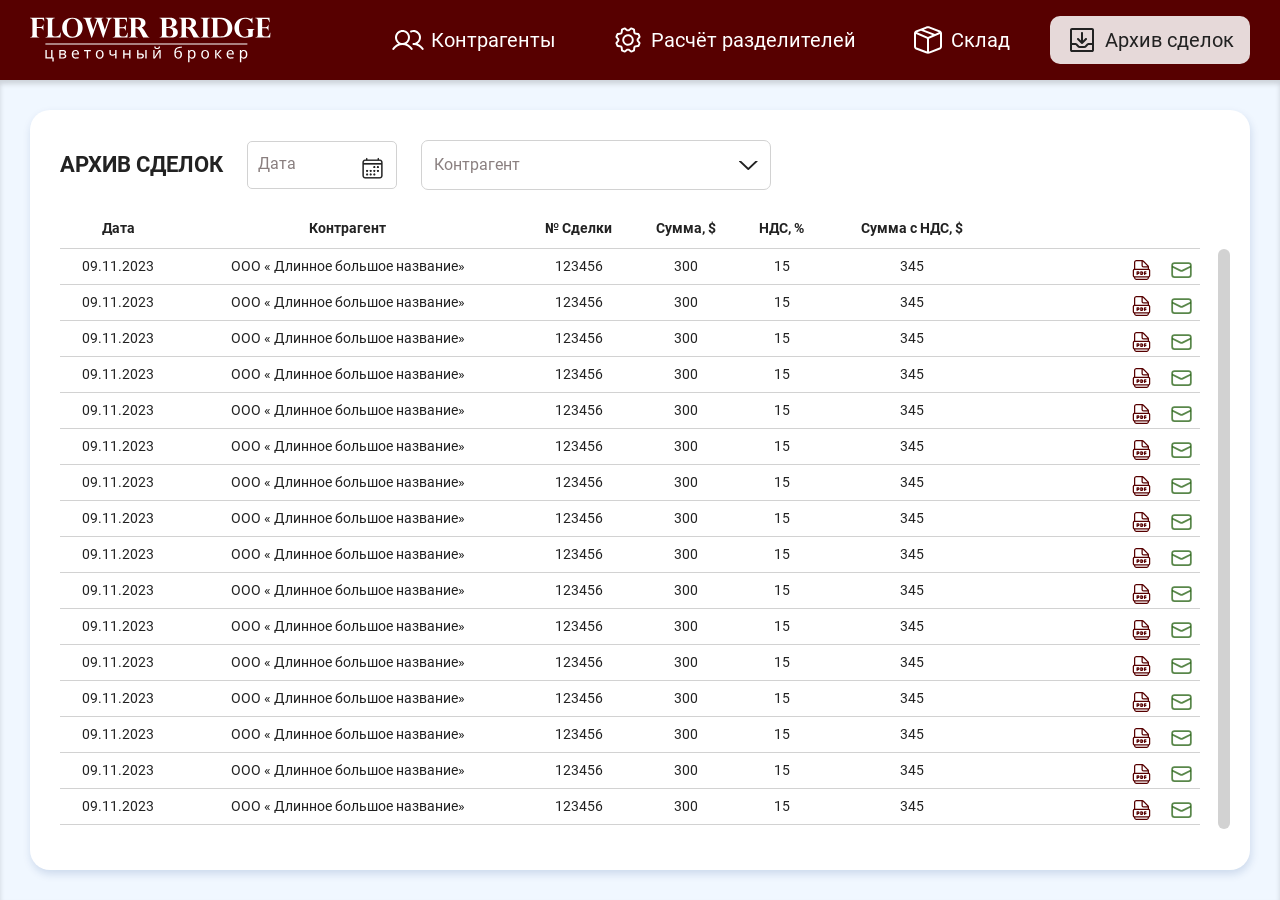
<file: archive-deal.html>
<!DOCTYPE html>
<html lang="ru">
<head>
  <meta charset="UTF-8">
  <meta name="viewport" content="width=device-width, initial-scale=1.0">
  <title>flower bridge</title>
  <link rel="apple-touch-icon" sizes="180x180" href="img/apple-touch-icon.png">
  <link rel="icon" type="image/png" sizes="32x32" href="img/favicon-32x32.png">
  <link rel="icon" type="image/png" sizes="16x16" href="img/favicon-16x16.png">
  <link rel="manifest" href="files/site.webmanifest">
  <link rel="stylesheet" href="./css/simplebar.min.css">
  <!-- <link rel="stylesheet" href="./files/assets/css/normalize.css"> -->
  <!-- <link rel="stylesheet" href="./files/assets/css/style.css"> -->
  <!-- <link rel="stylesheet" href="./files/assets/css/media.css"> -->
  <link rel="stylesheet" href="./css/style.css">
  
</head>

<body>
  <p class="page" hidden>Архив сделок</p>
  <header class="header">
  <div class="container header__container">
    <div class="header__logo">
      <a href="index.html" class="header__logo-link">
      <img class="header__logo-img" width="241" height="45" src="img/logo-white.svg" alt="logo"
        class="header__img">
      </a>
    </div>

    <nav class="nav header__nav">
      <ul class="nav__list">
        <li class="nav__item">
          <a href="index.html" class="nav__link">
            <svg width="32" height="32" viewBox="0 0 32 32" fill="none" xmlns="http://www.w3.org/2000/svg">
              <path
                d="M14.6563 19.7399C15.9966 18.8476 17.0141 17.5477 17.5584 16.0324C18.1028 14.5171 18.145 12.8669 17.6789 11.3257C17.2129 9.78459 16.2632 8.43433 14.9703 7.47465C13.6775 6.51498 12.1102 5.99683 10.5001 5.99683C8.88997 5.99683 7.32261 6.51498 6.02978 7.47465C4.73694 8.43433 3.78726 9.78459 3.32118 11.3257C2.85509 12.8669 2.89734 14.5171 3.44168 16.0324C3.98603 17.5477 5.00356 18.8476 6.34381 19.7399C3.91943 20.6334 1.84894 22.2869 0.441312 24.4536C0.367332 24.5636 0.315945 24.6871 0.290139 24.8171C0.264332 24.9471 0.264621 25.0809 0.290989 25.2108C0.317356 25.3407 0.369276 25.464 0.44373 25.5737C0.518185 25.6833 0.613688 25.777 0.72469 25.8494C0.835692 25.9218 0.959977 25.9715 1.09032 25.9954C1.22067 26.0193 1.35447 26.0171 1.48396 25.9889C1.61344 25.9607 1.73603 25.907 1.84458 25.831C1.95314 25.755 2.04551 25.6581 2.11631 25.5461C3.0243 24.1496 4.26676 23.002 5.73086 22.2076C7.19496 21.4132 8.83432 20.9971 10.5001 20.9971C12.1658 20.9971 13.8052 21.4132 15.2693 22.2076C16.7334 23.002 17.9758 24.1496 18.8838 25.5461C19.0305 25.7641 19.2571 25.9156 19.5145 25.9679C19.772 26.0202 20.0397 25.969 20.2598 25.8255C20.4799 25.6819 20.6346 25.4576 20.6906 25.2008C20.7465 24.9441 20.6992 24.6757 20.5588 24.4536C19.1512 22.2869 17.0807 20.6334 14.6563 19.7399ZM5.00006 13.4999C5.00006 12.4121 5.32263 11.3487 5.92698 10.4442C6.53133 9.53976 7.39031 8.83481 8.3953 8.41853C9.4003 8.00225 10.5062 7.89333 11.5731 8.10555C12.64 8.31777 13.62 8.84159 14.3891 9.61078C15.1583 10.38 15.6822 11.36 15.8944 12.4269C16.1066 13.4938 15.9977 14.5996 15.5814 15.6046C15.1651 16.6096 14.4602 17.4686 13.5557 18.073C12.6512 18.6773 11.5879 18.9999 10.5001 18.9999C9.04188 18.9982 7.64389 18.4182 6.6128 17.3871C5.58171 16.356 5.00172 14.9581 5.00006 13.4999ZM31.2676 25.8374C31.0454 25.9822 30.7749 26.0329 30.5154 25.9783C30.2559 25.9237 30.0287 25.7682 29.8838 25.5461C28.9769 24.1488 27.7346 23.0007 26.2702 22.2066C24.8058 21.4125 23.1659 20.9976 21.5001 20.9999C21.2348 20.9999 20.9805 20.8945 20.793 20.707C20.6054 20.5194 20.5001 20.2651 20.5001 19.9999C20.5001 19.7347 20.6054 19.4803 20.793 19.2928C20.9805 19.1052 21.2348 18.9999 21.5001 18.9999C22.31 18.9991 23.1098 18.8195 23.8423 18.4738C24.5748 18.1281 25.2219 17.6249 25.7373 17.0001C26.2528 16.3753 26.6239 15.6444 26.8242 14.8596C27.0244 14.0748 27.0488 13.2554 26.8957 12.4601C26.7426 11.6647 26.4157 10.913 25.9383 10.2586C25.461 9.60425 24.845 9.06338 24.1344 8.67466C23.4239 8.28594 22.6362 8.05897 21.8277 8.00995C21.0192 7.96094 20.2099 8.09109 19.4576 8.39112C19.3349 8.44415 19.2028 8.47205 19.0692 8.47318C18.9356 8.47431 18.8031 8.44864 18.6795 8.39769C18.556 8.34675 18.4439 8.27155 18.3499 8.17656C18.2559 8.08156 18.1819 7.96869 18.1323 7.84461C18.0827 7.72053 18.0584 7.58776 18.0609 7.45414C18.0635 7.32053 18.0928 7.18878 18.1471 7.06668C18.2015 6.94459 18.2797 6.83462 18.3772 6.74328C18.4748 6.65193 18.5897 6.58107 18.7151 6.53487C20.4369 5.84818 22.352 5.82347 24.091 6.4655C25.83 7.10753 27.2696 8.37081 28.1321 10.0116C28.9946 11.6525 29.2189 13.5546 28.7617 15.351C28.3045 17.1475 27.1982 18.711 25.6563 19.7399C28.0807 20.6334 30.1512 22.2869 31.5588 24.4536C31.7037 24.6757 31.7543 24.9463 31.6997 25.2058C31.6451 25.4653 31.4897 25.6925 31.2676 25.8374Z"
                fill="white" />
            </svg>
            
            <p class="nav__text">
              Контрагенты
            </p>
          </a>
        </li>
        <li class="nav__item">
          <a href="calculating.html" class="nav__link">
            <svg width="32" height="32" viewBox="0 0 32 32" fill="none" xmlns="http://www.w3.org/2000/svg">
              <path
                d="M15.9981 10.2295C14.8572 10.2295 13.7419 10.5678 12.7932 11.2017C11.8446 11.8355 11.1052 12.7365 10.6686 13.7905C10.232 14.8446 10.1177 16.0045 10.3403 17.1235C10.5629 18.2425 11.1123 19.2704 11.9191 20.0771C12.7258 20.8839 13.7537 21.4333 14.8727 21.6559C15.9917 21.8785 17.1516 21.7642 18.2057 21.3276C19.2597 20.891 20.1607 20.1516 20.7945 19.203C21.4284 18.2543 21.7667 17.139 21.7667 15.9981C21.7651 14.4687 21.1569 13.0023 20.0754 11.9208C18.9939 10.8393 17.5276 10.2311 15.9981 10.2295ZM15.9981 19.8439C15.2375 19.8439 14.4939 19.6183 13.8615 19.1957C13.2291 18.7732 12.7362 18.1725 12.4451 17.4698C12.154 16.7671 12.0779 15.9938 12.2262 15.2478C12.3746 14.5018 12.7409 13.8166 13.2787 13.2787C13.8166 12.7409 14.5018 12.3746 15.2478 12.2262C15.9938 12.0779 16.7671 12.154 17.4698 12.4451C18.1725 12.7362 18.7732 13.2291 19.1957 13.8615C19.6183 14.4939 19.8439 15.2375 19.8439 15.9981C19.8439 17.0181 19.4387 17.9962 18.7175 18.7175C17.9962 19.4387 17.0181 19.8439 15.9981 19.8439ZM26.5739 16.2577C26.5787 16.0846 26.5787 15.9116 26.5739 15.7385L28.367 13.4984C28.461 13.3807 28.5261 13.2427 28.557 13.0953C28.5879 12.9479 28.5837 12.7954 28.5449 12.6499C28.2509 11.545 27.8112 10.4841 27.2373 9.49518C27.1622 9.36576 27.0579 9.25568 26.9327 9.17368C26.8075 9.09169 26.6649 9.04005 26.5162 9.02287L23.6656 8.7056C23.547 8.58061 23.4268 8.46043 23.305 8.34506L22.9685 5.48718C22.9512 5.33841 22.8994 5.19575 22.8172 5.07055C22.735 4.94536 22.6247 4.84111 22.495 4.7661C21.5057 4.19326 20.4449 3.75399 19.3403 3.45975C19.1947 3.42105 19.0421 3.41709 18.8947 3.44819C18.7474 3.4793 18.6093 3.54459 18.4918 3.63882L16.2577 5.42228H15.7385L13.4984 3.63281C13.3807 3.53879 13.2427 3.47371 13.0953 3.44282C12.9479 3.41192 12.7954 3.41608 12.6499 3.45494C11.5451 3.74941 10.4843 4.1891 9.49518 4.7625C9.36576 4.83764 9.25568 4.94196 9.17368 5.06714C9.09169 5.19232 9.04005 5.33492 9.02287 5.48358L8.7056 8.33905C8.58061 8.45843 8.46043 8.57861 8.34506 8.69959L5.48718 9.02768C5.33841 9.04499 5.19575 9.09681 5.07055 9.17902C4.94536 9.26123 4.84111 9.37155 4.7661 9.50119C4.19326 10.4905 3.75399 11.5513 3.45975 12.6559C3.42105 12.8015 3.41709 12.9541 3.44819 13.1015C3.4793 13.2489 3.54459 13.3869 3.63882 13.5044L5.42228 15.7385V16.2577L3.63281 18.4978C3.53879 18.6155 3.47371 18.7535 3.44282 18.9009C3.41192 19.0483 3.41608 19.2008 3.45494 19.3463C3.74889 20.4512 4.1886 21.5121 4.7625 22.501C4.83764 22.6304 4.94196 22.7405 5.06714 22.8225C5.19232 22.9045 5.33492 22.9562 5.48358 22.9733L8.33424 23.2906C8.45362 23.4156 8.5738 23.5358 8.69478 23.6512L9.02768 26.509C9.04499 26.6578 9.09681 26.8005 9.17902 26.9257C9.26123 27.0508 9.37155 27.1551 9.50119 27.2301C10.4905 27.8029 11.5513 28.2422 12.6559 28.5365C12.8015 28.5752 12.9541 28.5791 13.1015 28.548C13.2489 28.5169 13.3869 28.4516 13.5044 28.3574L15.7385 26.5739C15.9116 26.5787 16.0846 26.5787 16.2577 26.5739L18.4978 28.367C18.6155 28.461 18.7535 28.5261 18.9009 28.557C19.0483 28.5879 19.2008 28.5837 19.3463 28.5449C20.4512 28.2509 21.5121 27.8112 22.501 27.2373C22.6304 27.1622 22.7405 27.0579 22.8225 26.9327C22.9045 26.8075 22.9562 26.6649 22.9733 26.5162L23.2906 23.6656C23.4156 23.547 23.5358 23.4268 23.6512 23.305L26.509 22.9685C26.6578 22.9512 26.8005 22.8994 26.9257 22.8172C27.0508 22.735 27.1551 22.6247 27.2301 22.495C27.8029 21.5057 28.2422 20.4449 28.5365 19.3403C28.5752 19.1947 28.5791 19.0421 28.548 18.8947C28.5169 18.7474 28.4516 18.6093 28.3574 18.4918L26.5739 16.2577ZM24.639 15.4765C24.6595 15.8239 24.6595 16.1723 24.639 16.5197C24.6247 16.7575 24.6992 16.9922 24.8481 17.1783L26.5535 19.3091C26.3578 19.9309 26.1073 20.5342 25.8048 21.1118L23.0887 21.4194C22.8522 21.4457 22.6338 21.5587 22.4758 21.7367C22.2445 21.9969 21.9981 22.2433 21.7379 22.4746C21.5599 22.6326 21.4469 22.851 21.4206 23.0875L21.119 25.8012C20.5415 26.1038 19.9382 26.3544 19.3163 26.5499L17.1843 24.8445C17.0137 24.7082 16.8018 24.6341 16.5834 24.6342H16.5257C16.1783 24.6547 15.83 24.6547 15.4825 24.6342C15.2447 24.6199 15.01 24.6944 14.8239 24.8433L12.6872 26.5499C12.0653 26.3542 11.462 26.1036 10.8845 25.8012L10.5768 23.0887C10.5505 22.8522 10.4375 22.6338 10.2595 22.4758C9.99934 22.2445 9.75295 21.9981 9.52162 21.7379C9.36362 21.5599 9.14523 21.4469 8.9087 21.4206L6.19504 21.1178C5.89242 20.5403 5.64185 19.937 5.44632 19.3151L7.15167 17.1831C7.30058 16.997 7.3751 16.7623 7.36078 16.5245C7.34035 16.1771 7.34035 15.8288 7.36078 15.4813C7.3751 15.2435 7.30058 15.0088 7.15167 14.8227L5.44632 12.6872C5.642 12.0653 5.89256 11.462 6.19504 10.8845L8.9075 10.5768C9.14403 10.5505 9.36242 10.4375 9.52041 10.2595C9.75175 9.99934 9.99814 9.75295 10.2583 9.52162C10.437 9.36352 10.5505 9.14463 10.5768 8.9075L10.8784 6.19504C11.4559 5.89242 12.0592 5.64185 12.6811 5.44632L14.8131 7.15167C14.9992 7.30058 15.2339 7.3751 15.4717 7.36078C15.8191 7.34035 16.1675 7.34035 16.5149 7.36078C16.7527 7.3751 16.9874 7.30058 17.1735 7.15167L19.3091 5.44632C19.9309 5.642 20.5342 5.89256 21.1118 6.19504L21.4194 8.9075C21.4457 9.14403 21.5587 9.36242 21.7367 9.52041C21.9969 9.75175 22.2433 9.99814 22.4746 10.2583C22.6326 10.4363 22.851 10.5493 23.0875 10.5756L25.8012 10.8772C26.1038 11.4547 26.3544 12.058 26.5499 12.6799L24.8445 14.8119C24.6942 14.9995 24.6196 15.2366 24.6354 15.4765H24.639Z"
                fill="white" />
            </svg>
            <p class="nav__text">
              Расчёт разделителей
            </p>
          </a>
        </li>
        <li class="nav__item">
          <a href="warehouse.html" class="nav__link">
            <svg width="32" height="32" viewBox="0 0 32 32" fill="none" xmlns="http://www.w3.org/2000/svg">
              <path
                d="M13.846 2.75593C15.2325 2.22263 16.7675 2.22263 18.154 2.75593L28.078 6.57193C28.6438 6.78978 29.1303 7.17394 29.4734 7.67377C29.8165 8.17361 30.0001 8.76567 30 9.37193V22.6239C30.0001 23.2302 29.8165 23.8223 29.4734 24.3221C29.1303 24.8219 28.6438 25.2061 28.078 25.4239L18.154 29.2419C16.7675 29.7752 15.2325 29.7752 13.846 29.2419L3.924 25.4239C3.35786 25.2064 2.87094 24.8224 2.52746 24.3225C2.18399 23.8227 2.00008 23.2304 2 22.6239V9.37193C2.00008 8.76543 2.18399 8.1732 2.52746 7.67334C2.87094 7.17348 3.35786 6.78946 3.924 6.57193L13.846 2.75593ZM17.436 4.62193C16.5117 4.2664 15.4883 4.2664 14.564 4.62193L11.796 5.68793L22.976 9.91993L26.872 8.25193L17.436 4.62193ZM28 9.94193L17 14.6599V27.5159C17.148 27.4779 17.292 27.4319 17.436 27.3759L27.36 23.5599C27.5486 23.4872 27.7107 23.359 27.8249 23.1922C27.9392 23.0255 28.0002 22.8281 28 22.6259V9.94193ZM15 27.5139V14.6599L4 9.94393V22.6239C3.99979 22.8261 4.06083 23.0235 4.17508 23.1902C4.28933 23.357 4.45143 23.4852 4.64 23.5579L14.564 27.3739C14.708 27.4299 14.852 27.4759 15 27.5139ZM5.128 8.25193L16 12.9119L20.328 11.0559L8.994 6.76393L5.128 8.25193Z"
                fill="white" />
            </svg>
            <p class="nav__text">
              Склад
            </p>
          </a>
        </li>
        <li class="nav__item">
          <a href="archive-deal.html" class="nav__link nav__link_active">
            <svg width="32" height="32" viewBox="0 0 32 32" fill="none" xmlns="http://www.w3.org/2000/svg">
              <path
                d="M26 4H6C5.46957 4 4.96086 4.21071 4.58579 4.58579C4.21071 4.96086 4 5.46957 4 6V26C4 26.5304 4.21071 27.0391 4.58579 27.4142C4.96086 27.7893 5.46957 28 6 28H26C26.5304 28 27.0391 27.7893 27.4142 27.4142C27.7893 27.0391 28 26.5304 28 26V6C28 5.46957 27.7893 4.96086 27.4142 4.58579C27.0391 4.21071 26.5304 4 26 4ZM26 6V19H22.4125C22.15 18.9993 21.8899 19.0508 21.6474 19.1514C21.405 19.2521 21.1849 19.3999 21 19.5863L18.5863 22H13.4137L11 19.5863C10.815 19.3997 10.5947 19.2518 10.352 19.1512C10.1093 19.0506 9.84899 18.9992 9.58625 19H6V6H26ZM26 26H6V21H9.58625L12 23.4137C12.185 23.6003 12.4053 23.7482 12.648 23.8488C12.8907 23.9494 13.151 24.0008 13.4137 24H18.5863C18.849 24.0008 19.1093 23.9494 19.352 23.8488C19.5947 23.7482 19.815 23.6003 20 23.4137L22.4137 21H26V26ZM11.2925 15.7075C11.1049 15.5199 10.9994 15.2654 10.9994 15C10.9994 14.7346 11.1049 14.4801 11.2925 14.2925C11.4801 14.1049 11.7346 13.9994 12 13.9994C12.2654 13.9994 12.5199 14.1049 12.7075 14.2925L15 16.5863V9C15 8.73478 15.1054 8.48043 15.2929 8.29289C15.4804 8.10536 15.7348 8 16 8C16.2652 8 16.5196 8.10536 16.7071 8.29289C16.8946 8.48043 17 8.73478 17 9V16.5863L19.2925 14.2925C19.3854 14.1996 19.4957 14.1259 19.6171 14.0756C19.7385 14.0253 19.8686 13.9994 20 13.9994C20.1314 13.9994 20.2615 14.0253 20.3829 14.0756C20.5043 14.1259 20.6146 14.1996 20.7075 14.2925C20.8004 14.3854 20.8741 14.4957 20.9244 14.6171C20.9747 14.7385 21.0006 14.8686 21.0006 15C21.0006 15.1314 20.9747 15.2615 20.9244 15.3829C20.8741 15.5043 20.8004 15.6146 20.7075 15.7075L16.7075 19.7075C16.6146 19.8005 16.5043 19.8742 16.3829 19.9246C16.2615 19.9749 16.1314 20.0008 16 20.0008C15.8686 20.0008 15.7385 19.9749 15.6171 19.9246C15.4957 19.8742 15.3854 19.8005 15.2925 19.7075L11.2925 15.7075Z"
                fill="white" />
            </svg>
            <p class="nav__text">
              Архив сделок
            </p>
          </a>
        </li>
      </ul>
    </nav>
  </div>

</header>

  <main class="main">

    <section class="section">

      <div class="container section__container">
        <div class="section__content">
          <div class="section__head section__head_archive">
            <h1 class="section__title">
              АРХИВ СДЕЛОК
            </h1>

            <div class="section__input input input_date">
                <input class="input__datepicker" type="date" name="date" placeholder="Дата">
                <span class="input__placeholder">Дата</span>
                <img class="input__calendar" src="img/calendar.png">
            </div>

            <div class="my-select my-select_w_350">
              <div class="my-select__wrapper">
                <span class="my-select__placeholder">
                  Контрагент
                </span>
                <p class="my-select__text">
                </p>
              </div>
              <span class="my-select__arrow">
                <img src="img/arrow-down.svg" alt="arrow">
              </span>
                <ul class="my-select__list my-simplebar-input" data-simplebar>
                  <li class="my-select__item">ООО «Длинное большое название»</li>
                  <li class="my-select__item">ООО «Длинное большое название»</li>
                  <li class="my-select__item">ООО «Длинное большое название»</li>
                  <li class="my-select__item">ООО «Длинное большое название»</li>
                  <li class="my-select__item">ООО «Длинное большое название»</li>
                  <li class="my-select__item">ООО «Длинное большое название»</li>
                  <li class="my-select__item">ООО «Длинное большое название»</li>
                  <li class="my-select__item">ООО «Длинное большое название»</li>
                  <li class="my-select__item">ООО «Длинное большое название»</li>
                </ul>
            </div>
          </div>

          <div class="section__body">
            <div class="table-head-wrapper table-head-wrapper_archive">
              <table class="section__table table table_red">
                <thead class="table__head">
                  <tr class="table__row">
                    <th class="table__column table__column_archive table__column_1">
                      Дата
                    </th>
                    <th class="table__column table__column_archive table__column_2">
                      Контрагент
                    </th>
                    <th class="table__column table__column_archive table__column_3">
                      № Сделки
                    </th>
                    <th class="table__column table__column_archive table__column_4">
                      Сумма, $
                    </th>
                    <th class="table__column table__column_archive table__column_5">
                      НДС, %
                    </th>
                    <th class="table__column table__column_archive table__column_6">
                      Сумма с НДС, $
                    </th>
                    <th class="table__column table__column_archive table__column_7">

                    </th>
                    <th class="table__column table__column_archive table__column_8 table__small-btn">
                    </th>
                    <th class="table__column table__column_archive table__column_9 table__small-btn">
                    </th>
                  </tr>
                </thead>
              </table>
            </div>

            <div class="table-body-wrapper table-body-wrapper_archive my-simplebar-1 my-simplebar_archive"
              data-simplebar>
              <table class="section__table table table_red">
                <tbody class="table__body">
                  <tr class="table__row">
                    <td class="table__column table__column_archive table__column_1">
                      09.11.2023
                    </td>
                    <td class="table__column table__column_archive table__column_2">
                      ООО « Длинное большое название»
                    </td>
                    <td class="table__column table__column_archive table__column_3">
                      123456
                    </td>
                    <td class="table__column table__column_archive table__column_4">
                      300
                    </td>
                    <td class="table__column table__column_archive table__column_5">
                      15
                    </td>
                    <td class="table__column table__column_archive table__column_6">
                      345
                    </td>
                    <td class="table__column table__column_archive table__column_7">

                    </td>
                    <td class="table__column table__column_archive table__column_8 table__small-btn">
                      <svg width="24" height="24" viewBox="0 0 24 24" fill="none" xmlns="http://www.w3.org/2000/svg">
                        <g clip-path="url(#clip0_2344_4715)">
                          <path
                            d="M6.99923 13.4288C6.80977 13.4288 6.62806 13.504 6.49409 13.638C6.36011 13.772 6.28485 13.9537 6.28485 14.1432V17.0007C6.28485 17.1902 6.36011 17.3719 6.49409 17.5058C6.62806 17.6398 6.80977 17.7151 6.99923 17.7151C7.1887 17.7151 7.37041 17.6398 7.50438 17.5058C7.63835 17.3719 7.71362 17.1902 7.71362 17.0007V16.7635H8.19083C8.63304 16.7635 9.05715 16.5878 9.36984 16.2752C9.68254 15.9625 9.85821 15.5384 9.85821 15.0961C9.85821 14.6539 9.68254 14.2298 9.36984 13.9171C9.05715 13.6044 8.63304 13.4288 8.19083 13.4288H6.99923ZM8.19083 15.3347H7.71362V14.8575H8.1894C8.25268 14.8575 8.31337 14.8827 8.35812 14.9274C8.40287 14.9722 8.428 15.0329 8.428 15.0961C8.428 15.1594 8.40287 15.2201 8.35812 15.2649C8.31337 15.3096 8.25411 15.3347 8.19083 15.3347ZM14.8575 14.1417C14.8579 13.9525 14.9333 13.7712 15.0672 13.6375C15.2011 13.5038 15.3826 13.4288 15.5719 13.4288H16.9992C17.1887 13.4288 17.3704 13.504 17.5043 13.638C17.6383 13.772 17.7136 13.9537 17.7136 14.1432C17.7136 14.3326 17.6383 14.5143 17.5043 14.6483C17.3704 14.7823 17.1887 14.8575 16.9992 14.8575H16.2862V15.3362H17.0006C17.1901 15.3362 17.3718 15.4114 17.5058 15.5454C17.6398 15.6794 17.715 15.8611 17.715 16.0506C17.715 16.24 17.6398 16.4217 17.5058 16.5557C17.3718 16.6897 17.1901 16.7649 17.0006 16.7649H16.2862L16.2877 16.9993C16.2879 17.0931 16.2696 17.186 16.2338 17.2728C16.1981 17.3595 16.1457 17.4384 16.0794 17.5048C15.9457 17.6391 15.7642 17.7147 15.5747 17.7151C15.3853 17.7155 15.2034 17.6406 15.0692 17.5068C14.9349 17.3731 14.8593 17.1916 14.8589 17.0021L14.8575 16.0491V14.1417ZM11.2855 13.4288C11.0961 13.4288 10.9144 13.504 10.7804 13.638C10.6464 13.772 10.5712 13.9537 10.5712 14.1432V17.0007C10.5712 17.1902 10.6464 17.3719 10.7804 17.5058C10.9144 17.6398 11.0961 17.7151 11.2855 17.7151H12.0028C12.5712 17.7151 13.1163 17.4893 13.5182 17.0874C13.9201 16.6854 14.1459 16.1403 14.1459 15.5719C14.1459 15.0035 13.9201 14.4584 13.5182 14.0565C13.1163 13.6546 12.5712 13.4288 12.0028 13.4288H11.2855ZM11.9999 16.2863V14.8575H12.0028C12.1923 14.8575 12.374 14.9328 12.5079 15.0668C12.6419 15.2007 12.7172 15.3825 12.7172 15.5719C12.7172 15.7614 12.6419 15.9431 12.5079 16.0771C12.374 16.211 12.1923 16.2863 12.0028 16.2863H11.9999ZM3.42873 3.42737C3.42873 2.6695 3.7298 1.94267 4.26569 1.40678C4.80158 0.870886 5.52841 0.569824 6.28628 0.569824H12.8372C13.1188 0.569884 13.3976 0.625436 13.6577 0.733305C13.9178 0.841174 14.1541 0.999245 14.3531 1.19848L19.9453 6.79069C20.3474 7.19223 20.5735 7.73698 20.574 8.30519V10.6884C20.9912 10.8366 21.3524 11.1104 21.6077 11.4721C21.863 11.8339 22 12.2659 21.9999 12.7087V18.428C22 18.8708 21.863 19.3028 21.6077 19.6646C21.3524 20.0263 20.9912 20.3001 20.574 20.4483V20.5726C20.574 21.3305 20.2729 22.0573 19.737 22.5932C19.2011 23.1291 18.4743 23.4302 17.7164 23.4302H6.28485C5.52698 23.4302 4.80015 23.1291 4.26426 22.5932C3.72837 22.0573 3.42731 21.3305 3.42731 20.5726V20.4483C3.00974 20.3007 2.64816 20.0273 2.39231 19.6658C2.13646 19.3043 1.99889 18.8724 1.99854 18.4295V12.7101C1.9986 12.267 2.13603 11.8347 2.3919 11.4729C2.64777 11.1111 3.00951 10.8375 3.42731 10.6898L3.42873 3.42737ZM19.1452 9.14245H14.1445C13.863 9.14264 13.5841 9.08734 13.3239 8.97972C13.0637 8.8721 12.8273 8.71427 12.6282 8.51524C12.429 8.31621 12.271 8.07989 12.1632 7.81978C12.0554 7.55966 11.9999 7.28086 11.9999 6.99929V1.9986H6.28485C5.90591 1.9986 5.5425 2.14913 5.27455 2.41707C5.00661 2.68502 4.85608 3.04843 4.85608 3.42737V10.5655H19.1438L19.1452 9.14245ZM4.85608 20.5712C4.85589 20.7589 4.89271 20.9449 4.96443 21.1184C5.03614 21.2919 5.14136 21.4496 5.27405 21.5824C5.40674 21.7152 5.56431 21.8206 5.73775 21.8925C5.91119 21.9644 6.0971 22.0014 6.28485 22.0014H17.715C17.9028 22.0014 18.0887 21.9644 18.2621 21.8925C18.4356 21.8206 18.5931 21.7152 18.7258 21.5824C18.8585 21.4496 18.9637 21.2919 19.0354 21.1184C19.1072 20.9449 19.144 20.7589 19.1438 20.5712H4.85608ZM13.4287 2.29435V6.99929C13.4287 7.18876 13.504 7.37047 13.6379 7.50444C13.7719 7.63841 13.9536 7.71368 14.1431 7.71368H18.8466L13.4287 2.29435ZM4.14455 11.9943C3.95508 11.9943 3.77338 12.0695 3.6394 12.2035C3.50543 12.3375 3.43016 12.5192 3.43016 12.7087V18.428C3.43016 18.6175 3.50543 18.7992 3.6394 18.9332C3.77338 19.0672 3.95508 19.1424 4.14455 19.1424H19.8567C20.0462 19.1424 20.2279 19.0672 20.3619 18.9332C20.4959 18.7992 20.5711 18.6175 20.5711 18.428V12.7087C20.5711 12.5192 20.4959 12.3375 20.3619 12.2035C20.2279 12.0695 20.0462 11.9943 19.8567 11.9943H4.14455Z"
                            fill="#570000" />
                        </g>
                        <defs>
                          <clipPath id="clip0_2344_4715">
                            <rect width="24" height="24" fill="white" />
                          </clipPath>
                        </defs>
                      </svg>
                    </td>
                    <td class="table__column table__column_archive table__column_9 table__small-btn">
                      <svg class="popup-link" href="#popup" width="24" height="24" viewBox="0 0 24 24" fill="none"
                        xmlns="http://www.w3.org/2000/svg">
                        <rect x="1.3335" y="4" width="21.3333" height="16" rx="2.66667" stroke="#225F0D"
                          stroke-opacity="0.75" stroke-width="2" />
                        <path d="M1.3335 8L10.8076 12.737C11.5583 13.1124 12.442 13.1124 13.1927 12.737L22.6668 8"
                          stroke="#225F0D" stroke-opacity="0.75" stroke-width="2" />
                      </svg>
                    </td>
                  </tr>
                  <tr class="table__row">
                    <td class="table__column table__column_archive table__column_1">
                      09.11.2023
                    </td>
                    <td class="table__column table__column_archive table__column_2">
                      ООО « Длинное большое название»
                    </td>
                    <td class="table__column table__column_archive table__column_3">
                      123456
                    </td>
                    <td class="table__column table__column_archive table__column_4">
                      300
                    </td>
                    <td class="table__column table__column_archive table__column_5">
                      15
                    </td>
                    <td class="table__column table__column_archive table__column_6">
                      345
                    </td>
                    <td class="table__column table__column_archive table__column_7">

                    </td>
                    <td class="table__column table__column_archive table__column_8 table__small-btn">
                      <svg width="24" height="24" viewBox="0 0 24 24" fill="none" xmlns="http://www.w3.org/2000/svg">
                        <g clip-path="url(#clip0_2344_4715)">
                          <path
                            d="M6.99923 13.4288C6.80977 13.4288 6.62806 13.504 6.49409 13.638C6.36011 13.772 6.28485 13.9537 6.28485 14.1432V17.0007C6.28485 17.1902 6.36011 17.3719 6.49409 17.5058C6.62806 17.6398 6.80977 17.7151 6.99923 17.7151C7.1887 17.7151 7.37041 17.6398 7.50438 17.5058C7.63835 17.3719 7.71362 17.1902 7.71362 17.0007V16.7635H8.19083C8.63304 16.7635 9.05715 16.5878 9.36984 16.2752C9.68254 15.9625 9.85821 15.5384 9.85821 15.0961C9.85821 14.6539 9.68254 14.2298 9.36984 13.9171C9.05715 13.6044 8.63304 13.4288 8.19083 13.4288H6.99923ZM8.19083 15.3347H7.71362V14.8575H8.1894C8.25268 14.8575 8.31337 14.8827 8.35812 14.9274C8.40287 14.9722 8.428 15.0329 8.428 15.0961C8.428 15.1594 8.40287 15.2201 8.35812 15.2649C8.31337 15.3096 8.25411 15.3347 8.19083 15.3347ZM14.8575 14.1417C14.8579 13.9525 14.9333 13.7712 15.0672 13.6375C15.2011 13.5038 15.3826 13.4288 15.5719 13.4288H16.9992C17.1887 13.4288 17.3704 13.504 17.5043 13.638C17.6383 13.772 17.7136 13.9537 17.7136 14.1432C17.7136 14.3326 17.6383 14.5143 17.5043 14.6483C17.3704 14.7823 17.1887 14.8575 16.9992 14.8575H16.2862V15.3362H17.0006C17.1901 15.3362 17.3718 15.4114 17.5058 15.5454C17.6398 15.6794 17.715 15.8611 17.715 16.0506C17.715 16.24 17.6398 16.4217 17.5058 16.5557C17.3718 16.6897 17.1901 16.7649 17.0006 16.7649H16.2862L16.2877 16.9993C16.2879 17.0931 16.2696 17.186 16.2338 17.2728C16.1981 17.3595 16.1457 17.4384 16.0794 17.5048C15.9457 17.6391 15.7642 17.7147 15.5747 17.7151C15.3853 17.7155 15.2034 17.6406 15.0692 17.5068C14.9349 17.3731 14.8593 17.1916 14.8589 17.0021L14.8575 16.0491V14.1417ZM11.2855 13.4288C11.0961 13.4288 10.9144 13.504 10.7804 13.638C10.6464 13.772 10.5712 13.9537 10.5712 14.1432V17.0007C10.5712 17.1902 10.6464 17.3719 10.7804 17.5058C10.9144 17.6398 11.0961 17.7151 11.2855 17.7151H12.0028C12.5712 17.7151 13.1163 17.4893 13.5182 17.0874C13.9201 16.6854 14.1459 16.1403 14.1459 15.5719C14.1459 15.0035 13.9201 14.4584 13.5182 14.0565C13.1163 13.6546 12.5712 13.4288 12.0028 13.4288H11.2855ZM11.9999 16.2863V14.8575H12.0028C12.1923 14.8575 12.374 14.9328 12.5079 15.0668C12.6419 15.2007 12.7172 15.3825 12.7172 15.5719C12.7172 15.7614 12.6419 15.9431 12.5079 16.0771C12.374 16.211 12.1923 16.2863 12.0028 16.2863H11.9999ZM3.42873 3.42737C3.42873 2.6695 3.7298 1.94267 4.26569 1.40678C4.80158 0.870886 5.52841 0.569824 6.28628 0.569824H12.8372C13.1188 0.569884 13.3976 0.625436 13.6577 0.733305C13.9178 0.841174 14.1541 0.999245 14.3531 1.19848L19.9453 6.79069C20.3474 7.19223 20.5735 7.73698 20.574 8.30519V10.6884C20.9912 10.8366 21.3524 11.1104 21.6077 11.4721C21.863 11.8339 22 12.2659 21.9999 12.7087V18.428C22 18.8708 21.863 19.3028 21.6077 19.6646C21.3524 20.0263 20.9912 20.3001 20.574 20.4483V20.5726C20.574 21.3305 20.2729 22.0573 19.737 22.5932C19.2011 23.1291 18.4743 23.4302 17.7164 23.4302H6.28485C5.52698 23.4302 4.80015 23.1291 4.26426 22.5932C3.72837 22.0573 3.42731 21.3305 3.42731 20.5726V20.4483C3.00974 20.3007 2.64816 20.0273 2.39231 19.6658C2.13646 19.3043 1.99889 18.8724 1.99854 18.4295V12.7101C1.9986 12.267 2.13603 11.8347 2.3919 11.4729C2.64777 11.1111 3.00951 10.8375 3.42731 10.6898L3.42873 3.42737ZM19.1452 9.14245H14.1445C13.863 9.14264 13.5841 9.08734 13.3239 8.97972C13.0637 8.8721 12.8273 8.71427 12.6282 8.51524C12.429 8.31621 12.271 8.07989 12.1632 7.81978C12.0554 7.55966 11.9999 7.28086 11.9999 6.99929V1.9986H6.28485C5.90591 1.9986 5.5425 2.14913 5.27455 2.41707C5.00661 2.68502 4.85608 3.04843 4.85608 3.42737V10.5655H19.1438L19.1452 9.14245ZM4.85608 20.5712C4.85589 20.7589 4.89271 20.9449 4.96443 21.1184C5.03614 21.2919 5.14136 21.4496 5.27405 21.5824C5.40674 21.7152 5.56431 21.8206 5.73775 21.8925C5.91119 21.9644 6.0971 22.0014 6.28485 22.0014H17.715C17.9028 22.0014 18.0887 21.9644 18.2621 21.8925C18.4356 21.8206 18.5931 21.7152 18.7258 21.5824C18.8585 21.4496 18.9637 21.2919 19.0354 21.1184C19.1072 20.9449 19.144 20.7589 19.1438 20.5712H4.85608ZM13.4287 2.29435V6.99929C13.4287 7.18876 13.504 7.37047 13.6379 7.50444C13.7719 7.63841 13.9536 7.71368 14.1431 7.71368H18.8466L13.4287 2.29435ZM4.14455 11.9943C3.95508 11.9943 3.77338 12.0695 3.6394 12.2035C3.50543 12.3375 3.43016 12.5192 3.43016 12.7087V18.428C3.43016 18.6175 3.50543 18.7992 3.6394 18.9332C3.77338 19.0672 3.95508 19.1424 4.14455 19.1424H19.8567C20.0462 19.1424 20.2279 19.0672 20.3619 18.9332C20.4959 18.7992 20.5711 18.6175 20.5711 18.428V12.7087C20.5711 12.5192 20.4959 12.3375 20.3619 12.2035C20.2279 12.0695 20.0462 11.9943 19.8567 11.9943H4.14455Z"
                            fill="#570000" />
                        </g>
                        <defs>
                          <clipPath id="clip0_2344_4715">
                            <rect width="24" height="24" fill="white" />
                          </clipPath>
                        </defs>
                      </svg>
                    </td>
                    <td class="table__column table__column_archive table__column_9 table__small-btn">
                      <svg class="popup-link" href="#popup" width="24" height="24" viewBox="0 0 24 24" fill="none"
                        xmlns="http://www.w3.org/2000/svg">
                        <rect x="1.3335" y="4" width="21.3333" height="16" rx="2.66667" stroke="#225F0D"
                          stroke-opacity="0.75" stroke-width="2" />
                        <path d="M1.3335 8L10.8076 12.737C11.5583 13.1124 12.442 13.1124 13.1927 12.737L22.6668 8"
                          stroke="#225F0D" stroke-opacity="0.75" stroke-width="2" />
                      </svg>
                    </td>
                  </tr>
                  <tr class="table__row">
                    <td class="table__column table__column_archive table__column_1">
                      09.11.2023
                    </td>
                    <td class="table__column table__column_archive table__column_2">
                      ООО « Длинное большое название»
                    </td>
                    <td class="table__column table__column_archive table__column_3">
                      123456
                    </td>
                    <td class="table__column table__column_archive table__column_4">
                      300
                    </td>
                    <td class="table__column table__column_archive table__column_5">
                      15
                    </td>
                    <td class="table__column table__column_archive table__column_6">
                      345
                    </td>
                    <td class="table__column table__column_archive table__column_7">

                    </td>
                    <td class="table__column table__column_archive table__column_8 table__small-btn">
                      <svg width="24" height="24" viewBox="0 0 24 24" fill="none" xmlns="http://www.w3.org/2000/svg">
                        <g clip-path="url(#clip0_2344_4715)">
                          <path
                            d="M6.99923 13.4288C6.80977 13.4288 6.62806 13.504 6.49409 13.638C6.36011 13.772 6.28485 13.9537 6.28485 14.1432V17.0007C6.28485 17.1902 6.36011 17.3719 6.49409 17.5058C6.62806 17.6398 6.80977 17.7151 6.99923 17.7151C7.1887 17.7151 7.37041 17.6398 7.50438 17.5058C7.63835 17.3719 7.71362 17.1902 7.71362 17.0007V16.7635H8.19083C8.63304 16.7635 9.05715 16.5878 9.36984 16.2752C9.68254 15.9625 9.85821 15.5384 9.85821 15.0961C9.85821 14.6539 9.68254 14.2298 9.36984 13.9171C9.05715 13.6044 8.63304 13.4288 8.19083 13.4288H6.99923ZM8.19083 15.3347H7.71362V14.8575H8.1894C8.25268 14.8575 8.31337 14.8827 8.35812 14.9274C8.40287 14.9722 8.428 15.0329 8.428 15.0961C8.428 15.1594 8.40287 15.2201 8.35812 15.2649C8.31337 15.3096 8.25411 15.3347 8.19083 15.3347ZM14.8575 14.1417C14.8579 13.9525 14.9333 13.7712 15.0672 13.6375C15.2011 13.5038 15.3826 13.4288 15.5719 13.4288H16.9992C17.1887 13.4288 17.3704 13.504 17.5043 13.638C17.6383 13.772 17.7136 13.9537 17.7136 14.1432C17.7136 14.3326 17.6383 14.5143 17.5043 14.6483C17.3704 14.7823 17.1887 14.8575 16.9992 14.8575H16.2862V15.3362H17.0006C17.1901 15.3362 17.3718 15.4114 17.5058 15.5454C17.6398 15.6794 17.715 15.8611 17.715 16.0506C17.715 16.24 17.6398 16.4217 17.5058 16.5557C17.3718 16.6897 17.1901 16.7649 17.0006 16.7649H16.2862L16.2877 16.9993C16.2879 17.0931 16.2696 17.186 16.2338 17.2728C16.1981 17.3595 16.1457 17.4384 16.0794 17.5048C15.9457 17.6391 15.7642 17.7147 15.5747 17.7151C15.3853 17.7155 15.2034 17.6406 15.0692 17.5068C14.9349 17.3731 14.8593 17.1916 14.8589 17.0021L14.8575 16.0491V14.1417ZM11.2855 13.4288C11.0961 13.4288 10.9144 13.504 10.7804 13.638C10.6464 13.772 10.5712 13.9537 10.5712 14.1432V17.0007C10.5712 17.1902 10.6464 17.3719 10.7804 17.5058C10.9144 17.6398 11.0961 17.7151 11.2855 17.7151H12.0028C12.5712 17.7151 13.1163 17.4893 13.5182 17.0874C13.9201 16.6854 14.1459 16.1403 14.1459 15.5719C14.1459 15.0035 13.9201 14.4584 13.5182 14.0565C13.1163 13.6546 12.5712 13.4288 12.0028 13.4288H11.2855ZM11.9999 16.2863V14.8575H12.0028C12.1923 14.8575 12.374 14.9328 12.5079 15.0668C12.6419 15.2007 12.7172 15.3825 12.7172 15.5719C12.7172 15.7614 12.6419 15.9431 12.5079 16.0771C12.374 16.211 12.1923 16.2863 12.0028 16.2863H11.9999ZM3.42873 3.42737C3.42873 2.6695 3.7298 1.94267 4.26569 1.40678C4.80158 0.870886 5.52841 0.569824 6.28628 0.569824H12.8372C13.1188 0.569884 13.3976 0.625436 13.6577 0.733305C13.9178 0.841174 14.1541 0.999245 14.3531 1.19848L19.9453 6.79069C20.3474 7.19223 20.5735 7.73698 20.574 8.30519V10.6884C20.9912 10.8366 21.3524 11.1104 21.6077 11.4721C21.863 11.8339 22 12.2659 21.9999 12.7087V18.428C22 18.8708 21.863 19.3028 21.6077 19.6646C21.3524 20.0263 20.9912 20.3001 20.574 20.4483V20.5726C20.574 21.3305 20.2729 22.0573 19.737 22.5932C19.2011 23.1291 18.4743 23.4302 17.7164 23.4302H6.28485C5.52698 23.4302 4.80015 23.1291 4.26426 22.5932C3.72837 22.0573 3.42731 21.3305 3.42731 20.5726V20.4483C3.00974 20.3007 2.64816 20.0273 2.39231 19.6658C2.13646 19.3043 1.99889 18.8724 1.99854 18.4295V12.7101C1.9986 12.267 2.13603 11.8347 2.3919 11.4729C2.64777 11.1111 3.00951 10.8375 3.42731 10.6898L3.42873 3.42737ZM19.1452 9.14245H14.1445C13.863 9.14264 13.5841 9.08734 13.3239 8.97972C13.0637 8.8721 12.8273 8.71427 12.6282 8.51524C12.429 8.31621 12.271 8.07989 12.1632 7.81978C12.0554 7.55966 11.9999 7.28086 11.9999 6.99929V1.9986H6.28485C5.90591 1.9986 5.5425 2.14913 5.27455 2.41707C5.00661 2.68502 4.85608 3.04843 4.85608 3.42737V10.5655H19.1438L19.1452 9.14245ZM4.85608 20.5712C4.85589 20.7589 4.89271 20.9449 4.96443 21.1184C5.03614 21.2919 5.14136 21.4496 5.27405 21.5824C5.40674 21.7152 5.56431 21.8206 5.73775 21.8925C5.91119 21.9644 6.0971 22.0014 6.28485 22.0014H17.715C17.9028 22.0014 18.0887 21.9644 18.2621 21.8925C18.4356 21.8206 18.5931 21.7152 18.7258 21.5824C18.8585 21.4496 18.9637 21.2919 19.0354 21.1184C19.1072 20.9449 19.144 20.7589 19.1438 20.5712H4.85608ZM13.4287 2.29435V6.99929C13.4287 7.18876 13.504 7.37047 13.6379 7.50444C13.7719 7.63841 13.9536 7.71368 14.1431 7.71368H18.8466L13.4287 2.29435ZM4.14455 11.9943C3.95508 11.9943 3.77338 12.0695 3.6394 12.2035C3.50543 12.3375 3.43016 12.5192 3.43016 12.7087V18.428C3.43016 18.6175 3.50543 18.7992 3.6394 18.9332C3.77338 19.0672 3.95508 19.1424 4.14455 19.1424H19.8567C20.0462 19.1424 20.2279 19.0672 20.3619 18.9332C20.4959 18.7992 20.5711 18.6175 20.5711 18.428V12.7087C20.5711 12.5192 20.4959 12.3375 20.3619 12.2035C20.2279 12.0695 20.0462 11.9943 19.8567 11.9943H4.14455Z"
                            fill="#570000" />
                        </g>
                        <defs>
                          <clipPath id="clip0_2344_4715">
                            <rect width="24" height="24" fill="white" />
                          </clipPath>
                        </defs>
                      </svg>
                    </td>
                    <td class="table__column table__column_archive table__column_9 table__small-btn">
                      <svg class="popup-link" href="#popup" width="24" height="24" viewBox="0 0 24 24" fill="none"
                        xmlns="http://www.w3.org/2000/svg">
                        <rect x="1.3335" y="4" width="21.3333" height="16" rx="2.66667" stroke="#225F0D"
                          stroke-opacity="0.75" stroke-width="2" />
                        <path d="M1.3335 8L10.8076 12.737C11.5583 13.1124 12.442 13.1124 13.1927 12.737L22.6668 8"
                          stroke="#225F0D" stroke-opacity="0.75" stroke-width="2" />
                      </svg>
                    </td>
                  </tr>
                  <tr class="table__row">
                    <td class="table__column table__column_archive table__column_1">
                      09.11.2023
                    </td>
                    <td class="table__column table__column_archive table__column_2">
                      ООО « Длинное большое название»
                    </td>
                    <td class="table__column table__column_archive table__column_3">
                      123456
                    </td>
                    <td class="table__column table__column_archive table__column_4">
                      300
                    </td>
                    <td class="table__column table__column_archive table__column_5">
                      15
                    </td>
                    <td class="table__column table__column_archive table__column_6">
                      345
                    </td>
                    <td class="table__column table__column_archive table__column_7">

                    </td>
                    <td class="table__column table__column_archive table__column_8 table__small-btn">
                      <svg width="24" height="24" viewBox="0 0 24 24" fill="none" xmlns="http://www.w3.org/2000/svg">
                        <g clip-path="url(#clip0_2344_4715)">
                          <path
                            d="M6.99923 13.4288C6.80977 13.4288 6.62806 13.504 6.49409 13.638C6.36011 13.772 6.28485 13.9537 6.28485 14.1432V17.0007C6.28485 17.1902 6.36011 17.3719 6.49409 17.5058C6.62806 17.6398 6.80977 17.7151 6.99923 17.7151C7.1887 17.7151 7.37041 17.6398 7.50438 17.5058C7.63835 17.3719 7.71362 17.1902 7.71362 17.0007V16.7635H8.19083C8.63304 16.7635 9.05715 16.5878 9.36984 16.2752C9.68254 15.9625 9.85821 15.5384 9.85821 15.0961C9.85821 14.6539 9.68254 14.2298 9.36984 13.9171C9.05715 13.6044 8.63304 13.4288 8.19083 13.4288H6.99923ZM8.19083 15.3347H7.71362V14.8575H8.1894C8.25268 14.8575 8.31337 14.8827 8.35812 14.9274C8.40287 14.9722 8.428 15.0329 8.428 15.0961C8.428 15.1594 8.40287 15.2201 8.35812 15.2649C8.31337 15.3096 8.25411 15.3347 8.19083 15.3347ZM14.8575 14.1417C14.8579 13.9525 14.9333 13.7712 15.0672 13.6375C15.2011 13.5038 15.3826 13.4288 15.5719 13.4288H16.9992C17.1887 13.4288 17.3704 13.504 17.5043 13.638C17.6383 13.772 17.7136 13.9537 17.7136 14.1432C17.7136 14.3326 17.6383 14.5143 17.5043 14.6483C17.3704 14.7823 17.1887 14.8575 16.9992 14.8575H16.2862V15.3362H17.0006C17.1901 15.3362 17.3718 15.4114 17.5058 15.5454C17.6398 15.6794 17.715 15.8611 17.715 16.0506C17.715 16.24 17.6398 16.4217 17.5058 16.5557C17.3718 16.6897 17.1901 16.7649 17.0006 16.7649H16.2862L16.2877 16.9993C16.2879 17.0931 16.2696 17.186 16.2338 17.2728C16.1981 17.3595 16.1457 17.4384 16.0794 17.5048C15.9457 17.6391 15.7642 17.7147 15.5747 17.7151C15.3853 17.7155 15.2034 17.6406 15.0692 17.5068C14.9349 17.3731 14.8593 17.1916 14.8589 17.0021L14.8575 16.0491V14.1417ZM11.2855 13.4288C11.0961 13.4288 10.9144 13.504 10.7804 13.638C10.6464 13.772 10.5712 13.9537 10.5712 14.1432V17.0007C10.5712 17.1902 10.6464 17.3719 10.7804 17.5058C10.9144 17.6398 11.0961 17.7151 11.2855 17.7151H12.0028C12.5712 17.7151 13.1163 17.4893 13.5182 17.0874C13.9201 16.6854 14.1459 16.1403 14.1459 15.5719C14.1459 15.0035 13.9201 14.4584 13.5182 14.0565C13.1163 13.6546 12.5712 13.4288 12.0028 13.4288H11.2855ZM11.9999 16.2863V14.8575H12.0028C12.1923 14.8575 12.374 14.9328 12.5079 15.0668C12.6419 15.2007 12.7172 15.3825 12.7172 15.5719C12.7172 15.7614 12.6419 15.9431 12.5079 16.0771C12.374 16.211 12.1923 16.2863 12.0028 16.2863H11.9999ZM3.42873 3.42737C3.42873 2.6695 3.7298 1.94267 4.26569 1.40678C4.80158 0.870886 5.52841 0.569824 6.28628 0.569824H12.8372C13.1188 0.569884 13.3976 0.625436 13.6577 0.733305C13.9178 0.841174 14.1541 0.999245 14.3531 1.19848L19.9453 6.79069C20.3474 7.19223 20.5735 7.73698 20.574 8.30519V10.6884C20.9912 10.8366 21.3524 11.1104 21.6077 11.4721C21.863 11.8339 22 12.2659 21.9999 12.7087V18.428C22 18.8708 21.863 19.3028 21.6077 19.6646C21.3524 20.0263 20.9912 20.3001 20.574 20.4483V20.5726C20.574 21.3305 20.2729 22.0573 19.737 22.5932C19.2011 23.1291 18.4743 23.4302 17.7164 23.4302H6.28485C5.52698 23.4302 4.80015 23.1291 4.26426 22.5932C3.72837 22.0573 3.42731 21.3305 3.42731 20.5726V20.4483C3.00974 20.3007 2.64816 20.0273 2.39231 19.6658C2.13646 19.3043 1.99889 18.8724 1.99854 18.4295V12.7101C1.9986 12.267 2.13603 11.8347 2.3919 11.4729C2.64777 11.1111 3.00951 10.8375 3.42731 10.6898L3.42873 3.42737ZM19.1452 9.14245H14.1445C13.863 9.14264 13.5841 9.08734 13.3239 8.97972C13.0637 8.8721 12.8273 8.71427 12.6282 8.51524C12.429 8.31621 12.271 8.07989 12.1632 7.81978C12.0554 7.55966 11.9999 7.28086 11.9999 6.99929V1.9986H6.28485C5.90591 1.9986 5.5425 2.14913 5.27455 2.41707C5.00661 2.68502 4.85608 3.04843 4.85608 3.42737V10.5655H19.1438L19.1452 9.14245ZM4.85608 20.5712C4.85589 20.7589 4.89271 20.9449 4.96443 21.1184C5.03614 21.2919 5.14136 21.4496 5.27405 21.5824C5.40674 21.7152 5.56431 21.8206 5.73775 21.8925C5.91119 21.9644 6.0971 22.0014 6.28485 22.0014H17.715C17.9028 22.0014 18.0887 21.9644 18.2621 21.8925C18.4356 21.8206 18.5931 21.7152 18.7258 21.5824C18.8585 21.4496 18.9637 21.2919 19.0354 21.1184C19.1072 20.9449 19.144 20.7589 19.1438 20.5712H4.85608ZM13.4287 2.29435V6.99929C13.4287 7.18876 13.504 7.37047 13.6379 7.50444C13.7719 7.63841 13.9536 7.71368 14.1431 7.71368H18.8466L13.4287 2.29435ZM4.14455 11.9943C3.95508 11.9943 3.77338 12.0695 3.6394 12.2035C3.50543 12.3375 3.43016 12.5192 3.43016 12.7087V18.428C3.43016 18.6175 3.50543 18.7992 3.6394 18.9332C3.77338 19.0672 3.95508 19.1424 4.14455 19.1424H19.8567C20.0462 19.1424 20.2279 19.0672 20.3619 18.9332C20.4959 18.7992 20.5711 18.6175 20.5711 18.428V12.7087C20.5711 12.5192 20.4959 12.3375 20.3619 12.2035C20.2279 12.0695 20.0462 11.9943 19.8567 11.9943H4.14455Z"
                            fill="#570000" />
                        </g>
                        <defs>
                          <clipPath id="clip0_2344_4715">
                            <rect width="24" height="24" fill="white" />
                          </clipPath>
                        </defs>
                      </svg>
                    </td>
                    <td class="table__column table__column_archive table__column_9 table__small-btn">
                      <svg class="popup-link" href="#popup" width="24" height="24" viewBox="0 0 24 24" fill="none"
                        xmlns="http://www.w3.org/2000/svg">
                        <rect x="1.3335" y="4" width="21.3333" height="16" rx="2.66667" stroke="#225F0D"
                          stroke-opacity="0.75" stroke-width="2" />
                        <path d="M1.3335 8L10.8076 12.737C11.5583 13.1124 12.442 13.1124 13.1927 12.737L22.6668 8"
                          stroke="#225F0D" stroke-opacity="0.75" stroke-width="2" />
                      </svg>
                    </td>
                  </tr>
                  <tr class="table__row">
                    <td class="table__column table__column_archive table__column_1">
                      09.11.2023
                    </td>
                    <td class="table__column table__column_archive table__column_2">
                      ООО « Длинное большое название»
                    </td>
                    <td class="table__column table__column_archive table__column_3">
                      123456
                    </td>
                    <td class="table__column table__column_archive table__column_4">
                      300
                    </td>
                    <td class="table__column table__column_archive table__column_5">
                      15
                    </td>
                    <td class="table__column table__column_archive table__column_6">
                      345
                    </td>
                    <td class="table__column table__column_archive table__column_7">

                    </td>
                    <td class="table__column table__column_archive table__column_8 table__small-btn">
                      <svg width="24" height="24" viewBox="0 0 24 24" fill="none" xmlns="http://www.w3.org/2000/svg">
                        <g clip-path="url(#clip0_2344_4715)">
                          <path
                            d="M6.99923 13.4288C6.80977 13.4288 6.62806 13.504 6.49409 13.638C6.36011 13.772 6.28485 13.9537 6.28485 14.1432V17.0007C6.28485 17.1902 6.36011 17.3719 6.49409 17.5058C6.62806 17.6398 6.80977 17.7151 6.99923 17.7151C7.1887 17.7151 7.37041 17.6398 7.50438 17.5058C7.63835 17.3719 7.71362 17.1902 7.71362 17.0007V16.7635H8.19083C8.63304 16.7635 9.05715 16.5878 9.36984 16.2752C9.68254 15.9625 9.85821 15.5384 9.85821 15.0961C9.85821 14.6539 9.68254 14.2298 9.36984 13.9171C9.05715 13.6044 8.63304 13.4288 8.19083 13.4288H6.99923ZM8.19083 15.3347H7.71362V14.8575H8.1894C8.25268 14.8575 8.31337 14.8827 8.35812 14.9274C8.40287 14.9722 8.428 15.0329 8.428 15.0961C8.428 15.1594 8.40287 15.2201 8.35812 15.2649C8.31337 15.3096 8.25411 15.3347 8.19083 15.3347ZM14.8575 14.1417C14.8579 13.9525 14.9333 13.7712 15.0672 13.6375C15.2011 13.5038 15.3826 13.4288 15.5719 13.4288H16.9992C17.1887 13.4288 17.3704 13.504 17.5043 13.638C17.6383 13.772 17.7136 13.9537 17.7136 14.1432C17.7136 14.3326 17.6383 14.5143 17.5043 14.6483C17.3704 14.7823 17.1887 14.8575 16.9992 14.8575H16.2862V15.3362H17.0006C17.1901 15.3362 17.3718 15.4114 17.5058 15.5454C17.6398 15.6794 17.715 15.8611 17.715 16.0506C17.715 16.24 17.6398 16.4217 17.5058 16.5557C17.3718 16.6897 17.1901 16.7649 17.0006 16.7649H16.2862L16.2877 16.9993C16.2879 17.0931 16.2696 17.186 16.2338 17.2728C16.1981 17.3595 16.1457 17.4384 16.0794 17.5048C15.9457 17.6391 15.7642 17.7147 15.5747 17.7151C15.3853 17.7155 15.2034 17.6406 15.0692 17.5068C14.9349 17.3731 14.8593 17.1916 14.8589 17.0021L14.8575 16.0491V14.1417ZM11.2855 13.4288C11.0961 13.4288 10.9144 13.504 10.7804 13.638C10.6464 13.772 10.5712 13.9537 10.5712 14.1432V17.0007C10.5712 17.1902 10.6464 17.3719 10.7804 17.5058C10.9144 17.6398 11.0961 17.7151 11.2855 17.7151H12.0028C12.5712 17.7151 13.1163 17.4893 13.5182 17.0874C13.9201 16.6854 14.1459 16.1403 14.1459 15.5719C14.1459 15.0035 13.9201 14.4584 13.5182 14.0565C13.1163 13.6546 12.5712 13.4288 12.0028 13.4288H11.2855ZM11.9999 16.2863V14.8575H12.0028C12.1923 14.8575 12.374 14.9328 12.5079 15.0668C12.6419 15.2007 12.7172 15.3825 12.7172 15.5719C12.7172 15.7614 12.6419 15.9431 12.5079 16.0771C12.374 16.211 12.1923 16.2863 12.0028 16.2863H11.9999ZM3.42873 3.42737C3.42873 2.6695 3.7298 1.94267 4.26569 1.40678C4.80158 0.870886 5.52841 0.569824 6.28628 0.569824H12.8372C13.1188 0.569884 13.3976 0.625436 13.6577 0.733305C13.9178 0.841174 14.1541 0.999245 14.3531 1.19848L19.9453 6.79069C20.3474 7.19223 20.5735 7.73698 20.574 8.30519V10.6884C20.9912 10.8366 21.3524 11.1104 21.6077 11.4721C21.863 11.8339 22 12.2659 21.9999 12.7087V18.428C22 18.8708 21.863 19.3028 21.6077 19.6646C21.3524 20.0263 20.9912 20.3001 20.574 20.4483V20.5726C20.574 21.3305 20.2729 22.0573 19.737 22.5932C19.2011 23.1291 18.4743 23.4302 17.7164 23.4302H6.28485C5.52698 23.4302 4.80015 23.1291 4.26426 22.5932C3.72837 22.0573 3.42731 21.3305 3.42731 20.5726V20.4483C3.00974 20.3007 2.64816 20.0273 2.39231 19.6658C2.13646 19.3043 1.99889 18.8724 1.99854 18.4295V12.7101C1.9986 12.267 2.13603 11.8347 2.3919 11.4729C2.64777 11.1111 3.00951 10.8375 3.42731 10.6898L3.42873 3.42737ZM19.1452 9.14245H14.1445C13.863 9.14264 13.5841 9.08734 13.3239 8.97972C13.0637 8.8721 12.8273 8.71427 12.6282 8.51524C12.429 8.31621 12.271 8.07989 12.1632 7.81978C12.0554 7.55966 11.9999 7.28086 11.9999 6.99929V1.9986H6.28485C5.90591 1.9986 5.5425 2.14913 5.27455 2.41707C5.00661 2.68502 4.85608 3.04843 4.85608 3.42737V10.5655H19.1438L19.1452 9.14245ZM4.85608 20.5712C4.85589 20.7589 4.89271 20.9449 4.96443 21.1184C5.03614 21.2919 5.14136 21.4496 5.27405 21.5824C5.40674 21.7152 5.56431 21.8206 5.73775 21.8925C5.91119 21.9644 6.0971 22.0014 6.28485 22.0014H17.715C17.9028 22.0014 18.0887 21.9644 18.2621 21.8925C18.4356 21.8206 18.5931 21.7152 18.7258 21.5824C18.8585 21.4496 18.9637 21.2919 19.0354 21.1184C19.1072 20.9449 19.144 20.7589 19.1438 20.5712H4.85608ZM13.4287 2.29435V6.99929C13.4287 7.18876 13.504 7.37047 13.6379 7.50444C13.7719 7.63841 13.9536 7.71368 14.1431 7.71368H18.8466L13.4287 2.29435ZM4.14455 11.9943C3.95508 11.9943 3.77338 12.0695 3.6394 12.2035C3.50543 12.3375 3.43016 12.5192 3.43016 12.7087V18.428C3.43016 18.6175 3.50543 18.7992 3.6394 18.9332C3.77338 19.0672 3.95508 19.1424 4.14455 19.1424H19.8567C20.0462 19.1424 20.2279 19.0672 20.3619 18.9332C20.4959 18.7992 20.5711 18.6175 20.5711 18.428V12.7087C20.5711 12.5192 20.4959 12.3375 20.3619 12.2035C20.2279 12.0695 20.0462 11.9943 19.8567 11.9943H4.14455Z"
                            fill="#570000" />
                        </g>
                        <defs>
                          <clipPath id="clip0_2344_4715">
                            <rect width="24" height="24" fill="white" />
                          </clipPath>
                        </defs>
                      </svg>
                    </td>
                    <td class="table__column table__column_archive table__column_9 table__small-btn">
                      <svg class="popup-link" href="#popup" width="24" height="24" viewBox="0 0 24 24" fill="none"
                        xmlns="http://www.w3.org/2000/svg">
                        <rect x="1.3335" y="4" width="21.3333" height="16" rx="2.66667" stroke="#225F0D"
                          stroke-opacity="0.75" stroke-width="2" />
                        <path d="M1.3335 8L10.8076 12.737C11.5583 13.1124 12.442 13.1124 13.1927 12.737L22.6668 8"
                          stroke="#225F0D" stroke-opacity="0.75" stroke-width="2" />
                      </svg>
                    </td>
                  </tr>

                  <tr class="table__row">
                    <td class="table__column table__column_archive table__column_1">
                      09.11.2023
                    </td>
                    <td class="table__column table__column_archive table__column_2">
                      ООО « Длинное большое название»
                    </td>
                    <td class="table__column table__column_archive table__column_3">
                      123456
                    </td>
                    <td class="table__column table__column_archive table__column_4">
                      300
                    </td>
                    <td class="table__column table__column_archive table__column_5">
                      15
                    </td>
                    <td class="table__column table__column_archive table__column_6">
                      345
                    </td>
                    <td class="table__column table__column_archive table__column_7">

                    </td>
                    <td class="table__column table__column_archive table__column_8 table__small-btn">
                      <svg width="24" height="24" viewBox="0 0 24 24" fill="none" xmlns="http://www.w3.org/2000/svg">
                        <g clip-path="url(#clip0_2344_4715)">
                          <path
                            d="M6.99923 13.4288C6.80977 13.4288 6.62806 13.504 6.49409 13.638C6.36011 13.772 6.28485 13.9537 6.28485 14.1432V17.0007C6.28485 17.1902 6.36011 17.3719 6.49409 17.5058C6.62806 17.6398 6.80977 17.7151 6.99923 17.7151C7.1887 17.7151 7.37041 17.6398 7.50438 17.5058C7.63835 17.3719 7.71362 17.1902 7.71362 17.0007V16.7635H8.19083C8.63304 16.7635 9.05715 16.5878 9.36984 16.2752C9.68254 15.9625 9.85821 15.5384 9.85821 15.0961C9.85821 14.6539 9.68254 14.2298 9.36984 13.9171C9.05715 13.6044 8.63304 13.4288 8.19083 13.4288H6.99923ZM8.19083 15.3347H7.71362V14.8575H8.1894C8.25268 14.8575 8.31337 14.8827 8.35812 14.9274C8.40287 14.9722 8.428 15.0329 8.428 15.0961C8.428 15.1594 8.40287 15.2201 8.35812 15.2649C8.31337 15.3096 8.25411 15.3347 8.19083 15.3347ZM14.8575 14.1417C14.8579 13.9525 14.9333 13.7712 15.0672 13.6375C15.2011 13.5038 15.3826 13.4288 15.5719 13.4288H16.9992C17.1887 13.4288 17.3704 13.504 17.5043 13.638C17.6383 13.772 17.7136 13.9537 17.7136 14.1432C17.7136 14.3326 17.6383 14.5143 17.5043 14.6483C17.3704 14.7823 17.1887 14.8575 16.9992 14.8575H16.2862V15.3362H17.0006C17.1901 15.3362 17.3718 15.4114 17.5058 15.5454C17.6398 15.6794 17.715 15.8611 17.715 16.0506C17.715 16.24 17.6398 16.4217 17.5058 16.5557C17.3718 16.6897 17.1901 16.7649 17.0006 16.7649H16.2862L16.2877 16.9993C16.2879 17.0931 16.2696 17.186 16.2338 17.2728C16.1981 17.3595 16.1457 17.4384 16.0794 17.5048C15.9457 17.6391 15.7642 17.7147 15.5747 17.7151C15.3853 17.7155 15.2034 17.6406 15.0692 17.5068C14.9349 17.3731 14.8593 17.1916 14.8589 17.0021L14.8575 16.0491V14.1417ZM11.2855 13.4288C11.0961 13.4288 10.9144 13.504 10.7804 13.638C10.6464 13.772 10.5712 13.9537 10.5712 14.1432V17.0007C10.5712 17.1902 10.6464 17.3719 10.7804 17.5058C10.9144 17.6398 11.0961 17.7151 11.2855 17.7151H12.0028C12.5712 17.7151 13.1163 17.4893 13.5182 17.0874C13.9201 16.6854 14.1459 16.1403 14.1459 15.5719C14.1459 15.0035 13.9201 14.4584 13.5182 14.0565C13.1163 13.6546 12.5712 13.4288 12.0028 13.4288H11.2855ZM11.9999 16.2863V14.8575H12.0028C12.1923 14.8575 12.374 14.9328 12.5079 15.0668C12.6419 15.2007 12.7172 15.3825 12.7172 15.5719C12.7172 15.7614 12.6419 15.9431 12.5079 16.0771C12.374 16.211 12.1923 16.2863 12.0028 16.2863H11.9999ZM3.42873 3.42737C3.42873 2.6695 3.7298 1.94267 4.26569 1.40678C4.80158 0.870886 5.52841 0.569824 6.28628 0.569824H12.8372C13.1188 0.569884 13.3976 0.625436 13.6577 0.733305C13.9178 0.841174 14.1541 0.999245 14.3531 1.19848L19.9453 6.79069C20.3474 7.19223 20.5735 7.73698 20.574 8.30519V10.6884C20.9912 10.8366 21.3524 11.1104 21.6077 11.4721C21.863 11.8339 22 12.2659 21.9999 12.7087V18.428C22 18.8708 21.863 19.3028 21.6077 19.6646C21.3524 20.0263 20.9912 20.3001 20.574 20.4483V20.5726C20.574 21.3305 20.2729 22.0573 19.737 22.5932C19.2011 23.1291 18.4743 23.4302 17.7164 23.4302H6.28485C5.52698 23.4302 4.80015 23.1291 4.26426 22.5932C3.72837 22.0573 3.42731 21.3305 3.42731 20.5726V20.4483C3.00974 20.3007 2.64816 20.0273 2.39231 19.6658C2.13646 19.3043 1.99889 18.8724 1.99854 18.4295V12.7101C1.9986 12.267 2.13603 11.8347 2.3919 11.4729C2.64777 11.1111 3.00951 10.8375 3.42731 10.6898L3.42873 3.42737ZM19.1452 9.14245H14.1445C13.863 9.14264 13.5841 9.08734 13.3239 8.97972C13.0637 8.8721 12.8273 8.71427 12.6282 8.51524C12.429 8.31621 12.271 8.07989 12.1632 7.81978C12.0554 7.55966 11.9999 7.28086 11.9999 6.99929V1.9986H6.28485C5.90591 1.9986 5.5425 2.14913 5.27455 2.41707C5.00661 2.68502 4.85608 3.04843 4.85608 3.42737V10.5655H19.1438L19.1452 9.14245ZM4.85608 20.5712C4.85589 20.7589 4.89271 20.9449 4.96443 21.1184C5.03614 21.2919 5.14136 21.4496 5.27405 21.5824C5.40674 21.7152 5.56431 21.8206 5.73775 21.8925C5.91119 21.9644 6.0971 22.0014 6.28485 22.0014H17.715C17.9028 22.0014 18.0887 21.9644 18.2621 21.8925C18.4356 21.8206 18.5931 21.7152 18.7258 21.5824C18.8585 21.4496 18.9637 21.2919 19.0354 21.1184C19.1072 20.9449 19.144 20.7589 19.1438 20.5712H4.85608ZM13.4287 2.29435V6.99929C13.4287 7.18876 13.504 7.37047 13.6379 7.50444C13.7719 7.63841 13.9536 7.71368 14.1431 7.71368H18.8466L13.4287 2.29435ZM4.14455 11.9943C3.95508 11.9943 3.77338 12.0695 3.6394 12.2035C3.50543 12.3375 3.43016 12.5192 3.43016 12.7087V18.428C3.43016 18.6175 3.50543 18.7992 3.6394 18.9332C3.77338 19.0672 3.95508 19.1424 4.14455 19.1424H19.8567C20.0462 19.1424 20.2279 19.0672 20.3619 18.9332C20.4959 18.7992 20.5711 18.6175 20.5711 18.428V12.7087C20.5711 12.5192 20.4959 12.3375 20.3619 12.2035C20.2279 12.0695 20.0462 11.9943 19.8567 11.9943H4.14455Z"
                            fill="#570000" />
                        </g>
                        <defs>
                          <clipPath id="clip0_2344_4715">
                            <rect width="24" height="24" fill="white" />
                          </clipPath>
                        </defs>
                      </svg>
                    </td>
                    <td class="table__column table__column_archive table__column_9 table__small-btn">
                      <svg class="popup-link" href="#popup" width="24" height="24" viewBox="0 0 24 24" fill="none"
                        xmlns="http://www.w3.org/2000/svg">
                        <rect x="1.3335" y="4" width="21.3333" height="16" rx="2.66667" stroke="#225F0D"
                          stroke-opacity="0.75" stroke-width="2" />
                        <path d="M1.3335 8L10.8076 12.737C11.5583 13.1124 12.442 13.1124 13.1927 12.737L22.6668 8"
                          stroke="#225F0D" stroke-opacity="0.75" stroke-width="2" />
                      </svg>
                    </td>
                  </tr>
                  <tr class="table__row">
                    <td class="table__column table__column_archive table__column_1">
                      09.11.2023
                    </td>
                    <td class="table__column table__column_archive table__column_2">
                      ООО « Длинное большое название»
                    </td>
                    <td class="table__column table__column_archive table__column_3">
                      123456
                    </td>
                    <td class="table__column table__column_archive table__column_4">
                      300
                    </td>
                    <td class="table__column table__column_archive table__column_5">
                      15
                    </td>
                    <td class="table__column table__column_archive table__column_6">
                      345
                    </td>
                    <td class="table__column table__column_archive table__column_7">

                    </td>
                    <td class="table__column table__column_archive table__column_8 table__small-btn">
                      <svg width="24" height="24" viewBox="0 0 24 24" fill="none" xmlns="http://www.w3.org/2000/svg">
                        <g clip-path="url(#clip0_2344_4715)">
                          <path
                            d="M6.99923 13.4288C6.80977 13.4288 6.62806 13.504 6.49409 13.638C6.36011 13.772 6.28485 13.9537 6.28485 14.1432V17.0007C6.28485 17.1902 6.36011 17.3719 6.49409 17.5058C6.62806 17.6398 6.80977 17.7151 6.99923 17.7151C7.1887 17.7151 7.37041 17.6398 7.50438 17.5058C7.63835 17.3719 7.71362 17.1902 7.71362 17.0007V16.7635H8.19083C8.63304 16.7635 9.05715 16.5878 9.36984 16.2752C9.68254 15.9625 9.85821 15.5384 9.85821 15.0961C9.85821 14.6539 9.68254 14.2298 9.36984 13.9171C9.05715 13.6044 8.63304 13.4288 8.19083 13.4288H6.99923ZM8.19083 15.3347H7.71362V14.8575H8.1894C8.25268 14.8575 8.31337 14.8827 8.35812 14.9274C8.40287 14.9722 8.428 15.0329 8.428 15.0961C8.428 15.1594 8.40287 15.2201 8.35812 15.2649C8.31337 15.3096 8.25411 15.3347 8.19083 15.3347ZM14.8575 14.1417C14.8579 13.9525 14.9333 13.7712 15.0672 13.6375C15.2011 13.5038 15.3826 13.4288 15.5719 13.4288H16.9992C17.1887 13.4288 17.3704 13.504 17.5043 13.638C17.6383 13.772 17.7136 13.9537 17.7136 14.1432C17.7136 14.3326 17.6383 14.5143 17.5043 14.6483C17.3704 14.7823 17.1887 14.8575 16.9992 14.8575H16.2862V15.3362H17.0006C17.1901 15.3362 17.3718 15.4114 17.5058 15.5454C17.6398 15.6794 17.715 15.8611 17.715 16.0506C17.715 16.24 17.6398 16.4217 17.5058 16.5557C17.3718 16.6897 17.1901 16.7649 17.0006 16.7649H16.2862L16.2877 16.9993C16.2879 17.0931 16.2696 17.186 16.2338 17.2728C16.1981 17.3595 16.1457 17.4384 16.0794 17.5048C15.9457 17.6391 15.7642 17.7147 15.5747 17.7151C15.3853 17.7155 15.2034 17.6406 15.0692 17.5068C14.9349 17.3731 14.8593 17.1916 14.8589 17.0021L14.8575 16.0491V14.1417ZM11.2855 13.4288C11.0961 13.4288 10.9144 13.504 10.7804 13.638C10.6464 13.772 10.5712 13.9537 10.5712 14.1432V17.0007C10.5712 17.1902 10.6464 17.3719 10.7804 17.5058C10.9144 17.6398 11.0961 17.7151 11.2855 17.7151H12.0028C12.5712 17.7151 13.1163 17.4893 13.5182 17.0874C13.9201 16.6854 14.1459 16.1403 14.1459 15.5719C14.1459 15.0035 13.9201 14.4584 13.5182 14.0565C13.1163 13.6546 12.5712 13.4288 12.0028 13.4288H11.2855ZM11.9999 16.2863V14.8575H12.0028C12.1923 14.8575 12.374 14.9328 12.5079 15.0668C12.6419 15.2007 12.7172 15.3825 12.7172 15.5719C12.7172 15.7614 12.6419 15.9431 12.5079 16.0771C12.374 16.211 12.1923 16.2863 12.0028 16.2863H11.9999ZM3.42873 3.42737C3.42873 2.6695 3.7298 1.94267 4.26569 1.40678C4.80158 0.870886 5.52841 0.569824 6.28628 0.569824H12.8372C13.1188 0.569884 13.3976 0.625436 13.6577 0.733305C13.9178 0.841174 14.1541 0.999245 14.3531 1.19848L19.9453 6.79069C20.3474 7.19223 20.5735 7.73698 20.574 8.30519V10.6884C20.9912 10.8366 21.3524 11.1104 21.6077 11.4721C21.863 11.8339 22 12.2659 21.9999 12.7087V18.428C22 18.8708 21.863 19.3028 21.6077 19.6646C21.3524 20.0263 20.9912 20.3001 20.574 20.4483V20.5726C20.574 21.3305 20.2729 22.0573 19.737 22.5932C19.2011 23.1291 18.4743 23.4302 17.7164 23.4302H6.28485C5.52698 23.4302 4.80015 23.1291 4.26426 22.5932C3.72837 22.0573 3.42731 21.3305 3.42731 20.5726V20.4483C3.00974 20.3007 2.64816 20.0273 2.39231 19.6658C2.13646 19.3043 1.99889 18.8724 1.99854 18.4295V12.7101C1.9986 12.267 2.13603 11.8347 2.3919 11.4729C2.64777 11.1111 3.00951 10.8375 3.42731 10.6898L3.42873 3.42737ZM19.1452 9.14245H14.1445C13.863 9.14264 13.5841 9.08734 13.3239 8.97972C13.0637 8.8721 12.8273 8.71427 12.6282 8.51524C12.429 8.31621 12.271 8.07989 12.1632 7.81978C12.0554 7.55966 11.9999 7.28086 11.9999 6.99929V1.9986H6.28485C5.90591 1.9986 5.5425 2.14913 5.27455 2.41707C5.00661 2.68502 4.85608 3.04843 4.85608 3.42737V10.5655H19.1438L19.1452 9.14245ZM4.85608 20.5712C4.85589 20.7589 4.89271 20.9449 4.96443 21.1184C5.03614 21.2919 5.14136 21.4496 5.27405 21.5824C5.40674 21.7152 5.56431 21.8206 5.73775 21.8925C5.91119 21.9644 6.0971 22.0014 6.28485 22.0014H17.715C17.9028 22.0014 18.0887 21.9644 18.2621 21.8925C18.4356 21.8206 18.5931 21.7152 18.7258 21.5824C18.8585 21.4496 18.9637 21.2919 19.0354 21.1184C19.1072 20.9449 19.144 20.7589 19.1438 20.5712H4.85608ZM13.4287 2.29435V6.99929C13.4287 7.18876 13.504 7.37047 13.6379 7.50444C13.7719 7.63841 13.9536 7.71368 14.1431 7.71368H18.8466L13.4287 2.29435ZM4.14455 11.9943C3.95508 11.9943 3.77338 12.0695 3.6394 12.2035C3.50543 12.3375 3.43016 12.5192 3.43016 12.7087V18.428C3.43016 18.6175 3.50543 18.7992 3.6394 18.9332C3.77338 19.0672 3.95508 19.1424 4.14455 19.1424H19.8567C20.0462 19.1424 20.2279 19.0672 20.3619 18.9332C20.4959 18.7992 20.5711 18.6175 20.5711 18.428V12.7087C20.5711 12.5192 20.4959 12.3375 20.3619 12.2035C20.2279 12.0695 20.0462 11.9943 19.8567 11.9943H4.14455Z"
                            fill="#570000" />
                        </g>
                        <defs>
                          <clipPath id="clip0_2344_4715">
                            <rect width="24" height="24" fill="white" />
                          </clipPath>
                        </defs>
                      </svg>
                    </td>
                    <td class="table__column table__column_archive table__column_9 table__small-btn">
                      <svg class="popup-link" href="#popup" width="24" height="24" viewBox="0 0 24 24" fill="none"
                        xmlns="http://www.w3.org/2000/svg">
                        <rect x="1.3335" y="4" width="21.3333" height="16" rx="2.66667" stroke="#225F0D"
                          stroke-opacity="0.75" stroke-width="2" />
                        <path d="M1.3335 8L10.8076 12.737C11.5583 13.1124 12.442 13.1124 13.1927 12.737L22.6668 8"
                          stroke="#225F0D" stroke-opacity="0.75" stroke-width="2" />
                      </svg>
                    </td>
                  </tr>
                  <tr class="table__row">
                    <td class="table__column table__column_archive table__column_1">
                      09.11.2023
                    </td>
                    <td class="table__column table__column_archive table__column_2">
                      ООО « Длинное большое название»
                    </td>
                    <td class="table__column table__column_archive table__column_3">
                      123456
                    </td>
                    <td class="table__column table__column_archive table__column_4">
                      300
                    </td>
                    <td class="table__column table__column_archive table__column_5">
                      15
                    </td>
                    <td class="table__column table__column_archive table__column_6">
                      345
                    </td>
                    <td class="table__column table__column_archive table__column_7">

                    </td>
                    <td class="table__column table__column_archive table__column_8 table__small-btn">
                      <svg width="24" height="24" viewBox="0 0 24 24" fill="none" xmlns="http://www.w3.org/2000/svg">
                        <g clip-path="url(#clip0_2344_4715)">
                          <path
                            d="M6.99923 13.4288C6.80977 13.4288 6.62806 13.504 6.49409 13.638C6.36011 13.772 6.28485 13.9537 6.28485 14.1432V17.0007C6.28485 17.1902 6.36011 17.3719 6.49409 17.5058C6.62806 17.6398 6.80977 17.7151 6.99923 17.7151C7.1887 17.7151 7.37041 17.6398 7.50438 17.5058C7.63835 17.3719 7.71362 17.1902 7.71362 17.0007V16.7635H8.19083C8.63304 16.7635 9.05715 16.5878 9.36984 16.2752C9.68254 15.9625 9.85821 15.5384 9.85821 15.0961C9.85821 14.6539 9.68254 14.2298 9.36984 13.9171C9.05715 13.6044 8.63304 13.4288 8.19083 13.4288H6.99923ZM8.19083 15.3347H7.71362V14.8575H8.1894C8.25268 14.8575 8.31337 14.8827 8.35812 14.9274C8.40287 14.9722 8.428 15.0329 8.428 15.0961C8.428 15.1594 8.40287 15.2201 8.35812 15.2649C8.31337 15.3096 8.25411 15.3347 8.19083 15.3347ZM14.8575 14.1417C14.8579 13.9525 14.9333 13.7712 15.0672 13.6375C15.2011 13.5038 15.3826 13.4288 15.5719 13.4288H16.9992C17.1887 13.4288 17.3704 13.504 17.5043 13.638C17.6383 13.772 17.7136 13.9537 17.7136 14.1432C17.7136 14.3326 17.6383 14.5143 17.5043 14.6483C17.3704 14.7823 17.1887 14.8575 16.9992 14.8575H16.2862V15.3362H17.0006C17.1901 15.3362 17.3718 15.4114 17.5058 15.5454C17.6398 15.6794 17.715 15.8611 17.715 16.0506C17.715 16.24 17.6398 16.4217 17.5058 16.5557C17.3718 16.6897 17.1901 16.7649 17.0006 16.7649H16.2862L16.2877 16.9993C16.2879 17.0931 16.2696 17.186 16.2338 17.2728C16.1981 17.3595 16.1457 17.4384 16.0794 17.5048C15.9457 17.6391 15.7642 17.7147 15.5747 17.7151C15.3853 17.7155 15.2034 17.6406 15.0692 17.5068C14.9349 17.3731 14.8593 17.1916 14.8589 17.0021L14.8575 16.0491V14.1417ZM11.2855 13.4288C11.0961 13.4288 10.9144 13.504 10.7804 13.638C10.6464 13.772 10.5712 13.9537 10.5712 14.1432V17.0007C10.5712 17.1902 10.6464 17.3719 10.7804 17.5058C10.9144 17.6398 11.0961 17.7151 11.2855 17.7151H12.0028C12.5712 17.7151 13.1163 17.4893 13.5182 17.0874C13.9201 16.6854 14.1459 16.1403 14.1459 15.5719C14.1459 15.0035 13.9201 14.4584 13.5182 14.0565C13.1163 13.6546 12.5712 13.4288 12.0028 13.4288H11.2855ZM11.9999 16.2863V14.8575H12.0028C12.1923 14.8575 12.374 14.9328 12.5079 15.0668C12.6419 15.2007 12.7172 15.3825 12.7172 15.5719C12.7172 15.7614 12.6419 15.9431 12.5079 16.0771C12.374 16.211 12.1923 16.2863 12.0028 16.2863H11.9999ZM3.42873 3.42737C3.42873 2.6695 3.7298 1.94267 4.26569 1.40678C4.80158 0.870886 5.52841 0.569824 6.28628 0.569824H12.8372C13.1188 0.569884 13.3976 0.625436 13.6577 0.733305C13.9178 0.841174 14.1541 0.999245 14.3531 1.19848L19.9453 6.79069C20.3474 7.19223 20.5735 7.73698 20.574 8.30519V10.6884C20.9912 10.8366 21.3524 11.1104 21.6077 11.4721C21.863 11.8339 22 12.2659 21.9999 12.7087V18.428C22 18.8708 21.863 19.3028 21.6077 19.6646C21.3524 20.0263 20.9912 20.3001 20.574 20.4483V20.5726C20.574 21.3305 20.2729 22.0573 19.737 22.5932C19.2011 23.1291 18.4743 23.4302 17.7164 23.4302H6.28485C5.52698 23.4302 4.80015 23.1291 4.26426 22.5932C3.72837 22.0573 3.42731 21.3305 3.42731 20.5726V20.4483C3.00974 20.3007 2.64816 20.0273 2.39231 19.6658C2.13646 19.3043 1.99889 18.8724 1.99854 18.4295V12.7101C1.9986 12.267 2.13603 11.8347 2.3919 11.4729C2.64777 11.1111 3.00951 10.8375 3.42731 10.6898L3.42873 3.42737ZM19.1452 9.14245H14.1445C13.863 9.14264 13.5841 9.08734 13.3239 8.97972C13.0637 8.8721 12.8273 8.71427 12.6282 8.51524C12.429 8.31621 12.271 8.07989 12.1632 7.81978C12.0554 7.55966 11.9999 7.28086 11.9999 6.99929V1.9986H6.28485C5.90591 1.9986 5.5425 2.14913 5.27455 2.41707C5.00661 2.68502 4.85608 3.04843 4.85608 3.42737V10.5655H19.1438L19.1452 9.14245ZM4.85608 20.5712C4.85589 20.7589 4.89271 20.9449 4.96443 21.1184C5.03614 21.2919 5.14136 21.4496 5.27405 21.5824C5.40674 21.7152 5.56431 21.8206 5.73775 21.8925C5.91119 21.9644 6.0971 22.0014 6.28485 22.0014H17.715C17.9028 22.0014 18.0887 21.9644 18.2621 21.8925C18.4356 21.8206 18.5931 21.7152 18.7258 21.5824C18.8585 21.4496 18.9637 21.2919 19.0354 21.1184C19.1072 20.9449 19.144 20.7589 19.1438 20.5712H4.85608ZM13.4287 2.29435V6.99929C13.4287 7.18876 13.504 7.37047 13.6379 7.50444C13.7719 7.63841 13.9536 7.71368 14.1431 7.71368H18.8466L13.4287 2.29435ZM4.14455 11.9943C3.95508 11.9943 3.77338 12.0695 3.6394 12.2035C3.50543 12.3375 3.43016 12.5192 3.43016 12.7087V18.428C3.43016 18.6175 3.50543 18.7992 3.6394 18.9332C3.77338 19.0672 3.95508 19.1424 4.14455 19.1424H19.8567C20.0462 19.1424 20.2279 19.0672 20.3619 18.9332C20.4959 18.7992 20.5711 18.6175 20.5711 18.428V12.7087C20.5711 12.5192 20.4959 12.3375 20.3619 12.2035C20.2279 12.0695 20.0462 11.9943 19.8567 11.9943H4.14455Z"
                            fill="#570000" />
                        </g>
                        <defs>
                          <clipPath id="clip0_2344_4715">
                            <rect width="24" height="24" fill="white" />
                          </clipPath>
                        </defs>
                      </svg>
                    </td>
                    <td class="table__column table__column_archive table__column_9 table__small-btn">
                      <svg class="popup-link" href="#popup" width="24" height="24" viewBox="0 0 24 24" fill="none"
                        xmlns="http://www.w3.org/2000/svg">
                        <rect x="1.3335" y="4" width="21.3333" height="16" rx="2.66667" stroke="#225F0D"
                          stroke-opacity="0.75" stroke-width="2" />
                        <path d="M1.3335 8L10.8076 12.737C11.5583 13.1124 12.442 13.1124 13.1927 12.737L22.6668 8"
                          stroke="#225F0D" stroke-opacity="0.75" stroke-width="2" />
                      </svg>
                    </td>
                  </tr>
                  <tr class="table__row">
                    <td class="table__column table__column_archive table__column_1">
                      09.11.2023
                    </td>
                    <td class="table__column table__column_archive table__column_2">
                      ООО « Длинное большое название»
                    </td>
                    <td class="table__column table__column_archive table__column_3">
                      123456
                    </td>
                    <td class="table__column table__column_archive table__column_4">
                      300
                    </td>
                    <td class="table__column table__column_archive table__column_5">
                      15
                    </td>
                    <td class="table__column table__column_archive table__column_6">
                      345
                    </td>
                    <td class="table__column table__column_archive table__column_7">

                    </td>
                    <td class="table__column table__column_archive table__column_8 table__small-btn">
                      <svg width="24" height="24" viewBox="0 0 24 24" fill="none" xmlns="http://www.w3.org/2000/svg">
                        <g clip-path="url(#clip0_2344_4715)">
                          <path
                            d="M6.99923 13.4288C6.80977 13.4288 6.62806 13.504 6.49409 13.638C6.36011 13.772 6.28485 13.9537 6.28485 14.1432V17.0007C6.28485 17.1902 6.36011 17.3719 6.49409 17.5058C6.62806 17.6398 6.80977 17.7151 6.99923 17.7151C7.1887 17.7151 7.37041 17.6398 7.50438 17.5058C7.63835 17.3719 7.71362 17.1902 7.71362 17.0007V16.7635H8.19083C8.63304 16.7635 9.05715 16.5878 9.36984 16.2752C9.68254 15.9625 9.85821 15.5384 9.85821 15.0961C9.85821 14.6539 9.68254 14.2298 9.36984 13.9171C9.05715 13.6044 8.63304 13.4288 8.19083 13.4288H6.99923ZM8.19083 15.3347H7.71362V14.8575H8.1894C8.25268 14.8575 8.31337 14.8827 8.35812 14.9274C8.40287 14.9722 8.428 15.0329 8.428 15.0961C8.428 15.1594 8.40287 15.2201 8.35812 15.2649C8.31337 15.3096 8.25411 15.3347 8.19083 15.3347ZM14.8575 14.1417C14.8579 13.9525 14.9333 13.7712 15.0672 13.6375C15.2011 13.5038 15.3826 13.4288 15.5719 13.4288H16.9992C17.1887 13.4288 17.3704 13.504 17.5043 13.638C17.6383 13.772 17.7136 13.9537 17.7136 14.1432C17.7136 14.3326 17.6383 14.5143 17.5043 14.6483C17.3704 14.7823 17.1887 14.8575 16.9992 14.8575H16.2862V15.3362H17.0006C17.1901 15.3362 17.3718 15.4114 17.5058 15.5454C17.6398 15.6794 17.715 15.8611 17.715 16.0506C17.715 16.24 17.6398 16.4217 17.5058 16.5557C17.3718 16.6897 17.1901 16.7649 17.0006 16.7649H16.2862L16.2877 16.9993C16.2879 17.0931 16.2696 17.186 16.2338 17.2728C16.1981 17.3595 16.1457 17.4384 16.0794 17.5048C15.9457 17.6391 15.7642 17.7147 15.5747 17.7151C15.3853 17.7155 15.2034 17.6406 15.0692 17.5068C14.9349 17.3731 14.8593 17.1916 14.8589 17.0021L14.8575 16.0491V14.1417ZM11.2855 13.4288C11.0961 13.4288 10.9144 13.504 10.7804 13.638C10.6464 13.772 10.5712 13.9537 10.5712 14.1432V17.0007C10.5712 17.1902 10.6464 17.3719 10.7804 17.5058C10.9144 17.6398 11.0961 17.7151 11.2855 17.7151H12.0028C12.5712 17.7151 13.1163 17.4893 13.5182 17.0874C13.9201 16.6854 14.1459 16.1403 14.1459 15.5719C14.1459 15.0035 13.9201 14.4584 13.5182 14.0565C13.1163 13.6546 12.5712 13.4288 12.0028 13.4288H11.2855ZM11.9999 16.2863V14.8575H12.0028C12.1923 14.8575 12.374 14.9328 12.5079 15.0668C12.6419 15.2007 12.7172 15.3825 12.7172 15.5719C12.7172 15.7614 12.6419 15.9431 12.5079 16.0771C12.374 16.211 12.1923 16.2863 12.0028 16.2863H11.9999ZM3.42873 3.42737C3.42873 2.6695 3.7298 1.94267 4.26569 1.40678C4.80158 0.870886 5.52841 0.569824 6.28628 0.569824H12.8372C13.1188 0.569884 13.3976 0.625436 13.6577 0.733305C13.9178 0.841174 14.1541 0.999245 14.3531 1.19848L19.9453 6.79069C20.3474 7.19223 20.5735 7.73698 20.574 8.30519V10.6884C20.9912 10.8366 21.3524 11.1104 21.6077 11.4721C21.863 11.8339 22 12.2659 21.9999 12.7087V18.428C22 18.8708 21.863 19.3028 21.6077 19.6646C21.3524 20.0263 20.9912 20.3001 20.574 20.4483V20.5726C20.574 21.3305 20.2729 22.0573 19.737 22.5932C19.2011 23.1291 18.4743 23.4302 17.7164 23.4302H6.28485C5.52698 23.4302 4.80015 23.1291 4.26426 22.5932C3.72837 22.0573 3.42731 21.3305 3.42731 20.5726V20.4483C3.00974 20.3007 2.64816 20.0273 2.39231 19.6658C2.13646 19.3043 1.99889 18.8724 1.99854 18.4295V12.7101C1.9986 12.267 2.13603 11.8347 2.3919 11.4729C2.64777 11.1111 3.00951 10.8375 3.42731 10.6898L3.42873 3.42737ZM19.1452 9.14245H14.1445C13.863 9.14264 13.5841 9.08734 13.3239 8.97972C13.0637 8.8721 12.8273 8.71427 12.6282 8.51524C12.429 8.31621 12.271 8.07989 12.1632 7.81978C12.0554 7.55966 11.9999 7.28086 11.9999 6.99929V1.9986H6.28485C5.90591 1.9986 5.5425 2.14913 5.27455 2.41707C5.00661 2.68502 4.85608 3.04843 4.85608 3.42737V10.5655H19.1438L19.1452 9.14245ZM4.85608 20.5712C4.85589 20.7589 4.89271 20.9449 4.96443 21.1184C5.03614 21.2919 5.14136 21.4496 5.27405 21.5824C5.40674 21.7152 5.56431 21.8206 5.73775 21.8925C5.91119 21.9644 6.0971 22.0014 6.28485 22.0014H17.715C17.9028 22.0014 18.0887 21.9644 18.2621 21.8925C18.4356 21.8206 18.5931 21.7152 18.7258 21.5824C18.8585 21.4496 18.9637 21.2919 19.0354 21.1184C19.1072 20.9449 19.144 20.7589 19.1438 20.5712H4.85608ZM13.4287 2.29435V6.99929C13.4287 7.18876 13.504 7.37047 13.6379 7.50444C13.7719 7.63841 13.9536 7.71368 14.1431 7.71368H18.8466L13.4287 2.29435ZM4.14455 11.9943C3.95508 11.9943 3.77338 12.0695 3.6394 12.2035C3.50543 12.3375 3.43016 12.5192 3.43016 12.7087V18.428C3.43016 18.6175 3.50543 18.7992 3.6394 18.9332C3.77338 19.0672 3.95508 19.1424 4.14455 19.1424H19.8567C20.0462 19.1424 20.2279 19.0672 20.3619 18.9332C20.4959 18.7992 20.5711 18.6175 20.5711 18.428V12.7087C20.5711 12.5192 20.4959 12.3375 20.3619 12.2035C20.2279 12.0695 20.0462 11.9943 19.8567 11.9943H4.14455Z"
                            fill="#570000" />
                        </g>
                        <defs>
                          <clipPath id="clip0_2344_4715">
                            <rect width="24" height="24" fill="white" />
                          </clipPath>
                        </defs>
                      </svg>
                    </td>
                    <td class="table__column table__column_archive table__column_9 table__small-btn">
                      <svg class="popup-link" href="#popup" width="24" height="24" viewBox="0 0 24 24" fill="none"
                        xmlns="http://www.w3.org/2000/svg">
                        <rect x="1.3335" y="4" width="21.3333" height="16" rx="2.66667" stroke="#225F0D"
                          stroke-opacity="0.75" stroke-width="2" />
                        <path d="M1.3335 8L10.8076 12.737C11.5583 13.1124 12.442 13.1124 13.1927 12.737L22.6668 8"
                          stroke="#225F0D" stroke-opacity="0.75" stroke-width="2" />
                      </svg>
                    </td>
                  </tr>

                  <tr class="table__row">
                    <td class="table__column table__column_archive table__column_1">
                      09.11.2023
                    </td>
                    <td class="table__column table__column_archive table__column_2">
                      ООО « Длинное большое название»
                    </td>
                    <td class="table__column table__column_archive table__column_3">
                      123456
                    </td>
                    <td class="table__column table__column_archive table__column_4">
                      300
                    </td>
                    <td class="table__column table__column_archive table__column_5">
                      15
                    </td>
                    <td class="table__column table__column_archive table__column_6">
                      345
                    </td>
                    <td class="table__column table__column_archive table__column_7">

                    </td>
                    <td class="table__column table__column_archive table__column_8 table__small-btn">
                      <svg width="24" height="24" viewBox="0 0 24 24" fill="none" xmlns="http://www.w3.org/2000/svg">
                        <g clip-path="url(#clip0_2344_4715)">
                          <path
                            d="M6.99923 13.4288C6.80977 13.4288 6.62806 13.504 6.49409 13.638C6.36011 13.772 6.28485 13.9537 6.28485 14.1432V17.0007C6.28485 17.1902 6.36011 17.3719 6.49409 17.5058C6.62806 17.6398 6.80977 17.7151 6.99923 17.7151C7.1887 17.7151 7.37041 17.6398 7.50438 17.5058C7.63835 17.3719 7.71362 17.1902 7.71362 17.0007V16.7635H8.19083C8.63304 16.7635 9.05715 16.5878 9.36984 16.2752C9.68254 15.9625 9.85821 15.5384 9.85821 15.0961C9.85821 14.6539 9.68254 14.2298 9.36984 13.9171C9.05715 13.6044 8.63304 13.4288 8.19083 13.4288H6.99923ZM8.19083 15.3347H7.71362V14.8575H8.1894C8.25268 14.8575 8.31337 14.8827 8.35812 14.9274C8.40287 14.9722 8.428 15.0329 8.428 15.0961C8.428 15.1594 8.40287 15.2201 8.35812 15.2649C8.31337 15.3096 8.25411 15.3347 8.19083 15.3347ZM14.8575 14.1417C14.8579 13.9525 14.9333 13.7712 15.0672 13.6375C15.2011 13.5038 15.3826 13.4288 15.5719 13.4288H16.9992C17.1887 13.4288 17.3704 13.504 17.5043 13.638C17.6383 13.772 17.7136 13.9537 17.7136 14.1432C17.7136 14.3326 17.6383 14.5143 17.5043 14.6483C17.3704 14.7823 17.1887 14.8575 16.9992 14.8575H16.2862V15.3362H17.0006C17.1901 15.3362 17.3718 15.4114 17.5058 15.5454C17.6398 15.6794 17.715 15.8611 17.715 16.0506C17.715 16.24 17.6398 16.4217 17.5058 16.5557C17.3718 16.6897 17.1901 16.7649 17.0006 16.7649H16.2862L16.2877 16.9993C16.2879 17.0931 16.2696 17.186 16.2338 17.2728C16.1981 17.3595 16.1457 17.4384 16.0794 17.5048C15.9457 17.6391 15.7642 17.7147 15.5747 17.7151C15.3853 17.7155 15.2034 17.6406 15.0692 17.5068C14.9349 17.3731 14.8593 17.1916 14.8589 17.0021L14.8575 16.0491V14.1417ZM11.2855 13.4288C11.0961 13.4288 10.9144 13.504 10.7804 13.638C10.6464 13.772 10.5712 13.9537 10.5712 14.1432V17.0007C10.5712 17.1902 10.6464 17.3719 10.7804 17.5058C10.9144 17.6398 11.0961 17.7151 11.2855 17.7151H12.0028C12.5712 17.7151 13.1163 17.4893 13.5182 17.0874C13.9201 16.6854 14.1459 16.1403 14.1459 15.5719C14.1459 15.0035 13.9201 14.4584 13.5182 14.0565C13.1163 13.6546 12.5712 13.4288 12.0028 13.4288H11.2855ZM11.9999 16.2863V14.8575H12.0028C12.1923 14.8575 12.374 14.9328 12.5079 15.0668C12.6419 15.2007 12.7172 15.3825 12.7172 15.5719C12.7172 15.7614 12.6419 15.9431 12.5079 16.0771C12.374 16.211 12.1923 16.2863 12.0028 16.2863H11.9999ZM3.42873 3.42737C3.42873 2.6695 3.7298 1.94267 4.26569 1.40678C4.80158 0.870886 5.52841 0.569824 6.28628 0.569824H12.8372C13.1188 0.569884 13.3976 0.625436 13.6577 0.733305C13.9178 0.841174 14.1541 0.999245 14.3531 1.19848L19.9453 6.79069C20.3474 7.19223 20.5735 7.73698 20.574 8.30519V10.6884C20.9912 10.8366 21.3524 11.1104 21.6077 11.4721C21.863 11.8339 22 12.2659 21.9999 12.7087V18.428C22 18.8708 21.863 19.3028 21.6077 19.6646C21.3524 20.0263 20.9912 20.3001 20.574 20.4483V20.5726C20.574 21.3305 20.2729 22.0573 19.737 22.5932C19.2011 23.1291 18.4743 23.4302 17.7164 23.4302H6.28485C5.52698 23.4302 4.80015 23.1291 4.26426 22.5932C3.72837 22.0573 3.42731 21.3305 3.42731 20.5726V20.4483C3.00974 20.3007 2.64816 20.0273 2.39231 19.6658C2.13646 19.3043 1.99889 18.8724 1.99854 18.4295V12.7101C1.9986 12.267 2.13603 11.8347 2.3919 11.4729C2.64777 11.1111 3.00951 10.8375 3.42731 10.6898L3.42873 3.42737ZM19.1452 9.14245H14.1445C13.863 9.14264 13.5841 9.08734 13.3239 8.97972C13.0637 8.8721 12.8273 8.71427 12.6282 8.51524C12.429 8.31621 12.271 8.07989 12.1632 7.81978C12.0554 7.55966 11.9999 7.28086 11.9999 6.99929V1.9986H6.28485C5.90591 1.9986 5.5425 2.14913 5.27455 2.41707C5.00661 2.68502 4.85608 3.04843 4.85608 3.42737V10.5655H19.1438L19.1452 9.14245ZM4.85608 20.5712C4.85589 20.7589 4.89271 20.9449 4.96443 21.1184C5.03614 21.2919 5.14136 21.4496 5.27405 21.5824C5.40674 21.7152 5.56431 21.8206 5.73775 21.8925C5.91119 21.9644 6.0971 22.0014 6.28485 22.0014H17.715C17.9028 22.0014 18.0887 21.9644 18.2621 21.8925C18.4356 21.8206 18.5931 21.7152 18.7258 21.5824C18.8585 21.4496 18.9637 21.2919 19.0354 21.1184C19.1072 20.9449 19.144 20.7589 19.1438 20.5712H4.85608ZM13.4287 2.29435V6.99929C13.4287 7.18876 13.504 7.37047 13.6379 7.50444C13.7719 7.63841 13.9536 7.71368 14.1431 7.71368H18.8466L13.4287 2.29435ZM4.14455 11.9943C3.95508 11.9943 3.77338 12.0695 3.6394 12.2035C3.50543 12.3375 3.43016 12.5192 3.43016 12.7087V18.428C3.43016 18.6175 3.50543 18.7992 3.6394 18.9332C3.77338 19.0672 3.95508 19.1424 4.14455 19.1424H19.8567C20.0462 19.1424 20.2279 19.0672 20.3619 18.9332C20.4959 18.7992 20.5711 18.6175 20.5711 18.428V12.7087C20.5711 12.5192 20.4959 12.3375 20.3619 12.2035C20.2279 12.0695 20.0462 11.9943 19.8567 11.9943H4.14455Z"
                            fill="#570000" />
                        </g>
                        <defs>
                          <clipPath id="clip0_2344_4715">
                            <rect width="24" height="24" fill="white" />
                          </clipPath>
                        </defs>
                      </svg>
                    </td>
                    <td class="table__column table__column_archive table__column_9 table__small-btn">
                      <svg class="popup-link" href="#popup" width="24" height="24" viewBox="0 0 24 24" fill="none"
                        xmlns="http://www.w3.org/2000/svg">
                        <rect x="1.3335" y="4" width="21.3333" height="16" rx="2.66667" stroke="#225F0D"
                          stroke-opacity="0.75" stroke-width="2" />
                        <path d="M1.3335 8L10.8076 12.737C11.5583 13.1124 12.442 13.1124 13.1927 12.737L22.6668 8"
                          stroke="#225F0D" stroke-opacity="0.75" stroke-width="2" />
                      </svg>
                    </td>
                  </tr>
                  <tr class="table__row">
                    <td class="table__column table__column_archive table__column_1">
                      09.11.2023
                    </td>
                    <td class="table__column table__column_archive table__column_2">
                      ООО « Длинное большое название»
                    </td>
                    <td class="table__column table__column_archive table__column_3">
                      123456
                    </td>
                    <td class="table__column table__column_archive table__column_4">
                      300
                    </td>
                    <td class="table__column table__column_archive table__column_5">
                      15
                    </td>
                    <td class="table__column table__column_archive table__column_6">
                      345
                    </td>
                    <td class="table__column table__column_archive table__column_7">

                    </td>
                    <td class="table__column table__column_archive table__column_8 table__small-btn">
                      <svg width="24" height="24" viewBox="0 0 24 24" fill="none" xmlns="http://www.w3.org/2000/svg">
                        <g clip-path="url(#clip0_2344_4715)">
                          <path
                            d="M6.99923 13.4288C6.80977 13.4288 6.62806 13.504 6.49409 13.638C6.36011 13.772 6.28485 13.9537 6.28485 14.1432V17.0007C6.28485 17.1902 6.36011 17.3719 6.49409 17.5058C6.62806 17.6398 6.80977 17.7151 6.99923 17.7151C7.1887 17.7151 7.37041 17.6398 7.50438 17.5058C7.63835 17.3719 7.71362 17.1902 7.71362 17.0007V16.7635H8.19083C8.63304 16.7635 9.05715 16.5878 9.36984 16.2752C9.68254 15.9625 9.85821 15.5384 9.85821 15.0961C9.85821 14.6539 9.68254 14.2298 9.36984 13.9171C9.05715 13.6044 8.63304 13.4288 8.19083 13.4288H6.99923ZM8.19083 15.3347H7.71362V14.8575H8.1894C8.25268 14.8575 8.31337 14.8827 8.35812 14.9274C8.40287 14.9722 8.428 15.0329 8.428 15.0961C8.428 15.1594 8.40287 15.2201 8.35812 15.2649C8.31337 15.3096 8.25411 15.3347 8.19083 15.3347ZM14.8575 14.1417C14.8579 13.9525 14.9333 13.7712 15.0672 13.6375C15.2011 13.5038 15.3826 13.4288 15.5719 13.4288H16.9992C17.1887 13.4288 17.3704 13.504 17.5043 13.638C17.6383 13.772 17.7136 13.9537 17.7136 14.1432C17.7136 14.3326 17.6383 14.5143 17.5043 14.6483C17.3704 14.7823 17.1887 14.8575 16.9992 14.8575H16.2862V15.3362H17.0006C17.1901 15.3362 17.3718 15.4114 17.5058 15.5454C17.6398 15.6794 17.715 15.8611 17.715 16.0506C17.715 16.24 17.6398 16.4217 17.5058 16.5557C17.3718 16.6897 17.1901 16.7649 17.0006 16.7649H16.2862L16.2877 16.9993C16.2879 17.0931 16.2696 17.186 16.2338 17.2728C16.1981 17.3595 16.1457 17.4384 16.0794 17.5048C15.9457 17.6391 15.7642 17.7147 15.5747 17.7151C15.3853 17.7155 15.2034 17.6406 15.0692 17.5068C14.9349 17.3731 14.8593 17.1916 14.8589 17.0021L14.8575 16.0491V14.1417ZM11.2855 13.4288C11.0961 13.4288 10.9144 13.504 10.7804 13.638C10.6464 13.772 10.5712 13.9537 10.5712 14.1432V17.0007C10.5712 17.1902 10.6464 17.3719 10.7804 17.5058C10.9144 17.6398 11.0961 17.7151 11.2855 17.7151H12.0028C12.5712 17.7151 13.1163 17.4893 13.5182 17.0874C13.9201 16.6854 14.1459 16.1403 14.1459 15.5719C14.1459 15.0035 13.9201 14.4584 13.5182 14.0565C13.1163 13.6546 12.5712 13.4288 12.0028 13.4288H11.2855ZM11.9999 16.2863V14.8575H12.0028C12.1923 14.8575 12.374 14.9328 12.5079 15.0668C12.6419 15.2007 12.7172 15.3825 12.7172 15.5719C12.7172 15.7614 12.6419 15.9431 12.5079 16.0771C12.374 16.211 12.1923 16.2863 12.0028 16.2863H11.9999ZM3.42873 3.42737C3.42873 2.6695 3.7298 1.94267 4.26569 1.40678C4.80158 0.870886 5.52841 0.569824 6.28628 0.569824H12.8372C13.1188 0.569884 13.3976 0.625436 13.6577 0.733305C13.9178 0.841174 14.1541 0.999245 14.3531 1.19848L19.9453 6.79069C20.3474 7.19223 20.5735 7.73698 20.574 8.30519V10.6884C20.9912 10.8366 21.3524 11.1104 21.6077 11.4721C21.863 11.8339 22 12.2659 21.9999 12.7087V18.428C22 18.8708 21.863 19.3028 21.6077 19.6646C21.3524 20.0263 20.9912 20.3001 20.574 20.4483V20.5726C20.574 21.3305 20.2729 22.0573 19.737 22.5932C19.2011 23.1291 18.4743 23.4302 17.7164 23.4302H6.28485C5.52698 23.4302 4.80015 23.1291 4.26426 22.5932C3.72837 22.0573 3.42731 21.3305 3.42731 20.5726V20.4483C3.00974 20.3007 2.64816 20.0273 2.39231 19.6658C2.13646 19.3043 1.99889 18.8724 1.99854 18.4295V12.7101C1.9986 12.267 2.13603 11.8347 2.3919 11.4729C2.64777 11.1111 3.00951 10.8375 3.42731 10.6898L3.42873 3.42737ZM19.1452 9.14245H14.1445C13.863 9.14264 13.5841 9.08734 13.3239 8.97972C13.0637 8.8721 12.8273 8.71427 12.6282 8.51524C12.429 8.31621 12.271 8.07989 12.1632 7.81978C12.0554 7.55966 11.9999 7.28086 11.9999 6.99929V1.9986H6.28485C5.90591 1.9986 5.5425 2.14913 5.27455 2.41707C5.00661 2.68502 4.85608 3.04843 4.85608 3.42737V10.5655H19.1438L19.1452 9.14245ZM4.85608 20.5712C4.85589 20.7589 4.89271 20.9449 4.96443 21.1184C5.03614 21.2919 5.14136 21.4496 5.27405 21.5824C5.40674 21.7152 5.56431 21.8206 5.73775 21.8925C5.91119 21.9644 6.0971 22.0014 6.28485 22.0014H17.715C17.9028 22.0014 18.0887 21.9644 18.2621 21.8925C18.4356 21.8206 18.5931 21.7152 18.7258 21.5824C18.8585 21.4496 18.9637 21.2919 19.0354 21.1184C19.1072 20.9449 19.144 20.7589 19.1438 20.5712H4.85608ZM13.4287 2.29435V6.99929C13.4287 7.18876 13.504 7.37047 13.6379 7.50444C13.7719 7.63841 13.9536 7.71368 14.1431 7.71368H18.8466L13.4287 2.29435ZM4.14455 11.9943C3.95508 11.9943 3.77338 12.0695 3.6394 12.2035C3.50543 12.3375 3.43016 12.5192 3.43016 12.7087V18.428C3.43016 18.6175 3.50543 18.7992 3.6394 18.9332C3.77338 19.0672 3.95508 19.1424 4.14455 19.1424H19.8567C20.0462 19.1424 20.2279 19.0672 20.3619 18.9332C20.4959 18.7992 20.5711 18.6175 20.5711 18.428V12.7087C20.5711 12.5192 20.4959 12.3375 20.3619 12.2035C20.2279 12.0695 20.0462 11.9943 19.8567 11.9943H4.14455Z"
                            fill="#570000" />
                        </g>
                        <defs>
                          <clipPath id="clip0_2344_4715">
                            <rect width="24" height="24" fill="white" />
                          </clipPath>
                        </defs>
                      </svg>
                    </td>
                    <td class="table__column table__column_archive table__column_9 table__small-btn">
                      <svg class="popup-link" href="#popup" width="24" height="24" viewBox="0 0 24 24" fill="none"
                        xmlns="http://www.w3.org/2000/svg">
                        <rect x="1.3335" y="4" width="21.3333" height="16" rx="2.66667" stroke="#225F0D"
                          stroke-opacity="0.75" stroke-width="2" />
                        <path d="M1.3335 8L10.8076 12.737C11.5583 13.1124 12.442 13.1124 13.1927 12.737L22.6668 8"
                          stroke="#225F0D" stroke-opacity="0.75" stroke-width="2" />
                      </svg>
                    </td>
                  </tr>
                  <tr class="table__row">
                    <td class="table__column table__column_archive table__column_1">
                      09.11.2023
                    </td>
                    <td class="table__column table__column_archive table__column_2">
                      ООО « Длинное большое название»
                    </td>
                    <td class="table__column table__column_archive table__column_3">
                      123456
                    </td>
                    <td class="table__column table__column_archive table__column_4">
                      300
                    </td>
                    <td class="table__column table__column_archive table__column_5">
                      15
                    </td>
                    <td class="table__column table__column_archive table__column_6">
                      345
                    </td>
                    <td class="table__column table__column_archive table__column_7">

                    </td>
                    <td class="table__column table__column_archive table__column_8 table__small-btn">
                      <svg width="24" height="24" viewBox="0 0 24 24" fill="none" xmlns="http://www.w3.org/2000/svg">
                        <g clip-path="url(#clip0_2344_4715)">
                          <path
                            d="M6.99923 13.4288C6.80977 13.4288 6.62806 13.504 6.49409 13.638C6.36011 13.772 6.28485 13.9537 6.28485 14.1432V17.0007C6.28485 17.1902 6.36011 17.3719 6.49409 17.5058C6.62806 17.6398 6.80977 17.7151 6.99923 17.7151C7.1887 17.7151 7.37041 17.6398 7.50438 17.5058C7.63835 17.3719 7.71362 17.1902 7.71362 17.0007V16.7635H8.19083C8.63304 16.7635 9.05715 16.5878 9.36984 16.2752C9.68254 15.9625 9.85821 15.5384 9.85821 15.0961C9.85821 14.6539 9.68254 14.2298 9.36984 13.9171C9.05715 13.6044 8.63304 13.4288 8.19083 13.4288H6.99923ZM8.19083 15.3347H7.71362V14.8575H8.1894C8.25268 14.8575 8.31337 14.8827 8.35812 14.9274C8.40287 14.9722 8.428 15.0329 8.428 15.0961C8.428 15.1594 8.40287 15.2201 8.35812 15.2649C8.31337 15.3096 8.25411 15.3347 8.19083 15.3347ZM14.8575 14.1417C14.8579 13.9525 14.9333 13.7712 15.0672 13.6375C15.2011 13.5038 15.3826 13.4288 15.5719 13.4288H16.9992C17.1887 13.4288 17.3704 13.504 17.5043 13.638C17.6383 13.772 17.7136 13.9537 17.7136 14.1432C17.7136 14.3326 17.6383 14.5143 17.5043 14.6483C17.3704 14.7823 17.1887 14.8575 16.9992 14.8575H16.2862V15.3362H17.0006C17.1901 15.3362 17.3718 15.4114 17.5058 15.5454C17.6398 15.6794 17.715 15.8611 17.715 16.0506C17.715 16.24 17.6398 16.4217 17.5058 16.5557C17.3718 16.6897 17.1901 16.7649 17.0006 16.7649H16.2862L16.2877 16.9993C16.2879 17.0931 16.2696 17.186 16.2338 17.2728C16.1981 17.3595 16.1457 17.4384 16.0794 17.5048C15.9457 17.6391 15.7642 17.7147 15.5747 17.7151C15.3853 17.7155 15.2034 17.6406 15.0692 17.5068C14.9349 17.3731 14.8593 17.1916 14.8589 17.0021L14.8575 16.0491V14.1417ZM11.2855 13.4288C11.0961 13.4288 10.9144 13.504 10.7804 13.638C10.6464 13.772 10.5712 13.9537 10.5712 14.1432V17.0007C10.5712 17.1902 10.6464 17.3719 10.7804 17.5058C10.9144 17.6398 11.0961 17.7151 11.2855 17.7151H12.0028C12.5712 17.7151 13.1163 17.4893 13.5182 17.0874C13.9201 16.6854 14.1459 16.1403 14.1459 15.5719C14.1459 15.0035 13.9201 14.4584 13.5182 14.0565C13.1163 13.6546 12.5712 13.4288 12.0028 13.4288H11.2855ZM11.9999 16.2863V14.8575H12.0028C12.1923 14.8575 12.374 14.9328 12.5079 15.0668C12.6419 15.2007 12.7172 15.3825 12.7172 15.5719C12.7172 15.7614 12.6419 15.9431 12.5079 16.0771C12.374 16.211 12.1923 16.2863 12.0028 16.2863H11.9999ZM3.42873 3.42737C3.42873 2.6695 3.7298 1.94267 4.26569 1.40678C4.80158 0.870886 5.52841 0.569824 6.28628 0.569824H12.8372C13.1188 0.569884 13.3976 0.625436 13.6577 0.733305C13.9178 0.841174 14.1541 0.999245 14.3531 1.19848L19.9453 6.79069C20.3474 7.19223 20.5735 7.73698 20.574 8.30519V10.6884C20.9912 10.8366 21.3524 11.1104 21.6077 11.4721C21.863 11.8339 22 12.2659 21.9999 12.7087V18.428C22 18.8708 21.863 19.3028 21.6077 19.6646C21.3524 20.0263 20.9912 20.3001 20.574 20.4483V20.5726C20.574 21.3305 20.2729 22.0573 19.737 22.5932C19.2011 23.1291 18.4743 23.4302 17.7164 23.4302H6.28485C5.52698 23.4302 4.80015 23.1291 4.26426 22.5932C3.72837 22.0573 3.42731 21.3305 3.42731 20.5726V20.4483C3.00974 20.3007 2.64816 20.0273 2.39231 19.6658C2.13646 19.3043 1.99889 18.8724 1.99854 18.4295V12.7101C1.9986 12.267 2.13603 11.8347 2.3919 11.4729C2.64777 11.1111 3.00951 10.8375 3.42731 10.6898L3.42873 3.42737ZM19.1452 9.14245H14.1445C13.863 9.14264 13.5841 9.08734 13.3239 8.97972C13.0637 8.8721 12.8273 8.71427 12.6282 8.51524C12.429 8.31621 12.271 8.07989 12.1632 7.81978C12.0554 7.55966 11.9999 7.28086 11.9999 6.99929V1.9986H6.28485C5.90591 1.9986 5.5425 2.14913 5.27455 2.41707C5.00661 2.68502 4.85608 3.04843 4.85608 3.42737V10.5655H19.1438L19.1452 9.14245ZM4.85608 20.5712C4.85589 20.7589 4.89271 20.9449 4.96443 21.1184C5.03614 21.2919 5.14136 21.4496 5.27405 21.5824C5.40674 21.7152 5.56431 21.8206 5.73775 21.8925C5.91119 21.9644 6.0971 22.0014 6.28485 22.0014H17.715C17.9028 22.0014 18.0887 21.9644 18.2621 21.8925C18.4356 21.8206 18.5931 21.7152 18.7258 21.5824C18.8585 21.4496 18.9637 21.2919 19.0354 21.1184C19.1072 20.9449 19.144 20.7589 19.1438 20.5712H4.85608ZM13.4287 2.29435V6.99929C13.4287 7.18876 13.504 7.37047 13.6379 7.50444C13.7719 7.63841 13.9536 7.71368 14.1431 7.71368H18.8466L13.4287 2.29435ZM4.14455 11.9943C3.95508 11.9943 3.77338 12.0695 3.6394 12.2035C3.50543 12.3375 3.43016 12.5192 3.43016 12.7087V18.428C3.43016 18.6175 3.50543 18.7992 3.6394 18.9332C3.77338 19.0672 3.95508 19.1424 4.14455 19.1424H19.8567C20.0462 19.1424 20.2279 19.0672 20.3619 18.9332C20.4959 18.7992 20.5711 18.6175 20.5711 18.428V12.7087C20.5711 12.5192 20.4959 12.3375 20.3619 12.2035C20.2279 12.0695 20.0462 11.9943 19.8567 11.9943H4.14455Z"
                            fill="#570000" />
                        </g>
                        <defs>
                          <clipPath id="clip0_2344_4715">
                            <rect width="24" height="24" fill="white" />
                          </clipPath>
                        </defs>
                      </svg>
                    </td>
                    <td class="table__column table__column_archive table__column_9 table__small-btn">
                      <svg class="popup-link" href="#popup" width="24" height="24" viewBox="0 0 24 24" fill="none"
                        xmlns="http://www.w3.org/2000/svg">
                        <rect x="1.3335" y="4" width="21.3333" height="16" rx="2.66667" stroke="#225F0D"
                          stroke-opacity="0.75" stroke-width="2" />
                        <path d="M1.3335 8L10.8076 12.737C11.5583 13.1124 12.442 13.1124 13.1927 12.737L22.6668 8"
                          stroke="#225F0D" stroke-opacity="0.75" stroke-width="2" />
                      </svg>
                    </td>
                  </tr>

                  <tr class="table__row">
                    <td class="table__column table__column_archive table__column_1">
                      09.11.2023
                    </td>
                    <td class="table__column table__column_archive table__column_2">
                      ООО « Длинное большое название»
                    </td>
                    <td class="table__column table__column_archive table__column_3">
                      123456
                    </td>
                    <td class="table__column table__column_archive table__column_4">
                      300
                    </td>
                    <td class="table__column table__column_archive table__column_5">
                      15
                    </td>
                    <td class="table__column table__column_archive table__column_6">
                      345
                    </td>
                    <td class="table__column table__column_archive table__column_7">

                    </td>
                    <td class="table__column table__column_archive table__column_8 table__small-btn">
                      <svg width="24" height="24" viewBox="0 0 24 24" fill="none" xmlns="http://www.w3.org/2000/svg">
                        <g clip-path="url(#clip0_2344_4715)">
                          <path
                            d="M6.99923 13.4288C6.80977 13.4288 6.62806 13.504 6.49409 13.638C6.36011 13.772 6.28485 13.9537 6.28485 14.1432V17.0007C6.28485 17.1902 6.36011 17.3719 6.49409 17.5058C6.62806 17.6398 6.80977 17.7151 6.99923 17.7151C7.1887 17.7151 7.37041 17.6398 7.50438 17.5058C7.63835 17.3719 7.71362 17.1902 7.71362 17.0007V16.7635H8.19083C8.63304 16.7635 9.05715 16.5878 9.36984 16.2752C9.68254 15.9625 9.85821 15.5384 9.85821 15.0961C9.85821 14.6539 9.68254 14.2298 9.36984 13.9171C9.05715 13.6044 8.63304 13.4288 8.19083 13.4288H6.99923ZM8.19083 15.3347H7.71362V14.8575H8.1894C8.25268 14.8575 8.31337 14.8827 8.35812 14.9274C8.40287 14.9722 8.428 15.0329 8.428 15.0961C8.428 15.1594 8.40287 15.2201 8.35812 15.2649C8.31337 15.3096 8.25411 15.3347 8.19083 15.3347ZM14.8575 14.1417C14.8579 13.9525 14.9333 13.7712 15.0672 13.6375C15.2011 13.5038 15.3826 13.4288 15.5719 13.4288H16.9992C17.1887 13.4288 17.3704 13.504 17.5043 13.638C17.6383 13.772 17.7136 13.9537 17.7136 14.1432C17.7136 14.3326 17.6383 14.5143 17.5043 14.6483C17.3704 14.7823 17.1887 14.8575 16.9992 14.8575H16.2862V15.3362H17.0006C17.1901 15.3362 17.3718 15.4114 17.5058 15.5454C17.6398 15.6794 17.715 15.8611 17.715 16.0506C17.715 16.24 17.6398 16.4217 17.5058 16.5557C17.3718 16.6897 17.1901 16.7649 17.0006 16.7649H16.2862L16.2877 16.9993C16.2879 17.0931 16.2696 17.186 16.2338 17.2728C16.1981 17.3595 16.1457 17.4384 16.0794 17.5048C15.9457 17.6391 15.7642 17.7147 15.5747 17.7151C15.3853 17.7155 15.2034 17.6406 15.0692 17.5068C14.9349 17.3731 14.8593 17.1916 14.8589 17.0021L14.8575 16.0491V14.1417ZM11.2855 13.4288C11.0961 13.4288 10.9144 13.504 10.7804 13.638C10.6464 13.772 10.5712 13.9537 10.5712 14.1432V17.0007C10.5712 17.1902 10.6464 17.3719 10.7804 17.5058C10.9144 17.6398 11.0961 17.7151 11.2855 17.7151H12.0028C12.5712 17.7151 13.1163 17.4893 13.5182 17.0874C13.9201 16.6854 14.1459 16.1403 14.1459 15.5719C14.1459 15.0035 13.9201 14.4584 13.5182 14.0565C13.1163 13.6546 12.5712 13.4288 12.0028 13.4288H11.2855ZM11.9999 16.2863V14.8575H12.0028C12.1923 14.8575 12.374 14.9328 12.5079 15.0668C12.6419 15.2007 12.7172 15.3825 12.7172 15.5719C12.7172 15.7614 12.6419 15.9431 12.5079 16.0771C12.374 16.211 12.1923 16.2863 12.0028 16.2863H11.9999ZM3.42873 3.42737C3.42873 2.6695 3.7298 1.94267 4.26569 1.40678C4.80158 0.870886 5.52841 0.569824 6.28628 0.569824H12.8372C13.1188 0.569884 13.3976 0.625436 13.6577 0.733305C13.9178 0.841174 14.1541 0.999245 14.3531 1.19848L19.9453 6.79069C20.3474 7.19223 20.5735 7.73698 20.574 8.30519V10.6884C20.9912 10.8366 21.3524 11.1104 21.6077 11.4721C21.863 11.8339 22 12.2659 21.9999 12.7087V18.428C22 18.8708 21.863 19.3028 21.6077 19.6646C21.3524 20.0263 20.9912 20.3001 20.574 20.4483V20.5726C20.574 21.3305 20.2729 22.0573 19.737 22.5932C19.2011 23.1291 18.4743 23.4302 17.7164 23.4302H6.28485C5.52698 23.4302 4.80015 23.1291 4.26426 22.5932C3.72837 22.0573 3.42731 21.3305 3.42731 20.5726V20.4483C3.00974 20.3007 2.64816 20.0273 2.39231 19.6658C2.13646 19.3043 1.99889 18.8724 1.99854 18.4295V12.7101C1.9986 12.267 2.13603 11.8347 2.3919 11.4729C2.64777 11.1111 3.00951 10.8375 3.42731 10.6898L3.42873 3.42737ZM19.1452 9.14245H14.1445C13.863 9.14264 13.5841 9.08734 13.3239 8.97972C13.0637 8.8721 12.8273 8.71427 12.6282 8.51524C12.429 8.31621 12.271 8.07989 12.1632 7.81978C12.0554 7.55966 11.9999 7.28086 11.9999 6.99929V1.9986H6.28485C5.90591 1.9986 5.5425 2.14913 5.27455 2.41707C5.00661 2.68502 4.85608 3.04843 4.85608 3.42737V10.5655H19.1438L19.1452 9.14245ZM4.85608 20.5712C4.85589 20.7589 4.89271 20.9449 4.96443 21.1184C5.03614 21.2919 5.14136 21.4496 5.27405 21.5824C5.40674 21.7152 5.56431 21.8206 5.73775 21.8925C5.91119 21.9644 6.0971 22.0014 6.28485 22.0014H17.715C17.9028 22.0014 18.0887 21.9644 18.2621 21.8925C18.4356 21.8206 18.5931 21.7152 18.7258 21.5824C18.8585 21.4496 18.9637 21.2919 19.0354 21.1184C19.1072 20.9449 19.144 20.7589 19.1438 20.5712H4.85608ZM13.4287 2.29435V6.99929C13.4287 7.18876 13.504 7.37047 13.6379 7.50444C13.7719 7.63841 13.9536 7.71368 14.1431 7.71368H18.8466L13.4287 2.29435ZM4.14455 11.9943C3.95508 11.9943 3.77338 12.0695 3.6394 12.2035C3.50543 12.3375 3.43016 12.5192 3.43016 12.7087V18.428C3.43016 18.6175 3.50543 18.7992 3.6394 18.9332C3.77338 19.0672 3.95508 19.1424 4.14455 19.1424H19.8567C20.0462 19.1424 20.2279 19.0672 20.3619 18.9332C20.4959 18.7992 20.5711 18.6175 20.5711 18.428V12.7087C20.5711 12.5192 20.4959 12.3375 20.3619 12.2035C20.2279 12.0695 20.0462 11.9943 19.8567 11.9943H4.14455Z"
                            fill="#570000" />
                        </g>
                        <defs>
                          <clipPath id="clip0_2344_4715">
                            <rect width="24" height="24" fill="white" />
                          </clipPath>
                        </defs>
                      </svg>
                    </td>
                    <td class="table__column table__column_archive table__column_9 table__small-btn">
                      <svg class="popup-link" href="#popup" width="24" height="24" viewBox="0 0 24 24" fill="none"
                        xmlns="http://www.w3.org/2000/svg">
                        <rect x="1.3335" y="4" width="21.3333" height="16" rx="2.66667" stroke="#225F0D"
                          stroke-opacity="0.75" stroke-width="2" />
                        <path d="M1.3335 8L10.8076 12.737C11.5583 13.1124 12.442 13.1124 13.1927 12.737L22.6668 8"
                          stroke="#225F0D" stroke-opacity="0.75" stroke-width="2" />
                      </svg>
                    </td>
                  </tr>
                  <tr class="table__row">
                    <td class="table__column table__column_archive table__column_1">
                      09.11.2023
                    </td>
                    <td class="table__column table__column_archive table__column_2">
                      ООО « Длинное большое название»
                    </td>
                    <td class="table__column table__column_archive table__column_3">
                      123456
                    </td>
                    <td class="table__column table__column_archive table__column_4">
                      300
                    </td>
                    <td class="table__column table__column_archive table__column_5">
                      15
                    </td>
                    <td class="table__column table__column_archive table__column_6">
                      345
                    </td>
                    <td class="table__column table__column_archive table__column_7">

                    </td>
                    <td class="table__column table__column_archive table__column_8 table__small-btn">
                      <svg width="24" height="24" viewBox="0 0 24 24" fill="none" xmlns="http://www.w3.org/2000/svg">
                        <g clip-path="url(#clip0_2344_4715)">
                          <path
                            d="M6.99923 13.4288C6.80977 13.4288 6.62806 13.504 6.49409 13.638C6.36011 13.772 6.28485 13.9537 6.28485 14.1432V17.0007C6.28485 17.1902 6.36011 17.3719 6.49409 17.5058C6.62806 17.6398 6.80977 17.7151 6.99923 17.7151C7.1887 17.7151 7.37041 17.6398 7.50438 17.5058C7.63835 17.3719 7.71362 17.1902 7.71362 17.0007V16.7635H8.19083C8.63304 16.7635 9.05715 16.5878 9.36984 16.2752C9.68254 15.9625 9.85821 15.5384 9.85821 15.0961C9.85821 14.6539 9.68254 14.2298 9.36984 13.9171C9.05715 13.6044 8.63304 13.4288 8.19083 13.4288H6.99923ZM8.19083 15.3347H7.71362V14.8575H8.1894C8.25268 14.8575 8.31337 14.8827 8.35812 14.9274C8.40287 14.9722 8.428 15.0329 8.428 15.0961C8.428 15.1594 8.40287 15.2201 8.35812 15.2649C8.31337 15.3096 8.25411 15.3347 8.19083 15.3347ZM14.8575 14.1417C14.8579 13.9525 14.9333 13.7712 15.0672 13.6375C15.2011 13.5038 15.3826 13.4288 15.5719 13.4288H16.9992C17.1887 13.4288 17.3704 13.504 17.5043 13.638C17.6383 13.772 17.7136 13.9537 17.7136 14.1432C17.7136 14.3326 17.6383 14.5143 17.5043 14.6483C17.3704 14.7823 17.1887 14.8575 16.9992 14.8575H16.2862V15.3362H17.0006C17.1901 15.3362 17.3718 15.4114 17.5058 15.5454C17.6398 15.6794 17.715 15.8611 17.715 16.0506C17.715 16.24 17.6398 16.4217 17.5058 16.5557C17.3718 16.6897 17.1901 16.7649 17.0006 16.7649H16.2862L16.2877 16.9993C16.2879 17.0931 16.2696 17.186 16.2338 17.2728C16.1981 17.3595 16.1457 17.4384 16.0794 17.5048C15.9457 17.6391 15.7642 17.7147 15.5747 17.7151C15.3853 17.7155 15.2034 17.6406 15.0692 17.5068C14.9349 17.3731 14.8593 17.1916 14.8589 17.0021L14.8575 16.0491V14.1417ZM11.2855 13.4288C11.0961 13.4288 10.9144 13.504 10.7804 13.638C10.6464 13.772 10.5712 13.9537 10.5712 14.1432V17.0007C10.5712 17.1902 10.6464 17.3719 10.7804 17.5058C10.9144 17.6398 11.0961 17.7151 11.2855 17.7151H12.0028C12.5712 17.7151 13.1163 17.4893 13.5182 17.0874C13.9201 16.6854 14.1459 16.1403 14.1459 15.5719C14.1459 15.0035 13.9201 14.4584 13.5182 14.0565C13.1163 13.6546 12.5712 13.4288 12.0028 13.4288H11.2855ZM11.9999 16.2863V14.8575H12.0028C12.1923 14.8575 12.374 14.9328 12.5079 15.0668C12.6419 15.2007 12.7172 15.3825 12.7172 15.5719C12.7172 15.7614 12.6419 15.9431 12.5079 16.0771C12.374 16.211 12.1923 16.2863 12.0028 16.2863H11.9999ZM3.42873 3.42737C3.42873 2.6695 3.7298 1.94267 4.26569 1.40678C4.80158 0.870886 5.52841 0.569824 6.28628 0.569824H12.8372C13.1188 0.569884 13.3976 0.625436 13.6577 0.733305C13.9178 0.841174 14.1541 0.999245 14.3531 1.19848L19.9453 6.79069C20.3474 7.19223 20.5735 7.73698 20.574 8.30519V10.6884C20.9912 10.8366 21.3524 11.1104 21.6077 11.4721C21.863 11.8339 22 12.2659 21.9999 12.7087V18.428C22 18.8708 21.863 19.3028 21.6077 19.6646C21.3524 20.0263 20.9912 20.3001 20.574 20.4483V20.5726C20.574 21.3305 20.2729 22.0573 19.737 22.5932C19.2011 23.1291 18.4743 23.4302 17.7164 23.4302H6.28485C5.52698 23.4302 4.80015 23.1291 4.26426 22.5932C3.72837 22.0573 3.42731 21.3305 3.42731 20.5726V20.4483C3.00974 20.3007 2.64816 20.0273 2.39231 19.6658C2.13646 19.3043 1.99889 18.8724 1.99854 18.4295V12.7101C1.9986 12.267 2.13603 11.8347 2.3919 11.4729C2.64777 11.1111 3.00951 10.8375 3.42731 10.6898L3.42873 3.42737ZM19.1452 9.14245H14.1445C13.863 9.14264 13.5841 9.08734 13.3239 8.97972C13.0637 8.8721 12.8273 8.71427 12.6282 8.51524C12.429 8.31621 12.271 8.07989 12.1632 7.81978C12.0554 7.55966 11.9999 7.28086 11.9999 6.99929V1.9986H6.28485C5.90591 1.9986 5.5425 2.14913 5.27455 2.41707C5.00661 2.68502 4.85608 3.04843 4.85608 3.42737V10.5655H19.1438L19.1452 9.14245ZM4.85608 20.5712C4.85589 20.7589 4.89271 20.9449 4.96443 21.1184C5.03614 21.2919 5.14136 21.4496 5.27405 21.5824C5.40674 21.7152 5.56431 21.8206 5.73775 21.8925C5.91119 21.9644 6.0971 22.0014 6.28485 22.0014H17.715C17.9028 22.0014 18.0887 21.9644 18.2621 21.8925C18.4356 21.8206 18.5931 21.7152 18.7258 21.5824C18.8585 21.4496 18.9637 21.2919 19.0354 21.1184C19.1072 20.9449 19.144 20.7589 19.1438 20.5712H4.85608ZM13.4287 2.29435V6.99929C13.4287 7.18876 13.504 7.37047 13.6379 7.50444C13.7719 7.63841 13.9536 7.71368 14.1431 7.71368H18.8466L13.4287 2.29435ZM4.14455 11.9943C3.95508 11.9943 3.77338 12.0695 3.6394 12.2035C3.50543 12.3375 3.43016 12.5192 3.43016 12.7087V18.428C3.43016 18.6175 3.50543 18.7992 3.6394 18.9332C3.77338 19.0672 3.95508 19.1424 4.14455 19.1424H19.8567C20.0462 19.1424 20.2279 19.0672 20.3619 18.9332C20.4959 18.7992 20.5711 18.6175 20.5711 18.428V12.7087C20.5711 12.5192 20.4959 12.3375 20.3619 12.2035C20.2279 12.0695 20.0462 11.9943 19.8567 11.9943H4.14455Z"
                            fill="#570000" />
                        </g>
                        <defs>
                          <clipPath id="clip0_2344_4715">
                            <rect width="24" height="24" fill="white" />
                          </clipPath>
                        </defs>
                      </svg>
                    </td>
                    <td class="table__column table__column_archive table__column_9 table__small-btn">
                      <svg class="popup-link" href="#popup" width="24" height="24" viewBox="0 0 24 24" fill="none"
                        xmlns="http://www.w3.org/2000/svg">
                        <rect x="1.3335" y="4" width="21.3333" height="16" rx="2.66667" stroke="#225F0D"
                          stroke-opacity="0.75" stroke-width="2" />
                        <path d="M1.3335 8L10.8076 12.737C11.5583 13.1124 12.442 13.1124 13.1927 12.737L22.6668 8"
                          stroke="#225F0D" stroke-opacity="0.75" stroke-width="2" />
                      </svg>
                    </td>
                  </tr>
                  <tr class="table__row">
                    <td class="table__column table__column_archive table__column_1">
                      09.11.2023
                    </td>
                    <td class="table__column table__column_archive table__column_2">
                      ООО « Длинное большое название»
                    </td>
                    <td class="table__column table__column_archive table__column_3">
                      123456
                    </td>
                    <td class="table__column table__column_archive table__column_4">
                      300
                    </td>
                    <td class="table__column table__column_archive table__column_5">
                      15
                    </td>
                    <td class="table__column table__column_archive table__column_6">
                      345
                    </td>
                    <td class="table__column table__column_archive table__column_7">

                    </td>
                    <td class="table__column table__column_archive table__column_8 table__small-btn">
                      <svg width="24" height="24" viewBox="0 0 24 24" fill="none" xmlns="http://www.w3.org/2000/svg">
                        <g clip-path="url(#clip0_2344_4715)">
                          <path
                            d="M6.99923 13.4288C6.80977 13.4288 6.62806 13.504 6.49409 13.638C6.36011 13.772 6.28485 13.9537 6.28485 14.1432V17.0007C6.28485 17.1902 6.36011 17.3719 6.49409 17.5058C6.62806 17.6398 6.80977 17.7151 6.99923 17.7151C7.1887 17.7151 7.37041 17.6398 7.50438 17.5058C7.63835 17.3719 7.71362 17.1902 7.71362 17.0007V16.7635H8.19083C8.63304 16.7635 9.05715 16.5878 9.36984 16.2752C9.68254 15.9625 9.85821 15.5384 9.85821 15.0961C9.85821 14.6539 9.68254 14.2298 9.36984 13.9171C9.05715 13.6044 8.63304 13.4288 8.19083 13.4288H6.99923ZM8.19083 15.3347H7.71362V14.8575H8.1894C8.25268 14.8575 8.31337 14.8827 8.35812 14.9274C8.40287 14.9722 8.428 15.0329 8.428 15.0961C8.428 15.1594 8.40287 15.2201 8.35812 15.2649C8.31337 15.3096 8.25411 15.3347 8.19083 15.3347ZM14.8575 14.1417C14.8579 13.9525 14.9333 13.7712 15.0672 13.6375C15.2011 13.5038 15.3826 13.4288 15.5719 13.4288H16.9992C17.1887 13.4288 17.3704 13.504 17.5043 13.638C17.6383 13.772 17.7136 13.9537 17.7136 14.1432C17.7136 14.3326 17.6383 14.5143 17.5043 14.6483C17.3704 14.7823 17.1887 14.8575 16.9992 14.8575H16.2862V15.3362H17.0006C17.1901 15.3362 17.3718 15.4114 17.5058 15.5454C17.6398 15.6794 17.715 15.8611 17.715 16.0506C17.715 16.24 17.6398 16.4217 17.5058 16.5557C17.3718 16.6897 17.1901 16.7649 17.0006 16.7649H16.2862L16.2877 16.9993C16.2879 17.0931 16.2696 17.186 16.2338 17.2728C16.1981 17.3595 16.1457 17.4384 16.0794 17.5048C15.9457 17.6391 15.7642 17.7147 15.5747 17.7151C15.3853 17.7155 15.2034 17.6406 15.0692 17.5068C14.9349 17.3731 14.8593 17.1916 14.8589 17.0021L14.8575 16.0491V14.1417ZM11.2855 13.4288C11.0961 13.4288 10.9144 13.504 10.7804 13.638C10.6464 13.772 10.5712 13.9537 10.5712 14.1432V17.0007C10.5712 17.1902 10.6464 17.3719 10.7804 17.5058C10.9144 17.6398 11.0961 17.7151 11.2855 17.7151H12.0028C12.5712 17.7151 13.1163 17.4893 13.5182 17.0874C13.9201 16.6854 14.1459 16.1403 14.1459 15.5719C14.1459 15.0035 13.9201 14.4584 13.5182 14.0565C13.1163 13.6546 12.5712 13.4288 12.0028 13.4288H11.2855ZM11.9999 16.2863V14.8575H12.0028C12.1923 14.8575 12.374 14.9328 12.5079 15.0668C12.6419 15.2007 12.7172 15.3825 12.7172 15.5719C12.7172 15.7614 12.6419 15.9431 12.5079 16.0771C12.374 16.211 12.1923 16.2863 12.0028 16.2863H11.9999ZM3.42873 3.42737C3.42873 2.6695 3.7298 1.94267 4.26569 1.40678C4.80158 0.870886 5.52841 0.569824 6.28628 0.569824H12.8372C13.1188 0.569884 13.3976 0.625436 13.6577 0.733305C13.9178 0.841174 14.1541 0.999245 14.3531 1.19848L19.9453 6.79069C20.3474 7.19223 20.5735 7.73698 20.574 8.30519V10.6884C20.9912 10.8366 21.3524 11.1104 21.6077 11.4721C21.863 11.8339 22 12.2659 21.9999 12.7087V18.428C22 18.8708 21.863 19.3028 21.6077 19.6646C21.3524 20.0263 20.9912 20.3001 20.574 20.4483V20.5726C20.574 21.3305 20.2729 22.0573 19.737 22.5932C19.2011 23.1291 18.4743 23.4302 17.7164 23.4302H6.28485C5.52698 23.4302 4.80015 23.1291 4.26426 22.5932C3.72837 22.0573 3.42731 21.3305 3.42731 20.5726V20.4483C3.00974 20.3007 2.64816 20.0273 2.39231 19.6658C2.13646 19.3043 1.99889 18.8724 1.99854 18.4295V12.7101C1.9986 12.267 2.13603 11.8347 2.3919 11.4729C2.64777 11.1111 3.00951 10.8375 3.42731 10.6898L3.42873 3.42737ZM19.1452 9.14245H14.1445C13.863 9.14264 13.5841 9.08734 13.3239 8.97972C13.0637 8.8721 12.8273 8.71427 12.6282 8.51524C12.429 8.31621 12.271 8.07989 12.1632 7.81978C12.0554 7.55966 11.9999 7.28086 11.9999 6.99929V1.9986H6.28485C5.90591 1.9986 5.5425 2.14913 5.27455 2.41707C5.00661 2.68502 4.85608 3.04843 4.85608 3.42737V10.5655H19.1438L19.1452 9.14245ZM4.85608 20.5712C4.85589 20.7589 4.89271 20.9449 4.96443 21.1184C5.03614 21.2919 5.14136 21.4496 5.27405 21.5824C5.40674 21.7152 5.56431 21.8206 5.73775 21.8925C5.91119 21.9644 6.0971 22.0014 6.28485 22.0014H17.715C17.9028 22.0014 18.0887 21.9644 18.2621 21.8925C18.4356 21.8206 18.5931 21.7152 18.7258 21.5824C18.8585 21.4496 18.9637 21.2919 19.0354 21.1184C19.1072 20.9449 19.144 20.7589 19.1438 20.5712H4.85608ZM13.4287 2.29435V6.99929C13.4287 7.18876 13.504 7.37047 13.6379 7.50444C13.7719 7.63841 13.9536 7.71368 14.1431 7.71368H18.8466L13.4287 2.29435ZM4.14455 11.9943C3.95508 11.9943 3.77338 12.0695 3.6394 12.2035C3.50543 12.3375 3.43016 12.5192 3.43016 12.7087V18.428C3.43016 18.6175 3.50543 18.7992 3.6394 18.9332C3.77338 19.0672 3.95508 19.1424 4.14455 19.1424H19.8567C20.0462 19.1424 20.2279 19.0672 20.3619 18.9332C20.4959 18.7992 20.5711 18.6175 20.5711 18.428V12.7087C20.5711 12.5192 20.4959 12.3375 20.3619 12.2035C20.2279 12.0695 20.0462 11.9943 19.8567 11.9943H4.14455Z"
                            fill="#570000" />
                        </g>
                        <defs>
                          <clipPath id="clip0_2344_4715">
                            <rect width="24" height="24" fill="white" />
                          </clipPath>
                        </defs>
                      </svg>
                    </td>
                    <td class="table__column table__column_archive table__column_9 table__small-btn">
                      <svg class="popup-link" href="#popup" width="24" height="24" viewBox="0 0 24 24" fill="none"
                        xmlns="http://www.w3.org/2000/svg">
                        <rect x="1.3335" y="4" width="21.3333" height="16" rx="2.66667" stroke="#225F0D"
                          stroke-opacity="0.75" stroke-width="2" />
                        <path d="M1.3335 8L10.8076 12.737C11.5583 13.1124 12.442 13.1124 13.1927 12.737L22.6668 8"
                          stroke="#225F0D" stroke-opacity="0.75" stroke-width="2" />
                      </svg>
                    </td>
                  </tr>
                  <tr class="table__row">
                    <td class="table__column table__column_archive table__column_1">
                      09.11.2023
                    </td>
                    <td class="table__column table__column_archive table__column_2">
                      ООО « Длинное большое название»
                    </td>
                    <td class="table__column table__column_archive table__column_3">
                      123456
                    </td>
                    <td class="table__column table__column_archive table__column_4">
                      300
                    </td>
                    <td class="table__column table__column_archive table__column_5">
                      15
                    </td>
                    <td class="table__column table__column_archive table__column_6">
                      345
                    </td>
                    <td class="table__column table__column_archive table__column_7">

                    </td>
                    <td class="table__column table__column_archive table__column_8 table__small-btn">
                      <svg width="24" height="24" viewBox="0 0 24 24" fill="none" xmlns="http://www.w3.org/2000/svg">
                        <g clip-path="url(#clip0_2344_4715)">
                          <path
                            d="M6.99923 13.4288C6.80977 13.4288 6.62806 13.504 6.49409 13.638C6.36011 13.772 6.28485 13.9537 6.28485 14.1432V17.0007C6.28485 17.1902 6.36011 17.3719 6.49409 17.5058C6.62806 17.6398 6.80977 17.7151 6.99923 17.7151C7.1887 17.7151 7.37041 17.6398 7.50438 17.5058C7.63835 17.3719 7.71362 17.1902 7.71362 17.0007V16.7635H8.19083C8.63304 16.7635 9.05715 16.5878 9.36984 16.2752C9.68254 15.9625 9.85821 15.5384 9.85821 15.0961C9.85821 14.6539 9.68254 14.2298 9.36984 13.9171C9.05715 13.6044 8.63304 13.4288 8.19083 13.4288H6.99923ZM8.19083 15.3347H7.71362V14.8575H8.1894C8.25268 14.8575 8.31337 14.8827 8.35812 14.9274C8.40287 14.9722 8.428 15.0329 8.428 15.0961C8.428 15.1594 8.40287 15.2201 8.35812 15.2649C8.31337 15.3096 8.25411 15.3347 8.19083 15.3347ZM14.8575 14.1417C14.8579 13.9525 14.9333 13.7712 15.0672 13.6375C15.2011 13.5038 15.3826 13.4288 15.5719 13.4288H16.9992C17.1887 13.4288 17.3704 13.504 17.5043 13.638C17.6383 13.772 17.7136 13.9537 17.7136 14.1432C17.7136 14.3326 17.6383 14.5143 17.5043 14.6483C17.3704 14.7823 17.1887 14.8575 16.9992 14.8575H16.2862V15.3362H17.0006C17.1901 15.3362 17.3718 15.4114 17.5058 15.5454C17.6398 15.6794 17.715 15.8611 17.715 16.0506C17.715 16.24 17.6398 16.4217 17.5058 16.5557C17.3718 16.6897 17.1901 16.7649 17.0006 16.7649H16.2862L16.2877 16.9993C16.2879 17.0931 16.2696 17.186 16.2338 17.2728C16.1981 17.3595 16.1457 17.4384 16.0794 17.5048C15.9457 17.6391 15.7642 17.7147 15.5747 17.7151C15.3853 17.7155 15.2034 17.6406 15.0692 17.5068C14.9349 17.3731 14.8593 17.1916 14.8589 17.0021L14.8575 16.0491V14.1417ZM11.2855 13.4288C11.0961 13.4288 10.9144 13.504 10.7804 13.638C10.6464 13.772 10.5712 13.9537 10.5712 14.1432V17.0007C10.5712 17.1902 10.6464 17.3719 10.7804 17.5058C10.9144 17.6398 11.0961 17.7151 11.2855 17.7151H12.0028C12.5712 17.7151 13.1163 17.4893 13.5182 17.0874C13.9201 16.6854 14.1459 16.1403 14.1459 15.5719C14.1459 15.0035 13.9201 14.4584 13.5182 14.0565C13.1163 13.6546 12.5712 13.4288 12.0028 13.4288H11.2855ZM11.9999 16.2863V14.8575H12.0028C12.1923 14.8575 12.374 14.9328 12.5079 15.0668C12.6419 15.2007 12.7172 15.3825 12.7172 15.5719C12.7172 15.7614 12.6419 15.9431 12.5079 16.0771C12.374 16.211 12.1923 16.2863 12.0028 16.2863H11.9999ZM3.42873 3.42737C3.42873 2.6695 3.7298 1.94267 4.26569 1.40678C4.80158 0.870886 5.52841 0.569824 6.28628 0.569824H12.8372C13.1188 0.569884 13.3976 0.625436 13.6577 0.733305C13.9178 0.841174 14.1541 0.999245 14.3531 1.19848L19.9453 6.79069C20.3474 7.19223 20.5735 7.73698 20.574 8.30519V10.6884C20.9912 10.8366 21.3524 11.1104 21.6077 11.4721C21.863 11.8339 22 12.2659 21.9999 12.7087V18.428C22 18.8708 21.863 19.3028 21.6077 19.6646C21.3524 20.0263 20.9912 20.3001 20.574 20.4483V20.5726C20.574 21.3305 20.2729 22.0573 19.737 22.5932C19.2011 23.1291 18.4743 23.4302 17.7164 23.4302H6.28485C5.52698 23.4302 4.80015 23.1291 4.26426 22.5932C3.72837 22.0573 3.42731 21.3305 3.42731 20.5726V20.4483C3.00974 20.3007 2.64816 20.0273 2.39231 19.6658C2.13646 19.3043 1.99889 18.8724 1.99854 18.4295V12.7101C1.9986 12.267 2.13603 11.8347 2.3919 11.4729C2.64777 11.1111 3.00951 10.8375 3.42731 10.6898L3.42873 3.42737ZM19.1452 9.14245H14.1445C13.863 9.14264 13.5841 9.08734 13.3239 8.97972C13.0637 8.8721 12.8273 8.71427 12.6282 8.51524C12.429 8.31621 12.271 8.07989 12.1632 7.81978C12.0554 7.55966 11.9999 7.28086 11.9999 6.99929V1.9986H6.28485C5.90591 1.9986 5.5425 2.14913 5.27455 2.41707C5.00661 2.68502 4.85608 3.04843 4.85608 3.42737V10.5655H19.1438L19.1452 9.14245ZM4.85608 20.5712C4.85589 20.7589 4.89271 20.9449 4.96443 21.1184C5.03614 21.2919 5.14136 21.4496 5.27405 21.5824C5.40674 21.7152 5.56431 21.8206 5.73775 21.8925C5.91119 21.9644 6.0971 22.0014 6.28485 22.0014H17.715C17.9028 22.0014 18.0887 21.9644 18.2621 21.8925C18.4356 21.8206 18.5931 21.7152 18.7258 21.5824C18.8585 21.4496 18.9637 21.2919 19.0354 21.1184C19.1072 20.9449 19.144 20.7589 19.1438 20.5712H4.85608ZM13.4287 2.29435V6.99929C13.4287 7.18876 13.504 7.37047 13.6379 7.50444C13.7719 7.63841 13.9536 7.71368 14.1431 7.71368H18.8466L13.4287 2.29435ZM4.14455 11.9943C3.95508 11.9943 3.77338 12.0695 3.6394 12.2035C3.50543 12.3375 3.43016 12.5192 3.43016 12.7087V18.428C3.43016 18.6175 3.50543 18.7992 3.6394 18.9332C3.77338 19.0672 3.95508 19.1424 4.14455 19.1424H19.8567C20.0462 19.1424 20.2279 19.0672 20.3619 18.9332C20.4959 18.7992 20.5711 18.6175 20.5711 18.428V12.7087C20.5711 12.5192 20.4959 12.3375 20.3619 12.2035C20.2279 12.0695 20.0462 11.9943 19.8567 11.9943H4.14455Z"
                            fill="#570000" />
                        </g>
                        <defs>
                          <clipPath id="clip0_2344_4715">
                            <rect width="24" height="24" fill="white" />
                          </clipPath>
                        </defs>
                      </svg>
                    </td>
                    <td class="table__column table__column_archive table__column_9 table__small-btn">
                      <svg class="popup-link" href="#popup" width="24" height="24" viewBox="0 0 24 24" fill="none"
                        xmlns="http://www.w3.org/2000/svg">
                        <rect x="1.3335" y="4" width="21.3333" height="16" rx="2.66667" stroke="#225F0D"
                          stroke-opacity="0.75" stroke-width="2" />
                        <path d="M1.3335 8L10.8076 12.737C11.5583 13.1124 12.442 13.1124 13.1927 12.737L22.6668 8"
                          stroke="#225F0D" stroke-opacity="0.75" stroke-width="2" />
                      </svg>
                    </td>
                  </tr>
                  <tr class="table__row">
                    <td class="table__column table__column_archive table__column_1">
                      09.11.2023
                    </td>
                    <td class="table__column table__column_archive table__column_2">
                      ООО « Длинное большое название»
                    </td>
                    <td class="table__column table__column_archive table__column_3">
                      123456
                    </td>
                    <td class="table__column table__column_archive table__column_4">
                      300
                    </td>
                    <td class="table__column table__column_archive table__column_5">
                      15
                    </td>
                    <td class="table__column table__column_archive table__column_6">
                      345
                    </td>
                    <td class="table__column table__column_archive table__column_7">

                    </td>
                    <td class="table__column table__column_archive table__column_8 table__small-btn">
                      <svg width="24" height="24" viewBox="0 0 24 24" fill="none" xmlns="http://www.w3.org/2000/svg">
                        <g clip-path="url(#clip0_2344_4715)">
                          <path
                            d="M6.99923 13.4288C6.80977 13.4288 6.62806 13.504 6.49409 13.638C6.36011 13.772 6.28485 13.9537 6.28485 14.1432V17.0007C6.28485 17.1902 6.36011 17.3719 6.49409 17.5058C6.62806 17.6398 6.80977 17.7151 6.99923 17.7151C7.1887 17.7151 7.37041 17.6398 7.50438 17.5058C7.63835 17.3719 7.71362 17.1902 7.71362 17.0007V16.7635H8.19083C8.63304 16.7635 9.05715 16.5878 9.36984 16.2752C9.68254 15.9625 9.85821 15.5384 9.85821 15.0961C9.85821 14.6539 9.68254 14.2298 9.36984 13.9171C9.05715 13.6044 8.63304 13.4288 8.19083 13.4288H6.99923ZM8.19083 15.3347H7.71362V14.8575H8.1894C8.25268 14.8575 8.31337 14.8827 8.35812 14.9274C8.40287 14.9722 8.428 15.0329 8.428 15.0961C8.428 15.1594 8.40287 15.2201 8.35812 15.2649C8.31337 15.3096 8.25411 15.3347 8.19083 15.3347ZM14.8575 14.1417C14.8579 13.9525 14.9333 13.7712 15.0672 13.6375C15.2011 13.5038 15.3826 13.4288 15.5719 13.4288H16.9992C17.1887 13.4288 17.3704 13.504 17.5043 13.638C17.6383 13.772 17.7136 13.9537 17.7136 14.1432C17.7136 14.3326 17.6383 14.5143 17.5043 14.6483C17.3704 14.7823 17.1887 14.8575 16.9992 14.8575H16.2862V15.3362H17.0006C17.1901 15.3362 17.3718 15.4114 17.5058 15.5454C17.6398 15.6794 17.715 15.8611 17.715 16.0506C17.715 16.24 17.6398 16.4217 17.5058 16.5557C17.3718 16.6897 17.1901 16.7649 17.0006 16.7649H16.2862L16.2877 16.9993C16.2879 17.0931 16.2696 17.186 16.2338 17.2728C16.1981 17.3595 16.1457 17.4384 16.0794 17.5048C15.9457 17.6391 15.7642 17.7147 15.5747 17.7151C15.3853 17.7155 15.2034 17.6406 15.0692 17.5068C14.9349 17.3731 14.8593 17.1916 14.8589 17.0021L14.8575 16.0491V14.1417ZM11.2855 13.4288C11.0961 13.4288 10.9144 13.504 10.7804 13.638C10.6464 13.772 10.5712 13.9537 10.5712 14.1432V17.0007C10.5712 17.1902 10.6464 17.3719 10.7804 17.5058C10.9144 17.6398 11.0961 17.7151 11.2855 17.7151H12.0028C12.5712 17.7151 13.1163 17.4893 13.5182 17.0874C13.9201 16.6854 14.1459 16.1403 14.1459 15.5719C14.1459 15.0035 13.9201 14.4584 13.5182 14.0565C13.1163 13.6546 12.5712 13.4288 12.0028 13.4288H11.2855ZM11.9999 16.2863V14.8575H12.0028C12.1923 14.8575 12.374 14.9328 12.5079 15.0668C12.6419 15.2007 12.7172 15.3825 12.7172 15.5719C12.7172 15.7614 12.6419 15.9431 12.5079 16.0771C12.374 16.211 12.1923 16.2863 12.0028 16.2863H11.9999ZM3.42873 3.42737C3.42873 2.6695 3.7298 1.94267 4.26569 1.40678C4.80158 0.870886 5.52841 0.569824 6.28628 0.569824H12.8372C13.1188 0.569884 13.3976 0.625436 13.6577 0.733305C13.9178 0.841174 14.1541 0.999245 14.3531 1.19848L19.9453 6.79069C20.3474 7.19223 20.5735 7.73698 20.574 8.30519V10.6884C20.9912 10.8366 21.3524 11.1104 21.6077 11.4721C21.863 11.8339 22 12.2659 21.9999 12.7087V18.428C22 18.8708 21.863 19.3028 21.6077 19.6646C21.3524 20.0263 20.9912 20.3001 20.574 20.4483V20.5726C20.574 21.3305 20.2729 22.0573 19.737 22.5932C19.2011 23.1291 18.4743 23.4302 17.7164 23.4302H6.28485C5.52698 23.4302 4.80015 23.1291 4.26426 22.5932C3.72837 22.0573 3.42731 21.3305 3.42731 20.5726V20.4483C3.00974 20.3007 2.64816 20.0273 2.39231 19.6658C2.13646 19.3043 1.99889 18.8724 1.99854 18.4295V12.7101C1.9986 12.267 2.13603 11.8347 2.3919 11.4729C2.64777 11.1111 3.00951 10.8375 3.42731 10.6898L3.42873 3.42737ZM19.1452 9.14245H14.1445C13.863 9.14264 13.5841 9.08734 13.3239 8.97972C13.0637 8.8721 12.8273 8.71427 12.6282 8.51524C12.429 8.31621 12.271 8.07989 12.1632 7.81978C12.0554 7.55966 11.9999 7.28086 11.9999 6.99929V1.9986H6.28485C5.90591 1.9986 5.5425 2.14913 5.27455 2.41707C5.00661 2.68502 4.85608 3.04843 4.85608 3.42737V10.5655H19.1438L19.1452 9.14245ZM4.85608 20.5712C4.85589 20.7589 4.89271 20.9449 4.96443 21.1184C5.03614 21.2919 5.14136 21.4496 5.27405 21.5824C5.40674 21.7152 5.56431 21.8206 5.73775 21.8925C5.91119 21.9644 6.0971 22.0014 6.28485 22.0014H17.715C17.9028 22.0014 18.0887 21.9644 18.2621 21.8925C18.4356 21.8206 18.5931 21.7152 18.7258 21.5824C18.8585 21.4496 18.9637 21.2919 19.0354 21.1184C19.1072 20.9449 19.144 20.7589 19.1438 20.5712H4.85608ZM13.4287 2.29435V6.99929C13.4287 7.18876 13.504 7.37047 13.6379 7.50444C13.7719 7.63841 13.9536 7.71368 14.1431 7.71368H18.8466L13.4287 2.29435ZM4.14455 11.9943C3.95508 11.9943 3.77338 12.0695 3.6394 12.2035C3.50543 12.3375 3.43016 12.5192 3.43016 12.7087V18.428C3.43016 18.6175 3.50543 18.7992 3.6394 18.9332C3.77338 19.0672 3.95508 19.1424 4.14455 19.1424H19.8567C20.0462 19.1424 20.2279 19.0672 20.3619 18.9332C20.4959 18.7992 20.5711 18.6175 20.5711 18.428V12.7087C20.5711 12.5192 20.4959 12.3375 20.3619 12.2035C20.2279 12.0695 20.0462 11.9943 19.8567 11.9943H4.14455Z"
                            fill="#570000" />
                        </g>
                        <defs>
                          <clipPath id="clip0_2344_4715">
                            <rect width="24" height="24" fill="white" />
                          </clipPath>
                        </defs>
                      </svg>
                    </td>
                    <td class="table__column table__column_archive table__column_9 table__small-btn">
                      <svg class="popup-link" href="#popup" width="24" height="24" viewBox="0 0 24 24" fill="none"
                        xmlns="http://www.w3.org/2000/svg">
                        <rect x="1.3335" y="4" width="21.3333" height="16" rx="2.66667" stroke="#225F0D"
                          stroke-opacity="0.75" stroke-width="2" />
                        <path d="M1.3335 8L10.8076 12.737C11.5583 13.1124 12.442 13.1124 13.1927 12.737L22.6668 8"
                          stroke="#225F0D" stroke-opacity="0.75" stroke-width="2" />
                      </svg>
                    </td>
                  </tr>
                  <tr class="table__row">
                    <td class="table__column table__column_archive table__column_1">
                      09.11.2023
                    </td>
                    <td class="table__column table__column_archive table__column_2">
                      ООО « Длинное большое название»
                    </td>
                    <td class="table__column table__column_archive table__column_3">
                      123456
                    </td>
                    <td class="table__column table__column_archive table__column_4">
                      300
                    </td>
                    <td class="table__column table__column_archive table__column_5">
                      15
                    </td>
                    <td class="table__column table__column_archive table__column_6">
                      345
                    </td>
                    <td class="table__column table__column_archive table__column_7">

                    </td>
                    <td class="table__column table__column_archive table__column_8 table__small-btn">
                      <svg width="24" height="24" viewBox="0 0 24 24" fill="none" xmlns="http://www.w3.org/2000/svg">
                        <g clip-path="url(#clip0_2344_4715)">
                          <path
                            d="M6.99923 13.4288C6.80977 13.4288 6.62806 13.504 6.49409 13.638C6.36011 13.772 6.28485 13.9537 6.28485 14.1432V17.0007C6.28485 17.1902 6.36011 17.3719 6.49409 17.5058C6.62806 17.6398 6.80977 17.7151 6.99923 17.7151C7.1887 17.7151 7.37041 17.6398 7.50438 17.5058C7.63835 17.3719 7.71362 17.1902 7.71362 17.0007V16.7635H8.19083C8.63304 16.7635 9.05715 16.5878 9.36984 16.2752C9.68254 15.9625 9.85821 15.5384 9.85821 15.0961C9.85821 14.6539 9.68254 14.2298 9.36984 13.9171C9.05715 13.6044 8.63304 13.4288 8.19083 13.4288H6.99923ZM8.19083 15.3347H7.71362V14.8575H8.1894C8.25268 14.8575 8.31337 14.8827 8.35812 14.9274C8.40287 14.9722 8.428 15.0329 8.428 15.0961C8.428 15.1594 8.40287 15.2201 8.35812 15.2649C8.31337 15.3096 8.25411 15.3347 8.19083 15.3347ZM14.8575 14.1417C14.8579 13.9525 14.9333 13.7712 15.0672 13.6375C15.2011 13.5038 15.3826 13.4288 15.5719 13.4288H16.9992C17.1887 13.4288 17.3704 13.504 17.5043 13.638C17.6383 13.772 17.7136 13.9537 17.7136 14.1432C17.7136 14.3326 17.6383 14.5143 17.5043 14.6483C17.3704 14.7823 17.1887 14.8575 16.9992 14.8575H16.2862V15.3362H17.0006C17.1901 15.3362 17.3718 15.4114 17.5058 15.5454C17.6398 15.6794 17.715 15.8611 17.715 16.0506C17.715 16.24 17.6398 16.4217 17.5058 16.5557C17.3718 16.6897 17.1901 16.7649 17.0006 16.7649H16.2862L16.2877 16.9993C16.2879 17.0931 16.2696 17.186 16.2338 17.2728C16.1981 17.3595 16.1457 17.4384 16.0794 17.5048C15.9457 17.6391 15.7642 17.7147 15.5747 17.7151C15.3853 17.7155 15.2034 17.6406 15.0692 17.5068C14.9349 17.3731 14.8593 17.1916 14.8589 17.0021L14.8575 16.0491V14.1417ZM11.2855 13.4288C11.0961 13.4288 10.9144 13.504 10.7804 13.638C10.6464 13.772 10.5712 13.9537 10.5712 14.1432V17.0007C10.5712 17.1902 10.6464 17.3719 10.7804 17.5058C10.9144 17.6398 11.0961 17.7151 11.2855 17.7151H12.0028C12.5712 17.7151 13.1163 17.4893 13.5182 17.0874C13.9201 16.6854 14.1459 16.1403 14.1459 15.5719C14.1459 15.0035 13.9201 14.4584 13.5182 14.0565C13.1163 13.6546 12.5712 13.4288 12.0028 13.4288H11.2855ZM11.9999 16.2863V14.8575H12.0028C12.1923 14.8575 12.374 14.9328 12.5079 15.0668C12.6419 15.2007 12.7172 15.3825 12.7172 15.5719C12.7172 15.7614 12.6419 15.9431 12.5079 16.0771C12.374 16.211 12.1923 16.2863 12.0028 16.2863H11.9999ZM3.42873 3.42737C3.42873 2.6695 3.7298 1.94267 4.26569 1.40678C4.80158 0.870886 5.52841 0.569824 6.28628 0.569824H12.8372C13.1188 0.569884 13.3976 0.625436 13.6577 0.733305C13.9178 0.841174 14.1541 0.999245 14.3531 1.19848L19.9453 6.79069C20.3474 7.19223 20.5735 7.73698 20.574 8.30519V10.6884C20.9912 10.8366 21.3524 11.1104 21.6077 11.4721C21.863 11.8339 22 12.2659 21.9999 12.7087V18.428C22 18.8708 21.863 19.3028 21.6077 19.6646C21.3524 20.0263 20.9912 20.3001 20.574 20.4483V20.5726C20.574 21.3305 20.2729 22.0573 19.737 22.5932C19.2011 23.1291 18.4743 23.4302 17.7164 23.4302H6.28485C5.52698 23.4302 4.80015 23.1291 4.26426 22.5932C3.72837 22.0573 3.42731 21.3305 3.42731 20.5726V20.4483C3.00974 20.3007 2.64816 20.0273 2.39231 19.6658C2.13646 19.3043 1.99889 18.8724 1.99854 18.4295V12.7101C1.9986 12.267 2.13603 11.8347 2.3919 11.4729C2.64777 11.1111 3.00951 10.8375 3.42731 10.6898L3.42873 3.42737ZM19.1452 9.14245H14.1445C13.863 9.14264 13.5841 9.08734 13.3239 8.97972C13.0637 8.8721 12.8273 8.71427 12.6282 8.51524C12.429 8.31621 12.271 8.07989 12.1632 7.81978C12.0554 7.55966 11.9999 7.28086 11.9999 6.99929V1.9986H6.28485C5.90591 1.9986 5.5425 2.14913 5.27455 2.41707C5.00661 2.68502 4.85608 3.04843 4.85608 3.42737V10.5655H19.1438L19.1452 9.14245ZM4.85608 20.5712C4.85589 20.7589 4.89271 20.9449 4.96443 21.1184C5.03614 21.2919 5.14136 21.4496 5.27405 21.5824C5.40674 21.7152 5.56431 21.8206 5.73775 21.8925C5.91119 21.9644 6.0971 22.0014 6.28485 22.0014H17.715C17.9028 22.0014 18.0887 21.9644 18.2621 21.8925C18.4356 21.8206 18.5931 21.7152 18.7258 21.5824C18.8585 21.4496 18.9637 21.2919 19.0354 21.1184C19.1072 20.9449 19.144 20.7589 19.1438 20.5712H4.85608ZM13.4287 2.29435V6.99929C13.4287 7.18876 13.504 7.37047 13.6379 7.50444C13.7719 7.63841 13.9536 7.71368 14.1431 7.71368H18.8466L13.4287 2.29435ZM4.14455 11.9943C3.95508 11.9943 3.77338 12.0695 3.6394 12.2035C3.50543 12.3375 3.43016 12.5192 3.43016 12.7087V18.428C3.43016 18.6175 3.50543 18.7992 3.6394 18.9332C3.77338 19.0672 3.95508 19.1424 4.14455 19.1424H19.8567C20.0462 19.1424 20.2279 19.0672 20.3619 18.9332C20.4959 18.7992 20.5711 18.6175 20.5711 18.428V12.7087C20.5711 12.5192 20.4959 12.3375 20.3619 12.2035C20.2279 12.0695 20.0462 11.9943 19.8567 11.9943H4.14455Z"
                            fill="#570000" />
                        </g>
                        <defs>
                          <clipPath id="clip0_2344_4715">
                            <rect width="24" height="24" fill="white" />
                          </clipPath>
                        </defs>
                      </svg>
                    </td>
                    <td class="table__column table__column_archive table__column_9 table__small-btn">
                      <svg class="popup-link" href="#popup" width="24" height="24" viewBox="0 0 24 24" fill="none"
                        xmlns="http://www.w3.org/2000/svg">
                        <rect x="1.3335" y="4" width="21.3333" height="16" rx="2.66667" stroke="#225F0D"
                          stroke-opacity="0.75" stroke-width="2" />
                        <path d="M1.3335 8L10.8076 12.737C11.5583 13.1124 12.442 13.1124 13.1927 12.737L22.6668 8"
                          stroke="#225F0D" stroke-opacity="0.75" stroke-width="2" />
                      </svg>
                    </td>
                  </tr>
                  <tr class="table__row">
                    <td class="table__column table__column_archive table__column_1">
                      09.11.2023
                    </td>
                    <td class="table__column table__column_archive table__column_2">
                      ООО « Длинное большое название»
                    </td>
                    <td class="table__column table__column_archive table__column_3">
                      123456
                    </td>
                    <td class="table__column table__column_archive table__column_4">
                      300
                    </td>
                    <td class="table__column table__column_archive table__column_5">
                      15
                    </td>
                    <td class="table__column table__column_archive table__column_6">
                      345
                    </td>
                    <td class="table__column table__column_archive table__column_7">

                    </td>
                    <td class="table__column table__column_archive table__column_8 table__small-btn">
                      <svg width="24" height="24" viewBox="0 0 24 24" fill="none" xmlns="http://www.w3.org/2000/svg">
                        <g clip-path="url(#clip0_2344_4715)">
                          <path
                            d="M6.99923 13.4288C6.80977 13.4288 6.62806 13.504 6.49409 13.638C6.36011 13.772 6.28485 13.9537 6.28485 14.1432V17.0007C6.28485 17.1902 6.36011 17.3719 6.49409 17.5058C6.62806 17.6398 6.80977 17.7151 6.99923 17.7151C7.1887 17.7151 7.37041 17.6398 7.50438 17.5058C7.63835 17.3719 7.71362 17.1902 7.71362 17.0007V16.7635H8.19083C8.63304 16.7635 9.05715 16.5878 9.36984 16.2752C9.68254 15.9625 9.85821 15.5384 9.85821 15.0961C9.85821 14.6539 9.68254 14.2298 9.36984 13.9171C9.05715 13.6044 8.63304 13.4288 8.19083 13.4288H6.99923ZM8.19083 15.3347H7.71362V14.8575H8.1894C8.25268 14.8575 8.31337 14.8827 8.35812 14.9274C8.40287 14.9722 8.428 15.0329 8.428 15.0961C8.428 15.1594 8.40287 15.2201 8.35812 15.2649C8.31337 15.3096 8.25411 15.3347 8.19083 15.3347ZM14.8575 14.1417C14.8579 13.9525 14.9333 13.7712 15.0672 13.6375C15.2011 13.5038 15.3826 13.4288 15.5719 13.4288H16.9992C17.1887 13.4288 17.3704 13.504 17.5043 13.638C17.6383 13.772 17.7136 13.9537 17.7136 14.1432C17.7136 14.3326 17.6383 14.5143 17.5043 14.6483C17.3704 14.7823 17.1887 14.8575 16.9992 14.8575H16.2862V15.3362H17.0006C17.1901 15.3362 17.3718 15.4114 17.5058 15.5454C17.6398 15.6794 17.715 15.8611 17.715 16.0506C17.715 16.24 17.6398 16.4217 17.5058 16.5557C17.3718 16.6897 17.1901 16.7649 17.0006 16.7649H16.2862L16.2877 16.9993C16.2879 17.0931 16.2696 17.186 16.2338 17.2728C16.1981 17.3595 16.1457 17.4384 16.0794 17.5048C15.9457 17.6391 15.7642 17.7147 15.5747 17.7151C15.3853 17.7155 15.2034 17.6406 15.0692 17.5068C14.9349 17.3731 14.8593 17.1916 14.8589 17.0021L14.8575 16.0491V14.1417ZM11.2855 13.4288C11.0961 13.4288 10.9144 13.504 10.7804 13.638C10.6464 13.772 10.5712 13.9537 10.5712 14.1432V17.0007C10.5712 17.1902 10.6464 17.3719 10.7804 17.5058C10.9144 17.6398 11.0961 17.7151 11.2855 17.7151H12.0028C12.5712 17.7151 13.1163 17.4893 13.5182 17.0874C13.9201 16.6854 14.1459 16.1403 14.1459 15.5719C14.1459 15.0035 13.9201 14.4584 13.5182 14.0565C13.1163 13.6546 12.5712 13.4288 12.0028 13.4288H11.2855ZM11.9999 16.2863V14.8575H12.0028C12.1923 14.8575 12.374 14.9328 12.5079 15.0668C12.6419 15.2007 12.7172 15.3825 12.7172 15.5719C12.7172 15.7614 12.6419 15.9431 12.5079 16.0771C12.374 16.211 12.1923 16.2863 12.0028 16.2863H11.9999ZM3.42873 3.42737C3.42873 2.6695 3.7298 1.94267 4.26569 1.40678C4.80158 0.870886 5.52841 0.569824 6.28628 0.569824H12.8372C13.1188 0.569884 13.3976 0.625436 13.6577 0.733305C13.9178 0.841174 14.1541 0.999245 14.3531 1.19848L19.9453 6.79069C20.3474 7.19223 20.5735 7.73698 20.574 8.30519V10.6884C20.9912 10.8366 21.3524 11.1104 21.6077 11.4721C21.863 11.8339 22 12.2659 21.9999 12.7087V18.428C22 18.8708 21.863 19.3028 21.6077 19.6646C21.3524 20.0263 20.9912 20.3001 20.574 20.4483V20.5726C20.574 21.3305 20.2729 22.0573 19.737 22.5932C19.2011 23.1291 18.4743 23.4302 17.7164 23.4302H6.28485C5.52698 23.4302 4.80015 23.1291 4.26426 22.5932C3.72837 22.0573 3.42731 21.3305 3.42731 20.5726V20.4483C3.00974 20.3007 2.64816 20.0273 2.39231 19.6658C2.13646 19.3043 1.99889 18.8724 1.99854 18.4295V12.7101C1.9986 12.267 2.13603 11.8347 2.3919 11.4729C2.64777 11.1111 3.00951 10.8375 3.42731 10.6898L3.42873 3.42737ZM19.1452 9.14245H14.1445C13.863 9.14264 13.5841 9.08734 13.3239 8.97972C13.0637 8.8721 12.8273 8.71427 12.6282 8.51524C12.429 8.31621 12.271 8.07989 12.1632 7.81978C12.0554 7.55966 11.9999 7.28086 11.9999 6.99929V1.9986H6.28485C5.90591 1.9986 5.5425 2.14913 5.27455 2.41707C5.00661 2.68502 4.85608 3.04843 4.85608 3.42737V10.5655H19.1438L19.1452 9.14245ZM4.85608 20.5712C4.85589 20.7589 4.89271 20.9449 4.96443 21.1184C5.03614 21.2919 5.14136 21.4496 5.27405 21.5824C5.40674 21.7152 5.56431 21.8206 5.73775 21.8925C5.91119 21.9644 6.0971 22.0014 6.28485 22.0014H17.715C17.9028 22.0014 18.0887 21.9644 18.2621 21.8925C18.4356 21.8206 18.5931 21.7152 18.7258 21.5824C18.8585 21.4496 18.9637 21.2919 19.0354 21.1184C19.1072 20.9449 19.144 20.7589 19.1438 20.5712H4.85608ZM13.4287 2.29435V6.99929C13.4287 7.18876 13.504 7.37047 13.6379 7.50444C13.7719 7.63841 13.9536 7.71368 14.1431 7.71368H18.8466L13.4287 2.29435ZM4.14455 11.9943C3.95508 11.9943 3.77338 12.0695 3.6394 12.2035C3.50543 12.3375 3.43016 12.5192 3.43016 12.7087V18.428C3.43016 18.6175 3.50543 18.7992 3.6394 18.9332C3.77338 19.0672 3.95508 19.1424 4.14455 19.1424H19.8567C20.0462 19.1424 20.2279 19.0672 20.3619 18.9332C20.4959 18.7992 20.5711 18.6175 20.5711 18.428V12.7087C20.5711 12.5192 20.4959 12.3375 20.3619 12.2035C20.2279 12.0695 20.0462 11.9943 19.8567 11.9943H4.14455Z"
                            fill="#570000" />
                        </g>
                        <defs>
                          <clipPath id="clip0_2344_4715">
                            <rect width="24" height="24" fill="white" />
                          </clipPath>
                        </defs>
                      </svg>
                    </td>
                    <td class="table__column table__column_archive table__column_9 table__small-btn">
                      <svg class="popup-link" href="#popup" width="24" height="24" viewBox="0 0 24 24" fill="none"
                        xmlns="http://www.w3.org/2000/svg">
                        <rect x="1.3335" y="4" width="21.3333" height="16" rx="2.66667" stroke="#225F0D"
                          stroke-opacity="0.75" stroke-width="2" />
                        <path d="M1.3335 8L10.8076 12.737C11.5583 13.1124 12.442 13.1124 13.1927 12.737L22.6668 8"
                          stroke="#225F0D" stroke-opacity="0.75" stroke-width="2" />
                      </svg>
                    </td>
                  </tr>
                  <tr class="table__row">
                    <td class="table__column table__column_archive table__column_1">
                      09.11.2023
                    </td>
                    <td class="table__column table__column_archive table__column_2">
                      ООО « Длинное большое название»
                    </td>
                    <td class="table__column table__column_archive table__column_3">
                      123456
                    </td>
                    <td class="table__column table__column_archive table__column_4">
                      300
                    </td>
                    <td class="table__column table__column_archive table__column_5">
                      15
                    </td>
                    <td class="table__column table__column_archive table__column_6">
                      345
                    </td>
                    <td class="table__column table__column_archive table__column_7">

                    </td>
                    <td class="table__column table__column_archive table__column_8 table__small-btn">
                      <svg width="24" height="24" viewBox="0 0 24 24" fill="none" xmlns="http://www.w3.org/2000/svg">
                        <g clip-path="url(#clip0_2344_4715)">
                          <path
                            d="M6.99923 13.4288C6.80977 13.4288 6.62806 13.504 6.49409 13.638C6.36011 13.772 6.28485 13.9537 6.28485 14.1432V17.0007C6.28485 17.1902 6.36011 17.3719 6.49409 17.5058C6.62806 17.6398 6.80977 17.7151 6.99923 17.7151C7.1887 17.7151 7.37041 17.6398 7.50438 17.5058C7.63835 17.3719 7.71362 17.1902 7.71362 17.0007V16.7635H8.19083C8.63304 16.7635 9.05715 16.5878 9.36984 16.2752C9.68254 15.9625 9.85821 15.5384 9.85821 15.0961C9.85821 14.6539 9.68254 14.2298 9.36984 13.9171C9.05715 13.6044 8.63304 13.4288 8.19083 13.4288H6.99923ZM8.19083 15.3347H7.71362V14.8575H8.1894C8.25268 14.8575 8.31337 14.8827 8.35812 14.9274C8.40287 14.9722 8.428 15.0329 8.428 15.0961C8.428 15.1594 8.40287 15.2201 8.35812 15.2649C8.31337 15.3096 8.25411 15.3347 8.19083 15.3347ZM14.8575 14.1417C14.8579 13.9525 14.9333 13.7712 15.0672 13.6375C15.2011 13.5038 15.3826 13.4288 15.5719 13.4288H16.9992C17.1887 13.4288 17.3704 13.504 17.5043 13.638C17.6383 13.772 17.7136 13.9537 17.7136 14.1432C17.7136 14.3326 17.6383 14.5143 17.5043 14.6483C17.3704 14.7823 17.1887 14.8575 16.9992 14.8575H16.2862V15.3362H17.0006C17.1901 15.3362 17.3718 15.4114 17.5058 15.5454C17.6398 15.6794 17.715 15.8611 17.715 16.0506C17.715 16.24 17.6398 16.4217 17.5058 16.5557C17.3718 16.6897 17.1901 16.7649 17.0006 16.7649H16.2862L16.2877 16.9993C16.2879 17.0931 16.2696 17.186 16.2338 17.2728C16.1981 17.3595 16.1457 17.4384 16.0794 17.5048C15.9457 17.6391 15.7642 17.7147 15.5747 17.7151C15.3853 17.7155 15.2034 17.6406 15.0692 17.5068C14.9349 17.3731 14.8593 17.1916 14.8589 17.0021L14.8575 16.0491V14.1417ZM11.2855 13.4288C11.0961 13.4288 10.9144 13.504 10.7804 13.638C10.6464 13.772 10.5712 13.9537 10.5712 14.1432V17.0007C10.5712 17.1902 10.6464 17.3719 10.7804 17.5058C10.9144 17.6398 11.0961 17.7151 11.2855 17.7151H12.0028C12.5712 17.7151 13.1163 17.4893 13.5182 17.0874C13.9201 16.6854 14.1459 16.1403 14.1459 15.5719C14.1459 15.0035 13.9201 14.4584 13.5182 14.0565C13.1163 13.6546 12.5712 13.4288 12.0028 13.4288H11.2855ZM11.9999 16.2863V14.8575H12.0028C12.1923 14.8575 12.374 14.9328 12.5079 15.0668C12.6419 15.2007 12.7172 15.3825 12.7172 15.5719C12.7172 15.7614 12.6419 15.9431 12.5079 16.0771C12.374 16.211 12.1923 16.2863 12.0028 16.2863H11.9999ZM3.42873 3.42737C3.42873 2.6695 3.7298 1.94267 4.26569 1.40678C4.80158 0.870886 5.52841 0.569824 6.28628 0.569824H12.8372C13.1188 0.569884 13.3976 0.625436 13.6577 0.733305C13.9178 0.841174 14.1541 0.999245 14.3531 1.19848L19.9453 6.79069C20.3474 7.19223 20.5735 7.73698 20.574 8.30519V10.6884C20.9912 10.8366 21.3524 11.1104 21.6077 11.4721C21.863 11.8339 22 12.2659 21.9999 12.7087V18.428C22 18.8708 21.863 19.3028 21.6077 19.6646C21.3524 20.0263 20.9912 20.3001 20.574 20.4483V20.5726C20.574 21.3305 20.2729 22.0573 19.737 22.5932C19.2011 23.1291 18.4743 23.4302 17.7164 23.4302H6.28485C5.52698 23.4302 4.80015 23.1291 4.26426 22.5932C3.72837 22.0573 3.42731 21.3305 3.42731 20.5726V20.4483C3.00974 20.3007 2.64816 20.0273 2.39231 19.6658C2.13646 19.3043 1.99889 18.8724 1.99854 18.4295V12.7101C1.9986 12.267 2.13603 11.8347 2.3919 11.4729C2.64777 11.1111 3.00951 10.8375 3.42731 10.6898L3.42873 3.42737ZM19.1452 9.14245H14.1445C13.863 9.14264 13.5841 9.08734 13.3239 8.97972C13.0637 8.8721 12.8273 8.71427 12.6282 8.51524C12.429 8.31621 12.271 8.07989 12.1632 7.81978C12.0554 7.55966 11.9999 7.28086 11.9999 6.99929V1.9986H6.28485C5.90591 1.9986 5.5425 2.14913 5.27455 2.41707C5.00661 2.68502 4.85608 3.04843 4.85608 3.42737V10.5655H19.1438L19.1452 9.14245ZM4.85608 20.5712C4.85589 20.7589 4.89271 20.9449 4.96443 21.1184C5.03614 21.2919 5.14136 21.4496 5.27405 21.5824C5.40674 21.7152 5.56431 21.8206 5.73775 21.8925C5.91119 21.9644 6.0971 22.0014 6.28485 22.0014H17.715C17.9028 22.0014 18.0887 21.9644 18.2621 21.8925C18.4356 21.8206 18.5931 21.7152 18.7258 21.5824C18.8585 21.4496 18.9637 21.2919 19.0354 21.1184C19.1072 20.9449 19.144 20.7589 19.1438 20.5712H4.85608ZM13.4287 2.29435V6.99929C13.4287 7.18876 13.504 7.37047 13.6379 7.50444C13.7719 7.63841 13.9536 7.71368 14.1431 7.71368H18.8466L13.4287 2.29435ZM4.14455 11.9943C3.95508 11.9943 3.77338 12.0695 3.6394 12.2035C3.50543 12.3375 3.43016 12.5192 3.43016 12.7087V18.428C3.43016 18.6175 3.50543 18.7992 3.6394 18.9332C3.77338 19.0672 3.95508 19.1424 4.14455 19.1424H19.8567C20.0462 19.1424 20.2279 19.0672 20.3619 18.9332C20.4959 18.7992 20.5711 18.6175 20.5711 18.428V12.7087C20.5711 12.5192 20.4959 12.3375 20.3619 12.2035C20.2279 12.0695 20.0462 11.9943 19.8567 11.9943H4.14455Z"
                            fill="#570000" />
                        </g>
                        <defs>
                          <clipPath id="clip0_2344_4715">
                            <rect width="24" height="24" fill="white" />
                          </clipPath>
                        </defs>
                      </svg>
                    </td>
                    <td class="table__column table__column_archive table__column_9 table__small-btn">
                      <svg class="popup-link" href="#popup" width="24" height="24" viewBox="0 0 24 24" fill="none"
                        xmlns="http://www.w3.org/2000/svg">
                        <rect x="1.3335" y="4" width="21.3333" height="16" rx="2.66667" stroke="#225F0D"
                          stroke-opacity="0.75" stroke-width="2" />
                        <path d="M1.3335 8L10.8076 12.737C11.5583 13.1124 12.442 13.1124 13.1927 12.737L22.6668 8"
                          stroke="#225F0D" stroke-opacity="0.75" stroke-width="2" />
                      </svg>
                    </td>
                  </tr>
                  <tr class="table__row">
                    <td class="table__column table__column_archive table__column_1">
                      09.11.2023
                    </td>
                    <td class="table__column table__column_archive table__column_2">
                      ООО « Длинное большое название»
                    </td>
                    <td class="table__column table__column_archive table__column_3">
                      123456
                    </td>
                    <td class="table__column table__column_archive table__column_4">
                      300
                    </td>
                    <td class="table__column table__column_archive table__column_5">
                      15
                    </td>
                    <td class="table__column table__column_archive table__column_6">
                      345
                    </td>
                    <td class="table__column table__column_archive table__column_7">

                    </td>
                    <td class="table__column table__column_archive table__column_8 table__small-btn">
                      <svg width="24" height="24" viewBox="0 0 24 24" fill="none" xmlns="http://www.w3.org/2000/svg">
                        <g clip-path="url(#clip0_2344_4715)">
                          <path
                            d="M6.99923 13.4288C6.80977 13.4288 6.62806 13.504 6.49409 13.638C6.36011 13.772 6.28485 13.9537 6.28485 14.1432V17.0007C6.28485 17.1902 6.36011 17.3719 6.49409 17.5058C6.62806 17.6398 6.80977 17.7151 6.99923 17.7151C7.1887 17.7151 7.37041 17.6398 7.50438 17.5058C7.63835 17.3719 7.71362 17.1902 7.71362 17.0007V16.7635H8.19083C8.63304 16.7635 9.05715 16.5878 9.36984 16.2752C9.68254 15.9625 9.85821 15.5384 9.85821 15.0961C9.85821 14.6539 9.68254 14.2298 9.36984 13.9171C9.05715 13.6044 8.63304 13.4288 8.19083 13.4288H6.99923ZM8.19083 15.3347H7.71362V14.8575H8.1894C8.25268 14.8575 8.31337 14.8827 8.35812 14.9274C8.40287 14.9722 8.428 15.0329 8.428 15.0961C8.428 15.1594 8.40287 15.2201 8.35812 15.2649C8.31337 15.3096 8.25411 15.3347 8.19083 15.3347ZM14.8575 14.1417C14.8579 13.9525 14.9333 13.7712 15.0672 13.6375C15.2011 13.5038 15.3826 13.4288 15.5719 13.4288H16.9992C17.1887 13.4288 17.3704 13.504 17.5043 13.638C17.6383 13.772 17.7136 13.9537 17.7136 14.1432C17.7136 14.3326 17.6383 14.5143 17.5043 14.6483C17.3704 14.7823 17.1887 14.8575 16.9992 14.8575H16.2862V15.3362H17.0006C17.1901 15.3362 17.3718 15.4114 17.5058 15.5454C17.6398 15.6794 17.715 15.8611 17.715 16.0506C17.715 16.24 17.6398 16.4217 17.5058 16.5557C17.3718 16.6897 17.1901 16.7649 17.0006 16.7649H16.2862L16.2877 16.9993C16.2879 17.0931 16.2696 17.186 16.2338 17.2728C16.1981 17.3595 16.1457 17.4384 16.0794 17.5048C15.9457 17.6391 15.7642 17.7147 15.5747 17.7151C15.3853 17.7155 15.2034 17.6406 15.0692 17.5068C14.9349 17.3731 14.8593 17.1916 14.8589 17.0021L14.8575 16.0491V14.1417ZM11.2855 13.4288C11.0961 13.4288 10.9144 13.504 10.7804 13.638C10.6464 13.772 10.5712 13.9537 10.5712 14.1432V17.0007C10.5712 17.1902 10.6464 17.3719 10.7804 17.5058C10.9144 17.6398 11.0961 17.7151 11.2855 17.7151H12.0028C12.5712 17.7151 13.1163 17.4893 13.5182 17.0874C13.9201 16.6854 14.1459 16.1403 14.1459 15.5719C14.1459 15.0035 13.9201 14.4584 13.5182 14.0565C13.1163 13.6546 12.5712 13.4288 12.0028 13.4288H11.2855ZM11.9999 16.2863V14.8575H12.0028C12.1923 14.8575 12.374 14.9328 12.5079 15.0668C12.6419 15.2007 12.7172 15.3825 12.7172 15.5719C12.7172 15.7614 12.6419 15.9431 12.5079 16.0771C12.374 16.211 12.1923 16.2863 12.0028 16.2863H11.9999ZM3.42873 3.42737C3.42873 2.6695 3.7298 1.94267 4.26569 1.40678C4.80158 0.870886 5.52841 0.569824 6.28628 0.569824H12.8372C13.1188 0.569884 13.3976 0.625436 13.6577 0.733305C13.9178 0.841174 14.1541 0.999245 14.3531 1.19848L19.9453 6.79069C20.3474 7.19223 20.5735 7.73698 20.574 8.30519V10.6884C20.9912 10.8366 21.3524 11.1104 21.6077 11.4721C21.863 11.8339 22 12.2659 21.9999 12.7087V18.428C22 18.8708 21.863 19.3028 21.6077 19.6646C21.3524 20.0263 20.9912 20.3001 20.574 20.4483V20.5726C20.574 21.3305 20.2729 22.0573 19.737 22.5932C19.2011 23.1291 18.4743 23.4302 17.7164 23.4302H6.28485C5.52698 23.4302 4.80015 23.1291 4.26426 22.5932C3.72837 22.0573 3.42731 21.3305 3.42731 20.5726V20.4483C3.00974 20.3007 2.64816 20.0273 2.39231 19.6658C2.13646 19.3043 1.99889 18.8724 1.99854 18.4295V12.7101C1.9986 12.267 2.13603 11.8347 2.3919 11.4729C2.64777 11.1111 3.00951 10.8375 3.42731 10.6898L3.42873 3.42737ZM19.1452 9.14245H14.1445C13.863 9.14264 13.5841 9.08734 13.3239 8.97972C13.0637 8.8721 12.8273 8.71427 12.6282 8.51524C12.429 8.31621 12.271 8.07989 12.1632 7.81978C12.0554 7.55966 11.9999 7.28086 11.9999 6.99929V1.9986H6.28485C5.90591 1.9986 5.5425 2.14913 5.27455 2.41707C5.00661 2.68502 4.85608 3.04843 4.85608 3.42737V10.5655H19.1438L19.1452 9.14245ZM4.85608 20.5712C4.85589 20.7589 4.89271 20.9449 4.96443 21.1184C5.03614 21.2919 5.14136 21.4496 5.27405 21.5824C5.40674 21.7152 5.56431 21.8206 5.73775 21.8925C5.91119 21.9644 6.0971 22.0014 6.28485 22.0014H17.715C17.9028 22.0014 18.0887 21.9644 18.2621 21.8925C18.4356 21.8206 18.5931 21.7152 18.7258 21.5824C18.8585 21.4496 18.9637 21.2919 19.0354 21.1184C19.1072 20.9449 19.144 20.7589 19.1438 20.5712H4.85608ZM13.4287 2.29435V6.99929C13.4287 7.18876 13.504 7.37047 13.6379 7.50444C13.7719 7.63841 13.9536 7.71368 14.1431 7.71368H18.8466L13.4287 2.29435ZM4.14455 11.9943C3.95508 11.9943 3.77338 12.0695 3.6394 12.2035C3.50543 12.3375 3.43016 12.5192 3.43016 12.7087V18.428C3.43016 18.6175 3.50543 18.7992 3.6394 18.9332C3.77338 19.0672 3.95508 19.1424 4.14455 19.1424H19.8567C20.0462 19.1424 20.2279 19.0672 20.3619 18.9332C20.4959 18.7992 20.5711 18.6175 20.5711 18.428V12.7087C20.5711 12.5192 20.4959 12.3375 20.3619 12.2035C20.2279 12.0695 20.0462 11.9943 19.8567 11.9943H4.14455Z"
                            fill="#570000" />
                        </g>
                        <defs>
                          <clipPath id="clip0_2344_4715">
                            <rect width="24" height="24" fill="white" />
                          </clipPath>
                        </defs>
                      </svg>
                    </td>
                    <td class="table__column table__column_archive table__column_9 table__small-btn">
                      <svg class="popup-link" href="#popup" width="24" height="24" viewBox="0 0 24 24" fill="none"
                        xmlns="http://www.w3.org/2000/svg">
                        <rect x="1.3335" y="4" width="21.3333" height="16" rx="2.66667" stroke="#225F0D"
                          stroke-opacity="0.75" stroke-width="2" />
                        <path d="M1.3335 8L10.8076 12.737C11.5583 13.1124 12.442 13.1124 13.1927 12.737L22.6668 8"
                          stroke="#225F0D" stroke-opacity="0.75" stroke-width="2" />
                      </svg>
                    </td>
                  </tr>
                  <tr class="table__row">
                    <td class="table__column table__column_archive table__column_1">
                      09.11.2023
                    </td>
                    <td class="table__column table__column_archive table__column_2">
                      ООО « Длинное большое название»
                    </td>
                    <td class="table__column table__column_archive table__column_3">
                      123456
                    </td>
                    <td class="table__column table__column_archive table__column_4">
                      300
                    </td>
                    <td class="table__column table__column_archive table__column_5">
                      15
                    </td>
                    <td class="table__column table__column_archive table__column_6">
                      345
                    </td>
                    <td class="table__column table__column_archive table__column_7">

                    </td>
                    <td class="table__column table__column_archive table__column_8 table__small-btn">
                      <svg width="24" height="24" viewBox="0 0 24 24" fill="none" xmlns="http://www.w3.org/2000/svg">
                        <g clip-path="url(#clip0_2344_4715)">
                          <path
                            d="M6.99923 13.4288C6.80977 13.4288 6.62806 13.504 6.49409 13.638C6.36011 13.772 6.28485 13.9537 6.28485 14.1432V17.0007C6.28485 17.1902 6.36011 17.3719 6.49409 17.5058C6.62806 17.6398 6.80977 17.7151 6.99923 17.7151C7.1887 17.7151 7.37041 17.6398 7.50438 17.5058C7.63835 17.3719 7.71362 17.1902 7.71362 17.0007V16.7635H8.19083C8.63304 16.7635 9.05715 16.5878 9.36984 16.2752C9.68254 15.9625 9.85821 15.5384 9.85821 15.0961C9.85821 14.6539 9.68254 14.2298 9.36984 13.9171C9.05715 13.6044 8.63304 13.4288 8.19083 13.4288H6.99923ZM8.19083 15.3347H7.71362V14.8575H8.1894C8.25268 14.8575 8.31337 14.8827 8.35812 14.9274C8.40287 14.9722 8.428 15.0329 8.428 15.0961C8.428 15.1594 8.40287 15.2201 8.35812 15.2649C8.31337 15.3096 8.25411 15.3347 8.19083 15.3347ZM14.8575 14.1417C14.8579 13.9525 14.9333 13.7712 15.0672 13.6375C15.2011 13.5038 15.3826 13.4288 15.5719 13.4288H16.9992C17.1887 13.4288 17.3704 13.504 17.5043 13.638C17.6383 13.772 17.7136 13.9537 17.7136 14.1432C17.7136 14.3326 17.6383 14.5143 17.5043 14.6483C17.3704 14.7823 17.1887 14.8575 16.9992 14.8575H16.2862V15.3362H17.0006C17.1901 15.3362 17.3718 15.4114 17.5058 15.5454C17.6398 15.6794 17.715 15.8611 17.715 16.0506C17.715 16.24 17.6398 16.4217 17.5058 16.5557C17.3718 16.6897 17.1901 16.7649 17.0006 16.7649H16.2862L16.2877 16.9993C16.2879 17.0931 16.2696 17.186 16.2338 17.2728C16.1981 17.3595 16.1457 17.4384 16.0794 17.5048C15.9457 17.6391 15.7642 17.7147 15.5747 17.7151C15.3853 17.7155 15.2034 17.6406 15.0692 17.5068C14.9349 17.3731 14.8593 17.1916 14.8589 17.0021L14.8575 16.0491V14.1417ZM11.2855 13.4288C11.0961 13.4288 10.9144 13.504 10.7804 13.638C10.6464 13.772 10.5712 13.9537 10.5712 14.1432V17.0007C10.5712 17.1902 10.6464 17.3719 10.7804 17.5058C10.9144 17.6398 11.0961 17.7151 11.2855 17.7151H12.0028C12.5712 17.7151 13.1163 17.4893 13.5182 17.0874C13.9201 16.6854 14.1459 16.1403 14.1459 15.5719C14.1459 15.0035 13.9201 14.4584 13.5182 14.0565C13.1163 13.6546 12.5712 13.4288 12.0028 13.4288H11.2855ZM11.9999 16.2863V14.8575H12.0028C12.1923 14.8575 12.374 14.9328 12.5079 15.0668C12.6419 15.2007 12.7172 15.3825 12.7172 15.5719C12.7172 15.7614 12.6419 15.9431 12.5079 16.0771C12.374 16.211 12.1923 16.2863 12.0028 16.2863H11.9999ZM3.42873 3.42737C3.42873 2.6695 3.7298 1.94267 4.26569 1.40678C4.80158 0.870886 5.52841 0.569824 6.28628 0.569824H12.8372C13.1188 0.569884 13.3976 0.625436 13.6577 0.733305C13.9178 0.841174 14.1541 0.999245 14.3531 1.19848L19.9453 6.79069C20.3474 7.19223 20.5735 7.73698 20.574 8.30519V10.6884C20.9912 10.8366 21.3524 11.1104 21.6077 11.4721C21.863 11.8339 22 12.2659 21.9999 12.7087V18.428C22 18.8708 21.863 19.3028 21.6077 19.6646C21.3524 20.0263 20.9912 20.3001 20.574 20.4483V20.5726C20.574 21.3305 20.2729 22.0573 19.737 22.5932C19.2011 23.1291 18.4743 23.4302 17.7164 23.4302H6.28485C5.52698 23.4302 4.80015 23.1291 4.26426 22.5932C3.72837 22.0573 3.42731 21.3305 3.42731 20.5726V20.4483C3.00974 20.3007 2.64816 20.0273 2.39231 19.6658C2.13646 19.3043 1.99889 18.8724 1.99854 18.4295V12.7101C1.9986 12.267 2.13603 11.8347 2.3919 11.4729C2.64777 11.1111 3.00951 10.8375 3.42731 10.6898L3.42873 3.42737ZM19.1452 9.14245H14.1445C13.863 9.14264 13.5841 9.08734 13.3239 8.97972C13.0637 8.8721 12.8273 8.71427 12.6282 8.51524C12.429 8.31621 12.271 8.07989 12.1632 7.81978C12.0554 7.55966 11.9999 7.28086 11.9999 6.99929V1.9986H6.28485C5.90591 1.9986 5.5425 2.14913 5.27455 2.41707C5.00661 2.68502 4.85608 3.04843 4.85608 3.42737V10.5655H19.1438L19.1452 9.14245ZM4.85608 20.5712C4.85589 20.7589 4.89271 20.9449 4.96443 21.1184C5.03614 21.2919 5.14136 21.4496 5.27405 21.5824C5.40674 21.7152 5.56431 21.8206 5.73775 21.8925C5.91119 21.9644 6.0971 22.0014 6.28485 22.0014H17.715C17.9028 22.0014 18.0887 21.9644 18.2621 21.8925C18.4356 21.8206 18.5931 21.7152 18.7258 21.5824C18.8585 21.4496 18.9637 21.2919 19.0354 21.1184C19.1072 20.9449 19.144 20.7589 19.1438 20.5712H4.85608ZM13.4287 2.29435V6.99929C13.4287 7.18876 13.504 7.37047 13.6379 7.50444C13.7719 7.63841 13.9536 7.71368 14.1431 7.71368H18.8466L13.4287 2.29435ZM4.14455 11.9943C3.95508 11.9943 3.77338 12.0695 3.6394 12.2035C3.50543 12.3375 3.43016 12.5192 3.43016 12.7087V18.428C3.43016 18.6175 3.50543 18.7992 3.6394 18.9332C3.77338 19.0672 3.95508 19.1424 4.14455 19.1424H19.8567C20.0462 19.1424 20.2279 19.0672 20.3619 18.9332C20.4959 18.7992 20.5711 18.6175 20.5711 18.428V12.7087C20.5711 12.5192 20.4959 12.3375 20.3619 12.2035C20.2279 12.0695 20.0462 11.9943 19.8567 11.9943H4.14455Z"
                            fill="#570000" />
                        </g>
                        <defs>
                          <clipPath id="clip0_2344_4715">
                            <rect width="24" height="24" fill="white" />
                          </clipPath>
                        </defs>
                      </svg>
                    </td>
                    <td class="table__column table__column_archive table__column_9 table__small-btn">
                      <svg class="popup-link" href="#popup" width="24" height="24" viewBox="0 0 24 24" fill="none"
                        xmlns="http://www.w3.org/2000/svg">
                        <rect x="1.3335" y="4" width="21.3333" height="16" rx="2.66667" stroke="#225F0D"
                          stroke-opacity="0.75" stroke-width="2" />
                        <path d="M1.3335 8L10.8076 12.737C11.5583 13.1124 12.442 13.1124 13.1927 12.737L22.6668 8"
                          stroke="#225F0D" stroke-opacity="0.75" stroke-width="2" />
                      </svg>
                    </td>
                  </tr>
                  <tr class="table__row">
                    <td class="table__column table__column_archive table__column_1">
                      09.11.2023
                    </td>
                    <td class="table__column table__column_archive table__column_2">
                      ООО « Длинное большое название»
                    </td>
                    <td class="table__column table__column_archive table__column_3">
                      123456
                    </td>
                    <td class="table__column table__column_archive table__column_4">
                      300
                    </td>
                    <td class="table__column table__column_archive table__column_5">
                      15
                    </td>
                    <td class="table__column table__column_archive table__column_6">
                      345
                    </td>
                    <td class="table__column table__column_archive table__column_7">

                    </td>
                    <td class="table__column table__column_archive table__column_8 table__small-btn">
                      <svg width="24" height="24" viewBox="0 0 24 24" fill="none" xmlns="http://www.w3.org/2000/svg">
                        <g clip-path="url(#clip0_2344_4715)">
                          <path
                            d="M6.99923 13.4288C6.80977 13.4288 6.62806 13.504 6.49409 13.638C6.36011 13.772 6.28485 13.9537 6.28485 14.1432V17.0007C6.28485 17.1902 6.36011 17.3719 6.49409 17.5058C6.62806 17.6398 6.80977 17.7151 6.99923 17.7151C7.1887 17.7151 7.37041 17.6398 7.50438 17.5058C7.63835 17.3719 7.71362 17.1902 7.71362 17.0007V16.7635H8.19083C8.63304 16.7635 9.05715 16.5878 9.36984 16.2752C9.68254 15.9625 9.85821 15.5384 9.85821 15.0961C9.85821 14.6539 9.68254 14.2298 9.36984 13.9171C9.05715 13.6044 8.63304 13.4288 8.19083 13.4288H6.99923ZM8.19083 15.3347H7.71362V14.8575H8.1894C8.25268 14.8575 8.31337 14.8827 8.35812 14.9274C8.40287 14.9722 8.428 15.0329 8.428 15.0961C8.428 15.1594 8.40287 15.2201 8.35812 15.2649C8.31337 15.3096 8.25411 15.3347 8.19083 15.3347ZM14.8575 14.1417C14.8579 13.9525 14.9333 13.7712 15.0672 13.6375C15.2011 13.5038 15.3826 13.4288 15.5719 13.4288H16.9992C17.1887 13.4288 17.3704 13.504 17.5043 13.638C17.6383 13.772 17.7136 13.9537 17.7136 14.1432C17.7136 14.3326 17.6383 14.5143 17.5043 14.6483C17.3704 14.7823 17.1887 14.8575 16.9992 14.8575H16.2862V15.3362H17.0006C17.1901 15.3362 17.3718 15.4114 17.5058 15.5454C17.6398 15.6794 17.715 15.8611 17.715 16.0506C17.715 16.24 17.6398 16.4217 17.5058 16.5557C17.3718 16.6897 17.1901 16.7649 17.0006 16.7649H16.2862L16.2877 16.9993C16.2879 17.0931 16.2696 17.186 16.2338 17.2728C16.1981 17.3595 16.1457 17.4384 16.0794 17.5048C15.9457 17.6391 15.7642 17.7147 15.5747 17.7151C15.3853 17.7155 15.2034 17.6406 15.0692 17.5068C14.9349 17.3731 14.8593 17.1916 14.8589 17.0021L14.8575 16.0491V14.1417ZM11.2855 13.4288C11.0961 13.4288 10.9144 13.504 10.7804 13.638C10.6464 13.772 10.5712 13.9537 10.5712 14.1432V17.0007C10.5712 17.1902 10.6464 17.3719 10.7804 17.5058C10.9144 17.6398 11.0961 17.7151 11.2855 17.7151H12.0028C12.5712 17.7151 13.1163 17.4893 13.5182 17.0874C13.9201 16.6854 14.1459 16.1403 14.1459 15.5719C14.1459 15.0035 13.9201 14.4584 13.5182 14.0565C13.1163 13.6546 12.5712 13.4288 12.0028 13.4288H11.2855ZM11.9999 16.2863V14.8575H12.0028C12.1923 14.8575 12.374 14.9328 12.5079 15.0668C12.6419 15.2007 12.7172 15.3825 12.7172 15.5719C12.7172 15.7614 12.6419 15.9431 12.5079 16.0771C12.374 16.211 12.1923 16.2863 12.0028 16.2863H11.9999ZM3.42873 3.42737C3.42873 2.6695 3.7298 1.94267 4.26569 1.40678C4.80158 0.870886 5.52841 0.569824 6.28628 0.569824H12.8372C13.1188 0.569884 13.3976 0.625436 13.6577 0.733305C13.9178 0.841174 14.1541 0.999245 14.3531 1.19848L19.9453 6.79069C20.3474 7.19223 20.5735 7.73698 20.574 8.30519V10.6884C20.9912 10.8366 21.3524 11.1104 21.6077 11.4721C21.863 11.8339 22 12.2659 21.9999 12.7087V18.428C22 18.8708 21.863 19.3028 21.6077 19.6646C21.3524 20.0263 20.9912 20.3001 20.574 20.4483V20.5726C20.574 21.3305 20.2729 22.0573 19.737 22.5932C19.2011 23.1291 18.4743 23.4302 17.7164 23.4302H6.28485C5.52698 23.4302 4.80015 23.1291 4.26426 22.5932C3.72837 22.0573 3.42731 21.3305 3.42731 20.5726V20.4483C3.00974 20.3007 2.64816 20.0273 2.39231 19.6658C2.13646 19.3043 1.99889 18.8724 1.99854 18.4295V12.7101C1.9986 12.267 2.13603 11.8347 2.3919 11.4729C2.64777 11.1111 3.00951 10.8375 3.42731 10.6898L3.42873 3.42737ZM19.1452 9.14245H14.1445C13.863 9.14264 13.5841 9.08734 13.3239 8.97972C13.0637 8.8721 12.8273 8.71427 12.6282 8.51524C12.429 8.31621 12.271 8.07989 12.1632 7.81978C12.0554 7.55966 11.9999 7.28086 11.9999 6.99929V1.9986H6.28485C5.90591 1.9986 5.5425 2.14913 5.27455 2.41707C5.00661 2.68502 4.85608 3.04843 4.85608 3.42737V10.5655H19.1438L19.1452 9.14245ZM4.85608 20.5712C4.85589 20.7589 4.89271 20.9449 4.96443 21.1184C5.03614 21.2919 5.14136 21.4496 5.27405 21.5824C5.40674 21.7152 5.56431 21.8206 5.73775 21.8925C5.91119 21.9644 6.0971 22.0014 6.28485 22.0014H17.715C17.9028 22.0014 18.0887 21.9644 18.2621 21.8925C18.4356 21.8206 18.5931 21.7152 18.7258 21.5824C18.8585 21.4496 18.9637 21.2919 19.0354 21.1184C19.1072 20.9449 19.144 20.7589 19.1438 20.5712H4.85608ZM13.4287 2.29435V6.99929C13.4287 7.18876 13.504 7.37047 13.6379 7.50444C13.7719 7.63841 13.9536 7.71368 14.1431 7.71368H18.8466L13.4287 2.29435ZM4.14455 11.9943C3.95508 11.9943 3.77338 12.0695 3.6394 12.2035C3.50543 12.3375 3.43016 12.5192 3.43016 12.7087V18.428C3.43016 18.6175 3.50543 18.7992 3.6394 18.9332C3.77338 19.0672 3.95508 19.1424 4.14455 19.1424H19.8567C20.0462 19.1424 20.2279 19.0672 20.3619 18.9332C20.4959 18.7992 20.5711 18.6175 20.5711 18.428V12.7087C20.5711 12.5192 20.4959 12.3375 20.3619 12.2035C20.2279 12.0695 20.0462 11.9943 19.8567 11.9943H4.14455Z"
                            fill="#570000" />
                        </g>
                        <defs>
                          <clipPath id="clip0_2344_4715">
                            <rect width="24" height="24" fill="white" />
                          </clipPath>
                        </defs>
                      </svg>
                    </td>
                    <td class="table__column table__column_archive table__column_9 table__small-btn">
                      <svg class="popup-link" href="#popup" width="24" height="24" viewBox="0 0 24 24" fill="none"
                        xmlns="http://www.w3.org/2000/svg">
                        <rect x="1.3335" y="4" width="21.3333" height="16" rx="2.66667" stroke="#225F0D"
                          stroke-opacity="0.75" stroke-width="2" />
                        <path d="M1.3335 8L10.8076 12.737C11.5583 13.1124 12.442 13.1124 13.1927 12.737L22.6668 8"
                          stroke="#225F0D" stroke-opacity="0.75" stroke-width="2" />
                      </svg>
                    </td>
                  </tr>
                  <tr class="table__row">
                    <td class="table__column table__column_archive table__column_1">
                      09.11.2023
                    </td>
                    <td class="table__column table__column_archive table__column_2">
                      ООО « Длинное большое название»
                    </td>
                    <td class="table__column table__column_archive table__column_3">
                      123456
                    </td>
                    <td class="table__column table__column_archive table__column_4">
                      300
                    </td>
                    <td class="table__column table__column_archive table__column_5">
                      15
                    </td>
                    <td class="table__column table__column_archive table__column_6">
                      345
                    </td>
                    <td class="table__column table__column_archive table__column_7">

                    </td>
                    <td class="table__column table__column_archive table__column_8 table__small-btn">
                      <svg width="24" height="24" viewBox="0 0 24 24" fill="none" xmlns="http://www.w3.org/2000/svg">
                        <g clip-path="url(#clip0_2344_4715)">
                          <path
                            d="M6.99923 13.4288C6.80977 13.4288 6.62806 13.504 6.49409 13.638C6.36011 13.772 6.28485 13.9537 6.28485 14.1432V17.0007C6.28485 17.1902 6.36011 17.3719 6.49409 17.5058C6.62806 17.6398 6.80977 17.7151 6.99923 17.7151C7.1887 17.7151 7.37041 17.6398 7.50438 17.5058C7.63835 17.3719 7.71362 17.1902 7.71362 17.0007V16.7635H8.19083C8.63304 16.7635 9.05715 16.5878 9.36984 16.2752C9.68254 15.9625 9.85821 15.5384 9.85821 15.0961C9.85821 14.6539 9.68254 14.2298 9.36984 13.9171C9.05715 13.6044 8.63304 13.4288 8.19083 13.4288H6.99923ZM8.19083 15.3347H7.71362V14.8575H8.1894C8.25268 14.8575 8.31337 14.8827 8.35812 14.9274C8.40287 14.9722 8.428 15.0329 8.428 15.0961C8.428 15.1594 8.40287 15.2201 8.35812 15.2649C8.31337 15.3096 8.25411 15.3347 8.19083 15.3347ZM14.8575 14.1417C14.8579 13.9525 14.9333 13.7712 15.0672 13.6375C15.2011 13.5038 15.3826 13.4288 15.5719 13.4288H16.9992C17.1887 13.4288 17.3704 13.504 17.5043 13.638C17.6383 13.772 17.7136 13.9537 17.7136 14.1432C17.7136 14.3326 17.6383 14.5143 17.5043 14.6483C17.3704 14.7823 17.1887 14.8575 16.9992 14.8575H16.2862V15.3362H17.0006C17.1901 15.3362 17.3718 15.4114 17.5058 15.5454C17.6398 15.6794 17.715 15.8611 17.715 16.0506C17.715 16.24 17.6398 16.4217 17.5058 16.5557C17.3718 16.6897 17.1901 16.7649 17.0006 16.7649H16.2862L16.2877 16.9993C16.2879 17.0931 16.2696 17.186 16.2338 17.2728C16.1981 17.3595 16.1457 17.4384 16.0794 17.5048C15.9457 17.6391 15.7642 17.7147 15.5747 17.7151C15.3853 17.7155 15.2034 17.6406 15.0692 17.5068C14.9349 17.3731 14.8593 17.1916 14.8589 17.0021L14.8575 16.0491V14.1417ZM11.2855 13.4288C11.0961 13.4288 10.9144 13.504 10.7804 13.638C10.6464 13.772 10.5712 13.9537 10.5712 14.1432V17.0007C10.5712 17.1902 10.6464 17.3719 10.7804 17.5058C10.9144 17.6398 11.0961 17.7151 11.2855 17.7151H12.0028C12.5712 17.7151 13.1163 17.4893 13.5182 17.0874C13.9201 16.6854 14.1459 16.1403 14.1459 15.5719C14.1459 15.0035 13.9201 14.4584 13.5182 14.0565C13.1163 13.6546 12.5712 13.4288 12.0028 13.4288H11.2855ZM11.9999 16.2863V14.8575H12.0028C12.1923 14.8575 12.374 14.9328 12.5079 15.0668C12.6419 15.2007 12.7172 15.3825 12.7172 15.5719C12.7172 15.7614 12.6419 15.9431 12.5079 16.0771C12.374 16.211 12.1923 16.2863 12.0028 16.2863H11.9999ZM3.42873 3.42737C3.42873 2.6695 3.7298 1.94267 4.26569 1.40678C4.80158 0.870886 5.52841 0.569824 6.28628 0.569824H12.8372C13.1188 0.569884 13.3976 0.625436 13.6577 0.733305C13.9178 0.841174 14.1541 0.999245 14.3531 1.19848L19.9453 6.79069C20.3474 7.19223 20.5735 7.73698 20.574 8.30519V10.6884C20.9912 10.8366 21.3524 11.1104 21.6077 11.4721C21.863 11.8339 22 12.2659 21.9999 12.7087V18.428C22 18.8708 21.863 19.3028 21.6077 19.6646C21.3524 20.0263 20.9912 20.3001 20.574 20.4483V20.5726C20.574 21.3305 20.2729 22.0573 19.737 22.5932C19.2011 23.1291 18.4743 23.4302 17.7164 23.4302H6.28485C5.52698 23.4302 4.80015 23.1291 4.26426 22.5932C3.72837 22.0573 3.42731 21.3305 3.42731 20.5726V20.4483C3.00974 20.3007 2.64816 20.0273 2.39231 19.6658C2.13646 19.3043 1.99889 18.8724 1.99854 18.4295V12.7101C1.9986 12.267 2.13603 11.8347 2.3919 11.4729C2.64777 11.1111 3.00951 10.8375 3.42731 10.6898L3.42873 3.42737ZM19.1452 9.14245H14.1445C13.863 9.14264 13.5841 9.08734 13.3239 8.97972C13.0637 8.8721 12.8273 8.71427 12.6282 8.51524C12.429 8.31621 12.271 8.07989 12.1632 7.81978C12.0554 7.55966 11.9999 7.28086 11.9999 6.99929V1.9986H6.28485C5.90591 1.9986 5.5425 2.14913 5.27455 2.41707C5.00661 2.68502 4.85608 3.04843 4.85608 3.42737V10.5655H19.1438L19.1452 9.14245ZM4.85608 20.5712C4.85589 20.7589 4.89271 20.9449 4.96443 21.1184C5.03614 21.2919 5.14136 21.4496 5.27405 21.5824C5.40674 21.7152 5.56431 21.8206 5.73775 21.8925C5.91119 21.9644 6.0971 22.0014 6.28485 22.0014H17.715C17.9028 22.0014 18.0887 21.9644 18.2621 21.8925C18.4356 21.8206 18.5931 21.7152 18.7258 21.5824C18.8585 21.4496 18.9637 21.2919 19.0354 21.1184C19.1072 20.9449 19.144 20.7589 19.1438 20.5712H4.85608ZM13.4287 2.29435V6.99929C13.4287 7.18876 13.504 7.37047 13.6379 7.50444C13.7719 7.63841 13.9536 7.71368 14.1431 7.71368H18.8466L13.4287 2.29435ZM4.14455 11.9943C3.95508 11.9943 3.77338 12.0695 3.6394 12.2035C3.50543 12.3375 3.43016 12.5192 3.43016 12.7087V18.428C3.43016 18.6175 3.50543 18.7992 3.6394 18.9332C3.77338 19.0672 3.95508 19.1424 4.14455 19.1424H19.8567C20.0462 19.1424 20.2279 19.0672 20.3619 18.9332C20.4959 18.7992 20.5711 18.6175 20.5711 18.428V12.7087C20.5711 12.5192 20.4959 12.3375 20.3619 12.2035C20.2279 12.0695 20.0462 11.9943 19.8567 11.9943H4.14455Z"
                            fill="#570000" />
                        </g>
                        <defs>
                          <clipPath id="clip0_2344_4715">
                            <rect width="24" height="24" fill="white" />
                          </clipPath>
                        </defs>
                      </svg>
                    </td>
                    <td class="table__column table__column_archive table__column_9 table__small-btn">
                      <svg class="popup-link" href="#popup" width="24" height="24" viewBox="0 0 24 24" fill="none"
                        xmlns="http://www.w3.org/2000/svg">
                        <rect x="1.3335" y="4" width="21.3333" height="16" rx="2.66667" stroke="#225F0D"
                          stroke-opacity="0.75" stroke-width="2" />
                        <path d="M1.3335 8L10.8076 12.737C11.5583 13.1124 12.442 13.1124 13.1927 12.737L22.6668 8"
                          stroke="#225F0D" stroke-opacity="0.75" stroke-width="2" />
                      </svg>
                    </td>
                  </tr>
                  <tr class="table__row">
                    <td class="table__column table__column_archive table__column_1">
                      09.11.2023
                    </td>
                    <td class="table__column table__column_archive table__column_2">
                      ООО « Длинное большое название»
                    </td>
                    <td class="table__column table__column_archive table__column_3">
                      123456
                    </td>
                    <td class="table__column table__column_archive table__column_4">
                      300
                    </td>
                    <td class="table__column table__column_archive table__column_5">
                      15
                    </td>
                    <td class="table__column table__column_archive table__column_6">
                      345
                    </td>
                    <td class="table__column table__column_archive table__column_7">

                    </td>
                    <td class="table__column table__column_archive table__column_8 table__small-btn">
                      <svg width="24" height="24" viewBox="0 0 24 24" fill="none" xmlns="http://www.w3.org/2000/svg">
                        <g clip-path="url(#clip0_2344_4715)">
                          <path
                            d="M6.99923 13.4288C6.80977 13.4288 6.62806 13.504 6.49409 13.638C6.36011 13.772 6.28485 13.9537 6.28485 14.1432V17.0007C6.28485 17.1902 6.36011 17.3719 6.49409 17.5058C6.62806 17.6398 6.80977 17.7151 6.99923 17.7151C7.1887 17.7151 7.37041 17.6398 7.50438 17.5058C7.63835 17.3719 7.71362 17.1902 7.71362 17.0007V16.7635H8.19083C8.63304 16.7635 9.05715 16.5878 9.36984 16.2752C9.68254 15.9625 9.85821 15.5384 9.85821 15.0961C9.85821 14.6539 9.68254 14.2298 9.36984 13.9171C9.05715 13.6044 8.63304 13.4288 8.19083 13.4288H6.99923ZM8.19083 15.3347H7.71362V14.8575H8.1894C8.25268 14.8575 8.31337 14.8827 8.35812 14.9274C8.40287 14.9722 8.428 15.0329 8.428 15.0961C8.428 15.1594 8.40287 15.2201 8.35812 15.2649C8.31337 15.3096 8.25411 15.3347 8.19083 15.3347ZM14.8575 14.1417C14.8579 13.9525 14.9333 13.7712 15.0672 13.6375C15.2011 13.5038 15.3826 13.4288 15.5719 13.4288H16.9992C17.1887 13.4288 17.3704 13.504 17.5043 13.638C17.6383 13.772 17.7136 13.9537 17.7136 14.1432C17.7136 14.3326 17.6383 14.5143 17.5043 14.6483C17.3704 14.7823 17.1887 14.8575 16.9992 14.8575H16.2862V15.3362H17.0006C17.1901 15.3362 17.3718 15.4114 17.5058 15.5454C17.6398 15.6794 17.715 15.8611 17.715 16.0506C17.715 16.24 17.6398 16.4217 17.5058 16.5557C17.3718 16.6897 17.1901 16.7649 17.0006 16.7649H16.2862L16.2877 16.9993C16.2879 17.0931 16.2696 17.186 16.2338 17.2728C16.1981 17.3595 16.1457 17.4384 16.0794 17.5048C15.9457 17.6391 15.7642 17.7147 15.5747 17.7151C15.3853 17.7155 15.2034 17.6406 15.0692 17.5068C14.9349 17.3731 14.8593 17.1916 14.8589 17.0021L14.8575 16.0491V14.1417ZM11.2855 13.4288C11.0961 13.4288 10.9144 13.504 10.7804 13.638C10.6464 13.772 10.5712 13.9537 10.5712 14.1432V17.0007C10.5712 17.1902 10.6464 17.3719 10.7804 17.5058C10.9144 17.6398 11.0961 17.7151 11.2855 17.7151H12.0028C12.5712 17.7151 13.1163 17.4893 13.5182 17.0874C13.9201 16.6854 14.1459 16.1403 14.1459 15.5719C14.1459 15.0035 13.9201 14.4584 13.5182 14.0565C13.1163 13.6546 12.5712 13.4288 12.0028 13.4288H11.2855ZM11.9999 16.2863V14.8575H12.0028C12.1923 14.8575 12.374 14.9328 12.5079 15.0668C12.6419 15.2007 12.7172 15.3825 12.7172 15.5719C12.7172 15.7614 12.6419 15.9431 12.5079 16.0771C12.374 16.211 12.1923 16.2863 12.0028 16.2863H11.9999ZM3.42873 3.42737C3.42873 2.6695 3.7298 1.94267 4.26569 1.40678C4.80158 0.870886 5.52841 0.569824 6.28628 0.569824H12.8372C13.1188 0.569884 13.3976 0.625436 13.6577 0.733305C13.9178 0.841174 14.1541 0.999245 14.3531 1.19848L19.9453 6.79069C20.3474 7.19223 20.5735 7.73698 20.574 8.30519V10.6884C20.9912 10.8366 21.3524 11.1104 21.6077 11.4721C21.863 11.8339 22 12.2659 21.9999 12.7087V18.428C22 18.8708 21.863 19.3028 21.6077 19.6646C21.3524 20.0263 20.9912 20.3001 20.574 20.4483V20.5726C20.574 21.3305 20.2729 22.0573 19.737 22.5932C19.2011 23.1291 18.4743 23.4302 17.7164 23.4302H6.28485C5.52698 23.4302 4.80015 23.1291 4.26426 22.5932C3.72837 22.0573 3.42731 21.3305 3.42731 20.5726V20.4483C3.00974 20.3007 2.64816 20.0273 2.39231 19.6658C2.13646 19.3043 1.99889 18.8724 1.99854 18.4295V12.7101C1.9986 12.267 2.13603 11.8347 2.3919 11.4729C2.64777 11.1111 3.00951 10.8375 3.42731 10.6898L3.42873 3.42737ZM19.1452 9.14245H14.1445C13.863 9.14264 13.5841 9.08734 13.3239 8.97972C13.0637 8.8721 12.8273 8.71427 12.6282 8.51524C12.429 8.31621 12.271 8.07989 12.1632 7.81978C12.0554 7.55966 11.9999 7.28086 11.9999 6.99929V1.9986H6.28485C5.90591 1.9986 5.5425 2.14913 5.27455 2.41707C5.00661 2.68502 4.85608 3.04843 4.85608 3.42737V10.5655H19.1438L19.1452 9.14245ZM4.85608 20.5712C4.85589 20.7589 4.89271 20.9449 4.96443 21.1184C5.03614 21.2919 5.14136 21.4496 5.27405 21.5824C5.40674 21.7152 5.56431 21.8206 5.73775 21.8925C5.91119 21.9644 6.0971 22.0014 6.28485 22.0014H17.715C17.9028 22.0014 18.0887 21.9644 18.2621 21.8925C18.4356 21.8206 18.5931 21.7152 18.7258 21.5824C18.8585 21.4496 18.9637 21.2919 19.0354 21.1184C19.1072 20.9449 19.144 20.7589 19.1438 20.5712H4.85608ZM13.4287 2.29435V6.99929C13.4287 7.18876 13.504 7.37047 13.6379 7.50444C13.7719 7.63841 13.9536 7.71368 14.1431 7.71368H18.8466L13.4287 2.29435ZM4.14455 11.9943C3.95508 11.9943 3.77338 12.0695 3.6394 12.2035C3.50543 12.3375 3.43016 12.5192 3.43016 12.7087V18.428C3.43016 18.6175 3.50543 18.7992 3.6394 18.9332C3.77338 19.0672 3.95508 19.1424 4.14455 19.1424H19.8567C20.0462 19.1424 20.2279 19.0672 20.3619 18.9332C20.4959 18.7992 20.5711 18.6175 20.5711 18.428V12.7087C20.5711 12.5192 20.4959 12.3375 20.3619 12.2035C20.2279 12.0695 20.0462 11.9943 19.8567 11.9943H4.14455Z"
                            fill="#570000" />
                        </g>
                        <defs>
                          <clipPath id="clip0_2344_4715">
                            <rect width="24" height="24" fill="white" />
                          </clipPath>
                        </defs>
                      </svg>
                    </td>
                    <td class="table__column table__column_archive table__column_9 table__small-btn">
                      <svg class="popup-link" href="#popup" width="24" height="24" viewBox="0 0 24 24" fill="none"
                        xmlns="http://www.w3.org/2000/svg">
                        <rect x="1.3335" y="4" width="21.3333" height="16" rx="2.66667" stroke="#225F0D"
                          stroke-opacity="0.75" stroke-width="2" />
                        <path d="M1.3335 8L10.8076 12.737C11.5583 13.1124 12.442 13.1124 13.1927 12.737L22.6668 8"
                          stroke="#225F0D" stroke-opacity="0.75" stroke-width="2" />
                      </svg>
                    </td>
                  </tr>
                  <tr class="table__row">
                    <td class="table__column table__column_archive table__column_1">
                      09.11.2023
                    </td>
                    <td class="table__column table__column_archive table__column_2">
                      ООО « Длинное большое название»
                    </td>
                    <td class="table__column table__column_archive table__column_3">
                      123456
                    </td>
                    <td class="table__column table__column_archive table__column_4">
                      300
                    </td>
                    <td class="table__column table__column_archive table__column_5">
                      15
                    </td>
                    <td class="table__column table__column_archive table__column_6">
                      345
                    </td>
                    <td class="table__column table__column_archive table__column_7">

                    </td>
                    <td class="table__column table__column_archive table__column_8 table__small-btn">
                      <svg width="24" height="24" viewBox="0 0 24 24" fill="none" xmlns="http://www.w3.org/2000/svg">
                        <g clip-path="url(#clip0_2344_4715)">
                          <path
                            d="M6.99923 13.4288C6.80977 13.4288 6.62806 13.504 6.49409 13.638C6.36011 13.772 6.28485 13.9537 6.28485 14.1432V17.0007C6.28485 17.1902 6.36011 17.3719 6.49409 17.5058C6.62806 17.6398 6.80977 17.7151 6.99923 17.7151C7.1887 17.7151 7.37041 17.6398 7.50438 17.5058C7.63835 17.3719 7.71362 17.1902 7.71362 17.0007V16.7635H8.19083C8.63304 16.7635 9.05715 16.5878 9.36984 16.2752C9.68254 15.9625 9.85821 15.5384 9.85821 15.0961C9.85821 14.6539 9.68254 14.2298 9.36984 13.9171C9.05715 13.6044 8.63304 13.4288 8.19083 13.4288H6.99923ZM8.19083 15.3347H7.71362V14.8575H8.1894C8.25268 14.8575 8.31337 14.8827 8.35812 14.9274C8.40287 14.9722 8.428 15.0329 8.428 15.0961C8.428 15.1594 8.40287 15.2201 8.35812 15.2649C8.31337 15.3096 8.25411 15.3347 8.19083 15.3347ZM14.8575 14.1417C14.8579 13.9525 14.9333 13.7712 15.0672 13.6375C15.2011 13.5038 15.3826 13.4288 15.5719 13.4288H16.9992C17.1887 13.4288 17.3704 13.504 17.5043 13.638C17.6383 13.772 17.7136 13.9537 17.7136 14.1432C17.7136 14.3326 17.6383 14.5143 17.5043 14.6483C17.3704 14.7823 17.1887 14.8575 16.9992 14.8575H16.2862V15.3362H17.0006C17.1901 15.3362 17.3718 15.4114 17.5058 15.5454C17.6398 15.6794 17.715 15.8611 17.715 16.0506C17.715 16.24 17.6398 16.4217 17.5058 16.5557C17.3718 16.6897 17.1901 16.7649 17.0006 16.7649H16.2862L16.2877 16.9993C16.2879 17.0931 16.2696 17.186 16.2338 17.2728C16.1981 17.3595 16.1457 17.4384 16.0794 17.5048C15.9457 17.6391 15.7642 17.7147 15.5747 17.7151C15.3853 17.7155 15.2034 17.6406 15.0692 17.5068C14.9349 17.3731 14.8593 17.1916 14.8589 17.0021L14.8575 16.0491V14.1417ZM11.2855 13.4288C11.0961 13.4288 10.9144 13.504 10.7804 13.638C10.6464 13.772 10.5712 13.9537 10.5712 14.1432V17.0007C10.5712 17.1902 10.6464 17.3719 10.7804 17.5058C10.9144 17.6398 11.0961 17.7151 11.2855 17.7151H12.0028C12.5712 17.7151 13.1163 17.4893 13.5182 17.0874C13.9201 16.6854 14.1459 16.1403 14.1459 15.5719C14.1459 15.0035 13.9201 14.4584 13.5182 14.0565C13.1163 13.6546 12.5712 13.4288 12.0028 13.4288H11.2855ZM11.9999 16.2863V14.8575H12.0028C12.1923 14.8575 12.374 14.9328 12.5079 15.0668C12.6419 15.2007 12.7172 15.3825 12.7172 15.5719C12.7172 15.7614 12.6419 15.9431 12.5079 16.0771C12.374 16.211 12.1923 16.2863 12.0028 16.2863H11.9999ZM3.42873 3.42737C3.42873 2.6695 3.7298 1.94267 4.26569 1.40678C4.80158 0.870886 5.52841 0.569824 6.28628 0.569824H12.8372C13.1188 0.569884 13.3976 0.625436 13.6577 0.733305C13.9178 0.841174 14.1541 0.999245 14.3531 1.19848L19.9453 6.79069C20.3474 7.19223 20.5735 7.73698 20.574 8.30519V10.6884C20.9912 10.8366 21.3524 11.1104 21.6077 11.4721C21.863 11.8339 22 12.2659 21.9999 12.7087V18.428C22 18.8708 21.863 19.3028 21.6077 19.6646C21.3524 20.0263 20.9912 20.3001 20.574 20.4483V20.5726C20.574 21.3305 20.2729 22.0573 19.737 22.5932C19.2011 23.1291 18.4743 23.4302 17.7164 23.4302H6.28485C5.52698 23.4302 4.80015 23.1291 4.26426 22.5932C3.72837 22.0573 3.42731 21.3305 3.42731 20.5726V20.4483C3.00974 20.3007 2.64816 20.0273 2.39231 19.6658C2.13646 19.3043 1.99889 18.8724 1.99854 18.4295V12.7101C1.9986 12.267 2.13603 11.8347 2.3919 11.4729C2.64777 11.1111 3.00951 10.8375 3.42731 10.6898L3.42873 3.42737ZM19.1452 9.14245H14.1445C13.863 9.14264 13.5841 9.08734 13.3239 8.97972C13.0637 8.8721 12.8273 8.71427 12.6282 8.51524C12.429 8.31621 12.271 8.07989 12.1632 7.81978C12.0554 7.55966 11.9999 7.28086 11.9999 6.99929V1.9986H6.28485C5.90591 1.9986 5.5425 2.14913 5.27455 2.41707C5.00661 2.68502 4.85608 3.04843 4.85608 3.42737V10.5655H19.1438L19.1452 9.14245ZM4.85608 20.5712C4.85589 20.7589 4.89271 20.9449 4.96443 21.1184C5.03614 21.2919 5.14136 21.4496 5.27405 21.5824C5.40674 21.7152 5.56431 21.8206 5.73775 21.8925C5.91119 21.9644 6.0971 22.0014 6.28485 22.0014H17.715C17.9028 22.0014 18.0887 21.9644 18.2621 21.8925C18.4356 21.8206 18.5931 21.7152 18.7258 21.5824C18.8585 21.4496 18.9637 21.2919 19.0354 21.1184C19.1072 20.9449 19.144 20.7589 19.1438 20.5712H4.85608ZM13.4287 2.29435V6.99929C13.4287 7.18876 13.504 7.37047 13.6379 7.50444C13.7719 7.63841 13.9536 7.71368 14.1431 7.71368H18.8466L13.4287 2.29435ZM4.14455 11.9943C3.95508 11.9943 3.77338 12.0695 3.6394 12.2035C3.50543 12.3375 3.43016 12.5192 3.43016 12.7087V18.428C3.43016 18.6175 3.50543 18.7992 3.6394 18.9332C3.77338 19.0672 3.95508 19.1424 4.14455 19.1424H19.8567C20.0462 19.1424 20.2279 19.0672 20.3619 18.9332C20.4959 18.7992 20.5711 18.6175 20.5711 18.428V12.7087C20.5711 12.5192 20.4959 12.3375 20.3619 12.2035C20.2279 12.0695 20.0462 11.9943 19.8567 11.9943H4.14455Z"
                            fill="#570000" />
                        </g>
                        <defs>
                          <clipPath id="clip0_2344_4715">
                            <rect width="24" height="24" fill="white" />
                          </clipPath>
                        </defs>
                      </svg>
                    </td>
                    <td class="table__column table__column_archive table__column_9 table__small-btn">
                      <svg class="popup-link" href="#popup" width="24" height="24" viewBox="0 0 24 24" fill="none"
                        xmlns="http://www.w3.org/2000/svg">
                        <rect x="1.3335" y="4" width="21.3333" height="16" rx="2.66667" stroke="#225F0D"
                          stroke-opacity="0.75" stroke-width="2" />
                        <path d="M1.3335 8L10.8076 12.737C11.5583 13.1124 12.442 13.1124 13.1927 12.737L22.6668 8"
                          stroke="#225F0D" stroke-opacity="0.75" stroke-width="2" />
                      </svg>
                    </td>
                  </tr>
                  <tr class="table__row">
                    <td class="table__column table__column_archive table__column_1">
                      09.11.2023
                    </td>
                    <td class="table__column table__column_archive table__column_2">
                      ООО « Длинное большое название»
                    </td>
                    <td class="table__column table__column_archive table__column_3">
                      123456
                    </td>
                    <td class="table__column table__column_archive table__column_4">
                      300
                    </td>
                    <td class="table__column table__column_archive table__column_5">
                      15
                    </td>
                    <td class="table__column table__column_archive table__column_6">
                      345
                    </td>
                    <td class="table__column table__column_archive table__column_7">

                    </td>
                    <td class="table__column table__column_archive table__column_8 table__small-btn">
                      <svg width="24" height="24" viewBox="0 0 24 24" fill="none" xmlns="http://www.w3.org/2000/svg">
                        <g clip-path="url(#clip0_2344_4715)">
                          <path
                            d="M6.99923 13.4288C6.80977 13.4288 6.62806 13.504 6.49409 13.638C6.36011 13.772 6.28485 13.9537 6.28485 14.1432V17.0007C6.28485 17.1902 6.36011 17.3719 6.49409 17.5058C6.62806 17.6398 6.80977 17.7151 6.99923 17.7151C7.1887 17.7151 7.37041 17.6398 7.50438 17.5058C7.63835 17.3719 7.71362 17.1902 7.71362 17.0007V16.7635H8.19083C8.63304 16.7635 9.05715 16.5878 9.36984 16.2752C9.68254 15.9625 9.85821 15.5384 9.85821 15.0961C9.85821 14.6539 9.68254 14.2298 9.36984 13.9171C9.05715 13.6044 8.63304 13.4288 8.19083 13.4288H6.99923ZM8.19083 15.3347H7.71362V14.8575H8.1894C8.25268 14.8575 8.31337 14.8827 8.35812 14.9274C8.40287 14.9722 8.428 15.0329 8.428 15.0961C8.428 15.1594 8.40287 15.2201 8.35812 15.2649C8.31337 15.3096 8.25411 15.3347 8.19083 15.3347ZM14.8575 14.1417C14.8579 13.9525 14.9333 13.7712 15.0672 13.6375C15.2011 13.5038 15.3826 13.4288 15.5719 13.4288H16.9992C17.1887 13.4288 17.3704 13.504 17.5043 13.638C17.6383 13.772 17.7136 13.9537 17.7136 14.1432C17.7136 14.3326 17.6383 14.5143 17.5043 14.6483C17.3704 14.7823 17.1887 14.8575 16.9992 14.8575H16.2862V15.3362H17.0006C17.1901 15.3362 17.3718 15.4114 17.5058 15.5454C17.6398 15.6794 17.715 15.8611 17.715 16.0506C17.715 16.24 17.6398 16.4217 17.5058 16.5557C17.3718 16.6897 17.1901 16.7649 17.0006 16.7649H16.2862L16.2877 16.9993C16.2879 17.0931 16.2696 17.186 16.2338 17.2728C16.1981 17.3595 16.1457 17.4384 16.0794 17.5048C15.9457 17.6391 15.7642 17.7147 15.5747 17.7151C15.3853 17.7155 15.2034 17.6406 15.0692 17.5068C14.9349 17.3731 14.8593 17.1916 14.8589 17.0021L14.8575 16.0491V14.1417ZM11.2855 13.4288C11.0961 13.4288 10.9144 13.504 10.7804 13.638C10.6464 13.772 10.5712 13.9537 10.5712 14.1432V17.0007C10.5712 17.1902 10.6464 17.3719 10.7804 17.5058C10.9144 17.6398 11.0961 17.7151 11.2855 17.7151H12.0028C12.5712 17.7151 13.1163 17.4893 13.5182 17.0874C13.9201 16.6854 14.1459 16.1403 14.1459 15.5719C14.1459 15.0035 13.9201 14.4584 13.5182 14.0565C13.1163 13.6546 12.5712 13.4288 12.0028 13.4288H11.2855ZM11.9999 16.2863V14.8575H12.0028C12.1923 14.8575 12.374 14.9328 12.5079 15.0668C12.6419 15.2007 12.7172 15.3825 12.7172 15.5719C12.7172 15.7614 12.6419 15.9431 12.5079 16.0771C12.374 16.211 12.1923 16.2863 12.0028 16.2863H11.9999ZM3.42873 3.42737C3.42873 2.6695 3.7298 1.94267 4.26569 1.40678C4.80158 0.870886 5.52841 0.569824 6.28628 0.569824H12.8372C13.1188 0.569884 13.3976 0.625436 13.6577 0.733305C13.9178 0.841174 14.1541 0.999245 14.3531 1.19848L19.9453 6.79069C20.3474 7.19223 20.5735 7.73698 20.574 8.30519V10.6884C20.9912 10.8366 21.3524 11.1104 21.6077 11.4721C21.863 11.8339 22 12.2659 21.9999 12.7087V18.428C22 18.8708 21.863 19.3028 21.6077 19.6646C21.3524 20.0263 20.9912 20.3001 20.574 20.4483V20.5726C20.574 21.3305 20.2729 22.0573 19.737 22.5932C19.2011 23.1291 18.4743 23.4302 17.7164 23.4302H6.28485C5.52698 23.4302 4.80015 23.1291 4.26426 22.5932C3.72837 22.0573 3.42731 21.3305 3.42731 20.5726V20.4483C3.00974 20.3007 2.64816 20.0273 2.39231 19.6658C2.13646 19.3043 1.99889 18.8724 1.99854 18.4295V12.7101C1.9986 12.267 2.13603 11.8347 2.3919 11.4729C2.64777 11.1111 3.00951 10.8375 3.42731 10.6898L3.42873 3.42737ZM19.1452 9.14245H14.1445C13.863 9.14264 13.5841 9.08734 13.3239 8.97972C13.0637 8.8721 12.8273 8.71427 12.6282 8.51524C12.429 8.31621 12.271 8.07989 12.1632 7.81978C12.0554 7.55966 11.9999 7.28086 11.9999 6.99929V1.9986H6.28485C5.90591 1.9986 5.5425 2.14913 5.27455 2.41707C5.00661 2.68502 4.85608 3.04843 4.85608 3.42737V10.5655H19.1438L19.1452 9.14245ZM4.85608 20.5712C4.85589 20.7589 4.89271 20.9449 4.96443 21.1184C5.03614 21.2919 5.14136 21.4496 5.27405 21.5824C5.40674 21.7152 5.56431 21.8206 5.73775 21.8925C5.91119 21.9644 6.0971 22.0014 6.28485 22.0014H17.715C17.9028 22.0014 18.0887 21.9644 18.2621 21.8925C18.4356 21.8206 18.5931 21.7152 18.7258 21.5824C18.8585 21.4496 18.9637 21.2919 19.0354 21.1184C19.1072 20.9449 19.144 20.7589 19.1438 20.5712H4.85608ZM13.4287 2.29435V6.99929C13.4287 7.18876 13.504 7.37047 13.6379 7.50444C13.7719 7.63841 13.9536 7.71368 14.1431 7.71368H18.8466L13.4287 2.29435ZM4.14455 11.9943C3.95508 11.9943 3.77338 12.0695 3.6394 12.2035C3.50543 12.3375 3.43016 12.5192 3.43016 12.7087V18.428C3.43016 18.6175 3.50543 18.7992 3.6394 18.9332C3.77338 19.0672 3.95508 19.1424 4.14455 19.1424H19.8567C20.0462 19.1424 20.2279 19.0672 20.3619 18.9332C20.4959 18.7992 20.5711 18.6175 20.5711 18.428V12.7087C20.5711 12.5192 20.4959 12.3375 20.3619 12.2035C20.2279 12.0695 20.0462 11.9943 19.8567 11.9943H4.14455Z"
                            fill="#570000" />
                        </g>
                        <defs>
                          <clipPath id="clip0_2344_4715">
                            <rect width="24" height="24" fill="white" />
                          </clipPath>
                        </defs>
                      </svg>
                    </td>
                    <td class="table__column table__column_archive table__column_9 table__small-btn">
                      <svg class="popup-link" href="#popup" width="24" height="24" viewBox="0 0 24 24" fill="none"
                        xmlns="http://www.w3.org/2000/svg">
                        <rect x="1.3335" y="4" width="21.3333" height="16" rx="2.66667" stroke="#225F0D"
                          stroke-opacity="0.75" stroke-width="2" />
                        <path d="M1.3335 8L10.8076 12.737C11.5583 13.1124 12.442 13.1124 13.1927 12.737L22.6668 8"
                          stroke="#225F0D" stroke-opacity="0.75" stroke-width="2" />
                      </svg>
                    </td>
                  </tr>
                  <tr class="table__row">
                    <td class="table__column table__column_archive table__column_1">
                      09.11.2023
                    </td>
                    <td class="table__column table__column_archive table__column_2">
                      ООО « Длинное большое название»
                    </td>
                    <td class="table__column table__column_archive table__column_3">
                      123456
                    </td>
                    <td class="table__column table__column_archive table__column_4">
                      300
                    </td>
                    <td class="table__column table__column_archive table__column_5">
                      15
                    </td>
                    <td class="table__column table__column_archive table__column_6">
                      345
                    </td>
                    <td class="table__column table__column_archive table__column_7">

                    </td>
                    <td class="table__column table__column_archive table__column_8 table__small-btn">
                      <svg width="24" height="24" viewBox="0 0 24 24" fill="none" xmlns="http://www.w3.org/2000/svg">
                        <g clip-path="url(#clip0_2344_4715)">
                          <path
                            d="M6.99923 13.4288C6.80977 13.4288 6.62806 13.504 6.49409 13.638C6.36011 13.772 6.28485 13.9537 6.28485 14.1432V17.0007C6.28485 17.1902 6.36011 17.3719 6.49409 17.5058C6.62806 17.6398 6.80977 17.7151 6.99923 17.7151C7.1887 17.7151 7.37041 17.6398 7.50438 17.5058C7.63835 17.3719 7.71362 17.1902 7.71362 17.0007V16.7635H8.19083C8.63304 16.7635 9.05715 16.5878 9.36984 16.2752C9.68254 15.9625 9.85821 15.5384 9.85821 15.0961C9.85821 14.6539 9.68254 14.2298 9.36984 13.9171C9.05715 13.6044 8.63304 13.4288 8.19083 13.4288H6.99923ZM8.19083 15.3347H7.71362V14.8575H8.1894C8.25268 14.8575 8.31337 14.8827 8.35812 14.9274C8.40287 14.9722 8.428 15.0329 8.428 15.0961C8.428 15.1594 8.40287 15.2201 8.35812 15.2649C8.31337 15.3096 8.25411 15.3347 8.19083 15.3347ZM14.8575 14.1417C14.8579 13.9525 14.9333 13.7712 15.0672 13.6375C15.2011 13.5038 15.3826 13.4288 15.5719 13.4288H16.9992C17.1887 13.4288 17.3704 13.504 17.5043 13.638C17.6383 13.772 17.7136 13.9537 17.7136 14.1432C17.7136 14.3326 17.6383 14.5143 17.5043 14.6483C17.3704 14.7823 17.1887 14.8575 16.9992 14.8575H16.2862V15.3362H17.0006C17.1901 15.3362 17.3718 15.4114 17.5058 15.5454C17.6398 15.6794 17.715 15.8611 17.715 16.0506C17.715 16.24 17.6398 16.4217 17.5058 16.5557C17.3718 16.6897 17.1901 16.7649 17.0006 16.7649H16.2862L16.2877 16.9993C16.2879 17.0931 16.2696 17.186 16.2338 17.2728C16.1981 17.3595 16.1457 17.4384 16.0794 17.5048C15.9457 17.6391 15.7642 17.7147 15.5747 17.7151C15.3853 17.7155 15.2034 17.6406 15.0692 17.5068C14.9349 17.3731 14.8593 17.1916 14.8589 17.0021L14.8575 16.0491V14.1417ZM11.2855 13.4288C11.0961 13.4288 10.9144 13.504 10.7804 13.638C10.6464 13.772 10.5712 13.9537 10.5712 14.1432V17.0007C10.5712 17.1902 10.6464 17.3719 10.7804 17.5058C10.9144 17.6398 11.0961 17.7151 11.2855 17.7151H12.0028C12.5712 17.7151 13.1163 17.4893 13.5182 17.0874C13.9201 16.6854 14.1459 16.1403 14.1459 15.5719C14.1459 15.0035 13.9201 14.4584 13.5182 14.0565C13.1163 13.6546 12.5712 13.4288 12.0028 13.4288H11.2855ZM11.9999 16.2863V14.8575H12.0028C12.1923 14.8575 12.374 14.9328 12.5079 15.0668C12.6419 15.2007 12.7172 15.3825 12.7172 15.5719C12.7172 15.7614 12.6419 15.9431 12.5079 16.0771C12.374 16.211 12.1923 16.2863 12.0028 16.2863H11.9999ZM3.42873 3.42737C3.42873 2.6695 3.7298 1.94267 4.26569 1.40678C4.80158 0.870886 5.52841 0.569824 6.28628 0.569824H12.8372C13.1188 0.569884 13.3976 0.625436 13.6577 0.733305C13.9178 0.841174 14.1541 0.999245 14.3531 1.19848L19.9453 6.79069C20.3474 7.19223 20.5735 7.73698 20.574 8.30519V10.6884C20.9912 10.8366 21.3524 11.1104 21.6077 11.4721C21.863 11.8339 22 12.2659 21.9999 12.7087V18.428C22 18.8708 21.863 19.3028 21.6077 19.6646C21.3524 20.0263 20.9912 20.3001 20.574 20.4483V20.5726C20.574 21.3305 20.2729 22.0573 19.737 22.5932C19.2011 23.1291 18.4743 23.4302 17.7164 23.4302H6.28485C5.52698 23.4302 4.80015 23.1291 4.26426 22.5932C3.72837 22.0573 3.42731 21.3305 3.42731 20.5726V20.4483C3.00974 20.3007 2.64816 20.0273 2.39231 19.6658C2.13646 19.3043 1.99889 18.8724 1.99854 18.4295V12.7101C1.9986 12.267 2.13603 11.8347 2.3919 11.4729C2.64777 11.1111 3.00951 10.8375 3.42731 10.6898L3.42873 3.42737ZM19.1452 9.14245H14.1445C13.863 9.14264 13.5841 9.08734 13.3239 8.97972C13.0637 8.8721 12.8273 8.71427 12.6282 8.51524C12.429 8.31621 12.271 8.07989 12.1632 7.81978C12.0554 7.55966 11.9999 7.28086 11.9999 6.99929V1.9986H6.28485C5.90591 1.9986 5.5425 2.14913 5.27455 2.41707C5.00661 2.68502 4.85608 3.04843 4.85608 3.42737V10.5655H19.1438L19.1452 9.14245ZM4.85608 20.5712C4.85589 20.7589 4.89271 20.9449 4.96443 21.1184C5.03614 21.2919 5.14136 21.4496 5.27405 21.5824C5.40674 21.7152 5.56431 21.8206 5.73775 21.8925C5.91119 21.9644 6.0971 22.0014 6.28485 22.0014H17.715C17.9028 22.0014 18.0887 21.9644 18.2621 21.8925C18.4356 21.8206 18.5931 21.7152 18.7258 21.5824C18.8585 21.4496 18.9637 21.2919 19.0354 21.1184C19.1072 20.9449 19.144 20.7589 19.1438 20.5712H4.85608ZM13.4287 2.29435V6.99929C13.4287 7.18876 13.504 7.37047 13.6379 7.50444C13.7719 7.63841 13.9536 7.71368 14.1431 7.71368H18.8466L13.4287 2.29435ZM4.14455 11.9943C3.95508 11.9943 3.77338 12.0695 3.6394 12.2035C3.50543 12.3375 3.43016 12.5192 3.43016 12.7087V18.428C3.43016 18.6175 3.50543 18.7992 3.6394 18.9332C3.77338 19.0672 3.95508 19.1424 4.14455 19.1424H19.8567C20.0462 19.1424 20.2279 19.0672 20.3619 18.9332C20.4959 18.7992 20.5711 18.6175 20.5711 18.428V12.7087C20.5711 12.5192 20.4959 12.3375 20.3619 12.2035C20.2279 12.0695 20.0462 11.9943 19.8567 11.9943H4.14455Z"
                            fill="#570000" />
                        </g>
                        <defs>
                          <clipPath id="clip0_2344_4715">
                            <rect width="24" height="24" fill="white" />
                          </clipPath>
                        </defs>
                      </svg>
                    </td>
                    <td class="table__column table__column_archive table__column_9 table__small-btn">
                      <svg class="popup-link" href="#popup" width="24" height="24" viewBox="0 0 24 24" fill="none"
                        xmlns="http://www.w3.org/2000/svg">
                        <rect x="1.3335" y="4" width="21.3333" height="16" rx="2.66667" stroke="#225F0D"
                          stroke-opacity="0.75" stroke-width="2" />
                        <path d="M1.3335 8L10.8076 12.737C11.5583 13.1124 12.442 13.1124 13.1927 12.737L22.6668 8"
                          stroke="#225F0D" stroke-opacity="0.75" stroke-width="2" />
                      </svg>
                    </td>
                  </tr>
                  <tr class="table__row">
                    <td class="table__column table__column_archive table__column_1">
                      09.11.2023
                    </td>
                    <td class="table__column table__column_archive table__column_2">
                      ООО « Длинное большое название»
                    </td>
                    <td class="table__column table__column_archive table__column_3">
                      123456
                    </td>
                    <td class="table__column table__column_archive table__column_4">
                      300
                    </td>
                    <td class="table__column table__column_archive table__column_5">
                      15
                    </td>
                    <td class="table__column table__column_archive table__column_6">
                      345
                    </td>
                    <td class="table__column table__column_archive table__column_7">

                    </td>
                    <td class="table__column table__column_archive table__column_8 table__small-btn">
                      <svg width="24" height="24" viewBox="0 0 24 24" fill="none" xmlns="http://www.w3.org/2000/svg">
                        <g clip-path="url(#clip0_2344_4715)">
                          <path
                            d="M6.99923 13.4288C6.80977 13.4288 6.62806 13.504 6.49409 13.638C6.36011 13.772 6.28485 13.9537 6.28485 14.1432V17.0007C6.28485 17.1902 6.36011 17.3719 6.49409 17.5058C6.62806 17.6398 6.80977 17.7151 6.99923 17.7151C7.1887 17.7151 7.37041 17.6398 7.50438 17.5058C7.63835 17.3719 7.71362 17.1902 7.71362 17.0007V16.7635H8.19083C8.63304 16.7635 9.05715 16.5878 9.36984 16.2752C9.68254 15.9625 9.85821 15.5384 9.85821 15.0961C9.85821 14.6539 9.68254 14.2298 9.36984 13.9171C9.05715 13.6044 8.63304 13.4288 8.19083 13.4288H6.99923ZM8.19083 15.3347H7.71362V14.8575H8.1894C8.25268 14.8575 8.31337 14.8827 8.35812 14.9274C8.40287 14.9722 8.428 15.0329 8.428 15.0961C8.428 15.1594 8.40287 15.2201 8.35812 15.2649C8.31337 15.3096 8.25411 15.3347 8.19083 15.3347ZM14.8575 14.1417C14.8579 13.9525 14.9333 13.7712 15.0672 13.6375C15.2011 13.5038 15.3826 13.4288 15.5719 13.4288H16.9992C17.1887 13.4288 17.3704 13.504 17.5043 13.638C17.6383 13.772 17.7136 13.9537 17.7136 14.1432C17.7136 14.3326 17.6383 14.5143 17.5043 14.6483C17.3704 14.7823 17.1887 14.8575 16.9992 14.8575H16.2862V15.3362H17.0006C17.1901 15.3362 17.3718 15.4114 17.5058 15.5454C17.6398 15.6794 17.715 15.8611 17.715 16.0506C17.715 16.24 17.6398 16.4217 17.5058 16.5557C17.3718 16.6897 17.1901 16.7649 17.0006 16.7649H16.2862L16.2877 16.9993C16.2879 17.0931 16.2696 17.186 16.2338 17.2728C16.1981 17.3595 16.1457 17.4384 16.0794 17.5048C15.9457 17.6391 15.7642 17.7147 15.5747 17.7151C15.3853 17.7155 15.2034 17.6406 15.0692 17.5068C14.9349 17.3731 14.8593 17.1916 14.8589 17.0021L14.8575 16.0491V14.1417ZM11.2855 13.4288C11.0961 13.4288 10.9144 13.504 10.7804 13.638C10.6464 13.772 10.5712 13.9537 10.5712 14.1432V17.0007C10.5712 17.1902 10.6464 17.3719 10.7804 17.5058C10.9144 17.6398 11.0961 17.7151 11.2855 17.7151H12.0028C12.5712 17.7151 13.1163 17.4893 13.5182 17.0874C13.9201 16.6854 14.1459 16.1403 14.1459 15.5719C14.1459 15.0035 13.9201 14.4584 13.5182 14.0565C13.1163 13.6546 12.5712 13.4288 12.0028 13.4288H11.2855ZM11.9999 16.2863V14.8575H12.0028C12.1923 14.8575 12.374 14.9328 12.5079 15.0668C12.6419 15.2007 12.7172 15.3825 12.7172 15.5719C12.7172 15.7614 12.6419 15.9431 12.5079 16.0771C12.374 16.211 12.1923 16.2863 12.0028 16.2863H11.9999ZM3.42873 3.42737C3.42873 2.6695 3.7298 1.94267 4.26569 1.40678C4.80158 0.870886 5.52841 0.569824 6.28628 0.569824H12.8372C13.1188 0.569884 13.3976 0.625436 13.6577 0.733305C13.9178 0.841174 14.1541 0.999245 14.3531 1.19848L19.9453 6.79069C20.3474 7.19223 20.5735 7.73698 20.574 8.30519V10.6884C20.9912 10.8366 21.3524 11.1104 21.6077 11.4721C21.863 11.8339 22 12.2659 21.9999 12.7087V18.428C22 18.8708 21.863 19.3028 21.6077 19.6646C21.3524 20.0263 20.9912 20.3001 20.574 20.4483V20.5726C20.574 21.3305 20.2729 22.0573 19.737 22.5932C19.2011 23.1291 18.4743 23.4302 17.7164 23.4302H6.28485C5.52698 23.4302 4.80015 23.1291 4.26426 22.5932C3.72837 22.0573 3.42731 21.3305 3.42731 20.5726V20.4483C3.00974 20.3007 2.64816 20.0273 2.39231 19.6658C2.13646 19.3043 1.99889 18.8724 1.99854 18.4295V12.7101C1.9986 12.267 2.13603 11.8347 2.3919 11.4729C2.64777 11.1111 3.00951 10.8375 3.42731 10.6898L3.42873 3.42737ZM19.1452 9.14245H14.1445C13.863 9.14264 13.5841 9.08734 13.3239 8.97972C13.0637 8.8721 12.8273 8.71427 12.6282 8.51524C12.429 8.31621 12.271 8.07989 12.1632 7.81978C12.0554 7.55966 11.9999 7.28086 11.9999 6.99929V1.9986H6.28485C5.90591 1.9986 5.5425 2.14913 5.27455 2.41707C5.00661 2.68502 4.85608 3.04843 4.85608 3.42737V10.5655H19.1438L19.1452 9.14245ZM4.85608 20.5712C4.85589 20.7589 4.89271 20.9449 4.96443 21.1184C5.03614 21.2919 5.14136 21.4496 5.27405 21.5824C5.40674 21.7152 5.56431 21.8206 5.73775 21.8925C5.91119 21.9644 6.0971 22.0014 6.28485 22.0014H17.715C17.9028 22.0014 18.0887 21.9644 18.2621 21.8925C18.4356 21.8206 18.5931 21.7152 18.7258 21.5824C18.8585 21.4496 18.9637 21.2919 19.0354 21.1184C19.1072 20.9449 19.144 20.7589 19.1438 20.5712H4.85608ZM13.4287 2.29435V6.99929C13.4287 7.18876 13.504 7.37047 13.6379 7.50444C13.7719 7.63841 13.9536 7.71368 14.1431 7.71368H18.8466L13.4287 2.29435ZM4.14455 11.9943C3.95508 11.9943 3.77338 12.0695 3.6394 12.2035C3.50543 12.3375 3.43016 12.5192 3.43016 12.7087V18.428C3.43016 18.6175 3.50543 18.7992 3.6394 18.9332C3.77338 19.0672 3.95508 19.1424 4.14455 19.1424H19.8567C20.0462 19.1424 20.2279 19.0672 20.3619 18.9332C20.4959 18.7992 20.5711 18.6175 20.5711 18.428V12.7087C20.5711 12.5192 20.4959 12.3375 20.3619 12.2035C20.2279 12.0695 20.0462 11.9943 19.8567 11.9943H4.14455Z"
                            fill="#570000" />
                        </g>
                        <defs>
                          <clipPath id="clip0_2344_4715">
                            <rect width="24" height="24" fill="white" />
                          </clipPath>
                        </defs>
                      </svg>
                    </td>
                    <td class="table__column table__column_archive table__column_9 table__small-btn">
                      <svg class="popup-link" href="#popup" width="24" height="24" viewBox="0 0 24 24" fill="none"
                        xmlns="http://www.w3.org/2000/svg">
                        <rect x="1.3335" y="4" width="21.3333" height="16" rx="2.66667" stroke="#225F0D"
                          stroke-opacity="0.75" stroke-width="2" />
                        <path d="M1.3335 8L10.8076 12.737C11.5583 13.1124 12.442 13.1124 13.1927 12.737L22.6668 8"
                          stroke="#225F0D" stroke-opacity="0.75" stroke-width="2" />
                      </svg>
                    </td>
                  </tr>
                  <tr class="table__row">
                    <td class="table__column table__column_archive table__column_1">
                      09.11.2023
                    </td>
                    <td class="table__column table__column_archive table__column_2">
                      ООО « Длинное большое название»
                    </td>
                    <td class="table__column table__column_archive table__column_3">
                      123456
                    </td>
                    <td class="table__column table__column_archive table__column_4">
                      300
                    </td>
                    <td class="table__column table__column_archive table__column_5">
                      15
                    </td>
                    <td class="table__column table__column_archive table__column_6">
                      345
                    </td>
                    <td class="table__column table__column_archive table__column_7">

                    </td>
                    <td class="table__column table__column_archive table__column_8 table__small-btn">
                      <svg width="24" height="24" viewBox="0 0 24 24" fill="none" xmlns="http://www.w3.org/2000/svg">
                        <g clip-path="url(#clip0_2344_4715)">
                          <path
                            d="M6.99923 13.4288C6.80977 13.4288 6.62806 13.504 6.49409 13.638C6.36011 13.772 6.28485 13.9537 6.28485 14.1432V17.0007C6.28485 17.1902 6.36011 17.3719 6.49409 17.5058C6.62806 17.6398 6.80977 17.7151 6.99923 17.7151C7.1887 17.7151 7.37041 17.6398 7.50438 17.5058C7.63835 17.3719 7.71362 17.1902 7.71362 17.0007V16.7635H8.19083C8.63304 16.7635 9.05715 16.5878 9.36984 16.2752C9.68254 15.9625 9.85821 15.5384 9.85821 15.0961C9.85821 14.6539 9.68254 14.2298 9.36984 13.9171C9.05715 13.6044 8.63304 13.4288 8.19083 13.4288H6.99923ZM8.19083 15.3347H7.71362V14.8575H8.1894C8.25268 14.8575 8.31337 14.8827 8.35812 14.9274C8.40287 14.9722 8.428 15.0329 8.428 15.0961C8.428 15.1594 8.40287 15.2201 8.35812 15.2649C8.31337 15.3096 8.25411 15.3347 8.19083 15.3347ZM14.8575 14.1417C14.8579 13.9525 14.9333 13.7712 15.0672 13.6375C15.2011 13.5038 15.3826 13.4288 15.5719 13.4288H16.9992C17.1887 13.4288 17.3704 13.504 17.5043 13.638C17.6383 13.772 17.7136 13.9537 17.7136 14.1432C17.7136 14.3326 17.6383 14.5143 17.5043 14.6483C17.3704 14.7823 17.1887 14.8575 16.9992 14.8575H16.2862V15.3362H17.0006C17.1901 15.3362 17.3718 15.4114 17.5058 15.5454C17.6398 15.6794 17.715 15.8611 17.715 16.0506C17.715 16.24 17.6398 16.4217 17.5058 16.5557C17.3718 16.6897 17.1901 16.7649 17.0006 16.7649H16.2862L16.2877 16.9993C16.2879 17.0931 16.2696 17.186 16.2338 17.2728C16.1981 17.3595 16.1457 17.4384 16.0794 17.5048C15.9457 17.6391 15.7642 17.7147 15.5747 17.7151C15.3853 17.7155 15.2034 17.6406 15.0692 17.5068C14.9349 17.3731 14.8593 17.1916 14.8589 17.0021L14.8575 16.0491V14.1417ZM11.2855 13.4288C11.0961 13.4288 10.9144 13.504 10.7804 13.638C10.6464 13.772 10.5712 13.9537 10.5712 14.1432V17.0007C10.5712 17.1902 10.6464 17.3719 10.7804 17.5058C10.9144 17.6398 11.0961 17.7151 11.2855 17.7151H12.0028C12.5712 17.7151 13.1163 17.4893 13.5182 17.0874C13.9201 16.6854 14.1459 16.1403 14.1459 15.5719C14.1459 15.0035 13.9201 14.4584 13.5182 14.0565C13.1163 13.6546 12.5712 13.4288 12.0028 13.4288H11.2855ZM11.9999 16.2863V14.8575H12.0028C12.1923 14.8575 12.374 14.9328 12.5079 15.0668C12.6419 15.2007 12.7172 15.3825 12.7172 15.5719C12.7172 15.7614 12.6419 15.9431 12.5079 16.0771C12.374 16.211 12.1923 16.2863 12.0028 16.2863H11.9999ZM3.42873 3.42737C3.42873 2.6695 3.7298 1.94267 4.26569 1.40678C4.80158 0.870886 5.52841 0.569824 6.28628 0.569824H12.8372C13.1188 0.569884 13.3976 0.625436 13.6577 0.733305C13.9178 0.841174 14.1541 0.999245 14.3531 1.19848L19.9453 6.79069C20.3474 7.19223 20.5735 7.73698 20.574 8.30519V10.6884C20.9912 10.8366 21.3524 11.1104 21.6077 11.4721C21.863 11.8339 22 12.2659 21.9999 12.7087V18.428C22 18.8708 21.863 19.3028 21.6077 19.6646C21.3524 20.0263 20.9912 20.3001 20.574 20.4483V20.5726C20.574 21.3305 20.2729 22.0573 19.737 22.5932C19.2011 23.1291 18.4743 23.4302 17.7164 23.4302H6.28485C5.52698 23.4302 4.80015 23.1291 4.26426 22.5932C3.72837 22.0573 3.42731 21.3305 3.42731 20.5726V20.4483C3.00974 20.3007 2.64816 20.0273 2.39231 19.6658C2.13646 19.3043 1.99889 18.8724 1.99854 18.4295V12.7101C1.9986 12.267 2.13603 11.8347 2.3919 11.4729C2.64777 11.1111 3.00951 10.8375 3.42731 10.6898L3.42873 3.42737ZM19.1452 9.14245H14.1445C13.863 9.14264 13.5841 9.08734 13.3239 8.97972C13.0637 8.8721 12.8273 8.71427 12.6282 8.51524C12.429 8.31621 12.271 8.07989 12.1632 7.81978C12.0554 7.55966 11.9999 7.28086 11.9999 6.99929V1.9986H6.28485C5.90591 1.9986 5.5425 2.14913 5.27455 2.41707C5.00661 2.68502 4.85608 3.04843 4.85608 3.42737V10.5655H19.1438L19.1452 9.14245ZM4.85608 20.5712C4.85589 20.7589 4.89271 20.9449 4.96443 21.1184C5.03614 21.2919 5.14136 21.4496 5.27405 21.5824C5.40674 21.7152 5.56431 21.8206 5.73775 21.8925C5.91119 21.9644 6.0971 22.0014 6.28485 22.0014H17.715C17.9028 22.0014 18.0887 21.9644 18.2621 21.8925C18.4356 21.8206 18.5931 21.7152 18.7258 21.5824C18.8585 21.4496 18.9637 21.2919 19.0354 21.1184C19.1072 20.9449 19.144 20.7589 19.1438 20.5712H4.85608ZM13.4287 2.29435V6.99929C13.4287 7.18876 13.504 7.37047 13.6379 7.50444C13.7719 7.63841 13.9536 7.71368 14.1431 7.71368H18.8466L13.4287 2.29435ZM4.14455 11.9943C3.95508 11.9943 3.77338 12.0695 3.6394 12.2035C3.50543 12.3375 3.43016 12.5192 3.43016 12.7087V18.428C3.43016 18.6175 3.50543 18.7992 3.6394 18.9332C3.77338 19.0672 3.95508 19.1424 4.14455 19.1424H19.8567C20.0462 19.1424 20.2279 19.0672 20.3619 18.9332C20.4959 18.7992 20.5711 18.6175 20.5711 18.428V12.7087C20.5711 12.5192 20.4959 12.3375 20.3619 12.2035C20.2279 12.0695 20.0462 11.9943 19.8567 11.9943H4.14455Z"
                            fill="#570000" />
                        </g>
                        <defs>
                          <clipPath id="clip0_2344_4715">
                            <rect width="24" height="24" fill="white" />
                          </clipPath>
                        </defs>
                      </svg>
                    </td>
                    <td class="table__column table__column_archive table__column_9 table__small-btn">
                      <svg class="popup-link" href="#popup" width="24" height="24" viewBox="0 0 24 24" fill="none"
                        xmlns="http://www.w3.org/2000/svg">
                        <rect x="1.3335" y="4" width="21.3333" height="16" rx="2.66667" stroke="#225F0D"
                          stroke-opacity="0.75" stroke-width="2" />
                        <path d="M1.3335 8L10.8076 12.737C11.5583 13.1124 12.442 13.1124 13.1927 12.737L22.6668 8"
                          stroke="#225F0D" stroke-opacity="0.75" stroke-width="2" />
                      </svg>
                    </td>
                  </tr>
                  <tr class="table__row">
                    <td class="table__column table__column_archive table__column_1">
                      09.11.2023
                    </td>
                    <td class="table__column table__column_archive table__column_2">
                      ООО « Длинное большое название»
                    </td>
                    <td class="table__column table__column_archive table__column_3">
                      123456
                    </td>
                    <td class="table__column table__column_archive table__column_4">
                      300
                    </td>
                    <td class="table__column table__column_archive table__column_5">
                      15
                    </td>
                    <td class="table__column table__column_archive table__column_6">
                      345
                    </td>
                    <td class="table__column table__column_archive table__column_7">

                    </td>
                    <td class="table__column table__column_archive table__column_8 table__small-btn">
                      <svg width="24" height="24" viewBox="0 0 24 24" fill="none" xmlns="http://www.w3.org/2000/svg">
                        <g clip-path="url(#clip0_2344_4715)">
                          <path
                            d="M6.99923 13.4288C6.80977 13.4288 6.62806 13.504 6.49409 13.638C6.36011 13.772 6.28485 13.9537 6.28485 14.1432V17.0007C6.28485 17.1902 6.36011 17.3719 6.49409 17.5058C6.62806 17.6398 6.80977 17.7151 6.99923 17.7151C7.1887 17.7151 7.37041 17.6398 7.50438 17.5058C7.63835 17.3719 7.71362 17.1902 7.71362 17.0007V16.7635H8.19083C8.63304 16.7635 9.05715 16.5878 9.36984 16.2752C9.68254 15.9625 9.85821 15.5384 9.85821 15.0961C9.85821 14.6539 9.68254 14.2298 9.36984 13.9171C9.05715 13.6044 8.63304 13.4288 8.19083 13.4288H6.99923ZM8.19083 15.3347H7.71362V14.8575H8.1894C8.25268 14.8575 8.31337 14.8827 8.35812 14.9274C8.40287 14.9722 8.428 15.0329 8.428 15.0961C8.428 15.1594 8.40287 15.2201 8.35812 15.2649C8.31337 15.3096 8.25411 15.3347 8.19083 15.3347ZM14.8575 14.1417C14.8579 13.9525 14.9333 13.7712 15.0672 13.6375C15.2011 13.5038 15.3826 13.4288 15.5719 13.4288H16.9992C17.1887 13.4288 17.3704 13.504 17.5043 13.638C17.6383 13.772 17.7136 13.9537 17.7136 14.1432C17.7136 14.3326 17.6383 14.5143 17.5043 14.6483C17.3704 14.7823 17.1887 14.8575 16.9992 14.8575H16.2862V15.3362H17.0006C17.1901 15.3362 17.3718 15.4114 17.5058 15.5454C17.6398 15.6794 17.715 15.8611 17.715 16.0506C17.715 16.24 17.6398 16.4217 17.5058 16.5557C17.3718 16.6897 17.1901 16.7649 17.0006 16.7649H16.2862L16.2877 16.9993C16.2879 17.0931 16.2696 17.186 16.2338 17.2728C16.1981 17.3595 16.1457 17.4384 16.0794 17.5048C15.9457 17.6391 15.7642 17.7147 15.5747 17.7151C15.3853 17.7155 15.2034 17.6406 15.0692 17.5068C14.9349 17.3731 14.8593 17.1916 14.8589 17.0021L14.8575 16.0491V14.1417ZM11.2855 13.4288C11.0961 13.4288 10.9144 13.504 10.7804 13.638C10.6464 13.772 10.5712 13.9537 10.5712 14.1432V17.0007C10.5712 17.1902 10.6464 17.3719 10.7804 17.5058C10.9144 17.6398 11.0961 17.7151 11.2855 17.7151H12.0028C12.5712 17.7151 13.1163 17.4893 13.5182 17.0874C13.9201 16.6854 14.1459 16.1403 14.1459 15.5719C14.1459 15.0035 13.9201 14.4584 13.5182 14.0565C13.1163 13.6546 12.5712 13.4288 12.0028 13.4288H11.2855ZM11.9999 16.2863V14.8575H12.0028C12.1923 14.8575 12.374 14.9328 12.5079 15.0668C12.6419 15.2007 12.7172 15.3825 12.7172 15.5719C12.7172 15.7614 12.6419 15.9431 12.5079 16.0771C12.374 16.211 12.1923 16.2863 12.0028 16.2863H11.9999ZM3.42873 3.42737C3.42873 2.6695 3.7298 1.94267 4.26569 1.40678C4.80158 0.870886 5.52841 0.569824 6.28628 0.569824H12.8372C13.1188 0.569884 13.3976 0.625436 13.6577 0.733305C13.9178 0.841174 14.1541 0.999245 14.3531 1.19848L19.9453 6.79069C20.3474 7.19223 20.5735 7.73698 20.574 8.30519V10.6884C20.9912 10.8366 21.3524 11.1104 21.6077 11.4721C21.863 11.8339 22 12.2659 21.9999 12.7087V18.428C22 18.8708 21.863 19.3028 21.6077 19.6646C21.3524 20.0263 20.9912 20.3001 20.574 20.4483V20.5726C20.574 21.3305 20.2729 22.0573 19.737 22.5932C19.2011 23.1291 18.4743 23.4302 17.7164 23.4302H6.28485C5.52698 23.4302 4.80015 23.1291 4.26426 22.5932C3.72837 22.0573 3.42731 21.3305 3.42731 20.5726V20.4483C3.00974 20.3007 2.64816 20.0273 2.39231 19.6658C2.13646 19.3043 1.99889 18.8724 1.99854 18.4295V12.7101C1.9986 12.267 2.13603 11.8347 2.3919 11.4729C2.64777 11.1111 3.00951 10.8375 3.42731 10.6898L3.42873 3.42737ZM19.1452 9.14245H14.1445C13.863 9.14264 13.5841 9.08734 13.3239 8.97972C13.0637 8.8721 12.8273 8.71427 12.6282 8.51524C12.429 8.31621 12.271 8.07989 12.1632 7.81978C12.0554 7.55966 11.9999 7.28086 11.9999 6.99929V1.9986H6.28485C5.90591 1.9986 5.5425 2.14913 5.27455 2.41707C5.00661 2.68502 4.85608 3.04843 4.85608 3.42737V10.5655H19.1438L19.1452 9.14245ZM4.85608 20.5712C4.85589 20.7589 4.89271 20.9449 4.96443 21.1184C5.03614 21.2919 5.14136 21.4496 5.27405 21.5824C5.40674 21.7152 5.56431 21.8206 5.73775 21.8925C5.91119 21.9644 6.0971 22.0014 6.28485 22.0014H17.715C17.9028 22.0014 18.0887 21.9644 18.2621 21.8925C18.4356 21.8206 18.5931 21.7152 18.7258 21.5824C18.8585 21.4496 18.9637 21.2919 19.0354 21.1184C19.1072 20.9449 19.144 20.7589 19.1438 20.5712H4.85608ZM13.4287 2.29435V6.99929C13.4287 7.18876 13.504 7.37047 13.6379 7.50444C13.7719 7.63841 13.9536 7.71368 14.1431 7.71368H18.8466L13.4287 2.29435ZM4.14455 11.9943C3.95508 11.9943 3.77338 12.0695 3.6394 12.2035C3.50543 12.3375 3.43016 12.5192 3.43016 12.7087V18.428C3.43016 18.6175 3.50543 18.7992 3.6394 18.9332C3.77338 19.0672 3.95508 19.1424 4.14455 19.1424H19.8567C20.0462 19.1424 20.2279 19.0672 20.3619 18.9332C20.4959 18.7992 20.5711 18.6175 20.5711 18.428V12.7087C20.5711 12.5192 20.4959 12.3375 20.3619 12.2035C20.2279 12.0695 20.0462 11.9943 19.8567 11.9943H4.14455Z"
                            fill="#570000" />
                        </g>
                        <defs>
                          <clipPath id="clip0_2344_4715">
                            <rect width="24" height="24" fill="white" />
                          </clipPath>
                        </defs>
                      </svg>
                    </td>
                    <td class="table__column table__column_archive table__column_9 table__small-btn">
                      <svg class="popup-link" href="#popup" width="24" height="24" viewBox="0 0 24 24" fill="none"
                        xmlns="http://www.w3.org/2000/svg">
                        <rect x="1.3335" y="4" width="21.3333" height="16" rx="2.66667" stroke="#225F0D"
                          stroke-opacity="0.75" stroke-width="2" />
                        <path d="M1.3335 8L10.8076 12.737C11.5583 13.1124 12.442 13.1124 13.1927 12.737L22.6668 8"
                          stroke="#225F0D" stroke-opacity="0.75" stroke-width="2" />
                      </svg>
                    </td>
                  </tr>
                  <tr class="table__row">
                    <td class="table__column table__column_archive table__column_1">
                      09.11.2023
                    </td>
                    <td class="table__column table__column_archive table__column_2">
                      ООО « Длинное большое название»
                    </td>
                    <td class="table__column table__column_archive table__column_3">
                      123456
                    </td>
                    <td class="table__column table__column_archive table__column_4">
                      300
                    </td>
                    <td class="table__column table__column_archive table__column_5">
                      15
                    </td>
                    <td class="table__column table__column_archive table__column_6">
                      345
                    </td>
                    <td class="table__column table__column_archive table__column_7">

                    </td>
                    <td class="table__column table__column_archive table__column_8 table__small-btn">
                      <svg width="24" height="24" viewBox="0 0 24 24" fill="none" xmlns="http://www.w3.org/2000/svg">
                        <g clip-path="url(#clip0_2344_4715)">
                          <path
                            d="M6.99923 13.4288C6.80977 13.4288 6.62806 13.504 6.49409 13.638C6.36011 13.772 6.28485 13.9537 6.28485 14.1432V17.0007C6.28485 17.1902 6.36011 17.3719 6.49409 17.5058C6.62806 17.6398 6.80977 17.7151 6.99923 17.7151C7.1887 17.7151 7.37041 17.6398 7.50438 17.5058C7.63835 17.3719 7.71362 17.1902 7.71362 17.0007V16.7635H8.19083C8.63304 16.7635 9.05715 16.5878 9.36984 16.2752C9.68254 15.9625 9.85821 15.5384 9.85821 15.0961C9.85821 14.6539 9.68254 14.2298 9.36984 13.9171C9.05715 13.6044 8.63304 13.4288 8.19083 13.4288H6.99923ZM8.19083 15.3347H7.71362V14.8575H8.1894C8.25268 14.8575 8.31337 14.8827 8.35812 14.9274C8.40287 14.9722 8.428 15.0329 8.428 15.0961C8.428 15.1594 8.40287 15.2201 8.35812 15.2649C8.31337 15.3096 8.25411 15.3347 8.19083 15.3347ZM14.8575 14.1417C14.8579 13.9525 14.9333 13.7712 15.0672 13.6375C15.2011 13.5038 15.3826 13.4288 15.5719 13.4288H16.9992C17.1887 13.4288 17.3704 13.504 17.5043 13.638C17.6383 13.772 17.7136 13.9537 17.7136 14.1432C17.7136 14.3326 17.6383 14.5143 17.5043 14.6483C17.3704 14.7823 17.1887 14.8575 16.9992 14.8575H16.2862V15.3362H17.0006C17.1901 15.3362 17.3718 15.4114 17.5058 15.5454C17.6398 15.6794 17.715 15.8611 17.715 16.0506C17.715 16.24 17.6398 16.4217 17.5058 16.5557C17.3718 16.6897 17.1901 16.7649 17.0006 16.7649H16.2862L16.2877 16.9993C16.2879 17.0931 16.2696 17.186 16.2338 17.2728C16.1981 17.3595 16.1457 17.4384 16.0794 17.5048C15.9457 17.6391 15.7642 17.7147 15.5747 17.7151C15.3853 17.7155 15.2034 17.6406 15.0692 17.5068C14.9349 17.3731 14.8593 17.1916 14.8589 17.0021L14.8575 16.0491V14.1417ZM11.2855 13.4288C11.0961 13.4288 10.9144 13.504 10.7804 13.638C10.6464 13.772 10.5712 13.9537 10.5712 14.1432V17.0007C10.5712 17.1902 10.6464 17.3719 10.7804 17.5058C10.9144 17.6398 11.0961 17.7151 11.2855 17.7151H12.0028C12.5712 17.7151 13.1163 17.4893 13.5182 17.0874C13.9201 16.6854 14.1459 16.1403 14.1459 15.5719C14.1459 15.0035 13.9201 14.4584 13.5182 14.0565C13.1163 13.6546 12.5712 13.4288 12.0028 13.4288H11.2855ZM11.9999 16.2863V14.8575H12.0028C12.1923 14.8575 12.374 14.9328 12.5079 15.0668C12.6419 15.2007 12.7172 15.3825 12.7172 15.5719C12.7172 15.7614 12.6419 15.9431 12.5079 16.0771C12.374 16.211 12.1923 16.2863 12.0028 16.2863H11.9999ZM3.42873 3.42737C3.42873 2.6695 3.7298 1.94267 4.26569 1.40678C4.80158 0.870886 5.52841 0.569824 6.28628 0.569824H12.8372C13.1188 0.569884 13.3976 0.625436 13.6577 0.733305C13.9178 0.841174 14.1541 0.999245 14.3531 1.19848L19.9453 6.79069C20.3474 7.19223 20.5735 7.73698 20.574 8.30519V10.6884C20.9912 10.8366 21.3524 11.1104 21.6077 11.4721C21.863 11.8339 22 12.2659 21.9999 12.7087V18.428C22 18.8708 21.863 19.3028 21.6077 19.6646C21.3524 20.0263 20.9912 20.3001 20.574 20.4483V20.5726C20.574 21.3305 20.2729 22.0573 19.737 22.5932C19.2011 23.1291 18.4743 23.4302 17.7164 23.4302H6.28485C5.52698 23.4302 4.80015 23.1291 4.26426 22.5932C3.72837 22.0573 3.42731 21.3305 3.42731 20.5726V20.4483C3.00974 20.3007 2.64816 20.0273 2.39231 19.6658C2.13646 19.3043 1.99889 18.8724 1.99854 18.4295V12.7101C1.9986 12.267 2.13603 11.8347 2.3919 11.4729C2.64777 11.1111 3.00951 10.8375 3.42731 10.6898L3.42873 3.42737ZM19.1452 9.14245H14.1445C13.863 9.14264 13.5841 9.08734 13.3239 8.97972C13.0637 8.8721 12.8273 8.71427 12.6282 8.51524C12.429 8.31621 12.271 8.07989 12.1632 7.81978C12.0554 7.55966 11.9999 7.28086 11.9999 6.99929V1.9986H6.28485C5.90591 1.9986 5.5425 2.14913 5.27455 2.41707C5.00661 2.68502 4.85608 3.04843 4.85608 3.42737V10.5655H19.1438L19.1452 9.14245ZM4.85608 20.5712C4.85589 20.7589 4.89271 20.9449 4.96443 21.1184C5.03614 21.2919 5.14136 21.4496 5.27405 21.5824C5.40674 21.7152 5.56431 21.8206 5.73775 21.8925C5.91119 21.9644 6.0971 22.0014 6.28485 22.0014H17.715C17.9028 22.0014 18.0887 21.9644 18.2621 21.8925C18.4356 21.8206 18.5931 21.7152 18.7258 21.5824C18.8585 21.4496 18.9637 21.2919 19.0354 21.1184C19.1072 20.9449 19.144 20.7589 19.1438 20.5712H4.85608ZM13.4287 2.29435V6.99929C13.4287 7.18876 13.504 7.37047 13.6379 7.50444C13.7719 7.63841 13.9536 7.71368 14.1431 7.71368H18.8466L13.4287 2.29435ZM4.14455 11.9943C3.95508 11.9943 3.77338 12.0695 3.6394 12.2035C3.50543 12.3375 3.43016 12.5192 3.43016 12.7087V18.428C3.43016 18.6175 3.50543 18.7992 3.6394 18.9332C3.77338 19.0672 3.95508 19.1424 4.14455 19.1424H19.8567C20.0462 19.1424 20.2279 19.0672 20.3619 18.9332C20.4959 18.7992 20.5711 18.6175 20.5711 18.428V12.7087C20.5711 12.5192 20.4959 12.3375 20.3619 12.2035C20.2279 12.0695 20.0462 11.9943 19.8567 11.9943H4.14455Z"
                            fill="#570000" />
                        </g>
                        <defs>
                          <clipPath id="clip0_2344_4715">
                            <rect width="24" height="24" fill="white" />
                          </clipPath>
                        </defs>
                      </svg>
                    </td>
                    <td class="table__column table__column_archive table__column_9 table__small-btn">
                      <svg class="popup-link" href="#popup" width="24" height="24" viewBox="0 0 24 24" fill="none"
                        xmlns="http://www.w3.org/2000/svg">
                        <rect x="1.3335" y="4" width="21.3333" height="16" rx="2.66667" stroke="#225F0D"
                          stroke-opacity="0.75" stroke-width="2" />
                        <path d="M1.3335 8L10.8076 12.737C11.5583 13.1124 12.442 13.1124 13.1927 12.737L22.6668 8"
                          stroke="#225F0D" stroke-opacity="0.75" stroke-width="2" />
                      </svg>
                    </td>
                  </tr>
                  <tr class="table__row">
                    <td class="table__column table__column_archive table__column_1">
                      09.11.2023
                    </td>
                    <td class="table__column table__column_archive table__column_2">
                      ООО « Длинное большое название»
                    </td>
                    <td class="table__column table__column_archive table__column_3">
                      123456
                    </td>
                    <td class="table__column table__column_archive table__column_4">
                      300
                    </td>
                    <td class="table__column table__column_archive table__column_5">
                      15
                    </td>
                    <td class="table__column table__column_archive table__column_6">
                      345
                    </td>
                    <td class="table__column table__column_archive table__column_7">

                    </td>
                    <td class="table__column table__column_archive table__column_8 table__small-btn">
                      <svg width="24" height="24" viewBox="0 0 24 24" fill="none" xmlns="http://www.w3.org/2000/svg">
                        <g clip-path="url(#clip0_2344_4715)">
                          <path
                            d="M6.99923 13.4288C6.80977 13.4288 6.62806 13.504 6.49409 13.638C6.36011 13.772 6.28485 13.9537 6.28485 14.1432V17.0007C6.28485 17.1902 6.36011 17.3719 6.49409 17.5058C6.62806 17.6398 6.80977 17.7151 6.99923 17.7151C7.1887 17.7151 7.37041 17.6398 7.50438 17.5058C7.63835 17.3719 7.71362 17.1902 7.71362 17.0007V16.7635H8.19083C8.63304 16.7635 9.05715 16.5878 9.36984 16.2752C9.68254 15.9625 9.85821 15.5384 9.85821 15.0961C9.85821 14.6539 9.68254 14.2298 9.36984 13.9171C9.05715 13.6044 8.63304 13.4288 8.19083 13.4288H6.99923ZM8.19083 15.3347H7.71362V14.8575H8.1894C8.25268 14.8575 8.31337 14.8827 8.35812 14.9274C8.40287 14.9722 8.428 15.0329 8.428 15.0961C8.428 15.1594 8.40287 15.2201 8.35812 15.2649C8.31337 15.3096 8.25411 15.3347 8.19083 15.3347ZM14.8575 14.1417C14.8579 13.9525 14.9333 13.7712 15.0672 13.6375C15.2011 13.5038 15.3826 13.4288 15.5719 13.4288H16.9992C17.1887 13.4288 17.3704 13.504 17.5043 13.638C17.6383 13.772 17.7136 13.9537 17.7136 14.1432C17.7136 14.3326 17.6383 14.5143 17.5043 14.6483C17.3704 14.7823 17.1887 14.8575 16.9992 14.8575H16.2862V15.3362H17.0006C17.1901 15.3362 17.3718 15.4114 17.5058 15.5454C17.6398 15.6794 17.715 15.8611 17.715 16.0506C17.715 16.24 17.6398 16.4217 17.5058 16.5557C17.3718 16.6897 17.1901 16.7649 17.0006 16.7649H16.2862L16.2877 16.9993C16.2879 17.0931 16.2696 17.186 16.2338 17.2728C16.1981 17.3595 16.1457 17.4384 16.0794 17.5048C15.9457 17.6391 15.7642 17.7147 15.5747 17.7151C15.3853 17.7155 15.2034 17.6406 15.0692 17.5068C14.9349 17.3731 14.8593 17.1916 14.8589 17.0021L14.8575 16.0491V14.1417ZM11.2855 13.4288C11.0961 13.4288 10.9144 13.504 10.7804 13.638C10.6464 13.772 10.5712 13.9537 10.5712 14.1432V17.0007C10.5712 17.1902 10.6464 17.3719 10.7804 17.5058C10.9144 17.6398 11.0961 17.7151 11.2855 17.7151H12.0028C12.5712 17.7151 13.1163 17.4893 13.5182 17.0874C13.9201 16.6854 14.1459 16.1403 14.1459 15.5719C14.1459 15.0035 13.9201 14.4584 13.5182 14.0565C13.1163 13.6546 12.5712 13.4288 12.0028 13.4288H11.2855ZM11.9999 16.2863V14.8575H12.0028C12.1923 14.8575 12.374 14.9328 12.5079 15.0668C12.6419 15.2007 12.7172 15.3825 12.7172 15.5719C12.7172 15.7614 12.6419 15.9431 12.5079 16.0771C12.374 16.211 12.1923 16.2863 12.0028 16.2863H11.9999ZM3.42873 3.42737C3.42873 2.6695 3.7298 1.94267 4.26569 1.40678C4.80158 0.870886 5.52841 0.569824 6.28628 0.569824H12.8372C13.1188 0.569884 13.3976 0.625436 13.6577 0.733305C13.9178 0.841174 14.1541 0.999245 14.3531 1.19848L19.9453 6.79069C20.3474 7.19223 20.5735 7.73698 20.574 8.30519V10.6884C20.9912 10.8366 21.3524 11.1104 21.6077 11.4721C21.863 11.8339 22 12.2659 21.9999 12.7087V18.428C22 18.8708 21.863 19.3028 21.6077 19.6646C21.3524 20.0263 20.9912 20.3001 20.574 20.4483V20.5726C20.574 21.3305 20.2729 22.0573 19.737 22.5932C19.2011 23.1291 18.4743 23.4302 17.7164 23.4302H6.28485C5.52698 23.4302 4.80015 23.1291 4.26426 22.5932C3.72837 22.0573 3.42731 21.3305 3.42731 20.5726V20.4483C3.00974 20.3007 2.64816 20.0273 2.39231 19.6658C2.13646 19.3043 1.99889 18.8724 1.99854 18.4295V12.7101C1.9986 12.267 2.13603 11.8347 2.3919 11.4729C2.64777 11.1111 3.00951 10.8375 3.42731 10.6898L3.42873 3.42737ZM19.1452 9.14245H14.1445C13.863 9.14264 13.5841 9.08734 13.3239 8.97972C13.0637 8.8721 12.8273 8.71427 12.6282 8.51524C12.429 8.31621 12.271 8.07989 12.1632 7.81978C12.0554 7.55966 11.9999 7.28086 11.9999 6.99929V1.9986H6.28485C5.90591 1.9986 5.5425 2.14913 5.27455 2.41707C5.00661 2.68502 4.85608 3.04843 4.85608 3.42737V10.5655H19.1438L19.1452 9.14245ZM4.85608 20.5712C4.85589 20.7589 4.89271 20.9449 4.96443 21.1184C5.03614 21.2919 5.14136 21.4496 5.27405 21.5824C5.40674 21.7152 5.56431 21.8206 5.73775 21.8925C5.91119 21.9644 6.0971 22.0014 6.28485 22.0014H17.715C17.9028 22.0014 18.0887 21.9644 18.2621 21.8925C18.4356 21.8206 18.5931 21.7152 18.7258 21.5824C18.8585 21.4496 18.9637 21.2919 19.0354 21.1184C19.1072 20.9449 19.144 20.7589 19.1438 20.5712H4.85608ZM13.4287 2.29435V6.99929C13.4287 7.18876 13.504 7.37047 13.6379 7.50444C13.7719 7.63841 13.9536 7.71368 14.1431 7.71368H18.8466L13.4287 2.29435ZM4.14455 11.9943C3.95508 11.9943 3.77338 12.0695 3.6394 12.2035C3.50543 12.3375 3.43016 12.5192 3.43016 12.7087V18.428C3.43016 18.6175 3.50543 18.7992 3.6394 18.9332C3.77338 19.0672 3.95508 19.1424 4.14455 19.1424H19.8567C20.0462 19.1424 20.2279 19.0672 20.3619 18.9332C20.4959 18.7992 20.5711 18.6175 20.5711 18.428V12.7087C20.5711 12.5192 20.4959 12.3375 20.3619 12.2035C20.2279 12.0695 20.0462 11.9943 19.8567 11.9943H4.14455Z"
                            fill="#570000" />
                        </g>
                        <defs>
                          <clipPath id="clip0_2344_4715">
                            <rect width="24" height="24" fill="white" />
                          </clipPath>
                        </defs>
                      </svg>
                    </td>
                    <td class="table__column table__column_archive table__column_9 table__small-btn">
                      <svg class="popup-link" href="#popup" width="24" height="24" viewBox="0 0 24 24" fill="none"
                        xmlns="http://www.w3.org/2000/svg">
                        <rect x="1.3335" y="4" width="21.3333" height="16" rx="2.66667" stroke="#225F0D"
                          stroke-opacity="0.75" stroke-width="2" />
                        <path d="M1.3335 8L10.8076 12.737C11.5583 13.1124 12.442 13.1124 13.1927 12.737L22.6668 8"
                          stroke="#225F0D" stroke-opacity="0.75" stroke-width="2" />
                      </svg>
                    </td>
                  </tr>
                  <tr class="table__row">
                    <td class="table__column table__column_archive table__column_1">
                      09.11.2023
                    </td>
                    <td class="table__column table__column_archive table__column_2">
                      ООО « Длинное большое название»
                    </td>
                    <td class="table__column table__column_archive table__column_3">
                      123456
                    </td>
                    <td class="table__column table__column_archive table__column_4">
                      300
                    </td>
                    <td class="table__column table__column_archive table__column_5">
                      15
                    </td>
                    <td class="table__column table__column_archive table__column_6">
                      345
                    </td>
                    <td class="table__column table__column_archive table__column_7">

                    </td>
                    <td class="table__column table__column_archive table__column_8 table__small-btn">
                      <svg width="24" height="24" viewBox="0 0 24 24" fill="none" xmlns="http://www.w3.org/2000/svg">
                        <g clip-path="url(#clip0_2344_4715)">
                          <path
                            d="M6.99923 13.4288C6.80977 13.4288 6.62806 13.504 6.49409 13.638C6.36011 13.772 6.28485 13.9537 6.28485 14.1432V17.0007C6.28485 17.1902 6.36011 17.3719 6.49409 17.5058C6.62806 17.6398 6.80977 17.7151 6.99923 17.7151C7.1887 17.7151 7.37041 17.6398 7.50438 17.5058C7.63835 17.3719 7.71362 17.1902 7.71362 17.0007V16.7635H8.19083C8.63304 16.7635 9.05715 16.5878 9.36984 16.2752C9.68254 15.9625 9.85821 15.5384 9.85821 15.0961C9.85821 14.6539 9.68254 14.2298 9.36984 13.9171C9.05715 13.6044 8.63304 13.4288 8.19083 13.4288H6.99923ZM8.19083 15.3347H7.71362V14.8575H8.1894C8.25268 14.8575 8.31337 14.8827 8.35812 14.9274C8.40287 14.9722 8.428 15.0329 8.428 15.0961C8.428 15.1594 8.40287 15.2201 8.35812 15.2649C8.31337 15.3096 8.25411 15.3347 8.19083 15.3347ZM14.8575 14.1417C14.8579 13.9525 14.9333 13.7712 15.0672 13.6375C15.2011 13.5038 15.3826 13.4288 15.5719 13.4288H16.9992C17.1887 13.4288 17.3704 13.504 17.5043 13.638C17.6383 13.772 17.7136 13.9537 17.7136 14.1432C17.7136 14.3326 17.6383 14.5143 17.5043 14.6483C17.3704 14.7823 17.1887 14.8575 16.9992 14.8575H16.2862V15.3362H17.0006C17.1901 15.3362 17.3718 15.4114 17.5058 15.5454C17.6398 15.6794 17.715 15.8611 17.715 16.0506C17.715 16.24 17.6398 16.4217 17.5058 16.5557C17.3718 16.6897 17.1901 16.7649 17.0006 16.7649H16.2862L16.2877 16.9993C16.2879 17.0931 16.2696 17.186 16.2338 17.2728C16.1981 17.3595 16.1457 17.4384 16.0794 17.5048C15.9457 17.6391 15.7642 17.7147 15.5747 17.7151C15.3853 17.7155 15.2034 17.6406 15.0692 17.5068C14.9349 17.3731 14.8593 17.1916 14.8589 17.0021L14.8575 16.0491V14.1417ZM11.2855 13.4288C11.0961 13.4288 10.9144 13.504 10.7804 13.638C10.6464 13.772 10.5712 13.9537 10.5712 14.1432V17.0007C10.5712 17.1902 10.6464 17.3719 10.7804 17.5058C10.9144 17.6398 11.0961 17.7151 11.2855 17.7151H12.0028C12.5712 17.7151 13.1163 17.4893 13.5182 17.0874C13.9201 16.6854 14.1459 16.1403 14.1459 15.5719C14.1459 15.0035 13.9201 14.4584 13.5182 14.0565C13.1163 13.6546 12.5712 13.4288 12.0028 13.4288H11.2855ZM11.9999 16.2863V14.8575H12.0028C12.1923 14.8575 12.374 14.9328 12.5079 15.0668C12.6419 15.2007 12.7172 15.3825 12.7172 15.5719C12.7172 15.7614 12.6419 15.9431 12.5079 16.0771C12.374 16.211 12.1923 16.2863 12.0028 16.2863H11.9999ZM3.42873 3.42737C3.42873 2.6695 3.7298 1.94267 4.26569 1.40678C4.80158 0.870886 5.52841 0.569824 6.28628 0.569824H12.8372C13.1188 0.569884 13.3976 0.625436 13.6577 0.733305C13.9178 0.841174 14.1541 0.999245 14.3531 1.19848L19.9453 6.79069C20.3474 7.19223 20.5735 7.73698 20.574 8.30519V10.6884C20.9912 10.8366 21.3524 11.1104 21.6077 11.4721C21.863 11.8339 22 12.2659 21.9999 12.7087V18.428C22 18.8708 21.863 19.3028 21.6077 19.6646C21.3524 20.0263 20.9912 20.3001 20.574 20.4483V20.5726C20.574 21.3305 20.2729 22.0573 19.737 22.5932C19.2011 23.1291 18.4743 23.4302 17.7164 23.4302H6.28485C5.52698 23.4302 4.80015 23.1291 4.26426 22.5932C3.72837 22.0573 3.42731 21.3305 3.42731 20.5726V20.4483C3.00974 20.3007 2.64816 20.0273 2.39231 19.6658C2.13646 19.3043 1.99889 18.8724 1.99854 18.4295V12.7101C1.9986 12.267 2.13603 11.8347 2.3919 11.4729C2.64777 11.1111 3.00951 10.8375 3.42731 10.6898L3.42873 3.42737ZM19.1452 9.14245H14.1445C13.863 9.14264 13.5841 9.08734 13.3239 8.97972C13.0637 8.8721 12.8273 8.71427 12.6282 8.51524C12.429 8.31621 12.271 8.07989 12.1632 7.81978C12.0554 7.55966 11.9999 7.28086 11.9999 6.99929V1.9986H6.28485C5.90591 1.9986 5.5425 2.14913 5.27455 2.41707C5.00661 2.68502 4.85608 3.04843 4.85608 3.42737V10.5655H19.1438L19.1452 9.14245ZM4.85608 20.5712C4.85589 20.7589 4.89271 20.9449 4.96443 21.1184C5.03614 21.2919 5.14136 21.4496 5.27405 21.5824C5.40674 21.7152 5.56431 21.8206 5.73775 21.8925C5.91119 21.9644 6.0971 22.0014 6.28485 22.0014H17.715C17.9028 22.0014 18.0887 21.9644 18.2621 21.8925C18.4356 21.8206 18.5931 21.7152 18.7258 21.5824C18.8585 21.4496 18.9637 21.2919 19.0354 21.1184C19.1072 20.9449 19.144 20.7589 19.1438 20.5712H4.85608ZM13.4287 2.29435V6.99929C13.4287 7.18876 13.504 7.37047 13.6379 7.50444C13.7719 7.63841 13.9536 7.71368 14.1431 7.71368H18.8466L13.4287 2.29435ZM4.14455 11.9943C3.95508 11.9943 3.77338 12.0695 3.6394 12.2035C3.50543 12.3375 3.43016 12.5192 3.43016 12.7087V18.428C3.43016 18.6175 3.50543 18.7992 3.6394 18.9332C3.77338 19.0672 3.95508 19.1424 4.14455 19.1424H19.8567C20.0462 19.1424 20.2279 19.0672 20.3619 18.9332C20.4959 18.7992 20.5711 18.6175 20.5711 18.428V12.7087C20.5711 12.5192 20.4959 12.3375 20.3619 12.2035C20.2279 12.0695 20.0462 11.9943 19.8567 11.9943H4.14455Z"
                            fill="#570000" />
                        </g>
                        <defs>
                          <clipPath id="clip0_2344_4715">
                            <rect width="24" height="24" fill="white" />
                          </clipPath>
                        </defs>
                      </svg>
                    </td>
                    <td class="table__column table__column_archive table__column_9 table__small-btn">
                      <svg class="popup-link" href="#popup" width="24" height="24" viewBox="0 0 24 24" fill="none"
                        xmlns="http://www.w3.org/2000/svg">
                        <rect x="1.3335" y="4" width="21.3333" height="16" rx="2.66667" stroke="#225F0D"
                          stroke-opacity="0.75" stroke-width="2" />
                        <path d="M1.3335 8L10.8076 12.737C11.5583 13.1124 12.442 13.1124 13.1927 12.737L22.6668 8"
                          stroke="#225F0D" stroke-opacity="0.75" stroke-width="2" />
                      </svg>
                    </td>
                  </tr>
                </tbody>
              </table>
            </div>
          </div>
        </div>
      </div>
    </section>
  </main>

  <div class="popup" id="popup">
    <!-- закрыть модалку по клике на область вокруг -->
    <div class="popup__body">
      <div class="popup__content popup-deal">

        <h3 class="popup__title">Сделка №123456</h3>
        <p class="popup__text">Вы действительно хотите отправить фактуру клиенту?</p>
        <div class="popup__btn-wrapper">
          <button class="btn btn_red btn-reset popup__btn popup-close" href="#">Отменить</button>
          <button class="btn btn-reset popup__btn popup-approval" href="#">Отправить</button>
        </div>

        <div class="popup__close popup-close">
          <svg width="20" height="20" viewBox="0 0 20 20" fill="none" xmlns="http://www.w3.org/2000/svg">
            <path
              d="M17.8546 0.399985L10.0001 8.25454L2.14552 0.399985C1.91406 0.168523 1.60013 0.0384892 1.27279 0.0384892C0.945455 0.0384892 0.631526 0.168523 0.400064 0.399985C0.168602 0.631447 0.0385678 0.945377 0.0385678 1.27271C0.0385678 1.60005 0.168602 1.91398 0.400064 2.14544L8.25462 10L0.400064 17.8546C0.168602 18.086 0.0385678 18.3999 0.0385678 18.7273C0.0385678 19.0546 0.168602 19.3686 0.400064 19.6C0.631526 19.8315 0.945455 19.9615 1.27279 19.9615C1.60013 19.9615 1.91406 19.8315 2.14552 19.6L10.0001 11.7455L17.8546 19.6C18.0861 19.8315 18.4 19.9615 18.7274 19.9615C19.0547 19.9615 19.3686 19.8315 19.6001 19.6C19.8316 19.3686 19.9616 19.0546 19.9616 18.7273C19.9616 18.4 19.8316 18.086 19.6001 17.8546L11.7455 10L19.6001 2.14544C19.8316 1.91398 19.9616 1.60005 19.9616 1.27271C19.9616 0.945376 19.8316 0.631447 19.6001 0.399985C19.3686 0.168523 19.0547 0.0384886 18.7274 0.0384886C18.4 0.0384886 18.0861 0.168523 17.8546 0.399985Z"
              fill="#222222" />
          </svg>
        </div>
      </div>
    </div>
  </div>


  
<script src="js/lib/simplebar.min.js"></script>
<!-- <script src="js/app.min.js"></script> -->
<script src="js/app.js"></script>

<!-- <script src="js/script.js"></script> -->


  <script>
    // const rows = [];
    // const allRow = document.querySelectorAll('.table__row');

    // if (allRow.length > 0) {
    //   for (let index = 0; index < allRow.length; index++) {
    //     const el = allRow[index];
    //     if (el.closest('.table__body')) {
    //       rows.push(el);     
    //     }
    //   }      
    // }

    // for (let index = 0; index < rows.length; index++) {
    //   const el = rows[index];
    //   el.addEventListener('click', function () {
    //     window.location.href = 'deal.html';
    //   })
    // }

    document.addEventListener("click", function (e) {
      // const target = e.target;
      // console.log(e.target.classList);
      if (e.target.closest(".table__body")) {
        if (e.target.classList.contains("table__column_1") ||
          e.target.closest(".table__column_2") ||
          e.target.closest(".table__column_3") ||
          e.target.closest(".table__column_4") ||
          e.target.closest(".table__column_5") ||
          e.target.closest(".table__column_6") ||
          e.target.closest(".table__column_7")
        ) {
          // console.log(e.target.classList);
          window.location.href = 'deal.html';
        }
      }
    });

    // setTimeout(function () {
      if (document.querySelector('.choices')) {
        const placeholder = document.createElement('div');
        placeholder.classList.add('input__placeholder');
        placeholder.innerText = 'Контрагент1';
        document.querySelector('.choices').append(placeholder);

        // console.log(document.querySelector('.choices'));
        // document.querySelector('.choices').append(`<div class="choices__placeholder">Показать еще</div>`);
      }
      
    // })



  </script>



</body>

</html>
</file>
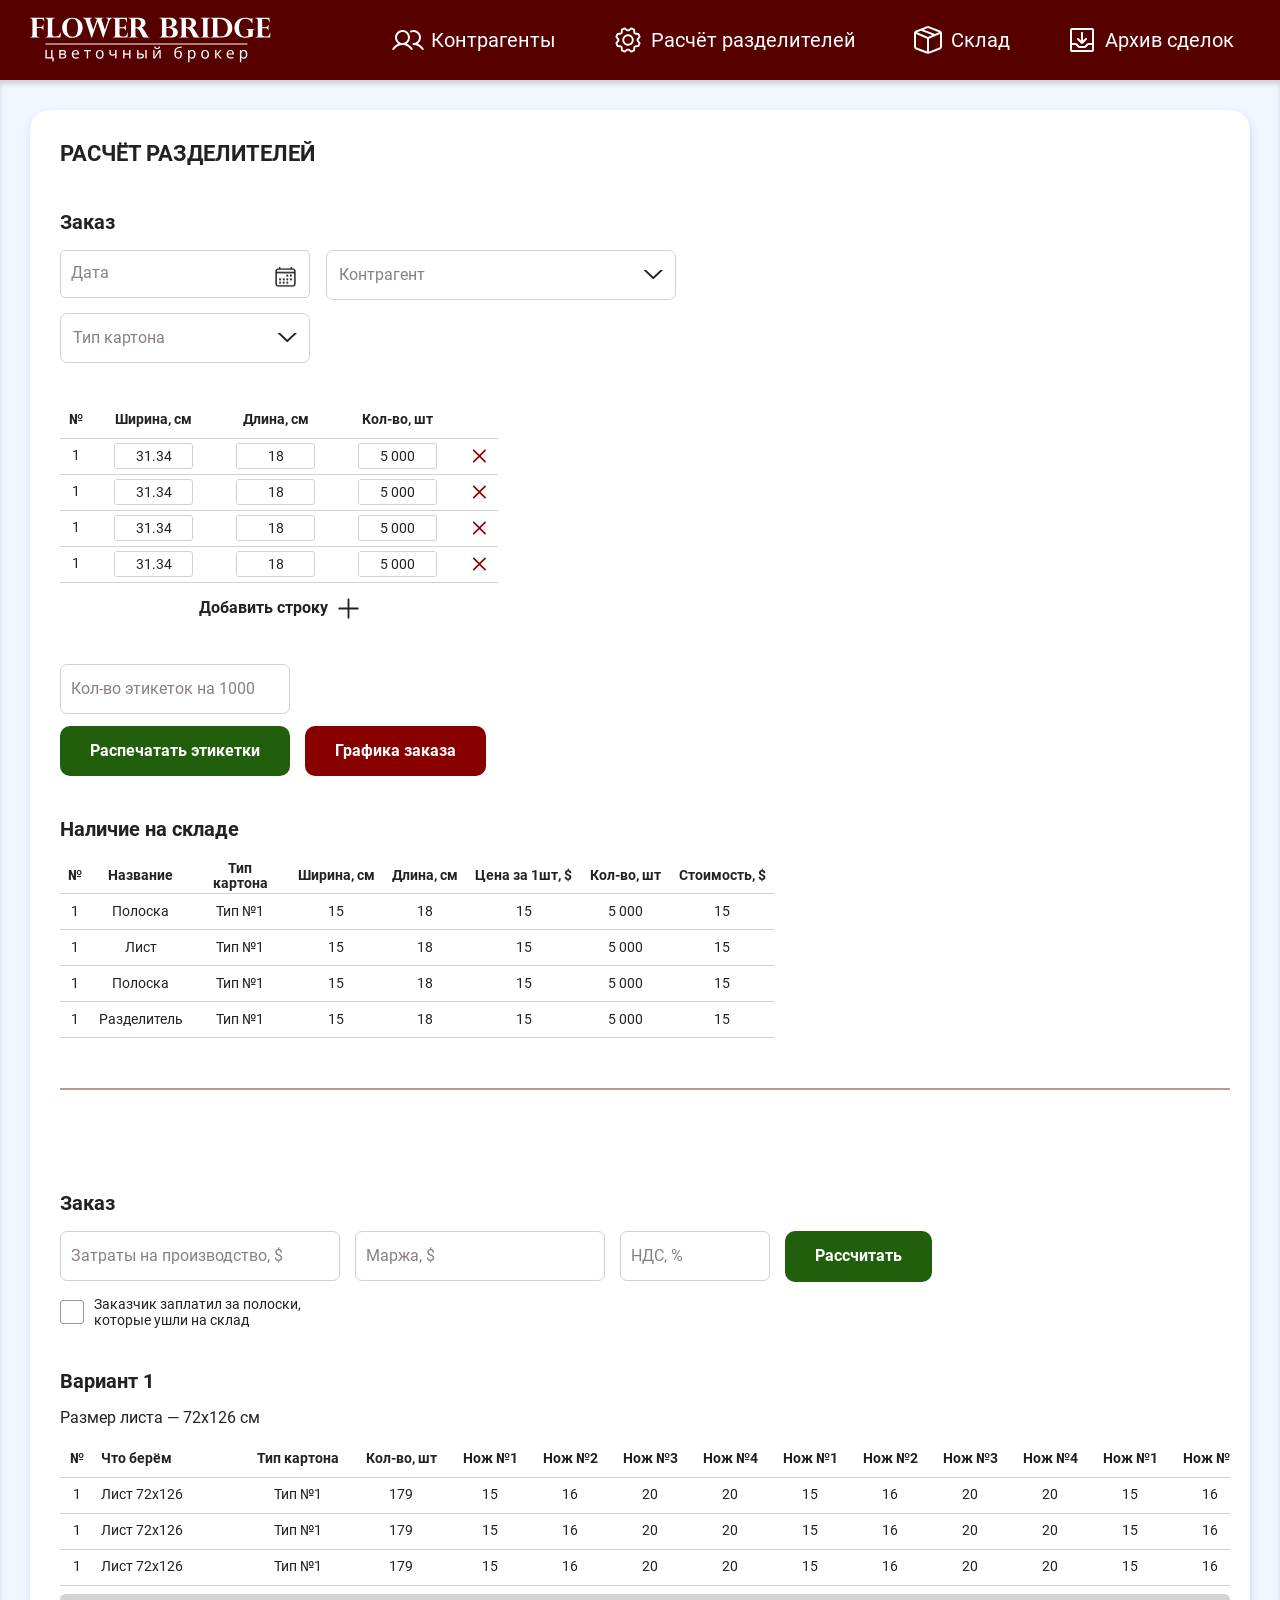
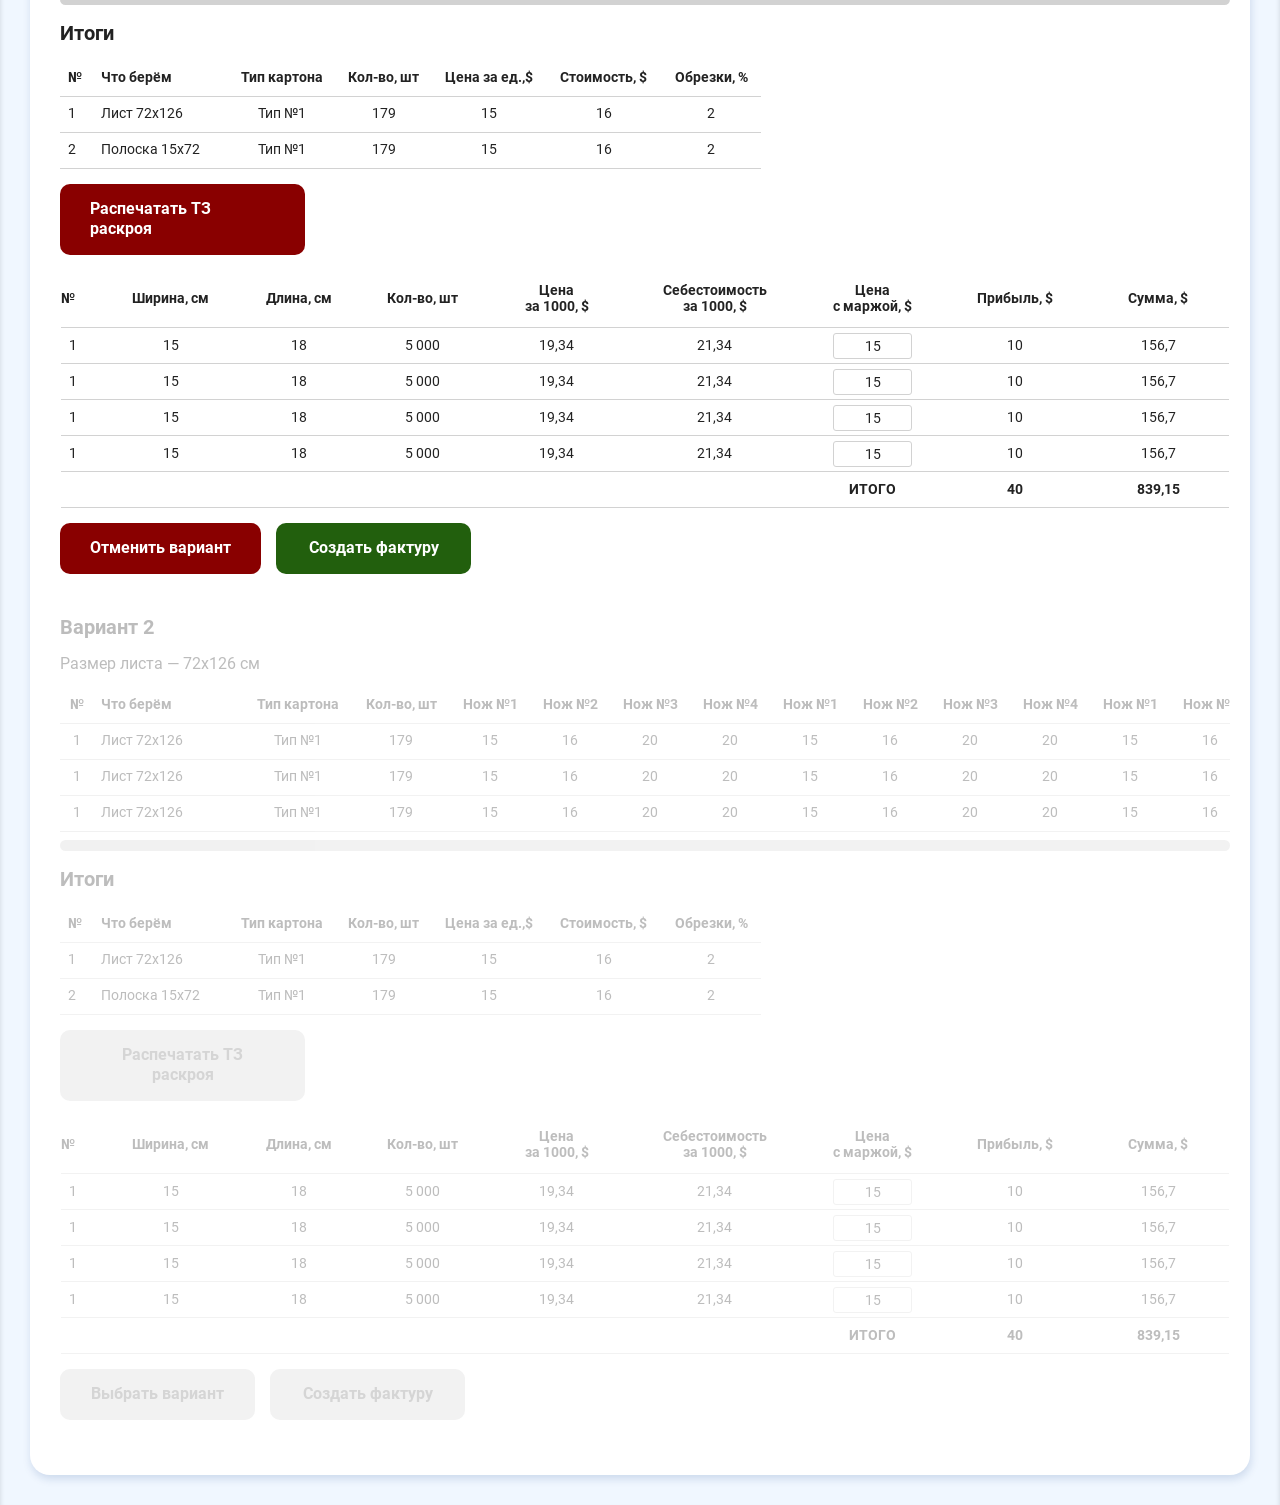
<file: calculating-done.html>
<!DOCTYPE html>
<html lang="ru">
<head>
  <meta charset="UTF-8">
  <meta name="viewport" content="width=device-width, initial-scale=1.0">
  <title>flower bridge</title>
  <link rel="apple-touch-icon" sizes="180x180" href="img/apple-touch-icon.png">
  <link rel="icon" type="image/png" sizes="32x32" href="img/favicon-32x32.png">
  <link rel="icon" type="image/png" sizes="16x16" href="img/favicon-16x16.png">
  <link rel="manifest" href="files/site.webmanifest">
  <link rel="stylesheet" href="./css/simplebar.min.css">
  <!-- <link rel="stylesheet" href="./files/assets/css/normalize.css"> -->
  <!-- <link rel="stylesheet" href="./files/assets/css/style.css"> -->
  <!-- <link rel="stylesheet" href="./files/assets/css/media.css"> -->
  <link rel="stylesheet" href="./css/style.css">
  
</head>

<body class="calculating">
  <p class="page" hidden>Расчёт разделителей</p>
  <header class="header">
  <div class="container header__container">
    <div class="header__logo">
      <a href="index.html" class="header__logo-link">
      <img class="header__logo-img" width="241" height="45" src="img/logo-white.svg" alt="logo"
        class="header__img">
      </a>
    </div>

    <nav class="nav header__nav">
      <ul class="nav__list">
        <li class="nav__item">
          <a href="index.html" class="nav__link">
            <svg width="32" height="32" viewBox="0 0 32 32" fill="none" xmlns="http://www.w3.org/2000/svg">
              <path
                d="M14.6563 19.7399C15.9966 18.8476 17.0141 17.5477 17.5584 16.0324C18.1028 14.5171 18.145 12.8669 17.6789 11.3257C17.2129 9.78459 16.2632 8.43433 14.9703 7.47465C13.6775 6.51498 12.1102 5.99683 10.5001 5.99683C8.88997 5.99683 7.32261 6.51498 6.02978 7.47465C4.73694 8.43433 3.78726 9.78459 3.32118 11.3257C2.85509 12.8669 2.89734 14.5171 3.44168 16.0324C3.98603 17.5477 5.00356 18.8476 6.34381 19.7399C3.91943 20.6334 1.84894 22.2869 0.441312 24.4536C0.367332 24.5636 0.315945 24.6871 0.290139 24.8171C0.264332 24.9471 0.264621 25.0809 0.290989 25.2108C0.317356 25.3407 0.369276 25.464 0.44373 25.5737C0.518185 25.6833 0.613688 25.777 0.72469 25.8494C0.835692 25.9218 0.959977 25.9715 1.09032 25.9954C1.22067 26.0193 1.35447 26.0171 1.48396 25.9889C1.61344 25.9607 1.73603 25.907 1.84458 25.831C1.95314 25.755 2.04551 25.6581 2.11631 25.5461C3.0243 24.1496 4.26676 23.002 5.73086 22.2076C7.19496 21.4132 8.83432 20.9971 10.5001 20.9971C12.1658 20.9971 13.8052 21.4132 15.2693 22.2076C16.7334 23.002 17.9758 24.1496 18.8838 25.5461C19.0305 25.7641 19.2571 25.9156 19.5145 25.9679C19.772 26.0202 20.0397 25.969 20.2598 25.8255C20.4799 25.6819 20.6346 25.4576 20.6906 25.2008C20.7465 24.9441 20.6992 24.6757 20.5588 24.4536C19.1512 22.2869 17.0807 20.6334 14.6563 19.7399ZM5.00006 13.4999C5.00006 12.4121 5.32263 11.3487 5.92698 10.4442C6.53133 9.53976 7.39031 8.83481 8.3953 8.41853C9.4003 8.00225 10.5062 7.89333 11.5731 8.10555C12.64 8.31777 13.62 8.84159 14.3891 9.61078C15.1583 10.38 15.6822 11.36 15.8944 12.4269C16.1066 13.4938 15.9977 14.5996 15.5814 15.6046C15.1651 16.6096 14.4602 17.4686 13.5557 18.073C12.6512 18.6773 11.5879 18.9999 10.5001 18.9999C9.04188 18.9982 7.64389 18.4182 6.6128 17.3871C5.58171 16.356 5.00172 14.9581 5.00006 13.4999ZM31.2676 25.8374C31.0454 25.9822 30.7749 26.0329 30.5154 25.9783C30.2559 25.9237 30.0287 25.7682 29.8838 25.5461C28.9769 24.1488 27.7346 23.0007 26.2702 22.2066C24.8058 21.4125 23.1659 20.9976 21.5001 20.9999C21.2348 20.9999 20.9805 20.8945 20.793 20.707C20.6054 20.5194 20.5001 20.2651 20.5001 19.9999C20.5001 19.7347 20.6054 19.4803 20.793 19.2928C20.9805 19.1052 21.2348 18.9999 21.5001 18.9999C22.31 18.9991 23.1098 18.8195 23.8423 18.4738C24.5748 18.1281 25.2219 17.6249 25.7373 17.0001C26.2528 16.3753 26.6239 15.6444 26.8242 14.8596C27.0244 14.0748 27.0488 13.2554 26.8957 12.4601C26.7426 11.6647 26.4157 10.913 25.9383 10.2586C25.461 9.60425 24.845 9.06338 24.1344 8.67466C23.4239 8.28594 22.6362 8.05897 21.8277 8.00995C21.0192 7.96094 20.2099 8.09109 19.4576 8.39112C19.3349 8.44415 19.2028 8.47205 19.0692 8.47318C18.9356 8.47431 18.8031 8.44864 18.6795 8.39769C18.556 8.34675 18.4439 8.27155 18.3499 8.17656C18.2559 8.08156 18.1819 7.96869 18.1323 7.84461C18.0827 7.72053 18.0584 7.58776 18.0609 7.45414C18.0635 7.32053 18.0928 7.18878 18.1471 7.06668C18.2015 6.94459 18.2797 6.83462 18.3772 6.74328C18.4748 6.65193 18.5897 6.58107 18.7151 6.53487C20.4369 5.84818 22.352 5.82347 24.091 6.4655C25.83 7.10753 27.2696 8.37081 28.1321 10.0116C28.9946 11.6525 29.2189 13.5546 28.7617 15.351C28.3045 17.1475 27.1982 18.711 25.6563 19.7399C28.0807 20.6334 30.1512 22.2869 31.5588 24.4536C31.7037 24.6757 31.7543 24.9463 31.6997 25.2058C31.6451 25.4653 31.4897 25.6925 31.2676 25.8374Z"
                fill="white" />
            </svg>
            
            <p class="nav__text">
              Контрагенты
            </p>
          </a>
        </li>
        <li class="nav__item">
          <a href="calculating.html" class="nav__link">
            <svg width="32" height="32" viewBox="0 0 32 32" fill="none" xmlns="http://www.w3.org/2000/svg">
              <path
                d="M15.9981 10.2295C14.8572 10.2295 13.7419 10.5678 12.7932 11.2017C11.8446 11.8355 11.1052 12.7365 10.6686 13.7905C10.232 14.8446 10.1177 16.0045 10.3403 17.1235C10.5629 18.2425 11.1123 19.2704 11.9191 20.0771C12.7258 20.8839 13.7537 21.4333 14.8727 21.6559C15.9917 21.8785 17.1516 21.7642 18.2057 21.3276C19.2597 20.891 20.1607 20.1516 20.7945 19.203C21.4284 18.2543 21.7667 17.139 21.7667 15.9981C21.7651 14.4687 21.1569 13.0023 20.0754 11.9208C18.9939 10.8393 17.5276 10.2311 15.9981 10.2295ZM15.9981 19.8439C15.2375 19.8439 14.4939 19.6183 13.8615 19.1957C13.2291 18.7732 12.7362 18.1725 12.4451 17.4698C12.154 16.7671 12.0779 15.9938 12.2262 15.2478C12.3746 14.5018 12.7409 13.8166 13.2787 13.2787C13.8166 12.7409 14.5018 12.3746 15.2478 12.2262C15.9938 12.0779 16.7671 12.154 17.4698 12.4451C18.1725 12.7362 18.7732 13.2291 19.1957 13.8615C19.6183 14.4939 19.8439 15.2375 19.8439 15.9981C19.8439 17.0181 19.4387 17.9962 18.7175 18.7175C17.9962 19.4387 17.0181 19.8439 15.9981 19.8439ZM26.5739 16.2577C26.5787 16.0846 26.5787 15.9116 26.5739 15.7385L28.367 13.4984C28.461 13.3807 28.5261 13.2427 28.557 13.0953C28.5879 12.9479 28.5837 12.7954 28.5449 12.6499C28.2509 11.545 27.8112 10.4841 27.2373 9.49518C27.1622 9.36576 27.0579 9.25568 26.9327 9.17368C26.8075 9.09169 26.6649 9.04005 26.5162 9.02287L23.6656 8.7056C23.547 8.58061 23.4268 8.46043 23.305 8.34506L22.9685 5.48718C22.9512 5.33841 22.8994 5.19575 22.8172 5.07055C22.735 4.94536 22.6247 4.84111 22.495 4.7661C21.5057 4.19326 20.4449 3.75399 19.3403 3.45975C19.1947 3.42105 19.0421 3.41709 18.8947 3.44819C18.7474 3.4793 18.6093 3.54459 18.4918 3.63882L16.2577 5.42228H15.7385L13.4984 3.63281C13.3807 3.53879 13.2427 3.47371 13.0953 3.44282C12.9479 3.41192 12.7954 3.41608 12.6499 3.45494C11.5451 3.74941 10.4843 4.1891 9.49518 4.7625C9.36576 4.83764 9.25568 4.94196 9.17368 5.06714C9.09169 5.19232 9.04005 5.33492 9.02287 5.48358L8.7056 8.33905C8.58061 8.45843 8.46043 8.57861 8.34506 8.69959L5.48718 9.02768C5.33841 9.04499 5.19575 9.09681 5.07055 9.17902C4.94536 9.26123 4.84111 9.37155 4.7661 9.50119C4.19326 10.4905 3.75399 11.5513 3.45975 12.6559C3.42105 12.8015 3.41709 12.9541 3.44819 13.1015C3.4793 13.2489 3.54459 13.3869 3.63882 13.5044L5.42228 15.7385V16.2577L3.63281 18.4978C3.53879 18.6155 3.47371 18.7535 3.44282 18.9009C3.41192 19.0483 3.41608 19.2008 3.45494 19.3463C3.74889 20.4512 4.1886 21.5121 4.7625 22.501C4.83764 22.6304 4.94196 22.7405 5.06714 22.8225C5.19232 22.9045 5.33492 22.9562 5.48358 22.9733L8.33424 23.2906C8.45362 23.4156 8.5738 23.5358 8.69478 23.6512L9.02768 26.509C9.04499 26.6578 9.09681 26.8005 9.17902 26.9257C9.26123 27.0508 9.37155 27.1551 9.50119 27.2301C10.4905 27.8029 11.5513 28.2422 12.6559 28.5365C12.8015 28.5752 12.9541 28.5791 13.1015 28.548C13.2489 28.5169 13.3869 28.4516 13.5044 28.3574L15.7385 26.5739C15.9116 26.5787 16.0846 26.5787 16.2577 26.5739L18.4978 28.367C18.6155 28.461 18.7535 28.5261 18.9009 28.557C19.0483 28.5879 19.2008 28.5837 19.3463 28.5449C20.4512 28.2509 21.5121 27.8112 22.501 27.2373C22.6304 27.1622 22.7405 27.0579 22.8225 26.9327C22.9045 26.8075 22.9562 26.6649 22.9733 26.5162L23.2906 23.6656C23.4156 23.547 23.5358 23.4268 23.6512 23.305L26.509 22.9685C26.6578 22.9512 26.8005 22.8994 26.9257 22.8172C27.0508 22.735 27.1551 22.6247 27.2301 22.495C27.8029 21.5057 28.2422 20.4449 28.5365 19.3403C28.5752 19.1947 28.5791 19.0421 28.548 18.8947C28.5169 18.7474 28.4516 18.6093 28.3574 18.4918L26.5739 16.2577ZM24.639 15.4765C24.6595 15.8239 24.6595 16.1723 24.639 16.5197C24.6247 16.7575 24.6992 16.9922 24.8481 17.1783L26.5535 19.3091C26.3578 19.9309 26.1073 20.5342 25.8048 21.1118L23.0887 21.4194C22.8522 21.4457 22.6338 21.5587 22.4758 21.7367C22.2445 21.9969 21.9981 22.2433 21.7379 22.4746C21.5599 22.6326 21.4469 22.851 21.4206 23.0875L21.119 25.8012C20.5415 26.1038 19.9382 26.3544 19.3163 26.5499L17.1843 24.8445C17.0137 24.7082 16.8018 24.6341 16.5834 24.6342H16.5257C16.1783 24.6547 15.83 24.6547 15.4825 24.6342C15.2447 24.6199 15.01 24.6944 14.8239 24.8433L12.6872 26.5499C12.0653 26.3542 11.462 26.1036 10.8845 25.8012L10.5768 23.0887C10.5505 22.8522 10.4375 22.6338 10.2595 22.4758C9.99934 22.2445 9.75295 21.9981 9.52162 21.7379C9.36362 21.5599 9.14523 21.4469 8.9087 21.4206L6.19504 21.1178C5.89242 20.5403 5.64185 19.937 5.44632 19.3151L7.15167 17.1831C7.30058 16.997 7.3751 16.7623 7.36078 16.5245C7.34035 16.1771 7.34035 15.8288 7.36078 15.4813C7.3751 15.2435 7.30058 15.0088 7.15167 14.8227L5.44632 12.6872C5.642 12.0653 5.89256 11.462 6.19504 10.8845L8.9075 10.5768C9.14403 10.5505 9.36242 10.4375 9.52041 10.2595C9.75175 9.99934 9.99814 9.75295 10.2583 9.52162C10.437 9.36352 10.5505 9.14463 10.5768 8.9075L10.8784 6.19504C11.4559 5.89242 12.0592 5.64185 12.6811 5.44632L14.8131 7.15167C14.9992 7.30058 15.2339 7.3751 15.4717 7.36078C15.8191 7.34035 16.1675 7.34035 16.5149 7.36078C16.7527 7.3751 16.9874 7.30058 17.1735 7.15167L19.3091 5.44632C19.9309 5.642 20.5342 5.89256 21.1118 6.19504L21.4194 8.9075C21.4457 9.14403 21.5587 9.36242 21.7367 9.52041C21.9969 9.75175 22.2433 9.99814 22.4746 10.2583C22.6326 10.4363 22.851 10.5493 23.0875 10.5756L25.8012 10.8772C26.1038 11.4547 26.3544 12.058 26.5499 12.6799L24.8445 14.8119C24.6942 14.9995 24.6196 15.2366 24.6354 15.4765H24.639Z"
                fill="white" />
            </svg>
            <p class="nav__text">
              Расчёт разделителей
            </p>
          </a>
        </li>
        <li class="nav__item">
          <a href="warehouse.html" class="nav__link">
            <svg width="32" height="32" viewBox="0 0 32 32" fill="none" xmlns="http://www.w3.org/2000/svg">
              <path
                d="M13.846 2.75593C15.2325 2.22263 16.7675 2.22263 18.154 2.75593L28.078 6.57193C28.6438 6.78978 29.1303 7.17394 29.4734 7.67377C29.8165 8.17361 30.0001 8.76567 30 9.37193V22.6239C30.0001 23.2302 29.8165 23.8223 29.4734 24.3221C29.1303 24.8219 28.6438 25.2061 28.078 25.4239L18.154 29.2419C16.7675 29.7752 15.2325 29.7752 13.846 29.2419L3.924 25.4239C3.35786 25.2064 2.87094 24.8224 2.52746 24.3225C2.18399 23.8227 2.00008 23.2304 2 22.6239V9.37193C2.00008 8.76543 2.18399 8.1732 2.52746 7.67334C2.87094 7.17348 3.35786 6.78946 3.924 6.57193L13.846 2.75593ZM17.436 4.62193C16.5117 4.2664 15.4883 4.2664 14.564 4.62193L11.796 5.68793L22.976 9.91993L26.872 8.25193L17.436 4.62193ZM28 9.94193L17 14.6599V27.5159C17.148 27.4779 17.292 27.4319 17.436 27.3759L27.36 23.5599C27.5486 23.4872 27.7107 23.359 27.8249 23.1922C27.9392 23.0255 28.0002 22.8281 28 22.6259V9.94193ZM15 27.5139V14.6599L4 9.94393V22.6239C3.99979 22.8261 4.06083 23.0235 4.17508 23.1902C4.28933 23.357 4.45143 23.4852 4.64 23.5579L14.564 27.3739C14.708 27.4299 14.852 27.4759 15 27.5139ZM5.128 8.25193L16 12.9119L20.328 11.0559L8.994 6.76393L5.128 8.25193Z"
                fill="white" />
            </svg>
            <p class="nav__text">
              Склад
            </p>
          </a>
        </li>
        <li class="nav__item">
          <a href="archive-deal.html" class="nav__link">
            <svg width="32" height="32" viewBox="0 0 32 32" fill="none" xmlns="http://www.w3.org/2000/svg">
              <path
                d="M26 4H6C5.46957 4 4.96086 4.21071 4.58579 4.58579C4.21071 4.96086 4 5.46957 4 6V26C4 26.5304 4.21071 27.0391 4.58579 27.4142C4.96086 27.7893 5.46957 28 6 28H26C26.5304 28 27.0391 27.7893 27.4142 27.4142C27.7893 27.0391 28 26.5304 28 26V6C28 5.46957 27.7893 4.96086 27.4142 4.58579C27.0391 4.21071 26.5304 4 26 4ZM26 6V19H22.4125C22.15 18.9993 21.8899 19.0508 21.6474 19.1514C21.405 19.2521 21.1849 19.3999 21 19.5863L18.5863 22H13.4137L11 19.5863C10.815 19.3997 10.5947 19.2518 10.352 19.1512C10.1093 19.0506 9.84899 18.9992 9.58625 19H6V6H26ZM26 26H6V21H9.58625L12 23.4137C12.185 23.6003 12.4053 23.7482 12.648 23.8488C12.8907 23.9494 13.151 24.0008 13.4137 24H18.5863C18.849 24.0008 19.1093 23.9494 19.352 23.8488C19.5947 23.7482 19.815 23.6003 20 23.4137L22.4137 21H26V26ZM11.2925 15.7075C11.1049 15.5199 10.9994 15.2654 10.9994 15C10.9994 14.7346 11.1049 14.4801 11.2925 14.2925C11.4801 14.1049 11.7346 13.9994 12 13.9994C12.2654 13.9994 12.5199 14.1049 12.7075 14.2925L15 16.5863V9C15 8.73478 15.1054 8.48043 15.2929 8.29289C15.4804 8.10536 15.7348 8 16 8C16.2652 8 16.5196 8.10536 16.7071 8.29289C16.8946 8.48043 17 8.73478 17 9V16.5863L19.2925 14.2925C19.3854 14.1996 19.4957 14.1259 19.6171 14.0756C19.7385 14.0253 19.8686 13.9994 20 13.9994C20.1314 13.9994 20.2615 14.0253 20.3829 14.0756C20.5043 14.1259 20.6146 14.1996 20.7075 14.2925C20.8004 14.3854 20.8741 14.4957 20.9244 14.6171C20.9747 14.7385 21.0006 14.8686 21.0006 15C21.0006 15.1314 20.9747 15.2615 20.9244 15.3829C20.8741 15.5043 20.8004 15.6146 20.7075 15.7075L16.7075 19.7075C16.6146 19.8005 16.5043 19.8742 16.3829 19.9246C16.2615 19.9749 16.1314 20.0008 16 20.0008C15.8686 20.0008 15.7385 19.9749 15.6171 19.9246C15.4957 19.8742 15.3854 19.8005 15.2925 19.7075L11.2925 15.7075Z"
                fill="white" />
            </svg>
            <p class="nav__text">
              Архив сделок
            </p>
          </a>
        </li>
      </ul>
    </nav>
  </div>

</header>

  <main class="main">

    <section class="section">

      <div class="container section__container">
        <div class="section__content calculating__content">
          <div class="section__left calculating__left">
            <h1 class="section__title calculating__title">
              РАСЧЁТ РАЗДЕЛИТЕЛЕЙ
            </h1>
            <div class="calculating__main-info">
              <h2 class="section__subtitle calculating__subtitle">
                Заказ
              </h2>
              <div class="calculating__fields">
                <div class="calculating__fields-left">
                  <div class="section__input input input_date input_date_w_250">
                    <input class="input__datepicker" type="date" name="date" placeholder="Дата">
                    <span class="input__placeholder">Дата</span>
                    <img class="input__calendar" src="img/calendar.png">
                  </div>
                  <div class="my-select my-select_w_250">
                    <div class="my-select__wrapper">
                      <span class="my-select__placeholder">
                        Тип картона
                      </span>
                      <p class="my-select__text">
                      </p>
                    </div>
                    <span class="my-select__arrow">
                      <img src="img/arrow-down.svg" alt="arrow">
                    </span>
                    <ul class="my-select__list my-simplebar-input" data-simplebar>
                      <li class="my-select__item">Тип №1</li>
                      <li class="my-select__item">Тип №2</li>
                      <li class="my-select__item">Тип №3</li>
                      <li class="my-select__item">Тип №4</li>
                      <li class="my-select__item">Тип №5</li>
                    </ul>
                  </div>
                </div>
                <div class="calculating__fields-right">

                  <div class="my-select my-select_w_350">
                    <div class="my-select__wrapper">
                      <span class="my-select__placeholder">
                        Контрагент
                      </span>
                      <p class="my-select__text">
                      </p>
                    </div>
                    <span class="my-select__arrow">
                      <img src="img/arrow-down.svg" alt="arrow">
                    </span>
                    <ul class="my-select__list my-simplebar-input" data-simplebar>
                      <li class="my-select__item">ООО «Длинное большое название»</li>
                      <li class="my-select__item">ООО «Длинное большое название»</li>
                      <li class="my-select__item">ООО «Длинное большое название»</li>
                      <li class="my-select__item">ООО «Длинное большое название»</li>
                      <li class="my-select__item">ООО «Длинное большое название»</li>
                      <li class="my-select__item">ООО «Длинное большое название»</li>
                      <li class="my-select__item">ООО «Длинное большое название»</li>
                      <li class="my-select__item">ООО «Длинное большое название»</li>
                      <li class="my-select__item">ООО «Длинное большое название»</li>
                    </ul>
                  </div>
                </div>
              </div>
            </div>
            <div class="calculating__table calculating__table">
              <table class="section__table table">
                <thead class="table__head">
                  <tr class="table__row">
                    <th class="table__column table__column_1">
                      №
                    </th>
                    <th class="table__column table__column_2">
                      Ширина, см
                    </th>
                    <th class="table__column table__column_3">
                      Длина, см
                    </th>
                    <th class="table__column table__column_4">
                      Кол-во, шт
                    </th>
                    <th class="table__column table__column_5">
                    </th>
                  </tr>
                </thead>

                <tbody class="table__body">
                  <tr class="table__row">
                    <td class="table__column table__column_1">
                      1
                    </td>
                    <td class="table__column table__column_2">
                      <input type="text" class="table__cell-frame" value="31.34">
                    </td>
                    <td class="table__column table__column_3">
                      <input type="text" class="table__cell-frame" value="18">
                    </td>
                    <td class="table__column table__column_4">
                      <input type="text" class="table__cell-frame" value="5 000">
                    </td>
                    <td class="table__column table__column_5">
                      <svg width="24" height="24" viewBox="0 0 24 24" fill="none" xmlns="http://www.w3.org/2000/svg">
                        <path
                          d="M17.8908 4.79999L11.9999 10.6909L6.10896 4.79999C5.93536 4.62639 5.69991 4.52887 5.45441 4.52887C5.20891 4.52887 4.97346 4.62639 4.79986 4.79999C4.62627 4.97359 4.52874 5.20903 4.52874 5.45454C4.52874 5.70004 4.62627 5.93549 4.79986 6.10908L10.6908 12L4.79986 17.8909C4.62627 18.0645 4.52874 18.3 4.52874 18.5455C4.52874 18.791 4.62627 19.0264 4.79986 19.2C4.97346 19.3736 5.20891 19.4711 5.45441 19.4711C5.69991 19.4711 5.93536 19.3736 6.10896 19.2L11.9999 13.3091L17.8908 19.2C18.0644 19.3736 18.2998 19.4711 18.5453 19.4711C18.7908 19.4711 19.0263 19.3736 19.1999 19.2C19.3735 19.0264 19.471 18.791 19.471 18.5455C19.471 18.3 19.3735 18.0645 19.1999 17.8909L13.309 12L19.1999 6.10908C19.3735 5.93549 19.471 5.70004 19.471 5.45454C19.471 5.20903 19.3735 4.97359 19.1999 4.79999C19.0263 4.62639 18.7908 4.52887 18.5453 4.52887C18.2998 4.52887 18.0644 4.62639 17.8908 4.79999Z"
                          fill="#890000" />
                      </svg>
                    </td>
                  </tr>
                  <tr class="table__row">
                    <td class="table__column table__column_1">
                      1
                    </td>
                    <td class="table__column table__column_2">
                      <input type="text" class="table__cell-frame" value="31.34">
                    </td>
                    <td class="table__column table__column_3">
                      <input type="text" class="table__cell-frame" value="18">
                    </td>
                    <td class="table__column table__column_4">
                      <input type="text" class="table__cell-frame" value="5 000">
                    </td>
                    <td class="table__column table__column_5">
                      <svg width="24" height="24" viewBox="0 0 24 24" fill="none" xmlns="http://www.w3.org/2000/svg">
                        <path
                          d="M17.8908 4.79999L11.9999 10.6909L6.10896 4.79999C5.93536 4.62639 5.69991 4.52887 5.45441 4.52887C5.20891 4.52887 4.97346 4.62639 4.79986 4.79999C4.62627 4.97359 4.52874 5.20903 4.52874 5.45454C4.52874 5.70004 4.62627 5.93549 4.79986 6.10908L10.6908 12L4.79986 17.8909C4.62627 18.0645 4.52874 18.3 4.52874 18.5455C4.52874 18.791 4.62627 19.0264 4.79986 19.2C4.97346 19.3736 5.20891 19.4711 5.45441 19.4711C5.69991 19.4711 5.93536 19.3736 6.10896 19.2L11.9999 13.3091L17.8908 19.2C18.0644 19.3736 18.2998 19.4711 18.5453 19.4711C18.7908 19.4711 19.0263 19.3736 19.1999 19.2C19.3735 19.0264 19.471 18.791 19.471 18.5455C19.471 18.3 19.3735 18.0645 19.1999 17.8909L13.309 12L19.1999 6.10908C19.3735 5.93549 19.471 5.70004 19.471 5.45454C19.471 5.20903 19.3735 4.97359 19.1999 4.79999C19.0263 4.62639 18.7908 4.52887 18.5453 4.52887C18.2998 4.52887 18.0644 4.62639 17.8908 4.79999Z"
                          fill="#890000" />
                      </svg>
                    </td>
                  </tr>
                  <tr class="table__row">
                    <td class="table__column table__column_1">
                      1
                    </td>
                    <td class="table__column table__column_2">
                      <input type="text" class="table__cell-frame" value="31.34">
                    </td>
                    <td class="table__column table__column_3">
                      <input type="text" class="table__cell-frame" value="18">
                    </td>
                    <td class="table__column table__column_4">
                      <input type="text" class="table__cell-frame" value="5 000">
                    </td>
                    <td class="table__column table__column_5">
                      <svg width="24" height="24" viewBox="0 0 24 24" fill="none" xmlns="http://www.w3.org/2000/svg">
                        <path
                          d="M17.8908 4.79999L11.9999 10.6909L6.10896 4.79999C5.93536 4.62639 5.69991 4.52887 5.45441 4.52887C5.20891 4.52887 4.97346 4.62639 4.79986 4.79999C4.62627 4.97359 4.52874 5.20903 4.52874 5.45454C4.52874 5.70004 4.62627 5.93549 4.79986 6.10908L10.6908 12L4.79986 17.8909C4.62627 18.0645 4.52874 18.3 4.52874 18.5455C4.52874 18.791 4.62627 19.0264 4.79986 19.2C4.97346 19.3736 5.20891 19.4711 5.45441 19.4711C5.69991 19.4711 5.93536 19.3736 6.10896 19.2L11.9999 13.3091L17.8908 19.2C18.0644 19.3736 18.2998 19.4711 18.5453 19.4711C18.7908 19.4711 19.0263 19.3736 19.1999 19.2C19.3735 19.0264 19.471 18.791 19.471 18.5455C19.471 18.3 19.3735 18.0645 19.1999 17.8909L13.309 12L19.1999 6.10908C19.3735 5.93549 19.471 5.70004 19.471 5.45454C19.471 5.20903 19.3735 4.97359 19.1999 4.79999C19.0263 4.62639 18.7908 4.52887 18.5453 4.52887C18.2998 4.52887 18.0644 4.62639 17.8908 4.79999Z"
                          fill="#890000" />
                      </svg>
                    </td>
                  </tr>
                  <tr class="table__row">
                    <td class="table__column table__column_1">
                      1
                    </td>
                    <td class="table__column table__column_2">
                      <input type="text" class="table__cell-frame" value="31.34">
                    </td>
                    <td class="table__column table__column_3">
                      <input type="text" class="table__cell-frame" value="18">
                    </td>
                    <td class="table__column table__column_4">
                      <input type="text" class="table__cell-frame" value="5 000">
                    </td>
                    <td class="table__column table__column_5">
                      <svg width="24" height="24" viewBox="0 0 24 24" fill="none" xmlns="http://www.w3.org/2000/svg">
                        <path
                          d="M17.8908 4.79999L11.9999 10.6909L6.10896 4.79999C5.93536 4.62639 5.69991 4.52887 5.45441 4.52887C5.20891 4.52887 4.97346 4.62639 4.79986 4.79999C4.62627 4.97359 4.52874 5.20903 4.52874 5.45454C4.52874 5.70004 4.62627 5.93549 4.79986 6.10908L10.6908 12L4.79986 17.8909C4.62627 18.0645 4.52874 18.3 4.52874 18.5455C4.52874 18.791 4.62627 19.0264 4.79986 19.2C4.97346 19.3736 5.20891 19.4711 5.45441 19.4711C5.69991 19.4711 5.93536 19.3736 6.10896 19.2L11.9999 13.3091L17.8908 19.2C18.0644 19.3736 18.2998 19.4711 18.5453 19.4711C18.7908 19.4711 19.0263 19.3736 19.1999 19.2C19.3735 19.0264 19.471 18.791 19.471 18.5455C19.471 18.3 19.3735 18.0645 19.1999 17.8909L13.309 12L19.1999 6.10908C19.3735 5.93549 19.471 5.70004 19.471 5.45454C19.471 5.20903 19.3735 4.97359 19.1999 4.79999C19.0263 4.62639 18.7908 4.52887 18.5453 4.52887C18.2998 4.52887 18.0644 4.62639 17.8908 4.79999Z"
                          fill="#890000" />
                      </svg>
                    </td>
                  </tr>
                </tbody>
              </table>

              <div class="btn-wrapper btn-wrapper_table">
                <button class="btn btn-reset table-btn popup-link" href="#popup-form">
                  Добавить строку
                  <svg width="21" height="21" viewBox="0 0 21 21" fill="none" xmlns="http://www.w3.org/2000/svg">
                    <path
                      d="M19.7045 9.57955H11.4205V1.29545C11.4205 1.05133 11.3235 0.817214 11.1509 0.644595C10.9782 0.471976 10.7441 0.375 10.5 0.375C10.2559 0.375 10.0218 0.471976 9.84914 0.644595C9.67652 0.817214 9.57955 1.05133 9.57955 1.29545V9.57955H1.29545C1.05133 9.57955 0.817214 9.67652 0.644595 9.84914C0.471976 10.0218 0.375 10.2559 0.375 10.5C0.375 10.7441 0.471976 10.9782 0.644595 11.1509C0.817214 11.3235 1.05133 11.4205 1.29545 11.4205H9.57955V19.7045C9.57955 19.9487 9.67652 20.1828 9.84914 20.3554C10.0218 20.528 10.2559 20.625 10.5 20.625C10.7441 20.625 10.9782 20.528 11.1509 20.3554C11.3235 20.1828 11.4205 19.9487 11.4205 19.7045V11.4205H19.7045C19.9487 11.4205 20.1828 11.3235 20.3554 11.1509C20.528 10.9782 20.625 10.7441 20.625 10.5C20.625 10.2559 20.528 10.0218 20.3554 9.84914C20.1828 9.67652 19.9487 9.57955 19.7045 9.57955Z"
                      fill="#222222" />
                  </svg>
                </button>
              </div>
            </div>
            <div class="calculating__bottom">

              <div class="input_search-field input_search-field_w_230">
                <span class="input__placeholder">Кол-во этикеток на 1000</span>
                <input type="text" class="input__field-input" name="field-input" value="5">
              </div>

              <div class="btn-wrapper">
                <button class="btn btn-reset popup__btn popup-close" href="#">Распечатать этикетки</button>
                <a class="btn btn_red btn-reset popup__btn popup-approval"
                  onclick='window.location.href="order-graphic.html"'>Графика заказа</a>
              </div>
            </div>
            <div class="wrap wrap_vertical calculating__availability">

              <h2 class="section__subtitle calculating__subtitle">
                Наличие на складе
              </h2>

              <table class="section__table table">
                <thead class="table__head">
                  <tr class="table__row">
                    <th class="table__column table__column_1">
                      №
                    </th>
                    <th class="table__column table__column_2">
                      Название
                    </th>
                    <th class="table__column table__column_3">
                      Тип картона
                    </th>
                    <th class="table__column table__column_4">
                      Ширина, см
                    </th>
                    <th class="table__column table__column_5">
                      Длина, см
                    </th>
                    <th class="table__column table__column_6">
                      Цена за 1шт, $
                    </th>
                    <th class="table__column table__column_7">
                      Кол-во, шт
                    </th>
                    <th class="table__column table__column_8">
                      Стоимость, $
                    </th>
                  </tr>
                </thead>
                <tbody class="table__body">
                  <tr class="table__row">
                    <td class="table__column table__column_1">
                      1
                    </td>
                    <td class="table__column table__column_2">
                      Полоска
                    </td>
                    <td class="table__column table__column_3">
                      Тип №1
                    </td>
                    <td class="table__column table__column_4">
                      15
                    </td>
                    <td class="table__column table__column_5">
                      18
                    </td>
                    <td class="table__column table__column_6">
                      15
                    </td>
                    <td class="table__column table__column_7">
                      5 000
                    </td>
                    <td class="table__column table__column_8">
                      15
                    </td>
                  </tr>
                  <tr class="table__row">
                    <td class="table__column table__column_1">
                      1
                    </td>
                    <td class="table__column table__column_2">
                      Лист
                    </td>
                    <td class="table__column table__column_3">
                      Тип №1
                    </td>
                    <td class="table__column table__column_4">
                      15
                    </td>
                    <td class="table__column table__column_5">
                      18
                    </td>
                    <td class="table__column table__column_6">
                      15
                    </td>
                    <td class="table__column table__column_7">
                      5 000
                    </td>
                    <td class="table__column table__column_8">
                      15
                    </td>
                  </tr>
                  <tr class="table__row">
                    <td class="table__column table__column_1">
                      1
                    </td>
                    <td class="table__column table__column_2">
                      Полоска
                    </td>
                    <td class="table__column table__column_3">
                      Тип №1
                    </td>
                    <td class="table__column table__column_4">
                      15
                    </td>
                    <td class="table__column table__column_5">
                      18
                    </td>
                    <td class="table__column table__column_6">
                      15
                    </td>
                    <td class="table__column table__column_7">
                      5 000
                    </td>
                    <td class="table__column table__column_8">
                      15
                    </td>
                  </tr>
                  <tr class="table__row">
                    <td class="table__column table__column_1">
                      1
                    </td>
                    <td class="table__column table__column_2">
                      Разделитель
                    </td>
                    <td class="table__column table__column_3">
                      Тип №1
                    </td>
                    <td class="table__column table__column_4">
                      15
                    </td>
                    <td class="table__column table__column_5">
                      18
                    </td>
                    <td class="table__column table__column_6">
                      15
                    </td>
                    <td class="table__column table__column_7">
                      5 000
                    </td>
                    <td class="table__column table__column_8">
                      15
                    </td>
                  </tr>

                </tbody>
              </table>
            </div>
          </div>

          <div class="section__right calculating__right">

            <h2 class="section__subtitle calculating__subtitle">Заказ</h2>

            <div class="calculating__fields">
              <div class="input_search-field input_search-field_w_280">
                <span class="input__placeholder">Затраты на производство, $</span>
                <input type="text" class="input__field-input" name="field-input" value="2">
              </div>
              <div class="input_search-field input_search-field_w_250">
                <span class="input__placeholder">Маржа, $</span>
                <input type="text" class="input__field-input" name="field-input" value="5">
              </div>
              <div class="input_search-field">
                <span class="input__placeholder">НДС, %</span>
                <input type="text" class="input__field-input" name="field-input" value="15">
              </div>
              <button class="btn btn-reset">Рассчитать
              </button>
            </div>

            <div class="section__checkbox calculating__checkbox checkbox">
              <label class="section__checkbox-label checkbox__label">
                <input class="section__checkbox-input checkbox__input" type="checkbox" name="checkbox" />
                Заказчик заплатил за полоски, которые ушли на склад
                <span class="checkbox__mark"></span>
              </label>
            </div>

            <div class="calculating__variant variant">
              <h2 class="section__subtitle variant__subtitle">Вариант 1</h2>

              <h2 class="section__text variant__text">Размер листа — 72х126 см</h2>

              <div class="section__table-wrapper variant__table-wrapper my-simplebar-1 data-simplebar-h" data-simplebar>
                <table class="section__table table variant__table">
                  <thead class="table__head">
                    <tr class="table__row">
                      <th class="table__column table__column_1">
                        №
                      </th>
                      <th class="table__column table__column_2">
                        Что берём
                      </th>
                      <th class="table__column table__column_3">
                        Тип картона
                      </th>
                      <th class="table__column table__column_4">
                        Кол-во, шт
                      </th>
                      <th class="table__column table__column_5">
                        Нож №1
                      </th>
                      <th class="table__column table__column_5">
                        Нож №2
                      </th>
                      <th class="table__column table__column_5">
                        Нож №3
                      </th>
                      <th class="table__column table__column_5">
                        Нож №4
                      </th>
                      <th class="table__column table__column_5">
                        Нож №1
                      </th>
                      <th class="table__column table__column_5">
                        Нож №2
                      </th>
                      <th class="table__column table__column_5">
                        Нож №3
                      </th>
                      <th class="table__column table__column_5">
                        Нож №4
                      </th>
                      <th class="table__column table__column_5">
                        Нож №1
                      </th>
                      <th class="table__column table__column_5">
                        Нож №2
                      </th>
                      <th class="table__column table__column_5">
                        Нож №3
                      </th>
                      <th class="table__column table__column_5">
                        Нож №4
                      </th>
                      <th class="table__column table__column_5">
                        Нож №1
                      </th>
                      <th class="table__column table__column_5">
                        Нож №2
                      </th>
                      <th class="table__column table__column_5">
                        Нож №3
                      </th>
                      <th class="table__column table__column_5">
                        Нож №4
                      </th>
                      <th class="table__column table__column_5">
                        Нож №1
                      </th>
                      <th class="table__column table__column_5">
                        Нож №2
                      </th>
                      <th class="table__column table__column_5">
                        Нож №3
                      </th>
                      <th class="table__column table__column_5">
                        Нож №4
                      </th>
                      <th class="table__column table__column_5">
                        Нож №1
                      </th>
                      <th class="table__column table__column_5">
                        Нож №2
                      </th>
                      <th class="table__column table__column_5">
                        Нож №3
                      </th>
                      <th class="table__column table__column_5">
                        Нож №4
                      </th>
                    </tr>
                  </thead>

                  <tbody class="table__body">
                    <tr class="table__row">
                      <td class="table__column table__column_1">
                        1
                      </td>
                      <td class="table__column table__column_2">
                        Лист 72х126
                      </td>
                      <td class="table__column table__column_3">
                        Тип №1
                      </td>
                      <td class="table__column table__column_4">
                        179
                      </td>
                      <td class="table__column table__column_5">
                        15
                      </td>
                      <td class="table__column table__column_5">
                        16
                      </td>
                      <td class="table__column table__column_5">
                        20
                      </td>
                      <td class="table__column table__column_5">
                        20
                      </td>

                      <td class="table__column table__column_5">
                        15
                      </td>
                      <td class="table__column table__column_5">
                        16
                      </td>
                      <td class="table__column table__column_5">
                        20
                      </td>
                      <td class="table__column table__column_5">
                        20
                      </td>

                      <td class="table__column table__column_5">
                        15
                      </td>
                      <td class="table__column table__column_5">
                        16
                      </td>
                      <td class="table__column table__column_5">
                        20
                      </td>
                      <td class="table__column table__column_5">
                        20
                      </td>

                      <td class="table__column table__column_5">
                        15
                      </td>
                      <td class="table__column table__column_5">
                        16
                      </td>
                      <td class="table__column table__column_5">
                        20
                      </td>
                      <td class="table__column table__column_5">
                        20
                      </td>

                      <td class="table__column table__column_5">
                        15
                      </td>
                      <td class="table__column table__column_5">
                        16
                      </td>
                      <td class="table__column table__column_5">
                        20
                      </td>
                      <td class="table__column table__column_5">
                        20
                      </td>

                      <td class="table__column table__column_5">
                        15
                      </td>
                      <td class="table__column table__column_5">
                        16
                      </td>
                      <td class="table__column table__column_5">
                        20
                      </td>
                      <td class="table__column table__column_5">
                        20
                      </td>
                    </tr>
                    <tr class="table__row">
                      <td class="table__column table__column_1">
                        1
                      </td>
                      <td class="table__column table__column_2">
                        Лист 72х126
                      </td>
                      <td class="table__column table__column_3">
                        Тип №1
                      </td>
                      <td class="table__column table__column_4">
                        179
                      </td>
                      <td class="table__column table__column_5">
                        15
                      </td>
                      <td class="table__column table__column_5">
                        16
                      </td>
                      <td class="table__column table__column_5">
                        20
                      </td>
                      <td class="table__column table__column_5">
                        20
                      </td>

                      <td class="table__column table__column_5">
                        15
                      </td>
                      <td class="table__column table__column_5">
                        16
                      </td>
                      <td class="table__column table__column_5">
                        20
                      </td>
                      <td class="table__column table__column_5">
                        20
                      </td>

                      <td class="table__column table__column_5">
                        15
                      </td>
                      <td class="table__column table__column_5">
                        16
                      </td>
                      <td class="table__column table__column_5">
                        20
                      </td>
                      <td class="table__column table__column_5">
                        20
                      </td>

                      <td class="table__column table__column_5">
                        15
                      </td>
                      <td class="table__column table__column_5">
                        16
                      </td>
                      <td class="table__column table__column_5">
                        20
                      </td>
                      <td class="table__column table__column_5">
                        20
                      </td>

                      <td class="table__column table__column_5">
                        15
                      </td>
                      <td class="table__column table__column_5">
                        16
                      </td>
                      <td class="table__column table__column_5">
                        20
                      </td>
                      <td class="table__column table__column_5">
                        20
                      </td>

                      <td class="table__column table__column_5">
                        15
                      </td>
                      <td class="table__column table__column_5">
                        16
                      </td>
                      <td class="table__column table__column_5">
                        20
                      </td>
                      <td class="table__column table__column_5">
                        20
                      </td>
                    </tr>
                    <tr class="table__row">
                      <td class="table__column table__column_1">
                        1
                      </td>
                      <td class="table__column table__column_2">
                        Лист 72х126
                      </td>
                      <td class="table__column table__column_3">
                        Тип №1
                      </td>
                      <td class="table__column table__column_4">
                        179
                      </td>
                      <td class="table__column table__column_5">
                        15
                      </td>
                      <td class="table__column table__column_5">
                        16
                      </td>
                      <td class="table__column table__column_5">
                        20
                      </td>
                      <td class="table__column table__column_5">
                        20
                      </td>

                      <td class="table__column table__column_5">
                        15
                      </td>
                      <td class="table__column table__column_5">
                        16
                      </td>
                      <td class="table__column table__column_5">
                        20
                      </td>
                      <td class="table__column table__column_5">
                        20
                      </td>

                      <td class="table__column table__column_5">
                        15
                      </td>
                      <td class="table__column table__column_5">
                        16
                      </td>
                      <td class="table__column table__column_5">
                        20
                      </td>
                      <td class="table__column table__column_5">
                        20
                      </td>

                      <td class="table__column table__column_5">
                        15
                      </td>
                      <td class="table__column table__column_5">
                        16
                      </td>
                      <td class="table__column table__column_5">
                        20
                      </td>
                      <td class="table__column table__column_5">
                        20
                      </td>

                      <td class="table__column table__column_5">
                        15
                      </td>
                      <td class="table__column table__column_5">
                        16
                      </td>
                      <td class="table__column table__column_5">
                        20
                      </td>
                      <td class="table__column table__column_5">
                        20
                      </td>

                      <td class="table__column table__column_5">
                        15
                      </td>
                      <td class="table__column table__column_5">
                        16
                      </td>
                      <td class="table__column table__column_5">
                        20
                      </td>
                      <td class="table__column table__column_5">
                        20
                      </td>
                    </tr>
                  </tbody>
                </table>
              </div>

              <div class="calculating__result result">

                <h2 class="section__subtitle result__subtitle">Итоги</h2>

                <div class="wrap wrap_vertical">
                  <div class="calculating__table calculating__table_res">
                    <table class="section__table table">
                      <thead class="table__head">
                        <tr class="table__row">
                          <th class="table__column table__column_1">
                            №
                          </th>
                          <th class="table__column table__column_2">
                            Что берём
                          </th>
                          <th class="table__column table__column_3">
                            Тип картона
                          </th>
                          <th class="table__column table__column_4">
                            Кол-во, шт
                          </th>
                          <th class="table__column table__column_5">
                            Цена за ед.,$
                          </th>
                          <th class="table__column table__column_6">
                            Стоимость, $
                          </th>
                          <th class="table__column table__column_7">
                            Обрезки, %
                          </th>
                        </tr>
                      </thead>

                      <tbody class="table__body">
                        <tr class="table__row">
                          <td class="table__column table__column_1">
                            1
                          </td>
                          <td class="table__column table__column_2">
                            Лист 72х126
                          </td>
                          <td class="table__column table__column_3">
                            Тип №1
                          </td>
                          <td class="table__column table__column_4">
                            179
                          </td>
                          <td class="table__column table__column_5">
                            15
                          </td>
                          <td class="table__column table__column_6">
                            16
                          </td>
                          <td class="table__column table__column_7">
                            2
                          </td>
                        </tr>
                        <tr class="table__row">
                          <td class="table__column table__column_1">
                            2
                          </td>
                          <td class="table__column table__column_2">
                            Полоска 15x72
                          </td>
                          <td class="table__column table__column_3">
                            Тип №1
                          </td>
                          <td class="table__column table__column_4">
                            179
                          </td>
                          <td class="table__column table__column_5">
                            15
                          </td>
                          <td class="table__column table__column_6">
                            16
                          </td>
                          <td class="table__column table__column_7">
                            2
                          </td>
                        </tr>

                      </tbody>
                    </table>
                  </div>
                  <a class="btn btn_red btn-reset btn_w_245" href="tz.html">
                    Распечатать ТЗ раскроя
                  </a>
                </div>

                <div class="calculating__table calculating__table_bot">
                  <table class="section__table table">
                    <thead class="table__head">
                      <tr class="table__row">
                        <th class="table__column table__column_1">
                          №
                        </th>
                        <th class="table__column table__column_2">
                          Ширина, см
                        </th>
                        <th class="table__column table__column_3">
                          Длина, см
                        </th>
                        <th class="table__column table__column_4">
                          Кол-во, шт
                        </th>
                        <th class="table__column table__column_5">
                          Цена<br>
                          за 1000, $
                        </th>
                        <th class="table__column table__column_6">
                          Себестоимость<br>
                          за 1000, $
                        </th>
                        <th class="table__column table__column_7">
                          Цена<br>
                          с маржой, $
                        </th>
                        <th class="table__column table__column_8">
                          Прибыль, $
                        </th>
                        <th class="table__column table__column_9">
                          Сумма, $
                        </th>
                      </tr>
                    </thead>

                    <tbody class="table__body">
                      <tr class="table__row">
                        <td class="table__column table__column_1">
                          1
                        </td>
                        <td class="table__column table__column_2">
                          15
                        </td>
                        <td class="table__column table__column_3">
                          18
                        </td>
                        <td class="table__column table__column_4">
                          5 000
                        </td>
                        <td class="table__column table__column_5">
                          19,34
                        </td>
                        <td class="table__column table__column_6">
                          21,34
                        </td>
                        <td class="table__column table__column_7">
                          <input type="text" class="table__cell-frame" value="15">
                        </td>
                        <td class="table__column table__column_8">
                          10
                        </td>
                        <td class="table__column table__column_9">
                          156,7
                        </td>
                      </tr>
                      <tr class="table__row">
                        <td class="table__column table__column_1">
                          1
                        </td>
                        <td class="table__column table__column_2">
                          15
                        </td>
                        <td class="table__column table__column_3">
                          18
                        </td>
                        <td class="table__column table__column_4">
                          5 000
                        </td>
                        <td class="table__column table__column_5">
                          19,34
                        </td>
                        <td class="table__column table__column_6">
                          21,34
                        </td>
                        <td class="table__column table__column_7">
                          <input type="text" class="table__cell-frame" value="15">
                        </td>
                        <td class="table__column table__column_8">
                          10
                        </td>
                        <td class="table__column table__column_9">
                          156,7
                        </td>
                      </tr>
                      <tr class="table__row">
                        <td class="table__column table__column_1">
                          1
                        </td>
                        <td class="table__column table__column_2">
                          15
                        </td>
                        <td class="table__column table__column_3">
                          18
                        </td>
                        <td class="table__column table__column_4">
                          5 000
                        </td>
                        <td class="table__column table__column_5">
                          19,34
                        </td>
                        <td class="table__column table__column_6">
                          21,34
                        </td>
                        <td class="table__column table__column_7">
                          <input type="text" class="table__cell-frame" value="15">
                        </td>
                        <td class="table__column table__column_8">
                          10
                        </td>
                        <td class="table__column table__column_9">
                          156,7
                        </td>
                      </tr>
                      <tr class="table__row">
                        <td class="table__column table__column_1">
                          1
                        </td>
                        <td class="table__column table__column_2">
                          15
                        </td>
                        <td class="table__column table__column_3">
                          18
                        </td>
                        <td class="table__column table__column_4">
                          5 000
                        </td>
                        <td class="table__column table__column_5">
                          19,34
                        </td>
                        <td class="table__column table__column_6">
                          21,34
                        </td>
                        <td class="table__column table__column_7">
                          <input type="text" class="table__cell-frame" value="15">
                        </td>
                        <td class="table__column table__column_8">
                          10
                        </td>
                        <td class="table__column table__column_9">
                          156,7
                        </td>
                      </tr>
                      <tr class="table__row table__row_res">
                        <td class="table__column table__column_1">
                        </td>
                        <td class="table__column table__column_2">
                        </td>
                        <td class="table__column table__column_3">
                        </td>
                        <td class="table__column table__column_4">
                        </td>
                        <td class="table__column table__column_5">
                        </td>
                        <td class="table__column table__column_6">
                        </td>
                        <td class="table__column table__column_7">
                          ИТОГО
                        </td>
                        <td class="table__column table__column_8">
                          40
                        </td>
                        <td class="table__column table__column_9">
                          839,15
                        </td>
                      </tr>

                    </tbody>
                  </table>
                </div>

                <div class="btn-wrapper">
                  <button class="btn btn_red btn-reset btn_w_195 btn_w_201 btn-cancel">
                    Отменить вариант
                  </button>
                  <button class="btn btn-reset btn_w_195 popup-link" href="#popup-create">
                    Создать фактуру
                  </button>
                </div>

              </div>
            </div>

            <div class="calculating__variant variant variant_disabled">
              <h2 class="section__subtitle variant__subtitle">Вариант 2</h2>

              <h2 class="section__text variant__text">Размер листа — 72х126 см</h2>

              <div class="section__table-wrapper variant__table-wrapper my-simplebar-2 data-simplebar-h" data-simplebar>
                <table class="section__table table variant__table">
                  <thead class="table__head">
                    <tr class="table__row">
                      <th class="table__column table__column_1">
                        №
                      </th>
                      <th class="table__column table__column_2">
                        Что берём
                      </th>
                      <th class="table__column table__column_3">
                        Тип картона
                      </th>
                      <th class="table__column table__column_4">
                        Кол-во, шт
                      </th>
                      <th class="table__column table__column_5">
                        Нож №1
                      </th>
                      <th class="table__column table__column_5">
                        Нож №2
                      </th>
                      <th class="table__column table__column_5">
                        Нож №3
                      </th>
                      <th class="table__column table__column_5">
                        Нож №4
                      </th>
                      <th class="table__column table__column_5">
                        Нож №1
                      </th>
                      <th class="table__column table__column_5">
                        Нож №2
                      </th>
                      <th class="table__column table__column_5">
                        Нож №3
                      </th>
                      <th class="table__column table__column_5">
                        Нож №4
                      </th>
                      <th class="table__column table__column_5">
                        Нож №1
                      </th>
                      <th class="table__column table__column_5">
                        Нож №2
                      </th>
                      <th class="table__column table__column_5">
                        Нож №3
                      </th>
                      <th class="table__column table__column_5">
                        Нож №4
                      </th>
                      <th class="table__column table__column_5">
                        Нож №1
                      </th>
                      <th class="table__column table__column_5">
                        Нож №2
                      </th>
                      <th class="table__column table__column_5">
                        Нож №3
                      </th>
                      <th class="table__column table__column_5">
                        Нож №4
                      </th>
                      <th class="table__column table__column_5">
                        Нож №1
                      </th>
                      <th class="table__column table__column_5">
                        Нож №2
                      </th>
                      <th class="table__column table__column_5">
                        Нож №3
                      </th>
                      <th class="table__column table__column_5">
                        Нож №4
                      </th>
                      <th class="table__column table__column_5">
                        Нож №1
                      </th>
                      <th class="table__column table__column_5">
                        Нож №2
                      </th>
                      <th class="table__column table__column_5">
                        Нож №3
                      </th>
                      <th class="table__column table__column_5">
                        Нож №4
                      </th>
                    </tr>
                  </thead>

                  <tbody class="table__body">
                    <tr class="table__row">
                      <td class="table__column table__column_1">
                        1
                      </td>
                      <td class="table__column table__column_2">
                        Лист 72х126
                      </td>
                      <td class="table__column table__column_3">
                        Тип №1
                      </td>
                      <td class="table__column table__column_4">
                        179
                      </td>
                      <td class="table__column table__column_5">
                        15
                      </td>
                      <td class="table__column table__column_5">
                        16
                      </td>
                      <td class="table__column table__column_5">
                        20
                      </td>
                      <td class="table__column table__column_5">
                        20
                      </td>

                      <td class="table__column table__column_5">
                        15
                      </td>
                      <td class="table__column table__column_5">
                        16
                      </td>
                      <td class="table__column table__column_5">
                        20
                      </td>
                      <td class="table__column table__column_5">
                        20
                      </td>

                      <td class="table__column table__column_5">
                        15
                      </td>
                      <td class="table__column table__column_5">
                        16
                      </td>
                      <td class="table__column table__column_5">
                        20
                      </td>
                      <td class="table__column table__column_5">
                        20
                      </td>

                      <td class="table__column table__column_5">
                        15
                      </td>
                      <td class="table__column table__column_5">
                        16
                      </td>
                      <td class="table__column table__column_5">
                        20
                      </td>
                      <td class="table__column table__column_5">
                        20
                      </td>

                      <td class="table__column table__column_5">
                        15
                      </td>
                      <td class="table__column table__column_5">
                        16
                      </td>
                      <td class="table__column table__column_5">
                        20
                      </td>
                      <td class="table__column table__column_5">
                        20
                      </td>

                      <td class="table__column table__column_5">
                        15
                      </td>
                      <td class="table__column table__column_5">
                        16
                      </td>
                      <td class="table__column table__column_5">
                        20
                      </td>
                      <td class="table__column table__column_5">
                        20
                      </td>
                    </tr>
                    <tr class="table__row">
                      <td class="table__column table__column_1">
                        1
                      </td>
                      <td class="table__column table__column_2">
                        Лист 72х126
                      </td>
                      <td class="table__column table__column_3">
                        Тип №1
                      </td>
                      <td class="table__column table__column_4">
                        179
                      </td>
                      <td class="table__column table__column_5">
                        15
                      </td>
                      <td class="table__column table__column_5">
                        16
                      </td>
                      <td class="table__column table__column_5">
                        20
                      </td>
                      <td class="table__column table__column_5">
                        20
                      </td>

                      <td class="table__column table__column_5">
                        15
                      </td>
                      <td class="table__column table__column_5">
                        16
                      </td>
                      <td class="table__column table__column_5">
                        20
                      </td>
                      <td class="table__column table__column_5">
                        20
                      </td>

                      <td class="table__column table__column_5">
                        15
                      </td>
                      <td class="table__column table__column_5">
                        16
                      </td>
                      <td class="table__column table__column_5">
                        20
                      </td>
                      <td class="table__column table__column_5">
                        20
                      </td>

                      <td class="table__column table__column_5">
                        15
                      </td>
                      <td class="table__column table__column_5">
                        16
                      </td>
                      <td class="table__column table__column_5">
                        20
                      </td>
                      <td class="table__column table__column_5">
                        20
                      </td>

                      <td class="table__column table__column_5">
                        15
                      </td>
                      <td class="table__column table__column_5">
                        16
                      </td>
                      <td class="table__column table__column_5">
                        20
                      </td>
                      <td class="table__column table__column_5">
                        20
                      </td>

                      <td class="table__column table__column_5">
                        15
                      </td>
                      <td class="table__column table__column_5">
                        16
                      </td>
                      <td class="table__column table__column_5">
                        20
                      </td>
                      <td class="table__column table__column_5">
                        20
                      </td>
                    </tr>
                    <tr class="table__row">
                      <td class="table__column table__column_1">
                        1
                      </td>
                      <td class="table__column table__column_2">
                        Лист 72х126
                      </td>
                      <td class="table__column table__column_3">
                        Тип №1
                      </td>
                      <td class="table__column table__column_4">
                        179
                      </td>
                      <td class="table__column table__column_5">
                        15
                      </td>
                      <td class="table__column table__column_5">
                        16
                      </td>
                      <td class="table__column table__column_5">
                        20
                      </td>
                      <td class="table__column table__column_5">
                        20
                      </td>

                      <td class="table__column table__column_5">
                        15
                      </td>
                      <td class="table__column table__column_5">
                        16
                      </td>
                      <td class="table__column table__column_5">
                        20
                      </td>
                      <td class="table__column table__column_5">
                        20
                      </td>

                      <td class="table__column table__column_5">
                        15
                      </td>
                      <td class="table__column table__column_5">
                        16
                      </td>
                      <td class="table__column table__column_5">
                        20
                      </td>
                      <td class="table__column table__column_5">
                        20
                      </td>

                      <td class="table__column table__column_5">
                        15
                      </td>
                      <td class="table__column table__column_5">
                        16
                      </td>
                      <td class="table__column table__column_5">
                        20
                      </td>
                      <td class="table__column table__column_5">
                        20
                      </td>

                      <td class="table__column table__column_5">
                        15
                      </td>
                      <td class="table__column table__column_5">
                        16
                      </td>
                      <td class="table__column table__column_5">
                        20
                      </td>
                      <td class="table__column table__column_5">
                        20
                      </td>

                      <td class="table__column table__column_5">
                        15
                      </td>
                      <td class="table__column table__column_5">
                        16
                      </td>
                      <td class="table__column table__column_5">
                        20
                      </td>
                      <td class="table__column table__column_5">
                        20
                      </td>
                    </tr>
                  </tbody>
                </table>
              </div>

              <div class="calculating__result result">

                <h2 class="section__subtitle result__subtitle">Итоги</h2>

                <div class="wrap wrap_vertical">
                  <div class="calculating__table calculating__table_res">
                    <table class="section__table table">
                      <thead class="table__head">
                        <tr class="table__row">
                          <th class="table__column table__column_1">
                            №
                          </th>
                          <th class="table__column table__column_2">
                            Что берём
                          </th>
                          <th class="table__column table__column_3">
                            Тип картона
                          </th>
                          <th class="table__column table__column_4">
                            Кол-во, шт
                          </th>
                          <th class="table__column table__column_5">
                            Цена за ед.,$
                          </th>
                          <th class="table__column table__column_6">
                            Стоимость, $
                          </th>
                          <th class="table__column table__column_7">
                            Обрезки, %
                          </th>
                        </tr>
                      </thead>

                      <tbody class="table__body">
                        <tr class="table__row">
                          <td class="table__column table__column_1">
                            1
                          </td>
                          <td class="table__column table__column_2">
                            Лист 72х126
                          </td>
                          <td class="table__column table__column_3">
                            Тип №1
                          </td>
                          <td class="table__column table__column_4">
                            179
                          </td>
                          <td class="table__column table__column_5">
                            15
                          </td>
                          <td class="table__column table__column_6">
                            16
                          </td>
                          <td class="table__column table__column_7">
                            2
                          </td>
                        </tr>
                        <tr class="table__row">
                          <td class="table__column table__column_1">
                            2
                          </td>
                          <td class="table__column table__column_2">
                            Полоска 15x72
                          </td>
                          <td class="table__column table__column_3">
                            Тип №1
                          </td>
                          <td class="table__column table__column_4">
                            179
                          </td>
                          <td class="table__column table__column_5">
                            15
                          </td>
                          <td class="table__column table__column_6">
                            16
                          </td>
                          <td class="table__column table__column_7">
                            2
                          </td>
                        </tr>

                      </tbody>
                    </table>
                  </div>
                  <button class="btn btn-reset btn_w_245 btn_disabled">Распечатать ТЗ раскроя</button>
                </div>


                <div class="calculating__table calculating__table_bot">
                  <table class="section__table table">
                    <thead class="table__head">
                      <tr class="table__row">
                        <th class="table__column table__column_1">
                          №
                        </th>
                        <th class="table__column table__column_2">
                          Ширина, см
                        </th>
                        <th class="table__column table__column_3">
                          Длина, см
                        </th>
                        <th class="table__column table__column_4">
                          Кол-во, шт
                        </th>
                        <th class="table__column table__column_5">
                          Цена<br>
                          за 1000, $
                        </th>
                        <th class="table__column table__column_6">
                          Себестоимость<br>
                          за 1000, $
                        </th>
                        <th class="table__column table__column_7">
                          Цена<br>
                          с маржой, $
                        </th>
                        <th class="table__column table__column_8">
                          Прибыль, $
                        </th>
                        <th class="table__column table__column_9">
                          Сумма, $
                        </th>
                      </tr>
                    </thead>

                    <tbody class="table__body">
                      <tr class="table__row">
                        <td class="table__column table__column_1">
                          1
                        </td>
                        <td class="table__column table__column_2">
                          15
                        </td>
                        <td class="table__column table__column_3">
                          18
                        </td>
                        <td class="table__column table__column_4">
                          5 000
                        </td>
                        <td class="table__column table__column_5">
                          19,34
                        </td>
                        <td class="table__column table__column_6">
                          21,34
                        </td>
                        <td class="table__column table__column_7">
                          <input type="text" class="table__cell-frame" value="15">
                        </td>
                        <td class="table__column table__column_8">
                          10
                        </td>
                        <td class="table__column table__column_9">
                          156,7
                        </td>
                      </tr>
                      <tr class="table__row">
                        <td class="table__column table__column_1">
                          1
                        </td>
                        <td class="table__column table__column_2">
                          15
                        </td>
                        <td class="table__column table__column_3">
                          18
                        </td>
                        <td class="table__column table__column_4">
                          5 000
                        </td>
                        <td class="table__column table__column_5">
                          19,34
                        </td>
                        <td class="table__column table__column_6">
                          21,34
                        </td>
                        <td class="table__column table__column_7">
                          <input type="text" class="table__cell-frame" value="15">
                        </td>
                        <td class="table__column table__column_8">
                          10
                        </td>
                        <td class="table__column table__column_9">
                          156,7
                        </td>
                      </tr>
                      <tr class="table__row">
                        <td class="table__column table__column_1">
                          1
                        </td>
                        <td class="table__column table__column_2">
                          15
                        </td>
                        <td class="table__column table__column_3">
                          18
                        </td>
                        <td class="table__column table__column_4">
                          5 000
                        </td>
                        <td class="table__column table__column_5">
                          19,34
                        </td>
                        <td class="table__column table__column_6">
                          21,34
                        </td>
                        <td class="table__column table__column_7">
                          <input type="text" class="table__cell-frame" value="15">
                        </td>
                        <td class="table__column table__column_8">
                          10
                        </td>
                        <td class="table__column table__column_9">
                          156,7
                        </td>
                      </tr>
                      <tr class="table__row">
                        <td class="table__column table__column_1">
                          1
                        </td>
                        <td class="table__column table__column_2">
                          15
                        </td>
                        <td class="table__column table__column_3">
                          18
                        </td>
                        <td class="table__column table__column_4">
                          5 000
                        </td>
                        <td class="table__column table__column_5">
                          19,34
                        </td>
                        <td class="table__column table__column_6">
                          21,34
                        </td>
                        <td class="table__column table__column_7">
                          <input type="text" class="table__cell-frame" value="15">
                        </td>
                        <td class="table__column table__column_8">
                          10
                        </td>
                        <td class="table__column table__column_9">
                          156,7
                        </td>
                      </tr>
                      <tr class="table__row table__row_res">
                        <td class="table__column table__column_1">
                        </td>
                        <td class="table__column table__column_2">
                        </td>
                        <td class="table__column table__column_3">
                        </td>
                        <td class="table__column table__column_4">
                        </td>
                        <td class="table__column table__column_5">
                        </td>
                        <td class="table__column table__column_6">
                        </td>
                        <td class="table__column table__column_7">
                          ИТОГО
                        </td>
                        <td class="table__column table__column_8">
                          40
                        </td>
                        <td class="table__column table__column_9">
                          839,15
                        </td>
                      </tr>

                    </tbody>
                  </table>

                </div>

                <div class="btn-wrapper">
                  <button class="btn btn-reset btn_w_195 btn_disabled">
                    Выбрать вариант
                  </button>
                  <button class="btn btn-reset btn_w_195 btn_disabled">
                    Создать фактуру
                  </button>

                </div>

              </div>
            </div>

          </div>
    </section>
  </main>

  <div class="popup" id="popup-create">
    <!-- закрыть модалку по клике на область вокруг -->
    <div class="popup__body">
      <div class="popup__content popup-calculating">

        <h3 class="popup__title">
          Создание фактуры
        </h3>
        <p class="popup__text">
          Вы уверены что хотите создать фактуру?
        </p>
        <div class="btn-wrapper">
          <button class="btn btn_red btn-reset popup__btn popup-close" href="#">
            Отменить
          </button>
          <a class="btn btn-reset popup__btn popup-approval" href="deal.html">
            Создать
          </a>
        </div>

        <div class="popup__close popup-close">
          <svg width="20" height="20" viewBox="0 0 20 20" fill="none" xmlns="http://www.w3.org/2000/svg">
            <path
              d="M17.8546 0.399985L10.0001 8.25454L2.14552 0.399985C1.91406 0.168523 1.60013 0.0384892 1.27279 0.0384892C0.945455 0.0384892 0.631526 0.168523 0.400064 0.399985C0.168602 0.631447 0.0385678 0.945377 0.0385678 1.27271C0.0385678 1.60005 0.168602 1.91398 0.400064 2.14544L8.25462 10L0.400064 17.8546C0.168602 18.086 0.0385678 18.3999 0.0385678 18.7273C0.0385678 19.0546 0.168602 19.3686 0.400064 19.6C0.631526 19.8315 0.945455 19.9615 1.27279 19.9615C1.60013 19.9615 1.91406 19.8315 2.14552 19.6L10.0001 11.7455L17.8546 19.6C18.0861 19.8315 18.4 19.9615 18.7274 19.9615C19.0547 19.9615 19.3686 19.8315 19.6001 19.6C19.8316 19.3686 19.9616 19.0546 19.9616 18.7273C19.9616 18.4 19.8316 18.086 19.6001 17.8546L11.7455 10L19.6001 2.14544C19.8316 1.91398 19.9616 1.60005 19.9616 1.27271C19.9616 0.945376 19.8316 0.631447 19.6001 0.399985C19.3686 0.168523 19.0547 0.0384886 18.7274 0.0384886C18.4 0.0384886 18.0861 0.168523 17.8546 0.399985Z"
              fill="#222222" />
          </svg>
        </div>
      </div>
    </div>
  </div>

  
<script src="js/lib/simplebar.min.js"></script>
<!-- <script src="js/app.min.js"></script> -->
<script src="js/app.js"></script>

<!-- <script src="js/script.js"></script> -->


  <noscript>
    <style>
      /**
      * Reinstate scrolling for non-JS clients
      */
      .simplebar-content-wrapper {
        scrollbar-width: auto;
        -ms-overflow-style: auto;
      }

      .simplebar-content-wrapper::-webkit-scrollbar,
      .simplebar-hide-scrollbar::-webkit-scrollbar {
        display: initial;
        width: initial;
        height: initial;
      }
    </style>
  </noscript>

  <script>
    //  горизонтальная прокрутка simplebar:
    let horizontalElements = document.querySelectorAll('.data-simplebar-h');
    for (let element of horizontalElements)
      element.onwheel = (event) => {
        event.preventDefault();
        let elementToScroll = element.querySelector('.simplebar-content-wrapper');

        clearTimeout(elementToScroll.timer);
        elementToScroll.timer = setTimeout(() => {
          elementToScroll.scrollTo({ left: event.deltaY > 0 ? elementToScroll.scrollLeft + 500 : elementToScroll.scrollLeft - 500, behavior: 'smooth' });
        }, 20);
      };

  </script>
</body>

</html>
</file>
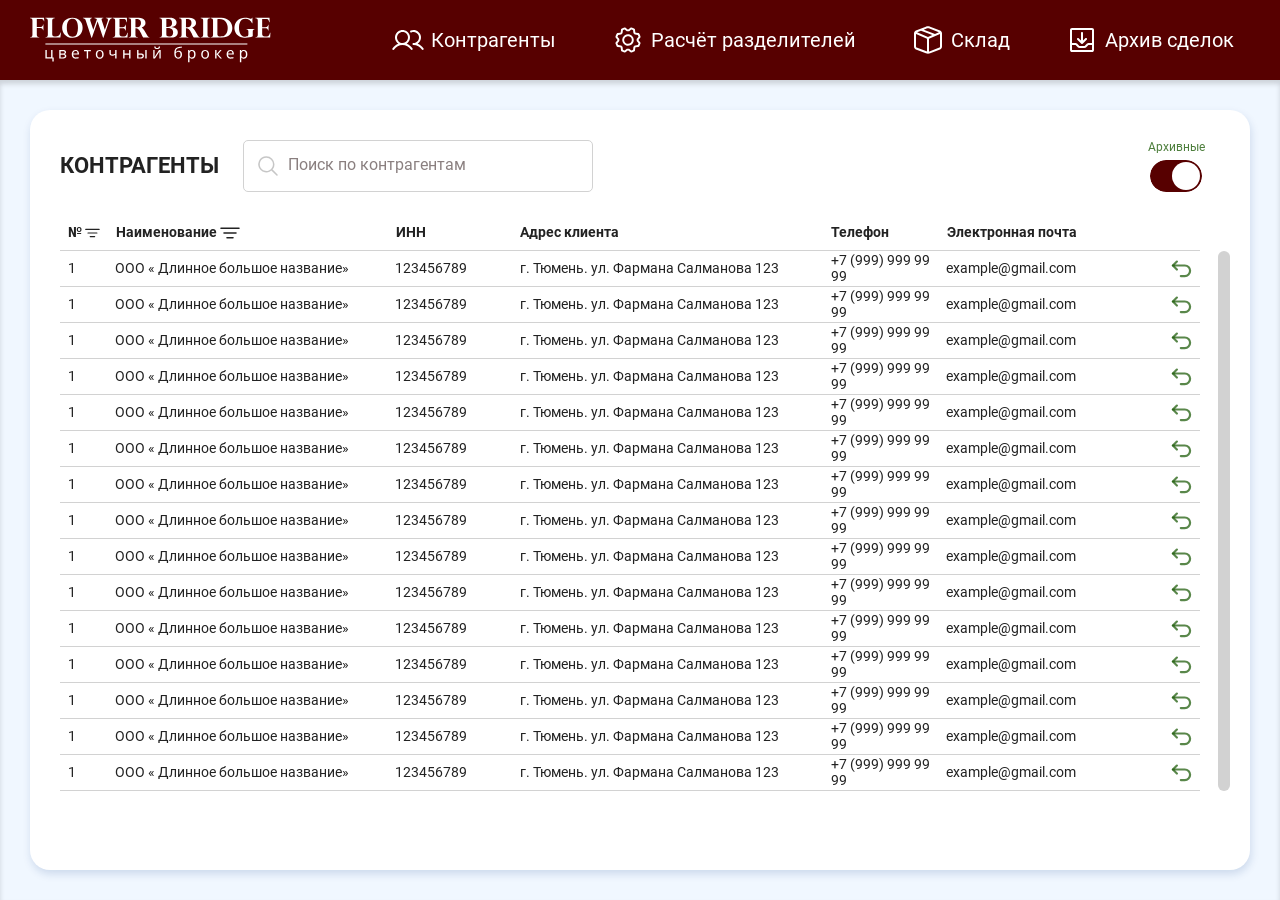
<file: contractors-archive.html>
<!DOCTYPE html>
<html lang="ru">
<head>
  <meta charset="UTF-8">
  <meta name="viewport" content="width=device-width, initial-scale=1.0">
  <title>flower bridge</title>
  <link rel="apple-touch-icon" sizes="180x180" href="img/apple-touch-icon.png">
  <link rel="icon" type="image/png" sizes="32x32" href="img/favicon-32x32.png">
  <link rel="icon" type="image/png" sizes="16x16" href="img/favicon-16x16.png">
  <link rel="manifest" href="files/site.webmanifest">
  <link rel="stylesheet" href="./css/simplebar.min.css">
  <!-- <link rel="stylesheet" href="./files/assets/css/normalize.css"> -->
  <!-- <link rel="stylesheet" href="./files/assets/css/style.css"> -->
  <!-- <link rel="stylesheet" href="./files/assets/css/media.css"> -->
  <link rel="stylesheet" href="./css/style.css">
  
</head>

<body class="contractors contractors_archive">
  <p class="page" hidden>Контрагенты</p>
  <header class="header">
  <div class="container header__container">
    <div class="header__logo">
      <a href="index.html" class="header__logo-link">
      <img class="header__logo-img" width="241" height="45" src="img/logo-white.svg" alt="logo"
        class="header__img">
      </a>
    </div>

    <nav class="nav header__nav">
      <ul class="nav__list">
        <li class="nav__item">
          <a href="index.html" class="nav__link">
            <svg width="32" height="32" viewBox="0 0 32 32" fill="none" xmlns="http://www.w3.org/2000/svg">
              <path
                d="M14.6563 19.7399C15.9966 18.8476 17.0141 17.5477 17.5584 16.0324C18.1028 14.5171 18.145 12.8669 17.6789 11.3257C17.2129 9.78459 16.2632 8.43433 14.9703 7.47465C13.6775 6.51498 12.1102 5.99683 10.5001 5.99683C8.88997 5.99683 7.32261 6.51498 6.02978 7.47465C4.73694 8.43433 3.78726 9.78459 3.32118 11.3257C2.85509 12.8669 2.89734 14.5171 3.44168 16.0324C3.98603 17.5477 5.00356 18.8476 6.34381 19.7399C3.91943 20.6334 1.84894 22.2869 0.441312 24.4536C0.367332 24.5636 0.315945 24.6871 0.290139 24.8171C0.264332 24.9471 0.264621 25.0809 0.290989 25.2108C0.317356 25.3407 0.369276 25.464 0.44373 25.5737C0.518185 25.6833 0.613688 25.777 0.72469 25.8494C0.835692 25.9218 0.959977 25.9715 1.09032 25.9954C1.22067 26.0193 1.35447 26.0171 1.48396 25.9889C1.61344 25.9607 1.73603 25.907 1.84458 25.831C1.95314 25.755 2.04551 25.6581 2.11631 25.5461C3.0243 24.1496 4.26676 23.002 5.73086 22.2076C7.19496 21.4132 8.83432 20.9971 10.5001 20.9971C12.1658 20.9971 13.8052 21.4132 15.2693 22.2076C16.7334 23.002 17.9758 24.1496 18.8838 25.5461C19.0305 25.7641 19.2571 25.9156 19.5145 25.9679C19.772 26.0202 20.0397 25.969 20.2598 25.8255C20.4799 25.6819 20.6346 25.4576 20.6906 25.2008C20.7465 24.9441 20.6992 24.6757 20.5588 24.4536C19.1512 22.2869 17.0807 20.6334 14.6563 19.7399ZM5.00006 13.4999C5.00006 12.4121 5.32263 11.3487 5.92698 10.4442C6.53133 9.53976 7.39031 8.83481 8.3953 8.41853C9.4003 8.00225 10.5062 7.89333 11.5731 8.10555C12.64 8.31777 13.62 8.84159 14.3891 9.61078C15.1583 10.38 15.6822 11.36 15.8944 12.4269C16.1066 13.4938 15.9977 14.5996 15.5814 15.6046C15.1651 16.6096 14.4602 17.4686 13.5557 18.073C12.6512 18.6773 11.5879 18.9999 10.5001 18.9999C9.04188 18.9982 7.64389 18.4182 6.6128 17.3871C5.58171 16.356 5.00172 14.9581 5.00006 13.4999ZM31.2676 25.8374C31.0454 25.9822 30.7749 26.0329 30.5154 25.9783C30.2559 25.9237 30.0287 25.7682 29.8838 25.5461C28.9769 24.1488 27.7346 23.0007 26.2702 22.2066C24.8058 21.4125 23.1659 20.9976 21.5001 20.9999C21.2348 20.9999 20.9805 20.8945 20.793 20.707C20.6054 20.5194 20.5001 20.2651 20.5001 19.9999C20.5001 19.7347 20.6054 19.4803 20.793 19.2928C20.9805 19.1052 21.2348 18.9999 21.5001 18.9999C22.31 18.9991 23.1098 18.8195 23.8423 18.4738C24.5748 18.1281 25.2219 17.6249 25.7373 17.0001C26.2528 16.3753 26.6239 15.6444 26.8242 14.8596C27.0244 14.0748 27.0488 13.2554 26.8957 12.4601C26.7426 11.6647 26.4157 10.913 25.9383 10.2586C25.461 9.60425 24.845 9.06338 24.1344 8.67466C23.4239 8.28594 22.6362 8.05897 21.8277 8.00995C21.0192 7.96094 20.2099 8.09109 19.4576 8.39112C19.3349 8.44415 19.2028 8.47205 19.0692 8.47318C18.9356 8.47431 18.8031 8.44864 18.6795 8.39769C18.556 8.34675 18.4439 8.27155 18.3499 8.17656C18.2559 8.08156 18.1819 7.96869 18.1323 7.84461C18.0827 7.72053 18.0584 7.58776 18.0609 7.45414C18.0635 7.32053 18.0928 7.18878 18.1471 7.06668C18.2015 6.94459 18.2797 6.83462 18.3772 6.74328C18.4748 6.65193 18.5897 6.58107 18.7151 6.53487C20.4369 5.84818 22.352 5.82347 24.091 6.4655C25.83 7.10753 27.2696 8.37081 28.1321 10.0116C28.9946 11.6525 29.2189 13.5546 28.7617 15.351C28.3045 17.1475 27.1982 18.711 25.6563 19.7399C28.0807 20.6334 30.1512 22.2869 31.5588 24.4536C31.7037 24.6757 31.7543 24.9463 31.6997 25.2058C31.6451 25.4653 31.4897 25.6925 31.2676 25.8374Z"
                fill="white" />
            </svg>
            
            <p class="nav__text">
              Контрагенты
            </p>
          </a>
        </li>
        <li class="nav__item">
          <a href="calculating.html" class="nav__link">
            <svg width="32" height="32" viewBox="0 0 32 32" fill="none" xmlns="http://www.w3.org/2000/svg">
              <path
                d="M15.9981 10.2295C14.8572 10.2295 13.7419 10.5678 12.7932 11.2017C11.8446 11.8355 11.1052 12.7365 10.6686 13.7905C10.232 14.8446 10.1177 16.0045 10.3403 17.1235C10.5629 18.2425 11.1123 19.2704 11.9191 20.0771C12.7258 20.8839 13.7537 21.4333 14.8727 21.6559C15.9917 21.8785 17.1516 21.7642 18.2057 21.3276C19.2597 20.891 20.1607 20.1516 20.7945 19.203C21.4284 18.2543 21.7667 17.139 21.7667 15.9981C21.7651 14.4687 21.1569 13.0023 20.0754 11.9208C18.9939 10.8393 17.5276 10.2311 15.9981 10.2295ZM15.9981 19.8439C15.2375 19.8439 14.4939 19.6183 13.8615 19.1957C13.2291 18.7732 12.7362 18.1725 12.4451 17.4698C12.154 16.7671 12.0779 15.9938 12.2262 15.2478C12.3746 14.5018 12.7409 13.8166 13.2787 13.2787C13.8166 12.7409 14.5018 12.3746 15.2478 12.2262C15.9938 12.0779 16.7671 12.154 17.4698 12.4451C18.1725 12.7362 18.7732 13.2291 19.1957 13.8615C19.6183 14.4939 19.8439 15.2375 19.8439 15.9981C19.8439 17.0181 19.4387 17.9962 18.7175 18.7175C17.9962 19.4387 17.0181 19.8439 15.9981 19.8439ZM26.5739 16.2577C26.5787 16.0846 26.5787 15.9116 26.5739 15.7385L28.367 13.4984C28.461 13.3807 28.5261 13.2427 28.557 13.0953C28.5879 12.9479 28.5837 12.7954 28.5449 12.6499C28.2509 11.545 27.8112 10.4841 27.2373 9.49518C27.1622 9.36576 27.0579 9.25568 26.9327 9.17368C26.8075 9.09169 26.6649 9.04005 26.5162 9.02287L23.6656 8.7056C23.547 8.58061 23.4268 8.46043 23.305 8.34506L22.9685 5.48718C22.9512 5.33841 22.8994 5.19575 22.8172 5.07055C22.735 4.94536 22.6247 4.84111 22.495 4.7661C21.5057 4.19326 20.4449 3.75399 19.3403 3.45975C19.1947 3.42105 19.0421 3.41709 18.8947 3.44819C18.7474 3.4793 18.6093 3.54459 18.4918 3.63882L16.2577 5.42228H15.7385L13.4984 3.63281C13.3807 3.53879 13.2427 3.47371 13.0953 3.44282C12.9479 3.41192 12.7954 3.41608 12.6499 3.45494C11.5451 3.74941 10.4843 4.1891 9.49518 4.7625C9.36576 4.83764 9.25568 4.94196 9.17368 5.06714C9.09169 5.19232 9.04005 5.33492 9.02287 5.48358L8.7056 8.33905C8.58061 8.45843 8.46043 8.57861 8.34506 8.69959L5.48718 9.02768C5.33841 9.04499 5.19575 9.09681 5.07055 9.17902C4.94536 9.26123 4.84111 9.37155 4.7661 9.50119C4.19326 10.4905 3.75399 11.5513 3.45975 12.6559C3.42105 12.8015 3.41709 12.9541 3.44819 13.1015C3.4793 13.2489 3.54459 13.3869 3.63882 13.5044L5.42228 15.7385V16.2577L3.63281 18.4978C3.53879 18.6155 3.47371 18.7535 3.44282 18.9009C3.41192 19.0483 3.41608 19.2008 3.45494 19.3463C3.74889 20.4512 4.1886 21.5121 4.7625 22.501C4.83764 22.6304 4.94196 22.7405 5.06714 22.8225C5.19232 22.9045 5.33492 22.9562 5.48358 22.9733L8.33424 23.2906C8.45362 23.4156 8.5738 23.5358 8.69478 23.6512L9.02768 26.509C9.04499 26.6578 9.09681 26.8005 9.17902 26.9257C9.26123 27.0508 9.37155 27.1551 9.50119 27.2301C10.4905 27.8029 11.5513 28.2422 12.6559 28.5365C12.8015 28.5752 12.9541 28.5791 13.1015 28.548C13.2489 28.5169 13.3869 28.4516 13.5044 28.3574L15.7385 26.5739C15.9116 26.5787 16.0846 26.5787 16.2577 26.5739L18.4978 28.367C18.6155 28.461 18.7535 28.5261 18.9009 28.557C19.0483 28.5879 19.2008 28.5837 19.3463 28.5449C20.4512 28.2509 21.5121 27.8112 22.501 27.2373C22.6304 27.1622 22.7405 27.0579 22.8225 26.9327C22.9045 26.8075 22.9562 26.6649 22.9733 26.5162L23.2906 23.6656C23.4156 23.547 23.5358 23.4268 23.6512 23.305L26.509 22.9685C26.6578 22.9512 26.8005 22.8994 26.9257 22.8172C27.0508 22.735 27.1551 22.6247 27.2301 22.495C27.8029 21.5057 28.2422 20.4449 28.5365 19.3403C28.5752 19.1947 28.5791 19.0421 28.548 18.8947C28.5169 18.7474 28.4516 18.6093 28.3574 18.4918L26.5739 16.2577ZM24.639 15.4765C24.6595 15.8239 24.6595 16.1723 24.639 16.5197C24.6247 16.7575 24.6992 16.9922 24.8481 17.1783L26.5535 19.3091C26.3578 19.9309 26.1073 20.5342 25.8048 21.1118L23.0887 21.4194C22.8522 21.4457 22.6338 21.5587 22.4758 21.7367C22.2445 21.9969 21.9981 22.2433 21.7379 22.4746C21.5599 22.6326 21.4469 22.851 21.4206 23.0875L21.119 25.8012C20.5415 26.1038 19.9382 26.3544 19.3163 26.5499L17.1843 24.8445C17.0137 24.7082 16.8018 24.6341 16.5834 24.6342H16.5257C16.1783 24.6547 15.83 24.6547 15.4825 24.6342C15.2447 24.6199 15.01 24.6944 14.8239 24.8433L12.6872 26.5499C12.0653 26.3542 11.462 26.1036 10.8845 25.8012L10.5768 23.0887C10.5505 22.8522 10.4375 22.6338 10.2595 22.4758C9.99934 22.2445 9.75295 21.9981 9.52162 21.7379C9.36362 21.5599 9.14523 21.4469 8.9087 21.4206L6.19504 21.1178C5.89242 20.5403 5.64185 19.937 5.44632 19.3151L7.15167 17.1831C7.30058 16.997 7.3751 16.7623 7.36078 16.5245C7.34035 16.1771 7.34035 15.8288 7.36078 15.4813C7.3751 15.2435 7.30058 15.0088 7.15167 14.8227L5.44632 12.6872C5.642 12.0653 5.89256 11.462 6.19504 10.8845L8.9075 10.5768C9.14403 10.5505 9.36242 10.4375 9.52041 10.2595C9.75175 9.99934 9.99814 9.75295 10.2583 9.52162C10.437 9.36352 10.5505 9.14463 10.5768 8.9075L10.8784 6.19504C11.4559 5.89242 12.0592 5.64185 12.6811 5.44632L14.8131 7.15167C14.9992 7.30058 15.2339 7.3751 15.4717 7.36078C15.8191 7.34035 16.1675 7.34035 16.5149 7.36078C16.7527 7.3751 16.9874 7.30058 17.1735 7.15167L19.3091 5.44632C19.9309 5.642 20.5342 5.89256 21.1118 6.19504L21.4194 8.9075C21.4457 9.14403 21.5587 9.36242 21.7367 9.52041C21.9969 9.75175 22.2433 9.99814 22.4746 10.2583C22.6326 10.4363 22.851 10.5493 23.0875 10.5756L25.8012 10.8772C26.1038 11.4547 26.3544 12.058 26.5499 12.6799L24.8445 14.8119C24.6942 14.9995 24.6196 15.2366 24.6354 15.4765H24.639Z"
                fill="white" />
            </svg>
            <p class="nav__text">
              Расчёт разделителей
            </p>
          </a>
        </li>
        <li class="nav__item">
          <a href="warehouse.html" class="nav__link">
            <svg width="32" height="32" viewBox="0 0 32 32" fill="none" xmlns="http://www.w3.org/2000/svg">
              <path
                d="M13.846 2.75593C15.2325 2.22263 16.7675 2.22263 18.154 2.75593L28.078 6.57193C28.6438 6.78978 29.1303 7.17394 29.4734 7.67377C29.8165 8.17361 30.0001 8.76567 30 9.37193V22.6239C30.0001 23.2302 29.8165 23.8223 29.4734 24.3221C29.1303 24.8219 28.6438 25.2061 28.078 25.4239L18.154 29.2419C16.7675 29.7752 15.2325 29.7752 13.846 29.2419L3.924 25.4239C3.35786 25.2064 2.87094 24.8224 2.52746 24.3225C2.18399 23.8227 2.00008 23.2304 2 22.6239V9.37193C2.00008 8.76543 2.18399 8.1732 2.52746 7.67334C2.87094 7.17348 3.35786 6.78946 3.924 6.57193L13.846 2.75593ZM17.436 4.62193C16.5117 4.2664 15.4883 4.2664 14.564 4.62193L11.796 5.68793L22.976 9.91993L26.872 8.25193L17.436 4.62193ZM28 9.94193L17 14.6599V27.5159C17.148 27.4779 17.292 27.4319 17.436 27.3759L27.36 23.5599C27.5486 23.4872 27.7107 23.359 27.8249 23.1922C27.9392 23.0255 28.0002 22.8281 28 22.6259V9.94193ZM15 27.5139V14.6599L4 9.94393V22.6239C3.99979 22.8261 4.06083 23.0235 4.17508 23.1902C4.28933 23.357 4.45143 23.4852 4.64 23.5579L14.564 27.3739C14.708 27.4299 14.852 27.4759 15 27.5139ZM5.128 8.25193L16 12.9119L20.328 11.0559L8.994 6.76393L5.128 8.25193Z"
                fill="white" />
            </svg>
            <p class="nav__text">
              Склад
            </p>
          </a>
        </li>
        <li class="nav__item">
          <a href="archive-deal.html" class="nav__link">
            <svg width="32" height="32" viewBox="0 0 32 32" fill="none" xmlns="http://www.w3.org/2000/svg">
              <path
                d="M26 4H6C5.46957 4 4.96086 4.21071 4.58579 4.58579C4.21071 4.96086 4 5.46957 4 6V26C4 26.5304 4.21071 27.0391 4.58579 27.4142C4.96086 27.7893 5.46957 28 6 28H26C26.5304 28 27.0391 27.7893 27.4142 27.4142C27.7893 27.0391 28 26.5304 28 26V6C28 5.46957 27.7893 4.96086 27.4142 4.58579C27.0391 4.21071 26.5304 4 26 4ZM26 6V19H22.4125C22.15 18.9993 21.8899 19.0508 21.6474 19.1514C21.405 19.2521 21.1849 19.3999 21 19.5863L18.5863 22H13.4137L11 19.5863C10.815 19.3997 10.5947 19.2518 10.352 19.1512C10.1093 19.0506 9.84899 18.9992 9.58625 19H6V6H26ZM26 26H6V21H9.58625L12 23.4137C12.185 23.6003 12.4053 23.7482 12.648 23.8488C12.8907 23.9494 13.151 24.0008 13.4137 24H18.5863C18.849 24.0008 19.1093 23.9494 19.352 23.8488C19.5947 23.7482 19.815 23.6003 20 23.4137L22.4137 21H26V26ZM11.2925 15.7075C11.1049 15.5199 10.9994 15.2654 10.9994 15C10.9994 14.7346 11.1049 14.4801 11.2925 14.2925C11.4801 14.1049 11.7346 13.9994 12 13.9994C12.2654 13.9994 12.5199 14.1049 12.7075 14.2925L15 16.5863V9C15 8.73478 15.1054 8.48043 15.2929 8.29289C15.4804 8.10536 15.7348 8 16 8C16.2652 8 16.5196 8.10536 16.7071 8.29289C16.8946 8.48043 17 8.73478 17 9V16.5863L19.2925 14.2925C19.3854 14.1996 19.4957 14.1259 19.6171 14.0756C19.7385 14.0253 19.8686 13.9994 20 13.9994C20.1314 13.9994 20.2615 14.0253 20.3829 14.0756C20.5043 14.1259 20.6146 14.1996 20.7075 14.2925C20.8004 14.3854 20.8741 14.4957 20.9244 14.6171C20.9747 14.7385 21.0006 14.8686 21.0006 15C21.0006 15.1314 20.9747 15.2615 20.9244 15.3829C20.8741 15.5043 20.8004 15.6146 20.7075 15.7075L16.7075 19.7075C16.6146 19.8005 16.5043 19.8742 16.3829 19.9246C16.2615 19.9749 16.1314 20.0008 16 20.0008C15.8686 20.0008 15.7385 19.9749 15.6171 19.9246C15.4957 19.8742 15.3854 19.8005 15.2925 19.7075L11.2925 15.7075Z"
                fill="white" />
            </svg>
            <p class="nav__text">
              Архив сделок
            </p>
          </a>
        </li>
      </ul>
    </nav>
  </div>

</header>

  <main class="main">

    <section class="section contractors contractors_archive">
      <!-- TODO почему секция в секции?? -->

      <div class="container section__container">
        <div class="section__content">
          <div class="section__head">
            <h1 class="section__title">
              КОНТРАГЕНТЫ
            </h1>

            <div class="section__input input input_w_350">
              <label class="input__label input_search">
                <input class="input__search" type="text" name="search">
                <svg class="input__icon" width="24" height="24" viewBox="0 0 24 24" fill="none"
                  xmlns="http://www.w3.org/2000/svg">
                  <g opacity="0.5">
                    <path
                      d="M10.3636 3C8.90722 3 7.48354 3.43187 6.2726 4.24099C5.06167 5.05011 4.11786 6.20015 3.56052 7.54567C3.00319 8.89119 2.85737 10.3718 3.14149 11.8002C3.42562 13.2286 4.12693 14.5406 5.15675 15.5704C6.18657 16.6003 7.49863 17.3016 8.92703 17.5857C10.3554 17.8698 11.836 17.724 13.1815 17.1667C14.527 16.6093 15.6771 15.6655 16.4862 14.4546C17.2953 13.2437 17.7272 11.82 17.7272 10.3636C17.7271 8.41069 16.9512 6.5378 15.5703 5.15688C14.1894 3.77597 12.3165 3.00012 10.3636 3Z"
                      stroke="#222222" stroke-width="1.5" stroke-miterlimit="10" />
                    <path d="M15.8574 15.8573L21.0001 21" stroke="#222222" stroke-width="1.5" stroke-miterlimit="10"
                      stroke-linecap="round" />
                  </g>
                </svg>
                <span class="input__placeholder">Поиск по контрагентам</span>
              </label>
            </div>


            <div class="section__toggle toggle">
              <span class="toggle__name">
                Архивные
              </span>
              <div class="toggle__btn toggle__btn_active ">
                <input type="checkbox" class="toggle__checkbox" checked>
                <div class="toggle__knobs"></div>
                <div class="toggle__layer"></div>
              </div>
            </div>

          </div>

          <div class="section__body">
            <div class="table-head-wrapper">
              <table class="section__table table table_red">
                <thead class="table__head">
                  <tr class="table__row">
                    <th class="table__column table__column_1">
                      №
                      <svg width="20" height="12" viewBox="0 0 20 12" fill="none" xmlns="http://www.w3.org/2000/svg">
                        <path d="M1 1.19995H19M4 5.99995H16M7 10.8H13" stroke="#222222" stroke-width="1.56"
                          stroke-linecap="round" />
                      </svg>
                    </th>
                    <th class="table__column table__column_2">
                      Наименование
                      <svg width="20" height="12" viewBox="0 0 20 12" fill="none" xmlns="http://www.w3.org/2000/svg">
                        <path d="M1 1.19995H19M4 5.99995H16M7 10.8H13" stroke="#222222" stroke-width="1.56"
                          stroke-linecap="round" />
                      </svg>
                    </th>
                    <th class="table__column table__column_3">
                      ИНН
                    </th>
                    <th class="table__column table__column_4">
                      Адрес клиента
                    </th>
                    <th class="table__column table__column_5">
                      Телефон
                    </th>
                    <th class="table__column table__column_6">
                      Электронная почта
                    </th>
                    <th class="table__column table__column_7 table__small-btn">
                    </th>
                    <th class="table__column table__column_8 table__small-btn">
                    </th>
                  </tr>
                </thead>
              </table>
            </div>

            <div class="table-body-wrapper my-simplebar-1 table-body-wrapper my-simplebar_archive" data-simplebar>
              <table class="section__table table table_red">
                <tbody class="table__body">
                  <tr class="table__row">
                    <td class="table__column table__column_1">
                      1
                    </td>
                    <td class="table__column table__column_2">
                      ООО « Длинное большое название»
                    </td>
                    <td class="table__column table__column_3">
                      123456789
                    </td>
                    <td class="table__column table__column_4">
                      г. Тюмень. ул. Фармана Салманова 123
                    </td>
                    <td class="table__column table__column_5">
                      +7 (999) 999 99 99
                    </td>
                    <td class="table__column table__column_6">
                      example@gmail.com
                    </td>
                    <td class="table__column table__column_7 table__small-btn">

                    </td>
                    <td class="table__column table__column_8 table__small-btn">
                      <svg class="popup-link" href="#popup" width="22" height="18" viewBox="0 0 22 18" fill="none"
                        xmlns="http://www.w3.org/2000/svg">
                        <path
                          d="M2 5.35386H14.4615C15.9304 5.35386 17.3392 5.93738 18.3778 6.97604C19.4165 8.0147 20 9.42343 20 10.8923C20 12.3612 19.4165 13.7699 18.3778 14.8086C17.3392 15.8473 15.9304 16.4308 14.4615 16.4308H10.3077"
                          stroke="#225F0D" stroke-opacity="0.75" stroke-width="2.30769" stroke-linecap="round"
                          stroke-linejoin="round" />
                        <path d="M6.15385 9.50769L2 5.35384L6.15385 1.2" stroke="#225F0D" stroke-opacity="0.75"
                          stroke-width="2.30769" stroke-linecap="round" stroke-linejoin="round" />
                      </svg>

                    </td>
                  </tr>
                  <tr class="table__row">
                    <td class="table__column table__column_1">
                      1
                    </td>
                    <td class="table__column table__column_2">
                      ООО « Длинное большое название»
                    </td>
                    <td class="table__column table__column_3">
                      123456789
                    </td>
                    <td class="table__column table__column_4">
                      г. Тюмень. ул. Фармана Салманова 123
                    </td>
                    <td class="table__column table__column_5">
                      +7 (999) 999 99 99
                    </td>
                    <td class="table__column table__column_6">
                      example@gmail.com
                    </td>
                    <td class="table__column table__column_7 table__small-btn">

                    </td>
                    <td class="table__column table__column_8 table__small-btn">
                      <svg class="popup-link" href="#popup" width="22" height="18" viewBox="0 0 22 18" fill="none"
                        xmlns="http://www.w3.org/2000/svg">
                        <path
                          d="M2 5.35386H14.4615C15.9304 5.35386 17.3392 5.93738 18.3778 6.97604C19.4165 8.0147 20 9.42343 20 10.8923C20 12.3612 19.4165 13.7699 18.3778 14.8086C17.3392 15.8473 15.9304 16.4308 14.4615 16.4308H10.3077"
                          stroke="#225F0D" stroke-opacity="0.75" stroke-width="2.30769" stroke-linecap="round"
                          stroke-linejoin="round" />
                        <path d="M6.15385 9.50769L2 5.35384L6.15385 1.2" stroke="#225F0D" stroke-opacity="0.75"
                          stroke-width="2.30769" stroke-linecap="round" stroke-linejoin="round" />
                      </svg>

                    </td>
                  </tr>
                  <tr class="table__row">
                    <td class="table__column table__column_1">
                      1
                    </td>
                    <td class="table__column table__column_2">
                      ООО « Длинное большое название»
                    </td>
                    <td class="table__column table__column_3">
                      123456789
                    </td>
                    <td class="table__column table__column_4">
                      г. Тюмень. ул. Фармана Салманова 123
                    </td>
                    <td class="table__column table__column_5">
                      +7 (999) 999 99 99
                    </td>
                    <td class="table__column table__column_6">
                      example@gmail.com
                    </td>
                    <td class="table__column table__column_7 table__small-btn">

                    </td>
                    <td class="table__column table__column_8 table__small-btn">
                      <svg class="popup-link" href="#popup" width="22" height="18" viewBox="0 0 22 18" fill="none"
                        xmlns="http://www.w3.org/2000/svg">
                        <path
                          d="M2 5.35386H14.4615C15.9304 5.35386 17.3392 5.93738 18.3778 6.97604C19.4165 8.0147 20 9.42343 20 10.8923C20 12.3612 19.4165 13.7699 18.3778 14.8086C17.3392 15.8473 15.9304 16.4308 14.4615 16.4308H10.3077"
                          stroke="#225F0D" stroke-opacity="0.75" stroke-width="2.30769" stroke-linecap="round"
                          stroke-linejoin="round" />
                        <path d="M6.15385 9.50769L2 5.35384L6.15385 1.2" stroke="#225F0D" stroke-opacity="0.75"
                          stroke-width="2.30769" stroke-linecap="round" stroke-linejoin="round" />
                      </svg>

                    </td>
                  </tr>
                  <tr class="table__row">
                    <td class="table__column table__column_1">
                      1
                    </td>
                    <td class="table__column table__column_2">
                      ООО « Длинное большое название»
                    </td>
                    <td class="table__column table__column_3">
                      123456789
                    </td>
                    <td class="table__column table__column_4">
                      г. Тюмень. ул. Фармана Салманова 123
                    </td>
                    <td class="table__column table__column_5">
                      +7 (999) 999 99 99
                    </td>
                    <td class="table__column table__column_6">
                      example@gmail.com
                    </td>
                    <td class="table__column table__column_7 table__small-btn">

                    </td>
                    <td class="table__column table__column_8 table__small-btn">
                      <svg class="popup-link" href="#popup" width="22" height="18" viewBox="0 0 22 18" fill="none"
                        xmlns="http://www.w3.org/2000/svg">
                        <path
                          d="M2 5.35386H14.4615C15.9304 5.35386 17.3392 5.93738 18.3778 6.97604C19.4165 8.0147 20 9.42343 20 10.8923C20 12.3612 19.4165 13.7699 18.3778 14.8086C17.3392 15.8473 15.9304 16.4308 14.4615 16.4308H10.3077"
                          stroke="#225F0D" stroke-opacity="0.75" stroke-width="2.30769" stroke-linecap="round"
                          stroke-linejoin="round" />
                        <path d="M6.15385 9.50769L2 5.35384L6.15385 1.2" stroke="#225F0D" stroke-opacity="0.75"
                          stroke-width="2.30769" stroke-linecap="round" stroke-linejoin="round" />
                      </svg>

                    </td>
                  </tr>
                  <tr class="table__row">
                    <td class="table__column table__column_1">
                      1
                    </td>
                    <td class="table__column table__column_2">
                      ООО « Длинное большое название»
                    </td>
                    <td class="table__column table__column_3">
                      123456789
                    </td>
                    <td class="table__column table__column_4">
                      г. Тюмень. ул. Фармана Салманова 123
                    </td>
                    <td class="table__column table__column_5">
                      +7 (999) 999 99 99
                    </td>
                    <td class="table__column table__column_6">
                      example@gmail.com
                    </td>
                    <td class="table__column table__column_7 table__small-btn">

                    </td>
                    <td class="table__column table__column_8 table__small-btn">
                      <svg class="popup-link" href="#popup" width="22" height="18" viewBox="0 0 22 18" fill="none"
                        xmlns="http://www.w3.org/2000/svg">
                        <path
                          d="M2 5.35386H14.4615C15.9304 5.35386 17.3392 5.93738 18.3778 6.97604C19.4165 8.0147 20 9.42343 20 10.8923C20 12.3612 19.4165 13.7699 18.3778 14.8086C17.3392 15.8473 15.9304 16.4308 14.4615 16.4308H10.3077"
                          stroke="#225F0D" stroke-opacity="0.75" stroke-width="2.30769" stroke-linecap="round"
                          stroke-linejoin="round" />
                        <path d="M6.15385 9.50769L2 5.35384L6.15385 1.2" stroke="#225F0D" stroke-opacity="0.75"
                          stroke-width="2.30769" stroke-linecap="round" stroke-linejoin="round" />
                      </svg>

                    </td>
                  </tr>
                  <tr class="table__row">
                    <td class="table__column table__column_1">
                      1
                    </td>
                    <td class="table__column table__column_2">
                      ООО « Длинное большое название»
                    </td>
                    <td class="table__column table__column_3">
                      123456789
                    </td>
                    <td class="table__column table__column_4">
                      г. Тюмень. ул. Фармана Салманова 123
                    </td>
                    <td class="table__column table__column_5">
                      +7 (999) 999 99 99
                    </td>
                    <td class="table__column table__column_6">
                      example@gmail.com
                    </td>
                    <td class="table__column table__column_7 table__small-btn">

                    </td>
                    <td class="table__column table__column_8 table__small-btn">
                      <svg class="popup-link" href="#popup" width="22" height="18" viewBox="0 0 22 18" fill="none"
                        xmlns="http://www.w3.org/2000/svg">
                        <path
                          d="M2 5.35386H14.4615C15.9304 5.35386 17.3392 5.93738 18.3778 6.97604C19.4165 8.0147 20 9.42343 20 10.8923C20 12.3612 19.4165 13.7699 18.3778 14.8086C17.3392 15.8473 15.9304 16.4308 14.4615 16.4308H10.3077"
                          stroke="#225F0D" stroke-opacity="0.75" stroke-width="2.30769" stroke-linecap="round"
                          stroke-linejoin="round" />
                        <path d="M6.15385 9.50769L2 5.35384L6.15385 1.2" stroke="#225F0D" stroke-opacity="0.75"
                          stroke-width="2.30769" stroke-linecap="round" stroke-linejoin="round" />
                      </svg>

                    </td>
                  </tr>
                  <tr class="table__row">
                    <td class="table__column table__column_1">
                      1
                    </td>
                    <td class="table__column table__column_2">
                      ООО « Длинное большое название»
                    </td>
                    <td class="table__column table__column_3">
                      123456789
                    </td>
                    <td class="table__column table__column_4">
                      г. Тюмень. ул. Фармана Салманова 123
                    </td>
                    <td class="table__column table__column_5">
                      +7 (999) 999 99 99
                    </td>
                    <td class="table__column table__column_6">
                      example@gmail.com
                    </td>
                    <td class="table__column table__column_7 table__small-btn">

                    </td>
                    <td class="table__column table__column_8 table__small-btn">
                      <svg class="popup-link" href="#popup" width="22" height="18" viewBox="0 0 22 18" fill="none"
                        xmlns="http://www.w3.org/2000/svg">
                        <path
                          d="M2 5.35386H14.4615C15.9304 5.35386 17.3392 5.93738 18.3778 6.97604C19.4165 8.0147 20 9.42343 20 10.8923C20 12.3612 19.4165 13.7699 18.3778 14.8086C17.3392 15.8473 15.9304 16.4308 14.4615 16.4308H10.3077"
                          stroke="#225F0D" stroke-opacity="0.75" stroke-width="2.30769" stroke-linecap="round"
                          stroke-linejoin="round" />
                        <path d="M6.15385 9.50769L2 5.35384L6.15385 1.2" stroke="#225F0D" stroke-opacity="0.75"
                          stroke-width="2.30769" stroke-linecap="round" stroke-linejoin="round" />
                      </svg>

                    </td>
                  </tr>
                  <tr class="table__row">
                    <td class="table__column table__column_1">
                      1
                    </td>
                    <td class="table__column table__column_2">
                      ООО « Длинное большое название»
                    </td>
                    <td class="table__column table__column_3">
                      123456789
                    </td>
                    <td class="table__column table__column_4">
                      г. Тюмень. ул. Фармана Салманова 123
                    </td>
                    <td class="table__column table__column_5">
                      +7 (999) 999 99 99
                    </td>
                    <td class="table__column table__column_6">
                      example@gmail.com
                    </td>
                    <td class="table__column table__column_7 table__small-btn">

                    </td>
                    <td class="table__column table__column_8 table__small-btn">
                      <svg class="popup-link" href="#popup" width="22" height="18" viewBox="0 0 22 18" fill="none"
                        xmlns="http://www.w3.org/2000/svg">
                        <path
                          d="M2 5.35386H14.4615C15.9304 5.35386 17.3392 5.93738 18.3778 6.97604C19.4165 8.0147 20 9.42343 20 10.8923C20 12.3612 19.4165 13.7699 18.3778 14.8086C17.3392 15.8473 15.9304 16.4308 14.4615 16.4308H10.3077"
                          stroke="#225F0D" stroke-opacity="0.75" stroke-width="2.30769" stroke-linecap="round"
                          stroke-linejoin="round" />
                        <path d="M6.15385 9.50769L2 5.35384L6.15385 1.2" stroke="#225F0D" stroke-opacity="0.75"
                          stroke-width="2.30769" stroke-linecap="round" stroke-linejoin="round" />
                      </svg>

                    </td>
                  </tr>
                  <tr class="table__row">
                    <td class="table__column table__column_1">
                      1
                    </td>
                    <td class="table__column table__column_2">
                      ООО « Длинное большое название»
                    </td>
                    <td class="table__column table__column_3">
                      123456789
                    </td>
                    <td class="table__column table__column_4">
                      г. Тюмень. ул. Фармана Салманова 123
                    </td>
                    <td class="table__column table__column_5">
                      +7 (999) 999 99 99
                    </td>
                    <td class="table__column table__column_6">
                      example@gmail.com
                    </td>
                    <td class="table__column table__column_7 table__small-btn">

                    </td>
                    <td class="table__column table__column_8 table__small-btn">
                      <svg class="popup-link" href="#popup" width="22" height="18" viewBox="0 0 22 18" fill="none"
                        xmlns="http://www.w3.org/2000/svg">
                        <path
                          d="M2 5.35386H14.4615C15.9304 5.35386 17.3392 5.93738 18.3778 6.97604C19.4165 8.0147 20 9.42343 20 10.8923C20 12.3612 19.4165 13.7699 18.3778 14.8086C17.3392 15.8473 15.9304 16.4308 14.4615 16.4308H10.3077"
                          stroke="#225F0D" stroke-opacity="0.75" stroke-width="2.30769" stroke-linecap="round"
                          stroke-linejoin="round" />
                        <path d="M6.15385 9.50769L2 5.35384L6.15385 1.2" stroke="#225F0D" stroke-opacity="0.75"
                          stroke-width="2.30769" stroke-linecap="round" stroke-linejoin="round" />
                      </svg>

                    </td>
                  </tr>
                  <tr class="table__row">
                    <td class="table__column table__column_1">
                      1
                    </td>
                    <td class="table__column table__column_2">
                      ООО « Длинное большое название»
                    </td>
                    <td class="table__column table__column_3">
                      123456789
                    </td>
                    <td class="table__column table__column_4">
                      г. Тюмень. ул. Фармана Салманова 123
                    </td>
                    <td class="table__column table__column_5">
                      +7 (999) 999 99 99
                    </td>
                    <td class="table__column table__column_6">
                      example@gmail.com
                    </td>
                    <td class="table__column table__column_7 table__small-btn">

                    </td>
                    <td class="table__column table__column_8 table__small-btn">
                      <svg class="popup-link" href="#popup" width="22" height="18" viewBox="0 0 22 18" fill="none"
                        xmlns="http://www.w3.org/2000/svg">
                        <path
                          d="M2 5.35386H14.4615C15.9304 5.35386 17.3392 5.93738 18.3778 6.97604C19.4165 8.0147 20 9.42343 20 10.8923C20 12.3612 19.4165 13.7699 18.3778 14.8086C17.3392 15.8473 15.9304 16.4308 14.4615 16.4308H10.3077"
                          stroke="#225F0D" stroke-opacity="0.75" stroke-width="2.30769" stroke-linecap="round"
                          stroke-linejoin="round" />
                        <path d="M6.15385 9.50769L2 5.35384L6.15385 1.2" stroke="#225F0D" stroke-opacity="0.75"
                          stroke-width="2.30769" stroke-linecap="round" stroke-linejoin="round" />
                      </svg>

                    </td>
                  </tr>
                  <tr class="table__row">
                    <td class="table__column table__column_1">
                      1
                    </td>
                    <td class="table__column table__column_2">
                      ООО « Длинное большое название»
                    </td>
                    <td class="table__column table__column_3">
                      123456789
                    </td>
                    <td class="table__column table__column_4">
                      г. Тюмень. ул. Фармана Салманова 123
                    </td>
                    <td class="table__column table__column_5">
                      +7 (999) 999 99 99
                    </td>
                    <td class="table__column table__column_6">
                      example@gmail.com
                    </td>
                    <td class="table__column table__column_7 table__small-btn">

                    </td>
                    <td class="table__column table__column_8 table__small-btn">
                      <svg class="popup-link" href="#popup" width="22" height="18" viewBox="0 0 22 18" fill="none"
                        xmlns="http://www.w3.org/2000/svg">
                        <path
                          d="M2 5.35386H14.4615C15.9304 5.35386 17.3392 5.93738 18.3778 6.97604C19.4165 8.0147 20 9.42343 20 10.8923C20 12.3612 19.4165 13.7699 18.3778 14.8086C17.3392 15.8473 15.9304 16.4308 14.4615 16.4308H10.3077"
                          stroke="#225F0D" stroke-opacity="0.75" stroke-width="2.30769" stroke-linecap="round"
                          stroke-linejoin="round" />
                        <path d="M6.15385 9.50769L2 5.35384L6.15385 1.2" stroke="#225F0D" stroke-opacity="0.75"
                          stroke-width="2.30769" stroke-linecap="round" stroke-linejoin="round" />
                      </svg>

                    </td>
                  </tr>
                  <tr class="table__row">
                    <td class="table__column table__column_1">
                      1
                    </td>
                    <td class="table__column table__column_2">
                      ООО « Длинное большое название»
                    </td>
                    <td class="table__column table__column_3">
                      123456789
                    </td>
                    <td class="table__column table__column_4">
                      г. Тюмень. ул. Фармана Салманова 123
                    </td>
                    <td class="table__column table__column_5">
                      +7 (999) 999 99 99
                    </td>
                    <td class="table__column table__column_6">
                      example@gmail.com
                    </td>
                    <td class="table__column table__column_7 table__small-btn">

                    </td>
                    <td class="table__column table__column_8 table__small-btn">
                      <svg class="popup-link" href="#popup" width="22" height="18" viewBox="0 0 22 18" fill="none"
                        xmlns="http://www.w3.org/2000/svg">
                        <path
                          d="M2 5.35386H14.4615C15.9304 5.35386 17.3392 5.93738 18.3778 6.97604C19.4165 8.0147 20 9.42343 20 10.8923C20 12.3612 19.4165 13.7699 18.3778 14.8086C17.3392 15.8473 15.9304 16.4308 14.4615 16.4308H10.3077"
                          stroke="#225F0D" stroke-opacity="0.75" stroke-width="2.30769" stroke-linecap="round"
                          stroke-linejoin="round" />
                        <path d="M6.15385 9.50769L2 5.35384L6.15385 1.2" stroke="#225F0D" stroke-opacity="0.75"
                          stroke-width="2.30769" stroke-linecap="round" stroke-linejoin="round" />
                      </svg>

                    </td>
                  </tr>
                  <tr class="table__row">
                    <td class="table__column table__column_1">
                      1
                    </td>
                    <td class="table__column table__column_2">
                      ООО « Длинное большое название»
                    </td>
                    <td class="table__column table__column_3">
                      123456789
                    </td>
                    <td class="table__column table__column_4">
                      г. Тюмень. ул. Фармана Салманова 123
                    </td>
                    <td class="table__column table__column_5">
                      +7 (999) 999 99 99
                    </td>
                    <td class="table__column table__column_6">
                      example@gmail.com
                    </td>
                    <td class="table__column table__column_7 table__small-btn">

                    </td>
                    <td class="table__column table__column_8 table__small-btn">
                      <svg class="popup-link" href="#popup" width="22" height="18" viewBox="0 0 22 18" fill="none"
                        xmlns="http://www.w3.org/2000/svg">
                        <path
                          d="M2 5.35386H14.4615C15.9304 5.35386 17.3392 5.93738 18.3778 6.97604C19.4165 8.0147 20 9.42343 20 10.8923C20 12.3612 19.4165 13.7699 18.3778 14.8086C17.3392 15.8473 15.9304 16.4308 14.4615 16.4308H10.3077"
                          stroke="#225F0D" stroke-opacity="0.75" stroke-width="2.30769" stroke-linecap="round"
                          stroke-linejoin="round" />
                        <path d="M6.15385 9.50769L2 5.35384L6.15385 1.2" stroke="#225F0D" stroke-opacity="0.75"
                          stroke-width="2.30769" stroke-linecap="round" stroke-linejoin="round" />
                      </svg>

                    </td>
                  </tr>
                  <tr class="table__row">
                    <td class="table__column table__column_1">
                      1
                    </td>
                    <td class="table__column table__column_2">
                      ООО « Длинное большое название»
                    </td>
                    <td class="table__column table__column_3">
                      123456789
                    </td>
                    <td class="table__column table__column_4">
                      г. Тюмень. ул. Фармана Салманова 123
                    </td>
                    <td class="table__column table__column_5">
                      +7 (999) 999 99 99
                    </td>
                    <td class="table__column table__column_6">
                      example@gmail.com
                    </td>
                    <td class="table__column table__column_7 table__small-btn">

                    </td>
                    <td class="table__column table__column_8 table__small-btn">
                      <svg class="popup-link" href="#popup" width="22" height="18" viewBox="0 0 22 18" fill="none"
                        xmlns="http://www.w3.org/2000/svg">
                        <path
                          d="M2 5.35386H14.4615C15.9304 5.35386 17.3392 5.93738 18.3778 6.97604C19.4165 8.0147 20 9.42343 20 10.8923C20 12.3612 19.4165 13.7699 18.3778 14.8086C17.3392 15.8473 15.9304 16.4308 14.4615 16.4308H10.3077"
                          stroke="#225F0D" stroke-opacity="0.75" stroke-width="2.30769" stroke-linecap="round"
                          stroke-linejoin="round" />
                        <path d="M6.15385 9.50769L2 5.35384L6.15385 1.2" stroke="#225F0D" stroke-opacity="0.75"
                          stroke-width="2.30769" stroke-linecap="round" stroke-linejoin="round" />
                      </svg>

                    </td>
                  </tr>
                  <tr class="table__row">
                    <td class="table__column table__column_1">
                      1
                    </td>
                    <td class="table__column table__column_2">
                      ООО « Длинное большое название»
                    </td>
                    <td class="table__column table__column_3">
                      123456789
                    </td>
                    <td class="table__column table__column_4">
                      г. Тюмень. ул. Фармана Салманова 123
                    </td>
                    <td class="table__column table__column_5">
                      +7 (999) 999 99 99
                    </td>
                    <td class="table__column table__column_6">
                      example@gmail.com
                    </td>
                    <td class="table__column table__column_7 table__small-btn">

                    </td>
                    <td class="table__column table__column_8 table__small-btn">
                      <svg class="popup-link" href="#popup" width="22" height="18" viewBox="0 0 22 18" fill="none"
                        xmlns="http://www.w3.org/2000/svg">
                        <path
                          d="M2 5.35386H14.4615C15.9304 5.35386 17.3392 5.93738 18.3778 6.97604C19.4165 8.0147 20 9.42343 20 10.8923C20 12.3612 19.4165 13.7699 18.3778 14.8086C17.3392 15.8473 15.9304 16.4308 14.4615 16.4308H10.3077"
                          stroke="#225F0D" stroke-opacity="0.75" stroke-width="2.30769" stroke-linecap="round"
                          stroke-linejoin="round" />
                        <path d="M6.15385 9.50769L2 5.35384L6.15385 1.2" stroke="#225F0D" stroke-opacity="0.75"
                          stroke-width="2.30769" stroke-linecap="round" stroke-linejoin="round" />
                      </svg>

                    </td>
                  </tr>
                  <tr class="table__row">
                    <td class="table__column table__column_1">
                      1
                    </td>
                    <td class="table__column table__column_2">
                      ООО « Длинное большое название»
                    </td>
                    <td class="table__column table__column_3">
                      123456789
                    </td>
                    <td class="table__column table__column_4">
                      г. Тюмень. ул. Фармана Салманова 123
                    </td>
                    <td class="table__column table__column_5">
                      +7 (999) 999 99 99
                    </td>
                    <td class="table__column table__column_6">
                      example@gmail.com
                    </td>
                    <td class="table__column table__column_7 table__small-btn">

                    </td>
                    <td class="table__column table__column_8 table__small-btn">
                      <svg class="popup-link" href="#popup" width="22" height="18" viewBox="0 0 22 18" fill="none"
                        xmlns="http://www.w3.org/2000/svg">
                        <path
                          d="M2 5.35386H14.4615C15.9304 5.35386 17.3392 5.93738 18.3778 6.97604C19.4165 8.0147 20 9.42343 20 10.8923C20 12.3612 19.4165 13.7699 18.3778 14.8086C17.3392 15.8473 15.9304 16.4308 14.4615 16.4308H10.3077"
                          stroke="#225F0D" stroke-opacity="0.75" stroke-width="2.30769" stroke-linecap="round"
                          stroke-linejoin="round" />
                        <path d="M6.15385 9.50769L2 5.35384L6.15385 1.2" stroke="#225F0D" stroke-opacity="0.75"
                          stroke-width="2.30769" stroke-linecap="round" stroke-linejoin="round" />
                      </svg>

                    </td>
                  </tr>
                  <tr class="table__row">
                    <td class="table__column table__column_1">
                      1
                    </td>
                    <td class="table__column table__column_2">
                      ООО « Длинное большое название»
                    </td>
                    <td class="table__column table__column_3">
                      123456789
                    </td>
                    <td class="table__column table__column_4">
                      г. Тюмень. ул. Фармана Салманова 123
                    </td>
                    <td class="table__column table__column_5">
                      +7 (999) 999 99 99
                    </td>
                    <td class="table__column table__column_6">
                      example@gmail.com
                    </td>
                    <td class="table__column table__column_7 table__small-btn">

                    </td>
                    <td class="table__column table__column_8 table__small-btn">
                      <svg class="popup-link" href="#popup" width="22" height="18" viewBox="0 0 22 18" fill="none"
                        xmlns="http://www.w3.org/2000/svg">
                        <path
                          d="M2 5.35386H14.4615C15.9304 5.35386 17.3392 5.93738 18.3778 6.97604C19.4165 8.0147 20 9.42343 20 10.8923C20 12.3612 19.4165 13.7699 18.3778 14.8086C17.3392 15.8473 15.9304 16.4308 14.4615 16.4308H10.3077"
                          stroke="#225F0D" stroke-opacity="0.75" stroke-width="2.30769" stroke-linecap="round"
                          stroke-linejoin="round" />
                        <path d="M6.15385 9.50769L2 5.35384L6.15385 1.2" stroke="#225F0D" stroke-opacity="0.75"
                          stroke-width="2.30769" stroke-linecap="round" stroke-linejoin="round" />
                      </svg>

                    </td>
                  </tr>
                  <tr class="table__row">
                    <td class="table__column table__column_1">
                      1
                    </td>
                    <td class="table__column table__column_2">
                      ООО « Длинное большое название»
                    </td>
                    <td class="table__column table__column_3">
                      123456789
                    </td>
                    <td class="table__column table__column_4">
                      г. Тюмень. ул. Фармана Салманова 123
                    </td>
                    <td class="table__column table__column_5">
                      +7 (999) 999 99 99
                    </td>
                    <td class="table__column table__column_6">
                      example@gmail.com
                    </td>
                    <td class="table__column table__column_7 table__small-btn">

                    </td>
                    <td class="table__column table__column_8 table__small-btn">
                      <svg class="popup-link" href="#popup" width="22" height="18" viewBox="0 0 22 18" fill="none"
                        xmlns="http://www.w3.org/2000/svg">
                        <path
                          d="M2 5.35386H14.4615C15.9304 5.35386 17.3392 5.93738 18.3778 6.97604C19.4165 8.0147 20 9.42343 20 10.8923C20 12.3612 19.4165 13.7699 18.3778 14.8086C17.3392 15.8473 15.9304 16.4308 14.4615 16.4308H10.3077"
                          stroke="#225F0D" stroke-opacity="0.75" stroke-width="2.30769" stroke-linecap="round"
                          stroke-linejoin="round" />
                        <path d="M6.15385 9.50769L2 5.35384L6.15385 1.2" stroke="#225F0D" stroke-opacity="0.75"
                          stroke-width="2.30769" stroke-linecap="round" stroke-linejoin="round" />
                      </svg>

                    </td>
                  </tr>
                  <tr class="table__row">
                    <td class="table__column table__column_1">
                      1
                    </td>
                    <td class="table__column table__column_2">
                      ООО « Длинное большое название»
                    </td>
                    <td class="table__column table__column_3">
                      123456789
                    </td>
                    <td class="table__column table__column_4">
                      г. Тюмень. ул. Фармана Салманова 123
                    </td>
                    <td class="table__column table__column_5">
                      +7 (999) 999 99 99
                    </td>
                    <td class="table__column table__column_6">
                      example@gmail.com
                    </td>
                    <td class="table__column table__column_7 table__small-btn">

                    </td>
                    <td class="table__column table__column_8 table__small-btn">
                      <svg class="popup-link" href="#popup" width="22" height="18" viewBox="0 0 22 18" fill="none"
                        xmlns="http://www.w3.org/2000/svg">
                        <path
                          d="M2 5.35386H14.4615C15.9304 5.35386 17.3392 5.93738 18.3778 6.97604C19.4165 8.0147 20 9.42343 20 10.8923C20 12.3612 19.4165 13.7699 18.3778 14.8086C17.3392 15.8473 15.9304 16.4308 14.4615 16.4308H10.3077"
                          stroke="#225F0D" stroke-opacity="0.75" stroke-width="2.30769" stroke-linecap="round"
                          stroke-linejoin="round" />
                        <path d="M6.15385 9.50769L2 5.35384L6.15385 1.2" stroke="#225F0D" stroke-opacity="0.75"
                          stroke-width="2.30769" stroke-linecap="round" stroke-linejoin="round" />
                      </svg>

                    </td>
                  </tr>
                  <tr class="table__row">
                    <td class="table__column table__column_1">
                      1
                    </td>
                    <td class="table__column table__column_2">
                      ООО « Длинное большое название»
                    </td>
                    <td class="table__column table__column_3">
                      123456789
                    </td>
                    <td class="table__column table__column_4">
                      г. Тюмень. ул. Фармана Салманова 123
                    </td>
                    <td class="table__column table__column_5">
                      +7 (999) 999 99 99
                    </td>
                    <td class="table__column table__column_6">
                      example@gmail.com
                    </td>
                    <td class="table__column table__column_7 table__small-btn">

                    </td>
                    <td class="table__column table__column_8 table__small-btn">
                      <svg class="popup-link" href="#popup" width="22" height="18" viewBox="0 0 22 18" fill="none"
                        xmlns="http://www.w3.org/2000/svg">
                        <path
                          d="M2 5.35386H14.4615C15.9304 5.35386 17.3392 5.93738 18.3778 6.97604C19.4165 8.0147 20 9.42343 20 10.8923C20 12.3612 19.4165 13.7699 18.3778 14.8086C17.3392 15.8473 15.9304 16.4308 14.4615 16.4308H10.3077"
                          stroke="#225F0D" stroke-opacity="0.75" stroke-width="2.30769" stroke-linecap="round"
                          stroke-linejoin="round" />
                        <path d="M6.15385 9.50769L2 5.35384L6.15385 1.2" stroke="#225F0D" stroke-opacity="0.75"
                          stroke-width="2.30769" stroke-linecap="round" stroke-linejoin="round" />
                      </svg>

                    </td>
                  </tr>
                  <tr class="table__row">
                    <td class="table__column table__column_1">
                      1
                    </td>
                    <td class="table__column table__column_2">
                      ООО « Длинное большое название»
                    </td>
                    <td class="table__column table__column_3">
                      123456789
                    </td>
                    <td class="table__column table__column_4">
                      г. Тюмень. ул. Фармана Салманова 123
                    </td>
                    <td class="table__column table__column_5">
                      +7 (999) 999 99 99
                    </td>
                    <td class="table__column table__column_6">
                      example@gmail.com
                    </td>
                    <td class="table__column table__column_7 table__small-btn">

                    </td>
                    <td class="table__column table__column_8 table__small-btn">
                      <svg class="popup-link" href="#popup" width="22" height="18" viewBox="0 0 22 18" fill="none"
                        xmlns="http://www.w3.org/2000/svg">
                        <path
                          d="M2 5.35386H14.4615C15.9304 5.35386 17.3392 5.93738 18.3778 6.97604C19.4165 8.0147 20 9.42343 20 10.8923C20 12.3612 19.4165 13.7699 18.3778 14.8086C17.3392 15.8473 15.9304 16.4308 14.4615 16.4308H10.3077"
                          stroke="#225F0D" stroke-opacity="0.75" stroke-width="2.30769" stroke-linecap="round"
                          stroke-linejoin="round" />
                        <path d="M6.15385 9.50769L2 5.35384L6.15385 1.2" stroke="#225F0D" stroke-opacity="0.75"
                          stroke-width="2.30769" stroke-linecap="round" stroke-linejoin="round" />
                      </svg>

                    </td>
                  </tr>
                  <tr class="table__row">
                    <td class="table__column table__column_1">
                      1
                    </td>
                    <td class="table__column table__column_2">
                      ООО « Длинное большое название»
                    </td>
                    <td class="table__column table__column_3">
                      123456789
                    </td>
                    <td class="table__column table__column_4">
                      г. Тюмень. ул. Фармана Салманова 123
                    </td>
                    <td class="table__column table__column_5">
                      +7 (999) 999 99 99
                    </td>
                    <td class="table__column table__column_6">
                      example@gmail.com
                    </td>
                    <td class="table__column table__column_7 table__small-btn">

                    </td>
                    <td class="table__column table__column_8 table__small-btn">
                      <svg class="popup-link" href="#popup" width="22" height="18" viewBox="0 0 22 18" fill="none"
                        xmlns="http://www.w3.org/2000/svg">
                        <path
                          d="M2 5.35386H14.4615C15.9304 5.35386 17.3392 5.93738 18.3778 6.97604C19.4165 8.0147 20 9.42343 20 10.8923C20 12.3612 19.4165 13.7699 18.3778 14.8086C17.3392 15.8473 15.9304 16.4308 14.4615 16.4308H10.3077"
                          stroke="#225F0D" stroke-opacity="0.75" stroke-width="2.30769" stroke-linecap="round"
                          stroke-linejoin="round" />
                        <path d="M6.15385 9.50769L2 5.35384L6.15385 1.2" stroke="#225F0D" stroke-opacity="0.75"
                          stroke-width="2.30769" stroke-linecap="round" stroke-linejoin="round" />
                      </svg>

                    </td>
                  </tr>
                  <tr class="table__row">
                    <td class="table__column table__column_1">
                      1
                    </td>
                    <td class="table__column table__column_2">
                      ООО « Длинное большое название»
                    </td>
                    <td class="table__column table__column_3">
                      123456789
                    </td>
                    <td class="table__column table__column_4">
                      г. Тюмень. ул. Фармана Салманова 123
                    </td>
                    <td class="table__column table__column_5">
                      +7 (999) 999 99 99
                    </td>
                    <td class="table__column table__column_6">
                      example@gmail.com
                    </td>
                    <td class="table__column table__column_7 table__small-btn">

                    </td>
                    <td class="table__column table__column_8 table__small-btn">
                      <svg class="popup-link" href="#popup" width="22" height="18" viewBox="0 0 22 18" fill="none"
                        xmlns="http://www.w3.org/2000/svg">
                        <path
                          d="M2 5.35386H14.4615C15.9304 5.35386 17.3392 5.93738 18.3778 6.97604C19.4165 8.0147 20 9.42343 20 10.8923C20 12.3612 19.4165 13.7699 18.3778 14.8086C17.3392 15.8473 15.9304 16.4308 14.4615 16.4308H10.3077"
                          stroke="#225F0D" stroke-opacity="0.75" stroke-width="2.30769" stroke-linecap="round"
                          stroke-linejoin="round" />
                        <path d="M6.15385 9.50769L2 5.35384L6.15385 1.2" stroke="#225F0D" stroke-opacity="0.75"
                          stroke-width="2.30769" stroke-linecap="round" stroke-linejoin="round" />
                      </svg>

                    </td>
                  </tr>
                  <tr class="table__row">
                    <td class="table__column table__column_1">
                      1
                    </td>
                    <td class="table__column table__column_2">
                      ООО « Длинное большое название»
                    </td>
                    <td class="table__column table__column_3">
                      123456789
                    </td>
                    <td class="table__column table__column_4">
                      г. Тюмень. ул. Фармана Салманова 123
                    </td>
                    <td class="table__column table__column_5">
                      +7 (999) 999 99 99
                    </td>
                    <td class="table__column table__column_6">
                      example@gmail.com
                    </td>
                    <td class="table__column table__column_7 table__small-btn">

                    </td>
                    <td class="table__column table__column_8 table__small-btn">
                      <svg class="popup-link" href="#popup" width="22" height="18" viewBox="0 0 22 18" fill="none"
                        xmlns="http://www.w3.org/2000/svg">
                        <path
                          d="M2 5.35386H14.4615C15.9304 5.35386 17.3392 5.93738 18.3778 6.97604C19.4165 8.0147 20 9.42343 20 10.8923C20 12.3612 19.4165 13.7699 18.3778 14.8086C17.3392 15.8473 15.9304 16.4308 14.4615 16.4308H10.3077"
                          stroke="#225F0D" stroke-opacity="0.75" stroke-width="2.30769" stroke-linecap="round"
                          stroke-linejoin="round" />
                        <path d="M6.15385 9.50769L2 5.35384L6.15385 1.2" stroke="#225F0D" stroke-opacity="0.75"
                          stroke-width="2.30769" stroke-linecap="round" stroke-linejoin="round" />
                      </svg>

                    </td>
                  </tr>
                  <tr class="table__row">
                    <td class="table__column table__column_1">
                      1
                    </td>
                    <td class="table__column table__column_2">
                      ООО « Длинное большое название»
                    </td>
                    <td class="table__column table__column_3">
                      123456789
                    </td>
                    <td class="table__column table__column_4">
                      г. Тюмень. ул. Фармана Салманова 123
                    </td>
                    <td class="table__column table__column_5">
                      +7 (999) 999 99 99
                    </td>
                    <td class="table__column table__column_6">
                      example@gmail.com
                    </td>
                    <td class="table__column table__column_7 table__small-btn">

                    </td>
                    <td class="table__column table__column_8 table__small-btn">
                      <svg class="popup-link" href="#popup" width="22" height="18" viewBox="0 0 22 18" fill="none"
                        xmlns="http://www.w3.org/2000/svg">
                        <path
                          d="M2 5.35386H14.4615C15.9304 5.35386 17.3392 5.93738 18.3778 6.97604C19.4165 8.0147 20 9.42343 20 10.8923C20 12.3612 19.4165 13.7699 18.3778 14.8086C17.3392 15.8473 15.9304 16.4308 14.4615 16.4308H10.3077"
                          stroke="#225F0D" stroke-opacity="0.75" stroke-width="2.30769" stroke-linecap="round"
                          stroke-linejoin="round" />
                        <path d="M6.15385 9.50769L2 5.35384L6.15385 1.2" stroke="#225F0D" stroke-opacity="0.75"
                          stroke-width="2.30769" stroke-linecap="round" stroke-linejoin="round" />
                      </svg>

                    </td>
                  </tr>
                  <tr class="table__row">
                    <td class="table__column table__column_1">
                      1
                    </td>
                    <td class="table__column table__column_2">
                      ООО « Длинное большое название»
                    </td>
                    <td class="table__column table__column_3">
                      123456789
                    </td>
                    <td class="table__column table__column_4">
                      г. Тюмень. ул. Фармана Салманова 123
                    </td>
                    <td class="table__column table__column_5">
                      +7 (999) 999 99 99
                    </td>
                    <td class="table__column table__column_6">
                      example@gmail.com
                    </td>
                    <td class="table__column table__column_7 table__small-btn">

                    </td>
                    <td class="table__column table__column_8 table__small-btn">
                      <svg class="popup-link" href="#popup" width="22" height="18" viewBox="0 0 22 18" fill="none"
                        xmlns="http://www.w3.org/2000/svg">
                        <path
                          d="M2 5.35386H14.4615C15.9304 5.35386 17.3392 5.93738 18.3778 6.97604C19.4165 8.0147 20 9.42343 20 10.8923C20 12.3612 19.4165 13.7699 18.3778 14.8086C17.3392 15.8473 15.9304 16.4308 14.4615 16.4308H10.3077"
                          stroke="#225F0D" stroke-opacity="0.75" stroke-width="2.30769" stroke-linecap="round"
                          stroke-linejoin="round" />
                        <path d="M6.15385 9.50769L2 5.35384L6.15385 1.2" stroke="#225F0D" stroke-opacity="0.75"
                          stroke-width="2.30769" stroke-linecap="round" stroke-linejoin="round" />
                      </svg>

                    </td>
                  </tr>
                  <tr class="table__row">
                    <td class="table__column table__column_1">
                      1
                    </td>
                    <td class="table__column table__column_2">
                      ООО « Длинное большое название»
                    </td>
                    <td class="table__column table__column_3">
                      123456789
                    </td>
                    <td class="table__column table__column_4">
                      г. Тюмень. ул. Фармана Салманова 123
                    </td>
                    <td class="table__column table__column_5">
                      +7 (999) 999 99 99
                    </td>
                    <td class="table__column table__column_6">
                      example@gmail.com
                    </td>
                    <td class="table__column table__column_7 table__small-btn">

                    </td>
                    <td class="table__column table__column_8 table__small-btn">
                      <svg class="popup-link" href="#popup" width="22" height="18" viewBox="0 0 22 18" fill="none"
                        xmlns="http://www.w3.org/2000/svg">
                        <path
                          d="M2 5.35386H14.4615C15.9304 5.35386 17.3392 5.93738 18.3778 6.97604C19.4165 8.0147 20 9.42343 20 10.8923C20 12.3612 19.4165 13.7699 18.3778 14.8086C17.3392 15.8473 15.9304 16.4308 14.4615 16.4308H10.3077"
                          stroke="#225F0D" stroke-opacity="0.75" stroke-width="2.30769" stroke-linecap="round"
                          stroke-linejoin="round" />
                        <path d="M6.15385 9.50769L2 5.35384L6.15385 1.2" stroke="#225F0D" stroke-opacity="0.75"
                          stroke-width="2.30769" stroke-linecap="round" stroke-linejoin="round" />
                      </svg>

                    </td>
                  </tr>
                  <tr class="table__row">
                    <td class="table__column table__column_1">
                      1
                    </td>
                    <td class="table__column table__column_2">
                      ООО « Длинное большое название»
                    </td>
                    <td class="table__column table__column_3">
                      123456789
                    </td>
                    <td class="table__column table__column_4">
                      г. Тюмень. ул. Фармана Салманова 123
                    </td>
                    <td class="table__column table__column_5">
                      +7 (999) 999 99 99
                    </td>
                    <td class="table__column table__column_6">
                      example@gmail.com
                    </td>
                    <td class="table__column table__column_7 table__small-btn">

                    </td>
                    <td class="table__column table__column_8 table__small-btn">
                      <svg class="popup-link" href="#popup" width="22" height="18" viewBox="0 0 22 18" fill="none"
                        xmlns="http://www.w3.org/2000/svg">
                        <path
                          d="M2 5.35386H14.4615C15.9304 5.35386 17.3392 5.93738 18.3778 6.97604C19.4165 8.0147 20 9.42343 20 10.8923C20 12.3612 19.4165 13.7699 18.3778 14.8086C17.3392 15.8473 15.9304 16.4308 14.4615 16.4308H10.3077"
                          stroke="#225F0D" stroke-opacity="0.75" stroke-width="2.30769" stroke-linecap="round"
                          stroke-linejoin="round" />
                        <path d="M6.15385 9.50769L2 5.35384L6.15385 1.2" stroke="#225F0D" stroke-opacity="0.75"
                          stroke-width="2.30769" stroke-linecap="round" stroke-linejoin="round" />
                      </svg>

                    </td>
                  </tr>
                  <tr class="table__row">
                    <td class="table__column table__column_1">
                      1
                    </td>
                    <td class="table__column table__column_2">
                      ООО « Длинное большое название»
                    </td>
                    <td class="table__column table__column_3">
                      123456789
                    </td>
                    <td class="table__column table__column_4">
                      г. Тюмень. ул. Фармана Салманова 123
                    </td>
                    <td class="table__column table__column_5">
                      +7 (999) 999 99 99
                    </td>
                    <td class="table__column table__column_6">
                      example@gmail.com
                    </td>
                    <td class="table__column table__column_7 table__small-btn">

                    </td>
                    <td class="table__column table__column_8 table__small-btn">
                      <svg class="popup-link" href="#popup" width="22" height="18" viewBox="0 0 22 18" fill="none"
                        xmlns="http://www.w3.org/2000/svg">
                        <path
                          d="M2 5.35386H14.4615C15.9304 5.35386 17.3392 5.93738 18.3778 6.97604C19.4165 8.0147 20 9.42343 20 10.8923C20 12.3612 19.4165 13.7699 18.3778 14.8086C17.3392 15.8473 15.9304 16.4308 14.4615 16.4308H10.3077"
                          stroke="#225F0D" stroke-opacity="0.75" stroke-width="2.30769" stroke-linecap="round"
                          stroke-linejoin="round" />
                        <path d="M6.15385 9.50769L2 5.35384L6.15385 1.2" stroke="#225F0D" stroke-opacity="0.75"
                          stroke-width="2.30769" stroke-linecap="round" stroke-linejoin="round" />
                      </svg>

                    </td>
                  </tr>
                  <tr class="table__row">
                    <td class="table__column table__column_1">
                      1
                    </td>
                    <td class="table__column table__column_2">
                      ООО « Длинное большое название»
                    </td>
                    <td class="table__column table__column_3">
                      123456789
                    </td>
                    <td class="table__column table__column_4">
                      г. Тюмень. ул. Фармана Салманова 123
                    </td>
                    <td class="table__column table__column_5">
                      +7 (999) 999 99 99
                    </td>
                    <td class="table__column table__column_6">
                      example@gmail.com
                    </td>
                    <td class="table__column table__column_7 table__small-btn">

                    </td>
                    <td class="table__column table__column_8 table__small-btn">
                      <svg class="popup-link" href="#popup" width="22" height="18" viewBox="0 0 22 18" fill="none"
                        xmlns="http://www.w3.org/2000/svg">
                        <path
                          d="M2 5.35386H14.4615C15.9304 5.35386 17.3392 5.93738 18.3778 6.97604C19.4165 8.0147 20 9.42343 20 10.8923C20 12.3612 19.4165 13.7699 18.3778 14.8086C17.3392 15.8473 15.9304 16.4308 14.4615 16.4308H10.3077"
                          stroke="#225F0D" stroke-opacity="0.75" stroke-width="2.30769" stroke-linecap="round"
                          stroke-linejoin="round" />
                        <path d="M6.15385 9.50769L2 5.35384L6.15385 1.2" stroke="#225F0D" stroke-opacity="0.75"
                          stroke-width="2.30769" stroke-linecap="round" stroke-linejoin="round" />
                      </svg>

                    </td>
                  </tr>
                  <tr class="table__row">
                    <td class="table__column table__column_1">
                      1
                    </td>
                    <td class="table__column table__column_2">
                      ООО « Длинное большое название»
                    </td>
                    <td class="table__column table__column_3">
                      123456789
                    </td>
                    <td class="table__column table__column_4">
                      г. Тюмень. ул. Фармана Салманова 123
                    </td>
                    <td class="table__column table__column_5">
                      +7 (999) 999 99 99
                    </td>
                    <td class="table__column table__column_6">
                      example@gmail.com
                    </td>
                    <td class="table__column table__column_7 table__small-btn">

                    </td>
                    <td class="table__column table__column_8 table__small-btn">
                      <svg class="popup-link" href="#popup" width="22" height="18" viewBox="0 0 22 18" fill="none"
                        xmlns="http://www.w3.org/2000/svg">
                        <path
                          d="M2 5.35386H14.4615C15.9304 5.35386 17.3392 5.93738 18.3778 6.97604C19.4165 8.0147 20 9.42343 20 10.8923C20 12.3612 19.4165 13.7699 18.3778 14.8086C17.3392 15.8473 15.9304 16.4308 14.4615 16.4308H10.3077"
                          stroke="#225F0D" stroke-opacity="0.75" stroke-width="2.30769" stroke-linecap="round"
                          stroke-linejoin="round" />
                        <path d="M6.15385 9.50769L2 5.35384L6.15385 1.2" stroke="#225F0D" stroke-opacity="0.75"
                          stroke-width="2.30769" stroke-linecap="round" stroke-linejoin="round" />
                      </svg>

                    </td>
                  </tr>
                  <tr class="table__row">
                    <td class="table__column table__column_1">
                      1
                    </td>
                    <td class="table__column table__column_2">
                      ООО « Длинное большое название»
                    </td>
                    <td class="table__column table__column_3">
                      123456789
                    </td>
                    <td class="table__column table__column_4">
                      г. Тюмень. ул. Фармана Салманова 123
                    </td>
                    <td class="table__column table__column_5">
                      +7 (999) 999 99 99
                    </td>
                    <td class="table__column table__column_6">
                      example@gmail.com
                    </td>
                    <td class="table__column table__column_7 table__small-btn">

                    </td>
                    <td class="table__column table__column_8 table__small-btn">
                      <svg class="popup-link" href="#popup" width="22" height="18" viewBox="0 0 22 18" fill="none"
                        xmlns="http://www.w3.org/2000/svg">
                        <path
                          d="M2 5.35386H14.4615C15.9304 5.35386 17.3392 5.93738 18.3778 6.97604C19.4165 8.0147 20 9.42343 20 10.8923C20 12.3612 19.4165 13.7699 18.3778 14.8086C17.3392 15.8473 15.9304 16.4308 14.4615 16.4308H10.3077"
                          stroke="#225F0D" stroke-opacity="0.75" stroke-width="2.30769" stroke-linecap="round"
                          stroke-linejoin="round" />
                        <path d="M6.15385 9.50769L2 5.35384L6.15385 1.2" stroke="#225F0D" stroke-opacity="0.75"
                          stroke-width="2.30769" stroke-linecap="round" stroke-linejoin="round" />
                      </svg>

                    </td>
                  </tr>
                  <tr class="table__row">
                    <td class="table__column table__column_1">
                      1
                    </td>
                    <td class="table__column table__column_2">
                      ООО « Длинное большое название»
                    </td>
                    <td class="table__column table__column_3">
                      123456789
                    </td>
                    <td class="table__column table__column_4">
                      г. Тюмень. ул. Фармана Салманова 123
                    </td>
                    <td class="table__column table__column_5">
                      +7 (999) 999 99 99
                    </td>
                    <td class="table__column table__column_6">
                      example@gmail.com
                    </td>
                    <td class="table__column table__column_7 table__small-btn">

                    </td>
                    <td class="table__column table__column_8 table__small-btn">
                      <svg class="popup-link" href="#popup" width="22" height="18" viewBox="0 0 22 18" fill="none"
                        xmlns="http://www.w3.org/2000/svg">
                        <path
                          d="M2 5.35386H14.4615C15.9304 5.35386 17.3392 5.93738 18.3778 6.97604C19.4165 8.0147 20 9.42343 20 10.8923C20 12.3612 19.4165 13.7699 18.3778 14.8086C17.3392 15.8473 15.9304 16.4308 14.4615 16.4308H10.3077"
                          stroke="#225F0D" stroke-opacity="0.75" stroke-width="2.30769" stroke-linecap="round"
                          stroke-linejoin="round" />
                        <path d="M6.15385 9.50769L2 5.35384L6.15385 1.2" stroke="#225F0D" stroke-opacity="0.75"
                          stroke-width="2.30769" stroke-linecap="round" stroke-linejoin="round" />
                      </svg>

                    </td>
                  </tr>
                  <tr class="table__row">
                    <td class="table__column table__column_1">
                      1
                    </td>
                    <td class="table__column table__column_2">
                      ООО « Длинное большое название»
                    </td>
                    <td class="table__column table__column_3">
                      123456789
                    </td>
                    <td class="table__column table__column_4">
                      г. Тюмень. ул. Фармана Салманова 123
                    </td>
                    <td class="table__column table__column_5">
                      +7 (999) 999 99 99
                    </td>
                    <td class="table__column table__column_6">
                      example@gmail.com
                    </td>
                    <td class="table__column table__column_7 table__small-btn">

                    </td>
                    <td class="table__column table__column_8 table__small-btn">
                      <svg class="popup-link" href="#popup" width="22" height="18" viewBox="0 0 22 18" fill="none"
                        xmlns="http://www.w3.org/2000/svg">
                        <path
                          d="M2 5.35386H14.4615C15.9304 5.35386 17.3392 5.93738 18.3778 6.97604C19.4165 8.0147 20 9.42343 20 10.8923C20 12.3612 19.4165 13.7699 18.3778 14.8086C17.3392 15.8473 15.9304 16.4308 14.4615 16.4308H10.3077"
                          stroke="#225F0D" stroke-opacity="0.75" stroke-width="2.30769" stroke-linecap="round"
                          stroke-linejoin="round" />
                        <path d="M6.15385 9.50769L2 5.35384L6.15385 1.2" stroke="#225F0D" stroke-opacity="0.75"
                          stroke-width="2.30769" stroke-linecap="round" stroke-linejoin="round" />
                      </svg>

                    </td>
                  </tr>
                  <tr class="table__row">
                    <td class="table__column table__column_1">
                      1
                    </td>
                    <td class="table__column table__column_2">
                      ООО « Длинное большое название»
                    </td>
                    <td class="table__column table__column_3">
                      123456789
                    </td>
                    <td class="table__column table__column_4">
                      г. Тюмень. ул. Фармана Салманова 123
                    </td>
                    <td class="table__column table__column_5">
                      +7 (999) 999 99 99
                    </td>
                    <td class="table__column table__column_6">
                      example@gmail.com
                    </td>
                    <td class="table__column table__column_7 table__small-btn">

                    </td>
                    <td class="table__column table__column_8 table__small-btn">
                      <svg class="popup-link" href="#popup" width="22" height="18" viewBox="0 0 22 18" fill="none"
                        xmlns="http://www.w3.org/2000/svg">
                        <path
                          d="M2 5.35386H14.4615C15.9304 5.35386 17.3392 5.93738 18.3778 6.97604C19.4165 8.0147 20 9.42343 20 10.8923C20 12.3612 19.4165 13.7699 18.3778 14.8086C17.3392 15.8473 15.9304 16.4308 14.4615 16.4308H10.3077"
                          stroke="#225F0D" stroke-opacity="0.75" stroke-width="2.30769" stroke-linecap="round"
                          stroke-linejoin="round" />
                        <path d="M6.15385 9.50769L2 5.35384L6.15385 1.2" stroke="#225F0D" stroke-opacity="0.75"
                          stroke-width="2.30769" stroke-linecap="round" stroke-linejoin="round" />
                      </svg>

                    </td>
                  </tr>
                  <tr class="table__row">
                    <td class="table__column table__column_1">
                      1
                    </td>
                    <td class="table__column table__column_2">
                      ООО « Длинное большое название»
                    </td>
                    <td class="table__column table__column_3">
                      123456789
                    </td>
                    <td class="table__column table__column_4">
                      г. Тюмень. ул. Фармана Салманова 123
                    </td>
                    <td class="table__column table__column_5">
                      +7 (999) 999 99 99
                    </td>
                    <td class="table__column table__column_6">
                      example@gmail.com
                    </td>
                    <td class="table__column table__column_7 table__small-btn">

                    </td>
                    <td class="table__column table__column_8 table__small-btn">
                      <svg class="popup-link" href="#popup" width="22" height="18" viewBox="0 0 22 18" fill="none"
                        xmlns="http://www.w3.org/2000/svg">
                        <path
                          d="M2 5.35386H14.4615C15.9304 5.35386 17.3392 5.93738 18.3778 6.97604C19.4165 8.0147 20 9.42343 20 10.8923C20 12.3612 19.4165 13.7699 18.3778 14.8086C17.3392 15.8473 15.9304 16.4308 14.4615 16.4308H10.3077"
                          stroke="#225F0D" stroke-opacity="0.75" stroke-width="2.30769" stroke-linecap="round"
                          stroke-linejoin="round" />
                        <path d="M6.15385 9.50769L2 5.35384L6.15385 1.2" stroke="#225F0D" stroke-opacity="0.75"
                          stroke-width="2.30769" stroke-linecap="round" stroke-linejoin="round" />
                      </svg>

                    </td>
                  </tr>
                  <tr class="table__row">
                    <td class="table__column table__column_1">
                      1
                    </td>
                    <td class="table__column table__column_2">
                      ООО « Длинное большое название»
                    </td>
                    <td class="table__column table__column_3">
                      123456789
                    </td>
                    <td class="table__column table__column_4">
                      г. Тюмень. ул. Фармана Салманова 123
                    </td>
                    <td class="table__column table__column_5">
                      +7 (999) 999 99 99
                    </td>
                    <td class="table__column table__column_6">
                      example@gmail.com
                    </td>
                    <td class="table__column table__column_7 table__small-btn">

                    </td>
                    <td class="table__column table__column_8 table__small-btn">
                      <svg class="popup-link" href="#popup" width="22" height="18" viewBox="0 0 22 18" fill="none"
                        xmlns="http://www.w3.org/2000/svg">
                        <path
                          d="M2 5.35386H14.4615C15.9304 5.35386 17.3392 5.93738 18.3778 6.97604C19.4165 8.0147 20 9.42343 20 10.8923C20 12.3612 19.4165 13.7699 18.3778 14.8086C17.3392 15.8473 15.9304 16.4308 14.4615 16.4308H10.3077"
                          stroke="#225F0D" stroke-opacity="0.75" stroke-width="2.30769" stroke-linecap="round"
                          stroke-linejoin="round" />
                        <path d="M6.15385 9.50769L2 5.35384L6.15385 1.2" stroke="#225F0D" stroke-opacity="0.75"
                          stroke-width="2.30769" stroke-linecap="round" stroke-linejoin="round" />
                      </svg>

                    </td>
                  </tr>
                </tbody>
              </table>
            </div>
          </div>
        </div>
      </div>
    </section>
  </main>

  <div class="popup" id="popup-revert">
    <!-- закрыть модалку по клике на область вокруг -->
    <div class="popup__body">
      <div class="popup__content popup-deal">
        <h3 class="popup__title">ООО «Длинное большое название»</h3>
        <p class="popup__text">Вы действительно хотите переместить кнотрагента из архива?</p>
        <div class="popup__btn-wrapper">
          <button class="btn btn_red btn-reset popup__btn popup-close" href="#">Отменить</button>
          <button class="btn btn-reset popup__btn popup-approval" href="#">Переместить</button>
        </div>
        <div class="popup__close popup-close">
          <svg width="20" height="20" viewBox="0 0 20 20" fill="none" xmlns="http://www.w3.org/2000/svg">
            <path
              d="M17.8546 0.399985L10.0001 8.25454L2.14552 0.399985C1.91406 0.168523 1.60013 0.0384892 1.27279 0.0384892C0.945455 0.0384892 0.631526 0.168523 0.400064 0.399985C0.168602 0.631447 0.0385678 0.945377 0.0385678 1.27271C0.0385678 1.60005 0.168602 1.91398 0.400064 2.14544L8.25462 10L0.400064 17.8546C0.168602 18.086 0.0385678 18.3999 0.0385678 18.7273C0.0385678 19.0546 0.168602 19.3686 0.400064 19.6C0.631526 19.8315 0.945455 19.9615 1.27279 19.9615C1.60013 19.9615 1.91406 19.8315 2.14552 19.6L10.0001 11.7455L17.8546 19.6C18.0861 19.8315 18.4 19.9615 18.7274 19.9615C19.0547 19.9615 19.3686 19.8315 19.6001 19.6C19.8316 19.3686 19.9616 19.0546 19.9616 18.7273C19.9616 18.4 19.8316 18.086 19.6001 17.8546L11.7455 10L19.6001 2.14544C19.8316 1.91398 19.9616 1.60005 19.9616 1.27271C19.9616 0.945376 19.8316 0.631447 19.6001 0.399985C19.3686 0.168523 19.0547 0.0384886 18.7274 0.0384886C18.4 0.0384886 18.0861 0.168523 17.8546 0.399985Z"
              fill="#222222" />
          </svg>
        </div>
      </div>
    </div>
  </div>

  
<script src="js/lib/simplebar.min.js"></script>
<!-- <script src="js/app.min.js"></script> -->
<script src="js/app.js"></script>

<!-- <script src="js/script.js"></script> -->


  <script>
    document.querySelector('.toggle').addEventListener('click', function () {
      setTimeout(function () {
        document.location.href = "index.html";
      }, 300)
    });
  </script>
</body>

</html>
</file>
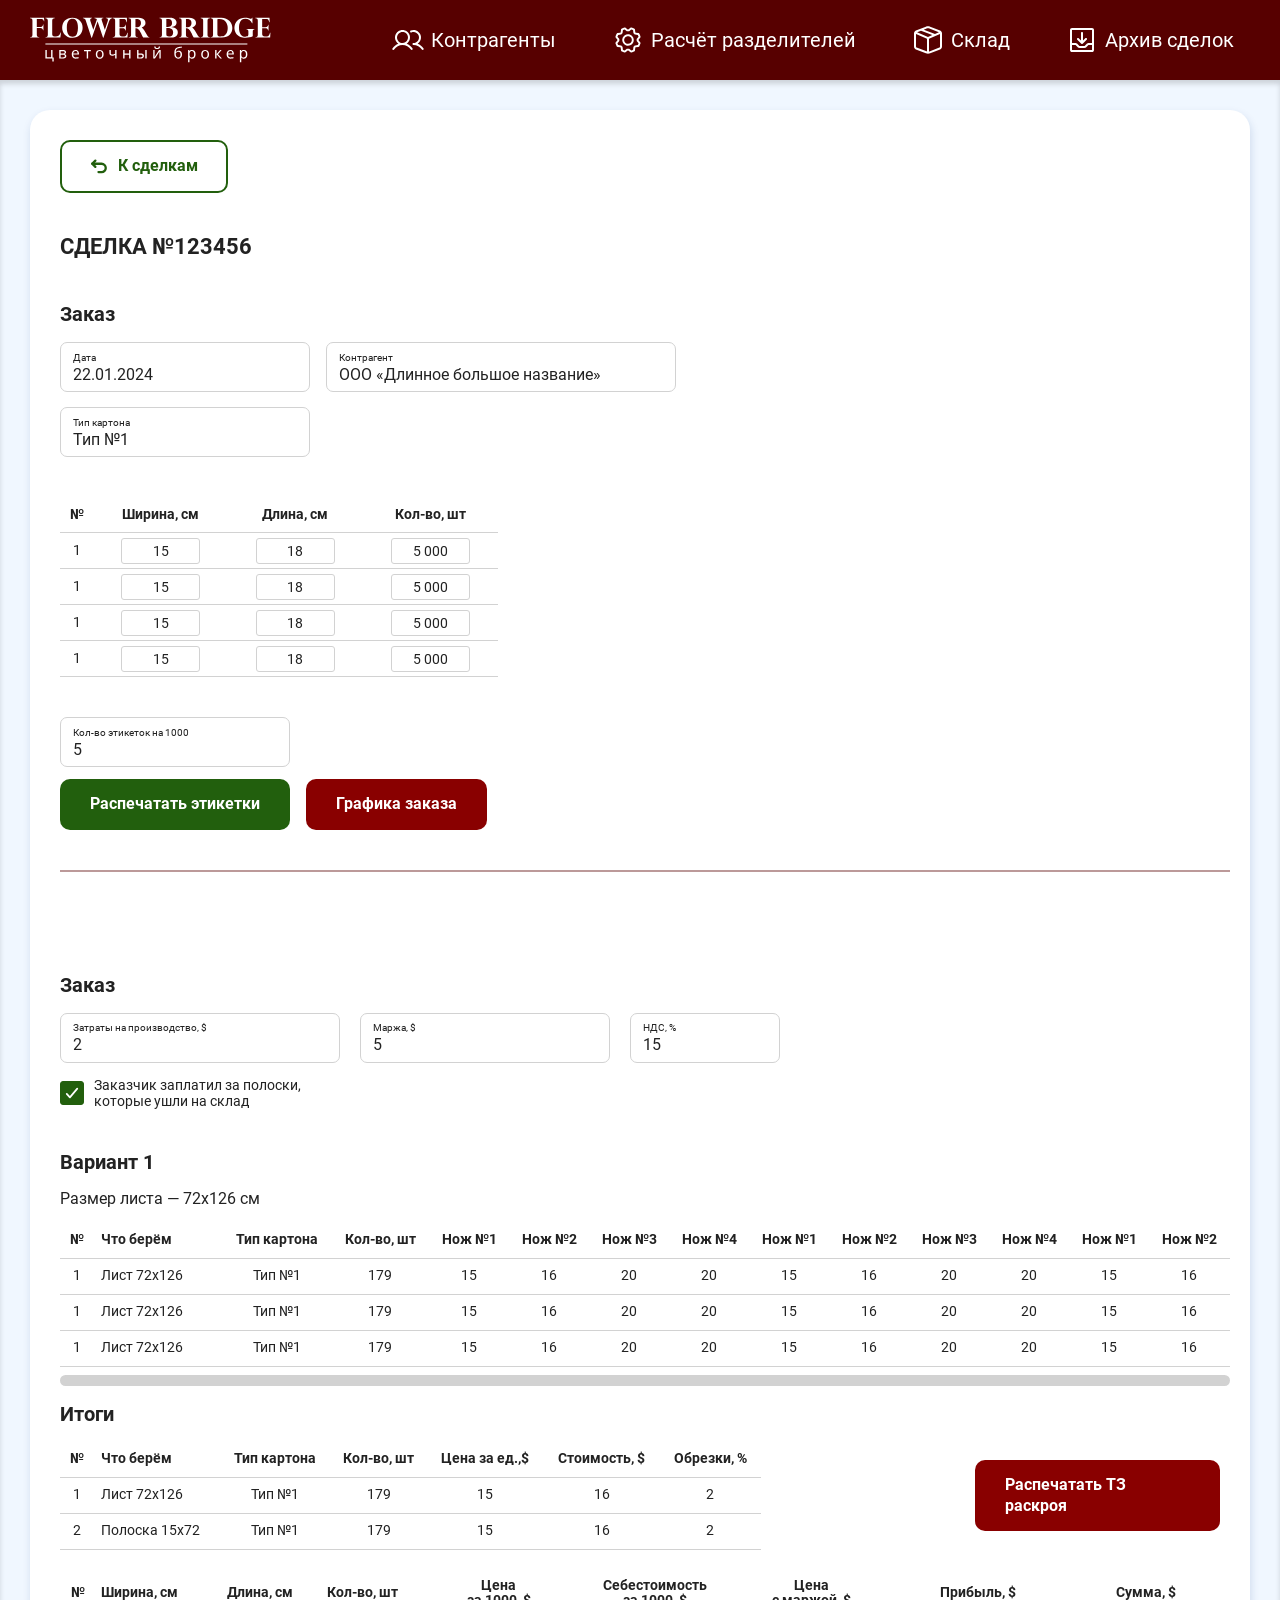
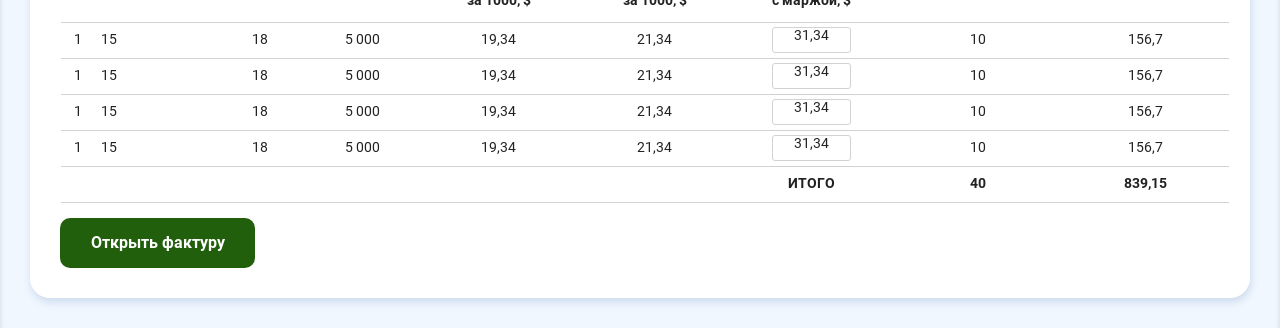
<file: deal.html>
<!DOCTYPE html>
<html lang="ru">
<head>
  <meta charset="UTF-8">
  <meta name="viewport" content="width=device-width, initial-scale=1.0">
  <title>flower bridge</title>
  <link rel="apple-touch-icon" sizes="180x180" href="img/apple-touch-icon.png">
  <link rel="icon" type="image/png" sizes="32x32" href="img/favicon-32x32.png">
  <link rel="icon" type="image/png" sizes="16x16" href="img/favicon-16x16.png">
  <link rel="manifest" href="files/site.webmanifest">
  <link rel="stylesheet" href="./css/simplebar.min.css">
  <!-- <link rel="stylesheet" href="./files/assets/css/normalize.css"> -->
  <!-- <link rel="stylesheet" href="./files/assets/css/style.css"> -->
  <!-- <link rel="stylesheet" href="./files/assets/css/media.css"> -->
  <link rel="stylesheet" href="./css/style.css">
  
</head>

<body class="deal">
  <p class="page" hidden>Архив сделок</p>
  <header class="header">
  <div class="container header__container">
    <div class="header__logo">
      <a href="index.html" class="header__logo-link">
      <img class="header__logo-img" width="241" height="45" src="img/logo-white.svg" alt="logo"
        class="header__img">
      </a>
    </div>

    <nav class="nav header__nav">
      <ul class="nav__list">
        <li class="nav__item">
          <a href="index.html" class="nav__link">
            <svg width="32" height="32" viewBox="0 0 32 32" fill="none" xmlns="http://www.w3.org/2000/svg">
              <path
                d="M14.6563 19.7399C15.9966 18.8476 17.0141 17.5477 17.5584 16.0324C18.1028 14.5171 18.145 12.8669 17.6789 11.3257C17.2129 9.78459 16.2632 8.43433 14.9703 7.47465C13.6775 6.51498 12.1102 5.99683 10.5001 5.99683C8.88997 5.99683 7.32261 6.51498 6.02978 7.47465C4.73694 8.43433 3.78726 9.78459 3.32118 11.3257C2.85509 12.8669 2.89734 14.5171 3.44168 16.0324C3.98603 17.5477 5.00356 18.8476 6.34381 19.7399C3.91943 20.6334 1.84894 22.2869 0.441312 24.4536C0.367332 24.5636 0.315945 24.6871 0.290139 24.8171C0.264332 24.9471 0.264621 25.0809 0.290989 25.2108C0.317356 25.3407 0.369276 25.464 0.44373 25.5737C0.518185 25.6833 0.613688 25.777 0.72469 25.8494C0.835692 25.9218 0.959977 25.9715 1.09032 25.9954C1.22067 26.0193 1.35447 26.0171 1.48396 25.9889C1.61344 25.9607 1.73603 25.907 1.84458 25.831C1.95314 25.755 2.04551 25.6581 2.11631 25.5461C3.0243 24.1496 4.26676 23.002 5.73086 22.2076C7.19496 21.4132 8.83432 20.9971 10.5001 20.9971C12.1658 20.9971 13.8052 21.4132 15.2693 22.2076C16.7334 23.002 17.9758 24.1496 18.8838 25.5461C19.0305 25.7641 19.2571 25.9156 19.5145 25.9679C19.772 26.0202 20.0397 25.969 20.2598 25.8255C20.4799 25.6819 20.6346 25.4576 20.6906 25.2008C20.7465 24.9441 20.6992 24.6757 20.5588 24.4536C19.1512 22.2869 17.0807 20.6334 14.6563 19.7399ZM5.00006 13.4999C5.00006 12.4121 5.32263 11.3487 5.92698 10.4442C6.53133 9.53976 7.39031 8.83481 8.3953 8.41853C9.4003 8.00225 10.5062 7.89333 11.5731 8.10555C12.64 8.31777 13.62 8.84159 14.3891 9.61078C15.1583 10.38 15.6822 11.36 15.8944 12.4269C16.1066 13.4938 15.9977 14.5996 15.5814 15.6046C15.1651 16.6096 14.4602 17.4686 13.5557 18.073C12.6512 18.6773 11.5879 18.9999 10.5001 18.9999C9.04188 18.9982 7.64389 18.4182 6.6128 17.3871C5.58171 16.356 5.00172 14.9581 5.00006 13.4999ZM31.2676 25.8374C31.0454 25.9822 30.7749 26.0329 30.5154 25.9783C30.2559 25.9237 30.0287 25.7682 29.8838 25.5461C28.9769 24.1488 27.7346 23.0007 26.2702 22.2066C24.8058 21.4125 23.1659 20.9976 21.5001 20.9999C21.2348 20.9999 20.9805 20.8945 20.793 20.707C20.6054 20.5194 20.5001 20.2651 20.5001 19.9999C20.5001 19.7347 20.6054 19.4803 20.793 19.2928C20.9805 19.1052 21.2348 18.9999 21.5001 18.9999C22.31 18.9991 23.1098 18.8195 23.8423 18.4738C24.5748 18.1281 25.2219 17.6249 25.7373 17.0001C26.2528 16.3753 26.6239 15.6444 26.8242 14.8596C27.0244 14.0748 27.0488 13.2554 26.8957 12.4601C26.7426 11.6647 26.4157 10.913 25.9383 10.2586C25.461 9.60425 24.845 9.06338 24.1344 8.67466C23.4239 8.28594 22.6362 8.05897 21.8277 8.00995C21.0192 7.96094 20.2099 8.09109 19.4576 8.39112C19.3349 8.44415 19.2028 8.47205 19.0692 8.47318C18.9356 8.47431 18.8031 8.44864 18.6795 8.39769C18.556 8.34675 18.4439 8.27155 18.3499 8.17656C18.2559 8.08156 18.1819 7.96869 18.1323 7.84461C18.0827 7.72053 18.0584 7.58776 18.0609 7.45414C18.0635 7.32053 18.0928 7.18878 18.1471 7.06668C18.2015 6.94459 18.2797 6.83462 18.3772 6.74328C18.4748 6.65193 18.5897 6.58107 18.7151 6.53487C20.4369 5.84818 22.352 5.82347 24.091 6.4655C25.83 7.10753 27.2696 8.37081 28.1321 10.0116C28.9946 11.6525 29.2189 13.5546 28.7617 15.351C28.3045 17.1475 27.1982 18.711 25.6563 19.7399C28.0807 20.6334 30.1512 22.2869 31.5588 24.4536C31.7037 24.6757 31.7543 24.9463 31.6997 25.2058C31.6451 25.4653 31.4897 25.6925 31.2676 25.8374Z"
                fill="white" />
            </svg>
            
            <p class="nav__text">
              Контрагенты
            </p>
          </a>
        </li>
        <li class="nav__item">
          <a href="calculating.html" class="nav__link">
            <svg width="32" height="32" viewBox="0 0 32 32" fill="none" xmlns="http://www.w3.org/2000/svg">
              <path
                d="M15.9981 10.2295C14.8572 10.2295 13.7419 10.5678 12.7932 11.2017C11.8446 11.8355 11.1052 12.7365 10.6686 13.7905C10.232 14.8446 10.1177 16.0045 10.3403 17.1235C10.5629 18.2425 11.1123 19.2704 11.9191 20.0771C12.7258 20.8839 13.7537 21.4333 14.8727 21.6559C15.9917 21.8785 17.1516 21.7642 18.2057 21.3276C19.2597 20.891 20.1607 20.1516 20.7945 19.203C21.4284 18.2543 21.7667 17.139 21.7667 15.9981C21.7651 14.4687 21.1569 13.0023 20.0754 11.9208C18.9939 10.8393 17.5276 10.2311 15.9981 10.2295ZM15.9981 19.8439C15.2375 19.8439 14.4939 19.6183 13.8615 19.1957C13.2291 18.7732 12.7362 18.1725 12.4451 17.4698C12.154 16.7671 12.0779 15.9938 12.2262 15.2478C12.3746 14.5018 12.7409 13.8166 13.2787 13.2787C13.8166 12.7409 14.5018 12.3746 15.2478 12.2262C15.9938 12.0779 16.7671 12.154 17.4698 12.4451C18.1725 12.7362 18.7732 13.2291 19.1957 13.8615C19.6183 14.4939 19.8439 15.2375 19.8439 15.9981C19.8439 17.0181 19.4387 17.9962 18.7175 18.7175C17.9962 19.4387 17.0181 19.8439 15.9981 19.8439ZM26.5739 16.2577C26.5787 16.0846 26.5787 15.9116 26.5739 15.7385L28.367 13.4984C28.461 13.3807 28.5261 13.2427 28.557 13.0953C28.5879 12.9479 28.5837 12.7954 28.5449 12.6499C28.2509 11.545 27.8112 10.4841 27.2373 9.49518C27.1622 9.36576 27.0579 9.25568 26.9327 9.17368C26.8075 9.09169 26.6649 9.04005 26.5162 9.02287L23.6656 8.7056C23.547 8.58061 23.4268 8.46043 23.305 8.34506L22.9685 5.48718C22.9512 5.33841 22.8994 5.19575 22.8172 5.07055C22.735 4.94536 22.6247 4.84111 22.495 4.7661C21.5057 4.19326 20.4449 3.75399 19.3403 3.45975C19.1947 3.42105 19.0421 3.41709 18.8947 3.44819C18.7474 3.4793 18.6093 3.54459 18.4918 3.63882L16.2577 5.42228H15.7385L13.4984 3.63281C13.3807 3.53879 13.2427 3.47371 13.0953 3.44282C12.9479 3.41192 12.7954 3.41608 12.6499 3.45494C11.5451 3.74941 10.4843 4.1891 9.49518 4.7625C9.36576 4.83764 9.25568 4.94196 9.17368 5.06714C9.09169 5.19232 9.04005 5.33492 9.02287 5.48358L8.7056 8.33905C8.58061 8.45843 8.46043 8.57861 8.34506 8.69959L5.48718 9.02768C5.33841 9.04499 5.19575 9.09681 5.07055 9.17902C4.94536 9.26123 4.84111 9.37155 4.7661 9.50119C4.19326 10.4905 3.75399 11.5513 3.45975 12.6559C3.42105 12.8015 3.41709 12.9541 3.44819 13.1015C3.4793 13.2489 3.54459 13.3869 3.63882 13.5044L5.42228 15.7385V16.2577L3.63281 18.4978C3.53879 18.6155 3.47371 18.7535 3.44282 18.9009C3.41192 19.0483 3.41608 19.2008 3.45494 19.3463C3.74889 20.4512 4.1886 21.5121 4.7625 22.501C4.83764 22.6304 4.94196 22.7405 5.06714 22.8225C5.19232 22.9045 5.33492 22.9562 5.48358 22.9733L8.33424 23.2906C8.45362 23.4156 8.5738 23.5358 8.69478 23.6512L9.02768 26.509C9.04499 26.6578 9.09681 26.8005 9.17902 26.9257C9.26123 27.0508 9.37155 27.1551 9.50119 27.2301C10.4905 27.8029 11.5513 28.2422 12.6559 28.5365C12.8015 28.5752 12.9541 28.5791 13.1015 28.548C13.2489 28.5169 13.3869 28.4516 13.5044 28.3574L15.7385 26.5739C15.9116 26.5787 16.0846 26.5787 16.2577 26.5739L18.4978 28.367C18.6155 28.461 18.7535 28.5261 18.9009 28.557C19.0483 28.5879 19.2008 28.5837 19.3463 28.5449C20.4512 28.2509 21.5121 27.8112 22.501 27.2373C22.6304 27.1622 22.7405 27.0579 22.8225 26.9327C22.9045 26.8075 22.9562 26.6649 22.9733 26.5162L23.2906 23.6656C23.4156 23.547 23.5358 23.4268 23.6512 23.305L26.509 22.9685C26.6578 22.9512 26.8005 22.8994 26.9257 22.8172C27.0508 22.735 27.1551 22.6247 27.2301 22.495C27.8029 21.5057 28.2422 20.4449 28.5365 19.3403C28.5752 19.1947 28.5791 19.0421 28.548 18.8947C28.5169 18.7474 28.4516 18.6093 28.3574 18.4918L26.5739 16.2577ZM24.639 15.4765C24.6595 15.8239 24.6595 16.1723 24.639 16.5197C24.6247 16.7575 24.6992 16.9922 24.8481 17.1783L26.5535 19.3091C26.3578 19.9309 26.1073 20.5342 25.8048 21.1118L23.0887 21.4194C22.8522 21.4457 22.6338 21.5587 22.4758 21.7367C22.2445 21.9969 21.9981 22.2433 21.7379 22.4746C21.5599 22.6326 21.4469 22.851 21.4206 23.0875L21.119 25.8012C20.5415 26.1038 19.9382 26.3544 19.3163 26.5499L17.1843 24.8445C17.0137 24.7082 16.8018 24.6341 16.5834 24.6342H16.5257C16.1783 24.6547 15.83 24.6547 15.4825 24.6342C15.2447 24.6199 15.01 24.6944 14.8239 24.8433L12.6872 26.5499C12.0653 26.3542 11.462 26.1036 10.8845 25.8012L10.5768 23.0887C10.5505 22.8522 10.4375 22.6338 10.2595 22.4758C9.99934 22.2445 9.75295 21.9981 9.52162 21.7379C9.36362 21.5599 9.14523 21.4469 8.9087 21.4206L6.19504 21.1178C5.89242 20.5403 5.64185 19.937 5.44632 19.3151L7.15167 17.1831C7.30058 16.997 7.3751 16.7623 7.36078 16.5245C7.34035 16.1771 7.34035 15.8288 7.36078 15.4813C7.3751 15.2435 7.30058 15.0088 7.15167 14.8227L5.44632 12.6872C5.642 12.0653 5.89256 11.462 6.19504 10.8845L8.9075 10.5768C9.14403 10.5505 9.36242 10.4375 9.52041 10.2595C9.75175 9.99934 9.99814 9.75295 10.2583 9.52162C10.437 9.36352 10.5505 9.14463 10.5768 8.9075L10.8784 6.19504C11.4559 5.89242 12.0592 5.64185 12.6811 5.44632L14.8131 7.15167C14.9992 7.30058 15.2339 7.3751 15.4717 7.36078C15.8191 7.34035 16.1675 7.34035 16.5149 7.36078C16.7527 7.3751 16.9874 7.30058 17.1735 7.15167L19.3091 5.44632C19.9309 5.642 20.5342 5.89256 21.1118 6.19504L21.4194 8.9075C21.4457 9.14403 21.5587 9.36242 21.7367 9.52041C21.9969 9.75175 22.2433 9.99814 22.4746 10.2583C22.6326 10.4363 22.851 10.5493 23.0875 10.5756L25.8012 10.8772C26.1038 11.4547 26.3544 12.058 26.5499 12.6799L24.8445 14.8119C24.6942 14.9995 24.6196 15.2366 24.6354 15.4765H24.639Z"
                fill="white" />
            </svg>
            <p class="nav__text">
              Расчёт разделителей
            </p>
          </a>
        </li>
        <li class="nav__item">
          <a href="warehouse.html" class="nav__link">
            <svg width="32" height="32" viewBox="0 0 32 32" fill="none" xmlns="http://www.w3.org/2000/svg">
              <path
                d="M13.846 2.75593C15.2325 2.22263 16.7675 2.22263 18.154 2.75593L28.078 6.57193C28.6438 6.78978 29.1303 7.17394 29.4734 7.67377C29.8165 8.17361 30.0001 8.76567 30 9.37193V22.6239C30.0001 23.2302 29.8165 23.8223 29.4734 24.3221C29.1303 24.8219 28.6438 25.2061 28.078 25.4239L18.154 29.2419C16.7675 29.7752 15.2325 29.7752 13.846 29.2419L3.924 25.4239C3.35786 25.2064 2.87094 24.8224 2.52746 24.3225C2.18399 23.8227 2.00008 23.2304 2 22.6239V9.37193C2.00008 8.76543 2.18399 8.1732 2.52746 7.67334C2.87094 7.17348 3.35786 6.78946 3.924 6.57193L13.846 2.75593ZM17.436 4.62193C16.5117 4.2664 15.4883 4.2664 14.564 4.62193L11.796 5.68793L22.976 9.91993L26.872 8.25193L17.436 4.62193ZM28 9.94193L17 14.6599V27.5159C17.148 27.4779 17.292 27.4319 17.436 27.3759L27.36 23.5599C27.5486 23.4872 27.7107 23.359 27.8249 23.1922C27.9392 23.0255 28.0002 22.8281 28 22.6259V9.94193ZM15 27.5139V14.6599L4 9.94393V22.6239C3.99979 22.8261 4.06083 23.0235 4.17508 23.1902C4.28933 23.357 4.45143 23.4852 4.64 23.5579L14.564 27.3739C14.708 27.4299 14.852 27.4759 15 27.5139ZM5.128 8.25193L16 12.9119L20.328 11.0559L8.994 6.76393L5.128 8.25193Z"
                fill="white" />
            </svg>
            <p class="nav__text">
              Склад
            </p>
          </a>
        </li>
        <li class="nav__item">
          <a href="archive-deal.html" class="nav__link">
            <svg width="32" height="32" viewBox="0 0 32 32" fill="none" xmlns="http://www.w3.org/2000/svg">
              <path
                d="M26 4H6C5.46957 4 4.96086 4.21071 4.58579 4.58579C4.21071 4.96086 4 5.46957 4 6V26C4 26.5304 4.21071 27.0391 4.58579 27.4142C4.96086 27.7893 5.46957 28 6 28H26C26.5304 28 27.0391 27.7893 27.4142 27.4142C27.7893 27.0391 28 26.5304 28 26V6C28 5.46957 27.7893 4.96086 27.4142 4.58579C27.0391 4.21071 26.5304 4 26 4ZM26 6V19H22.4125C22.15 18.9993 21.8899 19.0508 21.6474 19.1514C21.405 19.2521 21.1849 19.3999 21 19.5863L18.5863 22H13.4137L11 19.5863C10.815 19.3997 10.5947 19.2518 10.352 19.1512C10.1093 19.0506 9.84899 18.9992 9.58625 19H6V6H26ZM26 26H6V21H9.58625L12 23.4137C12.185 23.6003 12.4053 23.7482 12.648 23.8488C12.8907 23.9494 13.151 24.0008 13.4137 24H18.5863C18.849 24.0008 19.1093 23.9494 19.352 23.8488C19.5947 23.7482 19.815 23.6003 20 23.4137L22.4137 21H26V26ZM11.2925 15.7075C11.1049 15.5199 10.9994 15.2654 10.9994 15C10.9994 14.7346 11.1049 14.4801 11.2925 14.2925C11.4801 14.1049 11.7346 13.9994 12 13.9994C12.2654 13.9994 12.5199 14.1049 12.7075 14.2925L15 16.5863V9C15 8.73478 15.1054 8.48043 15.2929 8.29289C15.4804 8.10536 15.7348 8 16 8C16.2652 8 16.5196 8.10536 16.7071 8.29289C16.8946 8.48043 17 8.73478 17 9V16.5863L19.2925 14.2925C19.3854 14.1996 19.4957 14.1259 19.6171 14.0756C19.7385 14.0253 19.8686 13.9994 20 13.9994C20.1314 13.9994 20.2615 14.0253 20.3829 14.0756C20.5043 14.1259 20.6146 14.1996 20.7075 14.2925C20.8004 14.3854 20.8741 14.4957 20.9244 14.6171C20.9747 14.7385 21.0006 14.8686 21.0006 15C21.0006 15.1314 20.9747 15.2615 20.9244 15.3829C20.8741 15.5043 20.8004 15.6146 20.7075 15.7075L16.7075 19.7075C16.6146 19.8005 16.5043 19.8742 16.3829 19.9246C16.2615 19.9749 16.1314 20.0008 16 20.0008C15.8686 20.0008 15.7385 19.9749 15.6171 19.9246C15.4957 19.8742 15.3854 19.8005 15.2925 19.7075L11.2925 15.7075Z"
                fill="white" />
            </svg>
            <p class="nav__text">
              Архив сделок
            </p>
          </a>
        </li>
      </ul>
    </nav>
  </div>

</header>

  <main class="main">

    <section class="section">

      <div class="container section__container">
        <div class="section__content deal__content">
          <div class="section__left deal__left">
            <a class="deal__btn btn-reset btn btn_m_0 btn_white" href="archive-deal.html">
              <svg width="18" height="19" viewBox="0 0 18 19" fill="none" xmlns="http://www.w3.org/2000/svg">
                <path
                  d="M2.25 6.76506H11.5962C12.6978 6.76506 13.7544 7.2027 14.5334 7.9817C15.3124 8.76069 15.75 9.81724 15.75 10.9189C15.75 12.0206 15.3124 13.0771 14.5334 13.8561C13.7544 14.6351 12.6978 15.0728 11.5962 15.0728H8.48077"
                  stroke="#225F0D" stroke-width="2.30769" stroke-linecap="round" stroke-linejoin="round" />
                <path d="M5.36538 9.88086L2.25 6.76548L5.36538 3.65009" stroke="#225F0D" stroke-width="2.30769"
                  stroke-linecap="round" stroke-linejoin="round" />
              </svg>
              К сделкам
            </a>
            <h1 class="section__title deal__title">Сделка №123456</h1>
            <div class="deal__main-info">
              <h2 class="section__subtitle deal__subtitle">Заказ</h2>
              <div class="deal__fields">
                <div class="deal__fields-left">
                  <div class="deal__field deal__field_w_250">
                    <span class="deal__field-title">Дата</span>
                    <p class="deal__field-text">22.01.2024</p>
                  </div>
                  <div class="deal__field deal__field_w_250">
                    <span class="deal__field-title">Тип картона</span>
                    <p class="deal__field-text">Тип №1</p>
                  </div>
                </div>
                <div class="deal__fields-right">
                  <div class="deal__field deal__field_w_350">
                    <span class="deal__field-title">Контрагент</span>
                    <p class="deal__field-text">ООО «Длинное большое название»</p>
                  </div>
                </div>
              </div>
            </div>
            <div class="deal__table">
              <table class="section__table table">
                <thead class="table__head">
                  <tr class="table__row">
                    <th class="table__column table__column_1">
                      №
                    </th>
                    <th class="table__column table__column_2">
                      Ширина, см
                    </th>
                    <th class="table__column table__column_3">
                      Длина, см
                    </th>
                    <th class="table__column table__column_4">
                      Кол-во, шт
                    </th>
                  </tr>
                </thead>

                <tbody class="table__body">
                  <tr class="table__row">
                    <td class="table__column table__column_1">
                      1
                    </td>
                    <td class="table__column table__column_2">
                      <input type="text" class="table__cell-frame" readonly value="15">
                    </td>
                    <td class="table__column table__column_3">
                      <input type="text" class="table__cell-frame" readonly value="18">
                    </td>
                    <td class="table__column table__column_4">
                      <input type="text" class="table__cell-frame" readonly value="5 000">
                    </td>
                  </tr>
                  <tr class="table__row">
                    <td class="table__column table__column_1">
                      1
                    </td>
                    <td class="table__column table__column_2">
                      <input type="text" class="table__cell-frame" readonly value="15">
                    </td>
                    <td class="table__column table__column_3">
                      <input type="text" class="table__cell-frame" readonly value="18">
                    </td>
                    <td class="table__column table__column_4">
                      <input type="text" class="table__cell-frame" readonly value="5 000">
                    </td>
                  </tr>
                  <tr class="table__row">
                    <td class="table__column table__column_1">
                      1
                    </td>
                    <td class="table__column table__column_2">
                      <input type="text" class="table__cell-frame" readonly value="15">
                    </td>
                    <td class="table__column table__column_3">
                      <input type="text" class="table__cell-frame" readonly value="18">
                    </td>
                    <td class="table__column table__column_4">
                      <input type="text" class="table__cell-frame" readonly value="5 000">
                    </td>
                  </tr>
                  <tr class="table__row">
                    <td class="table__column table__column_1">
                      1
                    </td>
                    <td class="table__column table__column_2">
                      <input type="text" class="table__cell-frame" readonly value="15">
                    </td>
                    <td class="table__column table__column_3">
                      <input type="text" class="table__cell-frame" readonly value="18">
                    </td>
                    <td class="table__column table__column_4">
                      <input type="text" class="table__cell-frame" readonly value="5 000">
                    </td>
                  </tr>

                </tbody>
              </table>
            </div>
            <div class="deal__bottom">
              <div class="deal__field deal__field_w_230">
                <span class="deal__field-title">Кол-во этикеток на 1000</span>
                <p class="deal__field-text">5</p>
              </div>
              <div class="popup__btn-wrapper">
                <a class="btn btn-reset popup__btn popup-close">Распечатать этикетки</a>
                <a class="btn btn_red btn-reset popup__btn popup-approval"
                  onclick='window.location.href="order-graphic.html"'>Графика заказа</a>
              </div>
            </div>
          </div>



          <div class="section__right deal__right">

            <h2 class="section__subtitle deal__subtitle">Заказ</h2>

            <div class="deal__fields">
              <div class="deal__field deal__field_w_280">
                <span class="deal__field-title">Затраты на производство, $</span>
                <p class="deal__field-text">2</p>
              </div>
              <div class="deal__field deal__field_w_250">
                <span class="deal__field-title">Маржа, $</span>
                <p class="deal__field-text">5</p>
              </div>
              <div class="deal__field">
                <span class="deal__field-title">НДС, %</span>
                <p class="deal__field-text">15</p>
              </div>
            </div>

            <div class="section__checkbox calculating__checkbox checkbox checkbox_blocked">
              <label class="section__checkbox-label checkbox__label">
                <input class="section__checkbox-input checkbox__input" type="checkbox" name="checkbox" />
                Заказчик заплатил за полоски, которые ушли на склад
                <span class="checkbox__mark"></span>
              </label>
            </div>

            <div class="deal__variant variant">
              <h2 class="section__subtitle variant__subtitle">Вариант 1</h2>

              <h2 class="section__text variant__text">Размер листа — 72х126 см</h2>

              <div class="section__table-wrapper variant__table-wrapper my-simplebar-1" data-simplebar>
                <table class="section__table table variant__table">
                  <thead class="table__head">
                    <tr class="table__row">
                      <th class="table__column table__column_1">
                        №
                      </th>
                      <th class="table__column table__column_2">
                        Что берём
                      </th>
                      <th class="table__column table__column_3">
                        Тип картона
                      </th>
                      <th class="table__column table__column_4">
                        Кол-во, шт
                      </th>
                      <th class="table__column table__column_5">
                        Нож №1
                      </th>
                      <th class="table__column table__column_5">
                        Нож №2
                      </th>
                      <th class="table__column table__column_5">
                        Нож №3
                      </th>
                      <th class="table__column table__column_5">
                        Нож №4
                      </th>
                      <th class="table__column table__column_5">
                        Нож №1
                      </th>
                      <th class="table__column table__column_5">
                        Нож №2
                      </th>
                      <th class="table__column table__column_5">
                        Нож №3
                      </th>
                      <th class="table__column table__column_5">
                        Нож №4
                      </th>
                      <th class="table__column table__column_5">
                        Нож №1
                      </th>
                      <th class="table__column table__column_5">
                        Нож №2
                      </th>
                      <th class="table__column table__column_5">
                        Нож №3
                      </th>
                      <th class="table__column table__column_5">
                        Нож №4
                      </th>
                      <th class="table__column table__column_5">
                        Нож №1
                      </th>
                      <th class="table__column table__column_5">
                        Нож №2
                      </th>
                      <th class="table__column table__column_5">
                        Нож №3
                      </th>
                      <th class="table__column table__column_5">
                        Нож №4
                      </th>
                      <th class="table__column table__column_5">
                        Нож №1
                      </th>
                      <th class="table__column table__column_5">
                        Нож №2
                      </th>
                      <th class="table__column table__column_5">
                        Нож №3
                      </th>
                      <th class="table__column table__column_5">
                        Нож №4
                      </th>
                      <th class="table__column table__column_5">
                        Нож №1
                      </th>
                      <th class="table__column table__column_5">
                        Нож №2
                      </th>
                      <th class="table__column table__column_5">
                        Нож №3
                      </th>
                      <th class="table__column table__column_5">
                        Нож №4
                      </th>
                    </tr>
                  </thead>

                  <tbody class="table__body">
                    <tr class="table__row">
                      <td class="table__column table__column_1">
                        1
                      </td>
                      <td class="table__column table__column_2">
                        Лист 72х126
                      </td>
                      <td class="table__column table__column_3">
                        Тип №1
                      </td>
                      <td class="table__column table__column_4">
                        179
                      </td>
                      <td class="table__column table__column_5">
                        15
                      </td>
                      <td class="table__column table__column_5">
                        16
                      </td>
                      <td class="table__column table__column_5">
                        20
                      </td>
                      <td class="table__column table__column_5">
                        20
                      </td>

                      <td class="table__column table__column_5">
                        15
                      </td>
                      <td class="table__column table__column_5">
                        16
                      </td>
                      <td class="table__column table__column_5">
                        20
                      </td>
                      <td class="table__column table__column_5">
                        20
                      </td>

                      <td class="table__column table__column_5">
                        15
                      </td>
                      <td class="table__column table__column_5">
                        16
                      </td>
                      <td class="table__column table__column_5">
                        20
                      </td>
                      <td class="table__column table__column_5">
                        20
                      </td>

                      <td class="table__column table__column_5">
                        15
                      </td>
                      <td class="table__column table__column_5">
                        16
                      </td>
                      <td class="table__column table__column_5">
                        20
                      </td>
                      <td class="table__column table__column_5">
                        20
                      </td>

                      <td class="table__column table__column_5">
                        15
                      </td>
                      <td class="table__column table__column_5">
                        16
                      </td>
                      <td class="table__column table__column_5">
                        20
                      </td>
                      <td class="table__column table__column_5">
                        20
                      </td>

                      <td class="table__column table__column_5">
                        15
                      </td>
                      <td class="table__column table__column_5">
                        16
                      </td>
                      <td class="table__column table__column_5">
                        20
                      </td>
                      <td class="table__column table__column_5">
                        20
                      </td>
                    </tr>
                    <tr class="table__row">
                      <td class="table__column table__column_1">
                        1
                      </td>
                      <td class="table__column table__column_2">
                        Лист 72х126
                      </td>
                      <td class="table__column table__column_3">
                        Тип №1
                      </td>
                      <td class="table__column table__column_4">
                        179
                      </td>
                      <td class="table__column table__column_5">
                        15
                      </td>
                      <td class="table__column table__column_5">
                        16
                      </td>
                      <td class="table__column table__column_5">
                        20
                      </td>
                      <td class="table__column table__column_5">
                        20
                      </td>

                      <td class="table__column table__column_5">
                        15
                      </td>
                      <td class="table__column table__column_5">
                        16
                      </td>
                      <td class="table__column table__column_5">
                        20
                      </td>
                      <td class="table__column table__column_5">
                        20
                      </td>

                      <td class="table__column table__column_5">
                        15
                      </td>
                      <td class="table__column table__column_5">
                        16
                      </td>
                      <td class="table__column table__column_5">
                        20
                      </td>
                      <td class="table__column table__column_5">
                        20
                      </td>

                      <td class="table__column table__column_5">
                        15
                      </td>
                      <td class="table__column table__column_5">
                        16
                      </td>
                      <td class="table__column table__column_5">
                        20
                      </td>
                      <td class="table__column table__column_5">
                        20
                      </td>

                      <td class="table__column table__column_5">
                        15
                      </td>
                      <td class="table__column table__column_5">
                        16
                      </td>
                      <td class="table__column table__column_5">
                        20
                      </td>
                      <td class="table__column table__column_5">
                        20
                      </td>

                      <td class="table__column table__column_5">
                        15
                      </td>
                      <td class="table__column table__column_5">
                        16
                      </td>
                      <td class="table__column table__column_5">
                        20
                      </td>
                      <td class="table__column table__column_5">
                        20
                      </td>
                    </tr>
                    <tr class="table__row">
                      <td class="table__column table__column_1">
                        1
                      </td>
                      <td class="table__column table__column_2">
                        Лист 72х126
                      </td>
                      <td class="table__column table__column_3">
                        Тип №1
                      </td>
                      <td class="table__column table__column_4">
                        179
                      </td>
                      <td class="table__column table__column_5">
                        15
                      </td>
                      <td class="table__column table__column_5">
                        16
                      </td>
                      <td class="table__column table__column_5">
                        20
                      </td>
                      <td class="table__column table__column_5">
                        20
                      </td>

                      <td class="table__column table__column_5">
                        15
                      </td>
                      <td class="table__column table__column_5">
                        16
                      </td>
                      <td class="table__column table__column_5">
                        20
                      </td>
                      <td class="table__column table__column_5">
                        20
                      </td>

                      <td class="table__column table__column_5">
                        15
                      </td>
                      <td class="table__column table__column_5">
                        16
                      </td>
                      <td class="table__column table__column_5">
                        20
                      </td>
                      <td class="table__column table__column_5">
                        20
                      </td>

                      <td class="table__column table__column_5">
                        15
                      </td>
                      <td class="table__column table__column_5">
                        16
                      </td>
                      <td class="table__column table__column_5">
                        20
                      </td>
                      <td class="table__column table__column_5">
                        20
                      </td>

                      <td class="table__column table__column_5">
                        15
                      </td>
                      <td class="table__column table__column_5">
                        16
                      </td>
                      <td class="table__column table__column_5">
                        20
                      </td>
                      <td class="table__column table__column_5">
                        20
                      </td>

                      <td class="table__column table__column_5">
                        15
                      </td>
                      <td class="table__column table__column_5">
                        16
                      </td>
                      <td class="table__column table__column_5">
                        20
                      </td>
                      <td class="table__column table__column_5">
                        20
                      </td>
                    </tr>
                  </tbody>
                </table>
              </div>

            </div>

            <div class="deal__result result">

              <h2 class="section__subtitle result__subtitle">Итоги</h2>

              <div class="wrap">
                <div class="deal__table">
                  <table class="section__table table">
                    <thead class="table__head">
                      <tr class="table__row">
                        <th class="table__column table__column_1">
                          №
                        </th>
                        <th class="table__column table__column_2">
                          Что берём
                        </th>
                        <th class="table__column table__column_3">
                          Тип картона
                        </th>
                        <th class="table__column table__column_4">
                          Кол-во, шт
                        </th>
                        <th class="table__column table__column_5">
                          Цена за ед.,$
                        </th>
                        <th class="table__column table__column_6">
                          Стоимость, $
                        </th>
                        <th class="table__column table__column_7">
                          Обрезки, %
                        </th>
                      </tr>
                    </thead>

                    <tbody class="table__body">
                      <tr class="table__row">
                        <td class="table__column table__column_1">
                          1
                        </td>
                        <td class="table__column table__column_2">
                          Лист 72х126
                        </td>
                        <td class="table__column table__column_3">
                          Тип №1
                        </td>
                        <td class="table__column table__column_4">
                          179
                        </td>
                        <td class="table__column table__column_5">
                          15
                        </td>
                        <td class="table__column table__column_6">
                          16
                        </td>
                        <td class="table__column table__column_7">
                          2
                        </td>
                      </tr>
                      <tr class="table__row">
                        <td class="table__column table__column_1">
                          2
                        </td>
                        <td class="table__column table__column_2">
                          Полоска 15x72
                        </td>
                        <td class="table__column table__column_3">
                          Тип №1
                        </td>
                        <td class="table__column table__column_4">
                          179
                        </td>
                        <td class="table__column table__column_5">
                          15
                        </td>
                        <td class="table__column table__column_6">
                          16
                        </td>
                        <td class="table__column table__column_7">
                          2
                        </td>
                      </tr>

                    </tbody>
                  </table>
                </div>
                <a class="btn btn_red btn-reset btn_w_245" href="tz.html">
                  Распечатать ТЗ раскроя
                </a>
              </div>


              <div class="deal__table deal__table_bot">
                <table class="section__table table">
                  <thead class="table__head">
                    <tr class="table__row">
                      <th class="table__column table__column_1">
                        №
                      </th>
                      <th class="table__column table__column_2">
                        Ширина, см
                      </th>
                      <th class="table__column table__column_3">
                        Длина, см
                      </th>
                      <th class="table__column table__column_4">
                        Кол-во, шт
                      </th>
                      <th class="table__column table__column_5">
                        Цена<br>
                        за 1000, $
                      </th>
                      <th class="table__column table__column_6">
                        Себестоимость<br>
                        за 1000, $
                      </th>
                      <th class="table__column table__column_7">
                        Цена<br>
                        с маржой, $
                      </th>
                      <th class="table__column table__column_8">
                        Прибыль, $
                      </th>
                      <th class="table__column table__column_9">
                        Сумма, $
                      </th>
                    </tr>
                  </thead>

                  <tbody class="table__body">
                    <tr class="table__row">
                      <td class="table__column table__column_1">
                        1
                      </td>
                      <td class="table__column table__column_2">
                        15
                      </td>
                      <td class="table__column table__column_3">
                        18
                      </td>
                      <td class="table__column table__column_4">
                        5 000
                      </td>
                      <td class="table__column table__column_5">
                        19,34
                      </td>
                      <td class="table__column table__column_6">
                        21,34
                      </td>
                      <td class="table__column table__column_7">
                        <div class="table__cell-frame" readonly>
                          31,34
                        </div>
                      </td>
                      <td class="table__column table__column_8">
                        10
                      </td>
                      <td class="table__column table__column_9">
                        156,7
                      </td>
                    </tr>
                    <tr class="table__row">
                      <td class="table__column table__column_1">
                        1
                      </td>
                      <td class="table__column table__column_2">
                        15
                      </td>
                      <td class="table__column table__column_3">
                        18
                      </td>
                      <td class="table__column table__column_4">
                        5 000
                      </td>
                      <td class="table__column table__column_5">
                        19,34
                      </td>
                      <td class="table__column table__column_6">
                        21,34
                      </td>
                      <td class="table__column table__column_7">
                        <div class="table__cell-frame" readonly>
                          31,34
                        </div>
                      </td>
                      <td class="table__column table__column_8">
                        10
                      </td>
                      <td class="table__column table__column_9">
                        156,7
                      </td>
                    </tr>
                    <tr class="table__row">
                      <td class="table__column table__column_1">
                        1
                      </td>
                      <td class="table__column table__column_2">
                        15
                      </td>
                      <td class="table__column table__column_3">
                        18
                      </td>
                      <td class="table__column table__column_4">
                        5 000
                      </td>
                      <td class="table__column table__column_5">
                        19,34
                      </td>
                      <td class="table__column table__column_6">
                        21,34
                      </td>
                      <td class="table__column table__column_7">
                        <div class="table__cell-frame" readonly>
                          31,34
                        </div>
                      </td>
                      <td class="table__column table__column_8">
                        10
                      </td>
                      <td class="table__column table__column_9">
                        156,7
                      </td>
                    </tr>
                    <tr class="table__row">
                      <td class="table__column table__column_1">
                        1
                      </td>
                      <td class="table__column table__column_2">
                        15
                      </td>
                      <td class="table__column table__column_3">
                        18
                      </td>
                      <td class="table__column table__column_4">
                        5 000
                      </td>
                      <td class="table__column table__column_5">
                        19,34
                      </td>
                      <td class="table__column table__column_6">
                        21,34
                      </td>
                      <td class="table__column table__column_7">
                        <div class="table__cell-frame" readonly>
                          31,34
                        </div>
                      </td>
                      <td class="table__column table__column_8">
                        10
                      </td>
                      <td class="table__column table__column_9">
                        156,7
                      </td>
                    </tr>
                    <tr class="table__row table__row_res">
                      <td class="table__column table__column_1">
                      </td>
                      <td class="table__column table__column_2">
                      </td>
                      <td class="table__column table__column_3">
                      </td>
                      <td class="table__column table__column_4">
                      </td>
                      <td class="table__column table__column_5">
                      </td>
                      <td class="table__column table__column_6">
                      </td>
                      <td class="table__column table__column_7">
                        ИТОГО
                      </td>
                      <td class="table__column table__column_8">
                        40
                      </td>
                      <td class="table__column table__column_9">
                        839,15
                      </td>
                    </tr>

                  </tbody>
                </table>

              </div>


              <a class="btn btn-reset btn_w_195" href="invoice.html">
                Открыть фактуру
              </a>


            </div>




          </div>
    </section>
  </main>

  <div class="popup" id="popup">
    <!-- закрыть модалку по клике на область вокруг -->
    <div class="popup__body">
      <div class="popup__content popup-deal">

        <h3 class="popup__title">Сделка №123456</h3>
        <p class="popup__text">Вы действительно хотите отправить фактуру клиенту?</p>
        <div class="popup__btn-wrapper">
          <button class="btn btn_red btn-reset popup__btn popup-close" href="#">Отменить</button>
          <button class="btn btn-reset popup__btn popup-approval" href="#">Отправить</button>
        </div>

        <div class="popup__close popup-close">
          <svg width="20" height="20" viewBox="0 0 20 20" fill="none" xmlns="http://www.w3.org/2000/svg">
            <path
              d="M17.8546 0.399985L10.0001 8.25454L2.14552 0.399985C1.91406 0.168523 1.60013 0.0384892 1.27279 0.0384892C0.945455 0.0384892 0.631526 0.168523 0.400064 0.399985C0.168602 0.631447 0.0385678 0.945377 0.0385678 1.27271C0.0385678 1.60005 0.168602 1.91398 0.400064 2.14544L8.25462 10L0.400064 17.8546C0.168602 18.086 0.0385678 18.3999 0.0385678 18.7273C0.0385678 19.0546 0.168602 19.3686 0.400064 19.6C0.631526 19.8315 0.945455 19.9615 1.27279 19.9615C1.60013 19.9615 1.91406 19.8315 2.14552 19.6L10.0001 11.7455L17.8546 19.6C18.0861 19.8315 18.4 19.9615 18.7274 19.9615C19.0547 19.9615 19.3686 19.8315 19.6001 19.6C19.8316 19.3686 19.9616 19.0546 19.9616 18.7273C19.9616 18.4 19.8316 18.086 19.6001 17.8546L11.7455 10L19.6001 2.14544C19.8316 1.91398 19.9616 1.60005 19.9616 1.27271C19.9616 0.945376 19.8316 0.631447 19.6001 0.399985C19.3686 0.168523 19.0547 0.0384886 18.7274 0.0384886C18.4 0.0384886 18.0861 0.168523 17.8546 0.399985Z"
              fill="#222222" />
          </svg>
        </div>
      </div>
    </div>
  </div>

  
<script src="js/lib/simplebar.min.js"></script>
<!-- <script src="js/app.min.js"></script> -->
<script src="js/app.js"></script>

<!-- <script src="js/script.js"></script> -->


  <script>
    //  горизонтальная прокрутка simplebar:
    let horizontalElements = document.querySelectorAll('[data-simplebar]');
    for (let element of horizontalElements)
      element.onwheel = (event) => {
        event.preventDefault();
        let elementToScroll = element.querySelector('.simplebar-content-wrapper');

        clearTimeout(elementToScroll.timer);
        elementToScroll.timer = setTimeout(() => {
          elementToScroll.scrollTo({ left: event.deltaY > 0 ? elementToScroll.scrollLeft + 500 : elementToScroll.scrollLeft - 500, behavior: 'smooth' });
        }, 20);
      };

  </script>
</body>

</html>
</file>
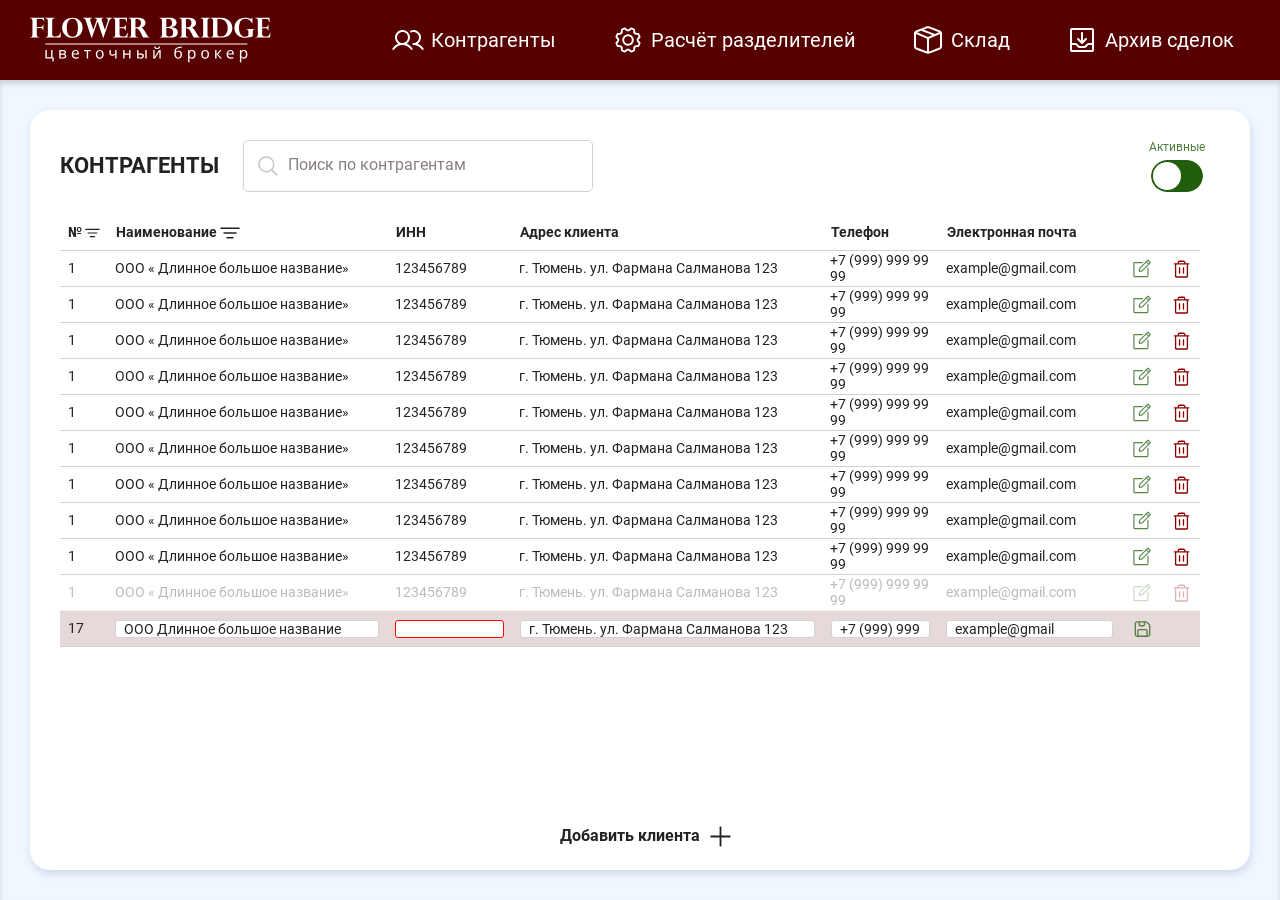
<file: index copy 2.html>
<!DOCTYPE html>
<html lang="ru">
<head>
  <meta charset="UTF-8">
  <meta name="viewport" content="width=device-width, initial-scale=1.0">
  <title>flower bridge</title>
  <link rel="apple-touch-icon" sizes="180x180" href="img/apple-touch-icon.png">
  <link rel="icon" type="image/png" sizes="32x32" href="img/favicon-32x32.png">
  <link rel="icon" type="image/png" sizes="16x16" href="img/favicon-16x16.png">
  <link rel="manifest" href="files/site.webmanifest">
  <link rel="stylesheet" href="./css/simplebar.min.css">
  <!-- <link rel="stylesheet" href="./files/assets/css/normalize.css"> -->
  <!-- <link rel="stylesheet" href="./files/assets/css/style.css"> -->
  <!-- <link rel="stylesheet" href="./files/assets/css/media.css"> -->
  <link rel="stylesheet" href="./css/style.css">
  
</head>

<body class="contractors">
  <p class="page" hidden>Контрагенты</p>
  <header class="header">
  <div class="container header__container">
    <div class="header__logo">
      <a href="index.html" class="header__logo-link">
      <img class="header__logo-img" width="241" height="45" src="img/logo-white.svg" alt="logo"
        class="header__img">
      </a>
    </div>

    <nav class="nav header__nav">
      <ul class="nav__list">
        <li class="nav__item">
          <a href="index.html" class="nav__link">
            <svg width="32" height="32" viewBox="0 0 32 32" fill="none" xmlns="http://www.w3.org/2000/svg">
              <path
                d="M14.6563 19.7399C15.9966 18.8476 17.0141 17.5477 17.5584 16.0324C18.1028 14.5171 18.145 12.8669 17.6789 11.3257C17.2129 9.78459 16.2632 8.43433 14.9703 7.47465C13.6775 6.51498 12.1102 5.99683 10.5001 5.99683C8.88997 5.99683 7.32261 6.51498 6.02978 7.47465C4.73694 8.43433 3.78726 9.78459 3.32118 11.3257C2.85509 12.8669 2.89734 14.5171 3.44168 16.0324C3.98603 17.5477 5.00356 18.8476 6.34381 19.7399C3.91943 20.6334 1.84894 22.2869 0.441312 24.4536C0.367332 24.5636 0.315945 24.6871 0.290139 24.8171C0.264332 24.9471 0.264621 25.0809 0.290989 25.2108C0.317356 25.3407 0.369276 25.464 0.44373 25.5737C0.518185 25.6833 0.613688 25.777 0.72469 25.8494C0.835692 25.9218 0.959977 25.9715 1.09032 25.9954C1.22067 26.0193 1.35447 26.0171 1.48396 25.9889C1.61344 25.9607 1.73603 25.907 1.84458 25.831C1.95314 25.755 2.04551 25.6581 2.11631 25.5461C3.0243 24.1496 4.26676 23.002 5.73086 22.2076C7.19496 21.4132 8.83432 20.9971 10.5001 20.9971C12.1658 20.9971 13.8052 21.4132 15.2693 22.2076C16.7334 23.002 17.9758 24.1496 18.8838 25.5461C19.0305 25.7641 19.2571 25.9156 19.5145 25.9679C19.772 26.0202 20.0397 25.969 20.2598 25.8255C20.4799 25.6819 20.6346 25.4576 20.6906 25.2008C20.7465 24.9441 20.6992 24.6757 20.5588 24.4536C19.1512 22.2869 17.0807 20.6334 14.6563 19.7399ZM5.00006 13.4999C5.00006 12.4121 5.32263 11.3487 5.92698 10.4442C6.53133 9.53976 7.39031 8.83481 8.3953 8.41853C9.4003 8.00225 10.5062 7.89333 11.5731 8.10555C12.64 8.31777 13.62 8.84159 14.3891 9.61078C15.1583 10.38 15.6822 11.36 15.8944 12.4269C16.1066 13.4938 15.9977 14.5996 15.5814 15.6046C15.1651 16.6096 14.4602 17.4686 13.5557 18.073C12.6512 18.6773 11.5879 18.9999 10.5001 18.9999C9.04188 18.9982 7.64389 18.4182 6.6128 17.3871C5.58171 16.356 5.00172 14.9581 5.00006 13.4999ZM31.2676 25.8374C31.0454 25.9822 30.7749 26.0329 30.5154 25.9783C30.2559 25.9237 30.0287 25.7682 29.8838 25.5461C28.9769 24.1488 27.7346 23.0007 26.2702 22.2066C24.8058 21.4125 23.1659 20.9976 21.5001 20.9999C21.2348 20.9999 20.9805 20.8945 20.793 20.707C20.6054 20.5194 20.5001 20.2651 20.5001 19.9999C20.5001 19.7347 20.6054 19.4803 20.793 19.2928C20.9805 19.1052 21.2348 18.9999 21.5001 18.9999C22.31 18.9991 23.1098 18.8195 23.8423 18.4738C24.5748 18.1281 25.2219 17.6249 25.7373 17.0001C26.2528 16.3753 26.6239 15.6444 26.8242 14.8596C27.0244 14.0748 27.0488 13.2554 26.8957 12.4601C26.7426 11.6647 26.4157 10.913 25.9383 10.2586C25.461 9.60425 24.845 9.06338 24.1344 8.67466C23.4239 8.28594 22.6362 8.05897 21.8277 8.00995C21.0192 7.96094 20.2099 8.09109 19.4576 8.39112C19.3349 8.44415 19.2028 8.47205 19.0692 8.47318C18.9356 8.47431 18.8031 8.44864 18.6795 8.39769C18.556 8.34675 18.4439 8.27155 18.3499 8.17656C18.2559 8.08156 18.1819 7.96869 18.1323 7.84461C18.0827 7.72053 18.0584 7.58776 18.0609 7.45414C18.0635 7.32053 18.0928 7.18878 18.1471 7.06668C18.2015 6.94459 18.2797 6.83462 18.3772 6.74328C18.4748 6.65193 18.5897 6.58107 18.7151 6.53487C20.4369 5.84818 22.352 5.82347 24.091 6.4655C25.83 7.10753 27.2696 8.37081 28.1321 10.0116C28.9946 11.6525 29.2189 13.5546 28.7617 15.351C28.3045 17.1475 27.1982 18.711 25.6563 19.7399C28.0807 20.6334 30.1512 22.2869 31.5588 24.4536C31.7037 24.6757 31.7543 24.9463 31.6997 25.2058C31.6451 25.4653 31.4897 25.6925 31.2676 25.8374Z"
                fill="white" />
            </svg>
            
            <p class="nav__text">
              Контрагенты
            </p>
          </a>
        </li>
        <li class="nav__item">
          <a href="calculating.html" class="nav__link">
            <svg width="32" height="32" viewBox="0 0 32 32" fill="none" xmlns="http://www.w3.org/2000/svg">
              <path
                d="M15.9981 10.2295C14.8572 10.2295 13.7419 10.5678 12.7932 11.2017C11.8446 11.8355 11.1052 12.7365 10.6686 13.7905C10.232 14.8446 10.1177 16.0045 10.3403 17.1235C10.5629 18.2425 11.1123 19.2704 11.9191 20.0771C12.7258 20.8839 13.7537 21.4333 14.8727 21.6559C15.9917 21.8785 17.1516 21.7642 18.2057 21.3276C19.2597 20.891 20.1607 20.1516 20.7945 19.203C21.4284 18.2543 21.7667 17.139 21.7667 15.9981C21.7651 14.4687 21.1569 13.0023 20.0754 11.9208C18.9939 10.8393 17.5276 10.2311 15.9981 10.2295ZM15.9981 19.8439C15.2375 19.8439 14.4939 19.6183 13.8615 19.1957C13.2291 18.7732 12.7362 18.1725 12.4451 17.4698C12.154 16.7671 12.0779 15.9938 12.2262 15.2478C12.3746 14.5018 12.7409 13.8166 13.2787 13.2787C13.8166 12.7409 14.5018 12.3746 15.2478 12.2262C15.9938 12.0779 16.7671 12.154 17.4698 12.4451C18.1725 12.7362 18.7732 13.2291 19.1957 13.8615C19.6183 14.4939 19.8439 15.2375 19.8439 15.9981C19.8439 17.0181 19.4387 17.9962 18.7175 18.7175C17.9962 19.4387 17.0181 19.8439 15.9981 19.8439ZM26.5739 16.2577C26.5787 16.0846 26.5787 15.9116 26.5739 15.7385L28.367 13.4984C28.461 13.3807 28.5261 13.2427 28.557 13.0953C28.5879 12.9479 28.5837 12.7954 28.5449 12.6499C28.2509 11.545 27.8112 10.4841 27.2373 9.49518C27.1622 9.36576 27.0579 9.25568 26.9327 9.17368C26.8075 9.09169 26.6649 9.04005 26.5162 9.02287L23.6656 8.7056C23.547 8.58061 23.4268 8.46043 23.305 8.34506L22.9685 5.48718C22.9512 5.33841 22.8994 5.19575 22.8172 5.07055C22.735 4.94536 22.6247 4.84111 22.495 4.7661C21.5057 4.19326 20.4449 3.75399 19.3403 3.45975C19.1947 3.42105 19.0421 3.41709 18.8947 3.44819C18.7474 3.4793 18.6093 3.54459 18.4918 3.63882L16.2577 5.42228H15.7385L13.4984 3.63281C13.3807 3.53879 13.2427 3.47371 13.0953 3.44282C12.9479 3.41192 12.7954 3.41608 12.6499 3.45494C11.5451 3.74941 10.4843 4.1891 9.49518 4.7625C9.36576 4.83764 9.25568 4.94196 9.17368 5.06714C9.09169 5.19232 9.04005 5.33492 9.02287 5.48358L8.7056 8.33905C8.58061 8.45843 8.46043 8.57861 8.34506 8.69959L5.48718 9.02768C5.33841 9.04499 5.19575 9.09681 5.07055 9.17902C4.94536 9.26123 4.84111 9.37155 4.7661 9.50119C4.19326 10.4905 3.75399 11.5513 3.45975 12.6559C3.42105 12.8015 3.41709 12.9541 3.44819 13.1015C3.4793 13.2489 3.54459 13.3869 3.63882 13.5044L5.42228 15.7385V16.2577L3.63281 18.4978C3.53879 18.6155 3.47371 18.7535 3.44282 18.9009C3.41192 19.0483 3.41608 19.2008 3.45494 19.3463C3.74889 20.4512 4.1886 21.5121 4.7625 22.501C4.83764 22.6304 4.94196 22.7405 5.06714 22.8225C5.19232 22.9045 5.33492 22.9562 5.48358 22.9733L8.33424 23.2906C8.45362 23.4156 8.5738 23.5358 8.69478 23.6512L9.02768 26.509C9.04499 26.6578 9.09681 26.8005 9.17902 26.9257C9.26123 27.0508 9.37155 27.1551 9.50119 27.2301C10.4905 27.8029 11.5513 28.2422 12.6559 28.5365C12.8015 28.5752 12.9541 28.5791 13.1015 28.548C13.2489 28.5169 13.3869 28.4516 13.5044 28.3574L15.7385 26.5739C15.9116 26.5787 16.0846 26.5787 16.2577 26.5739L18.4978 28.367C18.6155 28.461 18.7535 28.5261 18.9009 28.557C19.0483 28.5879 19.2008 28.5837 19.3463 28.5449C20.4512 28.2509 21.5121 27.8112 22.501 27.2373C22.6304 27.1622 22.7405 27.0579 22.8225 26.9327C22.9045 26.8075 22.9562 26.6649 22.9733 26.5162L23.2906 23.6656C23.4156 23.547 23.5358 23.4268 23.6512 23.305L26.509 22.9685C26.6578 22.9512 26.8005 22.8994 26.9257 22.8172C27.0508 22.735 27.1551 22.6247 27.2301 22.495C27.8029 21.5057 28.2422 20.4449 28.5365 19.3403C28.5752 19.1947 28.5791 19.0421 28.548 18.8947C28.5169 18.7474 28.4516 18.6093 28.3574 18.4918L26.5739 16.2577ZM24.639 15.4765C24.6595 15.8239 24.6595 16.1723 24.639 16.5197C24.6247 16.7575 24.6992 16.9922 24.8481 17.1783L26.5535 19.3091C26.3578 19.9309 26.1073 20.5342 25.8048 21.1118L23.0887 21.4194C22.8522 21.4457 22.6338 21.5587 22.4758 21.7367C22.2445 21.9969 21.9981 22.2433 21.7379 22.4746C21.5599 22.6326 21.4469 22.851 21.4206 23.0875L21.119 25.8012C20.5415 26.1038 19.9382 26.3544 19.3163 26.5499L17.1843 24.8445C17.0137 24.7082 16.8018 24.6341 16.5834 24.6342H16.5257C16.1783 24.6547 15.83 24.6547 15.4825 24.6342C15.2447 24.6199 15.01 24.6944 14.8239 24.8433L12.6872 26.5499C12.0653 26.3542 11.462 26.1036 10.8845 25.8012L10.5768 23.0887C10.5505 22.8522 10.4375 22.6338 10.2595 22.4758C9.99934 22.2445 9.75295 21.9981 9.52162 21.7379C9.36362 21.5599 9.14523 21.4469 8.9087 21.4206L6.19504 21.1178C5.89242 20.5403 5.64185 19.937 5.44632 19.3151L7.15167 17.1831C7.30058 16.997 7.3751 16.7623 7.36078 16.5245C7.34035 16.1771 7.34035 15.8288 7.36078 15.4813C7.3751 15.2435 7.30058 15.0088 7.15167 14.8227L5.44632 12.6872C5.642 12.0653 5.89256 11.462 6.19504 10.8845L8.9075 10.5768C9.14403 10.5505 9.36242 10.4375 9.52041 10.2595C9.75175 9.99934 9.99814 9.75295 10.2583 9.52162C10.437 9.36352 10.5505 9.14463 10.5768 8.9075L10.8784 6.19504C11.4559 5.89242 12.0592 5.64185 12.6811 5.44632L14.8131 7.15167C14.9992 7.30058 15.2339 7.3751 15.4717 7.36078C15.8191 7.34035 16.1675 7.34035 16.5149 7.36078C16.7527 7.3751 16.9874 7.30058 17.1735 7.15167L19.3091 5.44632C19.9309 5.642 20.5342 5.89256 21.1118 6.19504L21.4194 8.9075C21.4457 9.14403 21.5587 9.36242 21.7367 9.52041C21.9969 9.75175 22.2433 9.99814 22.4746 10.2583C22.6326 10.4363 22.851 10.5493 23.0875 10.5756L25.8012 10.8772C26.1038 11.4547 26.3544 12.058 26.5499 12.6799L24.8445 14.8119C24.6942 14.9995 24.6196 15.2366 24.6354 15.4765H24.639Z"
                fill="white" />
            </svg>
            <p class="nav__text">
              Расчёт разделителей
            </p>
          </a>
        </li>
        <li class="nav__item">
          <a href="warehouse.html" class="nav__link">
            <svg width="32" height="32" viewBox="0 0 32 32" fill="none" xmlns="http://www.w3.org/2000/svg">
              <path
                d="M13.846 2.75593C15.2325 2.22263 16.7675 2.22263 18.154 2.75593L28.078 6.57193C28.6438 6.78978 29.1303 7.17394 29.4734 7.67377C29.8165 8.17361 30.0001 8.76567 30 9.37193V22.6239C30.0001 23.2302 29.8165 23.8223 29.4734 24.3221C29.1303 24.8219 28.6438 25.2061 28.078 25.4239L18.154 29.2419C16.7675 29.7752 15.2325 29.7752 13.846 29.2419L3.924 25.4239C3.35786 25.2064 2.87094 24.8224 2.52746 24.3225C2.18399 23.8227 2.00008 23.2304 2 22.6239V9.37193C2.00008 8.76543 2.18399 8.1732 2.52746 7.67334C2.87094 7.17348 3.35786 6.78946 3.924 6.57193L13.846 2.75593ZM17.436 4.62193C16.5117 4.2664 15.4883 4.2664 14.564 4.62193L11.796 5.68793L22.976 9.91993L26.872 8.25193L17.436 4.62193ZM28 9.94193L17 14.6599V27.5159C17.148 27.4779 17.292 27.4319 17.436 27.3759L27.36 23.5599C27.5486 23.4872 27.7107 23.359 27.8249 23.1922C27.9392 23.0255 28.0002 22.8281 28 22.6259V9.94193ZM15 27.5139V14.6599L4 9.94393V22.6239C3.99979 22.8261 4.06083 23.0235 4.17508 23.1902C4.28933 23.357 4.45143 23.4852 4.64 23.5579L14.564 27.3739C14.708 27.4299 14.852 27.4759 15 27.5139ZM5.128 8.25193L16 12.9119L20.328 11.0559L8.994 6.76393L5.128 8.25193Z"
                fill="white" />
            </svg>
            <p class="nav__text">
              Склад
            </p>
          </a>
        </li>
        <li class="nav__item">
          <a href="archive-deal.html" class="nav__link">
            <svg width="32" height="32" viewBox="0 0 32 32" fill="none" xmlns="http://www.w3.org/2000/svg">
              <path
                d="M26 4H6C5.46957 4 4.96086 4.21071 4.58579 4.58579C4.21071 4.96086 4 5.46957 4 6V26C4 26.5304 4.21071 27.0391 4.58579 27.4142C4.96086 27.7893 5.46957 28 6 28H26C26.5304 28 27.0391 27.7893 27.4142 27.4142C27.7893 27.0391 28 26.5304 28 26V6C28 5.46957 27.7893 4.96086 27.4142 4.58579C27.0391 4.21071 26.5304 4 26 4ZM26 6V19H22.4125C22.15 18.9993 21.8899 19.0508 21.6474 19.1514C21.405 19.2521 21.1849 19.3999 21 19.5863L18.5863 22H13.4137L11 19.5863C10.815 19.3997 10.5947 19.2518 10.352 19.1512C10.1093 19.0506 9.84899 18.9992 9.58625 19H6V6H26ZM26 26H6V21H9.58625L12 23.4137C12.185 23.6003 12.4053 23.7482 12.648 23.8488C12.8907 23.9494 13.151 24.0008 13.4137 24H18.5863C18.849 24.0008 19.1093 23.9494 19.352 23.8488C19.5947 23.7482 19.815 23.6003 20 23.4137L22.4137 21H26V26ZM11.2925 15.7075C11.1049 15.5199 10.9994 15.2654 10.9994 15C10.9994 14.7346 11.1049 14.4801 11.2925 14.2925C11.4801 14.1049 11.7346 13.9994 12 13.9994C12.2654 13.9994 12.5199 14.1049 12.7075 14.2925L15 16.5863V9C15 8.73478 15.1054 8.48043 15.2929 8.29289C15.4804 8.10536 15.7348 8 16 8C16.2652 8 16.5196 8.10536 16.7071 8.29289C16.8946 8.48043 17 8.73478 17 9V16.5863L19.2925 14.2925C19.3854 14.1996 19.4957 14.1259 19.6171 14.0756C19.7385 14.0253 19.8686 13.9994 20 13.9994C20.1314 13.9994 20.2615 14.0253 20.3829 14.0756C20.5043 14.1259 20.6146 14.1996 20.7075 14.2925C20.8004 14.3854 20.8741 14.4957 20.9244 14.6171C20.9747 14.7385 21.0006 14.8686 21.0006 15C21.0006 15.1314 20.9747 15.2615 20.9244 15.3829C20.8741 15.5043 20.8004 15.6146 20.7075 15.7075L16.7075 19.7075C16.6146 19.8005 16.5043 19.8742 16.3829 19.9246C16.2615 19.9749 16.1314 20.0008 16 20.0008C15.8686 20.0008 15.7385 19.9749 15.6171 19.9246C15.4957 19.8742 15.3854 19.8005 15.2925 19.7075L11.2925 15.7075Z"
                fill="white" />
            </svg>
            <p class="nav__text">
              Архив сделок
            </p>
          </a>
        </li>
      </ul>
    </nav>
  </div>

</header>

  <main class="main">

    <section class="section">

      <div class="container section__container">
        <div class="section__content">
          <div class="section__head">
            <h1 class="section__title">
              КОНТРАГЕНТЫ
            </h1>

            <div class="section__input input input_w_350">
              <label class="input__label input_search">
                <input class="input__search" type="text" name="search">
                <svg class="input__icon" width="24" height="24" viewBox="0 0 24 24" fill="none"
                  xmlns="http://www.w3.org/2000/svg">
                  <g opacity="0.5">
                    <path
                      d="M10.3636 3C8.90722 3 7.48354 3.43187 6.2726 4.24099C5.06167 5.05011 4.11786 6.20015 3.56052 7.54567C3.00319 8.89119 2.85737 10.3718 3.14149 11.8002C3.42562 13.2286 4.12693 14.5406 5.15675 15.5704C6.18657 16.6003 7.49863 17.3016 8.92703 17.5857C10.3554 17.8698 11.836 17.724 13.1815 17.1667C14.527 16.6093 15.6771 15.6655 16.4862 14.4546C17.2953 13.2437 17.7272 11.82 17.7272 10.3636C17.7271 8.41069 16.9512 6.5378 15.5703 5.15688C14.1894 3.77597 12.3165 3.00012 10.3636 3Z"
                      stroke="#222222" stroke-width="1.5" stroke-miterlimit="10" />
                    <path d="M15.8574 15.8573L21.0001 21" stroke="#222222" stroke-width="1.5" stroke-miterlimit="10"
                      stroke-linecap="round" />
                  </g>
                </svg>
                <span class="input__placeholder">Поиск по контрагентам</span>
              </label>
            </div>


            <div class="section__toggle toggle">
              <span class="toggle__name">
                Активные
              </span>
              <div class="toggle__btn toggle__btn_active">
                <input type="checkbox" class="toggle__checkbox">
                <div class="toggle__knobs"></div>
                <div class="toggle__layer"></div>
              </div>

            </div>

          </div>

          <div class="section__body">
            <div class="table-head-wrapper">
              <table class="section__table table table_red">
                <thead class="table__head">
                  <tr class="table__row">
                    <th class="table__column table__column_1">
                      №
                      <svg width="20" height="12" viewBox="0 0 20 12" fill="none" xmlns="http://www.w3.org/2000/svg">
                        <path d="M1 1.19995H19M4 5.99995H16M7 10.8H13" stroke="#222222" stroke-width="1.56"
                          stroke-linecap="round" />
                      </svg>
                    </th>
                    <th class="table__column table__column_2">
                      Наименование
                      <svg width="20" height="12" viewBox="0 0 20 12" fill="none" xmlns="http://www.w3.org/2000/svg">
                        <path d="M1 1.19995H19M4 5.99995H16M7 10.8H13" stroke="#222222" stroke-width="1.56"
                          stroke-linecap="round" />
                      </svg>
                    </th>
                    <th class="table__column table__column_3">
                      ИНН
                    </th>
                    <th class="table__column table__column_4">
                      Адрес клиента
                    </th>
                    <th class="table__column table__column_5">
                      Телефон
                    </th>
                    <th class="table__column table__column_6">
                      Электронная почта
                    </th>
                    <th class="table__column table__column_7 table__small-btn">
                    </th>
                    <th class="table__column table__column_8 table__small-btn">
                    </th>
                  </tr>
                </thead>
              </table>
            </div>

            <div class="table-body-wrapper my-simplebar-1" data-simplebar>
              <table class="section__table table table_red">
                <tbody class="table__body">
                  <tr class="table__row">
                    <td class="table__column table__column_1">
                      1
                    </td>
                    <td class="table__column table__column_2">
                      ООО « Длинное большое название»
                    </td>
                    <td class="table__column table__column_3">
                      123456789
                    </td>
                    <td class="table__column table__column_4">
                      г. Тюмень. ул. Фармана Салманова 123
                    </td>
                    <td class="table__column table__column_5">
                      +7 (999) 999 99 99
                    </td>
                    <td class="table__column table__column_6">
                      example@gmail.com
                    </td>
                    <td class="table__column table__column_7 table__small-btn">
                      <svg width="24" height="24" viewBox="0 0 24 24" fill="none" xmlns="http://www.w3.org/2000/svg">
                        <path
                          d="M18.6665 20H3.99984V5.33333H12.8132L14.1465 4H3.99984C3.64622 4 3.30708 4.14048 3.05703 4.39052C2.80698 4.64057 2.6665 4.97971 2.6665 5.33333V20C2.6665 20.3536 2.80698 20.6928 3.05703 20.9428C3.30708 21.1929 3.64622 21.3333 3.99984 21.3333H18.6665C19.0201 21.3333 19.3593 21.1929 19.6093 20.9428C19.8594 20.6928 19.9998 20.3536 19.9998 20V10L18.6665 11.3333V20Z"
                          fill="#225F0D" fill-opacity="0.75" />
                        <path
                          d="M22.3531 3.89338L20.1065 1.64671C20.0068 1.54673 19.8883 1.46741 19.7579 1.41328C19.6275 1.35916 19.4877 1.3313 19.3465 1.3313C19.2053 1.3313 19.0655 1.35916 18.935 1.41328C18.8046 1.46741 18.6862 1.54673 18.5865 1.64671L9.44648 10.84L8.70648 14.0467C8.67495 14.2022 8.67826 14.3626 8.71618 14.5167C8.7541 14.6707 8.82567 14.8143 8.92576 14.9374C9.02585 15.0604 9.15196 15.1597 9.29502 15.2282C9.43808 15.2967 9.59454 15.3326 9.75314 15.3334C9.83512 15.3424 9.91783 15.3424 9.99981 15.3334L13.2331 14.62L22.3531 5.41338C22.4531 5.31367 22.5324 5.19522 22.5866 5.0648C22.6407 4.93439 22.6686 4.79458 22.6686 4.65338C22.6686 4.51218 22.6407 4.37237 22.5866 4.24195C22.5324 4.11154 22.4531 3.99308 22.3531 3.89338ZM12.5398 13.3867L10.0998 13.9267L10.6665 11.5067L17.5465 4.58004L19.4265 6.46004L12.5398 13.3867ZM20.1798 5.70671L18.2998 3.82671L19.3331 2.77338L21.2265 4.66671L20.1798 5.70671Z"
                          fill="#225F0D" fill-opacity="0.75" />
                      </svg>
                    </td>
                    <td class="table__column table__column_8 table__small-btn">
                      <svg class="popup-link" href="#popup" width="24" height="24" viewBox="0 0 24 24" fill="none"
                        xmlns="http://www.w3.org/2000/svg">
                        <path
                          d="M20.25 5.40002H16.5V4.65002C16.5 4.05329 16.2629 3.48099 15.841 3.05903C15.419 2.63708 14.8467 2.40002 14.25 2.40002H9.75C9.15326 2.40002 8.58097 2.63708 8.15901 3.05903C7.73705 3.48099 7.5 4.05329 7.5 4.65002V5.40002H3.75C3.55109 5.40002 3.36032 5.47904 3.21967 5.61969C3.07902 5.76035 3 5.95111 3 6.15002C3 6.34894 3.07902 6.5397 3.21967 6.68035C3.36032 6.82101 3.55109 6.90002 3.75 6.90002H4.5V20.4C4.5 20.7978 4.65804 21.1794 4.93934 21.4607C5.22064 21.742 5.60217 21.9 6 21.9H18C18.3978 21.9 18.7794 21.742 19.0607 21.4607C19.342 21.1794 19.5 20.7978 19.5 20.4V6.90002H20.25C20.4489 6.90002 20.6397 6.82101 20.7803 6.68035C20.921 6.5397 21 6.34894 21 6.15002C21 5.95111 20.921 5.76035 20.7803 5.61969C20.6397 5.47904 20.4489 5.40002 20.25 5.40002ZM9 4.65002C9 4.45111 9.07902 4.26035 9.21967 4.11969C9.36032 3.97904 9.55109 3.90002 9.75 3.90002H14.25C14.4489 3.90002 14.6397 3.97904 14.7803 4.11969C14.921 4.26035 15 4.45111 15 4.65002V5.40002H9V4.65002ZM18 20.4H6V6.90002H18V20.4ZM10.5 10.65V16.65C10.5 16.8489 10.421 17.0397 10.2803 17.1804C10.1397 17.321 9.94891 17.4 9.75 17.4C9.55109 17.4 9.36032 17.321 9.21967 17.1804C9.07902 17.0397 9 16.8489 9 16.65V10.65C9 10.4511 9.07902 10.2603 9.21967 10.1197C9.36032 9.97904 9.55109 9.90002 9.75 9.90002C9.94891 9.90002 10.1397 9.97904 10.2803 10.1197C10.421 10.2603 10.5 10.4511 10.5 10.65ZM15 10.65V16.65C15 16.8489 14.921 17.0397 14.7803 17.1804C14.6397 17.321 14.4489 17.4 14.25 17.4C14.0511 17.4 13.8603 17.321 13.7197 17.1804C13.579 17.0397 13.5 16.8489 13.5 16.65V10.65C13.5 10.4511 13.579 10.2603 13.7197 10.1197C13.8603 9.97904 14.0511 9.90002 14.25 9.90002C14.4489 9.90002 14.6397 9.97904 14.7803 10.1197C14.921 10.2603 15 10.4511 15 10.65Z"
                          fill="#890000" />
                      </svg>
                    </td>
                  </tr>
                  <tr class="table__row">
                    <td class="table__column table__column_1">
                      1
                    </td>
                    <td class="table__column table__column_2">
                      ООО « Длинное большое название»
                    </td>
                    <td class="table__column table__column_3">
                      123456789
                    </td>
                    <td class="table__column table__column_4">
                      г. Тюмень. ул. Фармана Салманова 123
                    </td>
                    <td class="table__column table__column_5">
                      +7 (999) 999 99 99
                    </td>
                    <td class="table__column table__column_6">
                      example@gmail.com
                    </td>
                    <td class="table__column table__column_7 table__small-btn">
                      <svg width="24" height="24" viewBox="0 0 24 24" fill="none" xmlns="http://www.w3.org/2000/svg">
                        <path
                          d="M18.6665 20H3.99984V5.33333H12.8132L14.1465 4H3.99984C3.64622 4 3.30708 4.14048 3.05703 4.39052C2.80698 4.64057 2.6665 4.97971 2.6665 5.33333V20C2.6665 20.3536 2.80698 20.6928 3.05703 20.9428C3.30708 21.1929 3.64622 21.3333 3.99984 21.3333H18.6665C19.0201 21.3333 19.3593 21.1929 19.6093 20.9428C19.8594 20.6928 19.9998 20.3536 19.9998 20V10L18.6665 11.3333V20Z"
                          fill="#225F0D" fill-opacity="0.75" />
                        <path
                          d="M22.3531 3.89338L20.1065 1.64671C20.0068 1.54673 19.8883 1.46741 19.7579 1.41328C19.6275 1.35916 19.4877 1.3313 19.3465 1.3313C19.2053 1.3313 19.0655 1.35916 18.935 1.41328C18.8046 1.46741 18.6862 1.54673 18.5865 1.64671L9.44648 10.84L8.70648 14.0467C8.67495 14.2022 8.67826 14.3626 8.71618 14.5167C8.7541 14.6707 8.82567 14.8143 8.92576 14.9374C9.02585 15.0604 9.15196 15.1597 9.29502 15.2282C9.43808 15.2967 9.59454 15.3326 9.75314 15.3334C9.83512 15.3424 9.91783 15.3424 9.99981 15.3334L13.2331 14.62L22.3531 5.41338C22.4531 5.31367 22.5324 5.19522 22.5866 5.0648C22.6407 4.93439 22.6686 4.79458 22.6686 4.65338C22.6686 4.51218 22.6407 4.37237 22.5866 4.24195C22.5324 4.11154 22.4531 3.99308 22.3531 3.89338ZM12.5398 13.3867L10.0998 13.9267L10.6665 11.5067L17.5465 4.58004L19.4265 6.46004L12.5398 13.3867ZM20.1798 5.70671L18.2998 3.82671L19.3331 2.77338L21.2265 4.66671L20.1798 5.70671Z"
                          fill="#225F0D" fill-opacity="0.75" />
                      </svg>
                    </td>
                    <td class="table__column table__column_8 table__small-btn">
                      <svg class="popup-link" href="#popup" width="24" height="24" viewBox="0 0 24 24" fill="none"
                        xmlns="http://www.w3.org/2000/svg">
                        <path
                          d="M20.25 5.40002H16.5V4.65002C16.5 4.05329 16.2629 3.48099 15.841 3.05903C15.419 2.63708 14.8467 2.40002 14.25 2.40002H9.75C9.15326 2.40002 8.58097 2.63708 8.15901 3.05903C7.73705 3.48099 7.5 4.05329 7.5 4.65002V5.40002H3.75C3.55109 5.40002 3.36032 5.47904 3.21967 5.61969C3.07902 5.76035 3 5.95111 3 6.15002C3 6.34894 3.07902 6.5397 3.21967 6.68035C3.36032 6.82101 3.55109 6.90002 3.75 6.90002H4.5V20.4C4.5 20.7978 4.65804 21.1794 4.93934 21.4607C5.22064 21.742 5.60217 21.9 6 21.9H18C18.3978 21.9 18.7794 21.742 19.0607 21.4607C19.342 21.1794 19.5 20.7978 19.5 20.4V6.90002H20.25C20.4489 6.90002 20.6397 6.82101 20.7803 6.68035C20.921 6.5397 21 6.34894 21 6.15002C21 5.95111 20.921 5.76035 20.7803 5.61969C20.6397 5.47904 20.4489 5.40002 20.25 5.40002ZM9 4.65002C9 4.45111 9.07902 4.26035 9.21967 4.11969C9.36032 3.97904 9.55109 3.90002 9.75 3.90002H14.25C14.4489 3.90002 14.6397 3.97904 14.7803 4.11969C14.921 4.26035 15 4.45111 15 4.65002V5.40002H9V4.65002ZM18 20.4H6V6.90002H18V20.4ZM10.5 10.65V16.65C10.5 16.8489 10.421 17.0397 10.2803 17.1804C10.1397 17.321 9.94891 17.4 9.75 17.4C9.55109 17.4 9.36032 17.321 9.21967 17.1804C9.07902 17.0397 9 16.8489 9 16.65V10.65C9 10.4511 9.07902 10.2603 9.21967 10.1197C9.36032 9.97904 9.55109 9.90002 9.75 9.90002C9.94891 9.90002 10.1397 9.97904 10.2803 10.1197C10.421 10.2603 10.5 10.4511 10.5 10.65ZM15 10.65V16.65C15 16.8489 14.921 17.0397 14.7803 17.1804C14.6397 17.321 14.4489 17.4 14.25 17.4C14.0511 17.4 13.8603 17.321 13.7197 17.1804C13.579 17.0397 13.5 16.8489 13.5 16.65V10.65C13.5 10.4511 13.579 10.2603 13.7197 10.1197C13.8603 9.97904 14.0511 9.90002 14.25 9.90002C14.4489 9.90002 14.6397 9.97904 14.7803 10.1197C14.921 10.2603 15 10.4511 15 10.65Z"
                          fill="#890000" />
                      </svg>
                    </td>
                  </tr>
                  <tr class="table__row">
                    <td class="table__column table__column_1">
                      1
                    </td>
                    <td class="table__column table__column_2">
                      ООО « Длинное большое название»
                    </td>
                    <td class="table__column table__column_3">
                      123456789
                    </td>
                    <td class="table__column table__column_4">
                      г. Тюмень. ул. Фармана Салманова 123
                    </td>
                    <td class="table__column table__column_5">
                      +7 (999) 999 99 99
                    </td>
                    <td class="table__column table__column_6">
                      example@gmail.com
                    </td>
                    <td class="table__column table__column_7 table__small-btn">
                      <svg width="24" height="24" viewBox="0 0 24 24" fill="none" xmlns="http://www.w3.org/2000/svg">
                        <path
                          d="M18.6665 20H3.99984V5.33333H12.8132L14.1465 4H3.99984C3.64622 4 3.30708 4.14048 3.05703 4.39052C2.80698 4.64057 2.6665 4.97971 2.6665 5.33333V20C2.6665 20.3536 2.80698 20.6928 3.05703 20.9428C3.30708 21.1929 3.64622 21.3333 3.99984 21.3333H18.6665C19.0201 21.3333 19.3593 21.1929 19.6093 20.9428C19.8594 20.6928 19.9998 20.3536 19.9998 20V10L18.6665 11.3333V20Z"
                          fill="#225F0D" fill-opacity="0.75" />
                        <path
                          d="M22.3531 3.89338L20.1065 1.64671C20.0068 1.54673 19.8883 1.46741 19.7579 1.41328C19.6275 1.35916 19.4877 1.3313 19.3465 1.3313C19.2053 1.3313 19.0655 1.35916 18.935 1.41328C18.8046 1.46741 18.6862 1.54673 18.5865 1.64671L9.44648 10.84L8.70648 14.0467C8.67495 14.2022 8.67826 14.3626 8.71618 14.5167C8.7541 14.6707 8.82567 14.8143 8.92576 14.9374C9.02585 15.0604 9.15196 15.1597 9.29502 15.2282C9.43808 15.2967 9.59454 15.3326 9.75314 15.3334C9.83512 15.3424 9.91783 15.3424 9.99981 15.3334L13.2331 14.62L22.3531 5.41338C22.4531 5.31367 22.5324 5.19522 22.5866 5.0648C22.6407 4.93439 22.6686 4.79458 22.6686 4.65338C22.6686 4.51218 22.6407 4.37237 22.5866 4.24195C22.5324 4.11154 22.4531 3.99308 22.3531 3.89338ZM12.5398 13.3867L10.0998 13.9267L10.6665 11.5067L17.5465 4.58004L19.4265 6.46004L12.5398 13.3867ZM20.1798 5.70671L18.2998 3.82671L19.3331 2.77338L21.2265 4.66671L20.1798 5.70671Z"
                          fill="#225F0D" fill-opacity="0.75" />
                      </svg>
                    </td>
                    <td class="table__column table__column_8 table__small-btn">
                      <svg class="popup-link" href="#popup" width="24" height="24" viewBox="0 0 24 24" fill="none"
                        xmlns="http://www.w3.org/2000/svg">
                        <path
                          d="M20.25 5.40002H16.5V4.65002C16.5 4.05329 16.2629 3.48099 15.841 3.05903C15.419 2.63708 14.8467 2.40002 14.25 2.40002H9.75C9.15326 2.40002 8.58097 2.63708 8.15901 3.05903C7.73705 3.48099 7.5 4.05329 7.5 4.65002V5.40002H3.75C3.55109 5.40002 3.36032 5.47904 3.21967 5.61969C3.07902 5.76035 3 5.95111 3 6.15002C3 6.34894 3.07902 6.5397 3.21967 6.68035C3.36032 6.82101 3.55109 6.90002 3.75 6.90002H4.5V20.4C4.5 20.7978 4.65804 21.1794 4.93934 21.4607C5.22064 21.742 5.60217 21.9 6 21.9H18C18.3978 21.9 18.7794 21.742 19.0607 21.4607C19.342 21.1794 19.5 20.7978 19.5 20.4V6.90002H20.25C20.4489 6.90002 20.6397 6.82101 20.7803 6.68035C20.921 6.5397 21 6.34894 21 6.15002C21 5.95111 20.921 5.76035 20.7803 5.61969C20.6397 5.47904 20.4489 5.40002 20.25 5.40002ZM9 4.65002C9 4.45111 9.07902 4.26035 9.21967 4.11969C9.36032 3.97904 9.55109 3.90002 9.75 3.90002H14.25C14.4489 3.90002 14.6397 3.97904 14.7803 4.11969C14.921 4.26035 15 4.45111 15 4.65002V5.40002H9V4.65002ZM18 20.4H6V6.90002H18V20.4ZM10.5 10.65V16.65C10.5 16.8489 10.421 17.0397 10.2803 17.1804C10.1397 17.321 9.94891 17.4 9.75 17.4C9.55109 17.4 9.36032 17.321 9.21967 17.1804C9.07902 17.0397 9 16.8489 9 16.65V10.65C9 10.4511 9.07902 10.2603 9.21967 10.1197C9.36032 9.97904 9.55109 9.90002 9.75 9.90002C9.94891 9.90002 10.1397 9.97904 10.2803 10.1197C10.421 10.2603 10.5 10.4511 10.5 10.65ZM15 10.65V16.65C15 16.8489 14.921 17.0397 14.7803 17.1804C14.6397 17.321 14.4489 17.4 14.25 17.4C14.0511 17.4 13.8603 17.321 13.7197 17.1804C13.579 17.0397 13.5 16.8489 13.5 16.65V10.65C13.5 10.4511 13.579 10.2603 13.7197 10.1197C13.8603 9.97904 14.0511 9.90002 14.25 9.90002C14.4489 9.90002 14.6397 9.97904 14.7803 10.1197C14.921 10.2603 15 10.4511 15 10.65Z"
                          fill="#890000" />
                      </svg>
                    </td>
                  </tr>
                  <tr class="table__row">
                    <td class="table__column table__column_1">
                      1
                    </td>
                    <td class="table__column table__column_2">
                      ООО « Длинное большое название»
                    </td>
                    <td class="table__column table__column_3">
                      123456789
                    </td>
                    <td class="table__column table__column_4">
                      г. Тюмень. ул. Фармана Салманова 123
                    </td>
                    <td class="table__column table__column_5">
                      +7 (999) 999 99 99
                    </td>
                    <td class="table__column table__column_6">
                      example@gmail.com
                    </td>
                    <td class="table__column table__column_7 table__small-btn">
                      <svg width="24" height="24" viewBox="0 0 24 24" fill="none" xmlns="http://www.w3.org/2000/svg">
                        <path
                          d="M18.6665 20H3.99984V5.33333H12.8132L14.1465 4H3.99984C3.64622 4 3.30708 4.14048 3.05703 4.39052C2.80698 4.64057 2.6665 4.97971 2.6665 5.33333V20C2.6665 20.3536 2.80698 20.6928 3.05703 20.9428C3.30708 21.1929 3.64622 21.3333 3.99984 21.3333H18.6665C19.0201 21.3333 19.3593 21.1929 19.6093 20.9428C19.8594 20.6928 19.9998 20.3536 19.9998 20V10L18.6665 11.3333V20Z"
                          fill="#225F0D" fill-opacity="0.75" />
                        <path
                          d="M22.3531 3.89338L20.1065 1.64671C20.0068 1.54673 19.8883 1.46741 19.7579 1.41328C19.6275 1.35916 19.4877 1.3313 19.3465 1.3313C19.2053 1.3313 19.0655 1.35916 18.935 1.41328C18.8046 1.46741 18.6862 1.54673 18.5865 1.64671L9.44648 10.84L8.70648 14.0467C8.67495 14.2022 8.67826 14.3626 8.71618 14.5167C8.7541 14.6707 8.82567 14.8143 8.92576 14.9374C9.02585 15.0604 9.15196 15.1597 9.29502 15.2282C9.43808 15.2967 9.59454 15.3326 9.75314 15.3334C9.83512 15.3424 9.91783 15.3424 9.99981 15.3334L13.2331 14.62L22.3531 5.41338C22.4531 5.31367 22.5324 5.19522 22.5866 5.0648C22.6407 4.93439 22.6686 4.79458 22.6686 4.65338C22.6686 4.51218 22.6407 4.37237 22.5866 4.24195C22.5324 4.11154 22.4531 3.99308 22.3531 3.89338ZM12.5398 13.3867L10.0998 13.9267L10.6665 11.5067L17.5465 4.58004L19.4265 6.46004L12.5398 13.3867ZM20.1798 5.70671L18.2998 3.82671L19.3331 2.77338L21.2265 4.66671L20.1798 5.70671Z"
                          fill="#225F0D" fill-opacity="0.75" />
                      </svg>
                    </td>
                    <td class="table__column table__column_8 table__small-btn">
                      <svg class="popup-link" href="#popup" width="24" height="24" viewBox="0 0 24 24" fill="none"
                        xmlns="http://www.w3.org/2000/svg">
                        <path
                          d="M20.25 5.40002H16.5V4.65002C16.5 4.05329 16.2629 3.48099 15.841 3.05903C15.419 2.63708 14.8467 2.40002 14.25 2.40002H9.75C9.15326 2.40002 8.58097 2.63708 8.15901 3.05903C7.73705 3.48099 7.5 4.05329 7.5 4.65002V5.40002H3.75C3.55109 5.40002 3.36032 5.47904 3.21967 5.61969C3.07902 5.76035 3 5.95111 3 6.15002C3 6.34894 3.07902 6.5397 3.21967 6.68035C3.36032 6.82101 3.55109 6.90002 3.75 6.90002H4.5V20.4C4.5 20.7978 4.65804 21.1794 4.93934 21.4607C5.22064 21.742 5.60217 21.9 6 21.9H18C18.3978 21.9 18.7794 21.742 19.0607 21.4607C19.342 21.1794 19.5 20.7978 19.5 20.4V6.90002H20.25C20.4489 6.90002 20.6397 6.82101 20.7803 6.68035C20.921 6.5397 21 6.34894 21 6.15002C21 5.95111 20.921 5.76035 20.7803 5.61969C20.6397 5.47904 20.4489 5.40002 20.25 5.40002ZM9 4.65002C9 4.45111 9.07902 4.26035 9.21967 4.11969C9.36032 3.97904 9.55109 3.90002 9.75 3.90002H14.25C14.4489 3.90002 14.6397 3.97904 14.7803 4.11969C14.921 4.26035 15 4.45111 15 4.65002V5.40002H9V4.65002ZM18 20.4H6V6.90002H18V20.4ZM10.5 10.65V16.65C10.5 16.8489 10.421 17.0397 10.2803 17.1804C10.1397 17.321 9.94891 17.4 9.75 17.4C9.55109 17.4 9.36032 17.321 9.21967 17.1804C9.07902 17.0397 9 16.8489 9 16.65V10.65C9 10.4511 9.07902 10.2603 9.21967 10.1197C9.36032 9.97904 9.55109 9.90002 9.75 9.90002C9.94891 9.90002 10.1397 9.97904 10.2803 10.1197C10.421 10.2603 10.5 10.4511 10.5 10.65ZM15 10.65V16.65C15 16.8489 14.921 17.0397 14.7803 17.1804C14.6397 17.321 14.4489 17.4 14.25 17.4C14.0511 17.4 13.8603 17.321 13.7197 17.1804C13.579 17.0397 13.5 16.8489 13.5 16.65V10.65C13.5 10.4511 13.579 10.2603 13.7197 10.1197C13.8603 9.97904 14.0511 9.90002 14.25 9.90002C14.4489 9.90002 14.6397 9.97904 14.7803 10.1197C14.921 10.2603 15 10.4511 15 10.65Z"
                          fill="#890000" />
                      </svg>
                    </td>
                  </tr>
                  <tr class="table__row">
                    <td class="table__column table__column_1">
                      1
                    </td>
                    <td class="table__column table__column_2">
                      ООО « Длинное большое название»
                    </td>
                    <td class="table__column table__column_3">
                      123456789
                    </td>
                    <td class="table__column table__column_4">
                      г. Тюмень. ул. Фармана Салманова 123
                    </td>
                    <td class="table__column table__column_5">
                      +7 (999) 999 99 99
                    </td>
                    <td class="table__column table__column_6">
                      example@gmail.com
                    </td>
                    <td class="table__column table__column_7 table__small-btn">
                      <svg width="24" height="24" viewBox="0 0 24 24" fill="none" xmlns="http://www.w3.org/2000/svg">
                        <path
                          d="M18.6665 20H3.99984V5.33333H12.8132L14.1465 4H3.99984C3.64622 4 3.30708 4.14048 3.05703 4.39052C2.80698 4.64057 2.6665 4.97971 2.6665 5.33333V20C2.6665 20.3536 2.80698 20.6928 3.05703 20.9428C3.30708 21.1929 3.64622 21.3333 3.99984 21.3333H18.6665C19.0201 21.3333 19.3593 21.1929 19.6093 20.9428C19.8594 20.6928 19.9998 20.3536 19.9998 20V10L18.6665 11.3333V20Z"
                          fill="#225F0D" fill-opacity="0.75" />
                        <path
                          d="M22.3531 3.89338L20.1065 1.64671C20.0068 1.54673 19.8883 1.46741 19.7579 1.41328C19.6275 1.35916 19.4877 1.3313 19.3465 1.3313C19.2053 1.3313 19.0655 1.35916 18.935 1.41328C18.8046 1.46741 18.6862 1.54673 18.5865 1.64671L9.44648 10.84L8.70648 14.0467C8.67495 14.2022 8.67826 14.3626 8.71618 14.5167C8.7541 14.6707 8.82567 14.8143 8.92576 14.9374C9.02585 15.0604 9.15196 15.1597 9.29502 15.2282C9.43808 15.2967 9.59454 15.3326 9.75314 15.3334C9.83512 15.3424 9.91783 15.3424 9.99981 15.3334L13.2331 14.62L22.3531 5.41338C22.4531 5.31367 22.5324 5.19522 22.5866 5.0648C22.6407 4.93439 22.6686 4.79458 22.6686 4.65338C22.6686 4.51218 22.6407 4.37237 22.5866 4.24195C22.5324 4.11154 22.4531 3.99308 22.3531 3.89338ZM12.5398 13.3867L10.0998 13.9267L10.6665 11.5067L17.5465 4.58004L19.4265 6.46004L12.5398 13.3867ZM20.1798 5.70671L18.2998 3.82671L19.3331 2.77338L21.2265 4.66671L20.1798 5.70671Z"
                          fill="#225F0D" fill-opacity="0.75" />
                      </svg>
                    </td>
                    <td class="table__column table__column_8 table__small-btn">
                      <svg class="popup-link" href="#popup" width="24" height="24" viewBox="0 0 24 24" fill="none"
                        xmlns="http://www.w3.org/2000/svg">
                        <path
                          d="M20.25 5.40002H16.5V4.65002C16.5 4.05329 16.2629 3.48099 15.841 3.05903C15.419 2.63708 14.8467 2.40002 14.25 2.40002H9.75C9.15326 2.40002 8.58097 2.63708 8.15901 3.05903C7.73705 3.48099 7.5 4.05329 7.5 4.65002V5.40002H3.75C3.55109 5.40002 3.36032 5.47904 3.21967 5.61969C3.07902 5.76035 3 5.95111 3 6.15002C3 6.34894 3.07902 6.5397 3.21967 6.68035C3.36032 6.82101 3.55109 6.90002 3.75 6.90002H4.5V20.4C4.5 20.7978 4.65804 21.1794 4.93934 21.4607C5.22064 21.742 5.60217 21.9 6 21.9H18C18.3978 21.9 18.7794 21.742 19.0607 21.4607C19.342 21.1794 19.5 20.7978 19.5 20.4V6.90002H20.25C20.4489 6.90002 20.6397 6.82101 20.7803 6.68035C20.921 6.5397 21 6.34894 21 6.15002C21 5.95111 20.921 5.76035 20.7803 5.61969C20.6397 5.47904 20.4489 5.40002 20.25 5.40002ZM9 4.65002C9 4.45111 9.07902 4.26035 9.21967 4.11969C9.36032 3.97904 9.55109 3.90002 9.75 3.90002H14.25C14.4489 3.90002 14.6397 3.97904 14.7803 4.11969C14.921 4.26035 15 4.45111 15 4.65002V5.40002H9V4.65002ZM18 20.4H6V6.90002H18V20.4ZM10.5 10.65V16.65C10.5 16.8489 10.421 17.0397 10.2803 17.1804C10.1397 17.321 9.94891 17.4 9.75 17.4C9.55109 17.4 9.36032 17.321 9.21967 17.1804C9.07902 17.0397 9 16.8489 9 16.65V10.65C9 10.4511 9.07902 10.2603 9.21967 10.1197C9.36032 9.97904 9.55109 9.90002 9.75 9.90002C9.94891 9.90002 10.1397 9.97904 10.2803 10.1197C10.421 10.2603 10.5 10.4511 10.5 10.65ZM15 10.65V16.65C15 16.8489 14.921 17.0397 14.7803 17.1804C14.6397 17.321 14.4489 17.4 14.25 17.4C14.0511 17.4 13.8603 17.321 13.7197 17.1804C13.579 17.0397 13.5 16.8489 13.5 16.65V10.65C13.5 10.4511 13.579 10.2603 13.7197 10.1197C13.8603 9.97904 14.0511 9.90002 14.25 9.90002C14.4489 9.90002 14.6397 9.97904 14.7803 10.1197C14.921 10.2603 15 10.4511 15 10.65Z"
                          fill="#890000" />
                      </svg>
                    </td>
                  </tr>
                  <tr class="table__row">
                    <td class="table__column table__column_1">
                      1
                    </td>
                    <td class="table__column table__column_2">
                      ООО « Длинное большое название»
                    </td>
                    <td class="table__column table__column_3">
                      123456789
                    </td>
                    <td class="table__column table__column_4">
                      г. Тюмень. ул. Фармана Салманова 123
                    </td>
                    <td class="table__column table__column_5">
                      +7 (999) 999 99 99
                    </td>
                    <td class="table__column table__column_6">
                      example@gmail.com
                    </td>
                    <td class="table__column table__column_7 table__small-btn">
                      <svg width="24" height="24" viewBox="0 0 24 24" fill="none" xmlns="http://www.w3.org/2000/svg">
                        <path
                          d="M18.6665 20H3.99984V5.33333H12.8132L14.1465 4H3.99984C3.64622 4 3.30708 4.14048 3.05703 4.39052C2.80698 4.64057 2.6665 4.97971 2.6665 5.33333V20C2.6665 20.3536 2.80698 20.6928 3.05703 20.9428C3.30708 21.1929 3.64622 21.3333 3.99984 21.3333H18.6665C19.0201 21.3333 19.3593 21.1929 19.6093 20.9428C19.8594 20.6928 19.9998 20.3536 19.9998 20V10L18.6665 11.3333V20Z"
                          fill="#225F0D" fill-opacity="0.75" />
                        <path
                          d="M22.3531 3.89338L20.1065 1.64671C20.0068 1.54673 19.8883 1.46741 19.7579 1.41328C19.6275 1.35916 19.4877 1.3313 19.3465 1.3313C19.2053 1.3313 19.0655 1.35916 18.935 1.41328C18.8046 1.46741 18.6862 1.54673 18.5865 1.64671L9.44648 10.84L8.70648 14.0467C8.67495 14.2022 8.67826 14.3626 8.71618 14.5167C8.7541 14.6707 8.82567 14.8143 8.92576 14.9374C9.02585 15.0604 9.15196 15.1597 9.29502 15.2282C9.43808 15.2967 9.59454 15.3326 9.75314 15.3334C9.83512 15.3424 9.91783 15.3424 9.99981 15.3334L13.2331 14.62L22.3531 5.41338C22.4531 5.31367 22.5324 5.19522 22.5866 5.0648C22.6407 4.93439 22.6686 4.79458 22.6686 4.65338C22.6686 4.51218 22.6407 4.37237 22.5866 4.24195C22.5324 4.11154 22.4531 3.99308 22.3531 3.89338ZM12.5398 13.3867L10.0998 13.9267L10.6665 11.5067L17.5465 4.58004L19.4265 6.46004L12.5398 13.3867ZM20.1798 5.70671L18.2998 3.82671L19.3331 2.77338L21.2265 4.66671L20.1798 5.70671Z"
                          fill="#225F0D" fill-opacity="0.75" />
                      </svg>
                    </td>
                    <td class="table__column table__column_8 table__small-btn">
                      <svg class="popup-link" href="#popup" width="24" height="24" viewBox="0 0 24 24" fill="none"
                        xmlns="http://www.w3.org/2000/svg">
                        <path
                          d="M20.25 5.40002H16.5V4.65002C16.5 4.05329 16.2629 3.48099 15.841 3.05903C15.419 2.63708 14.8467 2.40002 14.25 2.40002H9.75C9.15326 2.40002 8.58097 2.63708 8.15901 3.05903C7.73705 3.48099 7.5 4.05329 7.5 4.65002V5.40002H3.75C3.55109 5.40002 3.36032 5.47904 3.21967 5.61969C3.07902 5.76035 3 5.95111 3 6.15002C3 6.34894 3.07902 6.5397 3.21967 6.68035C3.36032 6.82101 3.55109 6.90002 3.75 6.90002H4.5V20.4C4.5 20.7978 4.65804 21.1794 4.93934 21.4607C5.22064 21.742 5.60217 21.9 6 21.9H18C18.3978 21.9 18.7794 21.742 19.0607 21.4607C19.342 21.1794 19.5 20.7978 19.5 20.4V6.90002H20.25C20.4489 6.90002 20.6397 6.82101 20.7803 6.68035C20.921 6.5397 21 6.34894 21 6.15002C21 5.95111 20.921 5.76035 20.7803 5.61969C20.6397 5.47904 20.4489 5.40002 20.25 5.40002ZM9 4.65002C9 4.45111 9.07902 4.26035 9.21967 4.11969C9.36032 3.97904 9.55109 3.90002 9.75 3.90002H14.25C14.4489 3.90002 14.6397 3.97904 14.7803 4.11969C14.921 4.26035 15 4.45111 15 4.65002V5.40002H9V4.65002ZM18 20.4H6V6.90002H18V20.4ZM10.5 10.65V16.65C10.5 16.8489 10.421 17.0397 10.2803 17.1804C10.1397 17.321 9.94891 17.4 9.75 17.4C9.55109 17.4 9.36032 17.321 9.21967 17.1804C9.07902 17.0397 9 16.8489 9 16.65V10.65C9 10.4511 9.07902 10.2603 9.21967 10.1197C9.36032 9.97904 9.55109 9.90002 9.75 9.90002C9.94891 9.90002 10.1397 9.97904 10.2803 10.1197C10.421 10.2603 10.5 10.4511 10.5 10.65ZM15 10.65V16.65C15 16.8489 14.921 17.0397 14.7803 17.1804C14.6397 17.321 14.4489 17.4 14.25 17.4C14.0511 17.4 13.8603 17.321 13.7197 17.1804C13.579 17.0397 13.5 16.8489 13.5 16.65V10.65C13.5 10.4511 13.579 10.2603 13.7197 10.1197C13.8603 9.97904 14.0511 9.90002 14.25 9.90002C14.4489 9.90002 14.6397 9.97904 14.7803 10.1197C14.921 10.2603 15 10.4511 15 10.65Z"
                          fill="#890000" />
                      </svg>
                    </td>
                  </tr>
                  <tr class="table__row">
                    <td class="table__column table__column_1">
                      1
                    </td>
                    <td class="table__column table__column_2">
                      ООО « Длинное большое название»
                    </td>
                    <td class="table__column table__column_3">
                      123456789
                    </td>
                    <td class="table__column table__column_4">
                      г. Тюмень. ул. Фармана Салманова 123
                    </td>
                    <td class="table__column table__column_5">
                      +7 (999) 999 99 99
                    </td>
                    <td class="table__column table__column_6">
                      example@gmail.com
                    </td>
                    <td class="table__column table__column_7 table__small-btn">
                      <svg width="24" height="24" viewBox="0 0 24 24" fill="none" xmlns="http://www.w3.org/2000/svg">
                        <path
                          d="M18.6665 20H3.99984V5.33333H12.8132L14.1465 4H3.99984C3.64622 4 3.30708 4.14048 3.05703 4.39052C2.80698 4.64057 2.6665 4.97971 2.6665 5.33333V20C2.6665 20.3536 2.80698 20.6928 3.05703 20.9428C3.30708 21.1929 3.64622 21.3333 3.99984 21.3333H18.6665C19.0201 21.3333 19.3593 21.1929 19.6093 20.9428C19.8594 20.6928 19.9998 20.3536 19.9998 20V10L18.6665 11.3333V20Z"
                          fill="#225F0D" fill-opacity="0.75" />
                        <path
                          d="M22.3531 3.89338L20.1065 1.64671C20.0068 1.54673 19.8883 1.46741 19.7579 1.41328C19.6275 1.35916 19.4877 1.3313 19.3465 1.3313C19.2053 1.3313 19.0655 1.35916 18.935 1.41328C18.8046 1.46741 18.6862 1.54673 18.5865 1.64671L9.44648 10.84L8.70648 14.0467C8.67495 14.2022 8.67826 14.3626 8.71618 14.5167C8.7541 14.6707 8.82567 14.8143 8.92576 14.9374C9.02585 15.0604 9.15196 15.1597 9.29502 15.2282C9.43808 15.2967 9.59454 15.3326 9.75314 15.3334C9.83512 15.3424 9.91783 15.3424 9.99981 15.3334L13.2331 14.62L22.3531 5.41338C22.4531 5.31367 22.5324 5.19522 22.5866 5.0648C22.6407 4.93439 22.6686 4.79458 22.6686 4.65338C22.6686 4.51218 22.6407 4.37237 22.5866 4.24195C22.5324 4.11154 22.4531 3.99308 22.3531 3.89338ZM12.5398 13.3867L10.0998 13.9267L10.6665 11.5067L17.5465 4.58004L19.4265 6.46004L12.5398 13.3867ZM20.1798 5.70671L18.2998 3.82671L19.3331 2.77338L21.2265 4.66671L20.1798 5.70671Z"
                          fill="#225F0D" fill-opacity="0.75" />
                      </svg>
                    </td>
                    <td class="table__column table__column_8 table__small-btn">
                      <svg class="popup-link" href="#popup" width="24" height="24" viewBox="0 0 24 24" fill="none"
                        xmlns="http://www.w3.org/2000/svg">
                        <path
                          d="M20.25 5.40002H16.5V4.65002C16.5 4.05329 16.2629 3.48099 15.841 3.05903C15.419 2.63708 14.8467 2.40002 14.25 2.40002H9.75C9.15326 2.40002 8.58097 2.63708 8.15901 3.05903C7.73705 3.48099 7.5 4.05329 7.5 4.65002V5.40002H3.75C3.55109 5.40002 3.36032 5.47904 3.21967 5.61969C3.07902 5.76035 3 5.95111 3 6.15002C3 6.34894 3.07902 6.5397 3.21967 6.68035C3.36032 6.82101 3.55109 6.90002 3.75 6.90002H4.5V20.4C4.5 20.7978 4.65804 21.1794 4.93934 21.4607C5.22064 21.742 5.60217 21.9 6 21.9H18C18.3978 21.9 18.7794 21.742 19.0607 21.4607C19.342 21.1794 19.5 20.7978 19.5 20.4V6.90002H20.25C20.4489 6.90002 20.6397 6.82101 20.7803 6.68035C20.921 6.5397 21 6.34894 21 6.15002C21 5.95111 20.921 5.76035 20.7803 5.61969C20.6397 5.47904 20.4489 5.40002 20.25 5.40002ZM9 4.65002C9 4.45111 9.07902 4.26035 9.21967 4.11969C9.36032 3.97904 9.55109 3.90002 9.75 3.90002H14.25C14.4489 3.90002 14.6397 3.97904 14.7803 4.11969C14.921 4.26035 15 4.45111 15 4.65002V5.40002H9V4.65002ZM18 20.4H6V6.90002H18V20.4ZM10.5 10.65V16.65C10.5 16.8489 10.421 17.0397 10.2803 17.1804C10.1397 17.321 9.94891 17.4 9.75 17.4C9.55109 17.4 9.36032 17.321 9.21967 17.1804C9.07902 17.0397 9 16.8489 9 16.65V10.65C9 10.4511 9.07902 10.2603 9.21967 10.1197C9.36032 9.97904 9.55109 9.90002 9.75 9.90002C9.94891 9.90002 10.1397 9.97904 10.2803 10.1197C10.421 10.2603 10.5 10.4511 10.5 10.65ZM15 10.65V16.65C15 16.8489 14.921 17.0397 14.7803 17.1804C14.6397 17.321 14.4489 17.4 14.25 17.4C14.0511 17.4 13.8603 17.321 13.7197 17.1804C13.579 17.0397 13.5 16.8489 13.5 16.65V10.65C13.5 10.4511 13.579 10.2603 13.7197 10.1197C13.8603 9.97904 14.0511 9.90002 14.25 9.90002C14.4489 9.90002 14.6397 9.97904 14.7803 10.1197C14.921 10.2603 15 10.4511 15 10.65Z"
                          fill="#890000" />
                      </svg>
                    </td>
                  </tr>
                  <tr class="table__row">
                    <td class="table__column table__column_1">
                      1
                    </td>
                    <td class="table__column table__column_2">
                      ООО « Длинное большое название»
                    </td>
                    <td class="table__column table__column_3">
                      123456789
                    </td>
                    <td class="table__column table__column_4">
                      г. Тюмень. ул. Фармана Салманова 123
                    </td>
                    <td class="table__column table__column_5">
                      +7 (999) 999 99 99
                    </td>
                    <td class="table__column table__column_6">
                      example@gmail.com
                    </td>
                    <td class="table__column table__column_7 table__small-btn">
                      <svg width="24" height="24" viewBox="0 0 24 24" fill="none" xmlns="http://www.w3.org/2000/svg">
                        <path
                          d="M18.6665 20H3.99984V5.33333H12.8132L14.1465 4H3.99984C3.64622 4 3.30708 4.14048 3.05703 4.39052C2.80698 4.64057 2.6665 4.97971 2.6665 5.33333V20C2.6665 20.3536 2.80698 20.6928 3.05703 20.9428C3.30708 21.1929 3.64622 21.3333 3.99984 21.3333H18.6665C19.0201 21.3333 19.3593 21.1929 19.6093 20.9428C19.8594 20.6928 19.9998 20.3536 19.9998 20V10L18.6665 11.3333V20Z"
                          fill="#225F0D" fill-opacity="0.75" />
                        <path
                          d="M22.3531 3.89338L20.1065 1.64671C20.0068 1.54673 19.8883 1.46741 19.7579 1.41328C19.6275 1.35916 19.4877 1.3313 19.3465 1.3313C19.2053 1.3313 19.0655 1.35916 18.935 1.41328C18.8046 1.46741 18.6862 1.54673 18.5865 1.64671L9.44648 10.84L8.70648 14.0467C8.67495 14.2022 8.67826 14.3626 8.71618 14.5167C8.7541 14.6707 8.82567 14.8143 8.92576 14.9374C9.02585 15.0604 9.15196 15.1597 9.29502 15.2282C9.43808 15.2967 9.59454 15.3326 9.75314 15.3334C9.83512 15.3424 9.91783 15.3424 9.99981 15.3334L13.2331 14.62L22.3531 5.41338C22.4531 5.31367 22.5324 5.19522 22.5866 5.0648C22.6407 4.93439 22.6686 4.79458 22.6686 4.65338C22.6686 4.51218 22.6407 4.37237 22.5866 4.24195C22.5324 4.11154 22.4531 3.99308 22.3531 3.89338ZM12.5398 13.3867L10.0998 13.9267L10.6665 11.5067L17.5465 4.58004L19.4265 6.46004L12.5398 13.3867ZM20.1798 5.70671L18.2998 3.82671L19.3331 2.77338L21.2265 4.66671L20.1798 5.70671Z"
                          fill="#225F0D" fill-opacity="0.75" />
                      </svg>
                    </td>
                    <td class="table__column table__column_8 table__small-btn">
                      <svg class="popup-link" href="#popup" width="24" height="24" viewBox="0 0 24 24" fill="none"
                        xmlns="http://www.w3.org/2000/svg">
                        <path
                          d="M20.25 5.40002H16.5V4.65002C16.5 4.05329 16.2629 3.48099 15.841 3.05903C15.419 2.63708 14.8467 2.40002 14.25 2.40002H9.75C9.15326 2.40002 8.58097 2.63708 8.15901 3.05903C7.73705 3.48099 7.5 4.05329 7.5 4.65002V5.40002H3.75C3.55109 5.40002 3.36032 5.47904 3.21967 5.61969C3.07902 5.76035 3 5.95111 3 6.15002C3 6.34894 3.07902 6.5397 3.21967 6.68035C3.36032 6.82101 3.55109 6.90002 3.75 6.90002H4.5V20.4C4.5 20.7978 4.65804 21.1794 4.93934 21.4607C5.22064 21.742 5.60217 21.9 6 21.9H18C18.3978 21.9 18.7794 21.742 19.0607 21.4607C19.342 21.1794 19.5 20.7978 19.5 20.4V6.90002H20.25C20.4489 6.90002 20.6397 6.82101 20.7803 6.68035C20.921 6.5397 21 6.34894 21 6.15002C21 5.95111 20.921 5.76035 20.7803 5.61969C20.6397 5.47904 20.4489 5.40002 20.25 5.40002ZM9 4.65002C9 4.45111 9.07902 4.26035 9.21967 4.11969C9.36032 3.97904 9.55109 3.90002 9.75 3.90002H14.25C14.4489 3.90002 14.6397 3.97904 14.7803 4.11969C14.921 4.26035 15 4.45111 15 4.65002V5.40002H9V4.65002ZM18 20.4H6V6.90002H18V20.4ZM10.5 10.65V16.65C10.5 16.8489 10.421 17.0397 10.2803 17.1804C10.1397 17.321 9.94891 17.4 9.75 17.4C9.55109 17.4 9.36032 17.321 9.21967 17.1804C9.07902 17.0397 9 16.8489 9 16.65V10.65C9 10.4511 9.07902 10.2603 9.21967 10.1197C9.36032 9.97904 9.55109 9.90002 9.75 9.90002C9.94891 9.90002 10.1397 9.97904 10.2803 10.1197C10.421 10.2603 10.5 10.4511 10.5 10.65ZM15 10.65V16.65C15 16.8489 14.921 17.0397 14.7803 17.1804C14.6397 17.321 14.4489 17.4 14.25 17.4C14.0511 17.4 13.8603 17.321 13.7197 17.1804C13.579 17.0397 13.5 16.8489 13.5 16.65V10.65C13.5 10.4511 13.579 10.2603 13.7197 10.1197C13.8603 9.97904 14.0511 9.90002 14.25 9.90002C14.4489 9.90002 14.6397 9.97904 14.7803 10.1197C14.921 10.2603 15 10.4511 15 10.65Z"
                          fill="#890000" />
                      </svg>
                    </td>
                  </tr>
                  <tr class="table__row">
                    <td class="table__column table__column_1">
                      1
                    </td>
                    <td class="table__column table__column_2">
                      ООО « Длинное большое название»
                    </td>
                    <td class="table__column table__column_3">
                      123456789
                    </td>
                    <td class="table__column table__column_4">
                      г. Тюмень. ул. Фармана Салманова 123
                    </td>
                    <td class="table__column table__column_5">
                      +7 (999) 999 99 99
                    </td>
                    <td class="table__column table__column_6">
                      example@gmail.com
                    </td>
                    <td class="table__column table__column_7 table__small-btn">
                      <svg width="24" height="24" viewBox="0 0 24 24" fill="none" xmlns="http://www.w3.org/2000/svg">
                        <path
                          d="M18.6665 20H3.99984V5.33333H12.8132L14.1465 4H3.99984C3.64622 4 3.30708 4.14048 3.05703 4.39052C2.80698 4.64057 2.6665 4.97971 2.6665 5.33333V20C2.6665 20.3536 2.80698 20.6928 3.05703 20.9428C3.30708 21.1929 3.64622 21.3333 3.99984 21.3333H18.6665C19.0201 21.3333 19.3593 21.1929 19.6093 20.9428C19.8594 20.6928 19.9998 20.3536 19.9998 20V10L18.6665 11.3333V20Z"
                          fill="#225F0D" fill-opacity="0.75" />
                        <path
                          d="M22.3531 3.89338L20.1065 1.64671C20.0068 1.54673 19.8883 1.46741 19.7579 1.41328C19.6275 1.35916 19.4877 1.3313 19.3465 1.3313C19.2053 1.3313 19.0655 1.35916 18.935 1.41328C18.8046 1.46741 18.6862 1.54673 18.5865 1.64671L9.44648 10.84L8.70648 14.0467C8.67495 14.2022 8.67826 14.3626 8.71618 14.5167C8.7541 14.6707 8.82567 14.8143 8.92576 14.9374C9.02585 15.0604 9.15196 15.1597 9.29502 15.2282C9.43808 15.2967 9.59454 15.3326 9.75314 15.3334C9.83512 15.3424 9.91783 15.3424 9.99981 15.3334L13.2331 14.62L22.3531 5.41338C22.4531 5.31367 22.5324 5.19522 22.5866 5.0648C22.6407 4.93439 22.6686 4.79458 22.6686 4.65338C22.6686 4.51218 22.6407 4.37237 22.5866 4.24195C22.5324 4.11154 22.4531 3.99308 22.3531 3.89338ZM12.5398 13.3867L10.0998 13.9267L10.6665 11.5067L17.5465 4.58004L19.4265 6.46004L12.5398 13.3867ZM20.1798 5.70671L18.2998 3.82671L19.3331 2.77338L21.2265 4.66671L20.1798 5.70671Z"
                          fill="#225F0D" fill-opacity="0.75" />
                      </svg>
                    </td>
                    <td class="table__column table__column_8 table__small-btn">
                      <svg class="popup-link" href="#popup" width="24" height="24" viewBox="0 0 24 24" fill="none"
                        xmlns="http://www.w3.org/2000/svg">
                        <path
                          d="M20.25 5.40002H16.5V4.65002C16.5 4.05329 16.2629 3.48099 15.841 3.05903C15.419 2.63708 14.8467 2.40002 14.25 2.40002H9.75C9.15326 2.40002 8.58097 2.63708 8.15901 3.05903C7.73705 3.48099 7.5 4.05329 7.5 4.65002V5.40002H3.75C3.55109 5.40002 3.36032 5.47904 3.21967 5.61969C3.07902 5.76035 3 5.95111 3 6.15002C3 6.34894 3.07902 6.5397 3.21967 6.68035C3.36032 6.82101 3.55109 6.90002 3.75 6.90002H4.5V20.4C4.5 20.7978 4.65804 21.1794 4.93934 21.4607C5.22064 21.742 5.60217 21.9 6 21.9H18C18.3978 21.9 18.7794 21.742 19.0607 21.4607C19.342 21.1794 19.5 20.7978 19.5 20.4V6.90002H20.25C20.4489 6.90002 20.6397 6.82101 20.7803 6.68035C20.921 6.5397 21 6.34894 21 6.15002C21 5.95111 20.921 5.76035 20.7803 5.61969C20.6397 5.47904 20.4489 5.40002 20.25 5.40002ZM9 4.65002C9 4.45111 9.07902 4.26035 9.21967 4.11969C9.36032 3.97904 9.55109 3.90002 9.75 3.90002H14.25C14.4489 3.90002 14.6397 3.97904 14.7803 4.11969C14.921 4.26035 15 4.45111 15 4.65002V5.40002H9V4.65002ZM18 20.4H6V6.90002H18V20.4ZM10.5 10.65V16.65C10.5 16.8489 10.421 17.0397 10.2803 17.1804C10.1397 17.321 9.94891 17.4 9.75 17.4C9.55109 17.4 9.36032 17.321 9.21967 17.1804C9.07902 17.0397 9 16.8489 9 16.65V10.65C9 10.4511 9.07902 10.2603 9.21967 10.1197C9.36032 9.97904 9.55109 9.90002 9.75 9.90002C9.94891 9.90002 10.1397 9.97904 10.2803 10.1197C10.421 10.2603 10.5 10.4511 10.5 10.65ZM15 10.65V16.65C15 16.8489 14.921 17.0397 14.7803 17.1804C14.6397 17.321 14.4489 17.4 14.25 17.4C14.0511 17.4 13.8603 17.321 13.7197 17.1804C13.579 17.0397 13.5 16.8489 13.5 16.65V10.65C13.5 10.4511 13.579 10.2603 13.7197 10.1197C13.8603 9.97904 14.0511 9.90002 14.25 9.90002C14.4489 9.90002 14.6397 9.97904 14.7803 10.1197C14.921 10.2603 15 10.4511 15 10.65Z"
                          fill="#890000" />
                      </svg>
                    </td>
                  </tr>
                  <tr class="table__row table__row_deletable">
                    <td class="table__column table__column_1">
                      1
                    </td>
                    <td class="table__column table__column_2">
                      ООО « Длинное большое название»
                    </td>
                    <td class="table__column table__column_3">
                      123456789
                    </td>
                    <td class="table__column table__column_4">
                      г. Тюмень. ул. Фармана Салманова 123
                    </td>
                    <td class="table__column table__column_5">
                      +7 (999) 999 99 99
                    </td>
                    <td class="table__column table__column_6">
                      example@gmail.com
                    </td>
                    <td class="table__column table__column_7 table__small-btn">
                      <svg width="24" height="24" viewBox="0 0 24 24" fill="none" xmlns="http://www.w3.org/2000/svg">
                        <path
                          d="M18.6665 20H3.99984V5.33333H12.8132L14.1465 4H3.99984C3.64622 4 3.30708 4.14048 3.05703 4.39052C2.80698 4.64057 2.6665 4.97971 2.6665 5.33333V20C2.6665 20.3536 2.80698 20.6928 3.05703 20.9428C3.30708 21.1929 3.64622 21.3333 3.99984 21.3333H18.6665C19.0201 21.3333 19.3593 21.1929 19.6093 20.9428C19.8594 20.6928 19.9998 20.3536 19.9998 20V10L18.6665 11.3333V20Z"
                          fill="#225F0D" fill-opacity="0.75" />
                        <path
                          d="M22.3531 3.89338L20.1065 1.64671C20.0068 1.54673 19.8883 1.46741 19.7579 1.41328C19.6275 1.35916 19.4877 1.3313 19.3465 1.3313C19.2053 1.3313 19.0655 1.35916 18.935 1.41328C18.8046 1.46741 18.6862 1.54673 18.5865 1.64671L9.44648 10.84L8.70648 14.0467C8.67495 14.2022 8.67826 14.3626 8.71618 14.5167C8.7541 14.6707 8.82567 14.8143 8.92576 14.9374C9.02585 15.0604 9.15196 15.1597 9.29502 15.2282C9.43808 15.2967 9.59454 15.3326 9.75314 15.3334C9.83512 15.3424 9.91783 15.3424 9.99981 15.3334L13.2331 14.62L22.3531 5.41338C22.4531 5.31367 22.5324 5.19522 22.5866 5.0648C22.6407 4.93439 22.6686 4.79458 22.6686 4.65338C22.6686 4.51218 22.6407 4.37237 22.5866 4.24195C22.5324 4.11154 22.4531 3.99308 22.3531 3.89338ZM12.5398 13.3867L10.0998 13.9267L10.6665 11.5067L17.5465 4.58004L19.4265 6.46004L12.5398 13.3867ZM20.1798 5.70671L18.2998 3.82671L19.3331 2.77338L21.2265 4.66671L20.1798 5.70671Z"
                          fill="#225F0D" fill-opacity="0.75" />
                      </svg>
                    </td>
                    <td class="table__column table__column_8 table__small-btn">
                      <svg class="popup-link" href="#popup" width="24" height="24" viewBox="0 0 24 24" fill="none"
                        xmlns="http://www.w3.org/2000/svg">
                        <path
                          d="M20.25 5.40002H16.5V4.65002C16.5 4.05329 16.2629 3.48099 15.841 3.05903C15.419 2.63708 14.8467 2.40002 14.25 2.40002H9.75C9.15326 2.40002 8.58097 2.63708 8.15901 3.05903C7.73705 3.48099 7.5 4.05329 7.5 4.65002V5.40002H3.75C3.55109 5.40002 3.36032 5.47904 3.21967 5.61969C3.07902 5.76035 3 5.95111 3 6.15002C3 6.34894 3.07902 6.5397 3.21967 6.68035C3.36032 6.82101 3.55109 6.90002 3.75 6.90002H4.5V20.4C4.5 20.7978 4.65804 21.1794 4.93934 21.4607C5.22064 21.742 5.60217 21.9 6 21.9H18C18.3978 21.9 18.7794 21.742 19.0607 21.4607C19.342 21.1794 19.5 20.7978 19.5 20.4V6.90002H20.25C20.4489 6.90002 20.6397 6.82101 20.7803 6.68035C20.921 6.5397 21 6.34894 21 6.15002C21 5.95111 20.921 5.76035 20.7803 5.61969C20.6397 5.47904 20.4489 5.40002 20.25 5.40002ZM9 4.65002C9 4.45111 9.07902 4.26035 9.21967 4.11969C9.36032 3.97904 9.55109 3.90002 9.75 3.90002H14.25C14.4489 3.90002 14.6397 3.97904 14.7803 4.11969C14.921 4.26035 15 4.45111 15 4.65002V5.40002H9V4.65002ZM18 20.4H6V6.90002H18V20.4ZM10.5 10.65V16.65C10.5 16.8489 10.421 17.0397 10.2803 17.1804C10.1397 17.321 9.94891 17.4 9.75 17.4C9.55109 17.4 9.36032 17.321 9.21967 17.1804C9.07902 17.0397 9 16.8489 9 16.65V10.65C9 10.4511 9.07902 10.2603 9.21967 10.1197C9.36032 9.97904 9.55109 9.90002 9.75 9.90002C9.94891 9.90002 10.1397 9.97904 10.2803 10.1197C10.421 10.2603 10.5 10.4511 10.5 10.65ZM15 10.65V16.65C15 16.8489 14.921 17.0397 14.7803 17.1804C14.6397 17.321 14.4489 17.4 14.25 17.4C14.0511 17.4 13.8603 17.321 13.7197 17.1804C13.579 17.0397 13.5 16.8489 13.5 16.65V10.65C13.5 10.4511 13.579 10.2603 13.7197 10.1197C13.8603 9.97904 14.0511 9.90002 14.25 9.90002C14.4489 9.90002 14.6397 9.97904 14.7803 10.1197C14.921 10.2603 15 10.4511 15 10.65Z"
                          fill="#890000" />
                      </svg>
                    </td>
                  </tr>
                  <tr class="table__row table__row_editable">
                    <td class="table__column table__column_1">
                      17
                    </td>
                    <td class="table__column table__column_2">
                      <input class="table__input" type="text" name="organization" value="ООО Длинное большое название"
                        required>
                    </td>
                    <td class="table__column table__column_3">
                      <input class="table__input" type="number" name="inn" value="" required>
                    </td>
                    <td class="table__column table__column_4">
                      <input class="table__input" type="text" name="address"
                        value="г. Тюмень. ул. Фармана Салманова 123" required>
                    </td>
                    <td class="table__column table__column_5">
                      <input class="table__input" type="text" name="phone" value="+7 (999) 999 99 99" required>
                    </td>
                    <td class="table__column table__column_6">
                      <input class="table__input" type="email" name="email" value="example@gmail" required>
                    </td>
                    <td class="table__column table__column_7 table__small-btn">
                      <svg width="24" height="24" viewBox="0 0 24 24" fill="none" xmlns="http://www.w3.org/2000/svg">
                        <path
                          d="M6 4.5C5.60217 4.5 5.22064 4.65804 4.93934 4.93934C4.65804 5.22064 4.5 5.60217 4.5 6V18C4.5 18.3978 4.65804 18.7794 4.93934 19.0607C5.22064 19.342 5.60217 19.5 6 19.5V14.25C6 13.6533 6.23705 13.081 6.65901 12.659C7.08097 12.2371 7.65326 12 8.25 12H15.75C16.3467 12 16.919 12.2371 17.341 12.659C17.7629 13.081 18 13.6533 18 14.25V19.5C18.3978 19.5 18.7794 19.342 19.0607 19.0607C19.342 18.7794 19.5 18.3978 19.5 18V8.4315C19.4999 8.03371 19.3418 7.65224 19.0605 7.371L16.629 4.9395C16.3478 4.65818 15.9663 4.50008 15.5685 4.5H15V6.75C15 7.34674 14.7629 7.91903 14.341 8.34099C13.919 8.76295 13.3467 9 12.75 9H9.75C9.15326 9 8.58097 8.76295 8.15901 8.34099C7.73705 7.91903 7.5 7.34674 7.5 6.75V4.5H6ZM9 4.5V6.75C9 6.94891 9.07902 7.13968 9.21967 7.28033C9.36032 7.42098 9.55109 7.5 9.75 7.5H12.75C12.9489 7.5 13.1397 7.42098 13.2803 7.28033C13.421 7.13968 13.5 6.94891 13.5 6.75V4.5H9ZM16.5 19.5V14.25C16.5 14.0511 16.421 13.8603 16.2803 13.7197C16.1397 13.579 15.9489 13.5 15.75 13.5H8.25C8.05109 13.5 7.86032 13.579 7.71967 13.7197C7.57902 13.8603 7.5 14.0511 7.5 14.25V19.5H16.5ZM3 6C3 5.20435 3.31607 4.44129 3.87868 3.87868C4.44129 3.31607 5.20435 3 6 3H15.5685C16.3641 3.00017 17.127 3.31635 17.6895 3.879L20.121 6.3105C20.6836 6.87298 20.9998 7.63591 21 8.4315V18C21 18.7956 20.6839 19.5587 20.1213 20.1213C19.5587 20.6839 18.7956 21 18 21H6C5.20435 21 4.44129 20.6839 3.87868 20.1213C3.31607 19.5587 3 18.7956 3 18V6Z"
                          fill="#225F0D" fill-opacity="0.75" />
                      </svg>
                    </td>
                    <td class="table__column table__column_8 table__small-btn">
                    </td>
                  </tr>
                </tbody>
              </table>
            </div>

            <div class="btn-wrapper">
              <button class="btn btn-reset table-btn popup-link" href="#popup-form">
                Добавить клиента
                <svg width="21" height="21" viewBox="0 0 21 21" fill="none" xmlns="http://www.w3.org/2000/svg">
                  <path
                    d="M19.7045 9.57955H11.4205V1.29545C11.4205 1.05133 11.3235 0.817214 11.1509 0.644595C10.9782 0.471976 10.7441 0.375 10.5 0.375C10.2559 0.375 10.0218 0.471976 9.84914 0.644595C9.67652 0.817214 9.57955 1.05133 9.57955 1.29545V9.57955H1.29545C1.05133 9.57955 0.817214 9.67652 0.644595 9.84914C0.471976 10.0218 0.375 10.2559 0.375 10.5C0.375 10.7441 0.471976 10.9782 0.644595 11.1509C0.817214 11.3235 1.05133 11.4205 1.29545 11.4205H9.57955V19.7045C9.57955 19.9487 9.67652 20.1828 9.84914 20.3554C10.0218 20.528 10.2559 20.625 10.5 20.625C10.7441 20.625 10.9782 20.528 11.1509 20.3554C11.3235 20.1828 11.4205 19.9487 11.4205 19.7045V11.4205H19.7045C19.9487 11.4205 20.1828 11.3235 20.3554 11.1509C20.528 10.9782 20.625 10.7441 20.625 10.5C20.625 10.2559 20.528 10.0218 20.3554 9.84914C20.1828 9.67652 19.9487 9.57955 19.7045 9.57955Z"
                    fill="#222222" />
                </svg>

              </button>
            </div>

          </div>


        </div>
      </div>
    </section>
  </main>

  <div class="popup" id="popup">
    <!-- закрыть модалку по клике на область вокруг -->
    <div class="popup__body">
      <div class="popup__content popup-deal">

        <h3 class="popup__title">ООО «Длинное большое название»</h3>
        <p class="popup__text">Вы действительно хотите переместить контрагента в архив?</p>
        <div class="popup__btn-wrapper">
          <button class="btn btn-reset popup__btn popup-close" href="#">Отменить</button>
          <button class="btn btn_red btn-reset popup__btn popup-approval" href="#">Переместить</button>
        </div>

        <div class="popup__close popup-close">
          <svg width="20" height="20" viewBox="0 0 20 20" fill="none" xmlns="http://www.w3.org/2000/svg">
            <path
              d="M17.8546 0.399985L10.0001 8.25454L2.14552 0.399985C1.91406 0.168523 1.60013 0.0384892 1.27279 0.0384892C0.945455 0.0384892 0.631526 0.168523 0.400064 0.399985C0.168602 0.631447 0.0385678 0.945377 0.0385678 1.27271C0.0385678 1.60005 0.168602 1.91398 0.400064 2.14544L8.25462 10L0.400064 17.8546C0.168602 18.086 0.0385678 18.3999 0.0385678 18.7273C0.0385678 19.0546 0.168602 19.3686 0.400064 19.6C0.631526 19.8315 0.945455 19.9615 1.27279 19.9615C1.60013 19.9615 1.91406 19.8315 2.14552 19.6L10.0001 11.7455L17.8546 19.6C18.0861 19.8315 18.4 19.9615 18.7274 19.9615C19.0547 19.9615 19.3686 19.8315 19.6001 19.6C19.8316 19.3686 19.9616 19.0546 19.9616 18.7273C19.9616 18.4 19.8316 18.086 19.6001 17.8546L11.7455 10L19.6001 2.14544C19.8316 1.91398 19.9616 1.60005 19.9616 1.27271C19.9616 0.945376 19.8316 0.631447 19.6001 0.399985C19.3686 0.168523 19.0547 0.0384886 18.7274 0.0384886C18.4 0.0384886 18.0861 0.168523 17.8546 0.399985Z"
              fill="#222222" />
          </svg>
        </div>
      </div>
    </div>
  </div>

  
<script src="js/lib/simplebar.min.js"></script>
<!-- <script src="js/app.min.js"></script> -->
<script src="js/app.js"></script>

<!-- <script src="js/script.js"></script> -->


</body>

</html>
</file>
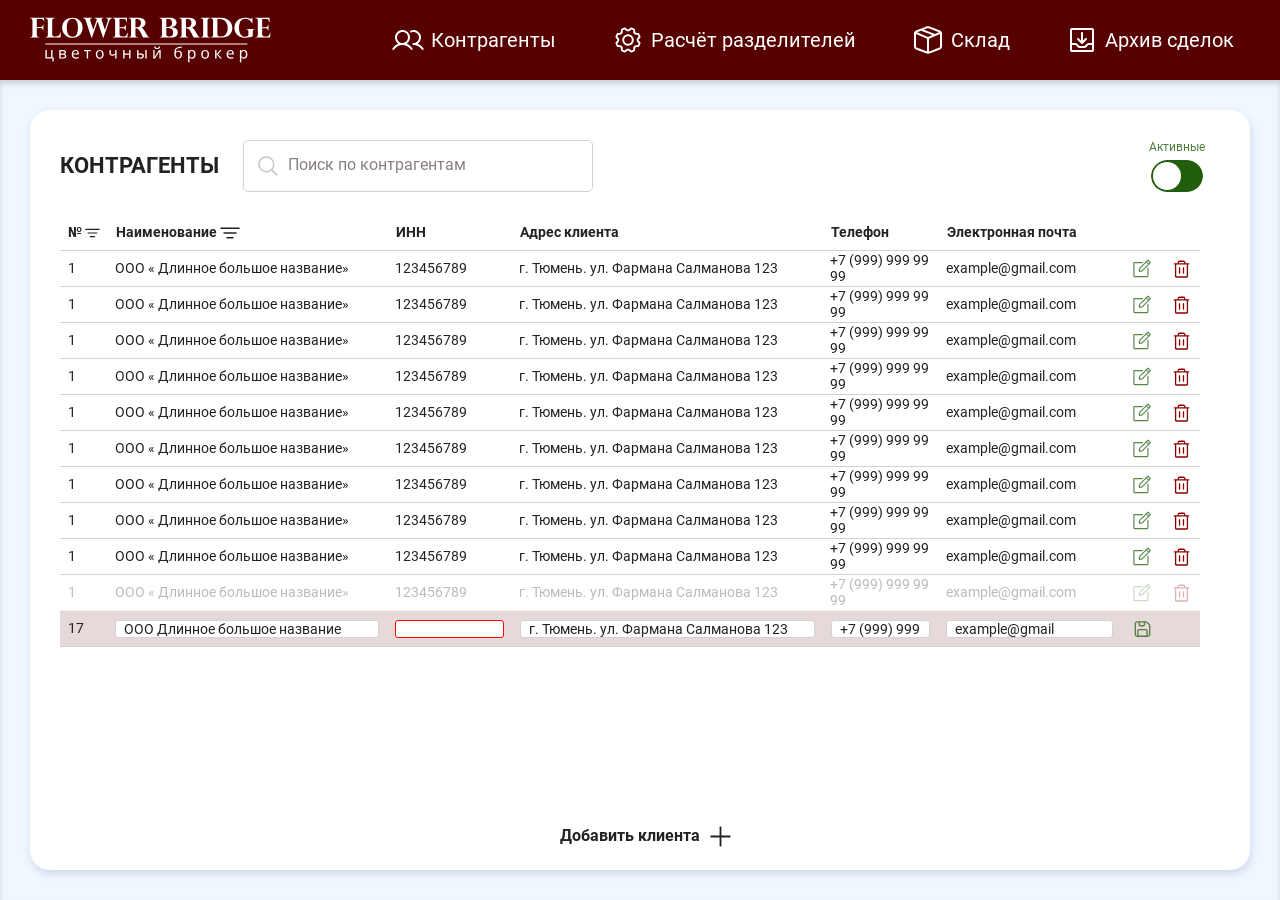
<file: index copy.html>
<!DOCTYPE html>
<html lang="ru">
<head>
  <meta charset="UTF-8">
  <meta name="viewport" content="width=device-width, initial-scale=1.0">
  <title>flower bridge</title>
  <link rel="apple-touch-icon" sizes="180x180" href="img/apple-touch-icon.png">
  <link rel="icon" type="image/png" sizes="32x32" href="img/favicon-32x32.png">
  <link rel="icon" type="image/png" sizes="16x16" href="img/favicon-16x16.png">
  <link rel="manifest" href="files/site.webmanifest">
  <link rel="stylesheet" href="./css/simplebar.min.css">
  <!-- <link rel="stylesheet" href="./files/assets/css/normalize.css"> -->
  <!-- <link rel="stylesheet" href="./files/assets/css/style.css"> -->
  <!-- <link rel="stylesheet" href="./files/assets/css/media.css"> -->
  <link rel="stylesheet" href="./css/style.css">
  
</head>

<body class="contractors">
  <p class="page" hidden>Контрагенты</p>
  <header class="header">
  <div class="container header__container">
    <div class="header__logo">
      <a href="index.html" class="header__logo-link">
      <img class="header__logo-img" width="241" height="45" src="img/logo-white.svg" alt="logo"
        class="header__img">
      </a>
    </div>

    <nav class="nav header__nav">
      <ul class="nav__list">
        <li class="nav__item">
          <a href="index.html" class="nav__link">
            <svg width="32" height="32" viewBox="0 0 32 32" fill="none" xmlns="http://www.w3.org/2000/svg">
              <path
                d="M14.6563 19.7399C15.9966 18.8476 17.0141 17.5477 17.5584 16.0324C18.1028 14.5171 18.145 12.8669 17.6789 11.3257C17.2129 9.78459 16.2632 8.43433 14.9703 7.47465C13.6775 6.51498 12.1102 5.99683 10.5001 5.99683C8.88997 5.99683 7.32261 6.51498 6.02978 7.47465C4.73694 8.43433 3.78726 9.78459 3.32118 11.3257C2.85509 12.8669 2.89734 14.5171 3.44168 16.0324C3.98603 17.5477 5.00356 18.8476 6.34381 19.7399C3.91943 20.6334 1.84894 22.2869 0.441312 24.4536C0.367332 24.5636 0.315945 24.6871 0.290139 24.8171C0.264332 24.9471 0.264621 25.0809 0.290989 25.2108C0.317356 25.3407 0.369276 25.464 0.44373 25.5737C0.518185 25.6833 0.613688 25.777 0.72469 25.8494C0.835692 25.9218 0.959977 25.9715 1.09032 25.9954C1.22067 26.0193 1.35447 26.0171 1.48396 25.9889C1.61344 25.9607 1.73603 25.907 1.84458 25.831C1.95314 25.755 2.04551 25.6581 2.11631 25.5461C3.0243 24.1496 4.26676 23.002 5.73086 22.2076C7.19496 21.4132 8.83432 20.9971 10.5001 20.9971C12.1658 20.9971 13.8052 21.4132 15.2693 22.2076C16.7334 23.002 17.9758 24.1496 18.8838 25.5461C19.0305 25.7641 19.2571 25.9156 19.5145 25.9679C19.772 26.0202 20.0397 25.969 20.2598 25.8255C20.4799 25.6819 20.6346 25.4576 20.6906 25.2008C20.7465 24.9441 20.6992 24.6757 20.5588 24.4536C19.1512 22.2869 17.0807 20.6334 14.6563 19.7399ZM5.00006 13.4999C5.00006 12.4121 5.32263 11.3487 5.92698 10.4442C6.53133 9.53976 7.39031 8.83481 8.3953 8.41853C9.4003 8.00225 10.5062 7.89333 11.5731 8.10555C12.64 8.31777 13.62 8.84159 14.3891 9.61078C15.1583 10.38 15.6822 11.36 15.8944 12.4269C16.1066 13.4938 15.9977 14.5996 15.5814 15.6046C15.1651 16.6096 14.4602 17.4686 13.5557 18.073C12.6512 18.6773 11.5879 18.9999 10.5001 18.9999C9.04188 18.9982 7.64389 18.4182 6.6128 17.3871C5.58171 16.356 5.00172 14.9581 5.00006 13.4999ZM31.2676 25.8374C31.0454 25.9822 30.7749 26.0329 30.5154 25.9783C30.2559 25.9237 30.0287 25.7682 29.8838 25.5461C28.9769 24.1488 27.7346 23.0007 26.2702 22.2066C24.8058 21.4125 23.1659 20.9976 21.5001 20.9999C21.2348 20.9999 20.9805 20.8945 20.793 20.707C20.6054 20.5194 20.5001 20.2651 20.5001 19.9999C20.5001 19.7347 20.6054 19.4803 20.793 19.2928C20.9805 19.1052 21.2348 18.9999 21.5001 18.9999C22.31 18.9991 23.1098 18.8195 23.8423 18.4738C24.5748 18.1281 25.2219 17.6249 25.7373 17.0001C26.2528 16.3753 26.6239 15.6444 26.8242 14.8596C27.0244 14.0748 27.0488 13.2554 26.8957 12.4601C26.7426 11.6647 26.4157 10.913 25.9383 10.2586C25.461 9.60425 24.845 9.06338 24.1344 8.67466C23.4239 8.28594 22.6362 8.05897 21.8277 8.00995C21.0192 7.96094 20.2099 8.09109 19.4576 8.39112C19.3349 8.44415 19.2028 8.47205 19.0692 8.47318C18.9356 8.47431 18.8031 8.44864 18.6795 8.39769C18.556 8.34675 18.4439 8.27155 18.3499 8.17656C18.2559 8.08156 18.1819 7.96869 18.1323 7.84461C18.0827 7.72053 18.0584 7.58776 18.0609 7.45414C18.0635 7.32053 18.0928 7.18878 18.1471 7.06668C18.2015 6.94459 18.2797 6.83462 18.3772 6.74328C18.4748 6.65193 18.5897 6.58107 18.7151 6.53487C20.4369 5.84818 22.352 5.82347 24.091 6.4655C25.83 7.10753 27.2696 8.37081 28.1321 10.0116C28.9946 11.6525 29.2189 13.5546 28.7617 15.351C28.3045 17.1475 27.1982 18.711 25.6563 19.7399C28.0807 20.6334 30.1512 22.2869 31.5588 24.4536C31.7037 24.6757 31.7543 24.9463 31.6997 25.2058C31.6451 25.4653 31.4897 25.6925 31.2676 25.8374Z"
                fill="white" />
            </svg>
            
            <p class="nav__text">
              Контрагенты
            </p>
          </a>
        </li>
        <li class="nav__item">
          <a href="calculating.html" class="nav__link">
            <svg width="32" height="32" viewBox="0 0 32 32" fill="none" xmlns="http://www.w3.org/2000/svg">
              <path
                d="M15.9981 10.2295C14.8572 10.2295 13.7419 10.5678 12.7932 11.2017C11.8446 11.8355 11.1052 12.7365 10.6686 13.7905C10.232 14.8446 10.1177 16.0045 10.3403 17.1235C10.5629 18.2425 11.1123 19.2704 11.9191 20.0771C12.7258 20.8839 13.7537 21.4333 14.8727 21.6559C15.9917 21.8785 17.1516 21.7642 18.2057 21.3276C19.2597 20.891 20.1607 20.1516 20.7945 19.203C21.4284 18.2543 21.7667 17.139 21.7667 15.9981C21.7651 14.4687 21.1569 13.0023 20.0754 11.9208C18.9939 10.8393 17.5276 10.2311 15.9981 10.2295ZM15.9981 19.8439C15.2375 19.8439 14.4939 19.6183 13.8615 19.1957C13.2291 18.7732 12.7362 18.1725 12.4451 17.4698C12.154 16.7671 12.0779 15.9938 12.2262 15.2478C12.3746 14.5018 12.7409 13.8166 13.2787 13.2787C13.8166 12.7409 14.5018 12.3746 15.2478 12.2262C15.9938 12.0779 16.7671 12.154 17.4698 12.4451C18.1725 12.7362 18.7732 13.2291 19.1957 13.8615C19.6183 14.4939 19.8439 15.2375 19.8439 15.9981C19.8439 17.0181 19.4387 17.9962 18.7175 18.7175C17.9962 19.4387 17.0181 19.8439 15.9981 19.8439ZM26.5739 16.2577C26.5787 16.0846 26.5787 15.9116 26.5739 15.7385L28.367 13.4984C28.461 13.3807 28.5261 13.2427 28.557 13.0953C28.5879 12.9479 28.5837 12.7954 28.5449 12.6499C28.2509 11.545 27.8112 10.4841 27.2373 9.49518C27.1622 9.36576 27.0579 9.25568 26.9327 9.17368C26.8075 9.09169 26.6649 9.04005 26.5162 9.02287L23.6656 8.7056C23.547 8.58061 23.4268 8.46043 23.305 8.34506L22.9685 5.48718C22.9512 5.33841 22.8994 5.19575 22.8172 5.07055C22.735 4.94536 22.6247 4.84111 22.495 4.7661C21.5057 4.19326 20.4449 3.75399 19.3403 3.45975C19.1947 3.42105 19.0421 3.41709 18.8947 3.44819C18.7474 3.4793 18.6093 3.54459 18.4918 3.63882L16.2577 5.42228H15.7385L13.4984 3.63281C13.3807 3.53879 13.2427 3.47371 13.0953 3.44282C12.9479 3.41192 12.7954 3.41608 12.6499 3.45494C11.5451 3.74941 10.4843 4.1891 9.49518 4.7625C9.36576 4.83764 9.25568 4.94196 9.17368 5.06714C9.09169 5.19232 9.04005 5.33492 9.02287 5.48358L8.7056 8.33905C8.58061 8.45843 8.46043 8.57861 8.34506 8.69959L5.48718 9.02768C5.33841 9.04499 5.19575 9.09681 5.07055 9.17902C4.94536 9.26123 4.84111 9.37155 4.7661 9.50119C4.19326 10.4905 3.75399 11.5513 3.45975 12.6559C3.42105 12.8015 3.41709 12.9541 3.44819 13.1015C3.4793 13.2489 3.54459 13.3869 3.63882 13.5044L5.42228 15.7385V16.2577L3.63281 18.4978C3.53879 18.6155 3.47371 18.7535 3.44282 18.9009C3.41192 19.0483 3.41608 19.2008 3.45494 19.3463C3.74889 20.4512 4.1886 21.5121 4.7625 22.501C4.83764 22.6304 4.94196 22.7405 5.06714 22.8225C5.19232 22.9045 5.33492 22.9562 5.48358 22.9733L8.33424 23.2906C8.45362 23.4156 8.5738 23.5358 8.69478 23.6512L9.02768 26.509C9.04499 26.6578 9.09681 26.8005 9.17902 26.9257C9.26123 27.0508 9.37155 27.1551 9.50119 27.2301C10.4905 27.8029 11.5513 28.2422 12.6559 28.5365C12.8015 28.5752 12.9541 28.5791 13.1015 28.548C13.2489 28.5169 13.3869 28.4516 13.5044 28.3574L15.7385 26.5739C15.9116 26.5787 16.0846 26.5787 16.2577 26.5739L18.4978 28.367C18.6155 28.461 18.7535 28.5261 18.9009 28.557C19.0483 28.5879 19.2008 28.5837 19.3463 28.5449C20.4512 28.2509 21.5121 27.8112 22.501 27.2373C22.6304 27.1622 22.7405 27.0579 22.8225 26.9327C22.9045 26.8075 22.9562 26.6649 22.9733 26.5162L23.2906 23.6656C23.4156 23.547 23.5358 23.4268 23.6512 23.305L26.509 22.9685C26.6578 22.9512 26.8005 22.8994 26.9257 22.8172C27.0508 22.735 27.1551 22.6247 27.2301 22.495C27.8029 21.5057 28.2422 20.4449 28.5365 19.3403C28.5752 19.1947 28.5791 19.0421 28.548 18.8947C28.5169 18.7474 28.4516 18.6093 28.3574 18.4918L26.5739 16.2577ZM24.639 15.4765C24.6595 15.8239 24.6595 16.1723 24.639 16.5197C24.6247 16.7575 24.6992 16.9922 24.8481 17.1783L26.5535 19.3091C26.3578 19.9309 26.1073 20.5342 25.8048 21.1118L23.0887 21.4194C22.8522 21.4457 22.6338 21.5587 22.4758 21.7367C22.2445 21.9969 21.9981 22.2433 21.7379 22.4746C21.5599 22.6326 21.4469 22.851 21.4206 23.0875L21.119 25.8012C20.5415 26.1038 19.9382 26.3544 19.3163 26.5499L17.1843 24.8445C17.0137 24.7082 16.8018 24.6341 16.5834 24.6342H16.5257C16.1783 24.6547 15.83 24.6547 15.4825 24.6342C15.2447 24.6199 15.01 24.6944 14.8239 24.8433L12.6872 26.5499C12.0653 26.3542 11.462 26.1036 10.8845 25.8012L10.5768 23.0887C10.5505 22.8522 10.4375 22.6338 10.2595 22.4758C9.99934 22.2445 9.75295 21.9981 9.52162 21.7379C9.36362 21.5599 9.14523 21.4469 8.9087 21.4206L6.19504 21.1178C5.89242 20.5403 5.64185 19.937 5.44632 19.3151L7.15167 17.1831C7.30058 16.997 7.3751 16.7623 7.36078 16.5245C7.34035 16.1771 7.34035 15.8288 7.36078 15.4813C7.3751 15.2435 7.30058 15.0088 7.15167 14.8227L5.44632 12.6872C5.642 12.0653 5.89256 11.462 6.19504 10.8845L8.9075 10.5768C9.14403 10.5505 9.36242 10.4375 9.52041 10.2595C9.75175 9.99934 9.99814 9.75295 10.2583 9.52162C10.437 9.36352 10.5505 9.14463 10.5768 8.9075L10.8784 6.19504C11.4559 5.89242 12.0592 5.64185 12.6811 5.44632L14.8131 7.15167C14.9992 7.30058 15.2339 7.3751 15.4717 7.36078C15.8191 7.34035 16.1675 7.34035 16.5149 7.36078C16.7527 7.3751 16.9874 7.30058 17.1735 7.15167L19.3091 5.44632C19.9309 5.642 20.5342 5.89256 21.1118 6.19504L21.4194 8.9075C21.4457 9.14403 21.5587 9.36242 21.7367 9.52041C21.9969 9.75175 22.2433 9.99814 22.4746 10.2583C22.6326 10.4363 22.851 10.5493 23.0875 10.5756L25.8012 10.8772C26.1038 11.4547 26.3544 12.058 26.5499 12.6799L24.8445 14.8119C24.6942 14.9995 24.6196 15.2366 24.6354 15.4765H24.639Z"
                fill="white" />
            </svg>
            <p class="nav__text">
              Расчёт разделителей
            </p>
          </a>
        </li>
        <li class="nav__item">
          <a href="warehouse.html" class="nav__link">
            <svg width="32" height="32" viewBox="0 0 32 32" fill="none" xmlns="http://www.w3.org/2000/svg">
              <path
                d="M13.846 2.75593C15.2325 2.22263 16.7675 2.22263 18.154 2.75593L28.078 6.57193C28.6438 6.78978 29.1303 7.17394 29.4734 7.67377C29.8165 8.17361 30.0001 8.76567 30 9.37193V22.6239C30.0001 23.2302 29.8165 23.8223 29.4734 24.3221C29.1303 24.8219 28.6438 25.2061 28.078 25.4239L18.154 29.2419C16.7675 29.7752 15.2325 29.7752 13.846 29.2419L3.924 25.4239C3.35786 25.2064 2.87094 24.8224 2.52746 24.3225C2.18399 23.8227 2.00008 23.2304 2 22.6239V9.37193C2.00008 8.76543 2.18399 8.1732 2.52746 7.67334C2.87094 7.17348 3.35786 6.78946 3.924 6.57193L13.846 2.75593ZM17.436 4.62193C16.5117 4.2664 15.4883 4.2664 14.564 4.62193L11.796 5.68793L22.976 9.91993L26.872 8.25193L17.436 4.62193ZM28 9.94193L17 14.6599V27.5159C17.148 27.4779 17.292 27.4319 17.436 27.3759L27.36 23.5599C27.5486 23.4872 27.7107 23.359 27.8249 23.1922C27.9392 23.0255 28.0002 22.8281 28 22.6259V9.94193ZM15 27.5139V14.6599L4 9.94393V22.6239C3.99979 22.8261 4.06083 23.0235 4.17508 23.1902C4.28933 23.357 4.45143 23.4852 4.64 23.5579L14.564 27.3739C14.708 27.4299 14.852 27.4759 15 27.5139ZM5.128 8.25193L16 12.9119L20.328 11.0559L8.994 6.76393L5.128 8.25193Z"
                fill="white" />
            </svg>
            <p class="nav__text">
              Склад
            </p>
          </a>
        </li>
        <li class="nav__item">
          <a href="archive-deal.html" class="nav__link">
            <svg width="32" height="32" viewBox="0 0 32 32" fill="none" xmlns="http://www.w3.org/2000/svg">
              <path
                d="M26 4H6C5.46957 4 4.96086 4.21071 4.58579 4.58579C4.21071 4.96086 4 5.46957 4 6V26C4 26.5304 4.21071 27.0391 4.58579 27.4142C4.96086 27.7893 5.46957 28 6 28H26C26.5304 28 27.0391 27.7893 27.4142 27.4142C27.7893 27.0391 28 26.5304 28 26V6C28 5.46957 27.7893 4.96086 27.4142 4.58579C27.0391 4.21071 26.5304 4 26 4ZM26 6V19H22.4125C22.15 18.9993 21.8899 19.0508 21.6474 19.1514C21.405 19.2521 21.1849 19.3999 21 19.5863L18.5863 22H13.4137L11 19.5863C10.815 19.3997 10.5947 19.2518 10.352 19.1512C10.1093 19.0506 9.84899 18.9992 9.58625 19H6V6H26ZM26 26H6V21H9.58625L12 23.4137C12.185 23.6003 12.4053 23.7482 12.648 23.8488C12.8907 23.9494 13.151 24.0008 13.4137 24H18.5863C18.849 24.0008 19.1093 23.9494 19.352 23.8488C19.5947 23.7482 19.815 23.6003 20 23.4137L22.4137 21H26V26ZM11.2925 15.7075C11.1049 15.5199 10.9994 15.2654 10.9994 15C10.9994 14.7346 11.1049 14.4801 11.2925 14.2925C11.4801 14.1049 11.7346 13.9994 12 13.9994C12.2654 13.9994 12.5199 14.1049 12.7075 14.2925L15 16.5863V9C15 8.73478 15.1054 8.48043 15.2929 8.29289C15.4804 8.10536 15.7348 8 16 8C16.2652 8 16.5196 8.10536 16.7071 8.29289C16.8946 8.48043 17 8.73478 17 9V16.5863L19.2925 14.2925C19.3854 14.1996 19.4957 14.1259 19.6171 14.0756C19.7385 14.0253 19.8686 13.9994 20 13.9994C20.1314 13.9994 20.2615 14.0253 20.3829 14.0756C20.5043 14.1259 20.6146 14.1996 20.7075 14.2925C20.8004 14.3854 20.8741 14.4957 20.9244 14.6171C20.9747 14.7385 21.0006 14.8686 21.0006 15C21.0006 15.1314 20.9747 15.2615 20.9244 15.3829C20.8741 15.5043 20.8004 15.6146 20.7075 15.7075L16.7075 19.7075C16.6146 19.8005 16.5043 19.8742 16.3829 19.9246C16.2615 19.9749 16.1314 20.0008 16 20.0008C15.8686 20.0008 15.7385 19.9749 15.6171 19.9246C15.4957 19.8742 15.3854 19.8005 15.2925 19.7075L11.2925 15.7075Z"
                fill="white" />
            </svg>
            <p class="nav__text">
              Архив сделок
            </p>
          </a>
        </li>
      </ul>
    </nav>
  </div>

</header>

  <main class="main">

    <section class="section">

      <div class="container section__container">
        <div class="section__content">
          <div class="section__head">
            <h1 class="section__title">
              КОНТРАГЕНТЫ
            </h1>

            <div class="section__input input input_w_350">
              <label class="input__label input_search">
                <input class="input__search" type="text" name="search">
                <svg class="input__icon" width="24" height="24" viewBox="0 0 24 24" fill="none"
                  xmlns="http://www.w3.org/2000/svg">
                  <g opacity="0.5">
                    <path
                      d="M10.3636 3C8.90722 3 7.48354 3.43187 6.2726 4.24099C5.06167 5.05011 4.11786 6.20015 3.56052 7.54567C3.00319 8.89119 2.85737 10.3718 3.14149 11.8002C3.42562 13.2286 4.12693 14.5406 5.15675 15.5704C6.18657 16.6003 7.49863 17.3016 8.92703 17.5857C10.3554 17.8698 11.836 17.724 13.1815 17.1667C14.527 16.6093 15.6771 15.6655 16.4862 14.4546C17.2953 13.2437 17.7272 11.82 17.7272 10.3636C17.7271 8.41069 16.9512 6.5378 15.5703 5.15688C14.1894 3.77597 12.3165 3.00012 10.3636 3Z"
                      stroke="#222222" stroke-width="1.5" stroke-miterlimit="10" />
                    <path d="M15.8574 15.8573L21.0001 21" stroke="#222222" stroke-width="1.5" stroke-miterlimit="10"
                      stroke-linecap="round" />
                  </g>
                </svg>
                <span class="input__placeholder">Поиск по контрагентам</span>
              </label>
            </div>


            <div class="section__toggle toggle">
              <span class="toggle__name">
                Активные
              </span>
              <div class="toggle__btn toggle__btn_active">
                <input type="checkbox" class="toggle__checkbox">
                <div class="toggle__knobs"></div>
                <div class="toggle__layer"></div>
              </div>

            </div>

          </div>

          <div class="section__body">
            <div class="table-head-wrapper">
              <table class="section__table table table_red">
                <thead class="table__head">
                  <tr class="table__row">
                    <th class="table__column table__column_1">
                      №
                      <svg width="20" height="12" viewBox="0 0 20 12" fill="none" xmlns="http://www.w3.org/2000/svg">
                        <path d="M1 1.19995H19M4 5.99995H16M7 10.8H13" stroke="#222222" stroke-width="1.56"
                          stroke-linecap="round" />
                      </svg>
                    </th>
                    <th class="table__column table__column_2">
                      Наименование
                      <svg width="20" height="12" viewBox="0 0 20 12" fill="none" xmlns="http://www.w3.org/2000/svg">
                        <path d="M1 1.19995H19M4 5.99995H16M7 10.8H13" stroke="#222222" stroke-width="1.56"
                          stroke-linecap="round" />
                      </svg>
                    </th>
                    <th class="table__column table__column_3">
                      ИНН
                    </th>
                    <th class="table__column table__column_4">
                      Адрес клиента
                    </th>
                    <th class="table__column table__column_5">
                      Телефон
                    </th>
                    <th class="table__column table__column_6">
                      Электронная почта
                    </th>
                    <th class="table__column table__column_7 table__small-btn">
                    </th>
                    <th class="table__column table__column_8 table__small-btn">
                    </th>
                  </tr>
                </thead>
              </table>
            </div>

            <div class="table-body-wrapper my-simplebar-1" data-simplebar>
              <table class="section__table table table_red">
                <tbody class="table__body">
                  <tr class="table__row">
                    <td class="table__column table__column_1">
                      1
                    </td>
                    <td class="table__column table__column_2">
                      ООО « Длинное большое название»
                    </td>
                    <td class="table__column table__column_3">
                      123456789
                    </td>
                    <td class="table__column table__column_4">
                      г. Тюмень. ул. Фармана Салманова 123
                    </td>
                    <td class="table__column table__column_5">
                      +7 (999) 999 99 99
                    </td>
                    <td class="table__column table__column_6">
                      example@gmail.com
                    </td>
                    <td class="table__column table__column_7 table__small-btn">
                      <svg width="24" height="24" viewBox="0 0 24 24" fill="none" xmlns="http://www.w3.org/2000/svg">
                        <path
                          d="M18.6665 20H3.99984V5.33333H12.8132L14.1465 4H3.99984C3.64622 4 3.30708 4.14048 3.05703 4.39052C2.80698 4.64057 2.6665 4.97971 2.6665 5.33333V20C2.6665 20.3536 2.80698 20.6928 3.05703 20.9428C3.30708 21.1929 3.64622 21.3333 3.99984 21.3333H18.6665C19.0201 21.3333 19.3593 21.1929 19.6093 20.9428C19.8594 20.6928 19.9998 20.3536 19.9998 20V10L18.6665 11.3333V20Z"
                          fill="#225F0D" fill-opacity="0.75" />
                        <path
                          d="M22.3531 3.89338L20.1065 1.64671C20.0068 1.54673 19.8883 1.46741 19.7579 1.41328C19.6275 1.35916 19.4877 1.3313 19.3465 1.3313C19.2053 1.3313 19.0655 1.35916 18.935 1.41328C18.8046 1.46741 18.6862 1.54673 18.5865 1.64671L9.44648 10.84L8.70648 14.0467C8.67495 14.2022 8.67826 14.3626 8.71618 14.5167C8.7541 14.6707 8.82567 14.8143 8.92576 14.9374C9.02585 15.0604 9.15196 15.1597 9.29502 15.2282C9.43808 15.2967 9.59454 15.3326 9.75314 15.3334C9.83512 15.3424 9.91783 15.3424 9.99981 15.3334L13.2331 14.62L22.3531 5.41338C22.4531 5.31367 22.5324 5.19522 22.5866 5.0648C22.6407 4.93439 22.6686 4.79458 22.6686 4.65338C22.6686 4.51218 22.6407 4.37237 22.5866 4.24195C22.5324 4.11154 22.4531 3.99308 22.3531 3.89338ZM12.5398 13.3867L10.0998 13.9267L10.6665 11.5067L17.5465 4.58004L19.4265 6.46004L12.5398 13.3867ZM20.1798 5.70671L18.2998 3.82671L19.3331 2.77338L21.2265 4.66671L20.1798 5.70671Z"
                          fill="#225F0D" fill-opacity="0.75" />
                      </svg>
                    </td>
                    <td class="table__column table__column_8 table__small-btn">
                      <svg class="popup-link" href="#popup" width="24" height="24" viewBox="0 0 24 24" fill="none"
                        xmlns="http://www.w3.org/2000/svg">
                        <path
                          d="M20.25 5.40002H16.5V4.65002C16.5 4.05329 16.2629 3.48099 15.841 3.05903C15.419 2.63708 14.8467 2.40002 14.25 2.40002H9.75C9.15326 2.40002 8.58097 2.63708 8.15901 3.05903C7.73705 3.48099 7.5 4.05329 7.5 4.65002V5.40002H3.75C3.55109 5.40002 3.36032 5.47904 3.21967 5.61969C3.07902 5.76035 3 5.95111 3 6.15002C3 6.34894 3.07902 6.5397 3.21967 6.68035C3.36032 6.82101 3.55109 6.90002 3.75 6.90002H4.5V20.4C4.5 20.7978 4.65804 21.1794 4.93934 21.4607C5.22064 21.742 5.60217 21.9 6 21.9H18C18.3978 21.9 18.7794 21.742 19.0607 21.4607C19.342 21.1794 19.5 20.7978 19.5 20.4V6.90002H20.25C20.4489 6.90002 20.6397 6.82101 20.7803 6.68035C20.921 6.5397 21 6.34894 21 6.15002C21 5.95111 20.921 5.76035 20.7803 5.61969C20.6397 5.47904 20.4489 5.40002 20.25 5.40002ZM9 4.65002C9 4.45111 9.07902 4.26035 9.21967 4.11969C9.36032 3.97904 9.55109 3.90002 9.75 3.90002H14.25C14.4489 3.90002 14.6397 3.97904 14.7803 4.11969C14.921 4.26035 15 4.45111 15 4.65002V5.40002H9V4.65002ZM18 20.4H6V6.90002H18V20.4ZM10.5 10.65V16.65C10.5 16.8489 10.421 17.0397 10.2803 17.1804C10.1397 17.321 9.94891 17.4 9.75 17.4C9.55109 17.4 9.36032 17.321 9.21967 17.1804C9.07902 17.0397 9 16.8489 9 16.65V10.65C9 10.4511 9.07902 10.2603 9.21967 10.1197C9.36032 9.97904 9.55109 9.90002 9.75 9.90002C9.94891 9.90002 10.1397 9.97904 10.2803 10.1197C10.421 10.2603 10.5 10.4511 10.5 10.65ZM15 10.65V16.65C15 16.8489 14.921 17.0397 14.7803 17.1804C14.6397 17.321 14.4489 17.4 14.25 17.4C14.0511 17.4 13.8603 17.321 13.7197 17.1804C13.579 17.0397 13.5 16.8489 13.5 16.65V10.65C13.5 10.4511 13.579 10.2603 13.7197 10.1197C13.8603 9.97904 14.0511 9.90002 14.25 9.90002C14.4489 9.90002 14.6397 9.97904 14.7803 10.1197C14.921 10.2603 15 10.4511 15 10.65Z"
                          fill="#890000" />
                      </svg>
                    </td>
                  </tr>
                  <tr class="table__row">
                    <td class="table__column table__column_1">
                      1
                    </td>
                    <td class="table__column table__column_2">
                      ООО « Длинное большое название»
                    </td>
                    <td class="table__column table__column_3">
                      123456789
                    </td>
                    <td class="table__column table__column_4">
                      г. Тюмень. ул. Фармана Салманова 123
                    </td>
                    <td class="table__column table__column_5">
                      +7 (999) 999 99 99
                    </td>
                    <td class="table__column table__column_6">
                      example@gmail.com
                    </td>
                    <td class="table__column table__column_7 table__small-btn">
                      <svg width="24" height="24" viewBox="0 0 24 24" fill="none" xmlns="http://www.w3.org/2000/svg">
                        <path
                          d="M18.6665 20H3.99984V5.33333H12.8132L14.1465 4H3.99984C3.64622 4 3.30708 4.14048 3.05703 4.39052C2.80698 4.64057 2.6665 4.97971 2.6665 5.33333V20C2.6665 20.3536 2.80698 20.6928 3.05703 20.9428C3.30708 21.1929 3.64622 21.3333 3.99984 21.3333H18.6665C19.0201 21.3333 19.3593 21.1929 19.6093 20.9428C19.8594 20.6928 19.9998 20.3536 19.9998 20V10L18.6665 11.3333V20Z"
                          fill="#225F0D" fill-opacity="0.75" />
                        <path
                          d="M22.3531 3.89338L20.1065 1.64671C20.0068 1.54673 19.8883 1.46741 19.7579 1.41328C19.6275 1.35916 19.4877 1.3313 19.3465 1.3313C19.2053 1.3313 19.0655 1.35916 18.935 1.41328C18.8046 1.46741 18.6862 1.54673 18.5865 1.64671L9.44648 10.84L8.70648 14.0467C8.67495 14.2022 8.67826 14.3626 8.71618 14.5167C8.7541 14.6707 8.82567 14.8143 8.92576 14.9374C9.02585 15.0604 9.15196 15.1597 9.29502 15.2282C9.43808 15.2967 9.59454 15.3326 9.75314 15.3334C9.83512 15.3424 9.91783 15.3424 9.99981 15.3334L13.2331 14.62L22.3531 5.41338C22.4531 5.31367 22.5324 5.19522 22.5866 5.0648C22.6407 4.93439 22.6686 4.79458 22.6686 4.65338C22.6686 4.51218 22.6407 4.37237 22.5866 4.24195C22.5324 4.11154 22.4531 3.99308 22.3531 3.89338ZM12.5398 13.3867L10.0998 13.9267L10.6665 11.5067L17.5465 4.58004L19.4265 6.46004L12.5398 13.3867ZM20.1798 5.70671L18.2998 3.82671L19.3331 2.77338L21.2265 4.66671L20.1798 5.70671Z"
                          fill="#225F0D" fill-opacity="0.75" />
                      </svg>
                    </td>
                    <td class="table__column table__column_8 table__small-btn">
                      <svg class="popup-link" href="#popup" width="24" height="24" viewBox="0 0 24 24" fill="none"
                        xmlns="http://www.w3.org/2000/svg">
                        <path
                          d="M20.25 5.40002H16.5V4.65002C16.5 4.05329 16.2629 3.48099 15.841 3.05903C15.419 2.63708 14.8467 2.40002 14.25 2.40002H9.75C9.15326 2.40002 8.58097 2.63708 8.15901 3.05903C7.73705 3.48099 7.5 4.05329 7.5 4.65002V5.40002H3.75C3.55109 5.40002 3.36032 5.47904 3.21967 5.61969C3.07902 5.76035 3 5.95111 3 6.15002C3 6.34894 3.07902 6.5397 3.21967 6.68035C3.36032 6.82101 3.55109 6.90002 3.75 6.90002H4.5V20.4C4.5 20.7978 4.65804 21.1794 4.93934 21.4607C5.22064 21.742 5.60217 21.9 6 21.9H18C18.3978 21.9 18.7794 21.742 19.0607 21.4607C19.342 21.1794 19.5 20.7978 19.5 20.4V6.90002H20.25C20.4489 6.90002 20.6397 6.82101 20.7803 6.68035C20.921 6.5397 21 6.34894 21 6.15002C21 5.95111 20.921 5.76035 20.7803 5.61969C20.6397 5.47904 20.4489 5.40002 20.25 5.40002ZM9 4.65002C9 4.45111 9.07902 4.26035 9.21967 4.11969C9.36032 3.97904 9.55109 3.90002 9.75 3.90002H14.25C14.4489 3.90002 14.6397 3.97904 14.7803 4.11969C14.921 4.26035 15 4.45111 15 4.65002V5.40002H9V4.65002ZM18 20.4H6V6.90002H18V20.4ZM10.5 10.65V16.65C10.5 16.8489 10.421 17.0397 10.2803 17.1804C10.1397 17.321 9.94891 17.4 9.75 17.4C9.55109 17.4 9.36032 17.321 9.21967 17.1804C9.07902 17.0397 9 16.8489 9 16.65V10.65C9 10.4511 9.07902 10.2603 9.21967 10.1197C9.36032 9.97904 9.55109 9.90002 9.75 9.90002C9.94891 9.90002 10.1397 9.97904 10.2803 10.1197C10.421 10.2603 10.5 10.4511 10.5 10.65ZM15 10.65V16.65C15 16.8489 14.921 17.0397 14.7803 17.1804C14.6397 17.321 14.4489 17.4 14.25 17.4C14.0511 17.4 13.8603 17.321 13.7197 17.1804C13.579 17.0397 13.5 16.8489 13.5 16.65V10.65C13.5 10.4511 13.579 10.2603 13.7197 10.1197C13.8603 9.97904 14.0511 9.90002 14.25 9.90002C14.4489 9.90002 14.6397 9.97904 14.7803 10.1197C14.921 10.2603 15 10.4511 15 10.65Z"
                          fill="#890000" />
                      </svg>
                    </td>
                  </tr>
                  <tr class="table__row">
                    <td class="table__column table__column_1">
                      1
                    </td>
                    <td class="table__column table__column_2">
                      ООО « Длинное большое название»
                    </td>
                    <td class="table__column table__column_3">
                      123456789
                    </td>
                    <td class="table__column table__column_4">
                      г. Тюмень. ул. Фармана Салманова 123
                    </td>
                    <td class="table__column table__column_5">
                      +7 (999) 999 99 99
                    </td>
                    <td class="table__column table__column_6">
                      example@gmail.com
                    </td>
                    <td class="table__column table__column_7 table__small-btn">
                      <svg width="24" height="24" viewBox="0 0 24 24" fill="none" xmlns="http://www.w3.org/2000/svg">
                        <path
                          d="M18.6665 20H3.99984V5.33333H12.8132L14.1465 4H3.99984C3.64622 4 3.30708 4.14048 3.05703 4.39052C2.80698 4.64057 2.6665 4.97971 2.6665 5.33333V20C2.6665 20.3536 2.80698 20.6928 3.05703 20.9428C3.30708 21.1929 3.64622 21.3333 3.99984 21.3333H18.6665C19.0201 21.3333 19.3593 21.1929 19.6093 20.9428C19.8594 20.6928 19.9998 20.3536 19.9998 20V10L18.6665 11.3333V20Z"
                          fill="#225F0D" fill-opacity="0.75" />
                        <path
                          d="M22.3531 3.89338L20.1065 1.64671C20.0068 1.54673 19.8883 1.46741 19.7579 1.41328C19.6275 1.35916 19.4877 1.3313 19.3465 1.3313C19.2053 1.3313 19.0655 1.35916 18.935 1.41328C18.8046 1.46741 18.6862 1.54673 18.5865 1.64671L9.44648 10.84L8.70648 14.0467C8.67495 14.2022 8.67826 14.3626 8.71618 14.5167C8.7541 14.6707 8.82567 14.8143 8.92576 14.9374C9.02585 15.0604 9.15196 15.1597 9.29502 15.2282C9.43808 15.2967 9.59454 15.3326 9.75314 15.3334C9.83512 15.3424 9.91783 15.3424 9.99981 15.3334L13.2331 14.62L22.3531 5.41338C22.4531 5.31367 22.5324 5.19522 22.5866 5.0648C22.6407 4.93439 22.6686 4.79458 22.6686 4.65338C22.6686 4.51218 22.6407 4.37237 22.5866 4.24195C22.5324 4.11154 22.4531 3.99308 22.3531 3.89338ZM12.5398 13.3867L10.0998 13.9267L10.6665 11.5067L17.5465 4.58004L19.4265 6.46004L12.5398 13.3867ZM20.1798 5.70671L18.2998 3.82671L19.3331 2.77338L21.2265 4.66671L20.1798 5.70671Z"
                          fill="#225F0D" fill-opacity="0.75" />
                      </svg>
                    </td>
                    <td class="table__column table__column_8 table__small-btn">
                      <svg class="popup-link" href="#popup" width="24" height="24" viewBox="0 0 24 24" fill="none"
                        xmlns="http://www.w3.org/2000/svg">
                        <path
                          d="M20.25 5.40002H16.5V4.65002C16.5 4.05329 16.2629 3.48099 15.841 3.05903C15.419 2.63708 14.8467 2.40002 14.25 2.40002H9.75C9.15326 2.40002 8.58097 2.63708 8.15901 3.05903C7.73705 3.48099 7.5 4.05329 7.5 4.65002V5.40002H3.75C3.55109 5.40002 3.36032 5.47904 3.21967 5.61969C3.07902 5.76035 3 5.95111 3 6.15002C3 6.34894 3.07902 6.5397 3.21967 6.68035C3.36032 6.82101 3.55109 6.90002 3.75 6.90002H4.5V20.4C4.5 20.7978 4.65804 21.1794 4.93934 21.4607C5.22064 21.742 5.60217 21.9 6 21.9H18C18.3978 21.9 18.7794 21.742 19.0607 21.4607C19.342 21.1794 19.5 20.7978 19.5 20.4V6.90002H20.25C20.4489 6.90002 20.6397 6.82101 20.7803 6.68035C20.921 6.5397 21 6.34894 21 6.15002C21 5.95111 20.921 5.76035 20.7803 5.61969C20.6397 5.47904 20.4489 5.40002 20.25 5.40002ZM9 4.65002C9 4.45111 9.07902 4.26035 9.21967 4.11969C9.36032 3.97904 9.55109 3.90002 9.75 3.90002H14.25C14.4489 3.90002 14.6397 3.97904 14.7803 4.11969C14.921 4.26035 15 4.45111 15 4.65002V5.40002H9V4.65002ZM18 20.4H6V6.90002H18V20.4ZM10.5 10.65V16.65C10.5 16.8489 10.421 17.0397 10.2803 17.1804C10.1397 17.321 9.94891 17.4 9.75 17.4C9.55109 17.4 9.36032 17.321 9.21967 17.1804C9.07902 17.0397 9 16.8489 9 16.65V10.65C9 10.4511 9.07902 10.2603 9.21967 10.1197C9.36032 9.97904 9.55109 9.90002 9.75 9.90002C9.94891 9.90002 10.1397 9.97904 10.2803 10.1197C10.421 10.2603 10.5 10.4511 10.5 10.65ZM15 10.65V16.65C15 16.8489 14.921 17.0397 14.7803 17.1804C14.6397 17.321 14.4489 17.4 14.25 17.4C14.0511 17.4 13.8603 17.321 13.7197 17.1804C13.579 17.0397 13.5 16.8489 13.5 16.65V10.65C13.5 10.4511 13.579 10.2603 13.7197 10.1197C13.8603 9.97904 14.0511 9.90002 14.25 9.90002C14.4489 9.90002 14.6397 9.97904 14.7803 10.1197C14.921 10.2603 15 10.4511 15 10.65Z"
                          fill="#890000" />
                      </svg>
                    </td>
                  </tr>
                  <tr class="table__row">
                    <td class="table__column table__column_1">
                      1
                    </td>
                    <td class="table__column table__column_2">
                      ООО « Длинное большое название»
                    </td>
                    <td class="table__column table__column_3">
                      123456789
                    </td>
                    <td class="table__column table__column_4">
                      г. Тюмень. ул. Фармана Салманова 123
                    </td>
                    <td class="table__column table__column_5">
                      +7 (999) 999 99 99
                    </td>
                    <td class="table__column table__column_6">
                      example@gmail.com
                    </td>
                    <td class="table__column table__column_7 table__small-btn">
                      <svg width="24" height="24" viewBox="0 0 24 24" fill="none" xmlns="http://www.w3.org/2000/svg">
                        <path
                          d="M18.6665 20H3.99984V5.33333H12.8132L14.1465 4H3.99984C3.64622 4 3.30708 4.14048 3.05703 4.39052C2.80698 4.64057 2.6665 4.97971 2.6665 5.33333V20C2.6665 20.3536 2.80698 20.6928 3.05703 20.9428C3.30708 21.1929 3.64622 21.3333 3.99984 21.3333H18.6665C19.0201 21.3333 19.3593 21.1929 19.6093 20.9428C19.8594 20.6928 19.9998 20.3536 19.9998 20V10L18.6665 11.3333V20Z"
                          fill="#225F0D" fill-opacity="0.75" />
                        <path
                          d="M22.3531 3.89338L20.1065 1.64671C20.0068 1.54673 19.8883 1.46741 19.7579 1.41328C19.6275 1.35916 19.4877 1.3313 19.3465 1.3313C19.2053 1.3313 19.0655 1.35916 18.935 1.41328C18.8046 1.46741 18.6862 1.54673 18.5865 1.64671L9.44648 10.84L8.70648 14.0467C8.67495 14.2022 8.67826 14.3626 8.71618 14.5167C8.7541 14.6707 8.82567 14.8143 8.92576 14.9374C9.02585 15.0604 9.15196 15.1597 9.29502 15.2282C9.43808 15.2967 9.59454 15.3326 9.75314 15.3334C9.83512 15.3424 9.91783 15.3424 9.99981 15.3334L13.2331 14.62L22.3531 5.41338C22.4531 5.31367 22.5324 5.19522 22.5866 5.0648C22.6407 4.93439 22.6686 4.79458 22.6686 4.65338C22.6686 4.51218 22.6407 4.37237 22.5866 4.24195C22.5324 4.11154 22.4531 3.99308 22.3531 3.89338ZM12.5398 13.3867L10.0998 13.9267L10.6665 11.5067L17.5465 4.58004L19.4265 6.46004L12.5398 13.3867ZM20.1798 5.70671L18.2998 3.82671L19.3331 2.77338L21.2265 4.66671L20.1798 5.70671Z"
                          fill="#225F0D" fill-opacity="0.75" />
                      </svg>
                    </td>
                    <td class="table__column table__column_8 table__small-btn">
                      <svg class="popup-link" href="#popup" width="24" height="24" viewBox="0 0 24 24" fill="none"
                        xmlns="http://www.w3.org/2000/svg">
                        <path
                          d="M20.25 5.40002H16.5V4.65002C16.5 4.05329 16.2629 3.48099 15.841 3.05903C15.419 2.63708 14.8467 2.40002 14.25 2.40002H9.75C9.15326 2.40002 8.58097 2.63708 8.15901 3.05903C7.73705 3.48099 7.5 4.05329 7.5 4.65002V5.40002H3.75C3.55109 5.40002 3.36032 5.47904 3.21967 5.61969C3.07902 5.76035 3 5.95111 3 6.15002C3 6.34894 3.07902 6.5397 3.21967 6.68035C3.36032 6.82101 3.55109 6.90002 3.75 6.90002H4.5V20.4C4.5 20.7978 4.65804 21.1794 4.93934 21.4607C5.22064 21.742 5.60217 21.9 6 21.9H18C18.3978 21.9 18.7794 21.742 19.0607 21.4607C19.342 21.1794 19.5 20.7978 19.5 20.4V6.90002H20.25C20.4489 6.90002 20.6397 6.82101 20.7803 6.68035C20.921 6.5397 21 6.34894 21 6.15002C21 5.95111 20.921 5.76035 20.7803 5.61969C20.6397 5.47904 20.4489 5.40002 20.25 5.40002ZM9 4.65002C9 4.45111 9.07902 4.26035 9.21967 4.11969C9.36032 3.97904 9.55109 3.90002 9.75 3.90002H14.25C14.4489 3.90002 14.6397 3.97904 14.7803 4.11969C14.921 4.26035 15 4.45111 15 4.65002V5.40002H9V4.65002ZM18 20.4H6V6.90002H18V20.4ZM10.5 10.65V16.65C10.5 16.8489 10.421 17.0397 10.2803 17.1804C10.1397 17.321 9.94891 17.4 9.75 17.4C9.55109 17.4 9.36032 17.321 9.21967 17.1804C9.07902 17.0397 9 16.8489 9 16.65V10.65C9 10.4511 9.07902 10.2603 9.21967 10.1197C9.36032 9.97904 9.55109 9.90002 9.75 9.90002C9.94891 9.90002 10.1397 9.97904 10.2803 10.1197C10.421 10.2603 10.5 10.4511 10.5 10.65ZM15 10.65V16.65C15 16.8489 14.921 17.0397 14.7803 17.1804C14.6397 17.321 14.4489 17.4 14.25 17.4C14.0511 17.4 13.8603 17.321 13.7197 17.1804C13.579 17.0397 13.5 16.8489 13.5 16.65V10.65C13.5 10.4511 13.579 10.2603 13.7197 10.1197C13.8603 9.97904 14.0511 9.90002 14.25 9.90002C14.4489 9.90002 14.6397 9.97904 14.7803 10.1197C14.921 10.2603 15 10.4511 15 10.65Z"
                          fill="#890000" />
                      </svg>
                    </td>
                  </tr>
                  <tr class="table__row">
                    <td class="table__column table__column_1">
                      1
                    </td>
                    <td class="table__column table__column_2">
                      ООО « Длинное большое название»
                    </td>
                    <td class="table__column table__column_3">
                      123456789
                    </td>
                    <td class="table__column table__column_4">
                      г. Тюмень. ул. Фармана Салманова 123
                    </td>
                    <td class="table__column table__column_5">
                      +7 (999) 999 99 99
                    </td>
                    <td class="table__column table__column_6">
                      example@gmail.com
                    </td>
                    <td class="table__column table__column_7 table__small-btn">
                      <svg width="24" height="24" viewBox="0 0 24 24" fill="none" xmlns="http://www.w3.org/2000/svg">
                        <path
                          d="M18.6665 20H3.99984V5.33333H12.8132L14.1465 4H3.99984C3.64622 4 3.30708 4.14048 3.05703 4.39052C2.80698 4.64057 2.6665 4.97971 2.6665 5.33333V20C2.6665 20.3536 2.80698 20.6928 3.05703 20.9428C3.30708 21.1929 3.64622 21.3333 3.99984 21.3333H18.6665C19.0201 21.3333 19.3593 21.1929 19.6093 20.9428C19.8594 20.6928 19.9998 20.3536 19.9998 20V10L18.6665 11.3333V20Z"
                          fill="#225F0D" fill-opacity="0.75" />
                        <path
                          d="M22.3531 3.89338L20.1065 1.64671C20.0068 1.54673 19.8883 1.46741 19.7579 1.41328C19.6275 1.35916 19.4877 1.3313 19.3465 1.3313C19.2053 1.3313 19.0655 1.35916 18.935 1.41328C18.8046 1.46741 18.6862 1.54673 18.5865 1.64671L9.44648 10.84L8.70648 14.0467C8.67495 14.2022 8.67826 14.3626 8.71618 14.5167C8.7541 14.6707 8.82567 14.8143 8.92576 14.9374C9.02585 15.0604 9.15196 15.1597 9.29502 15.2282C9.43808 15.2967 9.59454 15.3326 9.75314 15.3334C9.83512 15.3424 9.91783 15.3424 9.99981 15.3334L13.2331 14.62L22.3531 5.41338C22.4531 5.31367 22.5324 5.19522 22.5866 5.0648C22.6407 4.93439 22.6686 4.79458 22.6686 4.65338C22.6686 4.51218 22.6407 4.37237 22.5866 4.24195C22.5324 4.11154 22.4531 3.99308 22.3531 3.89338ZM12.5398 13.3867L10.0998 13.9267L10.6665 11.5067L17.5465 4.58004L19.4265 6.46004L12.5398 13.3867ZM20.1798 5.70671L18.2998 3.82671L19.3331 2.77338L21.2265 4.66671L20.1798 5.70671Z"
                          fill="#225F0D" fill-opacity="0.75" />
                      </svg>
                    </td>
                    <td class="table__column table__column_8 table__small-btn">
                      <svg class="popup-link" href="#popup" width="24" height="24" viewBox="0 0 24 24" fill="none"
                        xmlns="http://www.w3.org/2000/svg">
                        <path
                          d="M20.25 5.40002H16.5V4.65002C16.5 4.05329 16.2629 3.48099 15.841 3.05903C15.419 2.63708 14.8467 2.40002 14.25 2.40002H9.75C9.15326 2.40002 8.58097 2.63708 8.15901 3.05903C7.73705 3.48099 7.5 4.05329 7.5 4.65002V5.40002H3.75C3.55109 5.40002 3.36032 5.47904 3.21967 5.61969C3.07902 5.76035 3 5.95111 3 6.15002C3 6.34894 3.07902 6.5397 3.21967 6.68035C3.36032 6.82101 3.55109 6.90002 3.75 6.90002H4.5V20.4C4.5 20.7978 4.65804 21.1794 4.93934 21.4607C5.22064 21.742 5.60217 21.9 6 21.9H18C18.3978 21.9 18.7794 21.742 19.0607 21.4607C19.342 21.1794 19.5 20.7978 19.5 20.4V6.90002H20.25C20.4489 6.90002 20.6397 6.82101 20.7803 6.68035C20.921 6.5397 21 6.34894 21 6.15002C21 5.95111 20.921 5.76035 20.7803 5.61969C20.6397 5.47904 20.4489 5.40002 20.25 5.40002ZM9 4.65002C9 4.45111 9.07902 4.26035 9.21967 4.11969C9.36032 3.97904 9.55109 3.90002 9.75 3.90002H14.25C14.4489 3.90002 14.6397 3.97904 14.7803 4.11969C14.921 4.26035 15 4.45111 15 4.65002V5.40002H9V4.65002ZM18 20.4H6V6.90002H18V20.4ZM10.5 10.65V16.65C10.5 16.8489 10.421 17.0397 10.2803 17.1804C10.1397 17.321 9.94891 17.4 9.75 17.4C9.55109 17.4 9.36032 17.321 9.21967 17.1804C9.07902 17.0397 9 16.8489 9 16.65V10.65C9 10.4511 9.07902 10.2603 9.21967 10.1197C9.36032 9.97904 9.55109 9.90002 9.75 9.90002C9.94891 9.90002 10.1397 9.97904 10.2803 10.1197C10.421 10.2603 10.5 10.4511 10.5 10.65ZM15 10.65V16.65C15 16.8489 14.921 17.0397 14.7803 17.1804C14.6397 17.321 14.4489 17.4 14.25 17.4C14.0511 17.4 13.8603 17.321 13.7197 17.1804C13.579 17.0397 13.5 16.8489 13.5 16.65V10.65C13.5 10.4511 13.579 10.2603 13.7197 10.1197C13.8603 9.97904 14.0511 9.90002 14.25 9.90002C14.4489 9.90002 14.6397 9.97904 14.7803 10.1197C14.921 10.2603 15 10.4511 15 10.65Z"
                          fill="#890000" />
                      </svg>
                    </td>
                  </tr>
                  <tr class="table__row">
                    <td class="table__column table__column_1">
                      1
                    </td>
                    <td class="table__column table__column_2">
                      ООО « Длинное большое название»
                    </td>
                    <td class="table__column table__column_3">
                      123456789
                    </td>
                    <td class="table__column table__column_4">
                      г. Тюмень. ул. Фармана Салманова 123
                    </td>
                    <td class="table__column table__column_5">
                      +7 (999) 999 99 99
                    </td>
                    <td class="table__column table__column_6">
                      example@gmail.com
                    </td>
                    <td class="table__column table__column_7 table__small-btn">
                      <svg width="24" height="24" viewBox="0 0 24 24" fill="none" xmlns="http://www.w3.org/2000/svg">
                        <path
                          d="M18.6665 20H3.99984V5.33333H12.8132L14.1465 4H3.99984C3.64622 4 3.30708 4.14048 3.05703 4.39052C2.80698 4.64057 2.6665 4.97971 2.6665 5.33333V20C2.6665 20.3536 2.80698 20.6928 3.05703 20.9428C3.30708 21.1929 3.64622 21.3333 3.99984 21.3333H18.6665C19.0201 21.3333 19.3593 21.1929 19.6093 20.9428C19.8594 20.6928 19.9998 20.3536 19.9998 20V10L18.6665 11.3333V20Z"
                          fill="#225F0D" fill-opacity="0.75" />
                        <path
                          d="M22.3531 3.89338L20.1065 1.64671C20.0068 1.54673 19.8883 1.46741 19.7579 1.41328C19.6275 1.35916 19.4877 1.3313 19.3465 1.3313C19.2053 1.3313 19.0655 1.35916 18.935 1.41328C18.8046 1.46741 18.6862 1.54673 18.5865 1.64671L9.44648 10.84L8.70648 14.0467C8.67495 14.2022 8.67826 14.3626 8.71618 14.5167C8.7541 14.6707 8.82567 14.8143 8.92576 14.9374C9.02585 15.0604 9.15196 15.1597 9.29502 15.2282C9.43808 15.2967 9.59454 15.3326 9.75314 15.3334C9.83512 15.3424 9.91783 15.3424 9.99981 15.3334L13.2331 14.62L22.3531 5.41338C22.4531 5.31367 22.5324 5.19522 22.5866 5.0648C22.6407 4.93439 22.6686 4.79458 22.6686 4.65338C22.6686 4.51218 22.6407 4.37237 22.5866 4.24195C22.5324 4.11154 22.4531 3.99308 22.3531 3.89338ZM12.5398 13.3867L10.0998 13.9267L10.6665 11.5067L17.5465 4.58004L19.4265 6.46004L12.5398 13.3867ZM20.1798 5.70671L18.2998 3.82671L19.3331 2.77338L21.2265 4.66671L20.1798 5.70671Z"
                          fill="#225F0D" fill-opacity="0.75" />
                      </svg>
                    </td>
                    <td class="table__column table__column_8 table__small-btn">
                      <svg class="popup-link" href="#popup" width="24" height="24" viewBox="0 0 24 24" fill="none"
                        xmlns="http://www.w3.org/2000/svg">
                        <path
                          d="M20.25 5.40002H16.5V4.65002C16.5 4.05329 16.2629 3.48099 15.841 3.05903C15.419 2.63708 14.8467 2.40002 14.25 2.40002H9.75C9.15326 2.40002 8.58097 2.63708 8.15901 3.05903C7.73705 3.48099 7.5 4.05329 7.5 4.65002V5.40002H3.75C3.55109 5.40002 3.36032 5.47904 3.21967 5.61969C3.07902 5.76035 3 5.95111 3 6.15002C3 6.34894 3.07902 6.5397 3.21967 6.68035C3.36032 6.82101 3.55109 6.90002 3.75 6.90002H4.5V20.4C4.5 20.7978 4.65804 21.1794 4.93934 21.4607C5.22064 21.742 5.60217 21.9 6 21.9H18C18.3978 21.9 18.7794 21.742 19.0607 21.4607C19.342 21.1794 19.5 20.7978 19.5 20.4V6.90002H20.25C20.4489 6.90002 20.6397 6.82101 20.7803 6.68035C20.921 6.5397 21 6.34894 21 6.15002C21 5.95111 20.921 5.76035 20.7803 5.61969C20.6397 5.47904 20.4489 5.40002 20.25 5.40002ZM9 4.65002C9 4.45111 9.07902 4.26035 9.21967 4.11969C9.36032 3.97904 9.55109 3.90002 9.75 3.90002H14.25C14.4489 3.90002 14.6397 3.97904 14.7803 4.11969C14.921 4.26035 15 4.45111 15 4.65002V5.40002H9V4.65002ZM18 20.4H6V6.90002H18V20.4ZM10.5 10.65V16.65C10.5 16.8489 10.421 17.0397 10.2803 17.1804C10.1397 17.321 9.94891 17.4 9.75 17.4C9.55109 17.4 9.36032 17.321 9.21967 17.1804C9.07902 17.0397 9 16.8489 9 16.65V10.65C9 10.4511 9.07902 10.2603 9.21967 10.1197C9.36032 9.97904 9.55109 9.90002 9.75 9.90002C9.94891 9.90002 10.1397 9.97904 10.2803 10.1197C10.421 10.2603 10.5 10.4511 10.5 10.65ZM15 10.65V16.65C15 16.8489 14.921 17.0397 14.7803 17.1804C14.6397 17.321 14.4489 17.4 14.25 17.4C14.0511 17.4 13.8603 17.321 13.7197 17.1804C13.579 17.0397 13.5 16.8489 13.5 16.65V10.65C13.5 10.4511 13.579 10.2603 13.7197 10.1197C13.8603 9.97904 14.0511 9.90002 14.25 9.90002C14.4489 9.90002 14.6397 9.97904 14.7803 10.1197C14.921 10.2603 15 10.4511 15 10.65Z"
                          fill="#890000" />
                      </svg>
                    </td>
                  </tr>
                  <tr class="table__row">
                    <td class="table__column table__column_1">
                      1
                    </td>
                    <td class="table__column table__column_2">
                      ООО « Длинное большое название»
                    </td>
                    <td class="table__column table__column_3">
                      123456789
                    </td>
                    <td class="table__column table__column_4">
                      г. Тюмень. ул. Фармана Салманова 123
                    </td>
                    <td class="table__column table__column_5">
                      +7 (999) 999 99 99
                    </td>
                    <td class="table__column table__column_6">
                      example@gmail.com
                    </td>
                    <td class="table__column table__column_7 table__small-btn">
                      <svg width="24" height="24" viewBox="0 0 24 24" fill="none" xmlns="http://www.w3.org/2000/svg">
                        <path
                          d="M18.6665 20H3.99984V5.33333H12.8132L14.1465 4H3.99984C3.64622 4 3.30708 4.14048 3.05703 4.39052C2.80698 4.64057 2.6665 4.97971 2.6665 5.33333V20C2.6665 20.3536 2.80698 20.6928 3.05703 20.9428C3.30708 21.1929 3.64622 21.3333 3.99984 21.3333H18.6665C19.0201 21.3333 19.3593 21.1929 19.6093 20.9428C19.8594 20.6928 19.9998 20.3536 19.9998 20V10L18.6665 11.3333V20Z"
                          fill="#225F0D" fill-opacity="0.75" />
                        <path
                          d="M22.3531 3.89338L20.1065 1.64671C20.0068 1.54673 19.8883 1.46741 19.7579 1.41328C19.6275 1.35916 19.4877 1.3313 19.3465 1.3313C19.2053 1.3313 19.0655 1.35916 18.935 1.41328C18.8046 1.46741 18.6862 1.54673 18.5865 1.64671L9.44648 10.84L8.70648 14.0467C8.67495 14.2022 8.67826 14.3626 8.71618 14.5167C8.7541 14.6707 8.82567 14.8143 8.92576 14.9374C9.02585 15.0604 9.15196 15.1597 9.29502 15.2282C9.43808 15.2967 9.59454 15.3326 9.75314 15.3334C9.83512 15.3424 9.91783 15.3424 9.99981 15.3334L13.2331 14.62L22.3531 5.41338C22.4531 5.31367 22.5324 5.19522 22.5866 5.0648C22.6407 4.93439 22.6686 4.79458 22.6686 4.65338C22.6686 4.51218 22.6407 4.37237 22.5866 4.24195C22.5324 4.11154 22.4531 3.99308 22.3531 3.89338ZM12.5398 13.3867L10.0998 13.9267L10.6665 11.5067L17.5465 4.58004L19.4265 6.46004L12.5398 13.3867ZM20.1798 5.70671L18.2998 3.82671L19.3331 2.77338L21.2265 4.66671L20.1798 5.70671Z"
                          fill="#225F0D" fill-opacity="0.75" />
                      </svg>
                    </td>
                    <td class="table__column table__column_8 table__small-btn">
                      <svg class="popup-link" href="#popup" width="24" height="24" viewBox="0 0 24 24" fill="none"
                        xmlns="http://www.w3.org/2000/svg">
                        <path
                          d="M20.25 5.40002H16.5V4.65002C16.5 4.05329 16.2629 3.48099 15.841 3.05903C15.419 2.63708 14.8467 2.40002 14.25 2.40002H9.75C9.15326 2.40002 8.58097 2.63708 8.15901 3.05903C7.73705 3.48099 7.5 4.05329 7.5 4.65002V5.40002H3.75C3.55109 5.40002 3.36032 5.47904 3.21967 5.61969C3.07902 5.76035 3 5.95111 3 6.15002C3 6.34894 3.07902 6.5397 3.21967 6.68035C3.36032 6.82101 3.55109 6.90002 3.75 6.90002H4.5V20.4C4.5 20.7978 4.65804 21.1794 4.93934 21.4607C5.22064 21.742 5.60217 21.9 6 21.9H18C18.3978 21.9 18.7794 21.742 19.0607 21.4607C19.342 21.1794 19.5 20.7978 19.5 20.4V6.90002H20.25C20.4489 6.90002 20.6397 6.82101 20.7803 6.68035C20.921 6.5397 21 6.34894 21 6.15002C21 5.95111 20.921 5.76035 20.7803 5.61969C20.6397 5.47904 20.4489 5.40002 20.25 5.40002ZM9 4.65002C9 4.45111 9.07902 4.26035 9.21967 4.11969C9.36032 3.97904 9.55109 3.90002 9.75 3.90002H14.25C14.4489 3.90002 14.6397 3.97904 14.7803 4.11969C14.921 4.26035 15 4.45111 15 4.65002V5.40002H9V4.65002ZM18 20.4H6V6.90002H18V20.4ZM10.5 10.65V16.65C10.5 16.8489 10.421 17.0397 10.2803 17.1804C10.1397 17.321 9.94891 17.4 9.75 17.4C9.55109 17.4 9.36032 17.321 9.21967 17.1804C9.07902 17.0397 9 16.8489 9 16.65V10.65C9 10.4511 9.07902 10.2603 9.21967 10.1197C9.36032 9.97904 9.55109 9.90002 9.75 9.90002C9.94891 9.90002 10.1397 9.97904 10.2803 10.1197C10.421 10.2603 10.5 10.4511 10.5 10.65ZM15 10.65V16.65C15 16.8489 14.921 17.0397 14.7803 17.1804C14.6397 17.321 14.4489 17.4 14.25 17.4C14.0511 17.4 13.8603 17.321 13.7197 17.1804C13.579 17.0397 13.5 16.8489 13.5 16.65V10.65C13.5 10.4511 13.579 10.2603 13.7197 10.1197C13.8603 9.97904 14.0511 9.90002 14.25 9.90002C14.4489 9.90002 14.6397 9.97904 14.7803 10.1197C14.921 10.2603 15 10.4511 15 10.65Z"
                          fill="#890000" />
                      </svg>
                    </td>
                  </tr>
                  <tr class="table__row">
                    <td class="table__column table__column_1">
                      1
                    </td>
                    <td class="table__column table__column_2">
                      ООО « Длинное большое название»
                    </td>
                    <td class="table__column table__column_3">
                      123456789
                    </td>
                    <td class="table__column table__column_4">
                      г. Тюмень. ул. Фармана Салманова 123
                    </td>
                    <td class="table__column table__column_5">
                      +7 (999) 999 99 99
                    </td>
                    <td class="table__column table__column_6">
                      example@gmail.com
                    </td>
                    <td class="table__column table__column_7 table__small-btn">
                      <svg width="24" height="24" viewBox="0 0 24 24" fill="none" xmlns="http://www.w3.org/2000/svg">
                        <path
                          d="M18.6665 20H3.99984V5.33333H12.8132L14.1465 4H3.99984C3.64622 4 3.30708 4.14048 3.05703 4.39052C2.80698 4.64057 2.6665 4.97971 2.6665 5.33333V20C2.6665 20.3536 2.80698 20.6928 3.05703 20.9428C3.30708 21.1929 3.64622 21.3333 3.99984 21.3333H18.6665C19.0201 21.3333 19.3593 21.1929 19.6093 20.9428C19.8594 20.6928 19.9998 20.3536 19.9998 20V10L18.6665 11.3333V20Z"
                          fill="#225F0D" fill-opacity="0.75" />
                        <path
                          d="M22.3531 3.89338L20.1065 1.64671C20.0068 1.54673 19.8883 1.46741 19.7579 1.41328C19.6275 1.35916 19.4877 1.3313 19.3465 1.3313C19.2053 1.3313 19.0655 1.35916 18.935 1.41328C18.8046 1.46741 18.6862 1.54673 18.5865 1.64671L9.44648 10.84L8.70648 14.0467C8.67495 14.2022 8.67826 14.3626 8.71618 14.5167C8.7541 14.6707 8.82567 14.8143 8.92576 14.9374C9.02585 15.0604 9.15196 15.1597 9.29502 15.2282C9.43808 15.2967 9.59454 15.3326 9.75314 15.3334C9.83512 15.3424 9.91783 15.3424 9.99981 15.3334L13.2331 14.62L22.3531 5.41338C22.4531 5.31367 22.5324 5.19522 22.5866 5.0648C22.6407 4.93439 22.6686 4.79458 22.6686 4.65338C22.6686 4.51218 22.6407 4.37237 22.5866 4.24195C22.5324 4.11154 22.4531 3.99308 22.3531 3.89338ZM12.5398 13.3867L10.0998 13.9267L10.6665 11.5067L17.5465 4.58004L19.4265 6.46004L12.5398 13.3867ZM20.1798 5.70671L18.2998 3.82671L19.3331 2.77338L21.2265 4.66671L20.1798 5.70671Z"
                          fill="#225F0D" fill-opacity="0.75" />
                      </svg>
                    </td>
                    <td class="table__column table__column_8 table__small-btn">
                      <svg class="popup-link" href="#popup" width="24" height="24" viewBox="0 0 24 24" fill="none"
                        xmlns="http://www.w3.org/2000/svg">
                        <path
                          d="M20.25 5.40002H16.5V4.65002C16.5 4.05329 16.2629 3.48099 15.841 3.05903C15.419 2.63708 14.8467 2.40002 14.25 2.40002H9.75C9.15326 2.40002 8.58097 2.63708 8.15901 3.05903C7.73705 3.48099 7.5 4.05329 7.5 4.65002V5.40002H3.75C3.55109 5.40002 3.36032 5.47904 3.21967 5.61969C3.07902 5.76035 3 5.95111 3 6.15002C3 6.34894 3.07902 6.5397 3.21967 6.68035C3.36032 6.82101 3.55109 6.90002 3.75 6.90002H4.5V20.4C4.5 20.7978 4.65804 21.1794 4.93934 21.4607C5.22064 21.742 5.60217 21.9 6 21.9H18C18.3978 21.9 18.7794 21.742 19.0607 21.4607C19.342 21.1794 19.5 20.7978 19.5 20.4V6.90002H20.25C20.4489 6.90002 20.6397 6.82101 20.7803 6.68035C20.921 6.5397 21 6.34894 21 6.15002C21 5.95111 20.921 5.76035 20.7803 5.61969C20.6397 5.47904 20.4489 5.40002 20.25 5.40002ZM9 4.65002C9 4.45111 9.07902 4.26035 9.21967 4.11969C9.36032 3.97904 9.55109 3.90002 9.75 3.90002H14.25C14.4489 3.90002 14.6397 3.97904 14.7803 4.11969C14.921 4.26035 15 4.45111 15 4.65002V5.40002H9V4.65002ZM18 20.4H6V6.90002H18V20.4ZM10.5 10.65V16.65C10.5 16.8489 10.421 17.0397 10.2803 17.1804C10.1397 17.321 9.94891 17.4 9.75 17.4C9.55109 17.4 9.36032 17.321 9.21967 17.1804C9.07902 17.0397 9 16.8489 9 16.65V10.65C9 10.4511 9.07902 10.2603 9.21967 10.1197C9.36032 9.97904 9.55109 9.90002 9.75 9.90002C9.94891 9.90002 10.1397 9.97904 10.2803 10.1197C10.421 10.2603 10.5 10.4511 10.5 10.65ZM15 10.65V16.65C15 16.8489 14.921 17.0397 14.7803 17.1804C14.6397 17.321 14.4489 17.4 14.25 17.4C14.0511 17.4 13.8603 17.321 13.7197 17.1804C13.579 17.0397 13.5 16.8489 13.5 16.65V10.65C13.5 10.4511 13.579 10.2603 13.7197 10.1197C13.8603 9.97904 14.0511 9.90002 14.25 9.90002C14.4489 9.90002 14.6397 9.97904 14.7803 10.1197C14.921 10.2603 15 10.4511 15 10.65Z"
                          fill="#890000" />
                      </svg>
                    </td>
                  </tr>
                  <tr class="table__row">
                    <td class="table__column table__column_1">
                      1
                    </td>
                    <td class="table__column table__column_2">
                      ООО « Длинное большое название»
                    </td>
                    <td class="table__column table__column_3">
                      123456789
                    </td>
                    <td class="table__column table__column_4">
                      г. Тюмень. ул. Фармана Салманова 123
                    </td>
                    <td class="table__column table__column_5">
                      +7 (999) 999 99 99
                    </td>
                    <td class="table__column table__column_6">
                      example@gmail.com
                    </td>
                    <td class="table__column table__column_7 table__small-btn">
                      <svg width="24" height="24" viewBox="0 0 24 24" fill="none" xmlns="http://www.w3.org/2000/svg">
                        <path
                          d="M18.6665 20H3.99984V5.33333H12.8132L14.1465 4H3.99984C3.64622 4 3.30708 4.14048 3.05703 4.39052C2.80698 4.64057 2.6665 4.97971 2.6665 5.33333V20C2.6665 20.3536 2.80698 20.6928 3.05703 20.9428C3.30708 21.1929 3.64622 21.3333 3.99984 21.3333H18.6665C19.0201 21.3333 19.3593 21.1929 19.6093 20.9428C19.8594 20.6928 19.9998 20.3536 19.9998 20V10L18.6665 11.3333V20Z"
                          fill="#225F0D" fill-opacity="0.75" />
                        <path
                          d="M22.3531 3.89338L20.1065 1.64671C20.0068 1.54673 19.8883 1.46741 19.7579 1.41328C19.6275 1.35916 19.4877 1.3313 19.3465 1.3313C19.2053 1.3313 19.0655 1.35916 18.935 1.41328C18.8046 1.46741 18.6862 1.54673 18.5865 1.64671L9.44648 10.84L8.70648 14.0467C8.67495 14.2022 8.67826 14.3626 8.71618 14.5167C8.7541 14.6707 8.82567 14.8143 8.92576 14.9374C9.02585 15.0604 9.15196 15.1597 9.29502 15.2282C9.43808 15.2967 9.59454 15.3326 9.75314 15.3334C9.83512 15.3424 9.91783 15.3424 9.99981 15.3334L13.2331 14.62L22.3531 5.41338C22.4531 5.31367 22.5324 5.19522 22.5866 5.0648C22.6407 4.93439 22.6686 4.79458 22.6686 4.65338C22.6686 4.51218 22.6407 4.37237 22.5866 4.24195C22.5324 4.11154 22.4531 3.99308 22.3531 3.89338ZM12.5398 13.3867L10.0998 13.9267L10.6665 11.5067L17.5465 4.58004L19.4265 6.46004L12.5398 13.3867ZM20.1798 5.70671L18.2998 3.82671L19.3331 2.77338L21.2265 4.66671L20.1798 5.70671Z"
                          fill="#225F0D" fill-opacity="0.75" />
                      </svg>
                    </td>
                    <td class="table__column table__column_8 table__small-btn">
                      <svg class="popup-link" href="#popup" width="24" height="24" viewBox="0 0 24 24" fill="none"
                        xmlns="http://www.w3.org/2000/svg">
                        <path
                          d="M20.25 5.40002H16.5V4.65002C16.5 4.05329 16.2629 3.48099 15.841 3.05903C15.419 2.63708 14.8467 2.40002 14.25 2.40002H9.75C9.15326 2.40002 8.58097 2.63708 8.15901 3.05903C7.73705 3.48099 7.5 4.05329 7.5 4.65002V5.40002H3.75C3.55109 5.40002 3.36032 5.47904 3.21967 5.61969C3.07902 5.76035 3 5.95111 3 6.15002C3 6.34894 3.07902 6.5397 3.21967 6.68035C3.36032 6.82101 3.55109 6.90002 3.75 6.90002H4.5V20.4C4.5 20.7978 4.65804 21.1794 4.93934 21.4607C5.22064 21.742 5.60217 21.9 6 21.9H18C18.3978 21.9 18.7794 21.742 19.0607 21.4607C19.342 21.1794 19.5 20.7978 19.5 20.4V6.90002H20.25C20.4489 6.90002 20.6397 6.82101 20.7803 6.68035C20.921 6.5397 21 6.34894 21 6.15002C21 5.95111 20.921 5.76035 20.7803 5.61969C20.6397 5.47904 20.4489 5.40002 20.25 5.40002ZM9 4.65002C9 4.45111 9.07902 4.26035 9.21967 4.11969C9.36032 3.97904 9.55109 3.90002 9.75 3.90002H14.25C14.4489 3.90002 14.6397 3.97904 14.7803 4.11969C14.921 4.26035 15 4.45111 15 4.65002V5.40002H9V4.65002ZM18 20.4H6V6.90002H18V20.4ZM10.5 10.65V16.65C10.5 16.8489 10.421 17.0397 10.2803 17.1804C10.1397 17.321 9.94891 17.4 9.75 17.4C9.55109 17.4 9.36032 17.321 9.21967 17.1804C9.07902 17.0397 9 16.8489 9 16.65V10.65C9 10.4511 9.07902 10.2603 9.21967 10.1197C9.36032 9.97904 9.55109 9.90002 9.75 9.90002C9.94891 9.90002 10.1397 9.97904 10.2803 10.1197C10.421 10.2603 10.5 10.4511 10.5 10.65ZM15 10.65V16.65C15 16.8489 14.921 17.0397 14.7803 17.1804C14.6397 17.321 14.4489 17.4 14.25 17.4C14.0511 17.4 13.8603 17.321 13.7197 17.1804C13.579 17.0397 13.5 16.8489 13.5 16.65V10.65C13.5 10.4511 13.579 10.2603 13.7197 10.1197C13.8603 9.97904 14.0511 9.90002 14.25 9.90002C14.4489 9.90002 14.6397 9.97904 14.7803 10.1197C14.921 10.2603 15 10.4511 15 10.65Z"
                          fill="#890000" />
                      </svg>
                    </td>
                  </tr>
                  <tr class="table__row table__row_deletable">
                    <td class="table__column table__column_1">
                      1
                    </td>
                    <td class="table__column table__column_2">
                      ООО « Длинное большое название»
                    </td>
                    <td class="table__column table__column_3">
                      123456789
                    </td>
                    <td class="table__column table__column_4">
                      г. Тюмень. ул. Фармана Салманова 123
                    </td>
                    <td class="table__column table__column_5">
                      +7 (999) 999 99 99
                    </td>
                    <td class="table__column table__column_6">
                      example@gmail.com
                    </td>
                    <td class="table__column table__column_7 table__small-btn">
                      <svg width="24" height="24" viewBox="0 0 24 24" fill="none" xmlns="http://www.w3.org/2000/svg">
                        <path
                          d="M18.6665 20H3.99984V5.33333H12.8132L14.1465 4H3.99984C3.64622 4 3.30708 4.14048 3.05703 4.39052C2.80698 4.64057 2.6665 4.97971 2.6665 5.33333V20C2.6665 20.3536 2.80698 20.6928 3.05703 20.9428C3.30708 21.1929 3.64622 21.3333 3.99984 21.3333H18.6665C19.0201 21.3333 19.3593 21.1929 19.6093 20.9428C19.8594 20.6928 19.9998 20.3536 19.9998 20V10L18.6665 11.3333V20Z"
                          fill="#225F0D" fill-opacity="0.75" />
                        <path
                          d="M22.3531 3.89338L20.1065 1.64671C20.0068 1.54673 19.8883 1.46741 19.7579 1.41328C19.6275 1.35916 19.4877 1.3313 19.3465 1.3313C19.2053 1.3313 19.0655 1.35916 18.935 1.41328C18.8046 1.46741 18.6862 1.54673 18.5865 1.64671L9.44648 10.84L8.70648 14.0467C8.67495 14.2022 8.67826 14.3626 8.71618 14.5167C8.7541 14.6707 8.82567 14.8143 8.92576 14.9374C9.02585 15.0604 9.15196 15.1597 9.29502 15.2282C9.43808 15.2967 9.59454 15.3326 9.75314 15.3334C9.83512 15.3424 9.91783 15.3424 9.99981 15.3334L13.2331 14.62L22.3531 5.41338C22.4531 5.31367 22.5324 5.19522 22.5866 5.0648C22.6407 4.93439 22.6686 4.79458 22.6686 4.65338C22.6686 4.51218 22.6407 4.37237 22.5866 4.24195C22.5324 4.11154 22.4531 3.99308 22.3531 3.89338ZM12.5398 13.3867L10.0998 13.9267L10.6665 11.5067L17.5465 4.58004L19.4265 6.46004L12.5398 13.3867ZM20.1798 5.70671L18.2998 3.82671L19.3331 2.77338L21.2265 4.66671L20.1798 5.70671Z"
                          fill="#225F0D" fill-opacity="0.75" />
                      </svg>
                    </td>
                    <td class="table__column table__column_8 table__small-btn">
                      <svg class="popup-link" href="#popup" width="24" height="24" viewBox="0 0 24 24" fill="none"
                        xmlns="http://www.w3.org/2000/svg">
                        <path
                          d="M20.25 5.40002H16.5V4.65002C16.5 4.05329 16.2629 3.48099 15.841 3.05903C15.419 2.63708 14.8467 2.40002 14.25 2.40002H9.75C9.15326 2.40002 8.58097 2.63708 8.15901 3.05903C7.73705 3.48099 7.5 4.05329 7.5 4.65002V5.40002H3.75C3.55109 5.40002 3.36032 5.47904 3.21967 5.61969C3.07902 5.76035 3 5.95111 3 6.15002C3 6.34894 3.07902 6.5397 3.21967 6.68035C3.36032 6.82101 3.55109 6.90002 3.75 6.90002H4.5V20.4C4.5 20.7978 4.65804 21.1794 4.93934 21.4607C5.22064 21.742 5.60217 21.9 6 21.9H18C18.3978 21.9 18.7794 21.742 19.0607 21.4607C19.342 21.1794 19.5 20.7978 19.5 20.4V6.90002H20.25C20.4489 6.90002 20.6397 6.82101 20.7803 6.68035C20.921 6.5397 21 6.34894 21 6.15002C21 5.95111 20.921 5.76035 20.7803 5.61969C20.6397 5.47904 20.4489 5.40002 20.25 5.40002ZM9 4.65002C9 4.45111 9.07902 4.26035 9.21967 4.11969C9.36032 3.97904 9.55109 3.90002 9.75 3.90002H14.25C14.4489 3.90002 14.6397 3.97904 14.7803 4.11969C14.921 4.26035 15 4.45111 15 4.65002V5.40002H9V4.65002ZM18 20.4H6V6.90002H18V20.4ZM10.5 10.65V16.65C10.5 16.8489 10.421 17.0397 10.2803 17.1804C10.1397 17.321 9.94891 17.4 9.75 17.4C9.55109 17.4 9.36032 17.321 9.21967 17.1804C9.07902 17.0397 9 16.8489 9 16.65V10.65C9 10.4511 9.07902 10.2603 9.21967 10.1197C9.36032 9.97904 9.55109 9.90002 9.75 9.90002C9.94891 9.90002 10.1397 9.97904 10.2803 10.1197C10.421 10.2603 10.5 10.4511 10.5 10.65ZM15 10.65V16.65C15 16.8489 14.921 17.0397 14.7803 17.1804C14.6397 17.321 14.4489 17.4 14.25 17.4C14.0511 17.4 13.8603 17.321 13.7197 17.1804C13.579 17.0397 13.5 16.8489 13.5 16.65V10.65C13.5 10.4511 13.579 10.2603 13.7197 10.1197C13.8603 9.97904 14.0511 9.90002 14.25 9.90002C14.4489 9.90002 14.6397 9.97904 14.7803 10.1197C14.921 10.2603 15 10.4511 15 10.65Z"
                          fill="#890000" />
                      </svg>
                    </td>
                  </tr>
                  <tr class="table__row table__row_editable">
                    <td class="table__column table__column_1">
                      17
                    </td>
                    <td class="table__column table__column_2">
                      <input class="table__input" type="text" name="organization" value="ООО Длинное большое название"
                        required>
                    </td>
                    <td class="table__column table__column_3">
                      <input class="table__input" type="number" name="inn" value="" required>
                    </td>
                    <td class="table__column table__column_4">
                      <input class="table__input" type="text" name="address"
                        value="г. Тюмень. ул. Фармана Салманова 123" required>
                    </td>
                    <td class="table__column table__column_5">
                      <input class="table__input" type="text" name="phone" value="+7 (999) 999 99 99" required>
                    </td>
                    <td class="table__column table__column_6">
                      <input class="table__input" type="email" name="email" value="example@gmail" required>
                    </td>
                    <td class="table__column table__column_7 table__small-btn">
                      <svg width="24" height="24" viewBox="0 0 24 24" fill="none" xmlns="http://www.w3.org/2000/svg">
                        <path
                          d="M6 4.5C5.60217 4.5 5.22064 4.65804 4.93934 4.93934C4.65804 5.22064 4.5 5.60217 4.5 6V18C4.5 18.3978 4.65804 18.7794 4.93934 19.0607C5.22064 19.342 5.60217 19.5 6 19.5V14.25C6 13.6533 6.23705 13.081 6.65901 12.659C7.08097 12.2371 7.65326 12 8.25 12H15.75C16.3467 12 16.919 12.2371 17.341 12.659C17.7629 13.081 18 13.6533 18 14.25V19.5C18.3978 19.5 18.7794 19.342 19.0607 19.0607C19.342 18.7794 19.5 18.3978 19.5 18V8.4315C19.4999 8.03371 19.3418 7.65224 19.0605 7.371L16.629 4.9395C16.3478 4.65818 15.9663 4.50008 15.5685 4.5H15V6.75C15 7.34674 14.7629 7.91903 14.341 8.34099C13.919 8.76295 13.3467 9 12.75 9H9.75C9.15326 9 8.58097 8.76295 8.15901 8.34099C7.73705 7.91903 7.5 7.34674 7.5 6.75V4.5H6ZM9 4.5V6.75C9 6.94891 9.07902 7.13968 9.21967 7.28033C9.36032 7.42098 9.55109 7.5 9.75 7.5H12.75C12.9489 7.5 13.1397 7.42098 13.2803 7.28033C13.421 7.13968 13.5 6.94891 13.5 6.75V4.5H9ZM16.5 19.5V14.25C16.5 14.0511 16.421 13.8603 16.2803 13.7197C16.1397 13.579 15.9489 13.5 15.75 13.5H8.25C8.05109 13.5 7.86032 13.579 7.71967 13.7197C7.57902 13.8603 7.5 14.0511 7.5 14.25V19.5H16.5ZM3 6C3 5.20435 3.31607 4.44129 3.87868 3.87868C4.44129 3.31607 5.20435 3 6 3H15.5685C16.3641 3.00017 17.127 3.31635 17.6895 3.879L20.121 6.3105C20.6836 6.87298 20.9998 7.63591 21 8.4315V18C21 18.7956 20.6839 19.5587 20.1213 20.1213C19.5587 20.6839 18.7956 21 18 21H6C5.20435 21 4.44129 20.6839 3.87868 20.1213C3.31607 19.5587 3 18.7956 3 18V6Z"
                          fill="#225F0D" fill-opacity="0.75" />
                      </svg>
                    </td>
                    <td class="table__column table__column_8 table__small-btn">
                    </td>
                  </tr>
                </tbody>
              </table>
            </div>

            <div class="btn-wrapper">
              <button class="btn btn-reset table-btn popup-link" href="#popup-form">
                Добавить клиента
                <svg width="21" height="21" viewBox="0 0 21 21" fill="none" xmlns="http://www.w3.org/2000/svg">
                  <path
                    d="M19.7045 9.57955H11.4205V1.29545C11.4205 1.05133 11.3235 0.817214 11.1509 0.644595C10.9782 0.471976 10.7441 0.375 10.5 0.375C10.2559 0.375 10.0218 0.471976 9.84914 0.644595C9.67652 0.817214 9.57955 1.05133 9.57955 1.29545V9.57955H1.29545C1.05133 9.57955 0.817214 9.67652 0.644595 9.84914C0.471976 10.0218 0.375 10.2559 0.375 10.5C0.375 10.7441 0.471976 10.9782 0.644595 11.1509C0.817214 11.3235 1.05133 11.4205 1.29545 11.4205H9.57955V19.7045C9.57955 19.9487 9.67652 20.1828 9.84914 20.3554C10.0218 20.528 10.2559 20.625 10.5 20.625C10.7441 20.625 10.9782 20.528 11.1509 20.3554C11.3235 20.1828 11.4205 19.9487 11.4205 19.7045V11.4205H19.7045C19.9487 11.4205 20.1828 11.3235 20.3554 11.1509C20.528 10.9782 20.625 10.7441 20.625 10.5C20.625 10.2559 20.528 10.0218 20.3554 9.84914C20.1828 9.67652 19.9487 9.57955 19.7045 9.57955Z"
                    fill="#222222" />
                </svg>

              </button>
            </div>

          </div>


        </div>
      </div>
    </section>
  </main>

  <div class="popup" id="popup">
    <!-- закрыть модалку по клике на область вокруг -->
    <div class="popup__body">
      <div class="popup__content popup-deal">

        <h3 class="popup__title">ООО «Длинное большое название»</h3>
        <p class="popup__text">Вы действительно хотите переместить контрагента в архив?</p>
        <div class="popup__btn-wrapper">
          <button class="btn btn-reset popup__btn popup-close" href="#">Отменить</button>
          <button class="btn btn_red btn-reset popup__btn popup-approval" href="#">Переместить</button>
        </div>

        <div class="popup__close popup-close">
          <svg width="20" height="20" viewBox="0 0 20 20" fill="none" xmlns="http://www.w3.org/2000/svg">
            <path
              d="M17.8546 0.399985L10.0001 8.25454L2.14552 0.399985C1.91406 0.168523 1.60013 0.0384892 1.27279 0.0384892C0.945455 0.0384892 0.631526 0.168523 0.400064 0.399985C0.168602 0.631447 0.0385678 0.945377 0.0385678 1.27271C0.0385678 1.60005 0.168602 1.91398 0.400064 2.14544L8.25462 10L0.400064 17.8546C0.168602 18.086 0.0385678 18.3999 0.0385678 18.7273C0.0385678 19.0546 0.168602 19.3686 0.400064 19.6C0.631526 19.8315 0.945455 19.9615 1.27279 19.9615C1.60013 19.9615 1.91406 19.8315 2.14552 19.6L10.0001 11.7455L17.8546 19.6C18.0861 19.8315 18.4 19.9615 18.7274 19.9615C19.0547 19.9615 19.3686 19.8315 19.6001 19.6C19.8316 19.3686 19.9616 19.0546 19.9616 18.7273C19.9616 18.4 19.8316 18.086 19.6001 17.8546L11.7455 10L19.6001 2.14544C19.8316 1.91398 19.9616 1.60005 19.9616 1.27271C19.9616 0.945376 19.8316 0.631447 19.6001 0.399985C19.3686 0.168523 19.0547 0.0384886 18.7274 0.0384886C18.4 0.0384886 18.0861 0.168523 17.8546 0.399985Z"
              fill="#222222" />
          </svg>
        </div>
      </div>
    </div>
  </div>

  
<script src="js/lib/simplebar.min.js"></script>
<!-- <script src="js/app.min.js"></script> -->
<script src="js/app.js"></script>

<!-- <script src="js/script.js"></script> -->


  <script>
    document.querySelector('.toggle').addEventListener('click', function () {
      setTimeout(function () {

        document.location.href = "contractors-archive.html";
      }, 300)
    });

  </script>
</body>

</html>
</file>
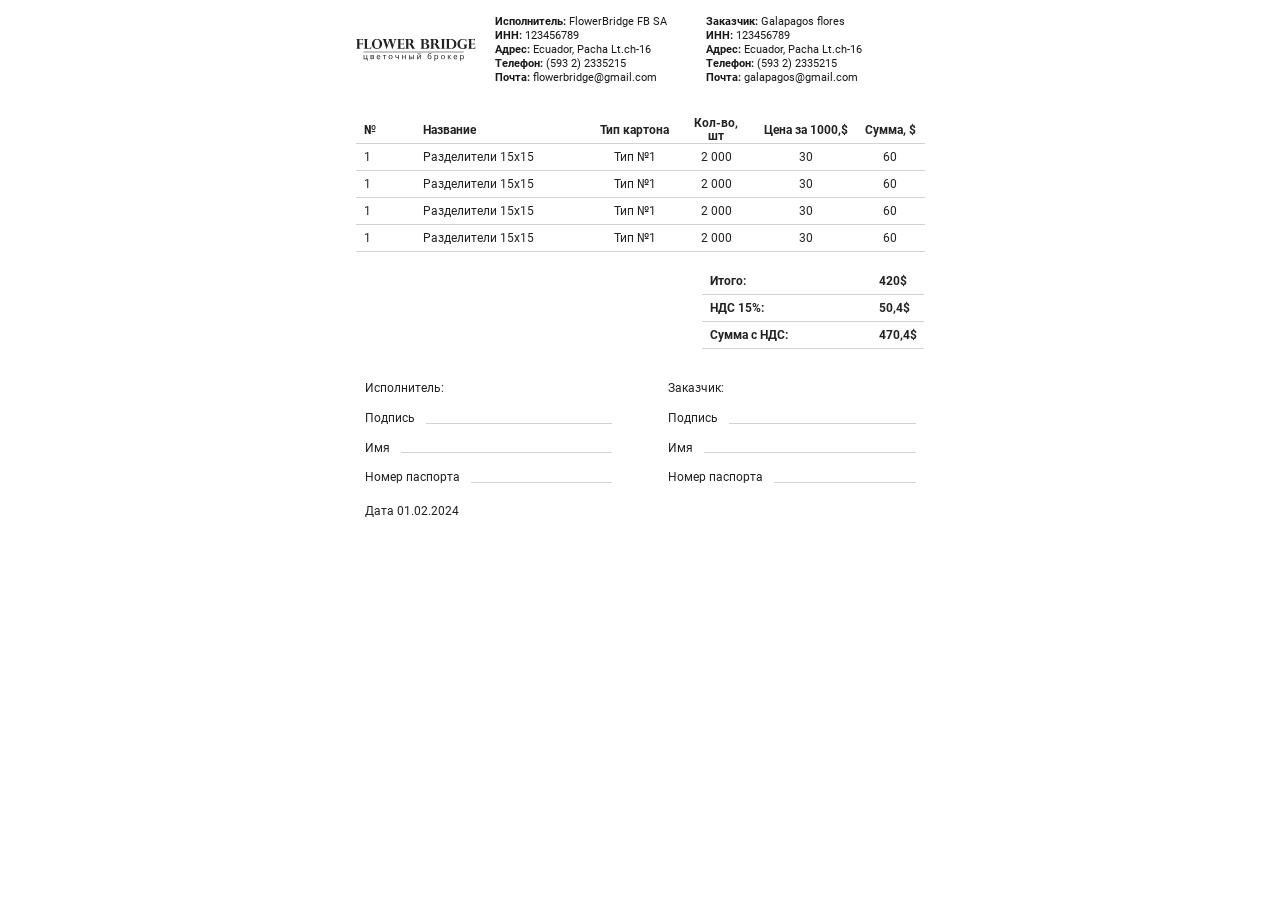
<file: invoice.html>
<!DOCTYPE html>
<html lang="ru">

<head>
  <meta charset="UTF-8">
  <meta name="viewport" content="width=device-width, initial-scale=1.0">
  <title>Счет-фактура</title>
  <link rel="apple-touch-icon" sizes="180x180" href="img/apple-touch-icon.png">
  <link rel="icon" type="image/png" sizes="32x32" href="img/favicon-32x32.png">
  <link rel="icon" type="image/png" sizes="16x16" href="img/favicon-16x16.png">
  <link rel="manifest" href="files/site.webmanifest">
  <link rel="stylesheet" href="./css/simplebar.min.css">
  <!-- <link rel="stylesheet" href="./files/assets/css/normalize.css"> -->
  <!-- <link rel="stylesheet" href="./files/assets/css/style.css"> -->
  <!-- <link rel="stylesheet" href="./files/assets/css/media.css"> -->
  <link rel="stylesheet" href="./css/style.css">
  
</head>

<body class="print invoice">
  <header class="header header_print">
    <div class="container container_print">
      <div class="header__logo">
        <img src="img/logo-print.svg" alt="логотип">
      </div>

      <div class="header__producer-intelegence intelegence">
        <div class="intelegence__row">
          <p class="intelegence__title">
            Исполнитель:
          </p>
          <p class="intelegence__text">
            FlowerBridge FB SA
          </p>
        </div>
        <div class="intelegence__row">
          <p class="intelegence__title">
            ИНН:
          </p>
          <p class="intelegence__text">
            123456789
          </p>
        </div>
        <div class="intelegence__row">
          <p class="intelegence__title">
            Адрес:
          </p>
          <p class="intelegence__text">
            Ecuador, Pacha Lt.ch-16
          </p>
        </div>
        <div class="intelegence__row">
          <p class="intelegence__title">
            Телефон:
          </p>
          <p class="intelegence__text">
            (593 2) 2335215
          </p>
        </div>
        <div class="intelegence__row">
          <p class="intelegence__title">
            Почта:
          </p>
          <p class="intelegence__text">
            flowerbridge@gmail.com
          </p>
        </div>
      </div>

      <div class="header__customer-intelegence intelegence">
        <div class="intelegence__row">
          <p class="intelegence__title">
            Заказчик:
          </p>
          <p class="intelegence__text">
            Galapagos flores
          </p>
        </div>
        <div class="intelegence__row">
          <p class="intelegence__title">
            ИНН:
          </p>
          <p class="intelegence__text">
            123456789
          </p>
        </div>
        <div class="intelegence__row">
          <p class="intelegence__title">
            Адрес:
          </p>
          <p class="intelegence__text">
            Ecuador, Pacha Lt.ch-16
          </p>
        </div>
        <div class="intelegence__row">
          <p class="intelegence__title">
            Телефон:
          </p>
          <p class="intelegence__text">
            (593 2) 2335215
          </p>
        </div>
        <div class="intelegence__row">
          <p class="intelegence__title">
            Почта:
          </p>
          <p class="intelegence__text">
            galapagos@gmail.com
          </p>
        </div>
      </div>

      <div class="header__customer-info">

      </div>

    </div>

  </header>
  <main class="main main_print">
    <section class="section section_print">
      <div class="container container_print">
        <div class="print__table">
          <table class="section__table table table_print">
            <thead class="table__head">
              <tr class="table__row">
                <th class="table__column table__column_1">
                  №
                </th>
                <th class="table__column table__column_2">
                  Название
                </th>
                <th class="table__column table__column_3">
                  Тип картона
                </th>
                <th class="table__column table__column_4">
                  Кол-во, шт
                </th>
                <th class="table__column table__column_5">
                  Цена за 1000,$
                </th>
                <th class="table__column table__column_6">
                  Сумма, $
                </th>
              </tr>
            </thead>

            <tbody class="table__body">
              <tr class="table__row">
                <td class="table__column table__column_1">
                  1
                </td>
                <td class="table__column table__column_2">
                  Разделители 15х15
                </td>
                <td class="table__column table__column_3">
                  Тип №1
                </td>
                <td class="table__column table__column_4">
                  2 000
                </td>
                <td class="table__column table__column_5">
                  30
                </td>
                <td class="table__column table__column_6">
                  60
                </td>
              </tr>
              <tr class="table__row">
                <td class="table__column table__column_1">
                  1
                </td>
                <td class="table__column table__column_2">
                  Разделители 15х15
                </td>
                <td class="table__column table__column_3">
                  Тип №1
                </td>
                <td class="table__column table__column_4">
                  2 000
                </td>
                <td class="table__column table__column_5">
                  30
                </td>
                <td class="table__column table__column_6">
                  60
                </td>
              </tr>
              <tr class="table__row">
                <td class="table__column table__column_1">
                  1
                </td>
                <td class="table__column table__column_2">
                  Разделители 15х15
                </td>
                <td class="table__column table__column_3">
                  Тип №1
                </td>
                <td class="table__column table__column_4">
                  2 000
                </td>
                <td class="table__column table__column_5">
                  30
                </td>
                <td class="table__column table__column_6">
                  60
                </td>
              </tr>
              <tr class="table__row">
                <td class="table__column table__column_1">
                  1
                </td>
                <td class="table__column table__column_2">
                  Разделители 15х15
                </td>
                <td class="table__column table__column_3">
                  Тип №1
                </td>
                <td class="table__column table__column_4">
                  2 000
                </td>
                <td class="table__column table__column_5">
                  30
                </td>
                <td class="table__column table__column_6">
                  60
                </td>
              </tr>
            </tbody>
          </table>
        </div>

        <div class="print__table-info">
          <table class="section__table table table_print">
            <tbody class="table__body">
              <tr class="table__row">
                <td class="table__column table__column_1">
                  Итого:
                </td>
                <td class="table__column table__column_2">
                  420$
                </td>
              </tr>
              <tr class="table__row">
                <td class="table__column table__column_1">
                  НДС 15%:
                </td>
                <td class="table__column table__column_2">
                  50,4$
                </td>
              </tr>
              <tr class="table__row">
                <td class="table__column table__column_1">
                  Сумма с НДС:
                </td>
                <td class="table__column table__column_2">
                  470,4$
                </td>
              </tr>
            </tbody>
          </table>


        </div>

        <div class="print__signature signature-wrap">

          <div class="signature signature_producer">
            <div class="signature__title">
              Исполнитель:
            </div>
            <div class="signature__row">
              <div class="signature__subtitle">
                Подпись
              </div>
              <div class="signature__fild">                
              </div>
            </div>
            <div class="signature__row">
              <div class="signature__subtitle">
                Имя
              </div>
              <div class="signature__fild">                
              </div>
            </div>
            <div class="signature__row">
              <div class="signature__subtitle">
                Номер паспорта
              </div>
              <div class="signature__fild">                
              </div>
            </div>
          </div>

          <div class="signature signature_customer">
            <div class="signature__title">
              Заказчик:
            </div>
            <div class="signature__row">
              <div class="signature__subtitle">
                Подпись
              </div>
              <div class="signature__fild">                
              </div>
            </div>
            <div class="signature__row">
              <div class="signature__subtitle">
                Имя
              </div>
              <div class="signature__fild">                
              </div>
            </div>
            <div class="signature__row">
              <div class="signature__subtitle">
                Номер паспорта
              </div>
              <div class="signature__fild">                
              </div>
            </div>
          </div>

        </div>

        
        <p class="print__date">
          Дата 01.02.2024
        </p>
        
      </div>
    </section>


  </main>


</body>

</html>
</file>
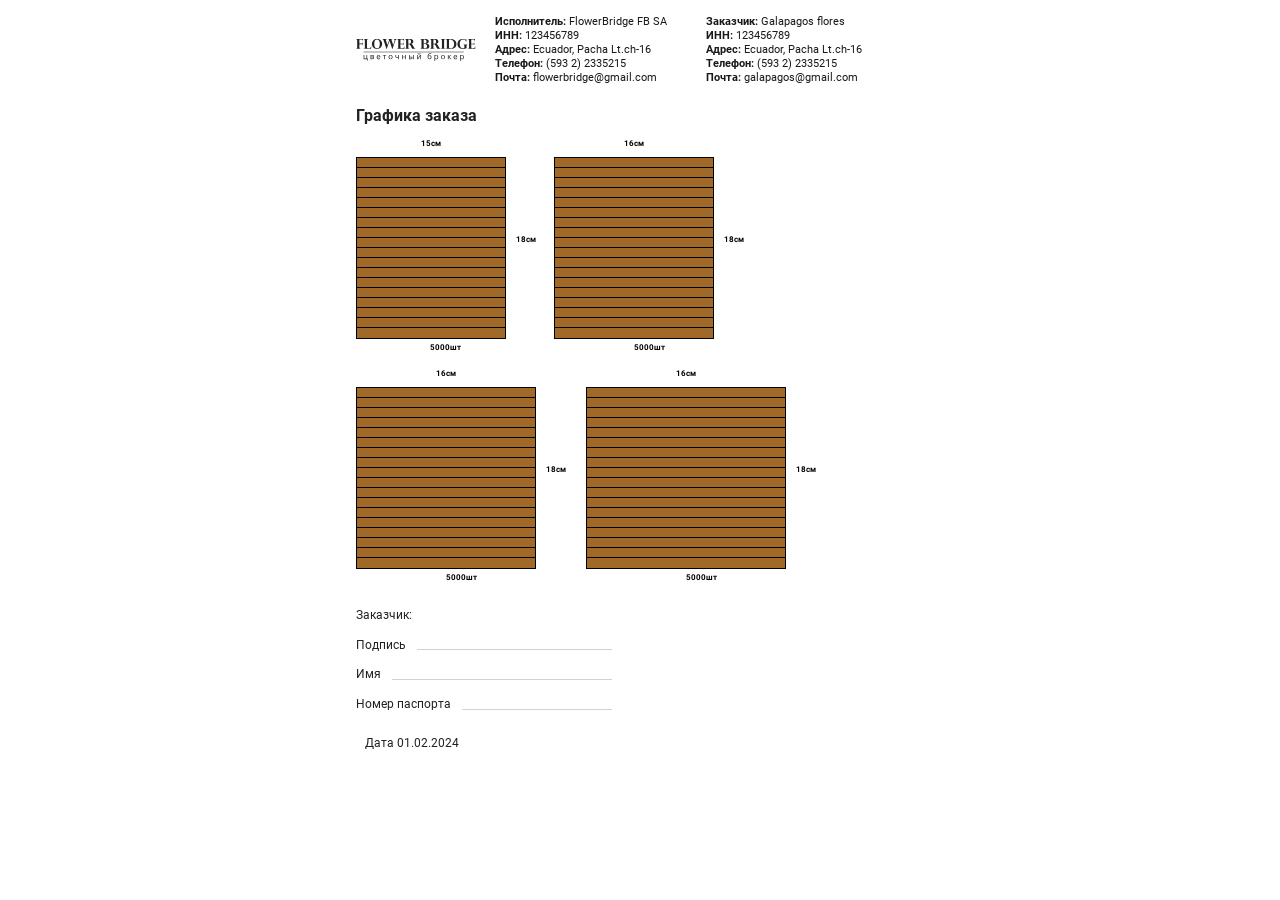
<file: order-graphic.html>
<!DOCTYPE html>
<html lang="ru">

<head>
  <meta charset="UTF-8">
  <meta name="viewport" content="width=device-width, initial-scale=1.0">
  <title>Счет-фактура</title>
  <link rel="apple-touch-icon" sizes="180x180" href="img/apple-touch-icon.png">
  <link rel="icon" type="image/png" sizes="32x32" href="img/favicon-32x32.png">
  <link rel="icon" type="image/png" sizes="16x16" href="img/favicon-16x16.png">
  <link rel="manifest" href="files/site.webmanifest">
  <link rel="stylesheet" href="./css/simplebar.min.css">
  <!-- <link rel="stylesheet" href="./files/assets/css/normalize.css"> -->
  <!-- <link rel="stylesheet" href="./files/assets/css/style.css"> -->
  <!-- <link rel="stylesheet" href="./files/assets/css/media.css"> -->
  <link rel="stylesheet" href="./css/style.css">
  
</head>

<body class="print graphic">
  <header class="header header_print">
    <div class="container container_print">
      <div class="header__logo">
        <img src="img/logo-print.svg" alt="логотип">
      </div>

      <div class="header__producer-intelegence intelegence">
        <div class="intelegence__row">
          <p class="intelegence__title">
            Исполнитель:
          </p>
          <p class="intelegence__text">
            FlowerBridge FB SA
          </p>
        </div>
        <div class="intelegence__row">
          <p class="intelegence__title">
            ИНН:
          </p>
          <p class="intelegence__text">
            123456789
          </p>
        </div>
        <div class="intelegence__row">
          <p class="intelegence__title">
            Адрес:
          </p>
          <p class="intelegence__text">
            Ecuador, Pacha Lt.ch-16
          </p>
        </div>
        <div class="intelegence__row">
          <p class="intelegence__title">
            Телефон:
          </p>
          <p class="intelegence__text">
            (593 2) 2335215
          </p>
        </div>
        <div class="intelegence__row">
          <p class="intelegence__title">
            Почта:
          </p>
          <p class="intelegence__text">
            flowerbridge@gmail.com
          </p>
        </div>
      </div>

      <div class="header__customer-intelegence intelegence">
        <div class="intelegence__row">
          <p class="intelegence__title">
            Заказчик:
          </p>
          <p class="intelegence__text">
            Galapagos flores
          </p>
        </div>
        <div class="intelegence__row">
          <p class="intelegence__title">
            ИНН:
          </p>
          <p class="intelegence__text">
            123456789
          </p>
        </div>
        <div class="intelegence__row">
          <p class="intelegence__title">
            Адрес:
          </p>
          <p class="intelegence__text">
            Ecuador, Pacha Lt.ch-16
          </p>
        </div>
        <div class="intelegence__row">
          <p class="intelegence__title">
            Телефон:
          </p>
          <p class="intelegence__text">
            (593 2) 2335215
          </p>
        </div>
        <div class="intelegence__row">
          <p class="intelegence__title">
            Почта:
          </p>
          <p class="intelegence__text">
            galapagos@gmail.com
          </p>
        </div>
      </div>

      <div class="header__customer-info">

      </div>

    </div>

  </header>
  <main class="main main_print">
    <section class="section section_print">
      <div class="container container_print">
        <h1 class="section__title section__title_print">
          Графика заказа
        </h1>

        <div class="graphic__list ">
          <div class="graphic__item graf graf_15">
            <div class="graf__wrap wrap">
              <div class="graf__wrap_small">
                <div class="graf__text graf__text_top">
                  15см
                </div>
                <div class="graf__body">
                  <div class="graf__line"></div>
                  <div class="graf__line"></div>
                  <div class="graf__line"></div>
                  <div class="graf__line"></div>
                  <div class="graf__line"></div>
                  <div class="graf__line"></div>
                  <div class="graf__line"></div>
                  <div class="graf__line"></div>
                  <div class="graf__line"></div>
                  <div class="graf__line"></div>
                  <div class="graf__line"></div>
                  <div class="graf__line"></div>
                  <div class="graf__line"></div>
                  <div class="graf__line"></div>
                  <div class="graf__line"></div>
                  <div class="graf__line"></div>
                  <div class="graf__line"></div>
                  <div class="graf__line"></div>
                </div>
              </div>
              <div class="graf__text graf__text_side">
                18см
              </div>
            </div>
            <div class="graf__text graf__text_bottom">
              5000шт
            </div>
          </div>

          <div class="graphic__item graf graf_16">
            <div class="graf__wrap wrap">
              <div class="graf__wrap_small">
                <div class="graf__text graf__text_top">
                  16см
                </div>
                <div class="graf__body">
                  <div class="graf__line"></div>
                  <div class="graf__line"></div>
                  <div class="graf__line"></div>
                  <div class="graf__line"></div>
                  <div class="graf__line"></div>
                  <div class="graf__line"></div>
                  <div class="graf__line"></div>
                  <div class="graf__line"></div>
                  <div class="graf__line"></div>
                  <div class="graf__line"></div>
                  <div class="graf__line"></div>
                  <div class="graf__line"></div>
                  <div class="graf__line"></div>
                  <div class="graf__line"></div>
                  <div class="graf__line"></div>
                  <div class="graf__line"></div>
                  <div class="graf__line"></div>
                  <div class="graf__line"></div>
                </div>
              </div>
              <div class="graf__text graf__text_side">
                18см
              </div>
            </div>
            <div class="graf__text graf__text_bottom">
              5000шт
            </div>
          </div>

          <div class="graphic__item graf graf_18">
            <div class="graf__wrap wrap">
              <div class="graf__wrap_small">
                <div class="graf__text graf__text_top">
                  16см
                </div>
                <div class="graf__body">
                  <div class="graf__line"></div>
                  <div class="graf__line"></div>
                  <div class="graf__line"></div>
                  <div class="graf__line"></div>
                  <div class="graf__line"></div>
                  <div class="graf__line"></div>
                  <div class="graf__line"></div>
                  <div class="graf__line"></div>
                  <div class="graf__line"></div>
                  <div class="graf__line"></div>
                  <div class="graf__line"></div>
                  <div class="graf__line"></div>
                  <div class="graf__line"></div>
                  <div class="graf__line"></div>
                  <div class="graf__line"></div>
                  <div class="graf__line"></div>
                  <div class="graf__line"></div>
                  <div class="graf__line"></div>
                </div>
              </div>
              <div class="graf__text graf__text_side">
                18см
              </div>
            </div>
            <div class="graf__text graf__text_bottom">
              5000шт
            </div>
          </div>

          <div class="graphic__item graf graf_20">
            <div class="graf__wrap wrap">
              <div class="graf__wrap_small">
                <div class="graf__text graf__text_top">
                  16см
                </div>
                <div class="graf__body">
                  <div class="graf__line"></div>
                  <div class="graf__line"></div>
                  <div class="graf__line"></div>
                  <div class="graf__line"></div>
                  <div class="graf__line"></div>
                  <div class="graf__line"></div>
                  <div class="graf__line"></div>
                  <div class="graf__line"></div>
                  <div class="graf__line"></div>
                  <div class="graf__line"></div>
                  <div class="graf__line"></div>
                  <div class="graf__line"></div>
                  <div class="graf__line"></div>
                  <div class="graf__line"></div>
                  <div class="graf__line"></div>
                  <div class="graf__line"></div>
                  <div class="graf__line"></div>
                  <div class="graf__line"></div>
                </div>
              </div>
              <div class="graf__text graf__text_side">
                18см
              </div>
            </div>
            <div class="graf__text graf__text_bottom">
              5000шт
            </div>
          </div>

        </div>

        <div class="print__signature signature-wrap">

          <div class="signature signature_customer">
            <div class="signature__title">
              Заказчик:
            </div>
            <div class="signature__row">
              <div class="signature__subtitle">
                Подпись
              </div>
              <div class="signature__fild">
              </div>
            </div>
            <div class="signature__row">
              <div class="signature__subtitle">
                Имя
              </div>
              <div class="signature__fild">
              </div>
            </div>
            <div class="signature__row">
              <div class="signature__subtitle">
                Номер паспорта
              </div>
              <div class="signature__fild">
              </div>
            </div>
          </div>

        </div>


        <p class="print__date">
          Дата 01.02.2024
        </p>

      </div>
    </section>


  </main>


</body>

</html>
</file>
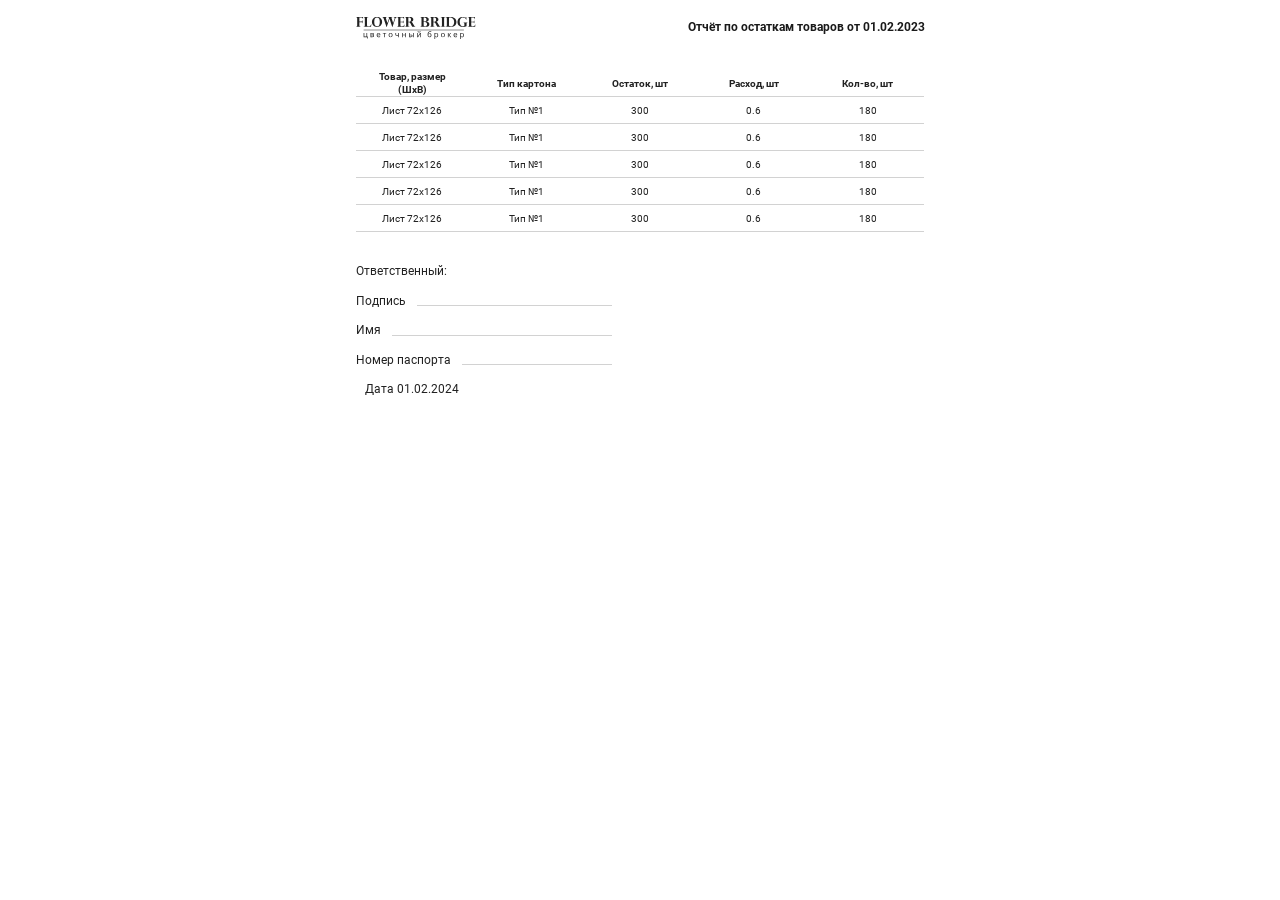
<file: report-remaining.html>
<!DOCTYPE html>
<html lang="ru">

<head>
  <meta charset="UTF-8">
  <meta name="viewport" content="width=device-width, initial-scale=1.0">
  <title>Счет-фактура</title>
  <link rel="apple-touch-icon" sizes="180x180" href="img/apple-touch-icon.png">
  <link rel="icon" type="image/png" sizes="32x32" href="img/favicon-32x32.png">
  <link rel="icon" type="image/png" sizes="16x16" href="img/favicon-16x16.png">
  <link rel="manifest" href="files/site.webmanifest">
  <link rel="stylesheet" href="./css/simplebar.min.css">
  <!-- <link rel="stylesheet" href="./files/assets/css/normalize.css"> -->
  <!-- <link rel="stylesheet" href="./files/assets/css/style.css"> -->
  <!-- <link rel="stylesheet" href="./files/assets/css/media.css"> -->
  <link rel="stylesheet" href="./css/style.css">
  
</head>

<body class="print report report_remaining">
  <header class="header header_print">
    <div class="container container_print">
      <div class="header__logo">
        <img src="img/logo-print.svg" alt="логотип">
      </div>
      <div class="header__title">
        Отчёт по остаткам товаров от 01.02.2023
      </div>
    </div>

  </header>
  <main class="main main_print">
    <section class="section section_print">
      <div class="container container_print">

        <div class="print__table">
          <table class="section__table table table_print table_print_tz">
            <thead class="table__head">
              <tr class="table__row">
                <th class="table__column table__column_1">
                  Товар, размер (ШxВ)
                </th>
                <th class="table__column table__column_2">
                  Тип картона
                </th>
                <th class="table__column table__column_3">
                  Остаток, шт
                </th>
                <th class="table__column table__column_4">
                  Расход, шт
                </th>
                <th class="table__column table__column_5">
                  Кол-во, шт
                </th>
              </tr>
            </thead>

            <tbody class="table__body">
              <tr class="table__row">
                <td class="table__column table__column_1">
                  Лист 72x126
                </td>
                <td class="table__column table__column_2">
                  Тип №1
                </td>
                <td class="table__column table__column_3">
                  300
                </td>
                <td class="table__column table__column_4">
                  0.6
                </td>
                <td class="table__column table__column_5">
                  180
                </td>
              </tr>
              <tr class="table__row">
                <td class="table__column table__column_1">
                  Лист 72x126
                </td>
                <td class="table__column table__column_2">
                  Тип №1
                </td>
                <td class="table__column table__column_3">
                  300
                </td>
                <td class="table__column table__column_4">
                  0.6
                </td>
                <td class="table__column table__column_5">
                  180
                </td>
              </tr>
              <tr class="table__row">
                <td class="table__column table__column_1">
                  Лист 72x126
                </td>
                <td class="table__column table__column_2">
                  Тип №1
                </td>
                <td class="table__column table__column_3">
                  300
                </td>
                <td class="table__column table__column_4">
                  0.6
                </td>
                <td class="table__column table__column_5">
                  180
                </td>
              </tr>
              <tr class="table__row">
                <td class="table__column table__column_1">
                  Лист 72x126
                </td>
                <td class="table__column table__column_2">
                  Тип №1
                </td>
                <td class="table__column table__column_3">
                  300
                </td>
                <td class="table__column table__column_4">
                  0.6
                </td>
                <td class="table__column table__column_5">
                  180
                </td>
              </tr>
              <tr class="table__row">
                <td class="table__column table__column_1">
                  Лист 72x126
                </td>
                <td class="table__column table__column_2">
                  Тип №1
                </td>
                <td class="table__column table__column_3">
                  300
                </td>
                <td class="table__column table__column_4">
                  0.6
                </td>
                <td class="table__column table__column_5">
                  180
                </td>
              </tr>
            </tbody>


          </table>
        </div>

        <div class="print__signature signature-wrap">
          <div class="signature signature_producer">
            <div class="signature__title">
              Ответственный:
            </div>
            <div class="signature__row">
              <div class="signature__subtitle">
                Подпись
              </div>
              <div class="signature__fild">
              </div>
            </div>
            <div class="signature__row">
              <div class="signature__subtitle">
                Имя
              </div>
              <div class="signature__fild">
              </div>
            </div>
            <div class="signature__row">
              <div class="signature__subtitle">
                Номер паспорта
              </div>
              <div class="signature__fild">
              </div>
            </div>
          </div>
        </div>

        <p class="print__date">
          Дата 01.02.2024
        </p>

      </div>
    </section>


  </main>


</body>

</html>
</file>
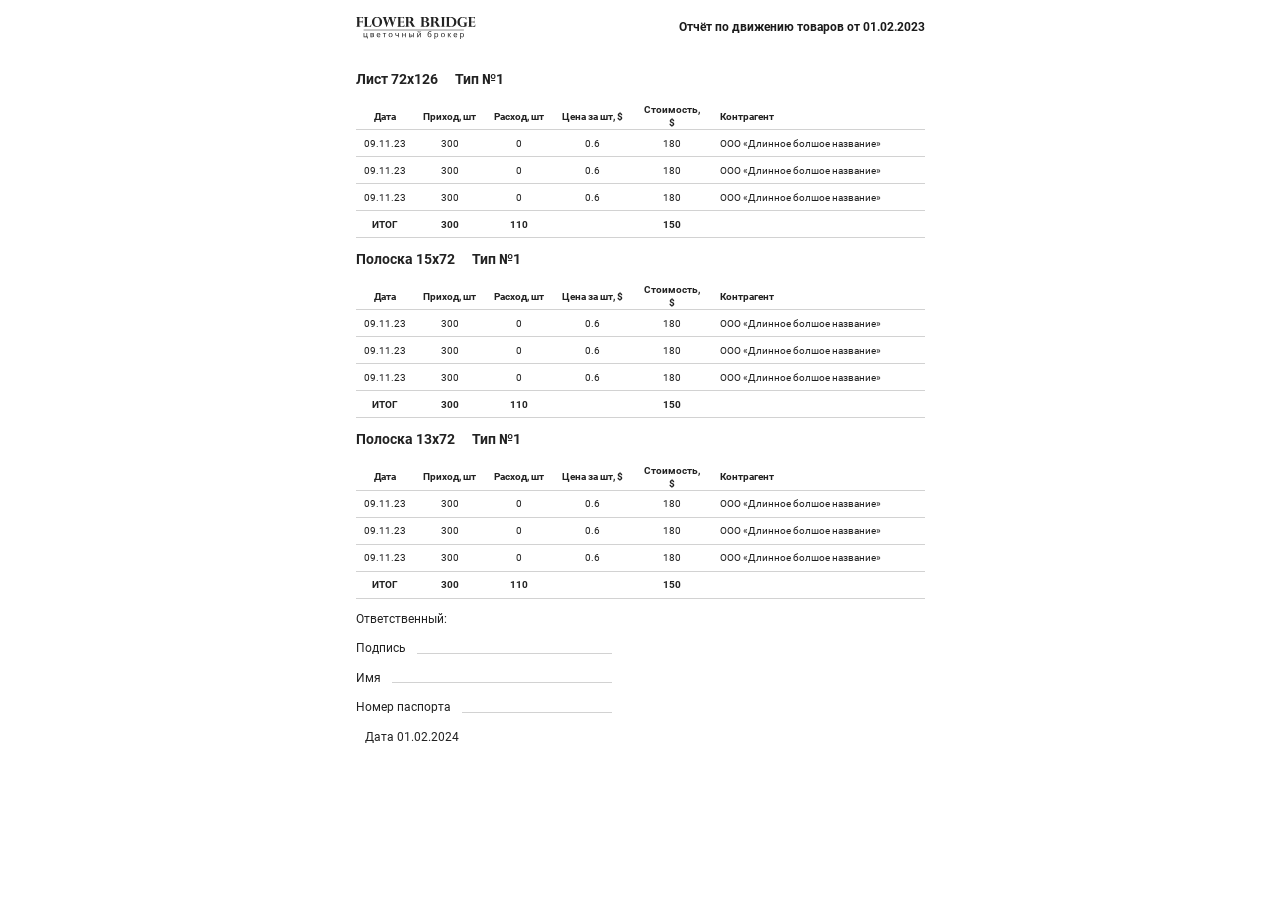
<file: report-traffic.html>
<!DOCTYPE html>
<html lang="ru">

<head>
  <meta charset="UTF-8">
  <meta name="viewport" content="width=device-width, initial-scale=1.0">
  <title>Счет-фактура</title>
  <link rel="apple-touch-icon" sizes="180x180" href="img/apple-touch-icon.png">
  <link rel="icon" type="image/png" sizes="32x32" href="img/favicon-32x32.png">
  <link rel="icon" type="image/png" sizes="16x16" href="img/favicon-16x16.png">
  <link rel="manifest" href="files/site.webmanifest">
  <link rel="stylesheet" href="./css/simplebar.min.css">
  <!-- <link rel="stylesheet" href="./files/assets/css/normalize.css"> -->
  <!-- <link rel="stylesheet" href="./files/assets/css/style.css"> -->
  <!-- <link rel="stylesheet" href="./files/assets/css/media.css"> -->
  <link rel="stylesheet" href="./css/style.css">
  
</head>

<body class="print report report_traffic">
  <header class="header header_print">
    <div class="container container_print">
      <div class="header__logo">
        <img src="img/logo-print.svg" alt="логотип">
      </div>
      <div class="header__title">
        Отчёт по движению товаров от 01.02.2023
      </div>
    </div>

  </header>
  <main class="main main_print">
    <section class="section section_print">
      <div class="container container_print">

        <div class="report__wrap">
          <div class="section__title-wrap">
            <h1 class="section__title section__title_print">
              Лист 72x126
            </h1>
            <h2 class="section__title section__title_print">
              Тип №1
            </h2>
          </div>
  
          <div class="print__table">
            <table class="section__table table table_print table_print_tz">
              <thead class="table__head">
                <tr class="table__row">
                  <th class="table__column table__column_1">
                    Дата
                  </th>
                  <th class="table__column table__column_2">
                    Приход, шт
                  </th>
                  <th class="table__column table__column_3">
                    Расход, шт
                  </th>
                  <th class="table__column table__column_4">
                    Цена за шт, $
                  </th>
                  <th class="table__column table__column_5">
                    Стоимость, $
                  </th>
                  <th class="table__column table__column_6">
                    Контрагент
                  </th>
                </tr>
              </thead>
  
              <tbody class="table__body">
                <tr class="table__row">
                  <td class="table__column table__column_1">
                    09.11.23
                  </td>
                  <td class="table__column table__column_2">
                    300
                  </td>
                  <td class="table__column table__column_3">
                    0
                  </td>
                  <td class="table__column table__column_4">
                    0.6
                  </td>
                  <td class="table__column table__column_5">
                    180
                  </td>
                  <td class="table__column table__column_6">
                    ООО «Длинное болшое название»
                  </td>
                </tr>
                <tr class="table__row">
                  <td class="table__column table__column_1">
                    09.11.23
                  </td>
                  <td class="table__column table__column_2">
                    300
                  </td>
                  <td class="table__column table__column_3">
                    0
                  </td>
                  <td class="table__column table__column_4">
                    0.6
                  </td>
                  <td class="table__column table__column_5">
                    180
                  </td>
                  <td class="table__column table__column_6">
                    ООО «Длинное болшое название»
                  </td>
                </tr>
                <tr class="table__row">
                  <td class="table__column table__column_1">
                    09.11.23
                  </td>
                  <td class="table__column table__column_2">
                    300
                  </td>
                  <td class="table__column table__column_3">
                    0
                  </td>
                  <td class="table__column table__column_4">
                    0.6
                  </td>
                  <td class="table__column table__column_5">
                    180
                  </td>
                  <td class="table__column table__column_6">
                    ООО «Длинное болшое название»
                  </td>
                </tr>
                <tr class="table__row table__row_res">
                  <td class="table__column table__column_1">
                    ИТОГ
                  </td>
                  <td class="table__column table__column_2">
                    300
                  </td>
                  <td class="table__column table__column_3">
                    110
                  </td>
                  <td class="table__column table__column_4">
                    
                  </td>
                  <td class="table__column table__column_5">
                    150
                  </td>
                  <td class="table__column table__column_6">
                  </td>
                </tr>
              </tbody>
              
  
            </table>
          </div>
        </div>


        <div class="report__wrap">
          <div class="section__title-wrap">
            <h1 class="section__title section__title_print">
              Полоска 15x72
            </h1>
            <h2 class="section__title section__title_print">
              Тип №1
            </h2>
          </div>
  
          <div class="print__table">
            <table class="section__table table table_print table_print_tz">
              <thead class="table__head">
                <tr class="table__row">
                  <th class="table__column table__column_1">
                    Дата
                  </th>
                  <th class="table__column table__column_2">
                    Приход, шт
                  </th>
                  <th class="table__column table__column_3">
                    Расход, шт
                  </th>
                  <th class="table__column table__column_4">
                    Цена за шт, $
                  </th>
                  <th class="table__column table__column_5">
                    Стоимость, $
                  </th>
                  <th class="table__column table__column_6">
                    Контрагент
                  </th>
                </tr>
              </thead>
  
              <tbody class="table__body">
                <tr class="table__row">
                  <td class="table__column table__column_1">
                    09.11.23
                  </td>
                  <td class="table__column table__column_2">
                    300
                  </td>
                  <td class="table__column table__column_3">
                    0
                  </td>
                  <td class="table__column table__column_4">
                    0.6
                  </td>
                  <td class="table__column table__column_5">
                    180
                  </td>
                  <td class="table__column table__column_6">
                    ООО «Длинное болшое название»
                  </td>
                </tr>
                <tr class="table__row">
                  <td class="table__column table__column_1">
                    09.11.23
                  </td>
                  <td class="table__column table__column_2">
                    300
                  </td>
                  <td class="table__column table__column_3">
                    0
                  </td>
                  <td class="table__column table__column_4">
                    0.6
                  </td>
                  <td class="table__column table__column_5">
                    180
                  </td>
                  <td class="table__column table__column_6">
                    ООО «Длинное болшое название»
                  </td>
                </tr>
                <tr class="table__row">
                  <td class="table__column table__column_1">
                    09.11.23
                  </td>
                  <td class="table__column table__column_2">
                    300
                  </td>
                  <td class="table__column table__column_3">
                    0
                  </td>
                  <td class="table__column table__column_4">
                    0.6
                  </td>
                  <td class="table__column table__column_5">
                    180
                  </td>
                  <td class="table__column table__column_6">
                    ООО «Длинное болшое название»
                  </td>
                </tr>
                <tr class="table__row table__row_res">
                  <td class="table__column table__column_1">
                    ИТОГ
                  </td>
                  <td class="table__column table__column_2">
                    300
                  </td>
                  <td class="table__column table__column_3">
                    110
                  </td>
                  <td class="table__column table__column_4">
                    
                  </td>
                  <td class="table__column table__column_5">
                    150
                  </td>
                  <td class="table__column table__column_6">
                  </td>
                </tr>
              </tbody>
              
  
            </table>
          </div>
        </div>


        <div class="report__wrap">
          <div class="section__title-wrap">
            <h1 class="section__title section__title_print">
              Полоска 13x72
            </h1>
            <h2 class="section__title section__title_print">
              Тип №1
            </h2>
          </div>
  
          <div class="print__table">
            <table class="section__table table table_print table_print_tz">
              <thead class="table__head">
                <tr class="table__row">
                  <th class="table__column table__column_1">
                    Дата
                  </th>
                  <th class="table__column table__column_2">
                    Приход, шт
                  </th>
                  <th class="table__column table__column_3">
                    Расход, шт
                  </th>
                  <th class="table__column table__column_4">
                    Цена за шт, $
                  </th>
                  <th class="table__column table__column_5">
                    Стоимость, $
                  </th>
                  <th class="table__column table__column_6">
                    Контрагент
                  </th>
                </tr>
              </thead>
  
              <tbody class="table__body">
                <tr class="table__row">
                  <td class="table__column table__column_1">
                    09.11.23
                  </td>
                  <td class="table__column table__column_2">
                    300
                  </td>
                  <td class="table__column table__column_3">
                    0
                  </td>
                  <td class="table__column table__column_4">
                    0.6
                  </td>
                  <td class="table__column table__column_5">
                    180
                  </td>
                  <td class="table__column table__column_6">
                    ООО «Длинное болшое название»
                  </td>
                </tr>
                <tr class="table__row">
                  <td class="table__column table__column_1">
                    09.11.23
                  </td>
                  <td class="table__column table__column_2">
                    300
                  </td>
                  <td class="table__column table__column_3">
                    0
                  </td>
                  <td class="table__column table__column_4">
                    0.6
                  </td>
                  <td class="table__column table__column_5">
                    180
                  </td>
                  <td class="table__column table__column_6">
                    ООО «Длинное болшое название»
                  </td>
                </tr>
                <tr class="table__row">
                  <td class="table__column table__column_1">
                    09.11.23
                  </td>
                  <td class="table__column table__column_2">
                    300
                  </td>
                  <td class="table__column table__column_3">
                    0
                  </td>
                  <td class="table__column table__column_4">
                    0.6
                  </td>
                  <td class="table__column table__column_5">
                    180
                  </td>
                  <td class="table__column table__column_6">
                    ООО «Длинное болшое название»
                  </td>
                </tr>
                <tr class="table__row table__row_res">
                  <td class="table__column table__column_1">
                    ИТОГ
                  </td>
                  <td class="table__column table__column_2">
                    300
                  </td>
                  <td class="table__column table__column_3">
                    110
                  </td>
                  <td class="table__column table__column_4">
                    
                  </td>
                  <td class="table__column table__column_5">
                    150
                  </td>
                  <td class="table__column table__column_6">
                  </td>
                </tr>
              </tbody>
              
  
            </table>
          </div>
        </div>


        <div class="print__signature signature-wrap">
          <div class="signature signature_producer">
            <div class="signature__title">
              Ответственный:
            </div>
            <div class="signature__row">
              <div class="signature__subtitle">
                Подпись
              </div>
              <div class="signature__fild">
              </div>
            </div>
            <div class="signature__row">
              <div class="signature__subtitle">
                Имя
              </div>
              <div class="signature__fild">
              </div>
            </div>
            <div class="signature__row">
              <div class="signature__subtitle">
                Номер паспорта
              </div>
              <div class="signature__fild">
              </div>
            </div>
          </div>
        </div>

        <p class="print__date">
          Дата 01.02.2024
        </p>

      </div>
    </section>


  </main>


</body>

</html>
</file>
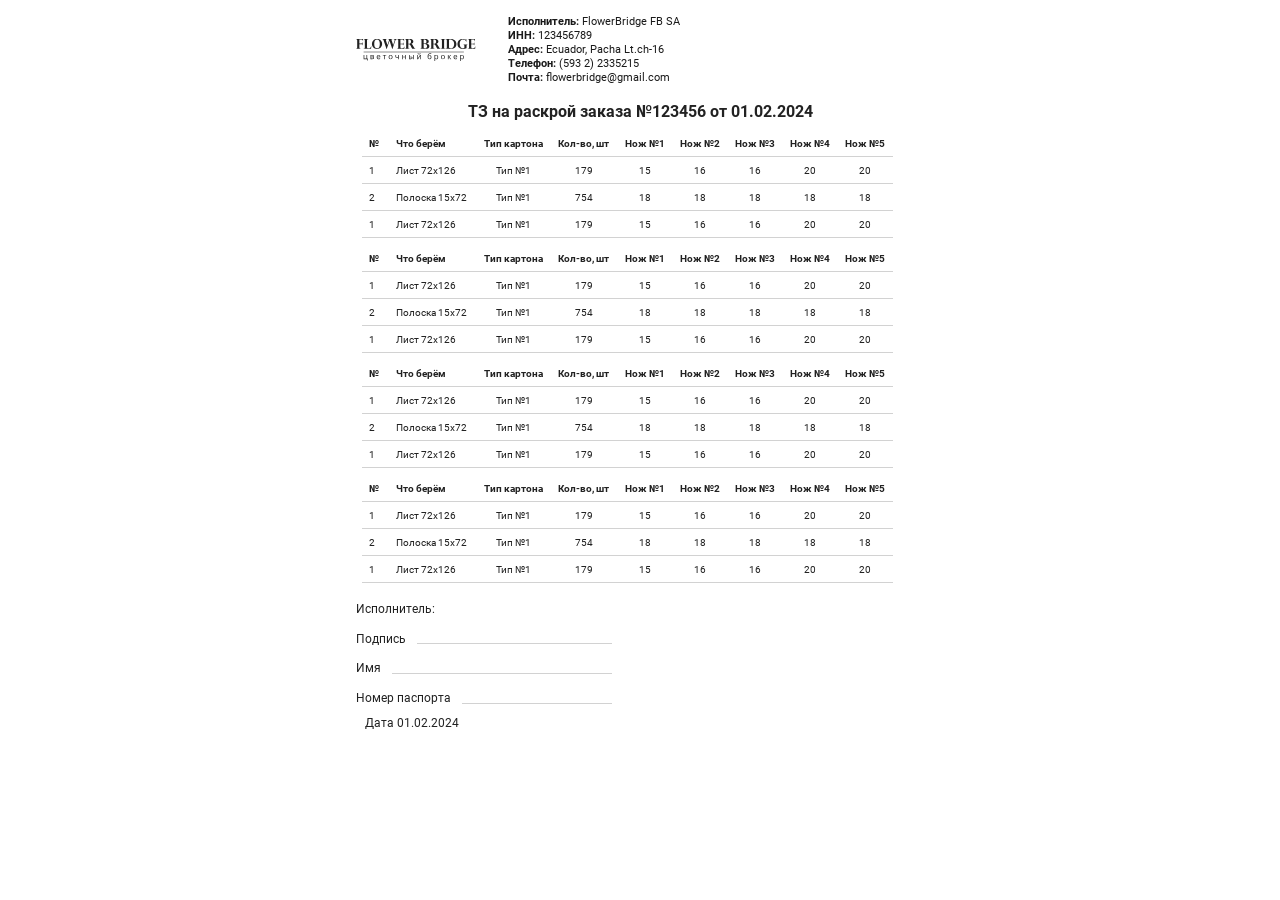
<file: tz.html>
<!DOCTYPE html>
<html lang="ru">

<head>
  <meta charset="UTF-8">
  <meta name="viewport" content="width=device-width, initial-scale=1.0">
  <title>Счет-фактура</title>
  <link rel="apple-touch-icon" sizes="180x180" href="img/apple-touch-icon.png">
  <link rel="icon" type="image/png" sizes="32x32" href="img/favicon-32x32.png">
  <link rel="icon" type="image/png" sizes="16x16" href="img/favicon-16x16.png">
  <link rel="manifest" href="files/site.webmanifest">
  <link rel="stylesheet" href="./css/simplebar.min.css">
  <!-- <link rel="stylesheet" href="./files/assets/css/normalize.css"> -->
  <!-- <link rel="stylesheet" href="./files/assets/css/style.css"> -->
  <!-- <link rel="stylesheet" href="./files/assets/css/media.css"> -->
  <link rel="stylesheet" href="./css/style.css">
  
</head>

<body class="print tz">
  <header class="header header_print">
    <div class="container container_print">
      <div class="header__logo">
        <img src="img/logo-print.svg" alt="логотип">
      </div>

      <div class="header__producer-intelegence intelegence">
        <div class="intelegence__row">
          <p class="intelegence__title">
            Исполнитель:
          </p>
          <p class="intelegence__text">
            FlowerBridge FB SA
          </p>
        </div>
        <div class="intelegence__row">
          <p class="intelegence__title">
            ИНН:
          </p>
          <p class="intelegence__text">
            123456789
          </p>
        </div>
        <div class="intelegence__row">
          <p class="intelegence__title">
            Адрес:
          </p>
          <p class="intelegence__text">
            Ecuador, Pacha Lt.ch-16
          </p>
        </div>
        <div class="intelegence__row">
          <p class="intelegence__title">
            Телефон:
          </p>
          <p class="intelegence__text">
            (593 2) 2335215
          </p>
        </div>
        <div class="intelegence__row">
          <p class="intelegence__title">
            Почта:
          </p>
          <p class="intelegence__text">
            flowerbridge@gmail.com
          </p>
        </div>
      </div>



      <div class="header__customer-info">

      </div>

    </div>

  </header>
  <main class="main main_print">
    <section class="section section_print">
      <div class="container container_print">

        <h1 class="section__title section__title_print">
          ТЗ на раскрой заказа №123456 от 01.02.2024
        </h1>
        <div class="print__table">
          <table class="section__table table table_print table_print_tz">
            <thead class="table__head">
              <tr class="table__row">
                <th class="table__column table__column_1">
                  №
                </th>
                <th class="table__column table__column_2">
                  Что берём
                </th>
                <th class="table__column table__column_3">
                  Тип картона
                </th>
                <th class="table__column table__column_4">
                  Кол-во, шт
                </th>
                <th class="table__column table__column_5">
                  Нож №1
                </th>
                <th class="table__column table__column_6">
                  Нож №2
                </th>
                <th class="table__column table__column_7">
                  Нож №3
                </th>
                <th class="table__column table__column_8">
                  Нож №4
                </th>
                <th class="table__column table__column_9">
                  Нож №5
                </th>
              </tr>
            </thead>

            <tbody class="table__body">
              <tr class="table__row">
                <td class="table__column table__column_1">
                  1
                </td>
                <td class="table__column table__column_2">
                  Лист 72х126
                </td>
                <td class="table__column table__column_3">
                  Тип №1
                </td>
                <td class="table__column table__column_4">
                  179
                </td>
                <td class="table__column table__column_5">
                  15
                </td>
                <td class="table__column table__column_6">
                  16
                </td>
                <td class="table__column table__column_7">
                  16
                </td>
                <td class="table__column table__column_8">
                  20
                </td>
                <td class="table__column table__column_9">
                  20
                </td>
              </tr>
              <tr class="table__row">
                <td class="table__column table__column_1">
                  2
                </td>
                <td class="table__column table__column_2">
                  Полоска 15x72
                </td>
                <td class="table__column table__column_3">
                  Тип №1
                </td>
                <td class="table__column table__column_4">
                  754
                </td>
                <td class="table__column table__column_5">
                  18
                </td>
                <td class="table__column table__column_6">
                  18
                </td>
                <td class="table__column table__column_7">
                  18
                </td>
                <td class="table__column table__column_8">
                  18
                </td>
                <td class="table__column table__column_9">
                  18
                </td>
              </tr>
              <tr class="table__row">
                <td class="table__column table__column_1">
                  1
                </td>
                <td class="table__column table__column_2">
                  Лист 72х126
                </td>
                <td class="table__column table__column_3">
                  Тип №1
                </td>
                <td class="table__column table__column_4">
                  179
                </td>
                <td class="table__column table__column_5">
                  15
                </td>
                <td class="table__column table__column_6">
                  16
                </td>
                <td class="table__column table__column_7">
                  16
                </td>
                <td class="table__column table__column_8">
                  20
                </td>
                <td class="table__column table__column_9">
                  20
                </td>
              </tr>
            </tbody>
          </table>
        </div>
        <div class="print__table">
          <table class="section__table table table_print table_print_tz">
            <thead class="table__head">
              <tr class="table__row">
                <th class="table__column table__column_1">
                  №
                </th>
                <th class="table__column table__column_2">
                  Что берём
                </th>
                <th class="table__column table__column_3">
                  Тип картона
                </th>
                <th class="table__column table__column_4">
                  Кол-во, шт
                </th>
                <th class="table__column table__column_5">
                  Нож №1
                </th>
                <th class="table__column table__column_6">
                  Нож №2
                </th>
                <th class="table__column table__column_7">
                  Нож №3
                </th>
                <th class="table__column table__column_8">
                  Нож №4
                </th>
                <th class="table__column table__column_9">
                  Нож №5
                </th>
              </tr>
            </thead>

            <tbody class="table__body">
              <tr class="table__row">
                <td class="table__column table__column_1">
                  1
                </td>
                <td class="table__column table__column_2">
                  Лист 72х126
                </td>
                <td class="table__column table__column_3">
                  Тип №1
                </td>
                <td class="table__column table__column_4">
                  179
                </td>
                <td class="table__column table__column_5">
                  15
                </td>
                <td class="table__column table__column_6">
                  16
                </td>
                <td class="table__column table__column_7">
                  16
                </td>
                <td class="table__column table__column_8">
                  20
                </td>
                <td class="table__column table__column_9">
                  20
                </td>
              </tr>
              <tr class="table__row">
                <td class="table__column table__column_1">
                  2
                </td>
                <td class="table__column table__column_2">
                  Полоска 15x72
                </td>
                <td class="table__column table__column_3">
                  Тип №1
                </td>
                <td class="table__column table__column_4">
                  754
                </td>
                <td class="table__column table__column_5">
                  18
                </td>
                <td class="table__column table__column_6">
                  18
                </td>
                <td class="table__column table__column_7">
                  18
                </td>
                <td class="table__column table__column_8">
                  18
                </td>
                <td class="table__column table__column_9">
                  18
                </td>
              </tr>
              <tr class="table__row">
                <td class="table__column table__column_1">
                  1
                </td>
                <td class="table__column table__column_2">
                  Лист 72х126
                </td>
                <td class="table__column table__column_3">
                  Тип №1
                </td>
                <td class="table__column table__column_4">
                  179
                </td>
                <td class="table__column table__column_5">
                  15
                </td>
                <td class="table__column table__column_6">
                  16
                </td>
                <td class="table__column table__column_7">
                  16
                </td>
                <td class="table__column table__column_8">
                  20
                </td>
                <td class="table__column table__column_9">
                  20
                </td>
              </tr>
            </tbody>
          </table>
        </div>
        <div class="print__table">
          <table class="section__table table table_print table_print_tz">
            <thead class="table__head">
              <tr class="table__row">
                <th class="table__column table__column_1">
                  №
                </th>
                <th class="table__column table__column_2">
                  Что берём
                </th>
                <th class="table__column table__column_3">
                  Тип картона
                </th>
                <th class="table__column table__column_4">
                  Кол-во, шт
                </th>
                <th class="table__column table__column_5">
                  Нож №1
                </th>
                <th class="table__column table__column_6">
                  Нож №2
                </th>
                <th class="table__column table__column_7">
                  Нож №3
                </th>
                <th class="table__column table__column_8">
                  Нож №4
                </th>
                <th class="table__column table__column_9">
                  Нож №5
                </th>
              </tr>
            </thead>

            <tbody class="table__body">
              <tr class="table__row">
                <td class="table__column table__column_1">
                  1
                </td>
                <td class="table__column table__column_2">
                  Лист 72х126
                </td>
                <td class="table__column table__column_3">
                  Тип №1
                </td>
                <td class="table__column table__column_4">
                  179
                </td>
                <td class="table__column table__column_5">
                  15
                </td>
                <td class="table__column table__column_6">
                  16
                </td>
                <td class="table__column table__column_7">
                  16
                </td>
                <td class="table__column table__column_8">
                  20
                </td>
                <td class="table__column table__column_9">
                  20
                </td>
              </tr>
              <tr class="table__row">
                <td class="table__column table__column_1">
                  2
                </td>
                <td class="table__column table__column_2">
                  Полоска 15x72
                </td>
                <td class="table__column table__column_3">
                  Тип №1
                </td>
                <td class="table__column table__column_4">
                  754
                </td>
                <td class="table__column table__column_5">
                  18
                </td>
                <td class="table__column table__column_6">
                  18
                </td>
                <td class="table__column table__column_7">
                  18
                </td>
                <td class="table__column table__column_8">
                  18
                </td>
                <td class="table__column table__column_9">
                  18
                </td>
              </tr>
              <tr class="table__row">
                <td class="table__column table__column_1">
                  1
                </td>
                <td class="table__column table__column_2">
                  Лист 72х126
                </td>
                <td class="table__column table__column_3">
                  Тип №1
                </td>
                <td class="table__column table__column_4">
                  179
                </td>
                <td class="table__column table__column_5">
                  15
                </td>
                <td class="table__column table__column_6">
                  16
                </td>
                <td class="table__column table__column_7">
                  16
                </td>
                <td class="table__column table__column_8">
                  20
                </td>
                <td class="table__column table__column_9">
                  20
                </td>
              </tr>
            </tbody>
          </table>
        </div>
        <div class="print__table">
          <table class="section__table table table_print table_print_tz">
            <thead class="table__head">
              <tr class="table__row">
                <th class="table__column table__column_1">
                  №
                </th>
                <th class="table__column table__column_2">
                  Что берём
                </th>
                <th class="table__column table__column_3">
                  Тип картона
                </th>
                <th class="table__column table__column_4">
                  Кол-во, шт
                </th>
                <th class="table__column table__column_5">
                  Нож №1
                </th>
                <th class="table__column table__column_6">
                  Нож №2
                </th>
                <th class="table__column table__column_7">
                  Нож №3
                </th>
                <th class="table__column table__column_8">
                  Нож №4
                </th>
                <th class="table__column table__column_9">
                  Нож №5
                </th>
              </tr>
            </thead>

            <tbody class="table__body">
              <tr class="table__row">
                <td class="table__column table__column_1">
                  1
                </td>
                <td class="table__column table__column_2">
                  Лист 72х126
                </td>
                <td class="table__column table__column_3">
                  Тип №1
                </td>
                <td class="table__column table__column_4">
                  179
                </td>
                <td class="table__column table__column_5">
                  15
                </td>
                <td class="table__column table__column_6">
                  16
                </td>
                <td class="table__column table__column_7">
                  16
                </td>
                <td class="table__column table__column_8">
                  20
                </td>
                <td class="table__column table__column_9">
                  20
                </td>
              </tr>
              <tr class="table__row">
                <td class="table__column table__column_1">
                  2
                </td>
                <td class="table__column table__column_2">
                  Полоска 15x72
                </td>
                <td class="table__column table__column_3">
                  Тип №1
                </td>
                <td class="table__column table__column_4">
                  754
                </td>
                <td class="table__column table__column_5">
                  18
                </td>
                <td class="table__column table__column_6">
                  18
                </td>
                <td class="table__column table__column_7">
                  18
                </td>
                <td class="table__column table__column_8">
                  18
                </td>
                <td class="table__column table__column_9">
                  18
                </td>
              </tr>
              <tr class="table__row">
                <td class="table__column table__column_1">
                  1
                </td>
                <td class="table__column table__column_2">
                  Лист 72х126
                </td>
                <td class="table__column table__column_3">
                  Тип №1
                </td>
                <td class="table__column table__column_4">
                  179
                </td>
                <td class="table__column table__column_5">
                  15
                </td>
                <td class="table__column table__column_6">
                  16
                </td>
                <td class="table__column table__column_7">
                  16
                </td>
                <td class="table__column table__column_8">
                  20
                </td>
                <td class="table__column table__column_9">
                  20
                </td>
              </tr>
            </tbody>
          </table>
        </div>



        <div class="print__signature signature-wrap">

          <div class="signature signature_producer">
            <div class="signature__title">
              Исполнитель:
            </div>
            <div class="signature__row">
              <div class="signature__subtitle">
                Подпись
              </div>
              <div class="signature__fild">
              </div>
            </div>
            <div class="signature__row">
              <div class="signature__subtitle">
                Имя
              </div>
              <div class="signature__fild">
              </div>
            </div>
            <div class="signature__row">
              <div class="signature__subtitle">
                Номер паспорта
              </div>
              <div class="signature__fild">
              </div>
            </div>
          </div>

        </div>


        <p class="print__date">
          Дата 01.02.2024
        </p>

      </div>
    </section>


  </main>


</body>

</html>
</file>
<file: css/style.css>
@font-face {
  font-family: Roboto;
  font-display: swap;
  src: url("../fonts/Roboto-Bold.woff2") format("woff2"),
    url("../fonts/Roboto-Bold.woff") format("woff");
  font-weight: 700;
  font-style: normal;
}
@font-face {
  font-family: Roboto;
  font-display: swap;
  src: url("../fonts/Roboto-Regular.woff2") format("woff2"),
    url("../fonts/Roboto-Regular.woff") format("woff");
  font-weight: 400;
  font-style: normal;
}
* {
  padding: 0px;
  margin: 0px;
  border: none;
}

*,
*::before,
*::after {
  box-sizing: border-box;
}

a,
a:link,
a:visited {
  text-decoration: none;
}

a:hover {
  text-decoration: none;
}

aside,
nav,
footer,
header,
section,
main {
  display: block;
}

h1,
h2,
h3,
h4,
h5,
h6,
p {
  font-size: inherit;
  font-weight: inherit;
}

ul,
ul li {
  list-style: none;
}

img {
  vertical-align: top;
  max-width: 100%;
  height: auto;
}

address {
  font-style: normal;
}

input,
textarea,
button,
select {
  font-family: inherit;
  font-size: inherit;
  color: inherit;
  background-color: transparent;
}

input::-ms-clear {
  display: none;
}

button,
input[type="submit"] {
  display: inline-block;
  box-shadow: none;
  background-color: transparent;
  background: none;
  cursor: pointer;
}

input:focus,
input:active,
button:focus,
button:active {
  outline: none;
}

button::-moz-focus-inner {
  padding: 0;
  border: 0;
}

label {
  cursor: pointer;
}

legend {
  display: block;
}

body {
  position: relative;
  font-family: "Roboto", Arial, Helvetica, sans-serif;
  font-weight: 400;
  font-size: 16px;
  line-height: 110%;
  color: #222;
  background-color: #f9f9f9;
}

h1,
h2,
h3,
h4,
h5,
p {
  margin: 0;
}

html {
  box-sizing: border-box;
}

ul {
  margin: 0;
  padding: 0;
  list-style: none;
}

input {
  padding: 0;
}

*,
*::before,
*::after {
  box-sizing: inherit;
}

a {
  color: #222;
  text-decoration: none;
}

img {
  max-width: 100%;
}

* .visually-hidden {
  position: absolute;
  width: 1px;
  height: 1px;
  margin: -1px;
  padding: 0;
  overflow: hidden;
  border: 0;
}

.btn-reset {
  padding: 0;
  background-color: transparent;
  border: none;
  outline: none;
  cursor: pointer;
}

.wrap {
  display: flex;
  flex-flow: row nowrap;
  align-items: center;
  justify-content: center;
  gap: 30px;
}
.wrap_vertical {
  flex-flow: column nowrap;
}

.my-select {
  position: relative;
  display: flex;
  flex-flow: row nowrap;
  align-items: center;
  justify-content: space-between;
  gap: 3px;
  width: 150px;
  height: 50px;
  border: 1px solid rgb(210, 210, 210);
  border-radius: 7px;
  background: rgb(255, 255, 255);
  padding: 8px 12px;
  transition: background 0.3s ease-in-out, border 0.3s ease-in-out;
}
.my-select .my-select__arrow {
  width: 19px;
  display: flex;
  justify-content: center;
  align-items: center;
}
.my-select_w_250 {
  width: 250px;
}
.my-select_w_350 {
  width: 350px;
}
.my-select .my-select__wrapper {
  display: flex;
  flex-flow: column nowrap;
  align-items: flex-start;
  justify-content: space-between;
  gap: 2px;
}
.my-select .my-select__placeholder {
  color: rgba(21, 0, 0, 0.5);
  font-size: 16px;
  font-weight: 400;
  line-height: 110%;
}
.my-select .my-select__text {
  position: absolute;
  top: 20px;
  left: 11px;
  color: rgb(34, 34, 34);
  font-size: 16px;
  font-weight: 400;
  line-height: 110%;
  display: none;
  white-space: nowrap;
  width: 88%;
  white-space: nowrap; /* Текст не переносится */
  overflow: hidden; /* Обрезаем всё за пределами блока */
  text-overflow: ellipsis; /* Добавляем многоточие */
}
.my-select .my-select__text_active {
  display: block;
}
.my-select .simplebar-track.simplebar-vertical {
  top: 4px;
  bottom: 4px;
  right: 5px;
  width: 4px;
}
.my-select .simplebar-scrollbar:before {
  top: 0px;
  bottom: 0%;
  left: 0px;
  right: 0px;
}
.my-select .my-select__list {
  position: absolute;
  overflow: hidden;
  top: 100%;
  left: 0;
  width: 100%;
  height: 100px;
  border: 1px solid #816f6f;
  border-radius: 7px;
  background: rgb(249, 249, 249);
  z-index: 1;
  font-size: 16px;
  font-weight: 400;
  line-height: 110%;
  color: rgb(34, 34, 34);
  cursor: pointer;
  transition: all 0.3s ease-in-out;
  display: none;
}
.my-select .my-select__list .my-select__item {
  display: flex;
  justify-content: flex-start;
  align-items: center;
  height: 34px;
  padding: 0 12px;
}
.my-select .my-select__list .my-select__item:hover {
  background: rgba(87, 0, 0, 0.2);
}
.my-select .my-select__list .my-select__item:hover .checkbox__mark {
  border: 1.06px solid rgb(255, 255, 255);
}
.my-select:hover {
  border: 1px solid rgb(140, 139, 139);
  background: rgb(249, 249, 249);
}

.my-select_active {
  /* border: 1px solid rgb(140, 139, 139); */
  background: rgb(249, 249, 249);
}

.my-select_open {
  border: 1px solid rgb(140, 139, 139);
  background: rgb(249, 249, 249);
}
.my-select_open .my-select__list {
  display: block;
}
.my-select_open .my-select__arrow {
  transform: rotate(180deg);
}
.my-select_active .my-select__placeholder {
  position: absolute;
  font-size: 10px;
  top: 8px;
  left: 11px;
}
.my-select .my-select__checkbox {
  margin-bottom: 0;
  display: flex;
  align-items: center;
  justify-content: flex-start;
}
.my-select .my-select__checkbox .checkbox__mark {
  top: 0;
  width: 17px;
  height: 17px;
  border: 1.06px solid rgb(210, 210, 210);
}

.my-select_multiple {
  position: relative;
  display: flex;
  flex-flow: row nowrap;
  align-items: center;
  justify-content: space-between;
  gap: 3px;
  width: 150px;
  height: 50px;
  border: 1px solid rgb(210, 210, 210);
  border-radius: 7px;
  background: rgb(255, 255, 255);
  padding: 8px 12px;
  transition: all 0.3s ease-in-out;
}
.my-select_multiple .my-select__arrow {
  width: 19px;
  display: flex;
  justify-content: center;
  align-items: center;
}
.my-select_multiple_w_250 {
  width: 250px;
}
.my-select_multiple_w_350 {
  width: 350px;
}
.my-select_multiple .my-select__wrapper {
  display: flex;
  flex-flow: column nowrap;
  align-items: flex-start;
  justify-content: space-between;
  gap: 2px;
}
.my-select_multiple .my-select__placeholder {
  color: rgba(21, 0, 0, 0.5);
  font-size: 16px;
  font-weight: 400;
  line-height: 110%;
}
.my-select_multiple .my-select__text {
  color: rgb(34, 34, 34);
  font-size: 16px;
  font-weight: 400;
  line-height: 110%;
  width: 0;
  height: 0;
  display: none;
  white-space: nowrap;
}
.my-select_multiple .my-select__text_active {
  width: 100%;
  height: 100%;
  display: block;
}
.my-select_multiple .simplebar-track.simplebar-vertical {
  top: 4px;
  bottom: 4px;
  right: 5px;
  width: 4px;
}
.my-select_multiple .simplebar-scrollbar:before {
  top: 0px;
  bottom: 0%;
  left: 0px;
  right: 0px;
}
.my-select_multiple .my-select__list {
  position: absolute;
  top: 100%;
  left: 0;
  width: 100%;
  height: 100px;
  border: 1px solid #816f6f;
  border-radius: 7px;
  background: rgb(249, 249, 249);
  z-index: 1;
  font-size: 16px;
  font-weight: 400;
  line-height: 110%;
  color: rgb(34, 34, 34);
  cursor: pointer;
  transition: all 0.3s ease-in-out;
  display: none;
}
.my-select_multiple .my-select__list .my-select__item {
  display: flex;
  justify-content: flex-start;
  align-items: center;
  height: 34px;
  padding: 0 12px;
}
.my-select_multiple .my-select__list .my-select__item:hover {
  background: rgba(87, 0, 0, 0.2);
}
.my-select_multiple .my-select__list .my-select__item:hover .checkbox__mark {
  border: 1.06px solid rgb(255, 255, 255);
}
.my-select_multiple:hover {
  border: 1px solid rgb(140, 139, 139);
  background: rgb(249, 249, 249);
}
.my-select_multiple_open {
  border: 1px solid rgb(140, 139, 139);
  background: rgb(249, 249, 249);
}
.my-select_multiple_open .my-select__list {
  display: block;
}
.my-select_multiple_open .my-select__arrow {
  transform: rotate(180deg);
}
.my-select_multiple_active .my-select__placeholder {
  font-size: 10px;
}
.my-select_multiple .my-select__checkbox {
  margin-bottom: 0;
  display: flex;
  align-items: center;
  justify-content: flex-start;
}
.my-select_multiple .my-select__checkbox .checkbox__mark {
  top: 8px;
  width: 17px;
  height: 17px;
  border: 1.06px solid rgb(210, 210, 210);
}
.my-select_multiple .my-select__checkbox .checkbox__input + span::before {
  background-size: 66%;
}
.my-select_multiple .my-select__checkbox .checkbox__input:checked + span {
  border: none !important;
  background-color: #225f0d;
}

.btn {
  display: flex;
  align-items: center;
  justify-content: center;
  flex: none;
  margin: 0px 16px;
  padding: 15px 30px;
  color: #fff;
  font-weight: 700;
  line-height: 130%;
  background-color: #225f0d;
  cursor: pointer;
  transition: all 0.3s ease-in-out;
  border-radius: 10px;
}
.btn_w_81 {
  width: 81px;
}
.btn_w_150 {
  width: 150px;
}
.btn_w_161 {
  width: 161px;
}
.btn_w_179 {
  width: 179px;
}
.btn_w_195 {
  width: 195px;
}
.btn_w_201 {
  width: 201px;
}
.btn_w_229 {
  width: 229px;
}
.btn_w_230 {
  width: 230px;
}
.btn_w_240 {
  width: 240px;
}
.btn_w_245 {
  width: 245px;
}
.btn_w_350 {
  width: 350px;
}
.btn_m_0 {
  margin: 0;
}
.btn_mr_35 {
  margin-right: 35px;
}
.btn:focus-visible {
  outline: 1px solid #143a07;
  outline-offset: 3px;
}
.btn:hover {
  color: #fff;
  background-color: #143a07;
  outline: none;
  box-shadow: 0px 4px 7px 0px rgba(23, 64, 7, 0.4);
}
.btn:active {
  color: #225f0d;
  background-color: #fff;
  outline: 1px solid #225f0d;
  outline-offset: 0;
  box-shadow: none;
}
.btn_disabled {
  color: rgba(34, 34, 34, 0.55);
  background: #d2d2d2;
  cursor: default;
  pointer-events: none;
}
.btn_red {
  background-color: #890000;
}
.btn_red:hover {
  background: #570000;
  box-shadow: 0px 4px 7px 0px rgba(87, 0, 0, 0.4);
}
.btn_white {
  background-color: #fff;
  color: #225f0d;
  padding: 14px 28px;
  border: 2px solid #225f0d;
  border-radius: 10px;
  display: flex;
  flex-flow: row nowrap;
  align-items: center;
  justify-content: center;
  gap: 10px;
}
.btn_white:hover {
  background: #143a07;
  border-color: #143a07;
}

.btn-complex {
  display: flex;
  flex-flow: row nowrap;
  align-items: center;
  justify-content: center;
  overflow: hidden;
}
.btn-complex__btn {
  box-sizing: border-box;
  border: 1px solid rgb(210, 210, 210);
  border-radius: 0;
  background: rgb(249, 249, 249);
  color: rgba(34, 34, 34, 0.5);
  font-size: 16px;
  font-weight: 400;
  line-height: 110%;
  padding: 0;
  height: 50px;
}
.btn-complex__btn:hover {
  background: #d2d2d2;
  color: rgba(34, 34, 34, 0.5);
}
.btn-complex__btn:active {
  outline: none;
}
.btn-complex__btn:first-child {
  border-radius: 7px 0 0 7px;
}
.btn-complex__btn:first-child:hover {
  box-shadow: none;
}
.btn-complex__btn:last-child {
  border-radius: 0 7px 7px 0;
}
.btn-complex__btn:last-child:hover {
  box-shadow: none;
}
.btn-complex__btn_active {
  border: none;
  background: rgb(34, 95, 13);
  color: rgb(255, 255, 255);
  font-size: 16px;
  font-weight: 400;
  line-height: 110%;
  pointer-events: none;
}

.section {
  height: calc(100vh - 80px);
  padding: 30px;
  background-color: #f0f7ff;
  box-shadow: inset 0px 4px 5px 0px rgba(0, 0, 0, 0.15);
}
.section__container {
  padding: 30px 20px 30px 30px;
  background-color: #7dcbe4;
}
.section__toggle {
  margin-right: 25.5px;
}
.section__title {
  color: #222;
  font-size: 32px;
  font-weight: 700;
  line-height: 130%;
  text-transform: uppercase;
}
@media (max-width: 1700px) {
  .section__title {
    font-size: 22px;
  }
}
.section__checkbox {
  max-width: 300px;
  color: rgb(34, 34, 34);
  font-size: 14px;
  font-weight: 400;
  line-height: 110%;
}
.section__subtitle {
  color: #222;
  font-size: 22px;
  font-weight: 700;
  line-height: 130%;
}
@media (max-width: 1700px) {
  .section__subtitle {
    font-size: 20px;
  }
}
.section__text {
  color: rgb(34, 34, 34);
  font-size: 16px;
  font-weight: 400;
  line-height: 110%;
}
.section__container {
  border-radius: 20px;
  box-shadow: 1px 4px 9px 0px rgba(0, 56, 128, 0.15);
  background: #fff;
}
.section__head {
  display: flex;
  flex-flow: row nowrap;
  align-items: center;
  justify-content: space-between;
  gap: 24px;
  margin-bottom: 23px;
}
.section__input {
  margin-right: auto;
}
.section__body {
  width: 100%;
}

.container {
  max-width: 1860px;
  width: 100%;
  height: 100%;
  margin: auto;
}

.header {
  padding: 0 30px;
  background-color: #570000;
}
.header__container {
  min-height: 80px;
  display: flex;
  justify-content: space-between;
  align-items: center;
}

.nav__list {
  display: flex;
  flex-flow: row nowrap;
  align-items: center;
  gap: 24px;
}

.nav__link {
  padding: 8px 16px;
  display: flex;
  flex-flow: row nowrap;
  align-items: center;
  gap: 7px;
  flex: none;
  border-radius: 10px;
  transition: all 0.3s ease-in-out;
}
.nav__link_active {
  background: rgba(255, 255, 255, 0.85);
}
.nav__link_active .nav__text {
  color: #222;
}
.nav__link_active svg path {
  fill: #222;
}
.nav__link_active:hover {
  background: rgba(255, 255, 255, 0.85);
}
.nav__link:hover {
  background: rgba(255, 255, 255, 0.2);
}
.nav__link:active {
  background: rgba(255, 255, 255, 0.85);
  color: #222;
}
.nav__link:active .nav__text {
  color: #222;
}
.nav__link:active svg path {
  fill: #222;
}
.nav__link:active::after {
  background-color: #e1670e;
}

.nav__text {
  color: #fff;
  font-size: 20px;
  line-height: 130%;
}

.toggle {
  width: max-content;
  display: flex;
  flex-flow: column nowrap;
  align-items: center;
  gap: 4px;
}
.toggle__name {
  color: #4e7f3d;
  font-size: 12px;
  font-weight: 400;
  line-height: 130%;
}
.toggle__knobs,
.toggle__layer {
  position: absolute;
  top: 0;
  right: 0;
  bottom: 0;
  left: 0;
}
.toggle__btn {
  position: relative;
  width: 52px;
  height: 32px;
  overflow: hidden;
}
.toggle__checkbox {
  position: relative;
  width: 100%;
  height: 100%;
  padding: 0;
  margin: 0;
  opacity: 0;
  cursor: pointer;
  z-index: 3;
}
.toggle__checkbox:checked + .toggle__knobs:before {
  content: "";
  left: 22px;
}
.toggle__checkbox:checked ~ .toggle__layer {
  background-color: #570000;
}
.toggle__knobs {
  z-index: 2;
}
.toggle__knobs:before {
  content: "";
  position: absolute;
  top: 2px;
  left: 2px;
  bottom: 2px;
  width: 28px;
  background-color: #fff;
  border-radius: 100px;
  transition: all 0.3s cubic-bezier(0.18, 0.89, 0.35, 1.15);
}
.toggle__layer {
  width: 100%;
  background-color: #225f0d;
  transition: 0.3s ease all;
  z-index: 1;
}
.toggle__knobs,
.toggle__knobs:before,
.toggle__layer {
  transition: 0.3s ease all;
}

.toggle__btn_active,
.toggle__btn_active .toggle__layer {
  border-radius: 100px;
}

.input {
  width: max-content;
  flex: none;
  border: 1px solid #d2d2d2;
  border-radius: 5px;
  transition: background 0.3s ease-in-out, border 0.3s ease-in-out;
}
.input__wrapper {
  display: flex;
  flex-flow: row nowrap;
  align-items: center;
  justify-content: flex-start;
  gap: 16px;
}
.input__label {
  position: relative;
  display: flex;
  flex-flow: row nowrap;
  align-items: center;
  justify-content: flex-start;
  gap: 8px;
  width: 100%;
  height: 50px;
  padding: 0 12px;
}
.input__label_active svg {
  opacity: 1;
}
.input__label_active .input__placeholder {
  top: 18%;
  font-size: 10px;
}
.input__label_active .input {
  background-color: #fff;
}

.input_search_active {
  background-color: #f9f9f9;
  border-color: #8c8b8b;
  border-radius: 5px;
}

.input__icon {
  z-index: 1;
  opacity: 0.5;
  pointer-events: none;
}
.input__search {
  position: absolute;
  top: 0;
  left: 0;
  height: 100%;
  width: 100%;
  padding: 13px 0 0 44px;
  font-size: 16px;
  line-height: 110%;
  border: none;
  border-radius: 5px;
}
.input .input_search_active .input__placeholder {
  font-size: 10px;
  top: 9px;
  left: 44px;
}
.input:hover {
  background-color: #f9f9f9;
  border-color: #8c8b8b;
}
.input_w_150 {
  width: 150px;
}
.input_w_200 {
  width: 200px;
}
.input_w_250 {
  width: 250px;
}
.input_w_350 {
  width: 350px;
}
.input__placeholder {
  position: absolute;
  top: 15px;
  left: 44px;
  color: rgba(21, 0, 0, 0.5);
  pointer-events: none;
}

.table-head-wrapper {
  padding-right: 30px;
}

.table-body-wrapper {
  height: calc(100vh - 360px);
  overflow: auto;
  margin-bottom: 30px;
  padding-right: 30px;
}
.table-body-wrapper_archive {
  height: calc(100vh - 320px);
}

.simplebar-content-wrapper {
  overflow: auto;
}

.scrol__container {
  width: 399px;
  height: 310px;
  font-size: 14px;
  line-height: 170%;
}

.simplebar-scrollbar:before {
  border-radius: 100px;
  background: #890000;
}

.simplebar-track.simplebar-vertical {
  top: 0px;
  width: 12px;
  right: 0px;
  bottom: 0px;
  background-color: #d2d2d2;
  border-radius: 100px;
}

.simplebar-scrollbar.simplebar-visible:before {
  opacity: 1;
}

.table {
  width: 100%;
  border-collapse: collapse;
}
.table__body .table__small-btn svg {
  cursor: pointer;
}
.table__body .table__column {
  color: rgb(34, 34, 34);
  font-weight: 400;
  line-height: 110%;
}
.table__head {
  color: rgb(34, 34, 34);
  font-size: 16px;
  font-weight: 700;
  line-height: 130%;
}
.table th {
  font-weight: 700;
}
.table td {
  font-weight: 400;
}
.table__row {
  display: flex;
  flex-flow: row nowrap;
  align-items: center;
  justify-content: center;
}
.table__column {
  font-size: 16px;
  line-height: 110%;
  border-bottom: 1px solid rgb(210, 210, 210);
  height: 36px;
  box-sizing: border-box;
  display: flex;
  align-items: center;
  justify-content: center;
  padding: 0 8px;
  white-space: wrap;
}

.table__column svg {
  margin-left: 3px;
}

@media (max-width: 1500px) {
  .table__column {
    font-size: 14px;
  }
}
@media (max-width: 1250px) {
  .table__column {
    font-size: 12px;
  }
}
.table__column_1 {
  width: 4.2%;
}
.table__column_2 {
  width: 25.2%;
}
.table__column_3 {
  width: 11.2%;
}
.table__column_4 {
  width: 28%;
}
.table__column_5 {
  width: 10.4%;
}
.table__column_6 {
  width: 16.4%;
}
.table__column_7 {
  width: 40px;
}
.table__column_8 {
  text-align: end;
  width: 40px;
}
.table__cell-frame {
  width: 79px;
  height: 26px;
  border: 1px solid rgb(210, 210, 210);
  border-radius: 3px;
  background: rgb(255, 255, 255);
}
.table__row_deletable .table__column {
  color: #222;
  opacity: 0.3;
}
.table__row_editable .table__column {
  background: rgba(87, 0, 0, 0.15);
}
.table__row_editable .table__input {
  display: block;
  width: 100%;
  box-sizing: border-box;
  border: 1px solid #d2d2d2;
  border-radius: 3px;
  background: #fff;
  padding: 0 8px;
}
.table__row_editable .table__input:focus-visible {
  border: 1px solid #225f0d;
  border-radius: 3px;
  outline: none;
}
.table__row_editable .table__input:not(:valid) {
  border: 1px solid rgb(255, 0, 0);
  border-radius: 3px;
}
.table__row_res .table__column {
  font-weight: 700;
}
.table__row_res .table__column_res {
  text-align: right;
}

.table_red .table__body .table__row:hover .table__column {
  background: rgba(87, 0, 0, 0.15);
}

.btn-wrapper {
  display: flex;
  flex-flow: row wrap;
  align-items: flex-start;
  justify-content: flex-start;
  gap: 15px;
  width: max-content;
}
.btn-wrapper .table-btn {
  display: flex;
  gap: 10px;
  display: flex;
  flex-direction: row;
  justify-content: center;
  align-items: center;
  padding: 5px;
  margin: 0px 10px;
  color: #222;
  font-size: 16px;
  font-weight: 700;
  line-height: 130%;
  background-color: transparent;
  transition: color 0.3s ease-in-out;
}
.btn-wrapper .table-btn svg path {
  transition: fill 0.3s ease-in-out;
}
.btn-wrapper .table-btn:hover {
  color: #570000;
  box-shadow: none;
}
.btn-wrapper .table-btn:hover svg path {
  fill: #570000;
}

.not-found {
  height: calc(100vh - 160px);
  display: flex;
}
.not-found__wrapper {
  margin: auto;
  display: flex;
  flex-flow: column nowrap;
  gap: 35px;
  align-items: center;
  justify-content: space-between;
  max-width: 1000px;
}
.not-found__wrapper .not-found__title {
  font-size: 250px;
  font-weight: 700;
  line-height: 130%;
  margin-bottom: 5px;
}
@media (max-width: 1600px) {
  .not-found__wrapper .not-found__title {
    line-height: 110%;
    font-size: 150px;
  }
}
.not-found__wrapper .not-found__subtitle {
  font-size: 56px;
  font-weight: 700;
  line-height: 110%;
}
.not-found__wrapper .not-found__text {
  font-size: 40px;
  font-weight: 400;
  line-height: 110%;
  max-width: 650px;
  text-align: center;
}
.not-found__wrapper .not-found__link {
  font-size: 56px;
  font-weight: 400;
  line-height: 110%;
}

.input_search-field {
  position: relative;
  display: flex;
  align-items: center;
  justify-content: flex-start;
  gap: 3px;
  width: 150px;
  height: 50px;
  border: 1px solid rgb(210, 210, 210);
  border-radius: 7px;
  background: rgb(255, 255, 255);
  transition: background 0.3s ease-in-out, border 0.3s ease-in-out;
}
.input_search-field_w_250 {
  width: 250px;
}
.input_search-field_w_230 {
  width: 230px;
}
.input_search-field_w_280 {
  width: 280px;
}
.input_search-field_w_350 {
  width: 350px;
}
.input_search-field .input__placeholder {
  position: absolute;
  top: 15px;
  left: 10px;
  pointer-events: none;
}
.input_search-field .input__field-input {
  padding-top: 14px;
  width: 100%;
  height: 100%;
  opacity: 0;
  padding: 13px 12px 0;
}
.input_search-field_active .input__placeholder {
  position: absolute;
  top: 9px;
  left: 9px;
  font-size: 10px;
  line-height: 110%;
  height: auto;
}
.input_search-field_active .input__field-input {
  width: 100%;
  height: 100%;
  opacity: 1;
}
.input_search-field_active {
  background-color: #f9f9f9;
  border-radius: 5px;
}
.input_search-field:hover {
  background-color: #f9f9f9;
  border-color: #8c8b8b;
}

.input_date {
  padding: 0 10px 0;
  position: relative;
  margin-right: 0;
  width: 150px;
  height: 48px;
  cursor: auto;
  display: flex;
  align-items: center;
  justify-content: center;
  color: #222;
  border: 1px solid rgb(210, 210, 210);
  transition: background 0.3s ease-in-out, border 0.3s ease-in-out;
}
.input_date:hover {
  border: 1px solid rgb(140, 139, 139);
  background: rgb(249, 249, 249);
}
.input_date .input__datepicker {
  width: 100%;
}
.input_date_w_250 {
  width: 250px;
}
.input_date .input__datepicker {
  opacity: 0;
  /* height: 30px; */
}
.input_date .input__placeholder {
  position: absolute;
  top: 13px;
  left: 10px;
  text-align: start;
  pointer-events: none;
}
.input_date .input__calendar {
  position: absolute;
  top: 13px;
  right: 11px;
  width: 25px;
  background: #fff;
  z-index: 1;
  pointer-events: none;
  cursor: pointer;
}
.input_date_active {
  background-color: #f9f9f9;
}
.input_date_active .input__placeholder {
  position: absolute;
  top: 8px;
  left: 11px;
  font-size: 10px;
  line-height: 110%;
  height: auto;
}
.input_date_active .input__datepicker {
  position: absolute;
  top: 20px;
  left: 11px;
  width: 90%;
  opacity: 1;
}
.input__datepicker_active .input__datepicker {
  opacity: 1;
}
.section__head_archive {
  justify-content: flex-start;
}

.table-body-wrapper_archive .table__column_1,
.table-body-wrapper_archive .table__column_2,
.table-body-wrapper_archive .table__column_3,
.table-body-wrapper_archive .table__column_4,
.table-body-wrapper_archive .table__column_5,
.table-body-wrapper_archive .table__column_6,
.table-body-wrapper_archive .table__column_7 {
  cursor: pointer;
}

.table-head-wrapper_archive .table__column_archive.table__column {
  padding: 4px 8px 8px;
}

.table__column_archive.table__column_1 {
  width: 6.2%;
}
@media (max-width: 1700px) {
  .table__column_archive.table__column_1 {
    width: 10.2%;
  }
}
.table__column_archive.table__column_2 {
  width: 29.1%;
}
@media (max-width: 1700px) {
  .table__column_archive.table__column_2 {
    width: 30.1%;
  }
}
.table__column_archive.table__column_3 {
  width: 8.4%;
  text-align: center;
}
@media (max-width: 1700px) {
  .table__column_archive.table__column_3 {
    width: 10.4%;
  }
}
.table__column_archive.table__column_4 {
  width: 8.4%;
  text-align: center;
}
.table__column_archive.table__column_5 {
  width: 8.4%;
  text-align: center;
}
.table__column_archive.table__column_6 {
  width: 8.4%;
  text-align: center;
}
@media (max-width: 1700px) {
  .table__column_archive.table__column_6 {
    width: 14.4%;
  }
}
.table__column_archive.table__column_7 {
  width: 26.6%;
}
@media (max-width: 1700px) {
  .table__column_archive.table__column_7 {
    width: calc(18.1% - 80px);
  }
}
.table__column_archive.table__column_8 {
  width: 40px;
}
.table__column_archive.table__column_9 {
  width: 40px;
}
.table__column_archive.table__column_8,
.table__column_archive.table__column_9 {
  padding: 7px 8px 1px;
}

.popup.open .project-form {
  opacity: 1;
  transform: translate(0px, 0px);
  /* transform: perspective(600px) translate(0, 0) rotateX(0); */
}

.popup {
  position: fixed;
  top: 0;
  left: 0;
  width: 100%;
  height: 100%;
  background-color: rgba(0, 0, 0, 0.5);
  z-index: 900;
  opacity: 0;
  visibility: hidden;
  overflow-y: auto;
  overflow-x: hidden;
  transition: all 0.3s ease 0s;
}
.popup.open {
  opacity: 1;
  visibility: visible;
}
.popup__body {
  min-height: 100vh;
  display: flex;
  justify-content: center;
  align-items: center;
  padding: 30px 10px;
}
.popup__content {
  position: relative;
  display: flex;
  flex-flow: column nowrap;
  align-items: center;
  justify-content: center;
  gap: 32px;
  /* Frame 46 */
  padding: 58px 72px 32px;
  border-radius: 10px;
  background: #fff;
}
.popup__content .popup__close {
  position: absolute;
  top: 10px;
  right: 10px;
  cursor: pointer;
  padding: 10px;
}
.popup__content .popup__title {
  font-size: 32px;
  font-weight: 700;
  line-height: 130%;
}
.popup__content .popup__text {
  font-size: 20px;
  font-weight: 400;
  line-height: 130%;
}
.popup__content .popup__btn-wrapper {
  display: flex;
  flex-flow: row nowrap;
  align-items: center;
  justify-content: center;
  gap: 0px;
}
.popup__content .popup__btn {
  margin: 0px 8px;
}

.table-body-wrapper_archive .table__column_1,
.table-body-wrapper_archive .table__column_2,
.table-body-wrapper_archive .table__column_3,
.table-body-wrapper_archive .table__column_4,
.table-body-wrapper_archive .table__column_5,
.table-body-wrapper_archive .table__column_6,
.table-body-wrapper_archive .table__column_7 {
  cursor: pointer;
}

.contractors .table__column_1,
.contractors .table__column_2,
.contractors .table__column_3,
.contractors .table__column_4,
.contractors .table__column_5,
.contractors .table__column_6 {
  justify-content: flex-start;
}
.contractors .table__head .table__column_1,
.contractors .table__head .table__column_2 {
  cursor: pointer;
}
.contractors .btn-wrapper {
  margin: 0 auto;
}

.deal .section {
  height: auto;
}
.deal .deal__content {
  display: flex;
  flex-flow: row nowrap;
  align-items: stretch;
  justify-content: center;
}
@media (max-width: 1870px) {
  .deal .deal__content {
    flex-flow: column nowrap;
    gap: 100px;
  }
}
.deal__left {
  flex: 1 1 37%;
  display: flex;
  flex-flow: column nowrap;
  align-items: flex-start;
  justify-content: flex-start;
  gap: 40px;
  border-right: 2px solid rgba(87, 0, 0, 0.4);
}
@media (max-width: 1870px) {
  .deal__left {
    border-right: none;
    border-bottom: 2px solid rgba(87, 0, 0, 0.4);
    padding-bottom: 40px;
  }
}
.deal__left .table {
  width: 438px;
  min-height: 180px;
}
.deal__right {
  padding-left: 45px;
  flex: 1 1 63%;
  display: flex;
  flex-flow: column nowrap;
  align-items: flex-start;
  justify-content: flex-start;
  gap: 15px;
}
@media (max-width: 1870px) {
  .deal__right {
    padding-left: 0;
  }
}
.deal__right .deal__fields {
  display: flex;
  flex-flow: row wrap;
  align-items: flex-start;
  justify-content: flex-start;
  gap: 20px;
}
.deal__field {
  display: flex;
  flex-flow: column nowrap;
  align-items: flex-start;
  justify-content: center;
  gap: 3px;
  width: 150px;
  height: 50px;
  border: 1px solid rgb(210, 210, 210);
  border-radius: 7px;
  background: rgb(255, 255, 255);
  padding: 8px 12px;
}
.deal__field_w_250 {
  width: 250px;
}
.deal__field_w_230 {
  width: 230px;
}
.deal__field_w_280 {
  width: 280px;
}
.deal__field_w_350 {
  width: 350px;
}
.deal__main-info {
  display: flex;
  flex-flow: column nowrap;
  align-items: flex-start;
  justify-content: center;
  gap: 15px;
}
.deal__fields {
  display: flex;
  flex-flow: row nowrap;
  align-items: flex-start;
  justify-content: center;
  gap: 16px;
}
.deal__fields-left {
  display: flex;
  flex-flow: column nowrap;
  align-items: flex-start;
  justify-content: center;
  gap: 15px;
}
.deal__field-title {
  color: rgb(34, 34, 34);
  font-size: 10px;
  font-weight: 400;
  line-height: 110%;
}
.deal__field-text {
  color: rgb(34, 34, 34);
  font-size: 16px;
  font-weight: 400;
  line-height: 110%;
}
.deal__bottom {
  display: flex;
  flex-flow: column nowrap;
  align-items: flex-start;
  justify-content: center;
  gap: 12px;
}
.deal__bottom .btn {
  margin: 0px;
}
.deal__bottom .popup__btn-wrapper {
  display: flex;
  gap: 16px;
}
.deal__title {
  text-transform: uppercase;
}
.deal__table .table__column {
  padding: 8px;
}
.deal__table .table__body .table__column {
  padding: 5px 8px;
}
.deal__table .table__column_1 {
  width: 7.5%;
}
.deal__table .table__column_2 {
  width: 30.8%;
  text-align: center;
}
.deal__table .table__column_3 {
  width: 30.8%;
  text-align: center;
}
.deal__table .table__column_4 {
  width: 30.8%;
  text-align: center;
}
.deal__table .table__cell-frame {
  text-align: center;
}
.deal__checkbox {
  margin-bottom: 25px;
}
.deal__variant .variant__table-wrapper {
  overflow: auto;
  width: 100%;
  height: 100%;
  padding-bottom: 19px;
}
.deal__variant .variant__table-wrapper .table__column {
  padding: 9px 8px;
  line-height: 110%;
}
.deal__variant .variant__table-wrapper .table__column_1 {
  min-width: 33px;
}
.deal__variant .variant__table-wrapper .table__column_2 {
  min-width: 129px;
  justify-content: start;
}
.deal__variant .variant__table-wrapper .table__column_3 {
  min-width: 109px;
  text-align: center;
}
.deal__variant .variant__table-wrapper .table__column_4 {
  min-width: 98px;
  text-align: center;
}
.deal__variant .variant__table-wrapper .table__column_5 {
  min-width: 80px;
  text-align: center;
}
.deal__variant .variant__table-wrapper .simplebar-track.simplebar-vertical {
  display: none;
}
.deal__variant .variant__table-wrapper .simplebar-track.simplebar-horizontal {
  right: 0px;
  bottom: 0px;
  background-color: #d2d2d2;
  border-radius: 100px;
}
.deal__variant
  .variant__table-wrapper
  .simplebar-scrollbar.simplebar-visible:before {
  opacity: 1;
}

.variant {
  display: flex;
  flex-flow: column nowrap;
  align-items: flex-start;
  justify-content: flex-start;
  gap: 15px;
  width: 100%;
}
.variant_disabled {
  opacity: 0.3;
  pointer-events: none;
}

.result {
  display: flex;
  flex-flow: column nowrap;
  align-items: flex-start;
  justify-content: flex-start;
  gap: 15px;
  width: 100%;
}
.result .table {
  max-width: 100%;
  width: 701px;
}
.result .table .table__column {
  white-space: nowrap;
  padding: 8px 8px;
  display: flex;
  align-items: center;
  justify-content: center;
}
.result .table .table__column_1 {
  width: 4.7%;
}
.result .table .table__column_2 {
  width: 18.2%;
  justify-content: flex-start;
}
.result .table .table__column_3 {
  width: 15.5%;
}
.result .table .table__column_4 {
  width: 14%;
}
.result .table .table__column_5 {
  width: 16.5%;
}
.result .table .table__column_6 {
  width: 16.7%;
}
.result .table .table__column_7 {
  width: 14.3%;
}
.result .table__head .table__column_2 {
  justify-content: start;
}
.result .wrap {
  justify-content: space-between;
  gap: 10px;
  width: 100%;
}
.result .wrap .btn {
  margin: 10px;
}
.result .btn {
  margin: 0;
}
.result .deal__table_bot {
  width: 100%;
}
.result .deal__table_bot .table {
  width: 100%;
}
.result .deal__table_bot .table__head .table__column {
  height: 58px;
}
.result .deal__table_bot .table__column {
  padding: 5px;
}
.result .deal__table_bot .table__column_1 {
  width: 3%;
}
.result .deal__table_bot .table__column_2 {
  width: 9.7%;
  text-align: center;
}
.result .deal__table_bot .table__column_3 {
  width: 8.6%;
}
.result .deal__table_bot .table__column_4 {
  width: 9%;
}
.result .deal__table_bot .table__column_5 {
  width: 14.3%;
}
.result .deal__table_bot .table__column_6 {
  width: 12.4%;
}
.result .deal__table_bot .table__column_7 {
  width: 14.3%;
}
.result .deal__table_bot .table__column_8 {
  width: 14.3%;
  text-align: center;
}
.result .deal__table_bot .table__column_9 {
  width: 14.3%;
  text-align: center;
}

.warehouse .input__wrapper {
  margin-right: auto;
}
.warehouse .section__head {
  margin-bottom: 23px;
}
@media (max-width: 1560px) {
  .warehouse .section__head {
    flex-flow: row wrap;
    justify-content: flex-start;
    gap: 20px 40px;
  }
}
.warehouse .btn-wrapper {
  margin: 0 auto;
}
@media (max-width: 1560px) {
  .warehouse .table-body-wrapper {
    height: calc(100vh - 375px);
  }
}
.warehouse .table .table__column_1 {
  width: 8.4%;
  justify-content: flex-start;
}
.warehouse .table .table__column_2 {
  width: 17.8%;
  justify-content: flex-start;
}
@media (max-width: 1700px) {
  .warehouse .table .table__column_2 {
    width: 14.8%;
  }
}
.warehouse .table .table__column_3 {
  width: 17.8%;
  justify-content: flex-start;
}
@media (max-width: 1700px) {
  .warehouse .table .table__column_3 {
    width: 9.8%;
  }
}
.warehouse .table .table__column_4 {
  width: 8.4%;
}
.warehouse .table .table__column_5 {
  width: 8.4%;
}
.warehouse .table .table__column_6 {
  width: 8.4%;
}
@media (max-width: 1700px) {
  .warehouse .table .table__column_6 {
    width: 10.4%;
  }
}
.warehouse .table .table__column_7 {
  width: 8.4%;
}
@media (max-width: 1700px) {
  .warehouse .table .table__column_7 {
    width: 10.4%;
  }
}
.warehouse .table .table__column_8 {
  width: 17.8%;
  justify-content: flex-start;
}
@media (max-width: 1700px) {
  .warehouse .table .table__column_8 {
    width: 24.8%;
  }
}
.warehouse .table .table__column_9 {
  width: 40px;
}
.warehouse .table .table__column_10 {
  width: 40px;
}
.warehouse_remaining .table .table__column_1 {
  width: 20%;
  justify-content: flex-start;
}
.warehouse_remaining .table .table__column_2 {
  width: 20%;
  justify-content: flex-start;
}
.warehouse_remaining .table .table__column_3 {
  width: 20%;
  justify-content: center;
}
.warehouse_remaining .table .table__column_4 {
  width: 20%;
}
.warehouse_remaining .table .table__column_5 {
  width: 20%;
}
.warehouse_report .table .table__row_title .table__column {
  background: rgb(249, 249, 249);
  color: rgb(34, 34, 34);
  font-size: 16px;
  font-weight: 700;
  line-height: 130%;
}
.warehouse_report .table .table__column_1 {
  width: 16.9%;
  text-align: start;
}
@media (max-width: 1700px) {
  .warehouse_report .table .table__column_1 {
    width: 13.9%;
  }
}
.warehouse_report .table .table__column_2 {
  width: 20.5%;
  text-align: start;
}
@media (max-width: 1700px) {
  .warehouse_report .table .table__column_2 {
    width: 9.9%;
  }
}
.warehouse_report .table .table__column_3 {
  width: 8.4%;
  text-align: start;
}
.warehouse_report .table .table__column_4 {
  width: 8.4%;
  text-align: center;
}
.warehouse_report .table .table__column_5 {
  width: 8.4%;
  text-align: center;
}
.warehouse_report .table .table__column_6 {
  width: 8.4%;
  text-align: center;
}
@media (max-width: 1700px) {
  .warehouse_report .table .table__column_6 {
    width: 10.4%;
  }
}
.warehouse_report .table .table__column_7 {
  width: 8.4%;
  text-align: center;
}
@media (max-width: 1700px) {
  .warehouse_report .table .table__column_7 {
    width: 9.4%;
  }
}
.warehouse_report .table .table__column_8 {
  width: 20.5%;
  text-align: start;
}
@media (max-width: 1700px) {
  .warehouse_report .table .table__column_8 {
    width: 32.9%;
  }
}
.warehouse section__head {
  justify-content: flex-start;
  gap: 24px;
}

.calculating .section {
  height: auto;
}
.calculating .calculating__content {
  display: flex;
  flex-flow: row nowrap;
  align-items: stretch;
  justify-content: center;
  width: 100%;
}
@media (max-width: 1850px) {
  .calculating .calculating__content {
    flex-flow: column nowrap;
    align-items: flex-start;
    justify-content: center;
    gap: 100px;
  }
}
.calculating__left {
  flex: 1 1 46.99%;
  display: flex;
  flex-flow: column nowrap;
  align-items: flex-start;
  justify-content: flex-start;
  gap: 40px;
  border-right: 2px solid rgba(87, 0, 0, 0.4);
}
@media (max-width: 1850px) {
  .calculating__left {
    border-right: none;
    width: 100%;
    border-bottom: 2px solid rgba(87, 0, 0, 0.4);
    padding-bottom: 40px;
    flex: none;
  }
}
.calculating__left .table {
  width: 438px;
  min-height: 180px;
}
.calculating__right {
  padding-left: 45px;
  flex: 1 1 53.01%;
  display: flex;
  flex-flow: column nowrap;
  align-items: flex-start;
  justify-content: flex-start;
  gap: 15px;
}
@media (max-width: 1850px) {
  .calculating__right {
    flex: none;
    width: 100%;
    padding-left: 0;
  }
}
.calculating__right .calculating__fields {
  display: flex;
  flex-flow: row wrap;
  align-items: flex-start;
  justify-content: flex-start;
  gap: 15px;
}
.calculating__right .result .btn {
  margin: 0;
}
.calculating__right .result .table {
  margin: 0;
}
.calculating__right .result .wrap {
  gap: 15px;
  margin: 0;
}
.calculating__main-info {
  display: flex;
  flex-flow: column nowrap;
  align-items: flex-start;
  justify-content: center;
  gap: 15px;
}
.calculating__fields {
  display: flex;
  flex-flow: row nowrap;
  align-items: flex-start;
  justify-content: center;
  gap: 16px;
}
.calculating__fields .btn {
  margin: 0px;
}
.calculating__fields-left {
  display: flex;
  flex-flow: column nowrap;
  align-items: flex-start;
  justify-content: center;
  gap: 15px;
}
.calculating__field-title {
  color: rgb(34, 34, 34);
  font-size: 10px;
  font-weight: 400;
  line-height: 110%;
}
.calculating__field-text {
  color: rgb(34, 34, 34);
  font-size: 16px;
  font-weight: 400;
  line-height: 110%;
}
.calculating__bottom {
  display: flex;
  flex-flow: column nowrap;
  align-items: flex-start;
  justify-content: center;
  gap: 12px;
}
.calculating__bottom .btn-wrapper {
  display: flex;
  flex-flow: row nowrap;
  gap: 15px;
}
.calculating__bottom .btn {
  margin: 0px;
}
.calculating__bottom .popup__btn-wrapper {
  display: flex;
  gap: 16px;
}
.calculating__title {
  text-transform: uppercase;
}
.calculating .btn-wrapper_table {
  width: 100%;
  justify-content: center;
}
.calculating .table {
  margin-bottom: 10px;
}
.calculating .table .table__column {
  padding: 8px;
}
.calculating .table .table__column_1 {
  width: 7.5%;
}
.calculating .table .table__column_2 {
  width: 27.8%;
  text-align: center;
}
.calculating .table .table__column_3 {
  width: 27.8%;
  text-align: center;
}
.calculating .table .table__column_4 {
  width: 27.8%;
  text-align: center;
}
.calculating .table .table__column_5 {
  width: 9.1%;
  text-align: center;
}
.calculating .table .table__column_5 svg {
  cursor: pointer;
}
.calculating .table .table__cell-frame {
  text-align: center;
}
.calculating__availability {
  align-items: start;
  gap: 16px;
}
.calculating__availability .table {
  max-width: 794px;
  width: 104%;
}
.calculating__availability .table .table__column_1 {
  width: 4.2%;
  text-align: start;
}
.calculating__availability .table .table__column_2 {
  max-width: 14.2%;
  text-align: center;
}
.calculating__availability .table .table__column_3 {
  width: 13.7%;
  text-align: center;
}
.calculating__availability .table .table__column_4 {
  width: 13.2%;
  text-align: center;
}
.calculating__availability .table .table__column_5 {
  width: 11.7%;
  text-align: center;
}
.calculating__availability .table .table__column_6 {
  width: 16%;
  text-align: center;
}
.calculating__availability .table .table__column_7 {
  width: 12.4%;
  text-align: center;
}
.calculating__availability .table .table__column_8 {
  width: 14.7%;
  text-align: center;
}
.calculating__checkbox {
  margin-bottom: 15px;
}
.calculating__variant {
  margin-bottom: 25px;
}
.calculating__variant .variant__table-wrapper {
  max-width: 906px;
  overflow: auto;
  width: 100%;
  height: 100%;
  padding-bottom: 9px;
}
@media (max-width: 1850px) {
  .calculating__variant .variant__table-wrapper {
    max-width: 100%;
  }
}
.calculating__variant .variant__table-wrapper .table__column {
  padding: 9px 8px;
  line-height: 110%;
}
.calculating__variant .variant__table-wrapper .table__column_1 {
  min-width: 33px;
}
.calculating__variant .variant__table-wrapper .table__column_2 {
  min-width: 150px;
  justify-content: flex-start;
}
.calculating__variant .variant__table-wrapper .table__column_3 {
  min-width: 109px;
  text-align: center;
}
.calculating__variant .variant__table-wrapper .table__column_4 {
  min-width: 98px;
  text-align: center;
}
.calculating__variant .variant__table-wrapper .table__column_5 {
  min-width: 80px;
  text-align: center;
}
.calculating__variant .variant__table-wrapper .table__column_6 {
  min-width: 80px;
  text-align: center;
}
.calculating__variant .variant__table-wrapper .table__column_7 {
  min-width: 80px;
  text-align: center;
}
.calculating__variant .variant__table-wrapper .table__column_8 {
  min-width: 80px;
  text-align: center;
}
.calculating__variant .variant__table-wrapper .table__column_9 {
  min-width: 80px;
  text-align: center;
}
.calculating__variant .variant__table-wrapper .table__column_10 {
  min-width: 80px;
  text-align: center;
}
.calculating__variant .variant__table-wrapper .table__column_11 {
  min-width: 80px;
  text-align: center;
}
.calculating__variant .variant__table-wrapper .table__column_12 {
  min-width: 80px;
  text-align: center;
}
.calculating__variant .variant__table-wrapper .table__column_13 {
  min-width: 80px;
  text-align: center;
}
.calculating__variant .variant__table-wrapper .table__column_14 {
  min-width: 80px;
  text-align: center;
}
.calculating__variant .variant__table-wrapper .table__column_15 {
  min-width: 80px;
  text-align: center;
}
.calculating__variant .variant__table-wrapper .table__column_16 {
  min-width: 80px;
  text-align: center;
}
.calculating__variant .variant__table-wrapper .table__column_17 {
  min-width: 80px;
  text-align: center;
}
.calculating__variant .variant__table-wrapper .table__column_18 {
  min-width: 80px;
  text-align: center;
}
.calculating__variant .variant__table-wrapper .table__column_19 {
  min-width: 80px;
  text-align: center;
}
.calculating__variant .variant__table-wrapper .table__column_20 {
  min-width: 80px;
  text-align: center;
}
.calculating__variant .variant__table-wrapper .table__column_21 {
  min-width: 80px;
  text-align: center;
}
.calculating__variant .variant__table-wrapper .table__column_22 {
  min-width: 80px;
  text-align: center;
}
.calculating__variant .variant__table-wrapper .table__column_23 {
  min-width: 80px;
  text-align: center;
}
.calculating__variant .variant__table-wrapper .table__column_24 {
  min-width: 80px;
  text-align: center;
}
.calculating__variant
  .variant__table-wrapper
  .simplebar-track.simplebar-vertical {
  display: none;
}
.calculating__variant
  .variant__table-wrapper
  .simplebar-track.simplebar-horizontal {
  right: 0px;
  bottom: 0px;
  background-color: #d2d2d2;
  border-radius: 100px;
}
.calculating__variant
  .variant__table-wrapper
  .simplebar-scrollbar.simplebar-visible:before {
  opacity: 1;
}
.calculating .wrap_vertical {
  align-items: flex-start;
}
.calculating .calculating__table_res {
  width: 710px;
}
.calculating .calculating__table_res .table__column_1 {
  width: 4.6%;
  justify-content: flex-start;
}
.calculating .calculating__table_res .table__column_2 {
  width: 19.4%;
  justify-content: flex-start;
}
.calculating .calculating__table_res .table__column_3 {
  width: 15.2%;
  text-align: center;
}
.calculating .calculating__table_res .table__column_4 {
  width: 13.8%;
  text-align: center;
}
.calculating .calculating__table_res .table__column_5 {
  width: 16.3%;
  text-align: center;
}
.calculating .calculating__table_res .table__column_6 {
  width: 16.5%;
  text-align: center;
}
.calculating .calculating__table_res .table__column_7 {
  width: 14.1%;
  text-align: center;
}
.calculating .calculating__table_bot {
  width: 100%;
}
.calculating .calculating__table_bot .table {
  width: 906px;
  max-width: 906px;
}
@media (max-width: 1850px) {
  .calculating .calculating__table_bot .table {
    max-width: 100%;
    width: 100%;
  }
}
.calculating .calculating__table_bot .table .table__head .table__column {
  height: 58px;
  padding: 0;
}
.calculating .calculating__table_bot .table__column_1 {
  width: 3.6%;
  justify-content: flex-start;
}
.calculating .calculating__table_bot .table__column_2 {
  width: 11.6%;
  justify-content: center;
}
.calculating .calculating__table_bot .table__column_3 {
  width: 10.3%;
  text-align: center;
}
.calculating .calculating__table_bot .table__column_4 {
  width: 10.8%;
  text-align: center;
}
.calculating .calculating__table_bot .table__column_5 {
  width: 12.2%;
  text-align: center;
}
.calculating .calculating__table_bot .table__column_6 {
  width: 14.8%;
  text-align: center;
}
.calculating .calculating__table_bot .table__column_7 {
  width: 12.2%;
  text-align: center;
}
.calculating .calculating__table_bot .table__column_8 {
  width: 12.2%;
  text-align: center;
}
.calculating .calculating__table_bot .table__column_9 {
  width: 12.2%;
  text-align: center;
}

.print {
  padding: 16px 13px;
  background-color: #fff;
}

.header_print {
  padding: 0;
  background: none;
  max-width: 595px;
  margin: 0 auto 33px;
}

.container_print {
  max-width: 569px;
  display: flex;
  flex-flow: row nowrap;
  align-items: center;
  justify-content: flex-start;
  gap: 19px;
}

.main_print .container_print {
  flex-flow: column nowrap;
  align-items: flex-start;
}

.intelegence {
  display: flex;
  flex-flow: column nowrap;
  align-items: flex-start;
  justify-content: flex-start;
  gap: 2px;
}

.header__customer-intelegence {
  margin-left: 20px;
}

.intelegence__row {
  display: flex;
  flex-flow: row nowrap;
  align-items: center;
  justify-content: flex-start;
  gap: 3px;
}

.intelegence__title {
  color: rgb(26, 26, 26);
  font-size: 11px;
  font-weight: 700;
  line-height: 110%;
}

.intelegence__text {
  color: rgb(26, 26, 26);
  font-size: 11px;
  line-height: 110%;
}

.section_print {
  box-shadow: none;
  background: none;
  padding: 0;
  height: auto;
}

.print__table {
  width: 100%;
}

.invoice .table_print {
  width: 100%;
}
.invoice .table_print .table__column {
  font-size: 12px;
  height: 27px;
}
.invoice .table_print .table__column_1 {
  width: 10.4%;
  justify-content: flex-start;
}
.invoice .table_print .table__column_2 {
  width: 31.3%;
  justify-content: flex-start;
}
.invoice .table_print .table__column_3 {
  width: 15%;
}
.invoice .table_print .table__column_4 {
  width: 13.7%;
}
.invoice .table_print .table__column_5 {
  width: 17.8%;
}
.invoice .table_print .table__column_6 {
  width: 12%;
}
.invoice .main_print .container_print {
  gap: 16px;
}
.invoice .print__table-info {
  width: 223px;
  align-self: flex-end;
}
.invoice .print__table-info .table__column {
  font-weight: 700;
}
.invoice .print__table-info .table__column_1 {
  width: 75.8%;
  justify-content: flex-start;
}
.invoice .print__table-info .table__column_2 {
  width: 24.2%;
  justify-content: flex-start;
}

.signature-wrap {
  padding: 15px 9px 0;
  width: 100%;
  display: flex;
  flex-flow: row nowrap;
  align-items: flex-start;
  justify-content: space-between;
  gap: 33px;
}
.signature-wrap .signature {
  flex: 0 0 45%;
  font-size: 12px;
  display: flex;
  flex-flow: column nowrap;
  align-items: flex-start;
  justify-content: flex-start;
  gap: 12px;
}
.signature-wrap .signature__row {
  width: 100%;
  display: flex;
  flex-flow: row nowrap;
  align-items: stretch;
  justify-content: flex-start;
  gap: 11px;
}
.signature-wrap .signature__fild {
  flex: 1 0 1%;
  border-bottom: 1px solid rgb(210, 210, 210);
  margin-bottom: 4px;
}

.print__date {
  padding: 0 9px;
  font-size: 12px;
}

.tz .header {
  margin-bottom: 18px;
}
.tz .header .container_print {
  gap: 32px;
}
.tz .print__table {
  padding: 0 31.5px 0 6.5px;
}
.tz .main .container_print {
  gap: 7px;
}
.tz .table_print_tz .table__column {
  font-size: 10px;
  height: 27px;
  padding: 7px;
}
.tz .table_print_tz .table__column_1 {
  width: 5.1%;
  justify-content: flex-start;
}
.tz .table_print_tz .table__column_2 {
  width: 16.4%;
  justify-content: flex-start;
}
.tz .table_print_tz .table__column_3 {
  width: 14%;
}
.tz .table_print_tz .table__column_4 {
  width: 12.6%;
}
.tz .table_print_tz .table__column_5 {
  width: 10.4%;
}
.tz .table_print_tz .table__column_6 {
  width: 10.4%;
}
.tz .table_print_tz .table__column_7 {
  width: 10.4%;
}
.tz .table_print_tz .table__column_8 {
  width: 10.4%;
}
.tz .table_print_tz .table__column_9 {
  width: 10.4%;
}
.tz .signature-wrap {
  padding: 11px 0 0;
}
.tz .signature_producer {
  flex: 0 1 45%;
}

.section__title_print {
  font-size: 16px;
  align-self: center;
  text-transform: none;
}

.graphic .section__title_print {
  align-self: flex-start;
}
.graphic .header {
  margin: 0 auto 22px;
}
.graphic .main .container_print {
  gap: 13px;
}
.graphic .signature-wrap {
  padding: 8px 0;
}

.graphic__list {
  display: flex;
  flex-flow: row wrap;
  align-items: center;
  justify-content: flex-start;
  gap: 14px 18px;
}
.graphic__list .graphic__item {
  flex: none;
}

.graf {
  display: flex;
  flex-flow: column nowrap;
  align-items: flex-start;
  justify-content: center;
}
.graf .graf__text {
  color: rgb(0, 0, 0);
  font-size: 8px;
  font-weight: 700;
  line-height: 8.21px;
}
.graf .graf__text_top {
  height: 17px;
}
.graf .graf__wrap {
  display: flex;
  flex-flow: row nowrap;
  align-items: center;
  justify-content: center;
}
.graf .graf__wrap_small {
  display: flex;
  flex-flow: column nowrap;
  align-items: center;
  justify-content: center;
}
.graf .wrap {
  gap: 0;
}
.graf .graf__body {
  width: 150px;
  display: flex;
  flex-flow: column nowrap;
  align-items: center;
  justify-content: center;
  border: 1px solid #000;
}
.graf .graf__line {
  width: 100%;
  height: 10px;
  background-color: #a06928;
}
.graf .graf__line:not(:last-child) {
  border-bottom: 1px solid #000;
}
.graf .graf__text_side {
  width: 30px;
  height: 100%;
  text-align: end;
}
.graf .graf__text_bottom {
  height: 17px;
  width: 100%;
  display: flex;
  align-items: center;
  justify-content: center;
}
.graf graf_15 {
  width: 182px;
}
.graf graf_15 .graf__body {
  width: 150px;
}
.graf_16 {
  width: 192px;
}
.graf_16 .graf__body {
  width: 160px;
}
.graf_18 {
  width: 212px;
}
.graf_18 .graf__body {
  width: 180px;
}
.graf_20 {
  width: 232px;
}
.graf_20 .graf__body {
  width: 200px;
}

.report .table__column_1 {
  width: 10.4%;
}
.report .table__column_2 {
  width: 12.3%;
}
.report .table__column_3 {
  width: 12%;
}
.report .table__column_4 {
  width: 14.1%;
}
.report .table__column_5 {
  width: 13.9%;
}
.report .table__column_6 {
  width: 37.4%;
  justify-content: flex-start;
}
.report .header__title {
  color: rgb(26, 26, 26);
  font-size: 12px;
  font-weight: 700;
  line-height: 110%;
}
.report .header_print {
  margin: 0 auto 30px;
}
.report .header_print .container_print {
  justify-content: space-between;
}
.report .section__title_print {
  font-size: 14px;
}
.report .section__title-wrap {
  display: flex;
  flex-flow: row nowrap;
  align-items: center;
  justify-content: flex-start;
  gap: 17px;
}
.report .table__column {
  color: rgb(34, 34, 34);
  font-size: 10px;
  line-height: 130%;
  height: 27px;
}
.report .container_print {
  gap: 12px;
}
.report .report__wrap {
  width: 100%;
  display: flex;
  flex-flow: column nowrap;
  align-items: flex-start;
  justify-content: center;
  gap: 15px;
}
.report .signature-wrap {
  padding: 0;
}
.report .signature-wrap .signature_producer {
  flex: 0 0 45%;
}

.report_remaining .print__table {
  margin-bottom: 19px;
}
.report_remaining .table__column {
  width: 20%;
}

.checkbox__label {
  position: relative;
  display: block;
  margin-bottom: 10px;
  padding-left: 34px;
  cursor: pointer;
  width: 100%;
  height: 100%;
}

.checkbox__input {
  display: none;
}

.checkbox__input + span {
  position: absolute;
  top: 3px;
  left: 0;
  width: 24px;
  height: 24px;
  text-align: center;
  border: 1px solid #999999;
  border-radius: 3px;
  transition: all 0.3s ease-in-out;
}

.checkbox__input + span::before {
  content: "";
  position: absolute;
  top: 0;
  bottom: 0;
  left: 0;
  right: 0;
  background-image: url("../img/mark.svg");
  background-repeat: no-repeat;
  background-size: auto;
  background-position: center;
  opacity: 0;
  transition: all 0.3s ease-in-out;
}

.checkbox__input:checked + span::before {
  opacity: 1;
}

.checkbox__input:checked + span {
  border-color: #225f0d;
  background-color: #225f0d;
}

.checkbox_blocked {
  pointer-events: none;
}
.checkbox_blocked .checkbox__input + span {
  border-color: #225f0d;
  background-color: #225f0d;
}
.checkbox_blocked span::before {
  opacity: 1;
}

.input_select {
  position: relative;
  flex: none;
}
.input_select .choices.is-open .input__placeholder {
  font-size: 10px;
  position: absolute;
  top: 9px;
  left: 12px;
  z-index: 50;
  display: block;
}
.input_select .choices__inner {
  position: relative;
  border: 1px solid #d2d2d2;
  border-radius: 7px;
  background: #fff;
  z-index: 2;
  font-size: 16px;
  display: flex;
  justify-content: center;
  align-items: center;
  padding: 0 7px;
  width: 350px;
  height: 50px;
}
.input_select .is-open .choices__inner {
  box-sizing: border-box;
  border: 1px solid rgb(140, 139, 139);
  border-radius: 7px;
  background: rgb(249, 249, 249);
}
.input_select .is-open .choices__inner .choices__placeholder {
  display: none;
}
.input_select .choices__placeholder {
  color: rgba(34, 34, 34, 0.5);
}
.input_select .choices__list--dropdown .choices__placeholder {
  display: none;
}
.input_select .choices[data-type*="select-one"] .choices__inner {
  padding-bottom: 0;
}
.input_select .input__placeholder {
  font-size: 10px;
  position: absolute;
  top: 9px;
  left: 12px;
  z-index: 50;
  display: none;
}
.input_select .choices__list--single {
  padding: 0;
}
.input_select .choices__item {
  height: 34px;
  display: flex;
  align-items: center;
  justify-content: flex-start;
  padding-top: 15px;
}
.input_select .choices[data-type*="select-one"]::after {
  top: 15px;
  right: 18px;
  z-index: 10;
  height: 20px;
  width: 20px;
  border: none;
  background-image: url("../img/Icon=Arrow down.svg");
  background-repeat: no-repeat;
  background-size: auto;
  background-position: center;
}
.input_select .choices[data-type*="select-one"].is-open::after {
  transform: rotate(180deg);
  top: 23px;
}
.input_select .choices__list[role="listbox"] {
  max-height: 112px !important;
  overflow: auto;
  border-radius: 5px;
  border: 1px solid #8c8b8b;
}
.input_select .choices__list--dropdown .choices__item--selectable,
.input_select .choices__list[aria-expanded] .choices__item--selectable {
  padding-right: 10px;
}
.input_select .choices__list--dropdown,
.input_select .choices__list[aria-expanded] {
  border: none;
  top: calc(100% + 1px);
}
/*# sourceMappingURL=style.css.map */
</file>
<file: css/simplebar.min.css>
[data-simplebar]{position:relative;flex-direction:column;flex-wrap:wrap;justify-content:flex-start;align-content:flex-start;align-items:flex-start}.simplebar-wrapper{overflow:hidden;width:inherit;height:inherit;max-width:inherit;max-height:inherit}.simplebar-mask{direction:inherit;position:absolute;overflow:hidden;padding:0;margin:0;left:0;top:0;bottom:0;right:0;width:auto!important;height:auto!important;z-index:0}.simplebar-offset{direction:inherit!important;box-sizing:inherit!important;resize:none!important;position:absolute;top:0;left:0;bottom:0;right:0;padding:0;margin:0;-webkit-overflow-scrolling:touch}.simplebar-content-wrapper{direction:inherit;box-sizing:border-box!important;position:relative;display:block;height:100%;width:auto;max-width:100%;max-height:100%;overflow:auto;scrollbar-width:none;-ms-overflow-style:none}.simplebar-content-wrapper::-webkit-scrollbar,.simplebar-hide-scrollbar::-webkit-scrollbar{display:none;width:0;height:0}.simplebar-content:after,.simplebar-content:before{content:' ';display:table}.simplebar-placeholder{max-height:100%;max-width:100%;width:100%;pointer-events:none}.simplebar-height-auto-observer-wrapper{box-sizing:inherit!important;height:100%;width:100%;max-width:1px;position:relative;float:left;max-height:1px;overflow:hidden;z-index:-1;padding:0;margin:0;pointer-events:none;flex-grow:inherit;flex-shrink:0;flex-basis:0}.simplebar-height-auto-observer{box-sizing:inherit;display:block;opacity:0;position:absolute;top:0;left:0;height:1000%;width:1000%;min-height:1px;min-width:1px;overflow:hidden;pointer-events:none;z-index:-1}.simplebar-track{z-index:1;position:absolute;right:0;bottom:0;pointer-events:none;overflow:hidden}[data-simplebar].simplebar-dragging{pointer-events:none;-webkit-touch-callout:none;-webkit-user-select:none;-khtml-user-select:none;-moz-user-select:none;-ms-user-select:none;user-select:none}[data-simplebar].simplebar-dragging .simplebar-content{pointer-events:none;-webkit-touch-callout:none;-webkit-user-select:none;-khtml-user-select:none;-moz-user-select:none;-ms-user-select:none;user-select:none}[data-simplebar].simplebar-dragging .simplebar-track{pointer-events:all}.simplebar-scrollbar{position:absolute;left:0;right:0;min-height:10px}.simplebar-scrollbar:before{position:absolute;content:'';background:#000;border-radius:7px;left:2px;right:2px;opacity:0;transition:opacity .2s .5s linear}.simplebar-scrollbar.simplebar-visible:before{opacity:.5;transition-delay:0s;transition-duration:0s}.simplebar-track.simplebar-vertical{top:0;width:11px}.simplebar-scrollbar:before{top:2px;bottom:2px;left:2px;right:2px}.simplebar-track.simplebar-horizontal{left:0;height:11px}.simplebar-track.simplebar-horizontal .simplebar-scrollbar{right:auto;left:0;top:0;bottom:0;min-height:0;min-width:10px;width:auto}[data-simplebar-direction=rtl] .simplebar-track.simplebar-vertical{right:auto;left:0}.simplebar-dummy-scrollbar-size{direction:rtl;position:fixed;opacity:0;visibility:hidden;height:500px;width:500px;overflow-y:hidden;overflow-x:scroll;-ms-overflow-style:scrollbar!important}.simplebar-dummy-scrollbar-size>div{width:200%;height:200%;margin:10px 0}.simplebar-hide-scrollbar{position:fixed;left:0;visibility:hidden;overflow-y:scroll;scrollbar-width:none;-ms-overflow-style:none}
</file>
